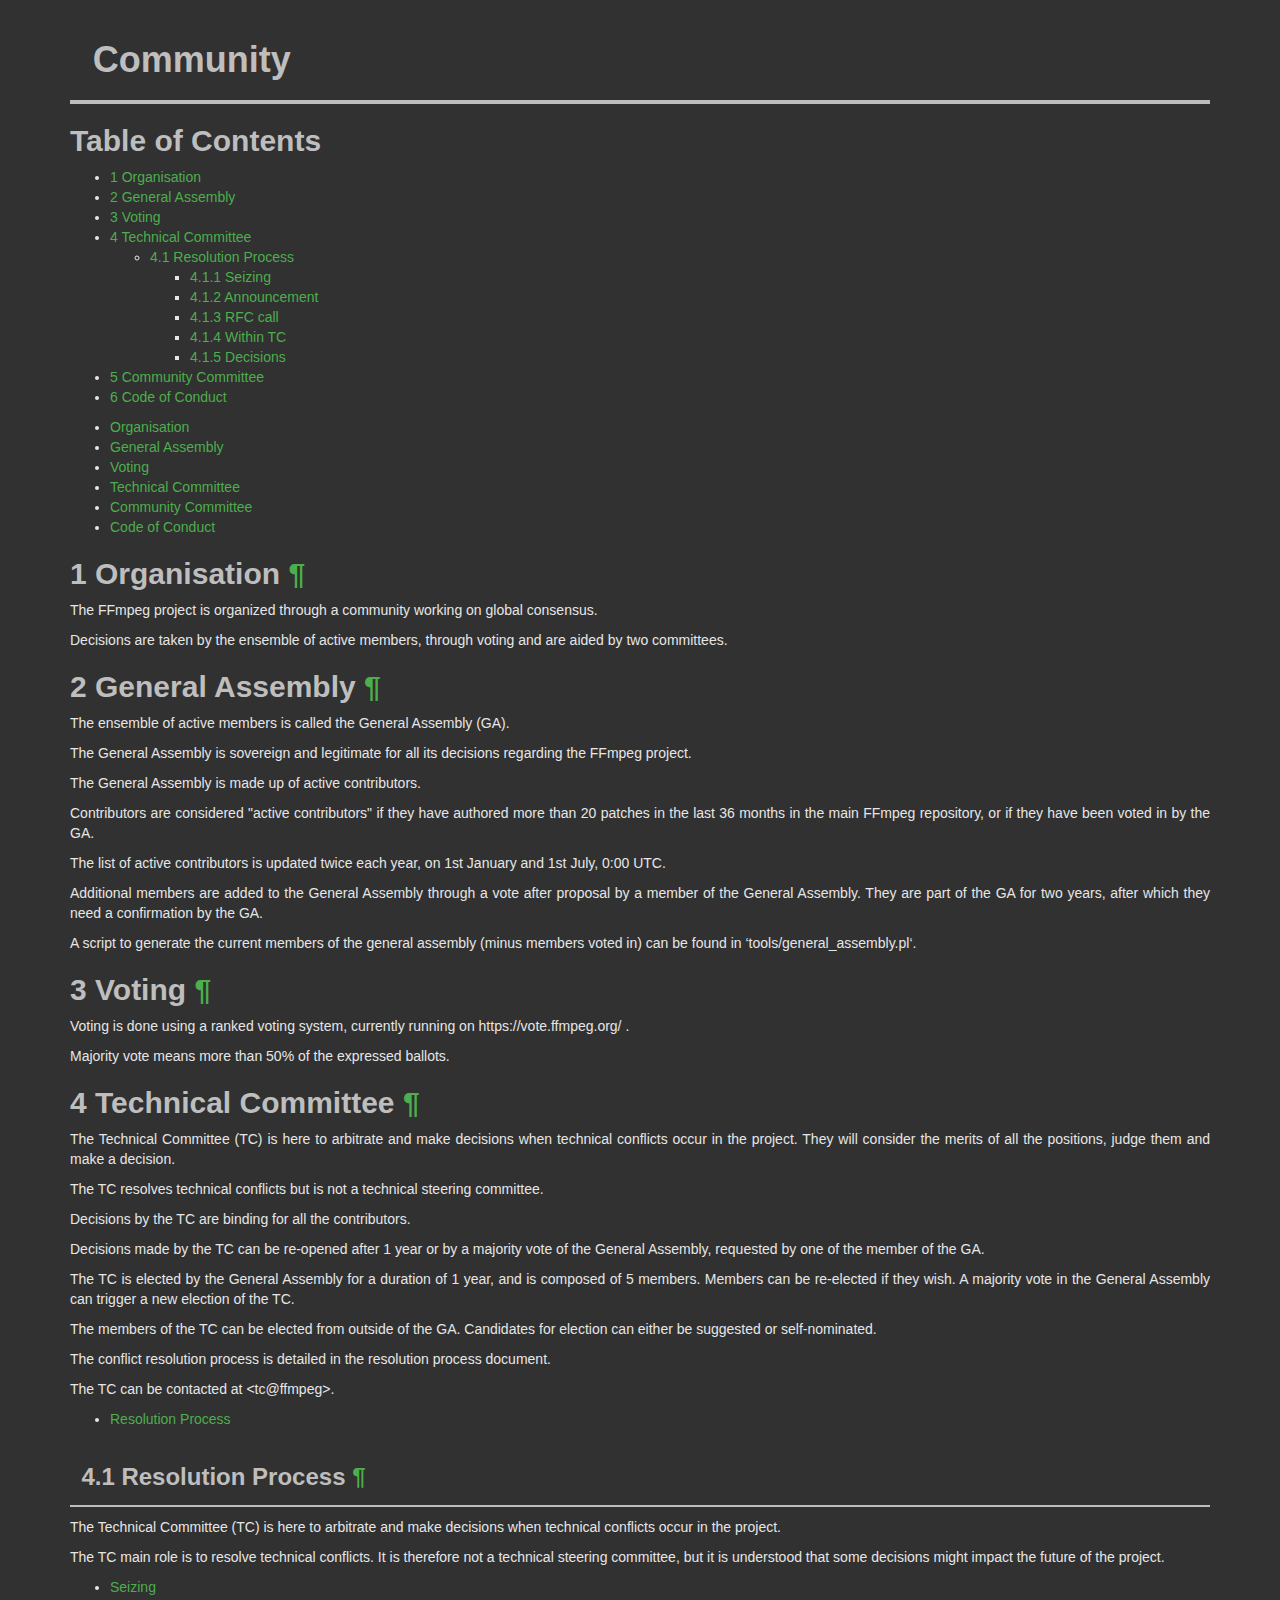
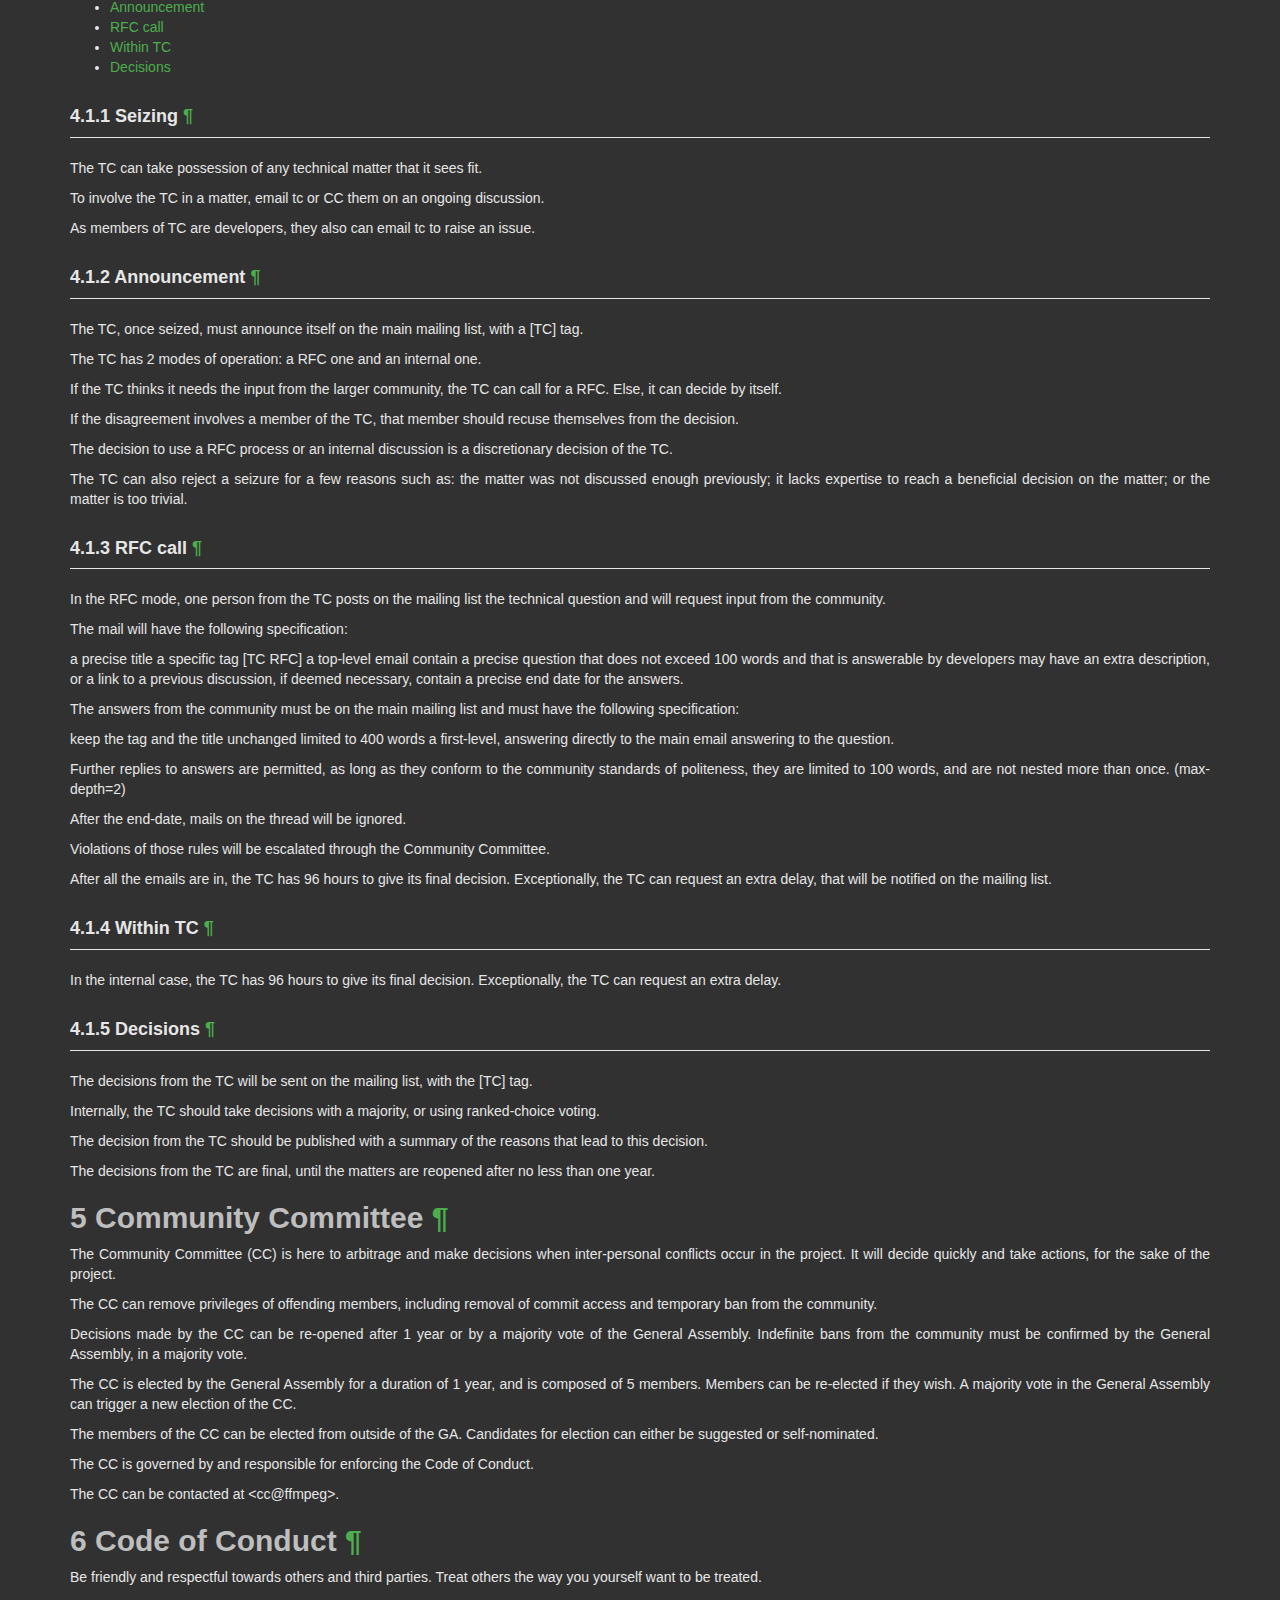
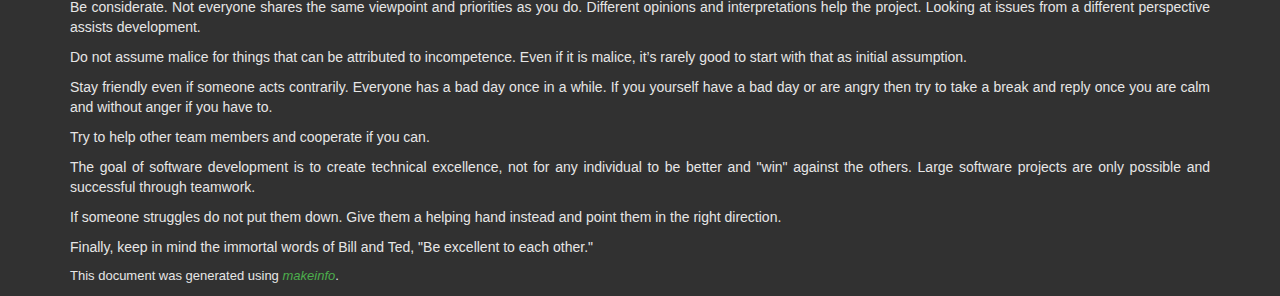
<file: ffmpeg/ffmpeg-7.0.2-essentials_build/doc/community.html>
<!DOCTYPE html PUBLIC "-//W3C//DTD HTML 4.01 Transitional//EN" "http://www.w3.org/TR/html4/loose.dtd">
<html>
<!-- Created by , GNU Texinfo 7.1 -->
  <head>
    <meta charset="utf-8">
    <title>
      Community
    </title>
    <meta name="viewport" content="width=device-width,initial-scale=1.0">
    <link rel="stylesheet" type="text/css" href="bootstrap.min.css">
    <link rel="stylesheet" type="text/css" href="style.min.css">
  </head>
  <body>
    <div class="container">
      <h1>
      Community
      </h1>


<div class="top-level-extent" id="SEC_Top">

<div class="element-contents" id="SEC_Contents">
<h2 class="contents-heading">Table of Contents</h2>

<div class="contents">

<ul class="toc-numbered-mark">
  <li><a id="toc-Organisation-1" href="#Organisation-1">1 Organisation</a></li>
  <li><a id="toc-General-Assembly-1" href="#General-Assembly-1">2 General Assembly</a></li>
  <li><a id="toc-Voting-1" href="#Voting-1">3 Voting</a></li>
  <li><a id="toc-Technical-Committee-1" href="#Technical-Committee-1">4 Technical Committee</a>
  <ul class="toc-numbered-mark">
    <li><a id="toc-Resolution-Process-1" href="#Resolution-Process-1">4.1 Resolution Process</a>
    <ul class="toc-numbered-mark">
      <li><a id="toc-Seizing" href="#Seizing">4.1.1 Seizing</a></li>
      <li><a id="toc-Announcement" href="#Announcement">4.1.2 Announcement</a></li>
      <li><a id="toc-RFC-call" href="#RFC-call">4.1.3 RFC call</a></li>
      <li><a id="toc-Within-TC" href="#Within-TC">4.1.4 Within TC</a></li>
      <li><a id="toc-Decisions" href="#Decisions">4.1.5 Decisions</a></li>
    </ul></li>
  </ul></li>
  <li><a id="toc-Community-Committee-1" href="#Community-Committee-1">5 Community Committee</a></li>
  <li><a id="toc-Code-of-Conduct-1" href="#Code-of-Conduct-1">6 Code of Conduct</a></li>
</ul>
</div>
</div>

<a class="anchor" id="Organisation"></a><ul class="mini-toc">
<li><a href="#Organisation-1" accesskey="1">Organisation</a></li>
<li><a href="#General-Assembly-1" accesskey="2">General Assembly</a></li>
<li><a href="#Voting-1" accesskey="3">Voting</a></li>
<li><a href="#Technical-Committee-1" accesskey="4">Technical Committee</a></li>
<li><a href="#Community-Committee-1" accesskey="5">Community Committee</a></li>
<li><a href="#Code-of-Conduct-1" accesskey="6">Code of Conduct</a></li>
</ul>
<div class="chapter-level-extent" id="Organisation-1">
<h2 class="chapter"><span>1 Organisation<a class="copiable-link" href="#Organisation-1"> &para;</a></span></h2>

<p>The FFmpeg project is organized through a community working on global consensus.
</p>
<p>Decisions are taken by the ensemble of active members, through voting and are aided by two committees.
</p>
<a class="anchor" id="General-Assembly"></a></div>
<div class="chapter-level-extent" id="General-Assembly-1">
<h2 class="chapter"><span>2 General Assembly<a class="copiable-link" href="#General-Assembly-1"> &para;</a></span></h2>

<p>The ensemble of active members is called the General Assembly (GA).
</p>
<p>The General Assembly is sovereign and legitimate for all its decisions regarding the FFmpeg project.
</p>
<p>The General Assembly is made up of active contributors.
</p>
<p>Contributors are considered &quot;active contributors&quot; if they have authored more than 20 patches in the last 36 months in the main FFmpeg repository, or if they have been voted in by the GA.
</p>
<p>The list of active contributors is updated twice each year, on 1st January and 1st July, 0:00 UTC.
</p>
<p>Additional members are added to the General Assembly through a vote after proposal by a member of the General Assembly. They are part of the GA for two years, after which they need a confirmation by the GA.
</p>
<p>A script to generate the current members of the general assembly (minus members voted in) can be found in &lsquo;tools/general_assembly.pl&lsquo;.
</p>
<a class="anchor" id="Voting"></a></div>
<div class="chapter-level-extent" id="Voting-1">
<h2 class="chapter"><span>3 Voting<a class="copiable-link" href="#Voting-1"> &para;</a></span></h2>

<p>Voting is done using a ranked voting system, currently running on https://vote.ffmpeg.org/ .
</p>
<p>Majority vote means more than 50% of the expressed ballots.
</p>
<a class="anchor" id="Technical-Committee"></a></div>
<div class="chapter-level-extent" id="Technical-Committee-1">
<h2 class="chapter"><span>4 Technical Committee<a class="copiable-link" href="#Technical-Committee-1"> &para;</a></span></h2>

<p>The Technical Committee (TC) is here to arbitrate and make decisions when technical conflicts occur in the project. They will consider the merits of all the positions, judge them and make a decision.
</p>
<p>The TC resolves technical conflicts but is not a technical steering committee.
</p>
<p>Decisions by the TC are binding for all the contributors.
</p>
<p>Decisions made by the TC can be re-opened after 1 year or by a majority vote of the General Assembly, requested by one of the member of the GA.
</p>
<p>The TC is elected by the General Assembly for a duration of 1 year, and is composed of 5 members. Members can be re-elected if they wish. A majority vote in the General Assembly can trigger a new election of the TC.
</p>
<p>The members of the TC can be elected from outside of the GA. Candidates for election can either be suggested or self-nominated.
</p>
<p>The conflict resolution process is detailed in the resolution process document.
</p>
<p>The TC can be contacted at &lt;tc@ffmpeg&gt;.
</p>
<a class="anchor" id="Resolution-Process"></a><ul class="mini-toc">
<li><a href="#Resolution-Process-1" accesskey="1">Resolution Process</a></li>
</ul>
<div class="section-level-extent" id="Resolution-Process-1">
<h3 class="section"><span>4.1 Resolution Process<a class="copiable-link" href="#Resolution-Process-1"> &para;</a></span></h3>

<p>The Technical Committee (TC) is here to arbitrate and make decisions when technical conflicts occur in the project.
</p>
<p>The TC main role is to resolve technical conflicts. It is therefore not a technical steering committee, but it is understood that some decisions might impact the future of the project.
</p>
<ul class="mini-toc">
<li><a href="#Seizing" accesskey="1">Seizing</a></li>
<li><a href="#Announcement" accesskey="2">Announcement</a></li>
<li><a href="#RFC-call" accesskey="3">RFC call</a></li>
<li><a href="#Within-TC" accesskey="4">Within TC</a></li>
<li><a href="#Decisions" accesskey="5">Decisions</a></li>
</ul>
<div class="subsection-level-extent" id="Seizing">
<h4 class="subsection"><span>4.1.1 Seizing<a class="copiable-link" href="#Seizing"> &para;</a></span></h4>

<p>The TC can take possession of any technical matter that it sees fit.
</p>
<p>To involve the TC in a matter, email tc&nbsp;or CC them on an ongoing discussion.
</p>
<p>As members of TC are developers, they also can email tc&nbsp;to raise an issue.
</p></div>
<div class="subsection-level-extent" id="Announcement">
<h4 class="subsection"><span>4.1.2 Announcement<a class="copiable-link" href="#Announcement"> &para;</a></span></h4>

<p>The TC, once seized, must announce itself on the main mailing list, with a [TC] tag.
</p>
<p>The TC has 2 modes of operation: a RFC one and an internal one.
</p>
<p>If the TC thinks it needs the input from the larger community, the TC can call for a RFC. Else, it can decide by itself.
</p>
<p>If the disagreement involves a member of the TC, that member should recuse themselves from the decision.
</p>
<p>The decision to use a RFC process or an internal discussion is a discretionary decision of the TC.
</p>
<p>The TC can also reject a seizure for a few reasons such as: the matter was not discussed enough previously; it lacks expertise to reach a beneficial decision on the matter; or the matter is too trivial.
</p></div>
<div class="subsection-level-extent" id="RFC-call">
<h4 class="subsection"><span>4.1.3 RFC call<a class="copiable-link" href="#RFC-call"> &para;</a></span></h4>

<p>In the RFC mode, one person from the TC posts on the mailing list the technical question and will request input from the community.
</p>
<p>The mail will have the following specification:
</p>
<p>a precise title
    a specific tag [TC RFC]
    a top-level email
    contain a precise question that does not exceed 100 words and that is answerable by developers
    may have an extra description, or a link to a previous discussion, if deemed necessary,
    contain a precise end date for the answers.
</p>
<p>The answers from the community must be on the main mailing list and must have the following specification:
</p>
<p>keep the tag and the title unchanged
    limited to 400 words
    a first-level, answering directly to the main email
    answering to the question.
</p>
<p>Further replies to answers are permitted, as long as they conform to the community standards of politeness, they are limited to 100 words, and are not nested more than once. (max-depth=2)
</p>
<p>After the end-date, mails on the thread will be ignored.
</p>
<p>Violations of those rules will be escalated through the Community Committee.
</p>
<p>After all the emails are in, the TC has 96 hours to give its final decision. Exceptionally, the TC can request an extra delay, that will be notified on the mailing list.
</p></div>
<div class="subsection-level-extent" id="Within-TC">
<h4 class="subsection"><span>4.1.4 Within TC<a class="copiable-link" href="#Within-TC"> &para;</a></span></h4>

<p>In the internal case, the TC has 96 hours to give its final decision. Exceptionally, the TC can request an extra delay.
</p></div>
<div class="subsection-level-extent" id="Decisions">
<h4 class="subsection"><span>4.1.5 Decisions<a class="copiable-link" href="#Decisions"> &para;</a></span></h4>

<p>The decisions from the TC will be sent on the mailing list, with the [TC] tag.
</p>
<p>Internally, the TC should take decisions with a majority, or using ranked-choice voting.
</p>
<p>The decision from the TC should be published with a summary of the reasons that lead to this decision.
</p>
<p>The decisions from the TC are final, until the matters are reopened after no less than one year.
</p>
<a class="anchor" id="Community-Committee"></a></div>
</div>
</div>
<div class="chapter-level-extent" id="Community-Committee-1">
<h2 class="chapter"><span>5 Community Committee<a class="copiable-link" href="#Community-Committee-1"> &para;</a></span></h2>

<p>The Community Committee (CC) is here to arbitrage and make decisions when inter-personal conflicts occur in the project. It will decide quickly and take actions, for the sake of the project.
</p>
<p>The CC can remove privileges of offending members, including removal of commit access and temporary ban from the community.
</p>
<p>Decisions made by the CC can be re-opened after 1 year or by a majority vote of the General Assembly. Indefinite bans from the community must be confirmed by the General Assembly, in a majority vote.
</p>
<p>The CC is elected by the General Assembly for a duration of 1 year, and is composed of 5 members. Members can be re-elected if they wish. A majority vote in the General Assembly can trigger a new election of the CC.
</p>
<p>The members of the CC can be elected from outside of the GA. Candidates for election can either be suggested or self-nominated.
</p>
<p>The CC is governed by and responsible for enforcing the Code of Conduct.
</p>
<p>The CC can be contacted at &lt;cc@ffmpeg&gt;.
</p>
<a class="anchor" id="Code-of-Conduct"></a></div>
<div class="chapter-level-extent" id="Code-of-Conduct-1">
<h2 class="chapter"><span>6 Code of Conduct<a class="copiable-link" href="#Code-of-Conduct-1"> &para;</a></span></h2>

<p>Be friendly and respectful towards others and third parties.
Treat others the way you yourself want to be treated.
</p>
<p>Be considerate. Not everyone shares the same viewpoint and priorities as you do.
Different opinions and interpretations help the project.
Looking at issues from a different perspective assists development.
</p>
<p>Do not assume malice for things that can be attributed to incompetence. Even if
it is malice, it&rsquo;s rarely good to start with that as initial assumption.
</p>
<p>Stay friendly even if someone acts contrarily. Everyone has a bad day
once in a while.
If you yourself have a bad day or are angry then try to take a break and reply
once you are calm and without anger if you have to.
</p>
<p>Try to help other team members and cooperate if you can.
</p>
<p>The goal of software development is to create technical excellence, not for any
individual to be better and &quot;win&quot; against the others. Large software projects
are only possible and successful through teamwork.
</p>
<p>If someone struggles do not put them down. Give them a helping hand
instead and point them in the right direction.
</p>
<p>Finally, keep in mind the immortal words of Bill and Ted,
&quot;Be excellent to each other.&quot;
</p>
</div>
</div>
      <p style="font-size: small;">
        This document was generated using <a class="uref" href="https://www.gnu.org/software/texinfo/"><em class="emph">makeinfo</em></a>.
      </p>
    </div>
  </body>
</html>
</file>
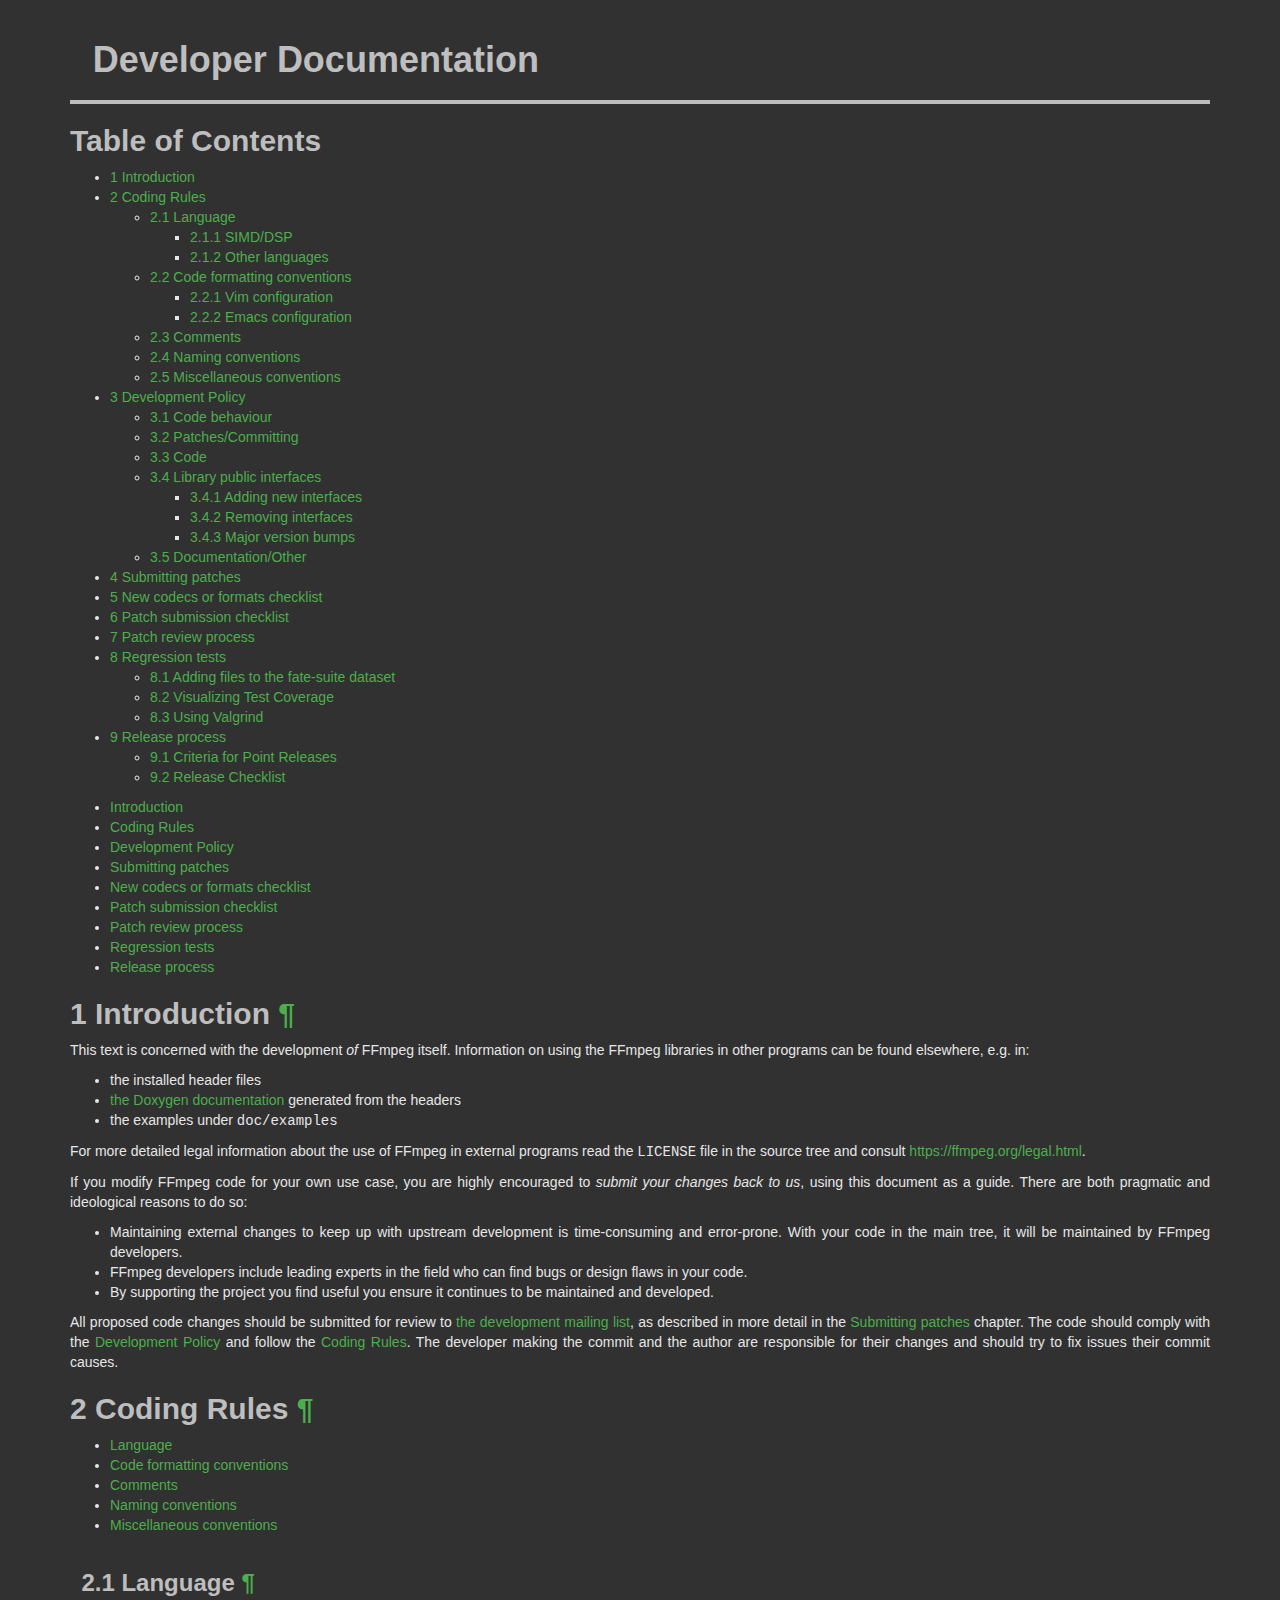
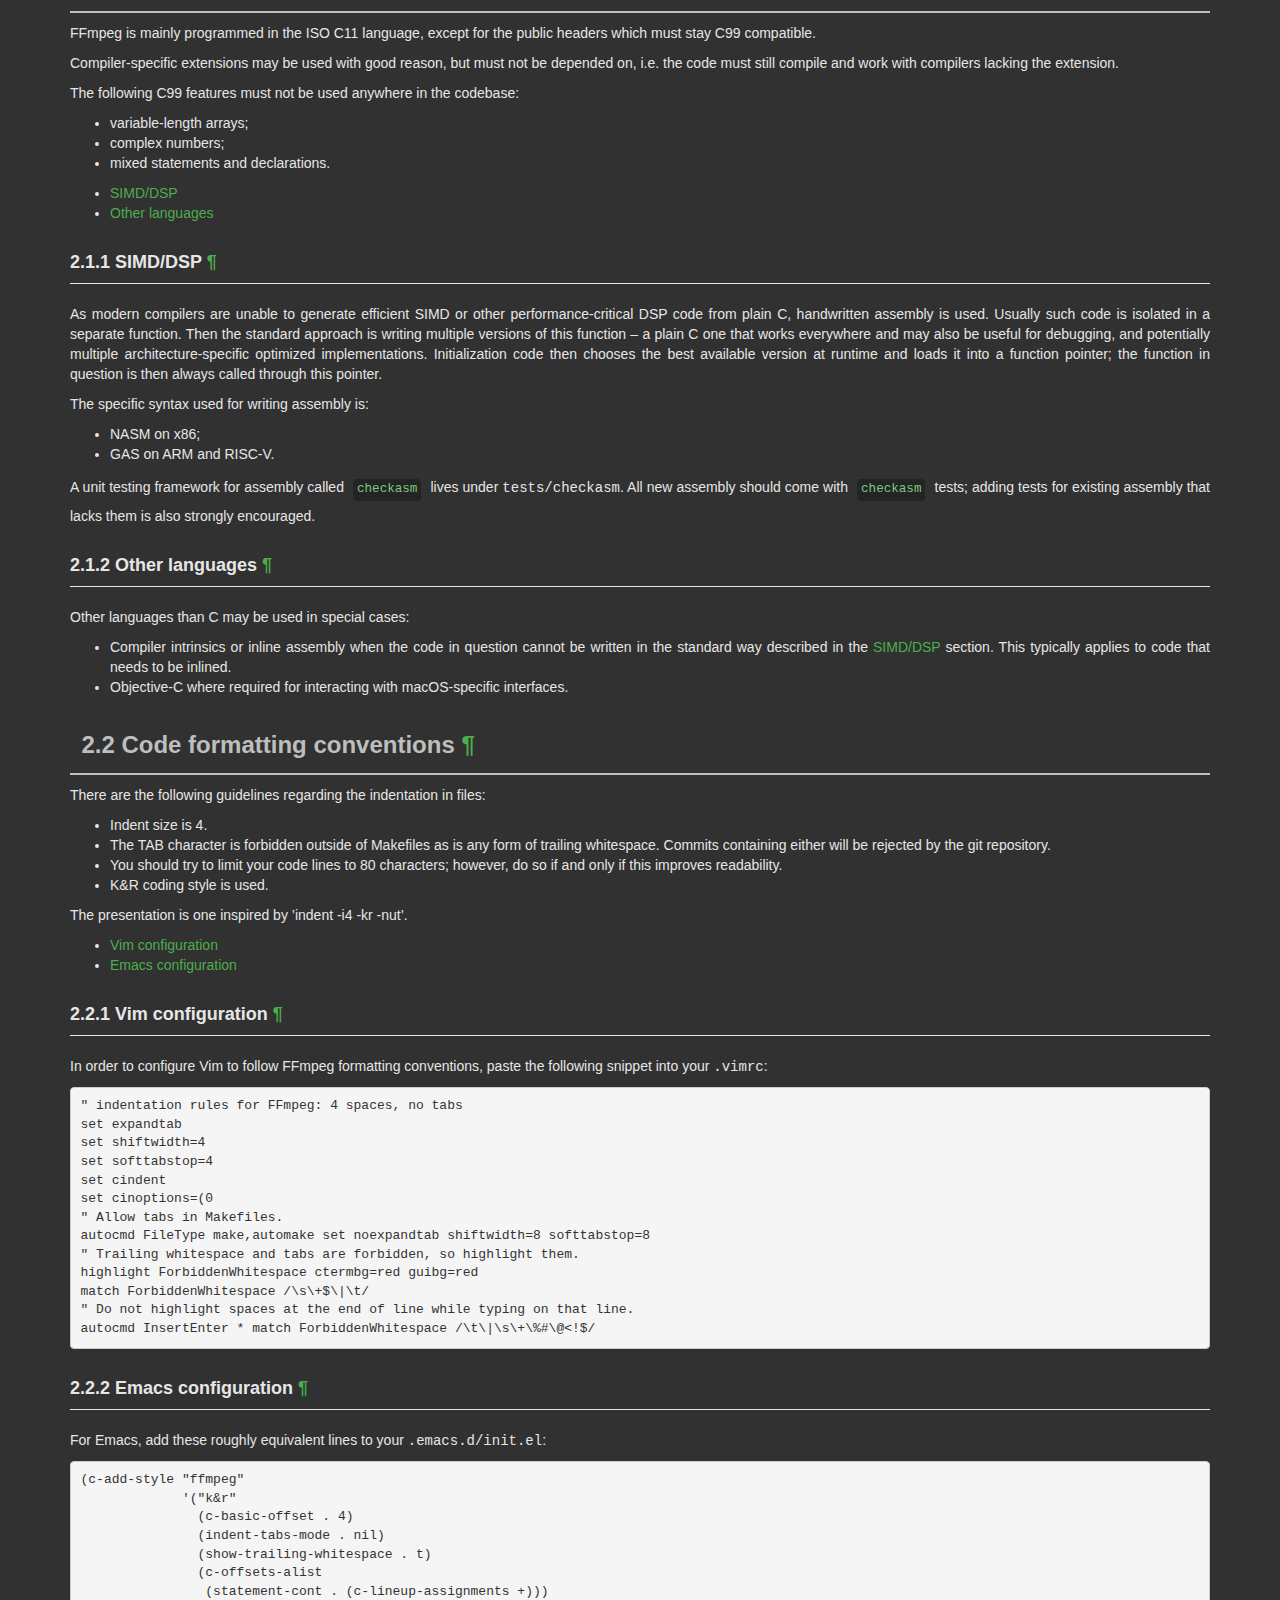
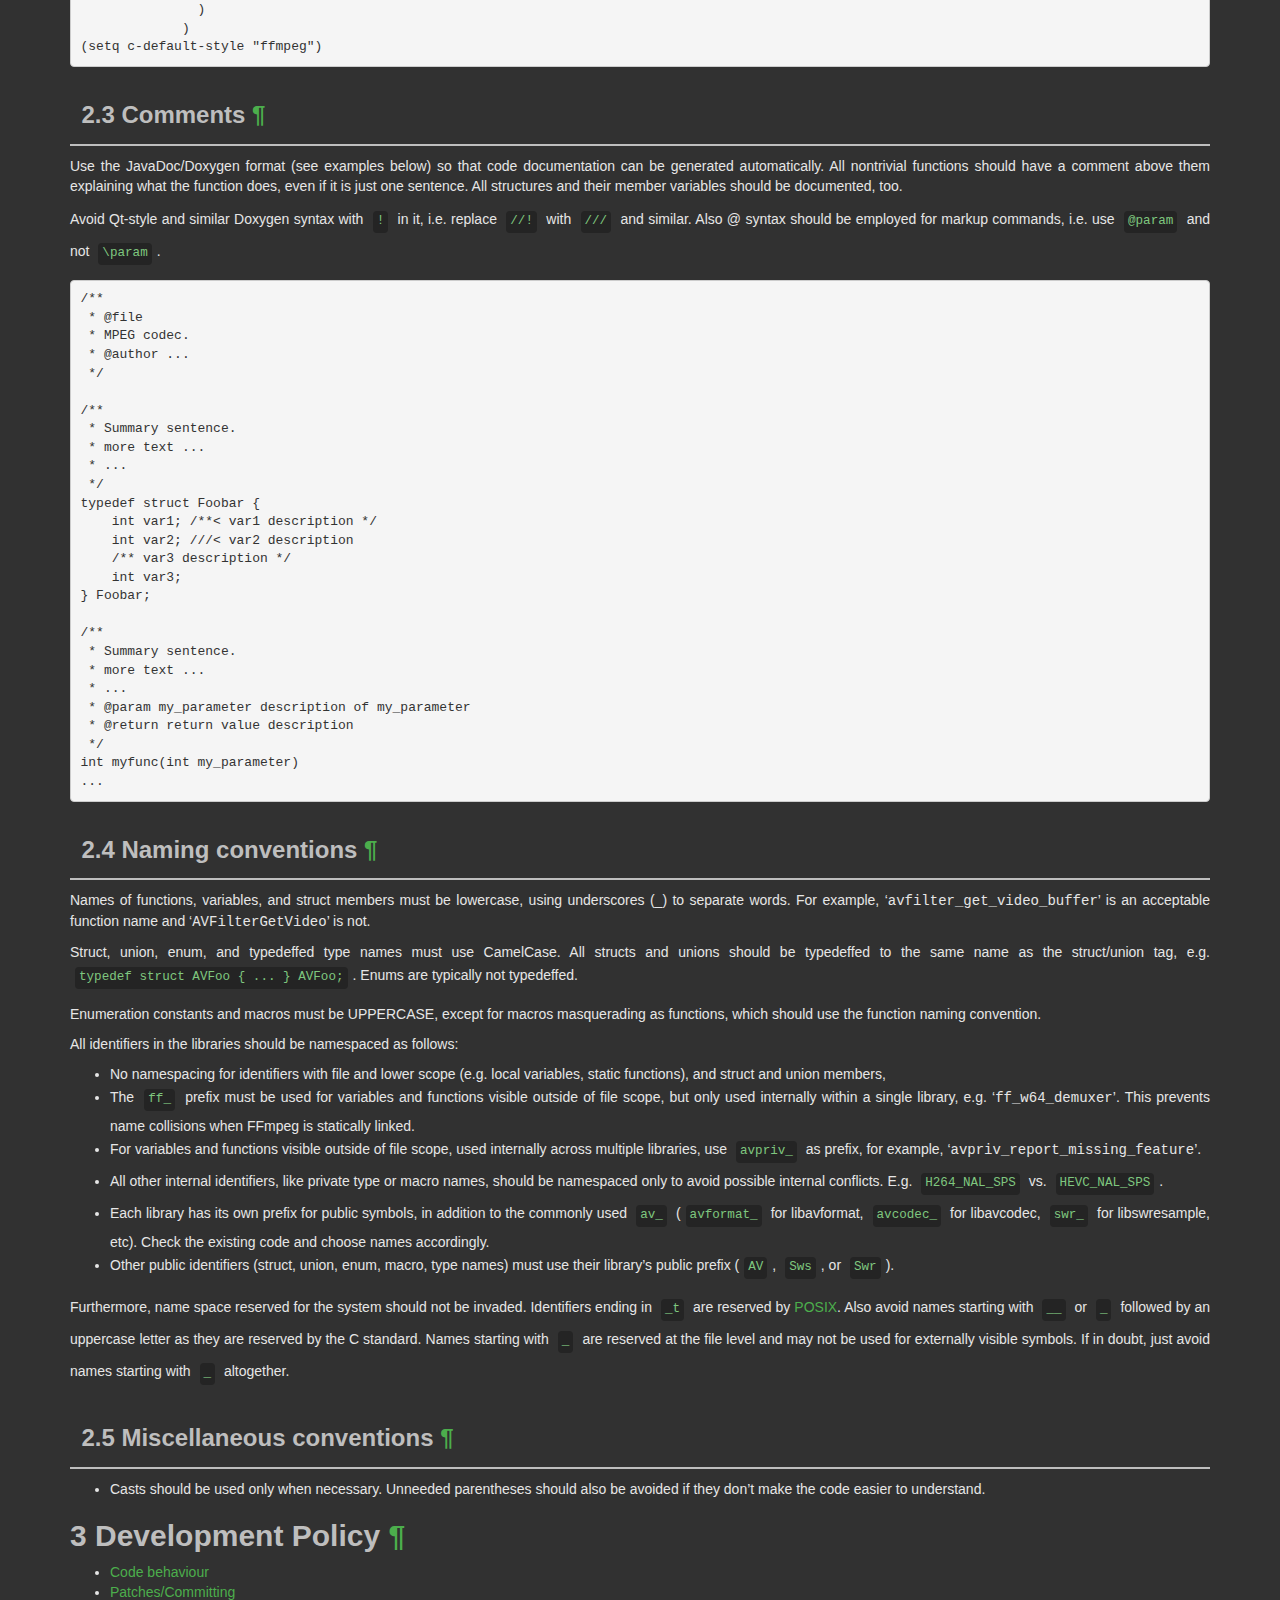
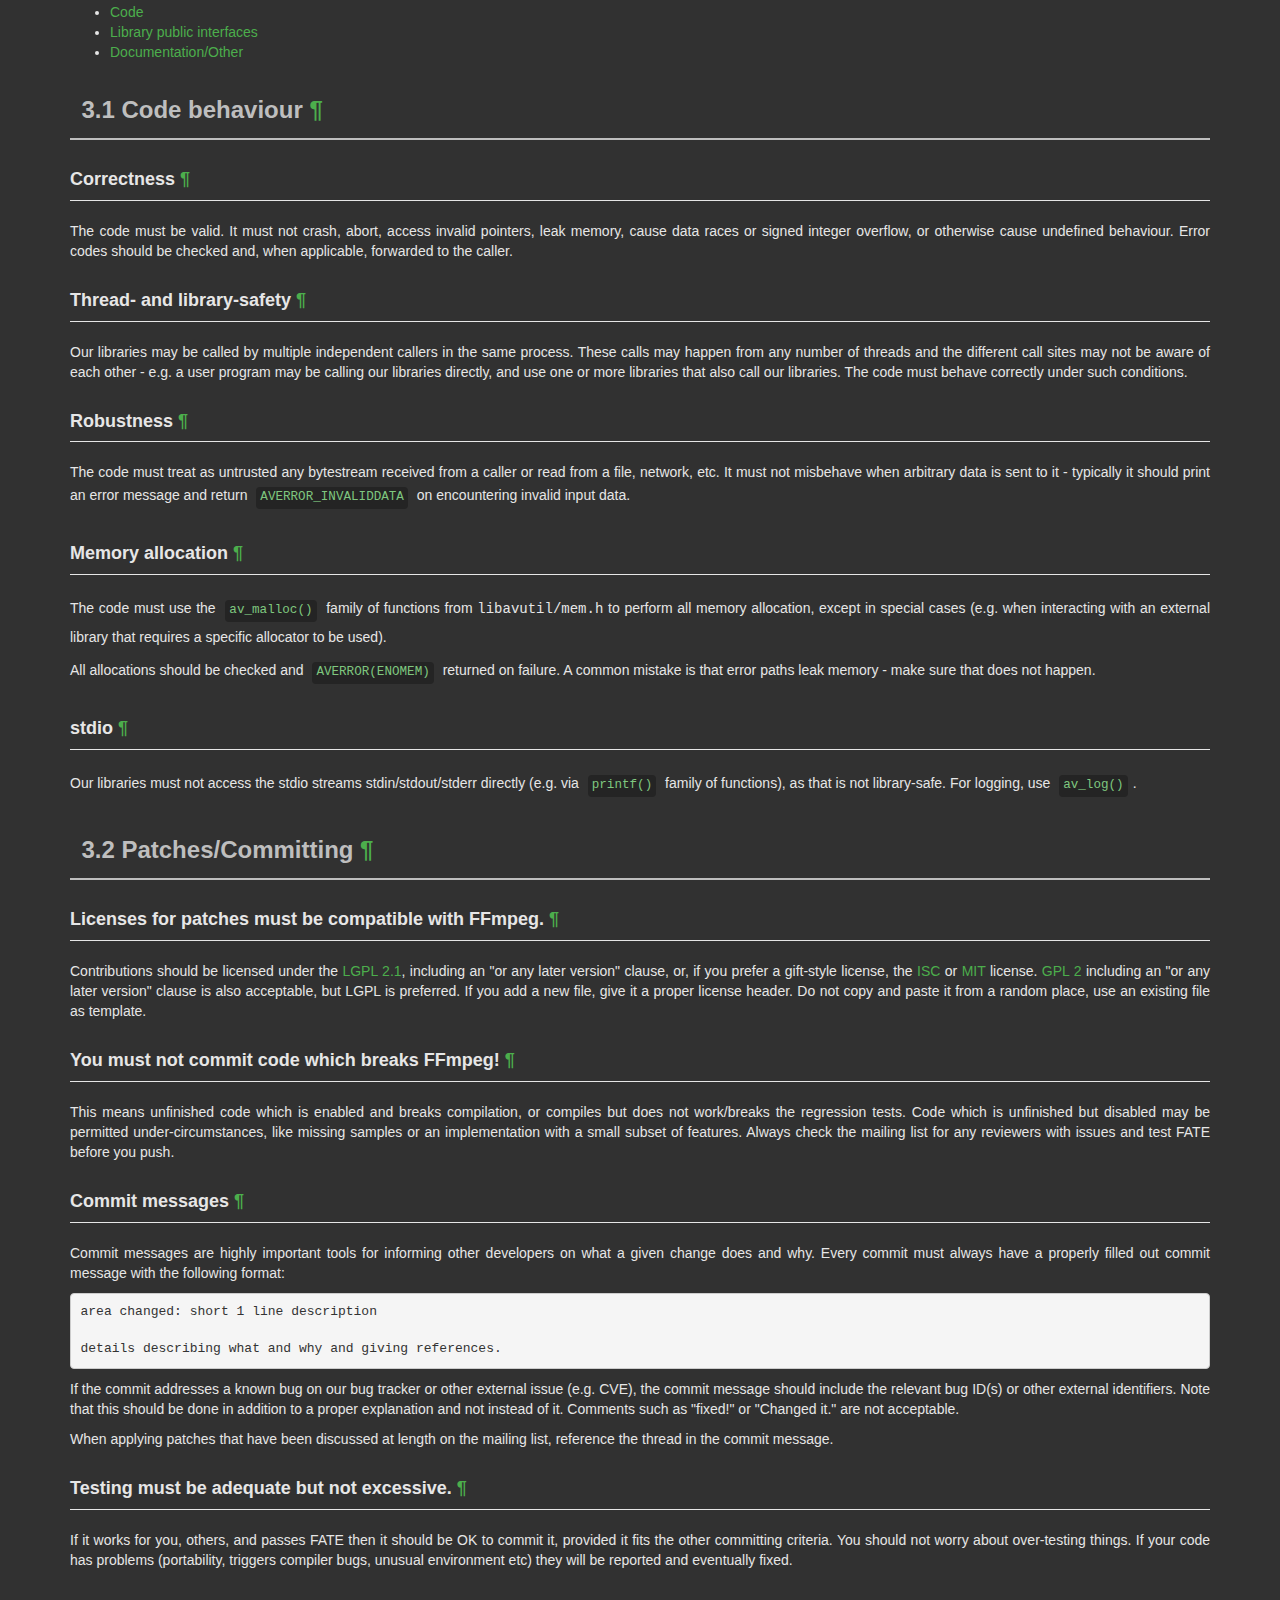
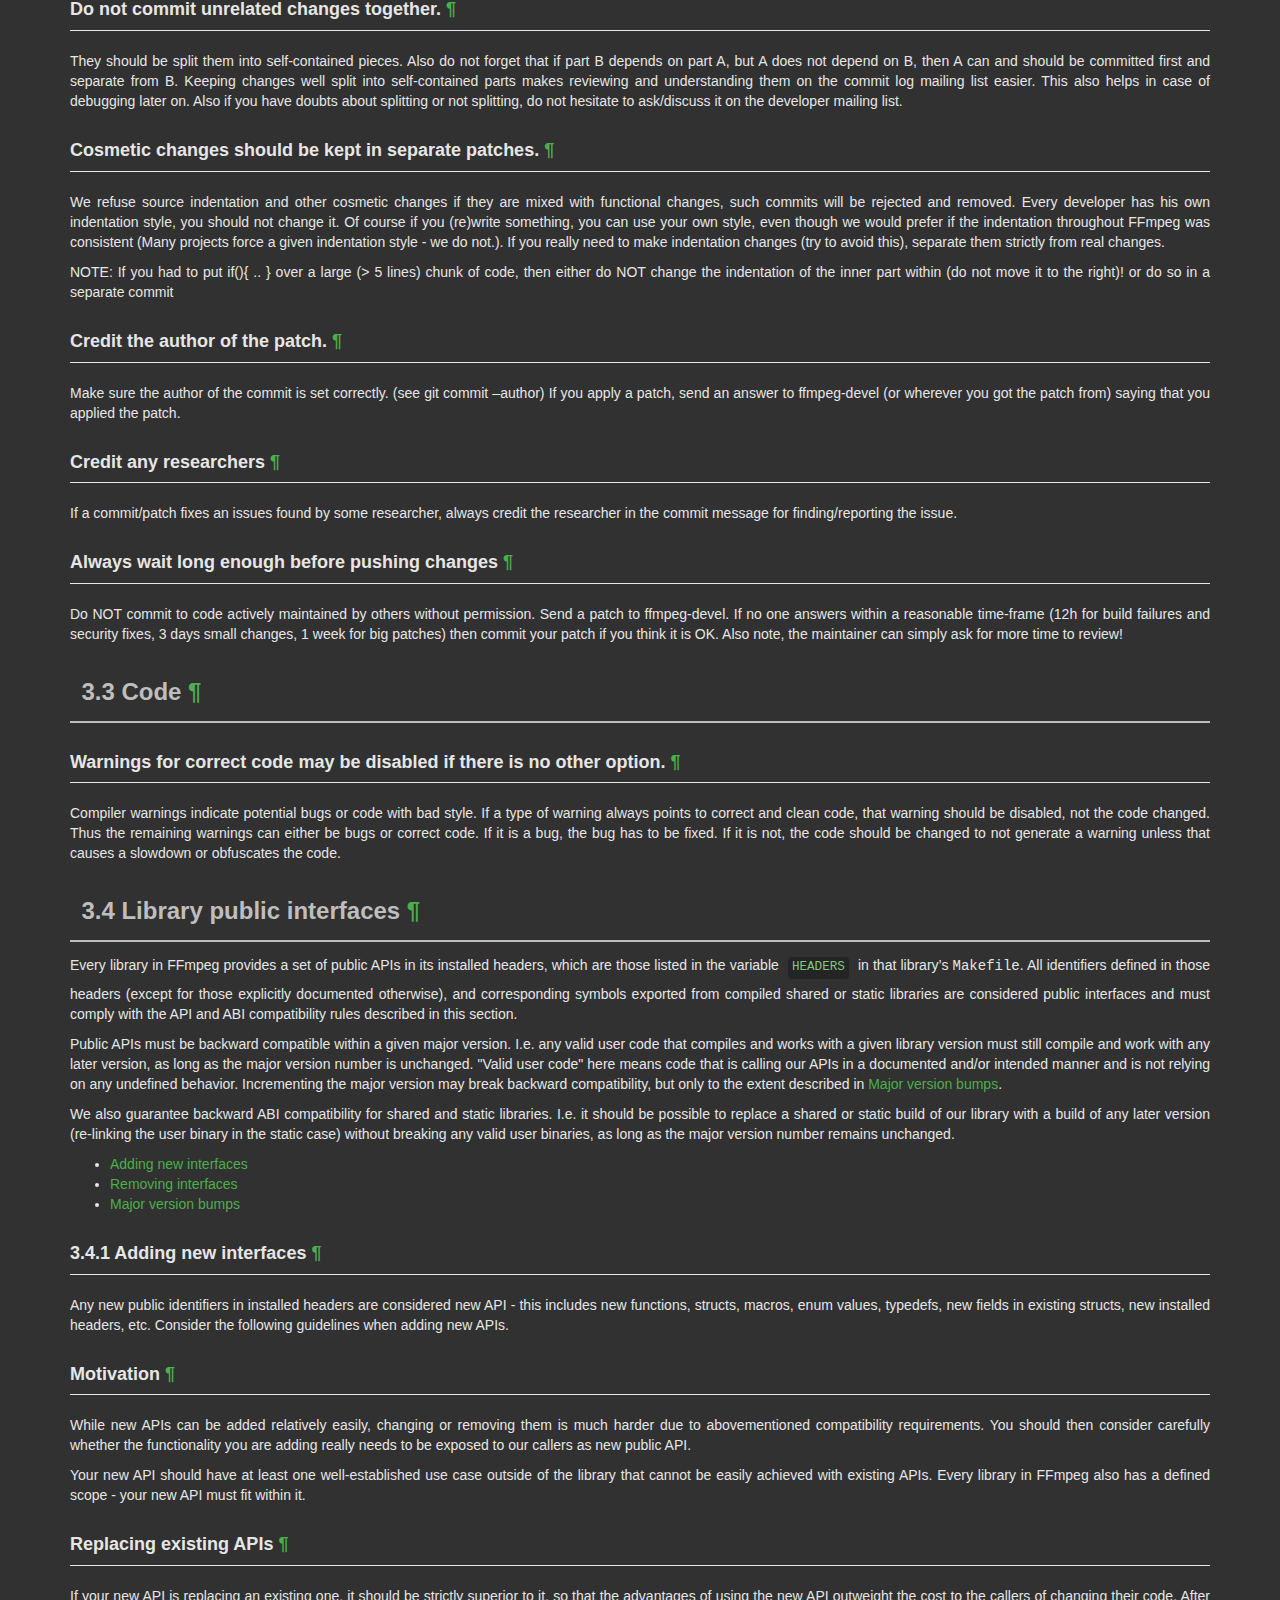
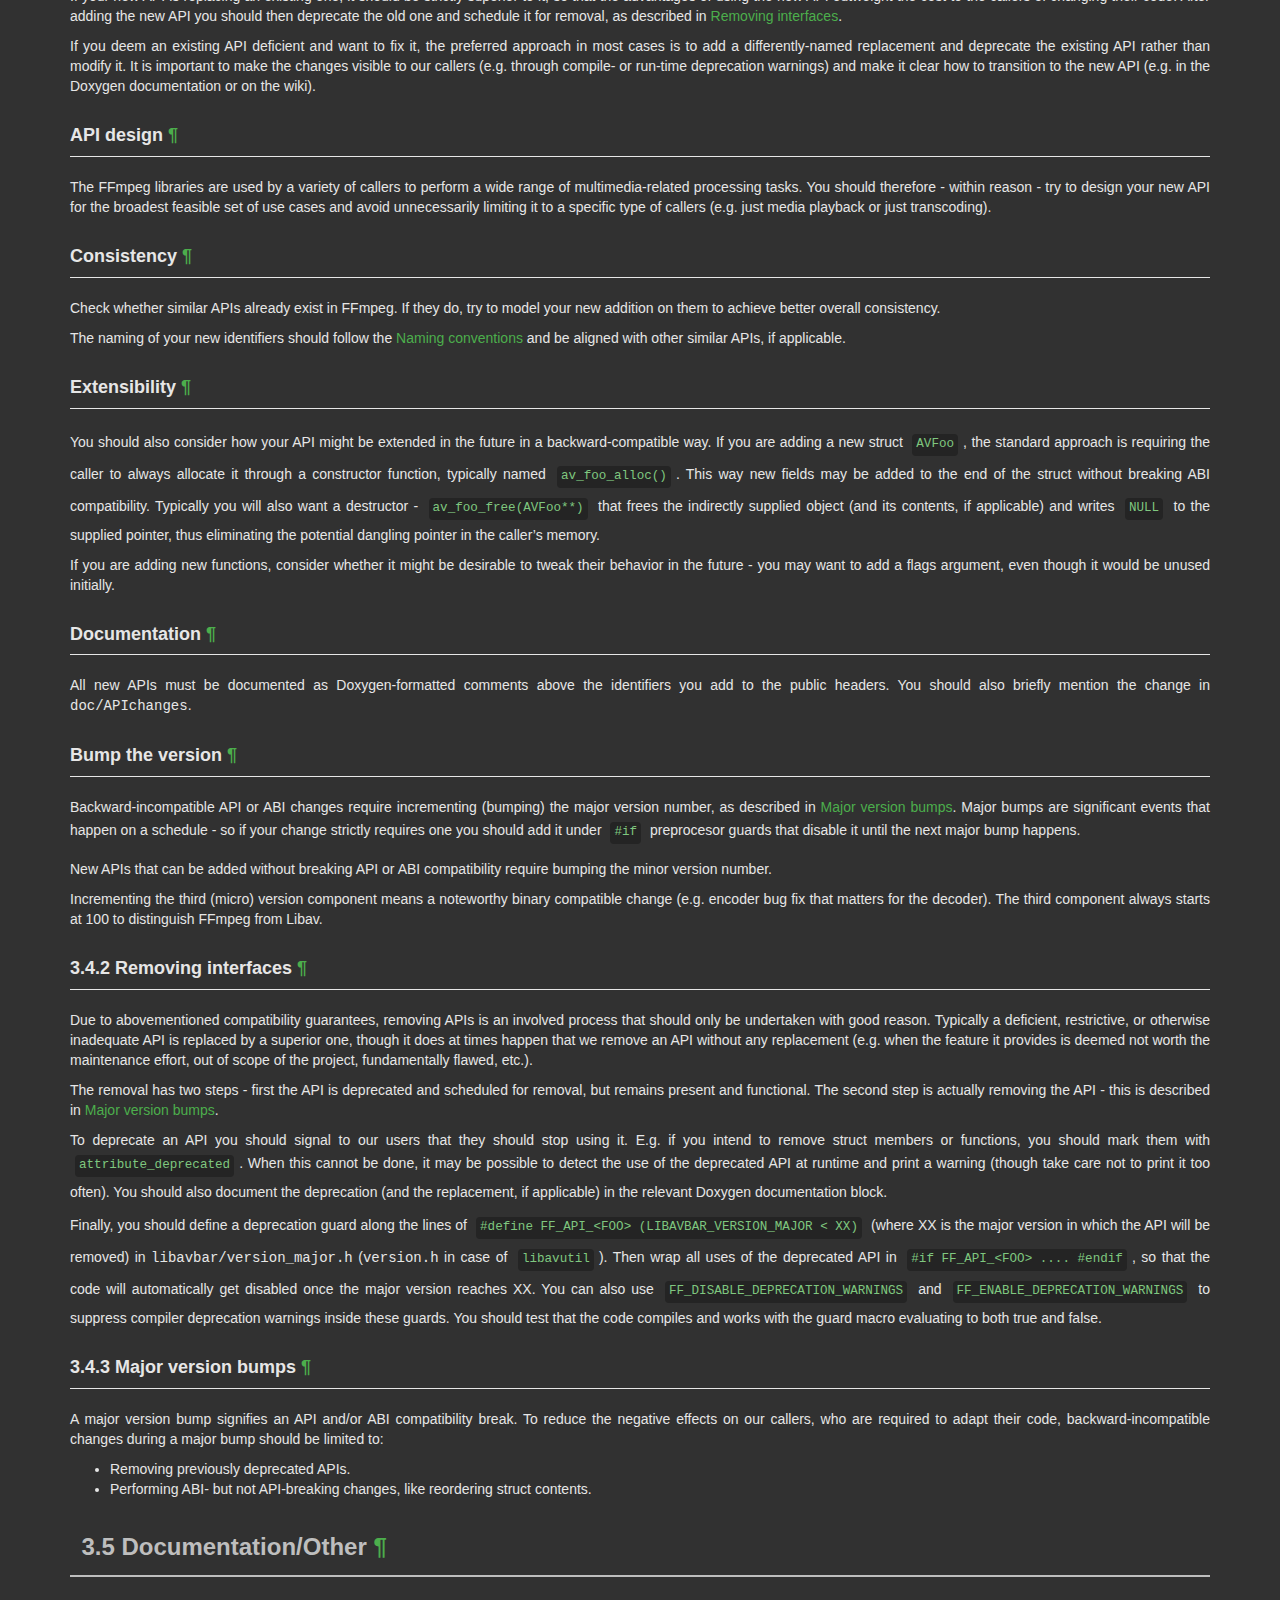
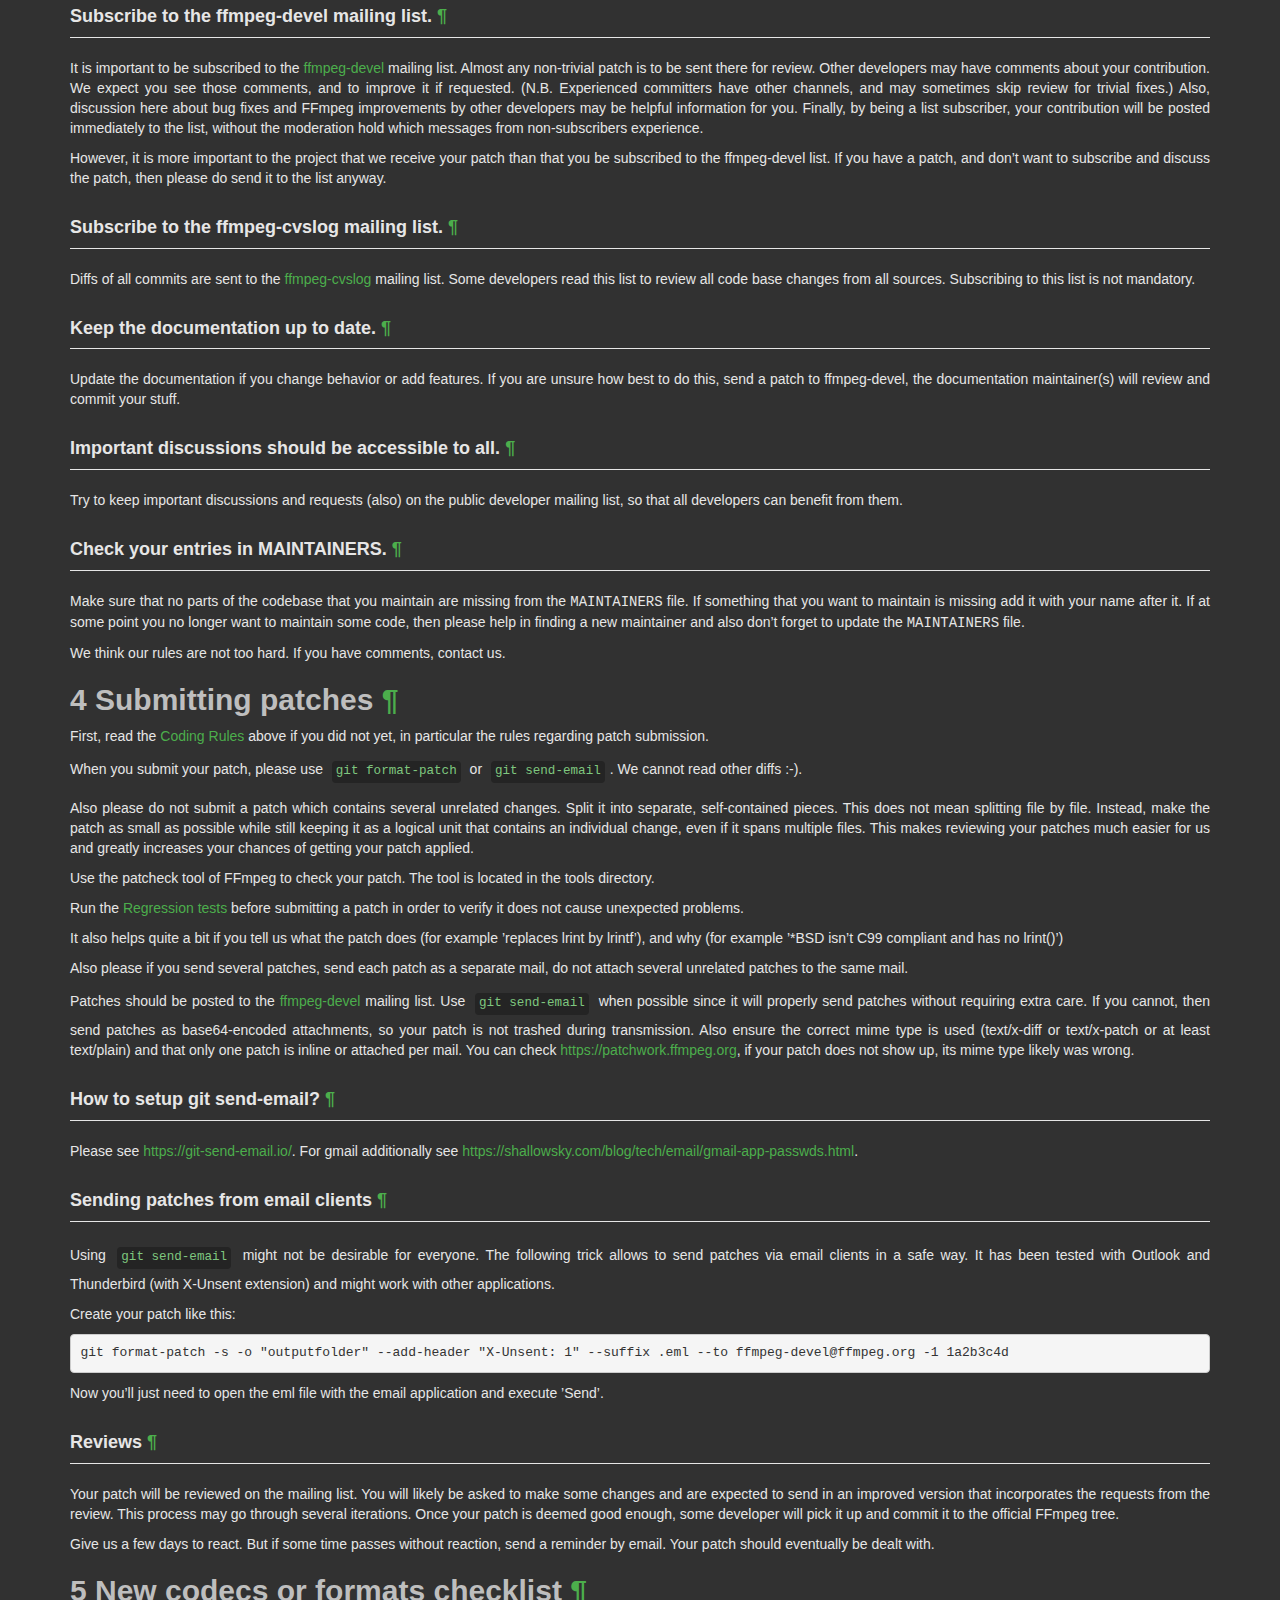
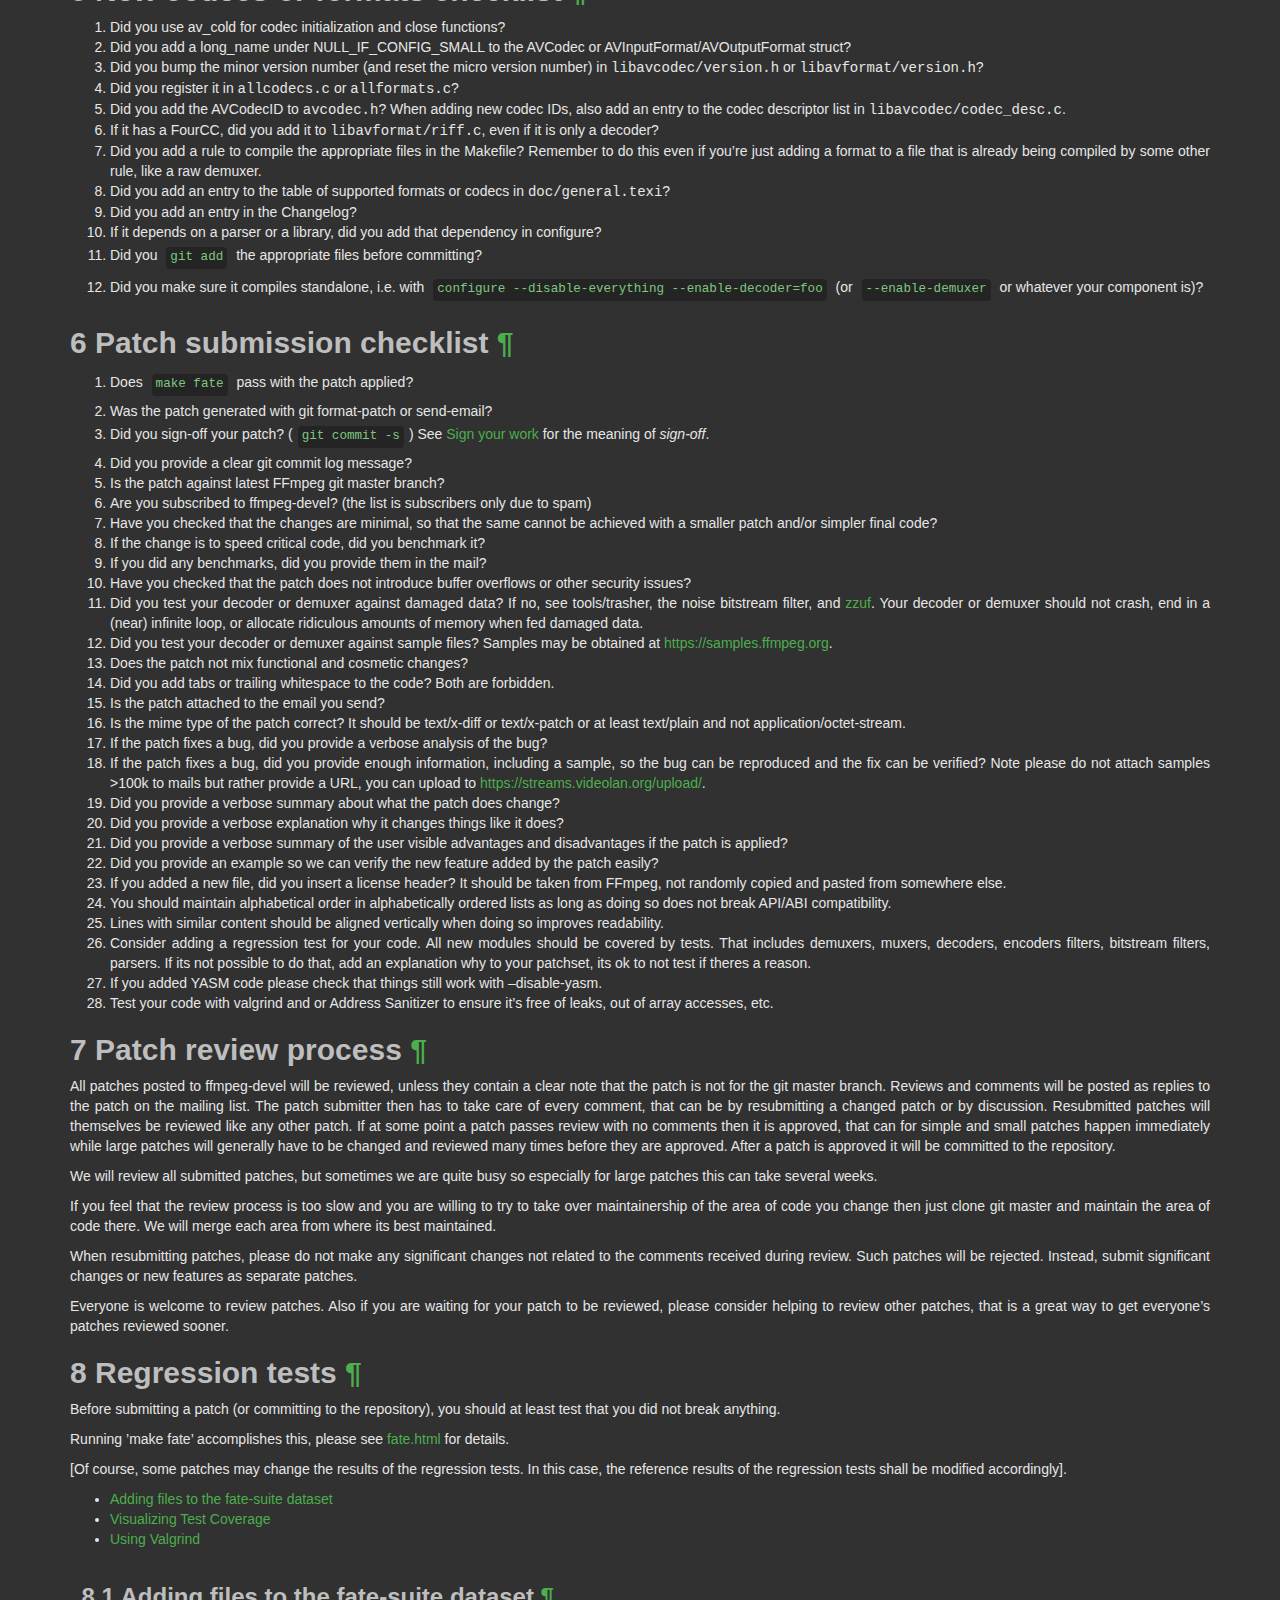
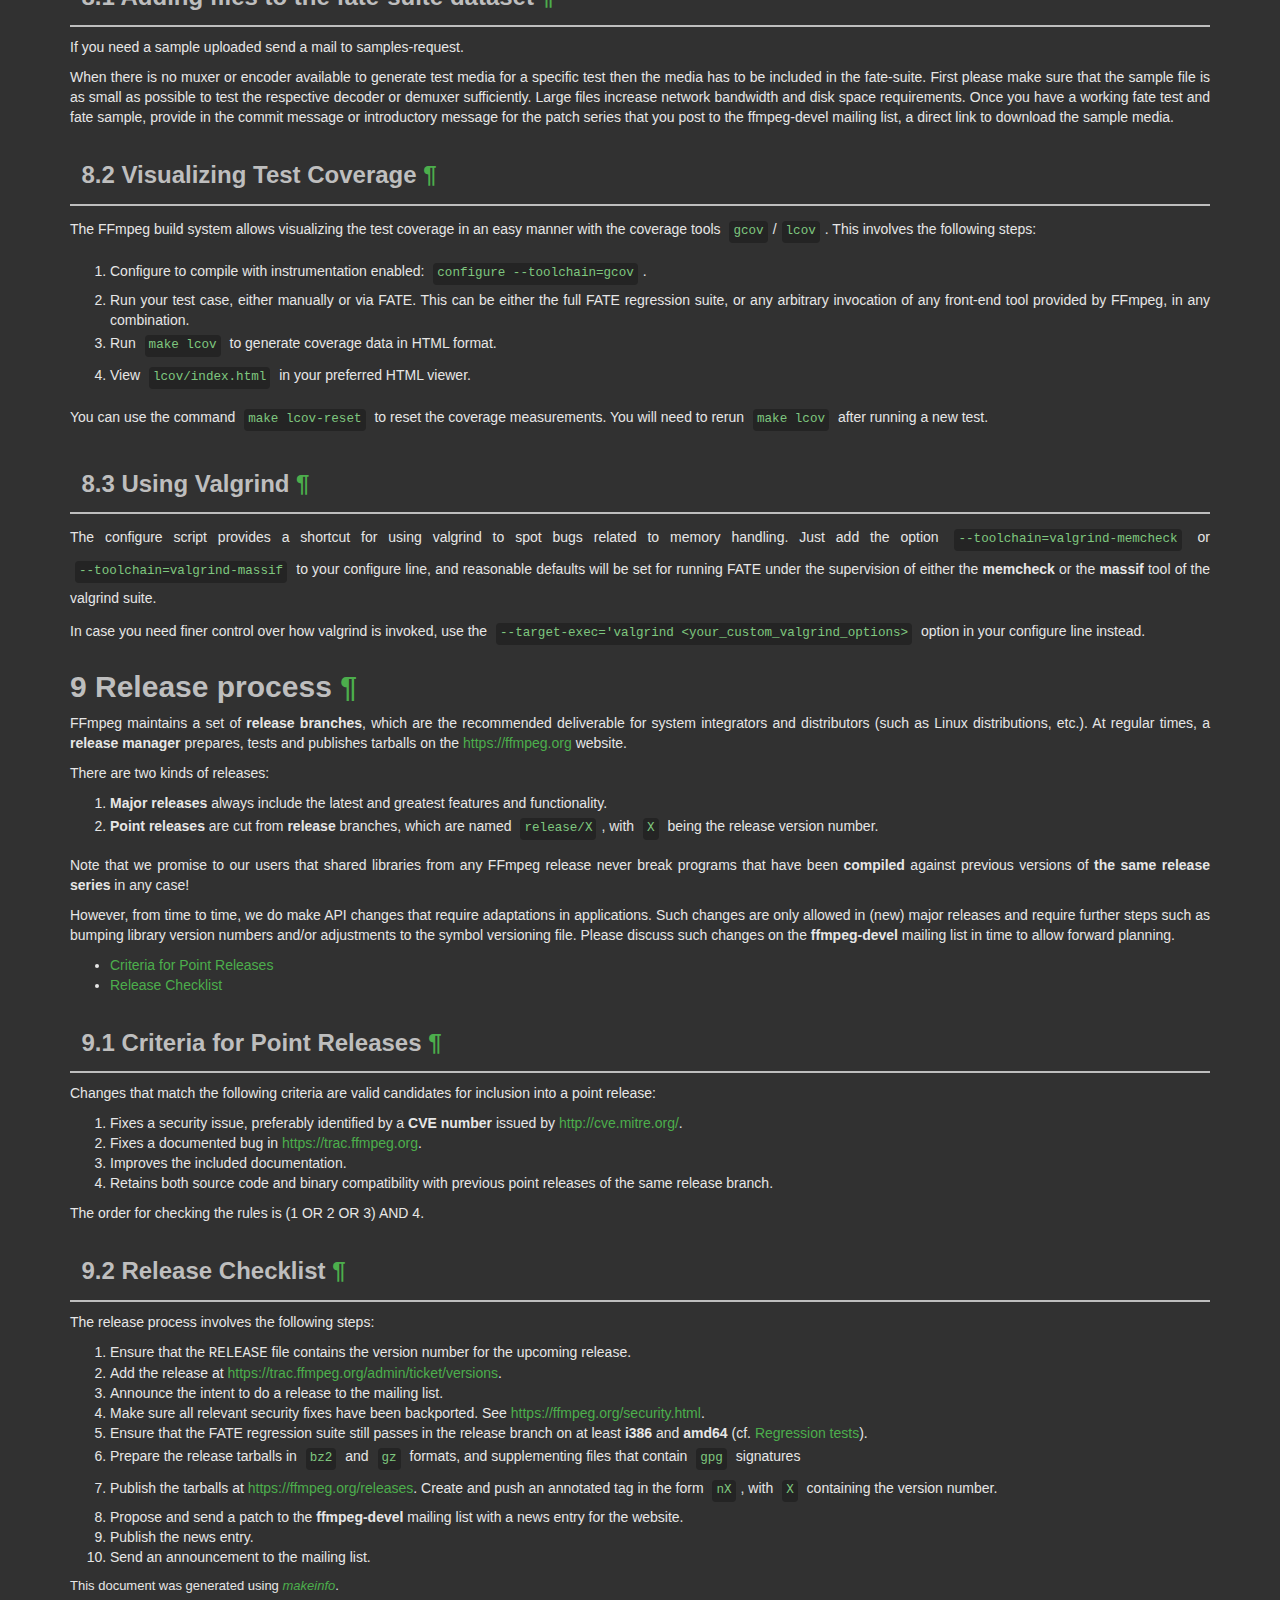
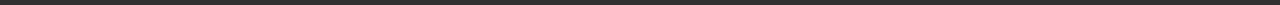
<file: ffmpeg/ffmpeg-7.0.2-essentials_build/doc/developer.html>
<!DOCTYPE html PUBLIC "-//W3C//DTD HTML 4.01 Transitional//EN" "http://www.w3.org/TR/html4/loose.dtd">
<html>
<!-- Created by , GNU Texinfo 7.1 -->
  <head>
    <meta charset="utf-8">
    <title>
      Developer Documentation
    </title>
    <meta name="viewport" content="width=device-width,initial-scale=1.0">
    <link rel="stylesheet" type="text/css" href="bootstrap.min.css">
    <link rel="stylesheet" type="text/css" href="style.min.css">
  </head>
  <body>
    <div class="container">
      <h1>
      Developer Documentation
      </h1>


<div class="top-level-extent" id="SEC_Top">

<div class="element-contents" id="SEC_Contents">
<h2 class="contents-heading">Table of Contents</h2>

<div class="contents">

<ul class="toc-numbered-mark">
  <li><a id="toc-Introduction" href="#Introduction">1 Introduction</a></li>
  <li><a id="toc-Coding-Rules-1" href="#Coding-Rules-1">2 Coding Rules</a>
  <ul class="toc-numbered-mark">
    <li><a id="toc-Language" href="#Language">2.1 Language</a>
    <ul class="toc-numbered-mark">
      <li><a id="toc-SIMD_002fDSP-1" href="#SIMD_002fDSP-1">2.1.1 SIMD/DSP</a></li>
      <li><a id="toc-Other-languages" href="#Other-languages">2.1.2 Other languages</a></li>
    </ul></li>
    <li><a id="toc-Code-formatting-conventions" href="#Code-formatting-conventions">2.2 Code formatting conventions</a>
    <ul class="toc-numbered-mark">
      <li><a id="toc-Vim-configuration" href="#Vim-configuration">2.2.1 Vim configuration</a></li>
      <li><a id="toc-Emacs-configuration" href="#Emacs-configuration">2.2.2 Emacs configuration</a></li>
    </ul></li>
    <li><a id="toc-Comments" href="#Comments">2.3 Comments</a></li>
    <li><a id="toc-Naming-conventions-1" href="#Naming-conventions-1">2.4 Naming conventions</a></li>
    <li><a id="toc-Miscellaneous-conventions" href="#Miscellaneous-conventions">2.5 Miscellaneous conventions</a></li>
  </ul></li>
  <li><a id="toc-Development-Policy-1" href="#Development-Policy-1">3 Development Policy</a>
  <ul class="toc-numbered-mark">
    <li><a id="toc-Code-behaviour" href="#Code-behaviour">3.1 Code behaviour</a></li>
    <li><a id="toc-Patches_002fCommitting" href="#Patches_002fCommitting">3.2 Patches/Committing</a></li>
    <li><a id="toc-Code" href="#Code">3.3 Code</a></li>
    <li><a id="toc-Library-public-interfaces" href="#Library-public-interfaces">3.4 Library public interfaces</a>
    <ul class="toc-numbered-mark">
      <li><a id="toc-Adding-new-interfaces" href="#Adding-new-interfaces">3.4.1 Adding new interfaces</a></li>
      <li><a id="toc-Removing-interfaces-1" href="#Removing-interfaces-1">3.4.2 Removing interfaces</a></li>
      <li><a id="toc-Major-version-bumps-1" href="#Major-version-bumps-1">3.4.3 Major version bumps</a></li>
    </ul></li>
    <li><a id="toc-Documentation_002fOther" href="#Documentation_002fOther">3.5 Documentation/Other</a></li>
  </ul></li>
  <li><a id="toc-Submitting-patches-1" href="#Submitting-patches-1">4 Submitting patches</a></li>
  <li><a id="toc-New-codecs-or-formats-checklist" href="#New-codecs-or-formats-checklist">5 New codecs or formats checklist</a></li>
  <li><a id="toc-Patch-submission-checklist" href="#Patch-submission-checklist">6 Patch submission checklist</a></li>
  <li><a id="toc-Patch-review-process" href="#Patch-review-process">7 Patch review process</a></li>
  <li><a id="toc-Regression-tests-1" href="#Regression-tests-1">8 Regression tests</a>
  <ul class="toc-numbered-mark">
    <li><a id="toc-Adding-files-to-the-fate_002dsuite-dataset" href="#Adding-files-to-the-fate_002dsuite-dataset">8.1 Adding files to the fate-suite dataset</a></li>
    <li><a id="toc-Visualizing-Test-Coverage" href="#Visualizing-Test-Coverage">8.2 Visualizing Test Coverage</a></li>
    <li><a id="toc-Using-Valgrind" href="#Using-Valgrind">8.3 Using Valgrind</a></li>
  </ul></li>
  <li><a id="toc-Release-process-1" href="#Release-process-1">9 Release process</a>
  <ul class="toc-numbered-mark">
    <li><a id="toc-Criteria-for-Point-Releases-1" href="#Criteria-for-Point-Releases-1">9.1 Criteria for Point Releases</a></li>
    <li><a id="toc-Release-Checklist" href="#Release-Checklist">9.2 Release Checklist</a></li>
  </ul></li>
</ul>
</div>
</div>

<ul class="mini-toc">
<li><a href="#Introduction" accesskey="1">Introduction</a></li>
<li><a href="#Coding-Rules-1" accesskey="2">Coding Rules</a></li>
<li><a href="#Development-Policy-1" accesskey="3">Development Policy</a></li>
<li><a href="#Submitting-patches-1" accesskey="4">Submitting patches</a></li>
<li><a href="#New-codecs-or-formats-checklist" accesskey="5">New codecs or formats checklist</a></li>
<li><a href="#Patch-submission-checklist" accesskey="6">Patch submission checklist</a></li>
<li><a href="#Patch-review-process" accesskey="7">Patch review process</a></li>
<li><a href="#Regression-tests-1" accesskey="8">Regression tests</a></li>
<li><a href="#Release-process-1" accesskey="9">Release process</a></li>
</ul>
<div class="chapter-level-extent" id="Introduction">
<h2 class="chapter"><span>1 Introduction<a class="copiable-link" href="#Introduction"> &para;</a></span></h2>

<p>This text is concerned with the development <em class="emph">of</em> FFmpeg itself. Information
on using the FFmpeg libraries in other programs can be found elsewhere, e.g. in:
</p><ul class="itemize mark-bullet">
<li>the installed header files
</li><li><a class="url" href="http://ffmpeg.org/doxygen/trunk/index.html">the Doxygen documentation</a>
generated from the headers
</li><li>the examples under <samp class="file">doc/examples</samp>
</li></ul>

<p>For more detailed legal information about the use of FFmpeg in
external programs read the <samp class="file">LICENSE</samp> file in the source tree and
consult <a class="url" href="https://ffmpeg.org/legal.html">https://ffmpeg.org/legal.html</a>.
</p>
<p>If you modify FFmpeg code for your own use case, you are highly encouraged to
<em class="emph">submit your changes back to us</em>, using this document as a guide. There are
both pragmatic and ideological reasons to do so:
</p><ul class="itemize mark-bullet">
<li>Maintaining external changes to keep up with upstream development is
time-consuming and error-prone. With your code in the main tree, it will be
maintained by FFmpeg developers.
</li><li>FFmpeg developers include leading experts in the field who can find bugs or
design flaws in your code.
</li><li>By supporting the project you find useful you ensure it continues to be
maintained and developed.
</li></ul>

<p>All proposed code changes should be submitted for review to
<a class="url" href="mailto:ffmpeg-devel@ffmpeg.org">the development mailing list</a>, as
described in more detail in the <a class="ref" href="#Submitting-patches">Submitting patches</a> chapter. The code
should comply with the <a class="ref" href="#Development-Policy">Development Policy</a> and follow the <a class="ref" href="#Coding-Rules">Coding Rules</a>.
The developer making the commit and the author are responsible for their changes
and should try to fix issues their commit causes.
</p>
<a class="anchor" id="Coding-Rules"></a></div>
<div class="chapter-level-extent" id="Coding-Rules-1">
<h2 class="chapter"><span>2 Coding Rules<a class="copiable-link" href="#Coding-Rules-1"> &para;</a></span></h2>

<ul class="mini-toc">
<li><a href="#Language" accesskey="1">Language</a></li>
<li><a href="#Code-formatting-conventions" accesskey="2">Code formatting conventions</a></li>
<li><a href="#Comments" accesskey="3">Comments</a></li>
<li><a href="#Naming-conventions-1" accesskey="4">Naming conventions</a></li>
<li><a href="#Miscellaneous-conventions" accesskey="5">Miscellaneous conventions</a></li>
</ul>
<div class="section-level-extent" id="Language">
<h3 class="section"><span>2.1 Language<a class="copiable-link" href="#Language"> &para;</a></span></h3>

<p>FFmpeg is mainly programmed in the ISO C11 language, except for the public
headers which must stay C99 compatible.
</p>
<p>Compiler-specific extensions may be used with good reason, but must not be
depended on, i.e. the code must still compile and work with compilers lacking
the extension.
</p>
<p>The following C99 features must not be used anywhere in the codebase:
</p><ul class="itemize mark-bullet">
<li>variable-length arrays;

</li><li>complex numbers;

</li><li>mixed statements and declarations.
</li></ul>

<ul class="mini-toc">
<li><a href="#SIMD_002fDSP-1" accesskey="1">SIMD/DSP</a></li>
<li><a href="#Other-languages" accesskey="2">Other languages</a></li>
</ul>
<div class="subsection-level-extent" id="SIMD_002fDSP-1">
<h4 class="subsection"><span>2.1.1 SIMD/DSP<a class="copiable-link" href="#SIMD_002fDSP-1"> &para;</a></span></h4>
<a class="anchor" id="SIMD_002fDSP"></a>
<p>As modern compilers are unable to generate efficient SIMD or other
performance-critical DSP code from plain C, handwritten assembly is used.
Usually such code is isolated in a separate function. Then the standard approach
is writing multiple versions of this function – a plain C one that works
everywhere and may also be useful for debugging, and potentially multiple
architecture-specific optimized implementations. Initialization code then
chooses the best available version at runtime and loads it into a function
pointer; the function in question is then always called through this pointer.
</p>
<p>The specific syntax used for writing assembly is:
</p><ul class="itemize mark-bullet">
<li>NASM on x86;

</li><li>GAS on ARM and RISC-V.
</li></ul>

<p>A unit testing framework for assembly called <code class="code">checkasm</code> lives under
<samp class="file">tests/checkasm</samp>. All new assembly should come with <code class="code">checkasm</code> tests;
adding tests for existing assembly that lacks them is also strongly encouraged.
</p>
</div>
<div class="subsection-level-extent" id="Other-languages">
<h4 class="subsection"><span>2.1.2 Other languages<a class="copiable-link" href="#Other-languages"> &para;</a></span></h4>

<p>Other languages than C may be used in special cases:
</p><ul class="itemize mark-bullet">
<li>Compiler intrinsics or inline assembly when the code in question cannot be
written in the standard way described in the <a class="ref" href="#SIMD_002fDSP">SIMD/DSP</a> section. This
typically applies to code that needs to be inlined.

</li><li>Objective-C where required for interacting with macOS-specific interfaces.
</li></ul>

</div>
</div>
<div class="section-level-extent" id="Code-formatting-conventions">
<h3 class="section"><span>2.2 Code formatting conventions<a class="copiable-link" href="#Code-formatting-conventions"> &para;</a></span></h3>

<p>There are the following guidelines regarding the indentation in files:
</p>
<ul class="itemize mark-bullet">
<li>Indent size is 4.

</li><li>The TAB character is forbidden outside of Makefiles as is any
form of trailing whitespace. Commits containing either will be
rejected by the git repository.

</li><li>You should try to limit your code lines to 80 characters; however, do so if
and only if this improves readability.

</li><li>K&amp;R coding style is used.
</li></ul>
<p>The presentation is one inspired by &rsquo;indent -i4 -kr -nut&rsquo;.
</p>
<ul class="mini-toc">
<li><a href="#Vim-configuration" accesskey="1">Vim configuration</a></li>
<li><a href="#Emacs-configuration" accesskey="2">Emacs configuration</a></li>
</ul>
<div class="subsection-level-extent" id="Vim-configuration">
<h4 class="subsection"><span>2.2.1 Vim configuration<a class="copiable-link" href="#Vim-configuration"> &para;</a></span></h4>
<p>In order to configure Vim to follow FFmpeg formatting conventions, paste
the following snippet into your <samp class="file">.vimrc</samp>:
</p><div class="example">
<pre class="example-preformatted">&quot; indentation rules for FFmpeg: 4 spaces, no tabs
set expandtab
set shiftwidth=4
set softtabstop=4
set cindent
set cinoptions=(0
&quot; Allow tabs in Makefiles.
autocmd FileType make,automake set noexpandtab shiftwidth=8 softtabstop=8
&quot; Trailing whitespace and tabs are forbidden, so highlight them.
highlight ForbiddenWhitespace ctermbg=red guibg=red
match ForbiddenWhitespace /\s\+$\|\t/
&quot; Do not highlight spaces at the end of line while typing on that line.
autocmd InsertEnter * match ForbiddenWhitespace /\t\|\s\+\%#\@&lt;!$/
</pre></div>

</div>
<div class="subsection-level-extent" id="Emacs-configuration">
<h4 class="subsection"><span>2.2.2 Emacs configuration<a class="copiable-link" href="#Emacs-configuration"> &para;</a></span></h4>
<p>For Emacs, add these roughly equivalent lines to your <samp class="file">.emacs.d/init.el</samp>:
</p><div class="example lisp">
<pre class="lisp-preformatted">(c-add-style &quot;ffmpeg&quot;
             '(&quot;k&amp;r&quot;
               (c-basic-offset . 4)
               (indent-tabs-mode . nil)
               (show-trailing-whitespace . t)
               (c-offsets-alist
                (statement-cont . (c-lineup-assignments +)))
               )
             )
(setq c-default-style &quot;ffmpeg&quot;)
</pre></div>

</div>
</div>
<div class="section-level-extent" id="Comments">
<h3 class="section"><span>2.3 Comments<a class="copiable-link" href="#Comments"> &para;</a></span></h3>
<p>Use the JavaDoc/Doxygen  format (see examples below) so that code documentation
can be generated automatically. All nontrivial functions should have a comment
above them explaining what the function does, even if it is just one sentence.
All structures and their member variables should be documented, too.
</p>
<p>Avoid Qt-style and similar Doxygen syntax with <code class="code">!</code> in it, i.e. replace
<code class="code">//!</code> with <code class="code">///</code> and similar.  Also @ syntax should be employed
for markup commands, i.e. use <code class="code">@param</code> and not <code class="code">\param</code>.
</p>
<div class="example">
<pre class="example-preformatted">/**
 * @file
 * MPEG codec.
 * @author ...
 */

/**
 * Summary sentence.
 * more text ...
 * ...
 */
typedef struct Foobar {
    int var1; /**&lt; var1 description */
    int var2; ///&lt; var2 description
    /** var3 description */
    int var3;
} Foobar;

/**
 * Summary sentence.
 * more text ...
 * ...
 * @param my_parameter description of my_parameter
 * @return return value description
 */
int myfunc(int my_parameter)
...
</pre></div>

<a class="anchor" id="Naming-conventions"></a></div>
<div class="section-level-extent" id="Naming-conventions-1">
<h3 class="section"><span>2.4 Naming conventions<a class="copiable-link" href="#Naming-conventions-1"> &para;</a></span></h3>

<p>Names of functions, variables, and struct members must be lowercase, using
underscores (_) to separate words. For example, &lsquo;<samp class="samp">avfilter_get_video_buffer</samp>&rsquo;
is an acceptable function name and &lsquo;<samp class="samp">AVFilterGetVideo</samp>&rsquo; is not.
</p>
<p>Struct, union, enum, and typedeffed type names must use CamelCase. All structs
and unions should be typedeffed to the same name as the struct/union tag, e.g.
<code class="code">typedef struct AVFoo { ... } AVFoo;</code>. Enums are typically not
typedeffed.
</p>
<p>Enumeration constants and macros must be UPPERCASE, except for macros
masquerading as functions, which should use the function naming convention.
</p>
<p>All identifiers in the libraries should be namespaced as follows:
</p><ul class="itemize mark-bullet">
<li>No namespacing for identifiers with file and lower scope (e.g. local variables,
static functions), and struct and union members,

</li><li>The <code class="code">ff_</code> prefix must be used for variables and functions visible outside
of file scope, but only used internally within a single library, e.g.
&lsquo;<samp class="samp">ff_w64_demuxer</samp>&rsquo;. This prevents name collisions when FFmpeg is statically
linked.

</li><li>For variables and functions visible outside of file scope, used internally
across multiple libraries, use <code class="code">avpriv_</code> as prefix, for example,
&lsquo;<samp class="samp">avpriv_report_missing_feature</samp>&rsquo;.

</li><li>All other internal identifiers, like private type or macro names, should be
namespaced only to avoid possible internal conflicts. E.g. <code class="code">H264_NAL_SPS</code>
vs. <code class="code">HEVC_NAL_SPS</code>.

</li><li>Each library has its own prefix for public symbols, in addition to the
commonly used <code class="code">av_</code> (<code class="code">avformat_</code> for libavformat,
<code class="code">avcodec_</code> for libavcodec, <code class="code">swr_</code> for libswresample, etc).
Check the existing code and choose names accordingly.

</li><li>Other public identifiers (struct, union, enum, macro, type names) must use their
library&rsquo;s public prefix (<code class="code">AV</code>, <code class="code">Sws</code>, or <code class="code">Swr</code>).
</li></ul>

<p>Furthermore, name space reserved for the system should not be invaded.
Identifiers ending in <code class="code">_t</code> are reserved by
<a class="url" href="http://pubs.opengroup.org/onlinepubs/007904975/functions/xsh_chap02_02.html#tag_02_02_02">POSIX</a>.
Also avoid names starting with <code class="code">__</code> or <code class="code">_</code> followed by an uppercase
letter as they are reserved by the C standard. Names starting with <code class="code">_</code>
are reserved at the file level and may not be used for externally visible
symbols. If in doubt, just avoid names starting with <code class="code">_</code> altogether.
</p>
</div>
<div class="section-level-extent" id="Miscellaneous-conventions">
<h3 class="section"><span>2.5 Miscellaneous conventions<a class="copiable-link" href="#Miscellaneous-conventions"> &para;</a></span></h3>

<ul class="itemize mark-bullet">
<li>Casts should be used only when necessary. Unneeded parentheses
should also be avoided if they don&rsquo;t make the code easier to understand.
</li></ul>

<a class="anchor" id="Development-Policy"></a></div>
</div>
<div class="chapter-level-extent" id="Development-Policy-1">
<h2 class="chapter"><span>3 Development Policy<a class="copiable-link" href="#Development-Policy-1"> &para;</a></span></h2>

<ul class="mini-toc">
<li><a href="#Code-behaviour" accesskey="1">Code behaviour</a></li>
<li><a href="#Patches_002fCommitting" accesskey="2">Patches/Committing</a></li>
<li><a href="#Code" accesskey="3">Code</a></li>
<li><a href="#Library-public-interfaces" accesskey="4">Library public interfaces</a></li>
<li><a href="#Documentation_002fOther" accesskey="5">Documentation/Other</a></li>
</ul>
<div class="section-level-extent" id="Code-behaviour">
<h3 class="section"><span>3.1 Code behaviour<a class="copiable-link" href="#Code-behaviour"> &para;</a></span></h3>

<h4 class="subheading" id="Correctness"><span>Correctness<a class="copiable-link" href="#Correctness"> &para;</a></span></h4>
<p>The code must be valid. It must not crash, abort, access invalid pointers, leak
memory, cause data races or signed integer overflow, or otherwise cause
undefined behaviour. Error codes should be checked and, when applicable,
forwarded to the caller.
</p>
<h4 class="subheading" id="Thread_002d-and-library_002dsafety"><span>Thread- and library-safety<a class="copiable-link" href="#Thread_002d-and-library_002dsafety"> &para;</a></span></h4>
<p>Our libraries may be called by multiple independent callers in the same process.
These calls may happen from any number of threads and the different call sites
may not be aware of each other - e.g. a user program may be calling our
libraries directly, and use one or more libraries that also call our libraries.
The code must behave correctly under such conditions.
</p>
<h4 class="subheading" id="Robustness"><span>Robustness<a class="copiable-link" href="#Robustness"> &para;</a></span></h4>
<p>The code must treat as untrusted any bytestream received from a caller or read
from a file, network, etc. It must not misbehave when arbitrary data is sent to
it - typically it should print an error message and return
<code class="code">AVERROR_INVALIDDATA</code> on encountering invalid input data.
</p>
<h4 class="subheading" id="Memory-allocation"><span>Memory allocation<a class="copiable-link" href="#Memory-allocation"> &para;</a></span></h4>
<p>The code must use the <code class="code">av_malloc()</code> family of functions from
<samp class="file">libavutil/mem.h</samp> to perform all memory allocation, except in special cases
(e.g. when interacting with an external library that requires a specific
allocator to be used).
</p>
<p>All allocations should be checked and <code class="code">AVERROR(ENOMEM)</code> returned on
failure. A common mistake is that error paths leak memory - make sure that does
not happen.
</p>
<h4 class="subheading" id="stdio"><span>stdio<a class="copiable-link" href="#stdio"> &para;</a></span></h4>
<p>Our libraries must not access the stdio streams stdin/stdout/stderr directly
(e.g. via <code class="code">printf()</code> family of functions), as that is not library-safe. For
logging, use <code class="code">av_log()</code>.
</p>
</div>
<div class="section-level-extent" id="Patches_002fCommitting">
<h3 class="section"><span>3.2 Patches/Committing<a class="copiable-link" href="#Patches_002fCommitting"> &para;</a></span></h3>
<h4 class="subheading" id="Licenses-for-patches-must-be-compatible-with-FFmpeg_002e"><span>Licenses for patches must be compatible with FFmpeg.<a class="copiable-link" href="#Licenses-for-patches-must-be-compatible-with-FFmpeg_002e"> &para;</a></span></h4>
<p>Contributions should be licensed under the
<a class="uref" href="http://www.gnu.org/licenses/lgpl-2.1.html">LGPL 2.1</a>,
including an &quot;or any later version&quot; clause, or, if you prefer
a gift-style license, the
<a class="uref" href="http://opensource.org/licenses/isc-license.txt">ISC</a> or
<a class="uref" href="http://mit-license.org/">MIT</a> license.
<a class="uref" href="http://www.gnu.org/licenses/gpl-2.0.html">GPL 2</a> including
an &quot;or any later version&quot; clause is also acceptable, but LGPL is
preferred.
If you add a new file, give it a proper license header. Do not copy and
paste it from a random place, use an existing file as template.
</p>
<h4 class="subheading" id="You-must-not-commit-code-which-breaks-FFmpeg_0021"><span>You must not commit code which breaks FFmpeg!<a class="copiable-link" href="#You-must-not-commit-code-which-breaks-FFmpeg_0021"> &para;</a></span></h4>
<p>This means unfinished code which is enabled and breaks compilation,
or compiles but does not work/breaks the regression tests. Code which
is unfinished but disabled may be permitted under-circumstances, like
missing samples or an implementation with a small subset of features.
Always check the mailing list for any reviewers with issues and test
FATE before you push.
</p>
<h4 class="subheading" id="Commit-messages"><span>Commit messages<a class="copiable-link" href="#Commit-messages"> &para;</a></span></h4>
<p>Commit messages are highly important tools for informing other developers on
what a given change does and why. Every commit must always have a properly
filled out commit message with the following format:
</p><div class="example">
<pre class="example-preformatted">area changed: short 1 line description

details describing what and why and giving references.
</pre></div>

<p>If the commit addresses a known bug on our bug tracker or other external issue
(e.g. CVE), the commit message should include the relevant bug ID(s) or other
external identifiers. Note that this should be done in addition to a proper
explanation and not instead of it. Comments such as &quot;fixed!&quot; or &quot;Changed it.&quot;
are not acceptable.
</p>
<p>When applying patches that have been discussed at length on the mailing list,
reference the thread in the commit message.
</p>
<h4 class="subheading" id="Testing-must-be-adequate-but-not-excessive_002e"><span>Testing must be adequate but not excessive.<a class="copiable-link" href="#Testing-must-be-adequate-but-not-excessive_002e"> &para;</a></span></h4>
<p>If it works for you, others, and passes FATE then it should be OK to commit
it, provided it fits the other committing criteria. You should not worry about
over-testing things. If your code has problems (portability, triggers
compiler bugs, unusual environment etc) they will be reported and eventually
fixed.
</p>
<h4 class="subheading" id="Do-not-commit-unrelated-changes-together_002e"><span>Do not commit unrelated changes together.<a class="copiable-link" href="#Do-not-commit-unrelated-changes-together_002e"> &para;</a></span></h4>
<p>They should be split them into self-contained pieces. Also do not forget
that if part B depends on part A, but A does not depend on B, then A can
and should be committed first and separate from B. Keeping changes well
split into self-contained parts makes reviewing and understanding them on
the commit log mailing list easier. This also helps in case of debugging
later on.
Also if you have doubts about splitting or not splitting, do not hesitate to
ask/discuss it on the developer mailing list.
</p>
<h4 class="subheading" id="Cosmetic-changes-should-be-kept-in-separate-patches_002e"><span>Cosmetic changes should be kept in separate patches.<a class="copiable-link" href="#Cosmetic-changes-should-be-kept-in-separate-patches_002e"> &para;</a></span></h4>
<p>We refuse source indentation and other cosmetic changes if they are mixed
with functional changes, such commits will be rejected and removed. Every
developer has his own indentation style, you should not change it. Of course
if you (re)write something, you can use your own style, even though we would
prefer if the indentation throughout FFmpeg was consistent (Many projects
force a given indentation style - we do not.). If you really need to make
indentation changes (try to avoid this), separate them strictly from real
changes.
</p>
<p>NOTE: If you had to put if(){ .. } over a large (&gt; 5 lines) chunk of code,
then either do NOT change the indentation of the inner part within (do not
move it to the right)! or do so in a separate commit
</p>
<h4 class="subheading" id="Credit-the-author-of-the-patch_002e"><span>Credit the author of the patch.<a class="copiable-link" href="#Credit-the-author-of-the-patch_002e"> &para;</a></span></h4>
<p>Make sure the author of the commit is set correctly. (see git commit &ndash;author)
If you apply a patch, send an
answer to ffmpeg-devel (or wherever you got the patch from) saying that
you applied the patch.
</p>
<h4 class="subheading" id="Credit-any-researchers"><span>Credit any researchers<a class="copiable-link" href="#Credit-any-researchers"> &para;</a></span></h4>
<p>If a commit/patch fixes an issues found by some researcher, always credit the
researcher in the commit message for finding/reporting the issue.
</p>
<h4 class="subheading" id="Always-wait-long-enough-before-pushing-changes"><span>Always wait long enough before pushing changes<a class="copiable-link" href="#Always-wait-long-enough-before-pushing-changes"> &para;</a></span></h4>
<p>Do NOT commit to code actively maintained by others without permission.
Send a patch to ffmpeg-devel. If no one answers within a reasonable
time-frame (12h for build failures and security fixes, 3 days small changes,
1 week for big patches) then commit your patch if you think it is OK.
Also note, the maintainer can simply ask for more time to review!
</p>
</div>
<div class="section-level-extent" id="Code">
<h3 class="section"><span>3.3 Code<a class="copiable-link" href="#Code"> &para;</a></span></h3>
<h4 class="subheading" id="Warnings-for-correct-code-may-be-disabled-if-there-is-no-other-option_002e"><span>Warnings for correct code may be disabled if there is no other option.<a class="copiable-link" href="#Warnings-for-correct-code-may-be-disabled-if-there-is-no-other-option_002e"> &para;</a></span></h4>
<p>Compiler warnings indicate potential bugs or code with bad style. If a type of
warning always points to correct and clean code, that warning should
be disabled, not the code changed.
Thus the remaining warnings can either be bugs or correct code.
If it is a bug, the bug has to be fixed. If it is not, the code should
be changed to not generate a warning unless that causes a slowdown
or obfuscates the code.
</p>
</div>
<div class="section-level-extent" id="Library-public-interfaces">
<h3 class="section"><span>3.4 Library public interfaces<a class="copiable-link" href="#Library-public-interfaces"> &para;</a></span></h3>
<p>Every library in FFmpeg provides a set of public APIs in its installed headers,
which are those listed in the variable <code class="code">HEADERS</code> in that library&rsquo;s
<samp class="file">Makefile</samp>. All identifiers defined in those headers (except for those
explicitly documented otherwise), and corresponding symbols exported from
compiled shared or static libraries are considered public interfaces and must
comply with the API and ABI compatibility rules described in this section.
</p>
<p>Public APIs must be backward compatible within a given major version. I.e. any
valid user code that compiles and works with a given library version must still
compile and work with any later version, as long as the major version number is
unchanged. &quot;Valid user code&quot; here means code that is calling our APIs in a
documented and/or intended manner and is not relying on any undefined behavior.
Incrementing the major version may break backward compatibility, but only to the
extent described in <a class="ref" href="#Major-version-bumps">Major version bumps</a>.
</p>
<p>We also guarantee backward ABI compatibility for shared and static libraries.
I.e. it should be possible to replace a shared or static build of our library
with a build of any later version (re-linking the user binary in the static
case) without breaking any valid user binaries, as long as the major version
number remains unchanged.
</p>
<ul class="mini-toc">
<li><a href="#Adding-new-interfaces" accesskey="1">Adding new interfaces</a></li>
<li><a href="#Removing-interfaces-1" accesskey="2">Removing interfaces</a></li>
<li><a href="#Major-version-bumps-1" accesskey="3">Major version bumps</a></li>
</ul>
<div class="subsection-level-extent" id="Adding-new-interfaces">
<h4 class="subsection"><span>3.4.1 Adding new interfaces<a class="copiable-link" href="#Adding-new-interfaces"> &para;</a></span></h4>
<p>Any new public identifiers in installed headers are considered new API - this
includes new functions, structs, macros, enum values, typedefs, new fields in
existing structs, new installed headers, etc. Consider the following
guidelines when adding new APIs.
</p>
<h4 class="subsubheading" id="Motivation"><span>Motivation<a class="copiable-link" href="#Motivation"> &para;</a></span></h4>
<p>While new APIs can be added relatively easily, changing or removing them is much
harder due to abovementioned compatibility requirements. You should then
consider carefully whether the functionality you are adding really needs to be
exposed to our callers as new public API.
</p>
<p>Your new API should have at least one well-established use case outside of the
library that cannot be easily achieved with existing APIs. Every library in
FFmpeg also has a defined scope - your new API must fit within it.
</p>
<h4 class="subsubheading" id="Replacing-existing-APIs"><span>Replacing existing APIs<a class="copiable-link" href="#Replacing-existing-APIs"> &para;</a></span></h4>
<p>If your new API is replacing an existing one, it should be strictly superior to
it, so that the advantages of using the new API outweight the cost to the
callers of changing their code. After adding the new API you should then
deprecate the old one and schedule it for removal, as described in
<a class="ref" href="#Removing-interfaces">Removing interfaces</a>.
</p>
<p>If you deem an existing API deficient and want to fix it, the preferred approach
in most cases is to add a differently-named replacement and deprecate the
existing API rather than modify it. It is important to make the changes visible
to our callers (e.g. through compile- or run-time deprecation warnings) and make
it clear how to transition to the new API (e.g. in the Doxygen documentation or
on the wiki).
</p>
<h4 class="subsubheading" id="API-design"><span>API design<a class="copiable-link" href="#API-design"> &para;</a></span></h4>
<p>The FFmpeg libraries are used by a variety of callers to perform a wide range of
multimedia-related processing tasks. You should therefore - within reason - try
to design your new API for the broadest feasible set of use cases and avoid
unnecessarily limiting it to a specific type of callers (e.g. just media
playback or just transcoding).
</p>
<h4 class="subsubheading" id="Consistency"><span>Consistency<a class="copiable-link" href="#Consistency"> &para;</a></span></h4>
<p>Check whether similar APIs already exist in FFmpeg. If they do, try to model
your new addition on them to achieve better overall consistency.
</p>
<p>The naming of your new identifiers should follow the <a class="ref" href="#Naming-conventions">Naming conventions</a>
and be aligned with other similar APIs, if applicable.
</p>
<h4 class="subsubheading" id="Extensibility"><span>Extensibility<a class="copiable-link" href="#Extensibility"> &para;</a></span></h4>
<p>You should also consider how your API might be extended in the future in a
backward-compatible way. If you are adding a new struct <code class="code">AVFoo</code>, the
standard approach is requiring the caller to always allocate it through a
constructor function, typically named <code class="code">av_foo_alloc()</code>. This way new fields
may be added to the end of the struct without breaking ABI compatibility.
Typically you will also want a destructor - <code class="code">av_foo_free(AVFoo**)</code> that
frees the indirectly supplied object (and its contents, if applicable) and
writes <code class="code">NULL</code> to the supplied pointer, thus eliminating the potential
dangling pointer in the caller&rsquo;s memory.
</p>
<p>If you are adding new functions, consider whether it might be desirable to tweak
their behavior in the future - you may want to add a flags argument, even though
it would be unused initially.
</p>
<h4 class="subsubheading" id="Documentation"><span>Documentation<a class="copiable-link" href="#Documentation"> &para;</a></span></h4>
<p>All new APIs must be documented as Doxygen-formatted comments above the
identifiers you add to the public headers. You should also briefly mention the
change in <samp class="file">doc/APIchanges</samp>.
</p>
<h4 class="subsubheading" id="Bump-the-version"><span>Bump the version<a class="copiable-link" href="#Bump-the-version"> &para;</a></span></h4>
<p>Backward-incompatible API or ABI changes require incrementing (bumping) the
major version number, as described in <a class="ref" href="#Major-version-bumps">Major version bumps</a>. Major
bumps are significant events that happen on a schedule - so if your change
strictly requires one you should add it under <code class="code">#if</code> preprocesor guards that
disable it until the next major bump happens.
</p>
<p>New APIs that can be added without breaking API or ABI compatibility require
bumping the minor version number.
</p>
<p>Incrementing the third (micro) version component means a noteworthy binary
compatible change (e.g. encoder bug fix that matters for the decoder). The third
component always starts at 100 to distinguish FFmpeg from Libav.
</p>
<a class="anchor" id="Removing-interfaces"></a></div>
<div class="subsection-level-extent" id="Removing-interfaces-1">
<h4 class="subsection"><span>3.4.2 Removing interfaces<a class="copiable-link" href="#Removing-interfaces-1"> &para;</a></span></h4>
<p>Due to abovementioned compatibility guarantees, removing APIs is an involved
process that should only be undertaken with good reason. Typically a deficient,
restrictive, or otherwise inadequate API is replaced by a superior one, though
it does at times happen that we remove an API without any replacement (e.g. when
the feature it provides is deemed not worth the maintenance effort, out of scope
of the project, fundamentally flawed, etc.).
</p>
<p>The removal has two steps - first the API is deprecated and scheduled for
removal, but remains present and functional. The second step is actually
removing the API - this is described in <a class="ref" href="#Major-version-bumps">Major version bumps</a>.
</p>
<p>To deprecate an API you should signal to our users that they should stop using
it. E.g. if you intend to remove struct members or functions, you should mark
them with <code class="code">attribute_deprecated</code>. When this cannot be done, it may be
possible to detect the use of the deprecated API at runtime and print a warning
(though take care not to print it too often). You should also document the
deprecation (and the replacement, if applicable) in the relevant Doxygen
documentation block.
</p>
<p>Finally, you should define a deprecation guard along the lines of
<code class="code">#define FF_API_&lt;FOO&gt; (LIBAVBAR_VERSION_MAJOR &lt; XX)</code> (where XX is the major
version in which the API will be removed) in <samp class="file">libavbar/version_major.h</samp>
(<samp class="file">version.h</samp> in case of <code class="code">libavutil</code>). Then wrap all uses of the
deprecated API in <code class="code">#if FF_API_&lt;FOO&gt; .... #endif</code>, so that the code will
automatically get disabled once the major version reaches XX. You can also use
<code class="code">FF_DISABLE_DEPRECATION_WARNINGS</code> and <code class="code">FF_ENABLE_DEPRECATION_WARNINGS</code>
to suppress compiler deprecation warnings inside these guards. You should test
that the code compiles and works with the guard macro evaluating to both true
and false.
</p>
<a class="anchor" id="Major-version-bumps"></a></div>
<div class="subsection-level-extent" id="Major-version-bumps-1">
<h4 class="subsection"><span>3.4.3 Major version bumps<a class="copiable-link" href="#Major-version-bumps-1"> &para;</a></span></h4>
<p>A major version bump signifies an API and/or ABI compatibility break. To reduce
the negative effects on our callers, who are required to adapt their code,
backward-incompatible changes during a major bump should be limited to:
</p><ul class="itemize mark-bullet">
<li>Removing previously deprecated APIs.

</li><li>Performing ABI- but not API-breaking changes, like reordering struct contents.
</li></ul>

</div>
</div>
<div class="section-level-extent" id="Documentation_002fOther">
<h3 class="section"><span>3.5 Documentation/Other<a class="copiable-link" href="#Documentation_002fOther"> &para;</a></span></h3>
<h4 class="subheading" id="Subscribe-to-the-ffmpeg_002ddevel-mailing-list_002e"><span>Subscribe to the ffmpeg-devel mailing list.<a class="copiable-link" href="#Subscribe-to-the-ffmpeg_002ddevel-mailing-list_002e"> &para;</a></span></h4>
<p>It is important to be subscribed to the
<a class="uref" href="https://lists.ffmpeg.org/mailman/listinfo/ffmpeg-devel">ffmpeg-devel</a>
mailing list. Almost any non-trivial patch is to be sent there for review.
Other developers may have comments about your contribution. We expect you see
those comments, and to improve it if requested. (N.B. Experienced committers
have other channels, and may sometimes skip review for trivial fixes.) Also,
discussion here about bug fixes and FFmpeg improvements by other developers may
be helpful information for you. Finally, by being a list subscriber, your
contribution will be posted immediately to the list, without the moderation
hold which messages from non-subscribers experience.
</p>
<p>However, it is more important to the project that we receive your patch than
that you be subscribed to the ffmpeg-devel list. If you have a patch, and don&rsquo;t
want to subscribe and discuss the patch, then please do send it to the list
anyway.
</p>
<h4 class="subheading" id="Subscribe-to-the-ffmpeg_002dcvslog-mailing-list_002e"><span>Subscribe to the ffmpeg-cvslog mailing list.<a class="copiable-link" href="#Subscribe-to-the-ffmpeg_002dcvslog-mailing-list_002e"> &para;</a></span></h4>
<p>Diffs of all commits are sent to the
<a class="uref" href="https://lists.ffmpeg.org/mailman/listinfo/ffmpeg-cvslog">ffmpeg-cvslog</a>
mailing list. Some developers read this list to review all code base changes
from all sources. Subscribing to this list is not mandatory.
</p>
<h4 class="subheading" id="Keep-the-documentation-up-to-date_002e"><span>Keep the documentation up to date.<a class="copiable-link" href="#Keep-the-documentation-up-to-date_002e"> &para;</a></span></h4>
<p>Update the documentation if you change behavior or add features. If you are
unsure how best to do this, send a patch to ffmpeg-devel, the documentation
maintainer(s) will review and commit your stuff.
</p>
<h4 class="subheading" id="Important-discussions-should-be-accessible-to-all_002e"><span>Important discussions should be accessible to all.<a class="copiable-link" href="#Important-discussions-should-be-accessible-to-all_002e"> &para;</a></span></h4>
<p>Try to keep important discussions and requests (also) on the public
developer mailing list, so that all developers can benefit from them.
</p>
<h4 class="subheading" id="Check-your-entries-in-MAINTAINERS_002e"><span>Check your entries in MAINTAINERS.<a class="copiable-link" href="#Check-your-entries-in-MAINTAINERS_002e"> &para;</a></span></h4>
<p>Make sure that no parts of the codebase that you maintain are missing from the
<samp class="file">MAINTAINERS</samp> file. If something that you want to maintain is missing add it with
your name after it.
If at some point you no longer want to maintain some code, then please help in
finding a new maintainer and also don&rsquo;t forget to update the <samp class="file">MAINTAINERS</samp> file.
</p>
<p>We think our rules are not too hard. If you have comments, contact us.
</p>
<a class="anchor" id="Submitting-patches"></a></div>
</div>
<div class="chapter-level-extent" id="Submitting-patches-1">
<h2 class="chapter"><span>4 Submitting patches<a class="copiable-link" href="#Submitting-patches-1"> &para;</a></span></h2>

<p>First, read the <a class="ref" href="#Coding-Rules">Coding Rules</a> above if you did not yet, in particular
the rules regarding patch submission.
</p>
<p>When you submit your patch, please use <code class="code">git format-patch</code> or
<code class="code">git send-email</code>. We cannot read other diffs :-).
</p>
<p>Also please do not submit a patch which contains several unrelated changes.
Split it into separate, self-contained pieces. This does not mean splitting
file by file. Instead, make the patch as small as possible while still
keeping it as a logical unit that contains an individual change, even
if it spans multiple files. This makes reviewing your patches much easier
for us and greatly increases your chances of getting your patch applied.
</p>
<p>Use the patcheck tool of FFmpeg to check your patch.
The tool is located in the tools directory.
</p>
<p>Run the <a class="ref" href="#Regression-tests">Regression tests</a> before submitting a patch in order to verify
it does not cause unexpected problems.
</p>
<p>It also helps quite a bit if you tell us what the patch does (for example
&rsquo;replaces lrint by lrintf&rsquo;), and why (for example &rsquo;*BSD isn&rsquo;t C99 compliant
and has no lrint()&rsquo;)
</p>
<p>Also please if you send several patches, send each patch as a separate mail,
do not attach several unrelated patches to the same mail.
</p>
<p>Patches should be posted to the
<a class="uref" href="https://lists.ffmpeg.org/mailman/listinfo/ffmpeg-devel">ffmpeg-devel</a>
mailing list. Use <code class="code">git send-email</code> when possible since it will properly
send patches without requiring extra care. If you cannot, then send patches
as base64-encoded attachments, so your patch is not trashed during
transmission. Also ensure the correct mime type is used
(text/x-diff or text/x-patch or at least text/plain) and that only one
patch is inline or attached per mail.
You can check <a class="url" href="https://patchwork.ffmpeg.org">https://patchwork.ffmpeg.org</a>, if your patch does not show up, its mime type
likely was wrong.
</p>
<h4 class="subheading" id="How-to-setup-git-send_002demail_003f"><span>How to setup git send-email?<a class="copiable-link" href="#How-to-setup-git-send_002demail_003f"> &para;</a></span></h4>

<p>Please see <a class="url" href="https://git-send-email.io/">https://git-send-email.io/</a>.
For gmail additionally see <a class="url" href="https://shallowsky.com/blog/tech/email/gmail-app-passwds.html">https://shallowsky.com/blog/tech/email/gmail-app-passwds.html</a>.
</p>
<h4 class="subheading" id="Sending-patches-from-email-clients"><span>Sending patches from email clients<a class="copiable-link" href="#Sending-patches-from-email-clients"> &para;</a></span></h4>
<p>Using <code class="code">git send-email</code> might not be desirable for everyone. The
following trick allows to send patches via email clients in a safe
way. It has been tested with Outlook and Thunderbird (with X-Unsent
extension) and might work with other applications.
</p>
<p>Create your patch like this:
</p>
<pre class="verbatim">git format-patch -s -o &quot;outputfolder&quot; --add-header &quot;X-Unsent: 1&quot; --suffix .eml --to ffmpeg-devel@ffmpeg.org -1 1a2b3c4d
</pre>
<p>Now you&rsquo;ll just need to open the eml file with the email application
and execute &rsquo;Send&rsquo;.
</p>
<h4 class="subheading" id="Reviews"><span>Reviews<a class="copiable-link" href="#Reviews"> &para;</a></span></h4>
<p>Your patch will be reviewed on the mailing list. You will likely be asked
to make some changes and are expected to send in an improved version that
incorporates the requests from the review. This process may go through
several iterations. Once your patch is deemed good enough, some developer
will pick it up and commit it to the official FFmpeg tree.
</p>
<p>Give us a few days to react. But if some time passes without reaction,
send a reminder by email. Your patch should eventually be dealt with.
</p>

</div>
<div class="chapter-level-extent" id="New-codecs-or-formats-checklist">
<h2 class="chapter"><span>5 New codecs or formats checklist<a class="copiable-link" href="#New-codecs-or-formats-checklist"> &para;</a></span></h2>

<ol class="enumerate">
<li> Did you use av_cold for codec initialization and close functions?

</li><li> Did you add a long_name under NULL_IF_CONFIG_SMALL to the AVCodec or
AVInputFormat/AVOutputFormat struct?

</li><li> Did you bump the minor version number (and reset the micro version
number) in <samp class="file">libavcodec/version.h</samp> or <samp class="file">libavformat/version.h</samp>?

</li><li> Did you register it in <samp class="file">allcodecs.c</samp> or <samp class="file">allformats.c</samp>?

</li><li> Did you add the AVCodecID to <samp class="file">avcodec.h</samp>?
When adding new codec IDs, also add an entry to the codec descriptor
list in <samp class="file">libavcodec/codec_desc.c</samp>.

</li><li> If it has a FourCC, did you add it to <samp class="file">libavformat/riff.c</samp>,
even if it is only a decoder?

</li><li> Did you add a rule to compile the appropriate files in the Makefile?
Remember to do this even if you&rsquo;re just adding a format to a file that is
already being compiled by some other rule, like a raw demuxer.

</li><li> Did you add an entry to the table of supported formats or codecs in
<samp class="file">doc/general.texi</samp>?

</li><li> Did you add an entry in the Changelog?

</li><li> If it depends on a parser or a library, did you add that dependency in
configure?

</li><li> Did you <code class="code">git add</code> the appropriate files before committing?

</li><li> Did you make sure it compiles standalone, i.e. with
<code class="code">configure --disable-everything --enable-decoder=foo</code>
(or <code class="code">--enable-demuxer</code> or whatever your component is)?
</li></ol>


</div>
<div class="chapter-level-extent" id="Patch-submission-checklist">
<h2 class="chapter"><span>6 Patch submission checklist<a class="copiable-link" href="#Patch-submission-checklist"> &para;</a></span></h2>

<ol class="enumerate">
<li> Does <code class="code">make fate</code> pass with the patch applied?

</li><li> Was the patch generated with git format-patch or send-email?

</li><li> Did you sign-off your patch? (<code class="code">git commit -s</code>)
See <a class="uref" href="https://git.kernel.org/pub/scm/linux/kernel/git/torvalds/linux.git/plain/Documentation/process/submitting-patches.rst">Sign your work</a> for the meaning
of <em class="dfn">sign-off</em>.

</li><li> Did you provide a clear git commit log message?

</li><li> Is the patch against latest FFmpeg git master branch?

</li><li> Are you subscribed to ffmpeg-devel?
(the list is subscribers only due to spam)

</li><li> Have you checked that the changes are minimal, so that the same cannot be
achieved with a smaller patch and/or simpler final code?

</li><li> If the change is to speed critical code, did you benchmark it?

</li><li> If you did any benchmarks, did you provide them in the mail?

</li><li> Have you checked that the patch does not introduce buffer overflows or
other security issues?

</li><li> Did you test your decoder or demuxer against damaged data? If no, see
tools/trasher, the noise bitstream filter, and
<a class="uref" href="http://caca.zoy.org/wiki/zzuf">zzuf</a>. Your decoder or demuxer
should not crash, end in a (near) infinite loop, or allocate ridiculous
amounts of memory when fed damaged data.

</li><li> Did you test your decoder or demuxer against sample files?
Samples may be obtained at <a class="url" href="https://samples.ffmpeg.org">https://samples.ffmpeg.org</a>.

</li><li> Does the patch not mix functional and cosmetic changes?

</li><li> Did you add tabs or trailing whitespace to the code? Both are forbidden.

</li><li> Is the patch attached to the email you send?

</li><li> Is the mime type of the patch correct? It should be text/x-diff or
text/x-patch or at least text/plain and not application/octet-stream.

</li><li> If the patch fixes a bug, did you provide a verbose analysis of the bug?

</li><li> If the patch fixes a bug, did you provide enough information, including
a sample, so the bug can be reproduced and the fix can be verified?
Note please do not attach samples &gt;100k to mails but rather provide a
URL, you can upload to <a class="url" href="https://streams.videolan.org/upload/">https://streams.videolan.org/upload/</a>.

</li><li> Did you provide a verbose summary about what the patch does change?

</li><li> Did you provide a verbose explanation why it changes things like it does?

</li><li> Did you provide a verbose summary of the user visible advantages and
disadvantages if the patch is applied?

</li><li> Did you provide an example so we can verify the new feature added by the
patch easily?

</li><li> If you added a new file, did you insert a license header? It should be
taken from FFmpeg, not randomly copied and pasted from somewhere else.

</li><li> You should maintain alphabetical order in alphabetically ordered lists as
long as doing so does not break API/ABI compatibility.

</li><li> Lines with similar content should be aligned vertically when doing so
improves readability.

</li><li> Consider adding a regression test for your code. All new modules
should be covered by tests. That includes demuxers, muxers, decoders, encoders
filters, bitstream filters, parsers. If its not possible to do that, add
an explanation why to your patchset, its ok to not test if theres a reason.

</li><li> If you added YASM code please check that things still work with &ndash;disable-yasm.

</li><li> Test your code with valgrind and or Address Sanitizer to ensure it&rsquo;s free
of leaks, out of array accesses, etc.
</li></ol>

</div>
<div class="chapter-level-extent" id="Patch-review-process">
<h2 class="chapter"><span>7 Patch review process<a class="copiable-link" href="#Patch-review-process"> &para;</a></span></h2>

<p>All patches posted to ffmpeg-devel will be reviewed, unless they contain a
clear note that the patch is not for the git master branch.
Reviews and comments will be posted as replies to the patch on the
mailing list. The patch submitter then has to take care of every comment,
that can be by resubmitting a changed patch or by discussion. Resubmitted
patches will themselves be reviewed like any other patch. If at some point
a patch passes review with no comments then it is approved, that can for
simple and small patches happen immediately while large patches will generally
have to be changed and reviewed many times before they are approved.
After a patch is approved it will be committed to the repository.
</p>
<p>We will review all submitted patches, but sometimes we are quite busy so
especially for large patches this can take several weeks.
</p>
<p>If you feel that the review process is too slow and you are willing to try to
take over maintainership of the area of code you change then just clone
git master and maintain the area of code there. We will merge each area from
where its best maintained.
</p>
<p>When resubmitting patches, please do not make any significant changes
not related to the comments received during review. Such patches will
be rejected. Instead, submit significant changes or new features as
separate patches.
</p>
<p>Everyone is welcome to review patches. Also if you are waiting for your patch
to be reviewed, please consider helping to review other patches, that is a great
way to get everyone&rsquo;s patches reviewed sooner.
</p>
<a class="anchor" id="Regression-tests"></a></div>
<div class="chapter-level-extent" id="Regression-tests-1">
<h2 class="chapter"><span>8 Regression tests<a class="copiable-link" href="#Regression-tests-1"> &para;</a></span></h2>

<p>Before submitting a patch (or committing to the repository), you should at least
test that you did not break anything.
</p>
<p>Running &rsquo;make fate&rsquo; accomplishes this, please see <a class="url" href="fate.html">fate.html</a> for details.
</p>
<p>[Of course, some patches may change the results of the regression tests. In
this case, the reference results of the regression tests shall be modified
accordingly].
</p>
<ul class="mini-toc">
<li><a href="#Adding-files-to-the-fate_002dsuite-dataset" accesskey="1">Adding files to the fate-suite dataset</a></li>
<li><a href="#Visualizing-Test-Coverage" accesskey="2">Visualizing Test Coverage</a></li>
<li><a href="#Using-Valgrind" accesskey="3">Using Valgrind</a></li>
</ul>
<div class="section-level-extent" id="Adding-files-to-the-fate_002dsuite-dataset">
<h3 class="section"><span>8.1 Adding files to the fate-suite dataset<a class="copiable-link" href="#Adding-files-to-the-fate_002dsuite-dataset"> &para;</a></span></h3>

<p>If you need a sample uploaded send a mail to samples-request.
</p>
<p>When there is no muxer or encoder available to generate test media for a
specific test then the media has to be included in the fate-suite.
First please make sure that the sample file is as small as possible to test the
respective decoder or demuxer sufficiently. Large files increase network
bandwidth and disk space requirements.
Once you have a working fate test and fate sample, provide in the commit
message or introductory message for the patch series that you post to
the ffmpeg-devel mailing list, a direct link to download the sample media.
</p>
</div>
<div class="section-level-extent" id="Visualizing-Test-Coverage">
<h3 class="section"><span>8.2 Visualizing Test Coverage<a class="copiable-link" href="#Visualizing-Test-Coverage"> &para;</a></span></h3>

<p>The FFmpeg build system allows visualizing the test coverage in an easy
manner with the coverage tools <code class="code">gcov</code>/<code class="code">lcov</code>.  This involves
the following steps:
</p>
<ol class="enumerate">
<li> Configure to compile with instrumentation enabled:
    <code class="code">configure --toolchain=gcov</code>.

</li><li> Run your test case, either manually or via FATE. This can be either
    the full FATE regression suite, or any arbitrary invocation of any
    front-end tool provided by FFmpeg, in any combination.

</li><li> Run <code class="code">make lcov</code> to generate coverage data in HTML format.

</li><li> View <code class="code">lcov/index.html</code> in your preferred HTML viewer.
</li></ol>

<p>You can use the command <code class="code">make lcov-reset</code> to reset the coverage
measurements. You will need to rerun <code class="code">make lcov</code> after running a
new test.
</p>
</div>
<div class="section-level-extent" id="Using-Valgrind">
<h3 class="section"><span>8.3 Using Valgrind<a class="copiable-link" href="#Using-Valgrind"> &para;</a></span></h3>

<p>The configure script provides a shortcut for using valgrind to spot bugs
related to memory handling. Just add the option
<code class="code">--toolchain=valgrind-memcheck</code> or <code class="code">--toolchain=valgrind-massif</code>
to your configure line, and reasonable defaults will be set for running
FATE under the supervision of either the <strong class="strong">memcheck</strong> or the
<strong class="strong">massif</strong> tool of the valgrind suite.
</p>
<p>In case you need finer control over how valgrind is invoked, use the
<code class="code">--target-exec='valgrind &lt;your_custom_valgrind_options&gt;</code> option in
your configure line instead.
</p>
<a class="anchor" id="Release-process"></a></div>
</div>
<div class="chapter-level-extent" id="Release-process-1">
<h2 class="chapter"><span>9 Release process<a class="copiable-link" href="#Release-process-1"> &para;</a></span></h2>

<p>FFmpeg maintains a set of <strong class="strong">release branches</strong>, which are the
recommended deliverable for system integrators and distributors (such as
Linux distributions, etc.). At regular times, a <strong class="strong">release
manager</strong> prepares, tests and publishes tarballs on the
<a class="url" href="https://ffmpeg.org">https://ffmpeg.org</a> website.
</p>
<p>There are two kinds of releases:
</p>
<ol class="enumerate">
<li> <strong class="strong">Major releases</strong> always include the latest and greatest
features and functionality.

</li><li> <strong class="strong">Point releases</strong> are cut from <strong class="strong">release</strong> branches,
which are named <code class="code">release/X</code>, with <code class="code">X</code> being the release
version number.
</li></ol>

<p>Note that we promise to our users that shared libraries from any FFmpeg
release never break programs that have been <strong class="strong">compiled</strong> against
previous versions of <strong class="strong">the same release series</strong> in any case!
</p>
<p>However, from time to time, we do make API changes that require adaptations
in applications. Such changes are only allowed in (new) major releases and
require further steps such as bumping library version numbers and/or
adjustments to the symbol versioning file. Please discuss such changes
on the <strong class="strong">ffmpeg-devel</strong> mailing list in time to allow forward planning.
</p>
<a class="anchor" id="Criteria-for-Point-Releases"></a><ul class="mini-toc">
<li><a href="#Criteria-for-Point-Releases-1" accesskey="1">Criteria for Point Releases</a></li>
<li><a href="#Release-Checklist" accesskey="2">Release Checklist</a></li>
</ul>
<div class="section-level-extent" id="Criteria-for-Point-Releases-1">
<h3 class="section"><span>9.1 Criteria for Point Releases<a class="copiable-link" href="#Criteria-for-Point-Releases-1"> &para;</a></span></h3>

<p>Changes that match the following criteria are valid candidates for
inclusion into a point release:
</p>
<ol class="enumerate">
<li> Fixes a security issue, preferably identified by a <strong class="strong">CVE
number</strong> issued by <a class="url" href="http://cve.mitre.org/">http://cve.mitre.org/</a>.

</li><li> Fixes a documented bug in <a class="url" href="https://trac.ffmpeg.org">https://trac.ffmpeg.org</a>.

</li><li> Improves the included documentation.

</li><li> Retains both source code and binary compatibility with previous
point releases of the same release branch.
</li></ol>

<p>The order for checking the rules is (1 OR 2 OR 3) AND 4.
</p>

</div>
<div class="section-level-extent" id="Release-Checklist">
<h3 class="section"><span>9.2 Release Checklist<a class="copiable-link" href="#Release-Checklist"> &para;</a></span></h3>

<p>The release process involves the following steps:
</p>
<ol class="enumerate">
<li> Ensure that the <samp class="file">RELEASE</samp> file contains the version number for
the upcoming release.

</li><li> Add the release at <a class="url" href="https://trac.ffmpeg.org/admin/ticket/versions">https://trac.ffmpeg.org/admin/ticket/versions</a>.

</li><li> Announce the intent to do a release to the mailing list.

</li><li> Make sure all relevant security fixes have been backported. See
<a class="url" href="https://ffmpeg.org/security.html">https://ffmpeg.org/security.html</a>.

</li><li> Ensure that the FATE regression suite still passes in the release
branch on at least <strong class="strong">i386</strong> and <strong class="strong">amd64</strong>
(cf. <a class="ref" href="#Regression-tests">Regression tests</a>).

</li><li> Prepare the release tarballs in <code class="code">bz2</code> and <code class="code">gz</code> formats, and
supplementing files that contain <code class="code">gpg</code> signatures

</li><li> Publish the tarballs at <a class="url" href="https://ffmpeg.org/releases">https://ffmpeg.org/releases</a>. Create and
push an annotated tag in the form <code class="code">nX</code>, with <code class="code">X</code>
containing the version number.

</li><li> Propose and send a patch to the <strong class="strong">ffmpeg-devel</strong> mailing list
with a news entry for the website.

</li><li> Publish the news entry.

</li><li> Send an announcement to the mailing list.
</li></ol>

</div>
</div>
</div>
      <p style="font-size: small;">
        This document was generated using <a class="uref" href="https://www.gnu.org/software/texinfo/"><em class="emph">makeinfo</em></a>.
      </p>
    </div>
  </body>
</html>
</file>
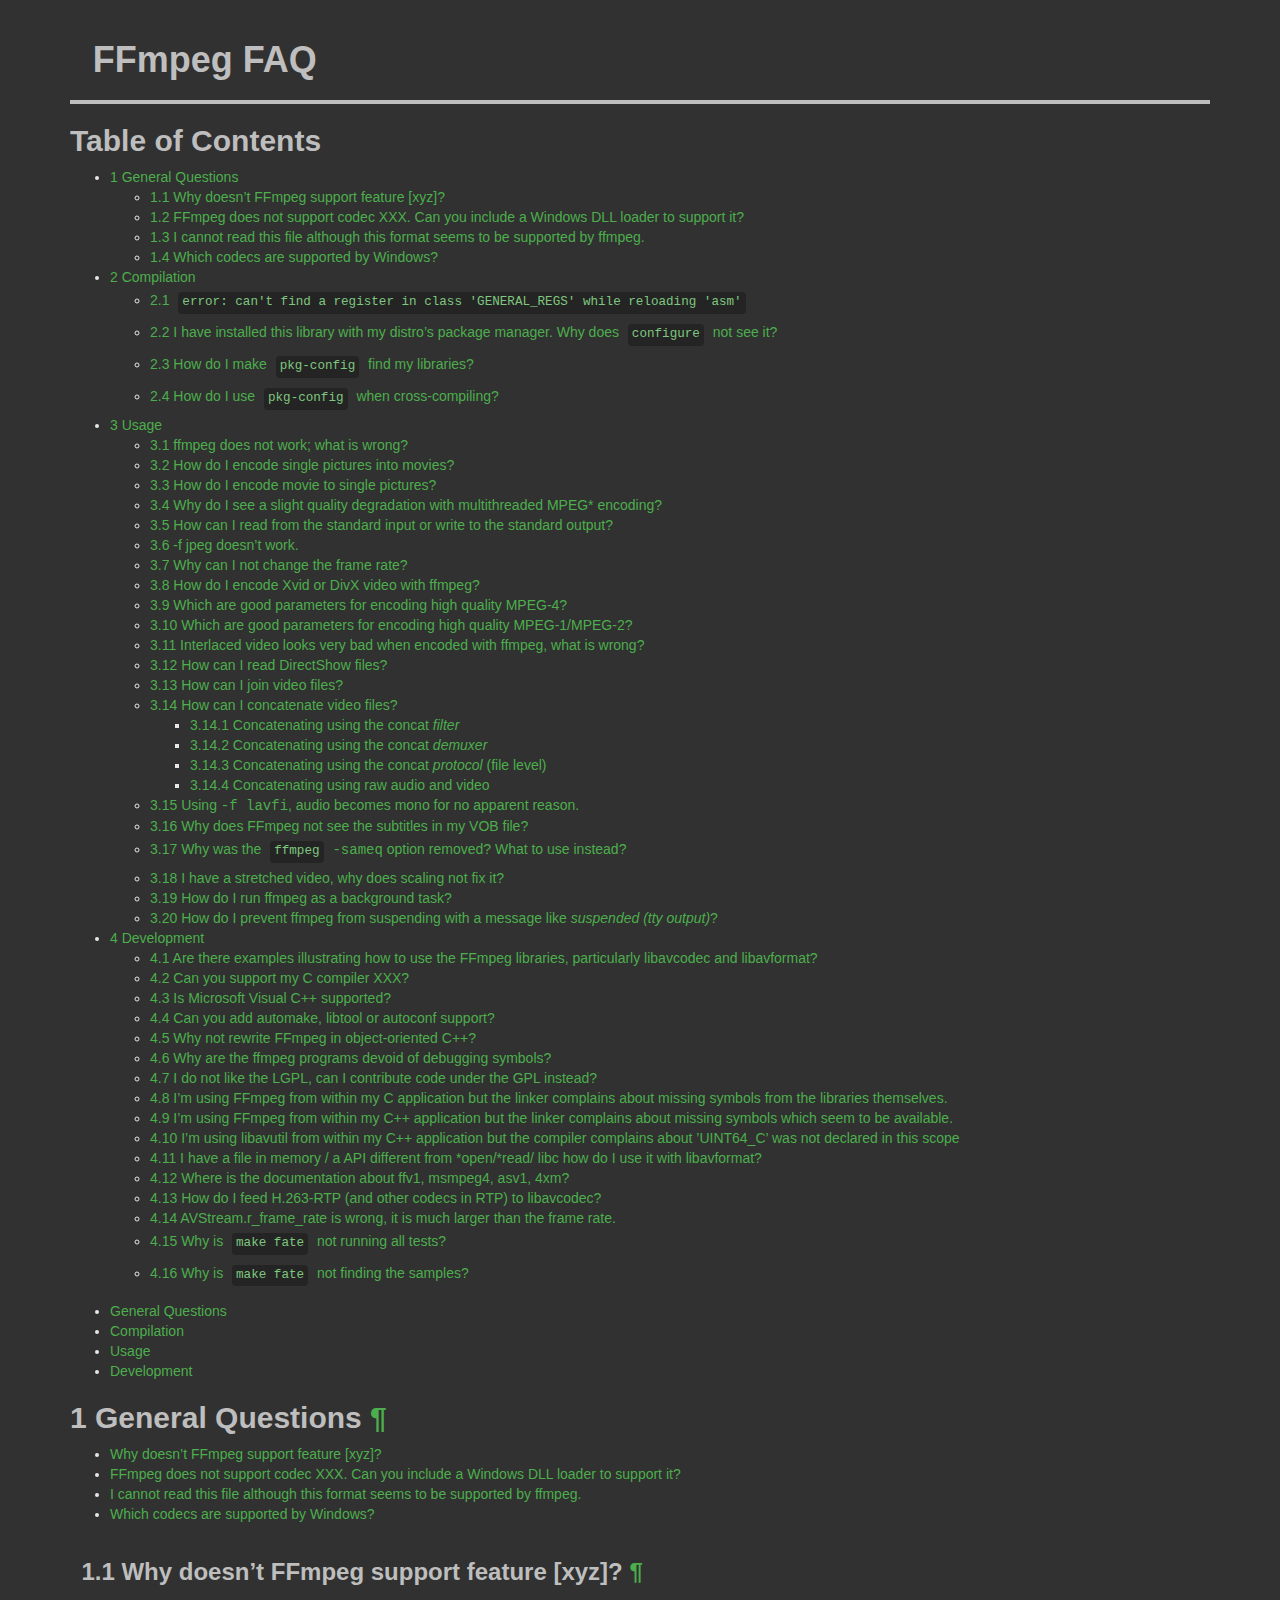
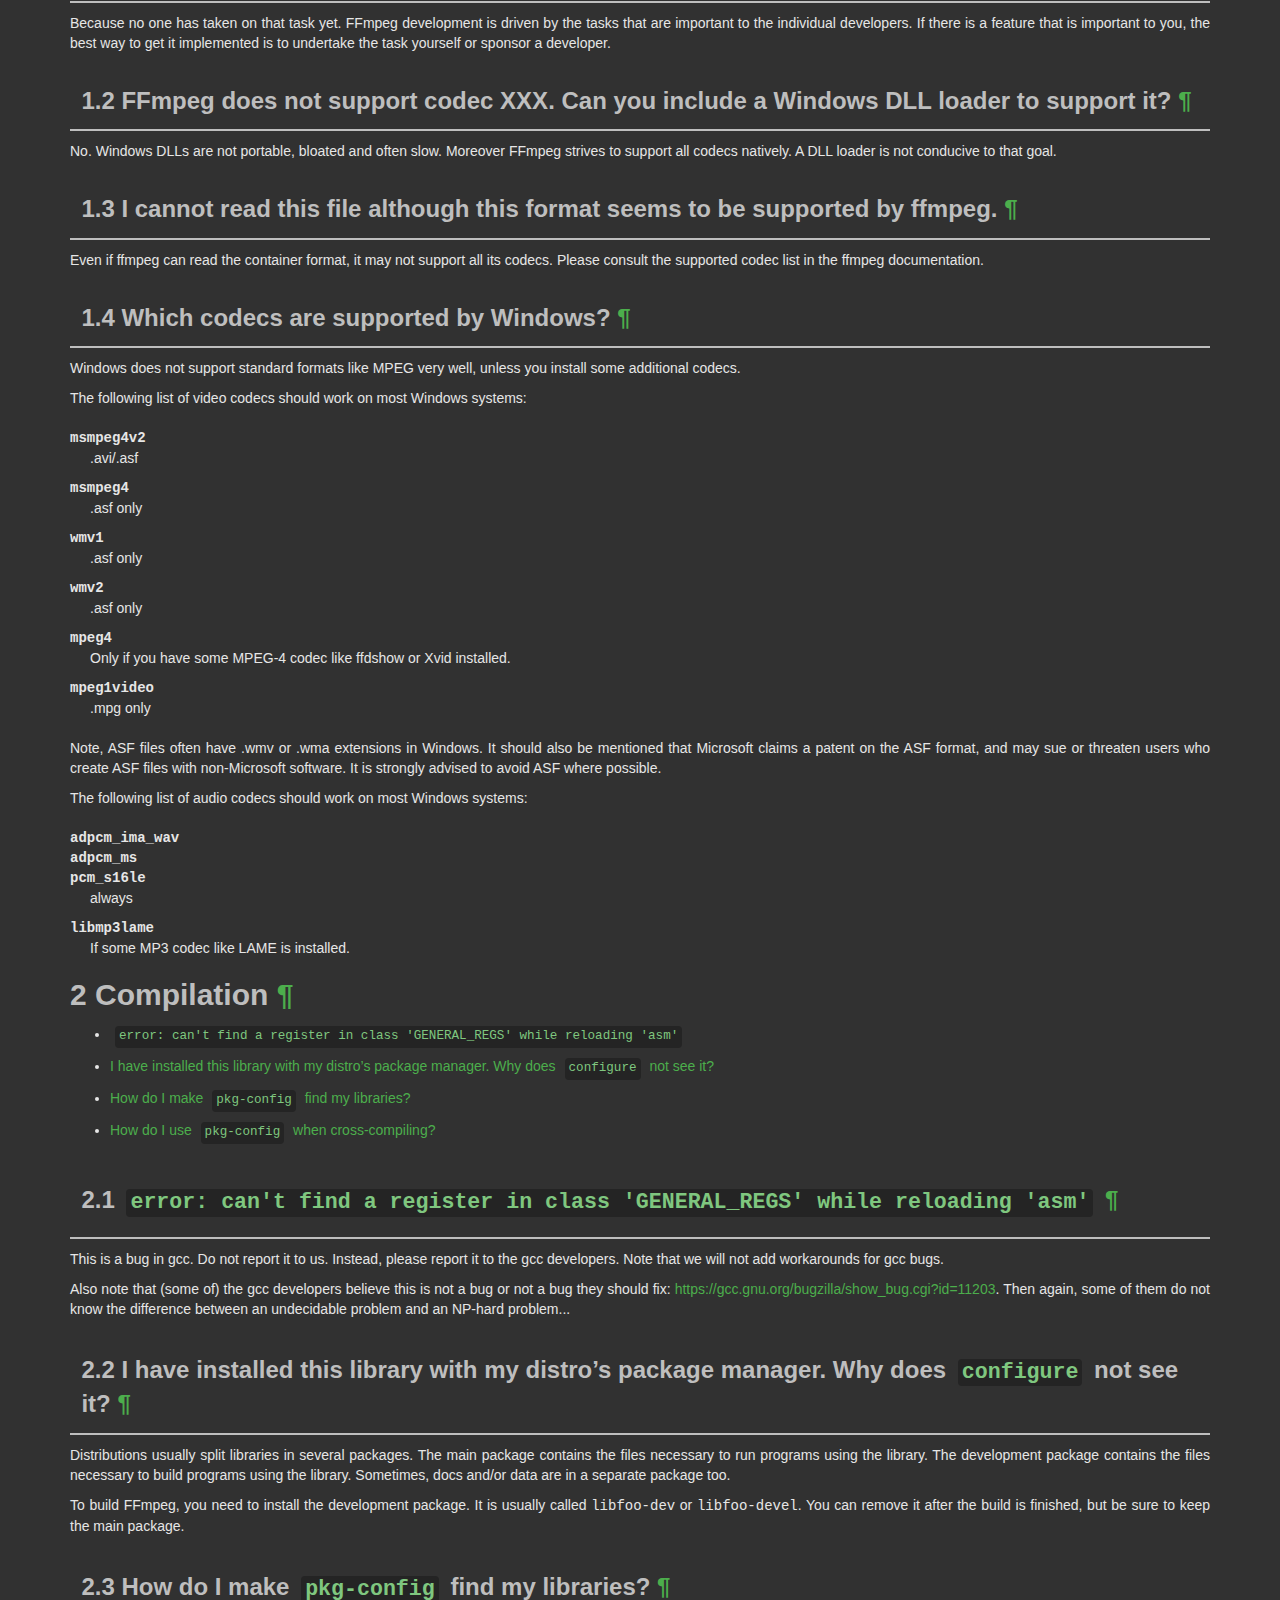
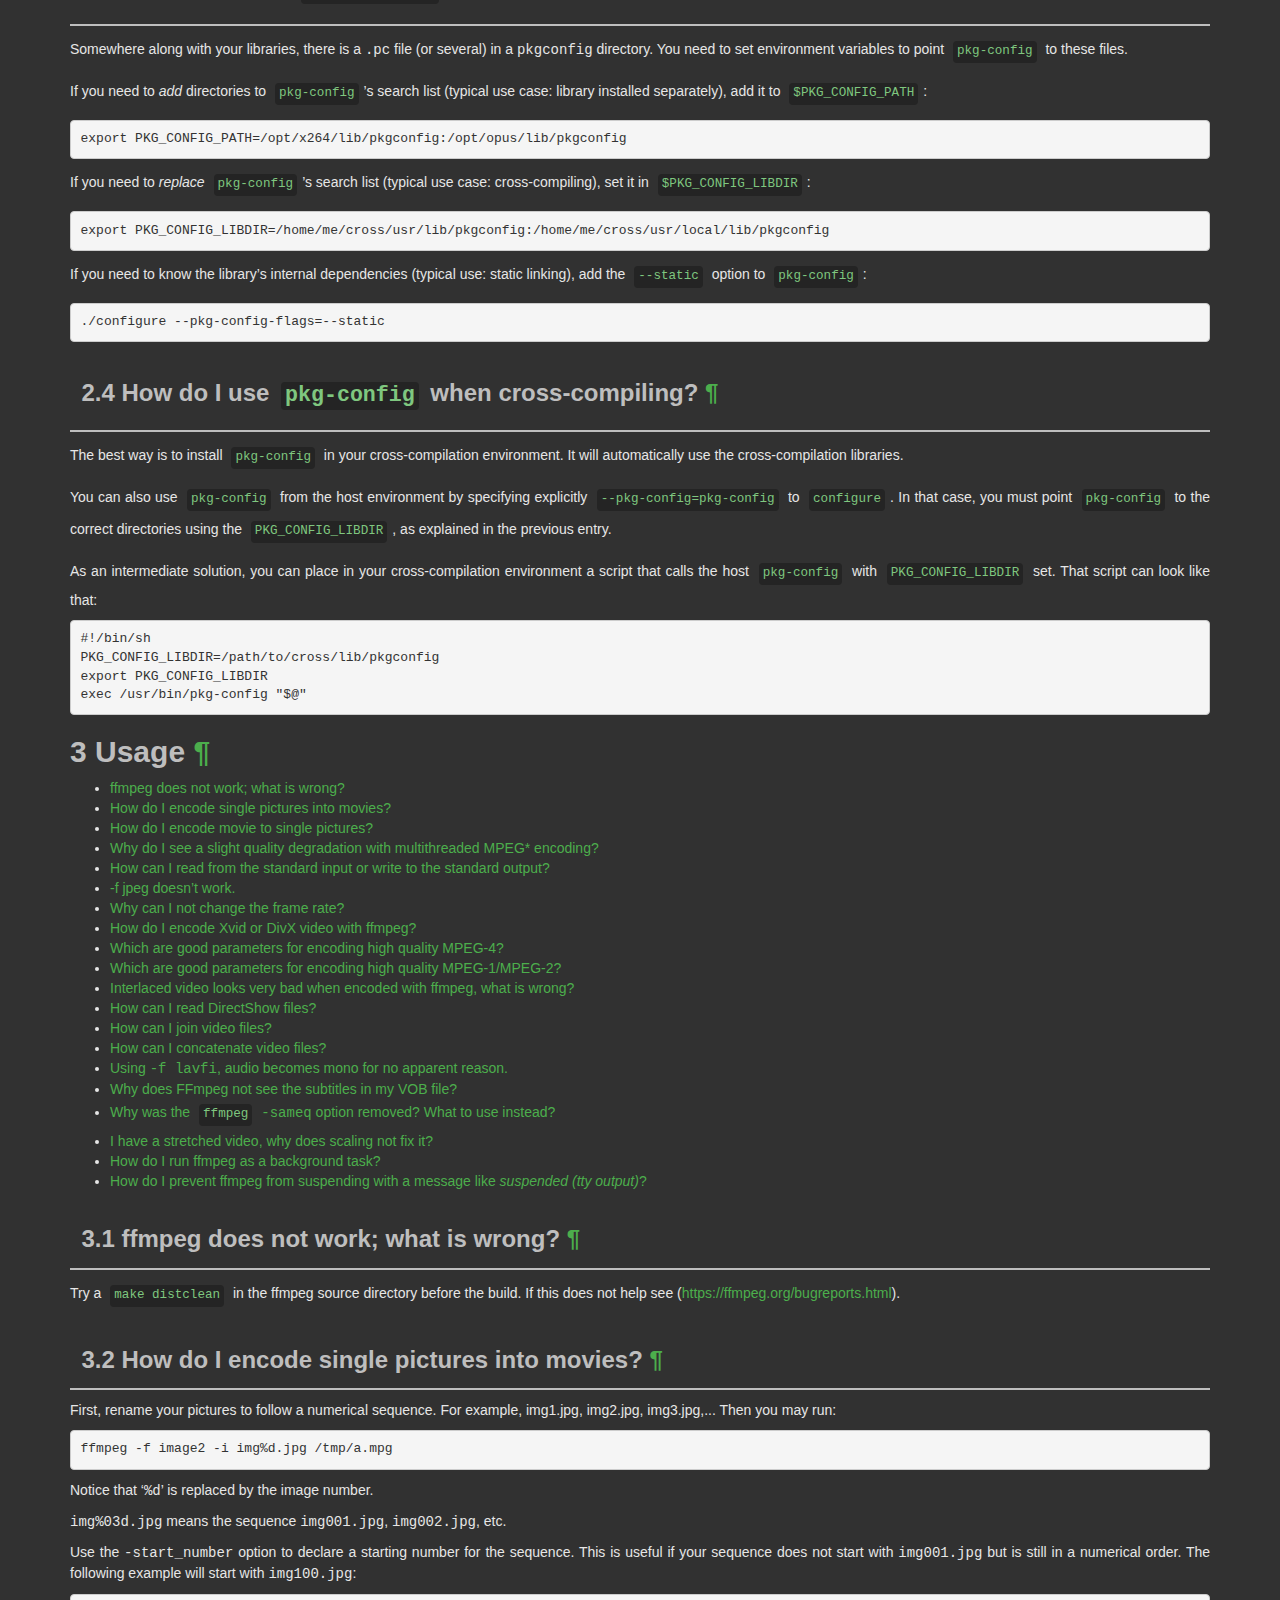
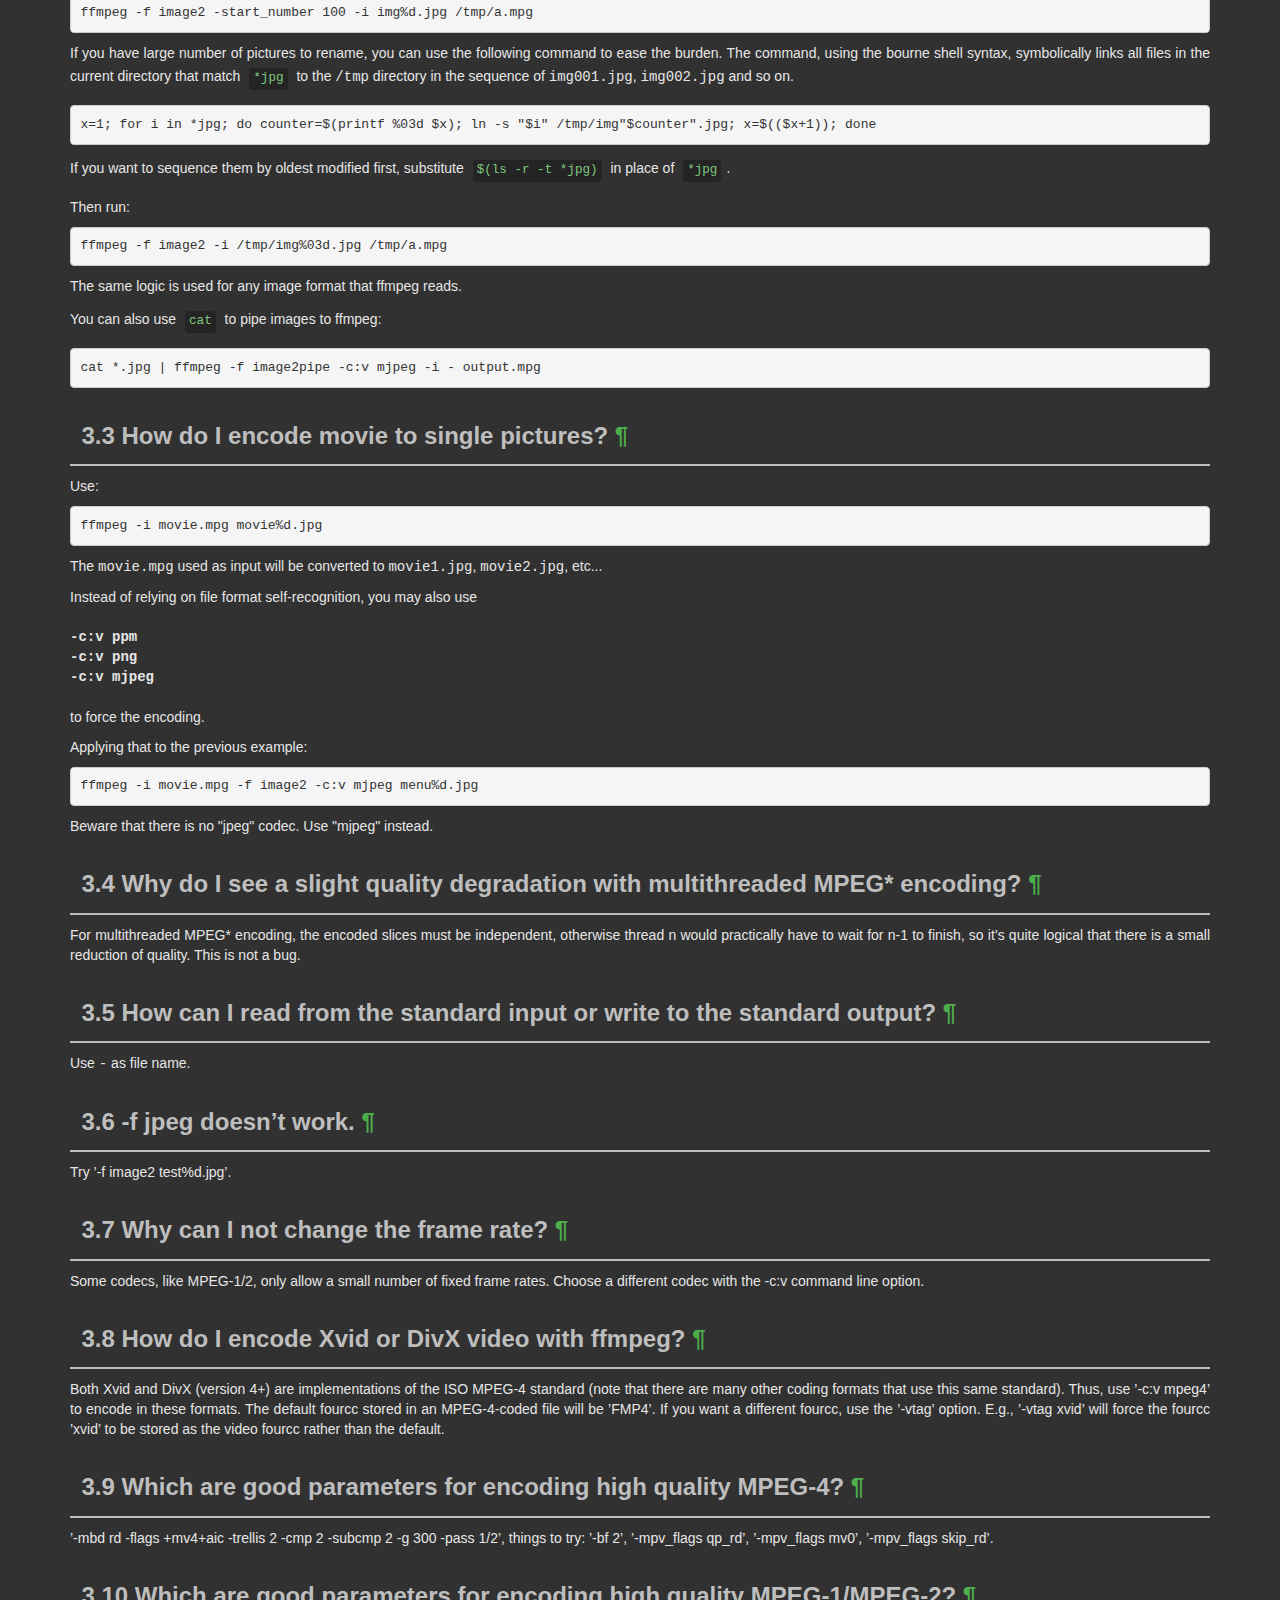
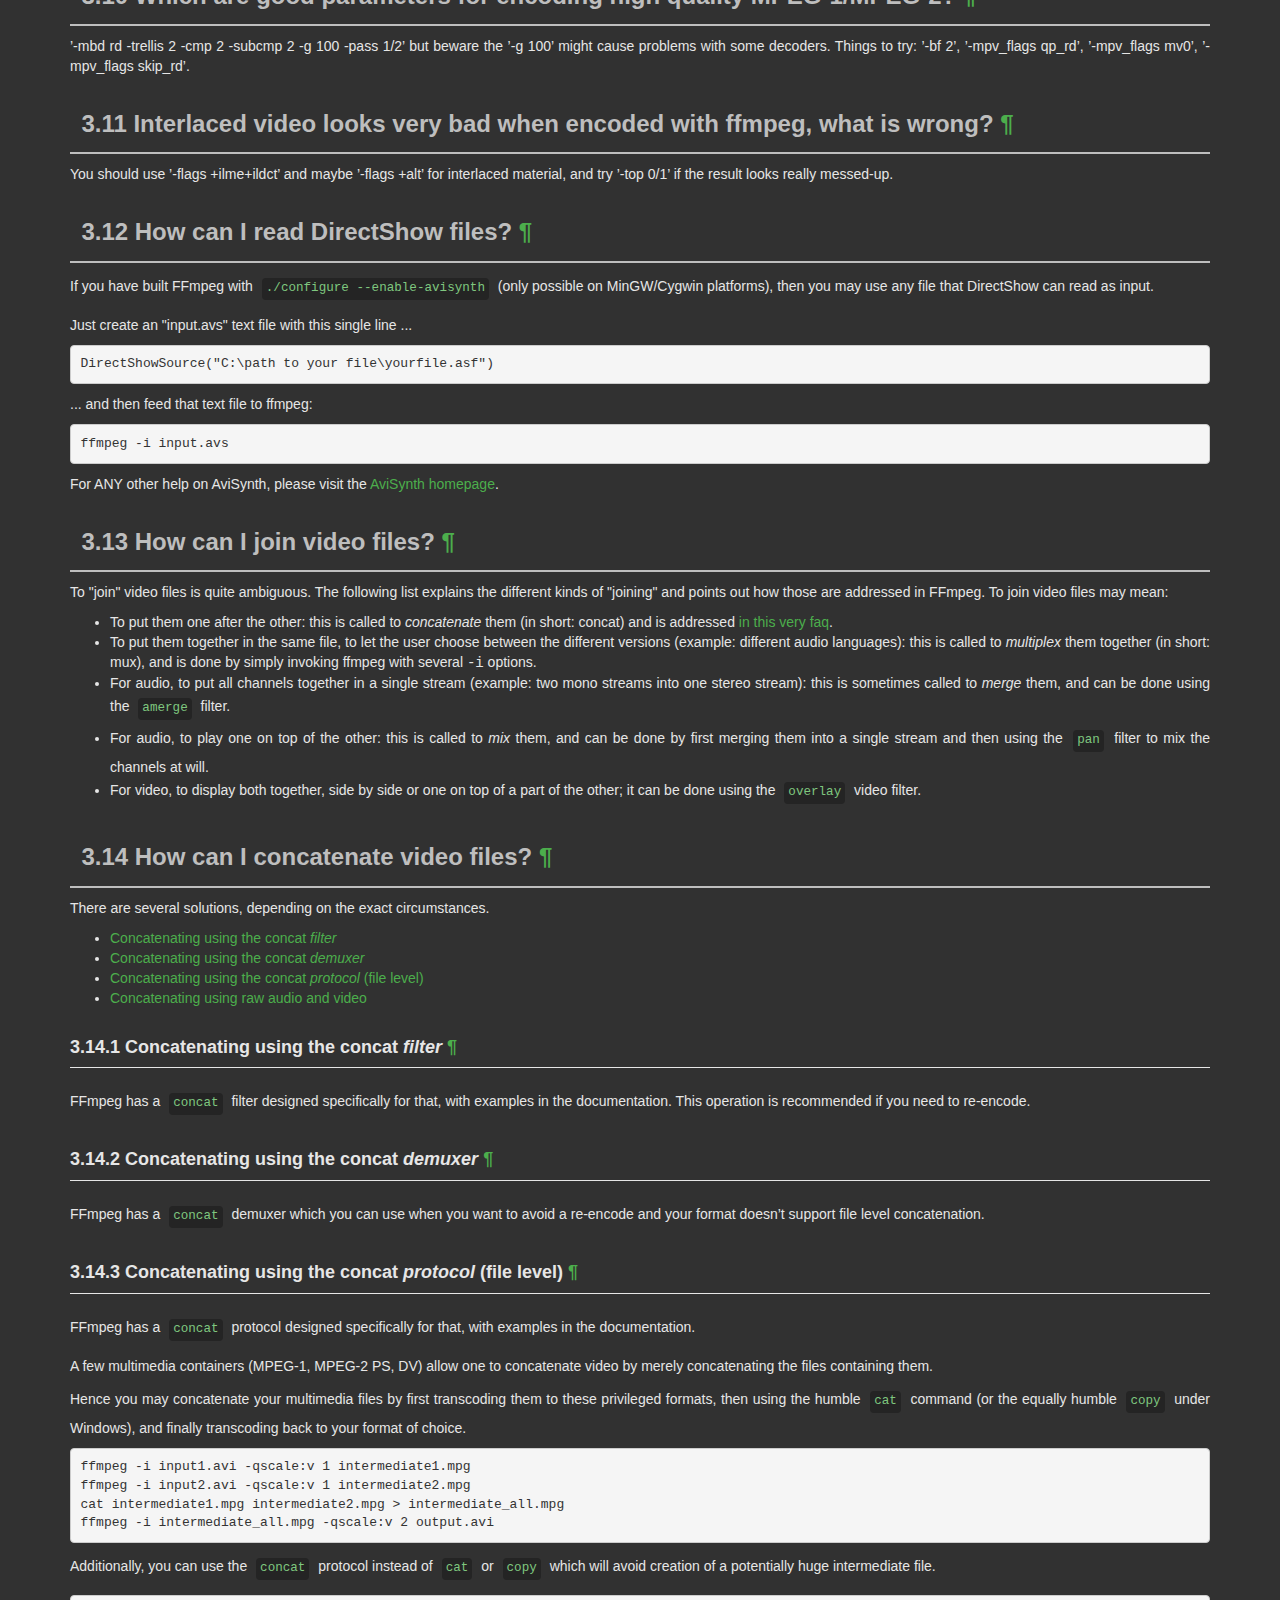
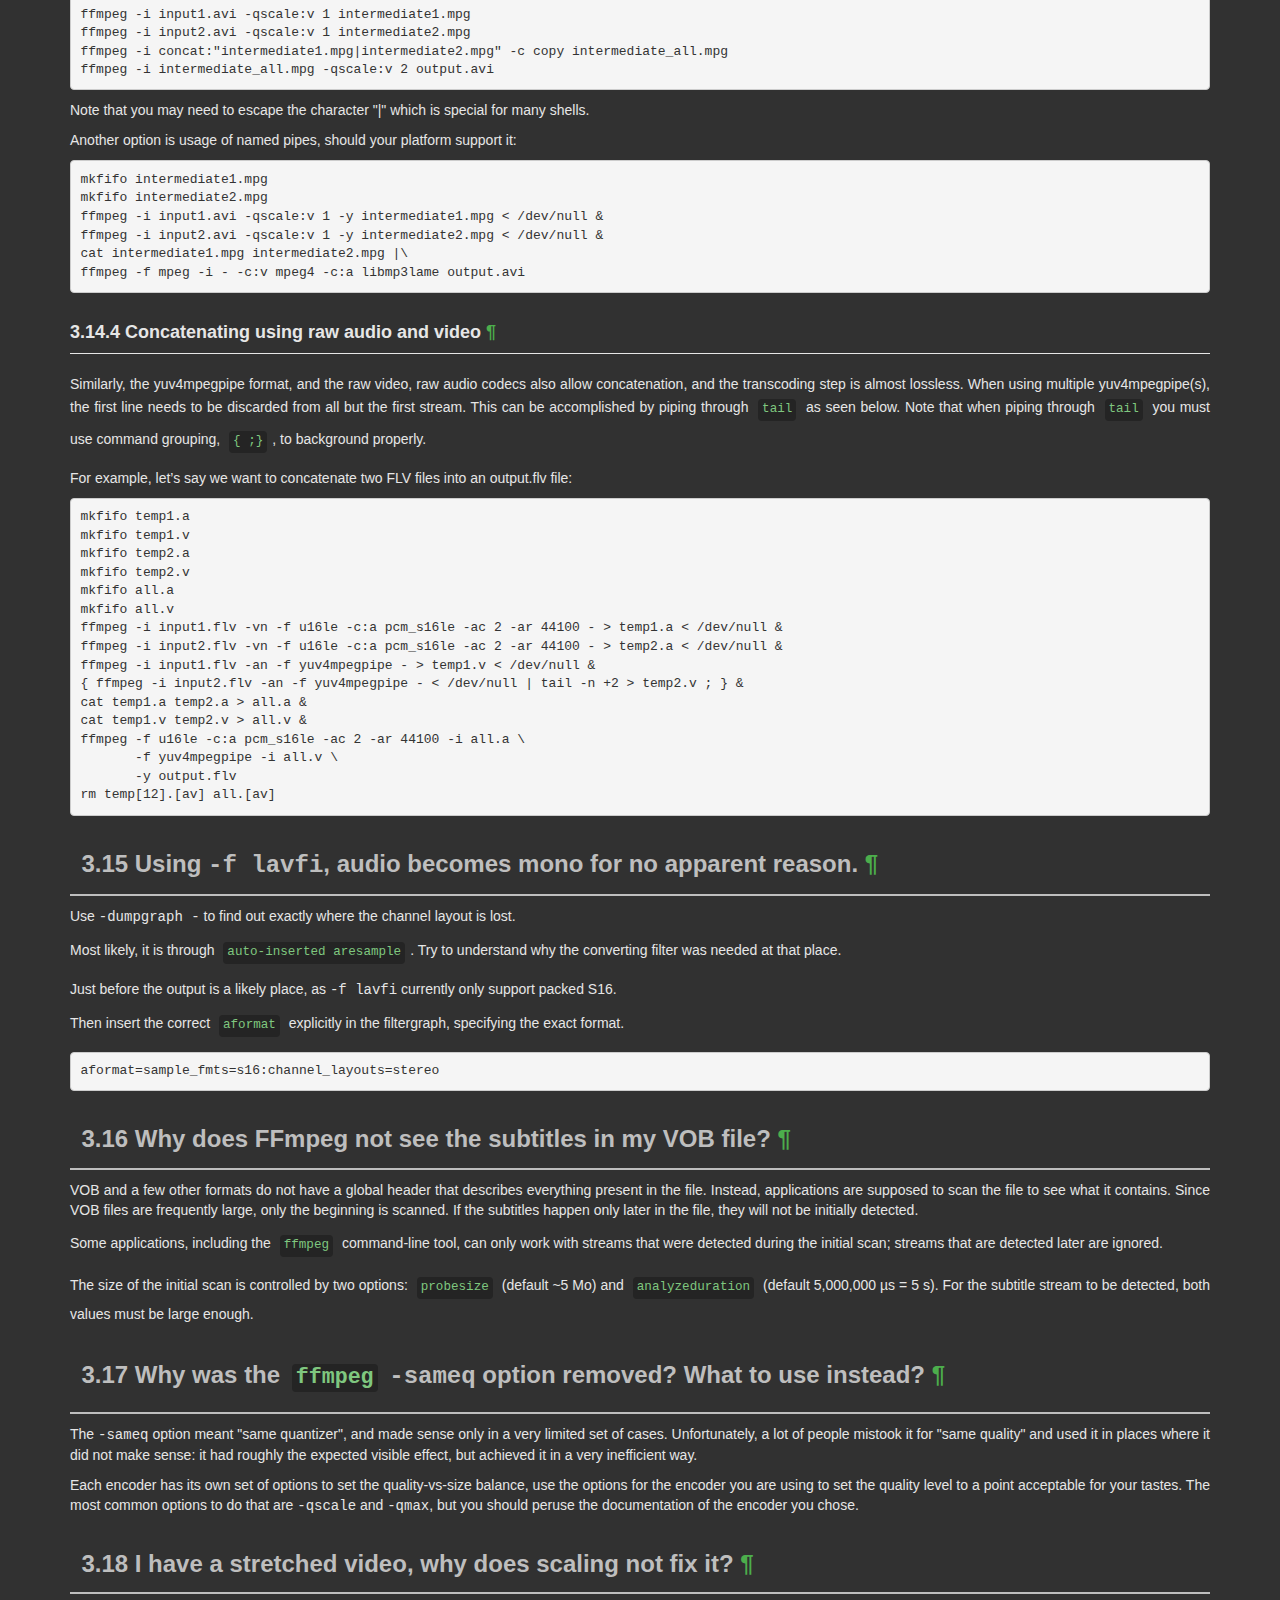
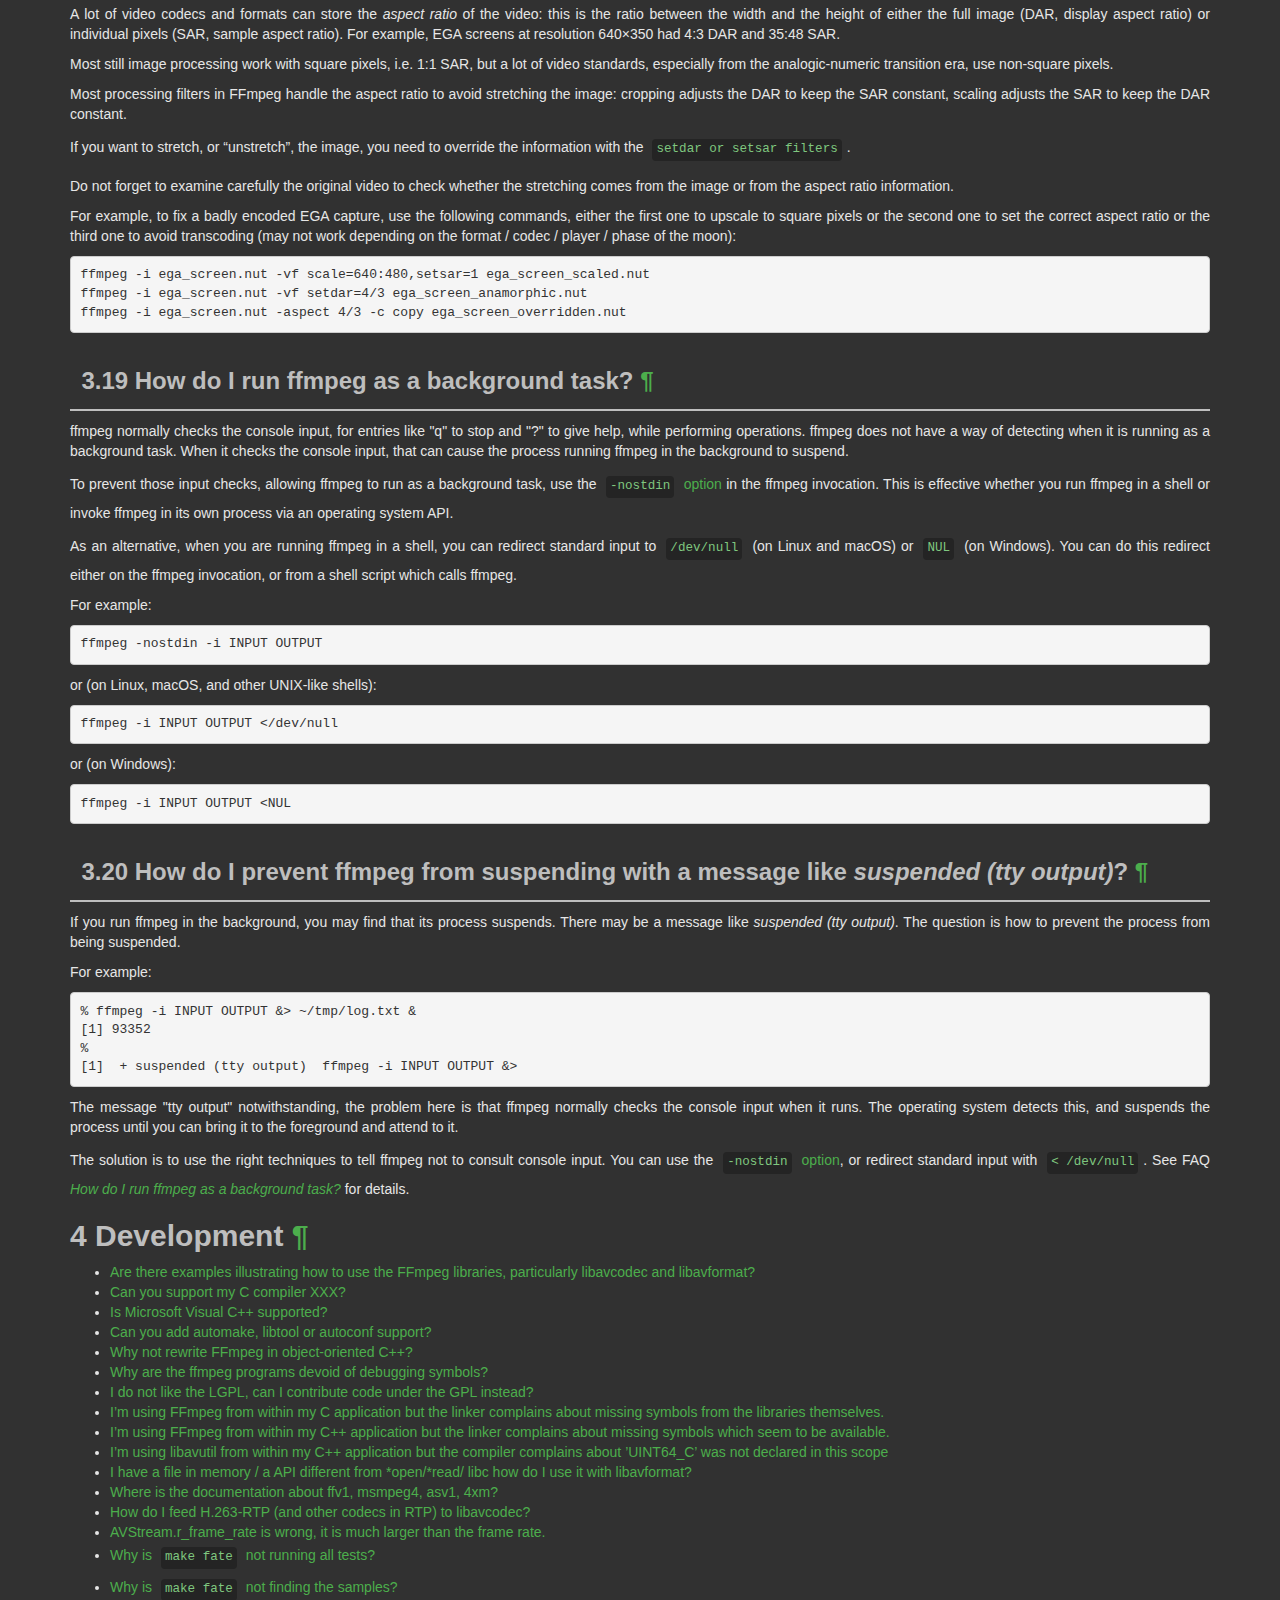
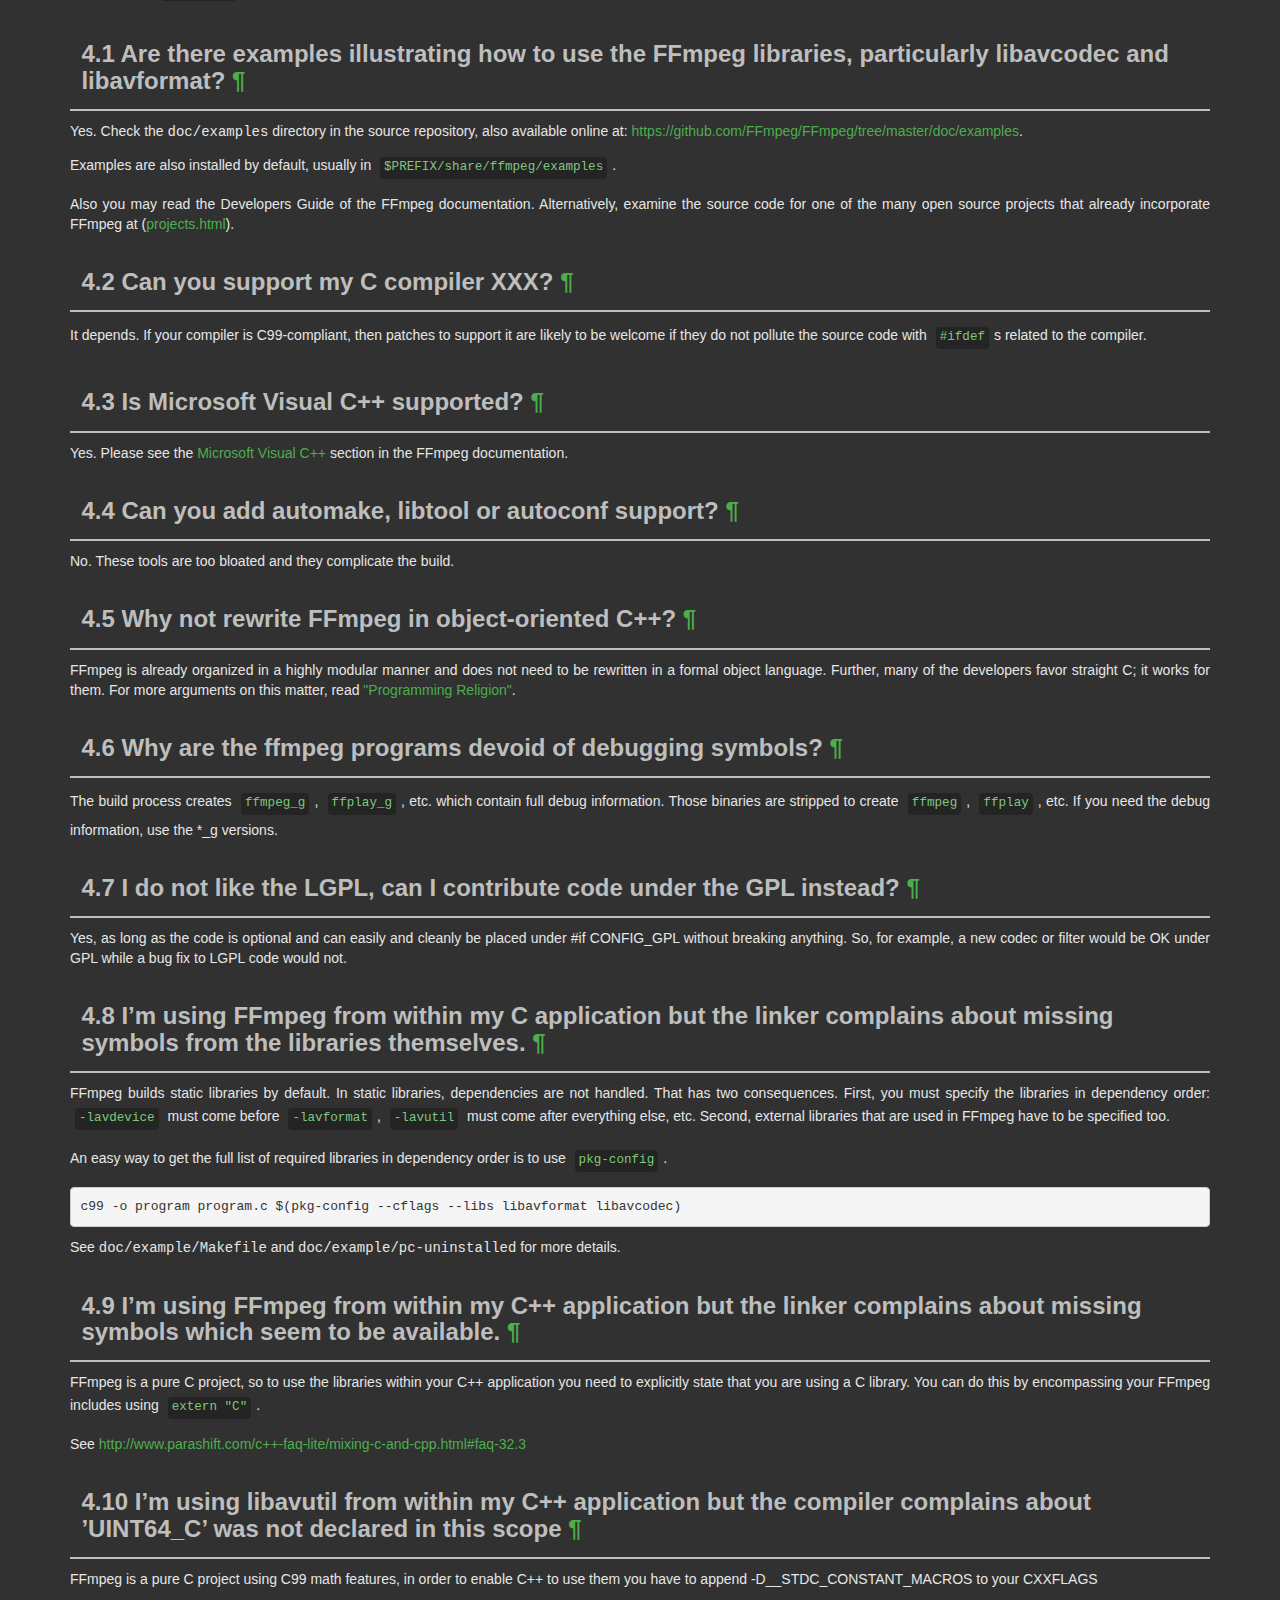
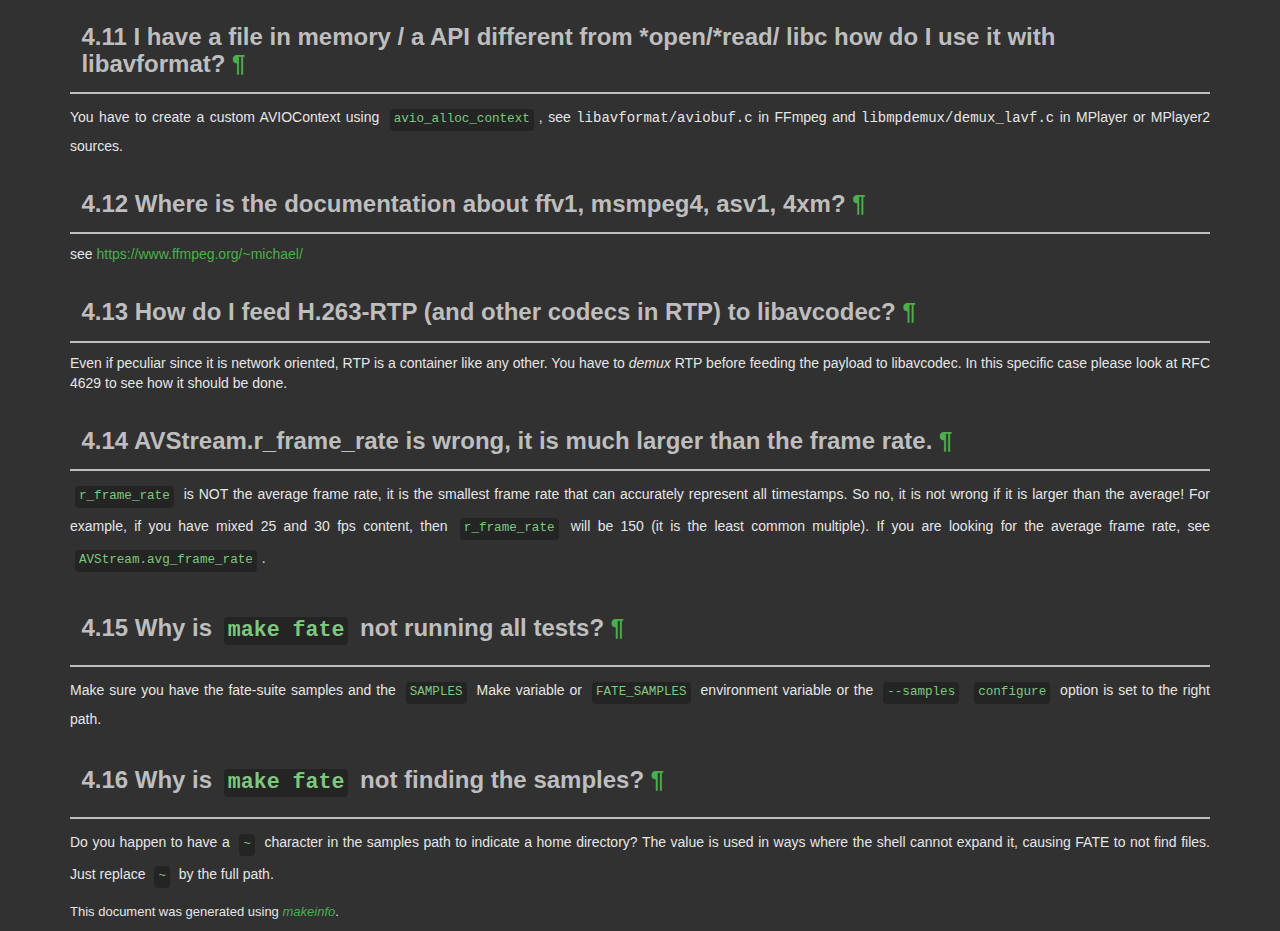
<file: ffmpeg/ffmpeg-7.0.2-essentials_build/doc/faq.html>
<!DOCTYPE html PUBLIC "-//W3C//DTD HTML 4.01 Transitional//EN" "http://www.w3.org/TR/html4/loose.dtd">
<html>
<!-- Created by , GNU Texinfo 7.1 -->
  <head>
    <meta charset="utf-8">
    <title>
      FFmpeg FAQ
    </title>
    <meta name="viewport" content="width=device-width,initial-scale=1.0">
    <link rel="stylesheet" type="text/css" href="bootstrap.min.css">
    <link rel="stylesheet" type="text/css" href="style.min.css">
  </head>
  <body>
    <div class="container">
      <h1>
      FFmpeg FAQ
      </h1>


<div class="top-level-extent" id="SEC_Top">

<div class="element-contents" id="SEC_Contents">
<h2 class="contents-heading">Table of Contents</h2>

<div class="contents">

<ul class="toc-numbered-mark">
  <li><a id="toc-General-Questions" href="#General-Questions">1 General Questions</a>
  <ul class="toc-numbered-mark">
    <li><a id="toc-Why-doesn_0027t-FFmpeg-support-feature-_005bxyz_005d_003f" href="#Why-doesn_0027t-FFmpeg-support-feature-_005bxyz_005d_003f">1.1 Why doesn&rsquo;t FFmpeg support feature [xyz]?</a></li>
    <li><a id="toc-FFmpeg-does-not-support-codec-XXX_002e-Can-you-include-a-Windows-DLL-loader-to-support-it_003f" href="#FFmpeg-does-not-support-codec-XXX_002e-Can-you-include-a-Windows-DLL-loader-to-support-it_003f">1.2 FFmpeg does not support codec XXX. Can you include a Windows DLL loader to support it?</a></li>
    <li><a id="toc-I-cannot-read-this-file-although-this-format-seems-to-be-supported-by-ffmpeg_002e" href="#I-cannot-read-this-file-although-this-format-seems-to-be-supported-by-ffmpeg_002e">1.3 I cannot read this file although this format seems to be supported by ffmpeg.</a></li>
    <li><a id="toc-Which-codecs-are-supported-by-Windows_003f" href="#Which-codecs-are-supported-by-Windows_003f">1.4 Which codecs are supported by Windows?</a></li>
  </ul></li>
  <li><a id="toc-Compilation" href="#Compilation">2 Compilation</a>
  <ul class="toc-numbered-mark">
    <li><a id="toc-error_003a-can_0027t-find-a-register-in-class-_0027GENERAL_005fREGS_0027-while-reloading-_0027asm_0027" href="#error_003a-can_0027t-find-a-register-in-class-_0027GENERAL_005fREGS_0027-while-reloading-_0027asm_0027">2.1 <code class="code">error: can't find a register in class 'GENERAL_REGS' while reloading 'asm'</code></a></li>
    <li><a id="toc-I-have-installed-this-library-with-my-distro_0027s-package-manager_002e-Why-does-configure-not-see-it_003f" href="#I-have-installed-this-library-with-my-distro_0027s-package-manager_002e-Why-does-configure-not-see-it_003f">2.2 I have installed this library with my distro&rsquo;s package manager. Why does <code class="command">configure</code> not see it?</a></li>
    <li><a id="toc-How-do-I-make-pkg_002dconfig-find-my-libraries_003f" href="#How-do-I-make-pkg_002dconfig-find-my-libraries_003f">2.3 How do I make <code class="command">pkg-config</code> find my libraries?</a></li>
    <li><a id="toc-How-do-I-use-pkg_002dconfig-when-cross_002dcompiling_003f" href="#How-do-I-use-pkg_002dconfig-when-cross_002dcompiling_003f">2.4 How do I use <code class="command">pkg-config</code> when cross-compiling?</a></li>
  </ul></li>
  <li><a id="toc-Usage" href="#Usage">3 Usage</a>
  <ul class="toc-numbered-mark">
    <li><a id="toc-ffmpeg-does-not-work_003b-what-is-wrong_003f" href="#ffmpeg-does-not-work_003b-what-is-wrong_003f">3.1 ffmpeg does not work; what is wrong?</a></li>
    <li><a id="toc-How-do-I-encode-single-pictures-into-movies_003f" href="#How-do-I-encode-single-pictures-into-movies_003f">3.2 How do I encode single pictures into movies?</a></li>
    <li><a id="toc-How-do-I-encode-movie-to-single-pictures_003f" href="#How-do-I-encode-movie-to-single-pictures_003f">3.3 How do I encode movie to single pictures?</a></li>
    <li><a id="toc-Why-do-I-see-a-slight-quality-degradation-with-multithreaded-MPEG_002a-encoding_003f" href="#Why-do-I-see-a-slight-quality-degradation-with-multithreaded-MPEG_002a-encoding_003f">3.4 Why do I see a slight quality degradation with multithreaded MPEG* encoding?</a></li>
    <li><a id="toc-How-can-I-read-from-the-standard-input-or-write-to-the-standard-output_003f" href="#How-can-I-read-from-the-standard-input-or-write-to-the-standard-output_003f">3.5 How can I read from the standard input or write to the standard output?</a></li>
    <li><a id="toc-_002df-jpeg-doesn_0027t-work_002e" href="#g_t_002df-jpeg-doesn_0027t-work_002e">3.6 -f jpeg doesn&rsquo;t work.</a></li>
    <li><a id="toc-Why-can-I-not-change-the-frame-rate_003f" href="#Why-can-I-not-change-the-frame-rate_003f">3.7 Why can I not change the frame rate?</a></li>
    <li><a id="toc-How-do-I-encode-Xvid-or-DivX-video-with-ffmpeg_003f" href="#How-do-I-encode-Xvid-or-DivX-video-with-ffmpeg_003f">3.8 How do I encode Xvid or DivX video with ffmpeg?</a></li>
    <li><a id="toc-Which-are-good-parameters-for-encoding-high-quality-MPEG_002d4_003f" href="#Which-are-good-parameters-for-encoding-high-quality-MPEG_002d4_003f">3.9 Which are good parameters for encoding high quality MPEG-4?</a></li>
    <li><a id="toc-Which-are-good-parameters-for-encoding-high-quality-MPEG_002d1_002fMPEG_002d2_003f" href="#Which-are-good-parameters-for-encoding-high-quality-MPEG_002d1_002fMPEG_002d2_003f">3.10 Which are good parameters for encoding high quality MPEG-1/MPEG-2?</a></li>
    <li><a id="toc-Interlaced-video-looks-very-bad-when-encoded-with-ffmpeg_002c-what-is-wrong_003f" href="#Interlaced-video-looks-very-bad-when-encoded-with-ffmpeg_002c-what-is-wrong_003f">3.11 Interlaced video looks very bad when encoded with ffmpeg, what is wrong?</a></li>
    <li><a id="toc-How-can-I-read-DirectShow-files_003f" href="#How-can-I-read-DirectShow-files_003f">3.12 How can I read DirectShow files?</a></li>
    <li><a id="toc-How-can-I-join-video-files_003f" href="#How-can-I-join-video-files_003f">3.13 How can I join video files?</a></li>
    <li><a id="toc-How-can-I-concatenate-video-files_003f" href="#How-can-I-concatenate-video-files_003f">3.14 How can I concatenate video files?</a>
    <ul class="toc-numbered-mark">
      <li><a id="toc-Concatenating-using-the-concat-filter" href="#Concatenating-using-the-concat-filter">3.14.1 Concatenating using the concat <em class="emph">filter</em></a></li>
      <li><a id="toc-Concatenating-using-the-concat-demuxer" href="#Concatenating-using-the-concat-demuxer">3.14.2 Concatenating using the concat <em class="emph">demuxer</em></a></li>
      <li><a id="toc-Concatenating-using-the-concat-protocol-_0028file-level_0029" href="#Concatenating-using-the-concat-protocol-_0028file-level_0029">3.14.3 Concatenating using the concat <em class="emph">protocol</em> (file level)</a></li>
      <li><a id="toc-Concatenating-using-raw-audio-and-video" href="#Concatenating-using-raw-audio-and-video">3.14.4 Concatenating using raw audio and video</a></li>
    </ul></li>
    <li><a id="toc-Using-_002df-lavfi_002c-audio-becomes-mono-for-no-apparent-reason_002e" href="#Using-_002df-lavfi_002c-audio-becomes-mono-for-no-apparent-reason_002e">3.15 Using <samp class="option">-f lavfi</samp>, audio becomes mono for no apparent reason.</a></li>
    <li><a id="toc-Why-does-FFmpeg-not-see-the-subtitles-in-my-VOB-file_003f" href="#Why-does-FFmpeg-not-see-the-subtitles-in-my-VOB-file_003f">3.16 Why does FFmpeg not see the subtitles in my VOB file?</a></li>
    <li><a id="toc-Why-was-the-ffmpeg-_002dsameq-option-removed_003f-What-to-use-instead_003f" href="#Why-was-the-ffmpeg-_002dsameq-option-removed_003f-What-to-use-instead_003f">3.17 Why was the <code class="command">ffmpeg</code> <samp class="option">-sameq</samp> option removed? What to use instead?</a></li>
    <li><a id="toc-I-have-a-stretched-video_002c-why-does-scaling-not-fix-it_003f" href="#I-have-a-stretched-video_002c-why-does-scaling-not-fix-it_003f">3.18 I have a stretched video, why does scaling not fix it?</a></li>
    <li><a id="toc-How-do-I-run-ffmpeg-as-a-background-task_003f" href="#How-do-I-run-ffmpeg-as-a-background-task_003f">3.19 How do I run ffmpeg as a background task?</a></li>
    <li><a id="toc-How-do-I-prevent-ffmpeg-from-suspending-with-a-message-like-suspended-_0028tty-output_0029_003f" href="#How-do-I-prevent-ffmpeg-from-suspending-with-a-message-like-suspended-_0028tty-output_0029_003f">3.20 How do I prevent ffmpeg from suspending with a message like <em class="emph">suspended (tty output)</em>?</a></li>
  </ul></li>
  <li><a id="toc-Development" href="#Development">4 Development</a>
  <ul class="toc-numbered-mark">
    <li><a id="toc-Are-there-examples-illustrating-how-to-use-the-FFmpeg-libraries_002c-particularly-libavcodec-and-libavformat_003f" href="#Are-there-examples-illustrating-how-to-use-the-FFmpeg-libraries_002c-particularly-libavcodec-and-libavformat_003f">4.1 Are there examples illustrating how to use the FFmpeg libraries, particularly libavcodec and libavformat?</a></li>
    <li><a id="toc-Can-you-support-my-C-compiler-XXX_003f" href="#Can-you-support-my-C-compiler-XXX_003f">4.2 Can you support my C compiler XXX?</a></li>
    <li><a id="toc-Is-Microsoft-Visual-C_002b_002b-supported_003f" href="#Is-Microsoft-Visual-C_002b_002b-supported_003f">4.3 Is Microsoft Visual C++ supported?</a></li>
    <li><a id="toc-Can-you-add-automake_002c-libtool-or-autoconf-support_003f" href="#Can-you-add-automake_002c-libtool-or-autoconf-support_003f">4.4 Can you add automake, libtool or autoconf support?</a></li>
    <li><a id="toc-Why-not-rewrite-FFmpeg-in-object_002doriented-C_002b_002b_003f" href="#Why-not-rewrite-FFmpeg-in-object_002doriented-C_002b_002b_003f">4.5 Why not rewrite FFmpeg in object-oriented C++?</a></li>
    <li><a id="toc-Why-are-the-ffmpeg-programs-devoid-of-debugging-symbols_003f" href="#Why-are-the-ffmpeg-programs-devoid-of-debugging-symbols_003f">4.6 Why are the ffmpeg programs devoid of debugging symbols?</a></li>
    <li><a id="toc-I-do-not-like-the-LGPL_002c-can-I-contribute-code-under-the-GPL-instead_003f" href="#I-do-not-like-the-LGPL_002c-can-I-contribute-code-under-the-GPL-instead_003f">4.7 I do not like the LGPL, can I contribute code under the GPL instead?</a></li>
    <li><a id="toc-I_0027m-using-FFmpeg-from-within-my-C-application-but-the-linker-complains-about-missing-symbols-from-the-libraries-themselves_002e" href="#I_0027m-using-FFmpeg-from-within-my-C-application-but-the-linker-complains-about-missing-symbols-from-the-libraries-themselves_002e">4.8 I&rsquo;m using FFmpeg from within my C application but the linker complains about missing symbols from the libraries themselves.</a></li>
    <li><a id="toc-I_0027m-using-FFmpeg-from-within-my-C_002b_002b-application-but-the-linker-complains-about-missing-symbols-which-seem-to-be-available_002e" href="#I_0027m-using-FFmpeg-from-within-my-C_002b_002b-application-but-the-linker-complains-about-missing-symbols-which-seem-to-be-available_002e">4.9 I&rsquo;m using FFmpeg from within my C++ application but the linker complains about missing symbols which seem to be available.</a></li>
    <li><a id="toc-I_0027m-using-libavutil-from-within-my-C_002b_002b-application-but-the-compiler-complains-about-_0027UINT64_005fC_0027-was-not-declared-in-this-scope" href="#I_0027m-using-libavutil-from-within-my-C_002b_002b-application-but-the-compiler-complains-about-_0027UINT64_005fC_0027-was-not-declared-in-this-scope">4.10 I&rsquo;m using libavutil from within my C++ application but the compiler complains about &rsquo;UINT64_C&rsquo; was not declared in this scope</a></li>
    <li><a id="toc-I-have-a-file-in-memory-_002f-a-API-different-from-_002aopen_002f_002aread_002f-libc-how-do-I-use-it-with-libavformat_003f" href="#I-have-a-file-in-memory-_002f-a-API-different-from-_002aopen_002f_002aread_002f-libc-how-do-I-use-it-with-libavformat_003f">4.11 I have a file in memory / a API different from *open/*read/ libc how do I use it with libavformat?</a></li>
    <li><a id="toc-Where-is-the-documentation-about-ffv1_002c-msmpeg4_002c-asv1_002c-4xm_003f" href="#Where-is-the-documentation-about-ffv1_002c-msmpeg4_002c-asv1_002c-4xm_003f">4.12 Where is the documentation about ffv1, msmpeg4, asv1, 4xm?</a></li>
    <li><a id="toc-How-do-I-feed-H_002e263_002dRTP-_0028and-other-codecs-in-RTP_0029-to-libavcodec_003f" href="#How-do-I-feed-H_002e263_002dRTP-_0028and-other-codecs-in-RTP_0029-to-libavcodec_003f">4.13 How do I feed H.263-RTP (and other codecs in RTP) to libavcodec?</a></li>
    <li><a id="toc-AVStream_002er_005fframe_005frate-is-wrong_002c-it-is-much-larger-than-the-frame-rate_002e" href="#AVStream_002er_005fframe_005frate-is-wrong_002c-it-is-much-larger-than-the-frame-rate_002e">4.14 AVStream.r_frame_rate is wrong, it is much larger than the frame rate.</a></li>
    <li><a id="toc-Why-is-make-fate-not-running-all-tests_003f" href="#Why-is-make-fate-not-running-all-tests_003f">4.15 Why is <code class="code">make fate</code> not running all tests?</a></li>
    <li><a id="toc-Why-is-make-fate-not-finding-the-samples_003f" href="#Why-is-make-fate-not-finding-the-samples_003f">4.16 Why is <code class="code">make fate</code> not finding the samples?</a></li>
  </ul></li>
</ul>
</div>
</div>

<ul class="mini-toc">
<li><a href="#General-Questions" accesskey="1">General Questions</a></li>
<li><a href="#Compilation" accesskey="2">Compilation</a></li>
<li><a href="#Usage" accesskey="3">Usage</a></li>
<li><a href="#Development" accesskey="4">Development</a></li>
</ul>
<div class="chapter-level-extent" id="General-Questions">
<h2 class="chapter"><span>1 General Questions<a class="copiable-link" href="#General-Questions"> &para;</a></span></h2>

<ul class="mini-toc">
<li><a href="#Why-doesn_0027t-FFmpeg-support-feature-_005bxyz_005d_003f" accesskey="1">Why doesn&rsquo;t FFmpeg support feature [xyz]?</a></li>
<li><a href="#FFmpeg-does-not-support-codec-XXX_002e-Can-you-include-a-Windows-DLL-loader-to-support-it_003f" accesskey="2">FFmpeg does not support codec XXX. Can you include a Windows DLL loader to support it?</a></li>
<li><a href="#I-cannot-read-this-file-although-this-format-seems-to-be-supported-by-ffmpeg_002e" accesskey="3">I cannot read this file although this format seems to be supported by ffmpeg.</a></li>
<li><a href="#Which-codecs-are-supported-by-Windows_003f" accesskey="4">Which codecs are supported by Windows?</a></li>
</ul>
<div class="section-level-extent" id="Why-doesn_0027t-FFmpeg-support-feature-_005bxyz_005d_003f">
<h3 class="section"><span>1.1 Why doesn&rsquo;t FFmpeg support feature [xyz]?<a class="copiable-link" href="#Why-doesn_0027t-FFmpeg-support-feature-_005bxyz_005d_003f"> &para;</a></span></h3>

<p>Because no one has taken on that task yet. FFmpeg development is
driven by the tasks that are important to the individual developers.
If there is a feature that is important to you, the best way to get
it implemented is to undertake the task yourself or sponsor a developer.
</p>
</div>
<div class="section-level-extent" id="FFmpeg-does-not-support-codec-XXX_002e-Can-you-include-a-Windows-DLL-loader-to-support-it_003f">
<h3 class="section"><span>1.2 FFmpeg does not support codec XXX. Can you include a Windows DLL loader to support it?<a class="copiable-link" href="#FFmpeg-does-not-support-codec-XXX_002e-Can-you-include-a-Windows-DLL-loader-to-support-it_003f"> &para;</a></span></h3>

<p>No. Windows DLLs are not portable, bloated and often slow.
Moreover FFmpeg strives to support all codecs natively.
A DLL loader is not conducive to that goal.
</p>
</div>
<div class="section-level-extent" id="I-cannot-read-this-file-although-this-format-seems-to-be-supported-by-ffmpeg_002e">
<h3 class="section"><span>1.3 I cannot read this file although this format seems to be supported by ffmpeg.<a class="copiable-link" href="#I-cannot-read-this-file-although-this-format-seems-to-be-supported-by-ffmpeg_002e"> &para;</a></span></h3>

<p>Even if ffmpeg can read the container format, it may not support all its
codecs. Please consult the supported codec list in the ffmpeg
documentation.
</p>
</div>
<div class="section-level-extent" id="Which-codecs-are-supported-by-Windows_003f">
<h3 class="section"><span>1.4 Which codecs are supported by Windows?<a class="copiable-link" href="#Which-codecs-are-supported-by-Windows_003f"> &para;</a></span></h3>

<p>Windows does not support standard formats like MPEG very well, unless you
install some additional codecs.
</p>
<p>The following list of video codecs should work on most Windows systems:
</p><dl class="table">
<dt><samp class="option">msmpeg4v2</samp></dt>
<dd><p>.avi/.asf
</p></dd>
<dt><samp class="option">msmpeg4</samp></dt>
<dd><p>.asf only
</p></dd>
<dt><samp class="option">wmv1</samp></dt>
<dd><p>.asf only
</p></dd>
<dt><samp class="option">wmv2</samp></dt>
<dd><p>.asf only
</p></dd>
<dt><samp class="option">mpeg4</samp></dt>
<dd><p>Only if you have some MPEG-4 codec like ffdshow or Xvid installed.
</p></dd>
<dt><samp class="option">mpeg1video</samp></dt>
<dd><p>.mpg only
</p></dd>
</dl>
<p>Note, ASF files often have .wmv or .wma extensions in Windows. It should also
be mentioned that Microsoft claims a patent on the ASF format, and may sue
or threaten users who create ASF files with non-Microsoft software. It is
strongly advised to avoid ASF where possible.
</p>
<p>The following list of audio codecs should work on most Windows systems:
</p><dl class="table">
<dt><samp class="option">adpcm_ima_wav</samp></dt>
<dt><samp class="option">adpcm_ms</samp></dt>
<dt><samp class="option">pcm_s16le</samp></dt>
<dd><p>always
</p></dd>
<dt><samp class="option">libmp3lame</samp></dt>
<dd><p>If some MP3 codec like LAME is installed.
</p></dd>
</dl>


</div>
</div>
<div class="chapter-level-extent" id="Compilation">
<h2 class="chapter"><span>2 Compilation<a class="copiable-link" href="#Compilation"> &para;</a></span></h2>

<ul class="mini-toc">
<li><a href="#error_003a-can_0027t-find-a-register-in-class-_0027GENERAL_005fREGS_0027-while-reloading-_0027asm_0027" accesskey="1"><code class="code">error: can't find a register in class 'GENERAL_REGS' while reloading 'asm'</code></a></li>
<li><a href="#I-have-installed-this-library-with-my-distro_0027s-package-manager_002e-Why-does-configure-not-see-it_003f" accesskey="2">I have installed this library with my distro&rsquo;s package manager. Why does <code class="command">configure</code> not see it?</a></li>
<li><a href="#How-do-I-make-pkg_002dconfig-find-my-libraries_003f" accesskey="3">How do I make <code class="command">pkg-config</code> find my libraries?</a></li>
<li><a href="#How-do-I-use-pkg_002dconfig-when-cross_002dcompiling_003f" accesskey="4">How do I use <code class="command">pkg-config</code> when cross-compiling?</a></li>
</ul>
<div class="section-level-extent" id="error_003a-can_0027t-find-a-register-in-class-_0027GENERAL_005fREGS_0027-while-reloading-_0027asm_0027">
<h3 class="section"><span>2.1 <code class="code">error: can't find a register in class 'GENERAL_REGS' while reloading 'asm'</code><a class="copiable-link" href="#error_003a-can_0027t-find-a-register-in-class-_0027GENERAL_005fREGS_0027-while-reloading-_0027asm_0027"> &para;</a></span></h3>

<p>This is a bug in gcc. Do not report it to us. Instead, please report it to
the gcc developers. Note that we will not add workarounds for gcc bugs.
</p>
<p>Also note that (some of) the gcc developers believe this is not a bug or
not a bug they should fix:
<a class="url" href="https://gcc.gnu.org/bugzilla/show_bug.cgi?id=11203">https://gcc.gnu.org/bugzilla/show_bug.cgi?id=11203</a>.
Then again, some of them do not know the difference between an undecidable
problem and an NP-hard problem...
</p>
</div>
<div class="section-level-extent" id="I-have-installed-this-library-with-my-distro_0027s-package-manager_002e-Why-does-configure-not-see-it_003f">
<h3 class="section"><span>2.2 I have installed this library with my distro&rsquo;s package manager. Why does <code class="command">configure</code> not see it?<a class="copiable-link" href="#I-have-installed-this-library-with-my-distro_0027s-package-manager_002e-Why-does-configure-not-see-it_003f"> &para;</a></span></h3>

<p>Distributions usually split libraries in several packages. The main package
contains the files necessary to run programs using the library. The
development package contains the files necessary to build programs using the
library. Sometimes, docs and/or data are in a separate package too.
</p>
<p>To build FFmpeg, you need to install the development package. It is usually
called <samp class="file">libfoo-dev</samp> or <samp class="file">libfoo-devel</samp>. You can remove it after the
build is finished, but be sure to keep the main package.
</p>
</div>
<div class="section-level-extent" id="How-do-I-make-pkg_002dconfig-find-my-libraries_003f">
<h3 class="section"><span>2.3 How do I make <code class="command">pkg-config</code> find my libraries?<a class="copiable-link" href="#How-do-I-make-pkg_002dconfig-find-my-libraries_003f"> &para;</a></span></h3>

<p>Somewhere along with your libraries, there is a <samp class="file">.pc</samp> file (or several)
in a <samp class="file">pkgconfig</samp> directory. You need to set environment variables to
point <code class="command">pkg-config</code> to these files.
</p>
<p>If you need to <em class="emph">add</em> directories to <code class="command">pkg-config</code>&rsquo;s search list
(typical use case: library installed separately), add it to
<code class="code">$PKG_CONFIG_PATH</code>:
</p>
<div class="example">
<pre class="example-preformatted">export PKG_CONFIG_PATH=/opt/x264/lib/pkgconfig:/opt/opus/lib/pkgconfig
</pre></div>

<p>If you need to <em class="emph">replace</em> <code class="command">pkg-config</code>&rsquo;s search list
(typical use case: cross-compiling), set it in
<code class="code">$PKG_CONFIG_LIBDIR</code>:
</p>
<div class="example">
<pre class="example-preformatted">export PKG_CONFIG_LIBDIR=/home/me/cross/usr/lib/pkgconfig:/home/me/cross/usr/local/lib/pkgconfig
</pre></div>

<p>If you need to know the library&rsquo;s internal dependencies (typical use: static
linking), add the <code class="code">--static</code> option to <code class="command">pkg-config</code>:
</p>
<div class="example">
<pre class="example-preformatted">./configure --pkg-config-flags=--static
</pre></div>

</div>
<div class="section-level-extent" id="How-do-I-use-pkg_002dconfig-when-cross_002dcompiling_003f">
<h3 class="section"><span>2.4 How do I use <code class="command">pkg-config</code> when cross-compiling?<a class="copiable-link" href="#How-do-I-use-pkg_002dconfig-when-cross_002dcompiling_003f"> &para;</a></span></h3>

<p>The best way is to install <code class="command">pkg-config</code> in your cross-compilation
environment. It will automatically use the cross-compilation libraries.
</p>
<p>You can also use <code class="command">pkg-config</code> from the host environment by
specifying explicitly <code class="code">--pkg-config=pkg-config</code> to <code class="command">configure</code>.
In that case, you must point <code class="command">pkg-config</code> to the correct directories
using the <code class="code">PKG_CONFIG_LIBDIR</code>, as explained in the previous entry.
</p>
<p>As an intermediate solution, you can place in your cross-compilation
environment a script that calls the host <code class="command">pkg-config</code> with
<code class="code">PKG_CONFIG_LIBDIR</code> set. That script can look like that:
</p>
<div class="example">
<pre class="example-preformatted">#!/bin/sh
PKG_CONFIG_LIBDIR=/path/to/cross/lib/pkgconfig
export PKG_CONFIG_LIBDIR
exec /usr/bin/pkg-config &quot;$@&quot;
</pre></div>

</div>
</div>
<div class="chapter-level-extent" id="Usage">
<h2 class="chapter"><span>3 Usage<a class="copiable-link" href="#Usage"> &para;</a></span></h2>

<ul class="mini-toc">
<li><a href="#ffmpeg-does-not-work_003b-what-is-wrong_003f" accesskey="1">ffmpeg does not work; what is wrong?</a></li>
<li><a href="#How-do-I-encode-single-pictures-into-movies_003f" accesskey="2">How do I encode single pictures into movies?</a></li>
<li><a href="#How-do-I-encode-movie-to-single-pictures_003f" accesskey="3">How do I encode movie to single pictures?</a></li>
<li><a href="#Why-do-I-see-a-slight-quality-degradation-with-multithreaded-MPEG_002a-encoding_003f" accesskey="4">Why do I see a slight quality degradation with multithreaded MPEG* encoding?</a></li>
<li><a href="#How-can-I-read-from-the-standard-input-or-write-to-the-standard-output_003f" accesskey="5">How can I read from the standard input or write to the standard output?</a></li>
<li><a href="#g_t_002df-jpeg-doesn_0027t-work_002e" accesskey="6">-f jpeg doesn&rsquo;t work.</a></li>
<li><a href="#Why-can-I-not-change-the-frame-rate_003f" accesskey="7">Why can I not change the frame rate?</a></li>
<li><a href="#How-do-I-encode-Xvid-or-DivX-video-with-ffmpeg_003f" accesskey="8">How do I encode Xvid or DivX video with ffmpeg?</a></li>
<li><a href="#Which-are-good-parameters-for-encoding-high-quality-MPEG_002d4_003f" accesskey="9">Which are good parameters for encoding high quality MPEG-4?</a></li>
<li><a href="#Which-are-good-parameters-for-encoding-high-quality-MPEG_002d1_002fMPEG_002d2_003f">Which are good parameters for encoding high quality MPEG-1/MPEG-2?</a></li>
<li><a href="#Interlaced-video-looks-very-bad-when-encoded-with-ffmpeg_002c-what-is-wrong_003f">Interlaced video looks very bad when encoded with ffmpeg, what is wrong?</a></li>
<li><a href="#How-can-I-read-DirectShow-files_003f">How can I read DirectShow files?</a></li>
<li><a href="#How-can-I-join-video-files_003f">How can I join video files?</a></li>
<li><a href="#How-can-I-concatenate-video-files_003f">How can I concatenate video files?</a></li>
<li><a href="#Using-_002df-lavfi_002c-audio-becomes-mono-for-no-apparent-reason_002e">Using <samp class="option">-f lavfi</samp>, audio becomes mono for no apparent reason.</a></li>
<li><a href="#Why-does-FFmpeg-not-see-the-subtitles-in-my-VOB-file_003f">Why does FFmpeg not see the subtitles in my VOB file?</a></li>
<li><a href="#Why-was-the-ffmpeg-_002dsameq-option-removed_003f-What-to-use-instead_003f">Why was the <code class="command">ffmpeg</code> <samp class="option">-sameq</samp> option removed? What to use instead?</a></li>
<li><a href="#I-have-a-stretched-video_002c-why-does-scaling-not-fix-it_003f">I have a stretched video, why does scaling not fix it?</a></li>
<li><a href="#How-do-I-run-ffmpeg-as-a-background-task_003f">How do I run ffmpeg as a background task?</a></li>
<li><a href="#How-do-I-prevent-ffmpeg-from-suspending-with-a-message-like-suspended-_0028tty-output_0029_003f">How do I prevent ffmpeg from suspending with a message like <em class="emph">suspended (tty output)</em>?</a></li>
</ul>
<div class="section-level-extent" id="ffmpeg-does-not-work_003b-what-is-wrong_003f">
<h3 class="section"><span>3.1 ffmpeg does not work; what is wrong?<a class="copiable-link" href="#ffmpeg-does-not-work_003b-what-is-wrong_003f"> &para;</a></span></h3>

<p>Try a <code class="code">make distclean</code> in the ffmpeg source directory before the build.
If this does not help see
(<a class="url" href="https://ffmpeg.org/bugreports.html">https://ffmpeg.org/bugreports.html</a>).
</p>
</div>
<div class="section-level-extent" id="How-do-I-encode-single-pictures-into-movies_003f">
<h3 class="section"><span>3.2 How do I encode single pictures into movies?<a class="copiable-link" href="#How-do-I-encode-single-pictures-into-movies_003f"> &para;</a></span></h3>

<p>First, rename your pictures to follow a numerical sequence.
For example, img1.jpg, img2.jpg, img3.jpg,...
Then you may run:
</p>
<div class="example">
<pre class="example-preformatted">ffmpeg -f image2 -i img%d.jpg /tmp/a.mpg
</pre></div>

<p>Notice that &lsquo;<samp class="samp">%d</samp>&rsquo; is replaced by the image number.
</p>
<p><samp class="file">img%03d.jpg</samp> means the sequence <samp class="file">img001.jpg</samp>, <samp class="file">img002.jpg</samp>, etc.
</p>
<p>Use the <samp class="option">-start_number</samp> option to declare a starting number for
the sequence. This is useful if your sequence does not start with
<samp class="file">img001.jpg</samp> but is still in a numerical order. The following
example will start with <samp class="file">img100.jpg</samp>:
</p>
<div class="example">
<pre class="example-preformatted">ffmpeg -f image2 -start_number 100 -i img%d.jpg /tmp/a.mpg
</pre></div>

<p>If you have large number of pictures to rename, you can use the
following command to ease the burden. The command, using the bourne
shell syntax, symbolically links all files in the current directory
that match <code class="code">*jpg</code> to the <samp class="file">/tmp</samp> directory in the sequence of
<samp class="file">img001.jpg</samp>, <samp class="file">img002.jpg</samp> and so on.
</p>
<div class="example">
<pre class="example-preformatted">x=1; for i in *jpg; do counter=$(printf %03d $x); ln -s &quot;$i&quot; /tmp/img&quot;$counter&quot;.jpg; x=$(($x+1)); done
</pre></div>

<p>If you want to sequence them by oldest modified first, substitute
<code class="code">$(ls -r -t *jpg)</code> in place of <code class="code">*jpg</code>.
</p>
<p>Then run:
</p>
<div class="example">
<pre class="example-preformatted">ffmpeg -f image2 -i /tmp/img%03d.jpg /tmp/a.mpg
</pre></div>

<p>The same logic is used for any image format that ffmpeg reads.
</p>
<p>You can also use <code class="command">cat</code> to pipe images to ffmpeg:
</p>
<div class="example">
<pre class="example-preformatted">cat *.jpg | ffmpeg -f image2pipe -c:v mjpeg -i - output.mpg
</pre></div>

</div>
<div class="section-level-extent" id="How-do-I-encode-movie-to-single-pictures_003f">
<h3 class="section"><span>3.3 How do I encode movie to single pictures?<a class="copiable-link" href="#How-do-I-encode-movie-to-single-pictures_003f"> &para;</a></span></h3>

<p>Use:
</p>
<div class="example">
<pre class="example-preformatted">ffmpeg -i movie.mpg movie%d.jpg
</pre></div>

<p>The <samp class="file">movie.mpg</samp> used as input will be converted to
<samp class="file">movie1.jpg</samp>, <samp class="file">movie2.jpg</samp>, etc...
</p>
<p>Instead of relying on file format self-recognition, you may also use
</p><dl class="table">
<dt><samp class="option">-c:v ppm</samp></dt>
<dt><samp class="option">-c:v png</samp></dt>
<dt><samp class="option">-c:v mjpeg</samp></dt>
</dl>
<p>to force the encoding.
</p>
<p>Applying that to the previous example:
</p><div class="example">
<pre class="example-preformatted">ffmpeg -i movie.mpg -f image2 -c:v mjpeg menu%d.jpg
</pre></div>

<p>Beware that there is no &quot;jpeg&quot; codec. Use &quot;mjpeg&quot; instead.
</p>
</div>
<div class="section-level-extent" id="Why-do-I-see-a-slight-quality-degradation-with-multithreaded-MPEG_002a-encoding_003f">
<h3 class="section"><span>3.4 Why do I see a slight quality degradation with multithreaded MPEG* encoding?<a class="copiable-link" href="#Why-do-I-see-a-slight-quality-degradation-with-multithreaded-MPEG_002a-encoding_003f"> &para;</a></span></h3>

<p>For multithreaded MPEG* encoding, the encoded slices must be independent,
otherwise thread n would practically have to wait for n-1 to finish, so it&rsquo;s
quite logical that there is a small reduction of quality. This is not a bug.
</p>
</div>
<div class="section-level-extent" id="How-can-I-read-from-the-standard-input-or-write-to-the-standard-output_003f">
<h3 class="section"><span>3.5 How can I read from the standard input or write to the standard output?<a class="copiable-link" href="#How-can-I-read-from-the-standard-input-or-write-to-the-standard-output_003f"> &para;</a></span></h3>

<p>Use <samp class="file">-</samp> as file name.
</p>
</div>
<div class="section-level-extent" id="g_t_002df-jpeg-doesn_0027t-work_002e">
<h3 class="section"><span>3.6 -f jpeg doesn&rsquo;t work.<a class="copiable-link" href="#g_t_002df-jpeg-doesn_0027t-work_002e"> &para;</a></span></h3>

<p>Try &rsquo;-f image2 test%d.jpg&rsquo;.
</p>
</div>
<div class="section-level-extent" id="Why-can-I-not-change-the-frame-rate_003f">
<h3 class="section"><span>3.7 Why can I not change the frame rate?<a class="copiable-link" href="#Why-can-I-not-change-the-frame-rate_003f"> &para;</a></span></h3>

<p>Some codecs, like MPEG-1/2, only allow a small number of fixed frame rates.
Choose a different codec with the -c:v command line option.
</p>
</div>
<div class="section-level-extent" id="How-do-I-encode-Xvid-or-DivX-video-with-ffmpeg_003f">
<h3 class="section"><span>3.8 How do I encode Xvid or DivX video with ffmpeg?<a class="copiable-link" href="#How-do-I-encode-Xvid-or-DivX-video-with-ffmpeg_003f"> &para;</a></span></h3>

<p>Both Xvid and DivX (version 4+) are implementations of the ISO MPEG-4
standard (note that there are many other coding formats that use this
same standard). Thus, use &rsquo;-c:v mpeg4&rsquo; to encode in these formats. The
default fourcc stored in an MPEG-4-coded file will be &rsquo;FMP4&rsquo;. If you want
a different fourcc, use the &rsquo;-vtag&rsquo; option. E.g., &rsquo;-vtag xvid&rsquo; will
force the fourcc &rsquo;xvid&rsquo; to be stored as the video fourcc rather than the
default.
</p>
</div>
<div class="section-level-extent" id="Which-are-good-parameters-for-encoding-high-quality-MPEG_002d4_003f">
<h3 class="section"><span>3.9 Which are good parameters for encoding high quality MPEG-4?<a class="copiable-link" href="#Which-are-good-parameters-for-encoding-high-quality-MPEG_002d4_003f"> &para;</a></span></h3>

<p>&rsquo;-mbd rd -flags +mv4+aic -trellis 2 -cmp 2 -subcmp 2 -g 300 -pass 1/2&rsquo;,
things to try: &rsquo;-bf 2&rsquo;, &rsquo;-mpv_flags qp_rd&rsquo;, &rsquo;-mpv_flags mv0&rsquo;, &rsquo;-mpv_flags skip_rd&rsquo;.
</p>
</div>
<div class="section-level-extent" id="Which-are-good-parameters-for-encoding-high-quality-MPEG_002d1_002fMPEG_002d2_003f">
<h3 class="section"><span>3.10 Which are good parameters for encoding high quality MPEG-1/MPEG-2?<a class="copiable-link" href="#Which-are-good-parameters-for-encoding-high-quality-MPEG_002d1_002fMPEG_002d2_003f"> &para;</a></span></h3>

<p>&rsquo;-mbd rd -trellis 2 -cmp 2 -subcmp 2 -g 100 -pass 1/2&rsquo;
but beware the &rsquo;-g 100&rsquo; might cause problems with some decoders.
Things to try: &rsquo;-bf 2&rsquo;, &rsquo;-mpv_flags qp_rd&rsquo;, &rsquo;-mpv_flags mv0&rsquo;, &rsquo;-mpv_flags skip_rd&rsquo;.
</p>
</div>
<div class="section-level-extent" id="Interlaced-video-looks-very-bad-when-encoded-with-ffmpeg_002c-what-is-wrong_003f">
<h3 class="section"><span>3.11 Interlaced video looks very bad when encoded with ffmpeg, what is wrong?<a class="copiable-link" href="#Interlaced-video-looks-very-bad-when-encoded-with-ffmpeg_002c-what-is-wrong_003f"> &para;</a></span></h3>

<p>You should use &rsquo;-flags +ilme+ildct&rsquo; and maybe &rsquo;-flags +alt&rsquo; for interlaced
material, and try &rsquo;-top 0/1&rsquo; if the result looks really messed-up.
</p>
</div>
<div class="section-level-extent" id="How-can-I-read-DirectShow-files_003f">
<h3 class="section"><span>3.12 How can I read DirectShow files?<a class="copiable-link" href="#How-can-I-read-DirectShow-files_003f"> &para;</a></span></h3>

<p>If you have built FFmpeg with <code class="code">./configure --enable-avisynth</code>
(only possible on MinGW/Cygwin platforms),
then you may use any file that DirectShow can read as input.
</p>
<p>Just create an &quot;input.avs&quot; text file with this single line ...
</p><div class="example">
<pre class="example-preformatted">DirectShowSource(&quot;C:\path to your file\yourfile.asf&quot;)
</pre></div>
<p>... and then feed that text file to ffmpeg:
</p><div class="example">
<pre class="example-preformatted">ffmpeg -i input.avs
</pre></div>

<p>For ANY other help on AviSynth, please visit the
<a class="uref" href="http://www.avisynth.org/">AviSynth homepage</a>.
</p>
</div>
<div class="section-level-extent" id="How-can-I-join-video-files_003f">
<h3 class="section"><span>3.13 How can I join video files?<a class="copiable-link" href="#How-can-I-join-video-files_003f"> &para;</a></span></h3>

<p>To &quot;join&quot; video files is quite ambiguous. The following list explains the
different kinds of &quot;joining&quot; and points out how those are addressed in
FFmpeg. To join video files may mean:
</p>
<ul class="itemize mark-bullet">
<li>To put them one after the other: this is called to <em class="emph">concatenate</em> them
(in short: concat) and is addressed
<a class="ref" href="#How-can-I-concatenate-video-files">in this very faq</a>.

</li><li>To put them together in the same file, to let the user choose between the
different versions (example: different audio languages): this is called to
<em class="emph">multiplex</em> them together (in short: mux), and is done by simply
invoking ffmpeg with several <samp class="option">-i</samp> options.

</li><li>For audio, to put all channels together in a single stream (example: two
mono streams into one stereo stream): this is sometimes called to
<em class="emph">merge</em> them, and can be done using the
<a class="url" href="ffmpeg-filters.html#amerge"><code class="code">amerge</code></a> filter.

</li><li>For audio, to play one on top of the other: this is called to <em class="emph">mix</em>
them, and can be done by first merging them into a single stream and then
using the <a class="url" href="ffmpeg-filters.html#pan"><code class="code">pan</code></a> filter to mix
the channels at will.

</li><li>For video, to display both together, side by side or one on top of a part of
the other; it can be done using the
<a class="url" href="ffmpeg-filters.html#overlay"><code class="code">overlay</code></a> video filter.

</li></ul>

<a class="anchor" id="How-can-I-concatenate-video-files"></a></div>
<div class="section-level-extent" id="How-can-I-concatenate-video-files_003f">
<h3 class="section"><span>3.14 How can I concatenate video files?<a class="copiable-link" href="#How-can-I-concatenate-video-files_003f"> &para;</a></span></h3>

<p>There are several solutions, depending on the exact circumstances.
</p>
<ul class="mini-toc">
<li><a href="#Concatenating-using-the-concat-filter" accesskey="1">Concatenating using the concat <em class="emph">filter</em></a></li>
<li><a href="#Concatenating-using-the-concat-demuxer" accesskey="2">Concatenating using the concat <em class="emph">demuxer</em></a></li>
<li><a href="#Concatenating-using-the-concat-protocol-_0028file-level_0029" accesskey="3">Concatenating using the concat <em class="emph">protocol</em> (file level)</a></li>
<li><a href="#Concatenating-using-raw-audio-and-video" accesskey="4">Concatenating using raw audio and video</a></li>
</ul>
<div class="subsection-level-extent" id="Concatenating-using-the-concat-filter">
<h4 class="subsection"><span>3.14.1 Concatenating using the concat <em class="emph">filter</em><a class="copiable-link" href="#Concatenating-using-the-concat-filter"> &para;</a></span></h4>

<p>FFmpeg has a <a class="url" href="ffmpeg-filters.html#concat"><code class="code">concat</code></a> filter designed specifically for that, with examples in the
documentation. This operation is recommended if you need to re-encode.
</p>
</div>
<div class="subsection-level-extent" id="Concatenating-using-the-concat-demuxer">
<h4 class="subsection"><span>3.14.2 Concatenating using the concat <em class="emph">demuxer</em><a class="copiable-link" href="#Concatenating-using-the-concat-demuxer"> &para;</a></span></h4>

<p>FFmpeg has a <a class="url" href="ffmpeg-formats.html#concat"><code class="code">concat</code></a> demuxer which you can use when you want to avoid a re-encode and
your format doesn&rsquo;t support file level concatenation.
</p>
</div>
<div class="subsection-level-extent" id="Concatenating-using-the-concat-protocol-_0028file-level_0029">
<h4 class="subsection"><span>3.14.3 Concatenating using the concat <em class="emph">protocol</em> (file level)<a class="copiable-link" href="#Concatenating-using-the-concat-protocol-_0028file-level_0029"> &para;</a></span></h4>

<p>FFmpeg has a <a class="url" href="ffmpeg-protocols.html#concat"><code class="code">concat</code></a> protocol designed specifically for that, with examples in the
documentation.
</p>
<p>A few multimedia containers (MPEG-1, MPEG-2 PS, DV) allow one to concatenate
video by merely concatenating the files containing them.
</p>
<p>Hence you may concatenate your multimedia files by first transcoding them to
these privileged formats, then using the humble <code class="code">cat</code> command (or the
equally humble <code class="code">copy</code> under Windows), and finally transcoding back to your
format of choice.
</p>
<div class="example">
<pre class="example-preformatted">ffmpeg -i input1.avi -qscale:v 1 intermediate1.mpg
ffmpeg -i input2.avi -qscale:v 1 intermediate2.mpg
cat intermediate1.mpg intermediate2.mpg &gt; intermediate_all.mpg
ffmpeg -i intermediate_all.mpg -qscale:v 2 output.avi
</pre></div>

<p>Additionally, you can use the <code class="code">concat</code> protocol instead of <code class="code">cat</code> or
<code class="code">copy</code> which will avoid creation of a potentially huge intermediate file.
</p>
<div class="example">
<pre class="example-preformatted">ffmpeg -i input1.avi -qscale:v 1 intermediate1.mpg
ffmpeg -i input2.avi -qscale:v 1 intermediate2.mpg
ffmpeg -i concat:&quot;intermediate1.mpg|intermediate2.mpg&quot; -c copy intermediate_all.mpg
ffmpeg -i intermediate_all.mpg -qscale:v 2 output.avi
</pre></div>

<p>Note that you may need to escape the character &quot;|&quot; which is special for many
shells.
</p>
<p>Another option is usage of named pipes, should your platform support it:
</p>
<div class="example">
<pre class="example-preformatted">mkfifo intermediate1.mpg
mkfifo intermediate2.mpg
ffmpeg -i input1.avi -qscale:v 1 -y intermediate1.mpg &lt; /dev/null &amp;
ffmpeg -i input2.avi -qscale:v 1 -y intermediate2.mpg &lt; /dev/null &amp;
cat intermediate1.mpg intermediate2.mpg |\
ffmpeg -f mpeg -i - -c:v mpeg4 -c:a libmp3lame output.avi
</pre></div>

</div>
<div class="subsection-level-extent" id="Concatenating-using-raw-audio-and-video">
<h4 class="subsection"><span>3.14.4 Concatenating using raw audio and video<a class="copiable-link" href="#Concatenating-using-raw-audio-and-video"> &para;</a></span></h4>

<p>Similarly, the yuv4mpegpipe format, and the raw video, raw audio codecs also
allow concatenation, and the transcoding step is almost lossless.
When using multiple yuv4mpegpipe(s), the first line needs to be discarded
from all but the first stream. This can be accomplished by piping through
<code class="code">tail</code> as seen below. Note that when piping through <code class="code">tail</code> you
must use command grouping, <code class="code">{  ;}</code>, to background properly.
</p>
<p>For example, let&rsquo;s say we want to concatenate two FLV files into an
output.flv file:
</p>
<div class="example">
<pre class="example-preformatted">mkfifo temp1.a
mkfifo temp1.v
mkfifo temp2.a
mkfifo temp2.v
mkfifo all.a
mkfifo all.v
ffmpeg -i input1.flv -vn -f u16le -c:a pcm_s16le -ac 2 -ar 44100 - &gt; temp1.a &lt; /dev/null &amp;
ffmpeg -i input2.flv -vn -f u16le -c:a pcm_s16le -ac 2 -ar 44100 - &gt; temp2.a &lt; /dev/null &amp;
ffmpeg -i input1.flv -an -f yuv4mpegpipe - &gt; temp1.v &lt; /dev/null &amp;
{ ffmpeg -i input2.flv -an -f yuv4mpegpipe - &lt; /dev/null | tail -n +2 &gt; temp2.v ; } &amp;
cat temp1.a temp2.a &gt; all.a &amp;
cat temp1.v temp2.v &gt; all.v &amp;
ffmpeg -f u16le -c:a pcm_s16le -ac 2 -ar 44100 -i all.a \
       -f yuv4mpegpipe -i all.v \
       -y output.flv
rm temp[12].[av] all.[av]
</pre></div>

</div>
</div>
<div class="section-level-extent" id="Using-_002df-lavfi_002c-audio-becomes-mono-for-no-apparent-reason_002e">
<h3 class="section"><span>3.15 Using <samp class="option">-f lavfi</samp>, audio becomes mono for no apparent reason.<a class="copiable-link" href="#Using-_002df-lavfi_002c-audio-becomes-mono-for-no-apparent-reason_002e"> &para;</a></span></h3>

<p>Use <samp class="option">-dumpgraph -</samp> to find out exactly where the channel layout is
lost.
</p>
<p>Most likely, it is through <code class="code">auto-inserted aresample</code>. Try to understand
why the converting filter was needed at that place.
</p>
<p>Just before the output is a likely place, as <samp class="option">-f lavfi</samp> currently
only support packed S16.
</p>
<p>Then insert the correct <code class="code">aformat</code> explicitly in the filtergraph,
specifying the exact format.
</p>
<div class="example">
<pre class="example-preformatted">aformat=sample_fmts=s16:channel_layouts=stereo
</pre></div>

</div>
<div class="section-level-extent" id="Why-does-FFmpeg-not-see-the-subtitles-in-my-VOB-file_003f">
<h3 class="section"><span>3.16 Why does FFmpeg not see the subtitles in my VOB file?<a class="copiable-link" href="#Why-does-FFmpeg-not-see-the-subtitles-in-my-VOB-file_003f"> &para;</a></span></h3>

<p>VOB and a few other formats do not have a global header that describes
everything present in the file. Instead, applications are supposed to scan
the file to see what it contains. Since VOB files are frequently large, only
the beginning is scanned. If the subtitles happen only later in the file,
they will not be initially detected.
</p>
<p>Some applications, including the <code class="code">ffmpeg</code> command-line tool, can only
work with streams that were detected during the initial scan; streams that
are detected later are ignored.
</p>
<p>The size of the initial scan is controlled by two options: <code class="code">probesize</code>
(default ~5&nbsp;Mo) and <code class="code">analyzeduration</code> (default 5,000,000&nbsp;µs = 5&nbsp;s). For
the subtitle stream to be detected, both values must be large enough.
</p>
</div>
<div class="section-level-extent" id="Why-was-the-ffmpeg-_002dsameq-option-removed_003f-What-to-use-instead_003f">
<h3 class="section"><span>3.17 Why was the <code class="command">ffmpeg</code> <samp class="option">-sameq</samp> option removed? What to use instead?<a class="copiable-link" href="#Why-was-the-ffmpeg-_002dsameq-option-removed_003f-What-to-use-instead_003f"> &para;</a></span></h3>

<p>The <samp class="option">-sameq</samp> option meant &quot;same quantizer&quot;, and made sense only in a
very limited set of cases. Unfortunately, a lot of people mistook it for
&quot;same quality&quot; and used it in places where it did not make sense: it had
roughly the expected visible effect, but achieved it in a very inefficient
way.
</p>
<p>Each encoder has its own set of options to set the quality-vs-size balance,
use the options for the encoder you are using to set the quality level to a
point acceptable for your tastes. The most common options to do that are
<samp class="option">-qscale</samp> and <samp class="option">-qmax</samp>, but you should peruse the documentation
of the encoder you chose.
</p>
</div>
<div class="section-level-extent" id="I-have-a-stretched-video_002c-why-does-scaling-not-fix-it_003f">
<h3 class="section"><span>3.18 I have a stretched video, why does scaling not fix it?<a class="copiable-link" href="#I-have-a-stretched-video_002c-why-does-scaling-not-fix-it_003f"> &para;</a></span></h3>

<p>A lot of video codecs and formats can store the <em class="emph">aspect ratio</em> of the
video: this is the ratio between the width and the height of either the full
image (DAR, display aspect ratio) or individual pixels (SAR, sample aspect
ratio). For example, EGA screens at resolution 640×350 had 4:3 DAR and 35:48
SAR.
</p>
<p>Most still image processing work with square pixels, i.e. 1:1 SAR, but a lot
of video standards, especially from the analogic-numeric transition era, use
non-square pixels.
</p>
<p>Most processing filters in FFmpeg handle the aspect ratio to avoid
stretching the image: cropping adjusts the DAR to keep the SAR constant,
scaling adjusts the SAR to keep the DAR constant.
</p>
<p>If you want to stretch, or “unstretch”, the image, you need to override the
information with the
<a class="url" href="ffmpeg-filters.html#setdar_002c-setsar"><code class="code">setdar or setsar filters</code></a>.
</p>
<p>Do not forget to examine carefully the original video to check whether the
stretching comes from the image or from the aspect ratio information.
</p>
<p>For example, to fix a badly encoded EGA capture, use the following commands,
either the first one to upscale to square pixels or the second one to set
the correct aspect ratio or the third one to avoid transcoding (may not work
depending on the format / codec / player / phase of the moon):
</p>
<div class="example">
<pre class="example-preformatted">ffmpeg -i ega_screen.nut -vf scale=640:480,setsar=1 ega_screen_scaled.nut
ffmpeg -i ega_screen.nut -vf setdar=4/3 ega_screen_anamorphic.nut
ffmpeg -i ega_screen.nut -aspect 4/3 -c copy ega_screen_overridden.nut
</pre></div>

<a class="anchor" id="background-task"></a></div>
<div class="section-level-extent" id="How-do-I-run-ffmpeg-as-a-background-task_003f">
<h3 class="section"><span>3.19 How do I run ffmpeg as a background task?<a class="copiable-link" href="#How-do-I-run-ffmpeg-as-a-background-task_003f"> &para;</a></span></h3>

<p>ffmpeg normally checks the console input, for entries like &quot;q&quot; to stop
and &quot;?&quot; to give help, while performing operations. ffmpeg does not have a way of
detecting when it is running as a background task.
When it checks the console input, that can cause the process running ffmpeg
in the background to suspend.
</p>
<p>To prevent those input checks, allowing ffmpeg to run as a background task,
use the <a class="url" href="ffmpeg.html#stdin-option"><code class="code">-nostdin</code> option</a>
in the ffmpeg invocation. This is effective whether you run ffmpeg in a shell
or invoke ffmpeg in its own process via an operating system API.
</p>
<p>As an alternative, when you are running ffmpeg in a shell, you can redirect
standard input to <code class="code">/dev/null</code> (on Linux and macOS)
or <code class="code">NUL</code> (on Windows). You can do this redirect either
on the ffmpeg invocation, or from a shell script which calls ffmpeg.
</p>
<p>For example:
</p>
<div class="example">
<pre class="example-preformatted">ffmpeg -nostdin -i INPUT OUTPUT
</pre></div>

<p>or (on Linux, macOS, and other UNIX-like shells):
</p>
<div class="example">
<pre class="example-preformatted">ffmpeg -i INPUT OUTPUT &lt;/dev/null
</pre></div>

<p>or (on Windows):
</p>
<div class="example">
<pre class="example-preformatted">ffmpeg -i INPUT OUTPUT &lt;NUL
</pre></div>

</div>
<div class="section-level-extent" id="How-do-I-prevent-ffmpeg-from-suspending-with-a-message-like-suspended-_0028tty-output_0029_003f">
<h3 class="section"><span>3.20 How do I prevent ffmpeg from suspending with a message like <em class="emph">suspended (tty output)</em>?<a class="copiable-link" href="#How-do-I-prevent-ffmpeg-from-suspending-with-a-message-like-suspended-_0028tty-output_0029_003f"> &para;</a></span></h3>

<p>If you run ffmpeg in the background, you may find that its process suspends.
There may be a message like <em class="emph">suspended (tty output)</em>. The question is how
to prevent the process from being suspended.
</p>
<p>For example:
</p>
<div class="example">
<pre class="example-preformatted">% ffmpeg -i INPUT OUTPUT &amp;&gt; ~/tmp/log.txt &amp;
[1] 93352
%
[1]  + suspended (tty output)  ffmpeg -i INPUT OUTPUT &amp;&gt;
</pre></div>

<p>The message &quot;tty output&quot; notwithstanding, the problem here is that
ffmpeg normally checks the console input when it runs. The operating system
detects this, and suspends the process until you can bring it to the
foreground and attend to it.
</p>
<p>The solution is to use the right techniques to tell ffmpeg not to consult
console input. You can use the
<a class="url" href="ffmpeg.html#stdin-option"><code class="code">-nostdin</code> option</a>,
or redirect standard input with <code class="code">&lt; /dev/null</code>.
See FAQ
<a class="ref" href="#background-task"><em class="emph">How do I run ffmpeg as a background task?</em></a>
for details.
</p>
</div>
</div>
<div class="chapter-level-extent" id="Development">
<h2 class="chapter"><span>4 Development<a class="copiable-link" href="#Development"> &para;</a></span></h2>

<ul class="mini-toc">
<li><a href="#Are-there-examples-illustrating-how-to-use-the-FFmpeg-libraries_002c-particularly-libavcodec-and-libavformat_003f" accesskey="1">Are there examples illustrating how to use the FFmpeg libraries, particularly libavcodec and libavformat?</a></li>
<li><a href="#Can-you-support-my-C-compiler-XXX_003f" accesskey="2">Can you support my C compiler XXX?</a></li>
<li><a href="#Is-Microsoft-Visual-C_002b_002b-supported_003f" accesskey="3">Is Microsoft Visual C++ supported?</a></li>
<li><a href="#Can-you-add-automake_002c-libtool-or-autoconf-support_003f" accesskey="4">Can you add automake, libtool or autoconf support?</a></li>
<li><a href="#Why-not-rewrite-FFmpeg-in-object_002doriented-C_002b_002b_003f" accesskey="5">Why not rewrite FFmpeg in object-oriented C++?</a></li>
<li><a href="#Why-are-the-ffmpeg-programs-devoid-of-debugging-symbols_003f" accesskey="6">Why are the ffmpeg programs devoid of debugging symbols?</a></li>
<li><a href="#I-do-not-like-the-LGPL_002c-can-I-contribute-code-under-the-GPL-instead_003f" accesskey="7">I do not like the LGPL, can I contribute code under the GPL instead?</a></li>
<li><a href="#I_0027m-using-FFmpeg-from-within-my-C-application-but-the-linker-complains-about-missing-symbols-from-the-libraries-themselves_002e" accesskey="8">I&rsquo;m using FFmpeg from within my C application but the linker complains about missing symbols from the libraries themselves.</a></li>
<li><a href="#I_0027m-using-FFmpeg-from-within-my-C_002b_002b-application-but-the-linker-complains-about-missing-symbols-which-seem-to-be-available_002e" accesskey="9">I&rsquo;m using FFmpeg from within my C++ application but the linker complains about missing symbols which seem to be available.</a></li>
<li><a href="#I_0027m-using-libavutil-from-within-my-C_002b_002b-application-but-the-compiler-complains-about-_0027UINT64_005fC_0027-was-not-declared-in-this-scope">I&rsquo;m using libavutil from within my C++ application but the compiler complains about &rsquo;UINT64_C&rsquo; was not declared in this scope</a></li>
<li><a href="#I-have-a-file-in-memory-_002f-a-API-different-from-_002aopen_002f_002aread_002f-libc-how-do-I-use-it-with-libavformat_003f">I have a file in memory / a API different from *open/*read/ libc how do I use it with libavformat?</a></li>
<li><a href="#Where-is-the-documentation-about-ffv1_002c-msmpeg4_002c-asv1_002c-4xm_003f">Where is the documentation about ffv1, msmpeg4, asv1, 4xm?</a></li>
<li><a href="#How-do-I-feed-H_002e263_002dRTP-_0028and-other-codecs-in-RTP_0029-to-libavcodec_003f">How do I feed H.263-RTP (and other codecs in RTP) to libavcodec?</a></li>
<li><a href="#AVStream_002er_005fframe_005frate-is-wrong_002c-it-is-much-larger-than-the-frame-rate_002e">AVStream.r_frame_rate is wrong, it is much larger than the frame rate.</a></li>
<li><a href="#Why-is-make-fate-not-running-all-tests_003f">Why is <code class="code">make fate</code> not running all tests?</a></li>
<li><a href="#Why-is-make-fate-not-finding-the-samples_003f">Why is <code class="code">make fate</code> not finding the samples?</a></li>
</ul>
<div class="section-level-extent" id="Are-there-examples-illustrating-how-to-use-the-FFmpeg-libraries_002c-particularly-libavcodec-and-libavformat_003f">
<h3 class="section"><span>4.1 Are there examples illustrating how to use the FFmpeg libraries, particularly libavcodec and libavformat?<a class="copiable-link" href="#Are-there-examples-illustrating-how-to-use-the-FFmpeg-libraries_002c-particularly-libavcodec-and-libavformat_003f"> &para;</a></span></h3>

<p>Yes. Check the <samp class="file">doc/examples</samp> directory in the source
repository, also available online at:
<a class="url" href="https://github.com/FFmpeg/FFmpeg/tree/master/doc/examples">https://github.com/FFmpeg/FFmpeg/tree/master/doc/examples</a>.
</p>
<p>Examples are also installed by default, usually in
<code class="code">$PREFIX/share/ffmpeg/examples</code>.
</p>
<p>Also you may read the Developers Guide of the FFmpeg documentation. Alternatively,
examine the source code for one of the many open source projects that
already incorporate FFmpeg at (<a class="url" href="projects.html">projects.html</a>).
</p>
</div>
<div class="section-level-extent" id="Can-you-support-my-C-compiler-XXX_003f">
<h3 class="section"><span>4.2 Can you support my C compiler XXX?<a class="copiable-link" href="#Can-you-support-my-C-compiler-XXX_003f"> &para;</a></span></h3>

<p>It depends. If your compiler is C99-compliant, then patches to support
it are likely to be welcome if they do not pollute the source code
with <code class="code">#ifdef</code>s related to the compiler.
</p>
</div>
<div class="section-level-extent" id="Is-Microsoft-Visual-C_002b_002b-supported_003f">
<h3 class="section"><span>4.3 Is Microsoft Visual C++ supported?<a class="copiable-link" href="#Is-Microsoft-Visual-C_002b_002b-supported_003f"> &para;</a></span></h3>

<p>Yes. Please see the <a class="uref" href="platform.html">Microsoft Visual C++</a>
section in the FFmpeg documentation.
</p>
</div>
<div class="section-level-extent" id="Can-you-add-automake_002c-libtool-or-autoconf-support_003f">
<h3 class="section"><span>4.4 Can you add automake, libtool or autoconf support?<a class="copiable-link" href="#Can-you-add-automake_002c-libtool-or-autoconf-support_003f"> &para;</a></span></h3>

<p>No. These tools are too bloated and they complicate the build.
</p>
</div>
<div class="section-level-extent" id="Why-not-rewrite-FFmpeg-in-object_002doriented-C_002b_002b_003f">
<h3 class="section"><span>4.5 Why not rewrite FFmpeg in object-oriented C++?<a class="copiable-link" href="#Why-not-rewrite-FFmpeg-in-object_002doriented-C_002b_002b_003f"> &para;</a></span></h3>

<p>FFmpeg is already organized in a highly modular manner and does not need to
be rewritten in a formal object language. Further, many of the developers
favor straight C; it works for them. For more arguments on this matter,
read <a class="uref" href="https://web.archive.org/web/20111004021423/http://kernel.org/pub/linux/docs/lkml/#s15">&quot;Programming Religion&quot;</a>.
</p>
</div>
<div class="section-level-extent" id="Why-are-the-ffmpeg-programs-devoid-of-debugging-symbols_003f">
<h3 class="section"><span>4.6 Why are the ffmpeg programs devoid of debugging symbols?<a class="copiable-link" href="#Why-are-the-ffmpeg-programs-devoid-of-debugging-symbols_003f"> &para;</a></span></h3>

<p>The build process creates <code class="command">ffmpeg_g</code>, <code class="command">ffplay_g</code>, etc. which
contain full debug information. Those binaries are stripped to create
<code class="command">ffmpeg</code>, <code class="command">ffplay</code>, etc. If you need the debug information, use
the *_g versions.
</p>
</div>
<div class="section-level-extent" id="I-do-not-like-the-LGPL_002c-can-I-contribute-code-under-the-GPL-instead_003f">
<h3 class="section"><span>4.7 I do not like the LGPL, can I contribute code under the GPL instead?<a class="copiable-link" href="#I-do-not-like-the-LGPL_002c-can-I-contribute-code-under-the-GPL-instead_003f"> &para;</a></span></h3>

<p>Yes, as long as the code is optional and can easily and cleanly be placed
under #if CONFIG_GPL without breaking anything. So, for example, a new codec
or filter would be OK under GPL while a bug fix to LGPL code would not.
</p>
</div>
<div class="section-level-extent" id="I_0027m-using-FFmpeg-from-within-my-C-application-but-the-linker-complains-about-missing-symbols-from-the-libraries-themselves_002e">
<h3 class="section"><span>4.8 I&rsquo;m using FFmpeg from within my C application but the linker complains about missing symbols from the libraries themselves.<a class="copiable-link" href="#I_0027m-using-FFmpeg-from-within-my-C-application-but-the-linker-complains-about-missing-symbols-from-the-libraries-themselves_002e"> &para;</a></span></h3>

<p>FFmpeg builds static libraries by default. In static libraries, dependencies
are not handled. That has two consequences. First, you must specify the
libraries in dependency order: <code class="code">-lavdevice</code> must come before
<code class="code">-lavformat</code>, <code class="code">-lavutil</code> must come after everything else, etc.
Second, external libraries that are used in FFmpeg have to be specified too.
</p>
<p>An easy way to get the full list of required libraries in dependency order
is to use <code class="code">pkg-config</code>.
</p>
<div class="example">
<pre class="example-preformatted">c99 -o program program.c $(pkg-config --cflags --libs libavformat libavcodec)
</pre></div>

<p>See <samp class="file">doc/example/Makefile</samp> and <samp class="file">doc/example/pc-uninstalled</samp> for
more details.
</p>
</div>
<div class="section-level-extent" id="I_0027m-using-FFmpeg-from-within-my-C_002b_002b-application-but-the-linker-complains-about-missing-symbols-which-seem-to-be-available_002e">
<h3 class="section"><span>4.9 I&rsquo;m using FFmpeg from within my C++ application but the linker complains about missing symbols which seem to be available.<a class="copiable-link" href="#I_0027m-using-FFmpeg-from-within-my-C_002b_002b-application-but-the-linker-complains-about-missing-symbols-which-seem-to-be-available_002e"> &para;</a></span></h3>

<p>FFmpeg is a pure C project, so to use the libraries within your C++ application
you need to explicitly state that you are using a C library. You can do this by
encompassing your FFmpeg includes using <code class="code">extern &quot;C&quot;</code>.
</p>
<p>See <a class="url" href="http://www.parashift.com/c++-faq-lite/mixing-c-and-cpp.html#faq-32.3">http://www.parashift.com/c++-faq-lite/mixing-c-and-cpp.html#faq-32.3</a>
</p>
</div>
<div class="section-level-extent" id="I_0027m-using-libavutil-from-within-my-C_002b_002b-application-but-the-compiler-complains-about-_0027UINT64_005fC_0027-was-not-declared-in-this-scope">
<h3 class="section"><span>4.10 I&rsquo;m using libavutil from within my C++ application but the compiler complains about &rsquo;UINT64_C&rsquo; was not declared in this scope<a class="copiable-link" href="#I_0027m-using-libavutil-from-within-my-C_002b_002b-application-but-the-compiler-complains-about-_0027UINT64_005fC_0027-was-not-declared-in-this-scope"> &para;</a></span></h3>

<p>FFmpeg is a pure C project using C99 math features, in order to enable C++
to use them you have to append -D__STDC_CONSTANT_MACROS to your CXXFLAGS
</p>
</div>
<div class="section-level-extent" id="I-have-a-file-in-memory-_002f-a-API-different-from-_002aopen_002f_002aread_002f-libc-how-do-I-use-it-with-libavformat_003f">
<h3 class="section"><span>4.11 I have a file in memory / a API different from *open/*read/ libc how do I use it with libavformat?<a class="copiable-link" href="#I-have-a-file-in-memory-_002f-a-API-different-from-_002aopen_002f_002aread_002f-libc-how-do-I-use-it-with-libavformat_003f"> &para;</a></span></h3>

<p>You have to create a custom AVIOContext using <code class="code">avio_alloc_context</code>,
see <samp class="file">libavformat/aviobuf.c</samp> in FFmpeg and <samp class="file">libmpdemux/demux_lavf.c</samp> in MPlayer or MPlayer2 sources.
</p>
</div>
<div class="section-level-extent" id="Where-is-the-documentation-about-ffv1_002c-msmpeg4_002c-asv1_002c-4xm_003f">
<h3 class="section"><span>4.12 Where is the documentation about ffv1, msmpeg4, asv1, 4xm?<a class="copiable-link" href="#Where-is-the-documentation-about-ffv1_002c-msmpeg4_002c-asv1_002c-4xm_003f"> &para;</a></span></h3>

<p>see <a class="url" href="https://www.ffmpeg.org/~michael/">https://www.ffmpeg.org/~michael/</a>
</p>
</div>
<div class="section-level-extent" id="How-do-I-feed-H_002e263_002dRTP-_0028and-other-codecs-in-RTP_0029-to-libavcodec_003f">
<h3 class="section"><span>4.13 How do I feed H.263-RTP (and other codecs in RTP) to libavcodec?<a class="copiable-link" href="#How-do-I-feed-H_002e263_002dRTP-_0028and-other-codecs-in-RTP_0029-to-libavcodec_003f"> &para;</a></span></h3>

<p>Even if peculiar since it is network oriented, RTP is a container like any
other. You have to <em class="emph">demux</em> RTP before feeding the payload to libavcodec.
In this specific case please look at RFC 4629 to see how it should be done.
</p>
</div>
<div class="section-level-extent" id="AVStream_002er_005fframe_005frate-is-wrong_002c-it-is-much-larger-than-the-frame-rate_002e">
<h3 class="section"><span>4.14 AVStream.r_frame_rate is wrong, it is much larger than the frame rate.<a class="copiable-link" href="#AVStream_002er_005fframe_005frate-is-wrong_002c-it-is-much-larger-than-the-frame-rate_002e"> &para;</a></span></h3>

<p><code class="code">r_frame_rate</code> is NOT the average frame rate, it is the smallest frame rate
that can accurately represent all timestamps. So no, it is not
wrong if it is larger than the average!
For example, if you have mixed 25 and 30 fps content, then <code class="code">r_frame_rate</code>
will be 150 (it is the least common multiple).
If you are looking for the average frame rate, see <code class="code">AVStream.avg_frame_rate</code>.
</p>
</div>
<div class="section-level-extent" id="Why-is-make-fate-not-running-all-tests_003f">
<h3 class="section"><span>4.15 Why is <code class="code">make fate</code> not running all tests?<a class="copiable-link" href="#Why-is-make-fate-not-running-all-tests_003f"> &para;</a></span></h3>

<p>Make sure you have the fate-suite samples and the <code class="code">SAMPLES</code> Make variable
or <code class="code">FATE_SAMPLES</code> environment variable or the <code class="code">--samples</code>
<code class="command">configure</code> option is set to the right path.
</p>
</div>
<div class="section-level-extent" id="Why-is-make-fate-not-finding-the-samples_003f">
<h3 class="section"><span>4.16 Why is <code class="code">make fate</code> not finding the samples?<a class="copiable-link" href="#Why-is-make-fate-not-finding-the-samples_003f"> &para;</a></span></h3>

<p>Do you happen to have a <code class="code">~</code> character in the samples path to indicate a
home directory? The value is used in ways where the shell cannot expand it,
causing FATE to not find files. Just replace <code class="code">~</code> by the full path.
</p>
</div>
</div>
</div>
      <p style="font-size: small;">
        This document was generated using <a class="uref" href="https://www.gnu.org/software/texinfo/"><em class="emph">makeinfo</em></a>.
      </p>
    </div>
  </body>
</html>
</file>
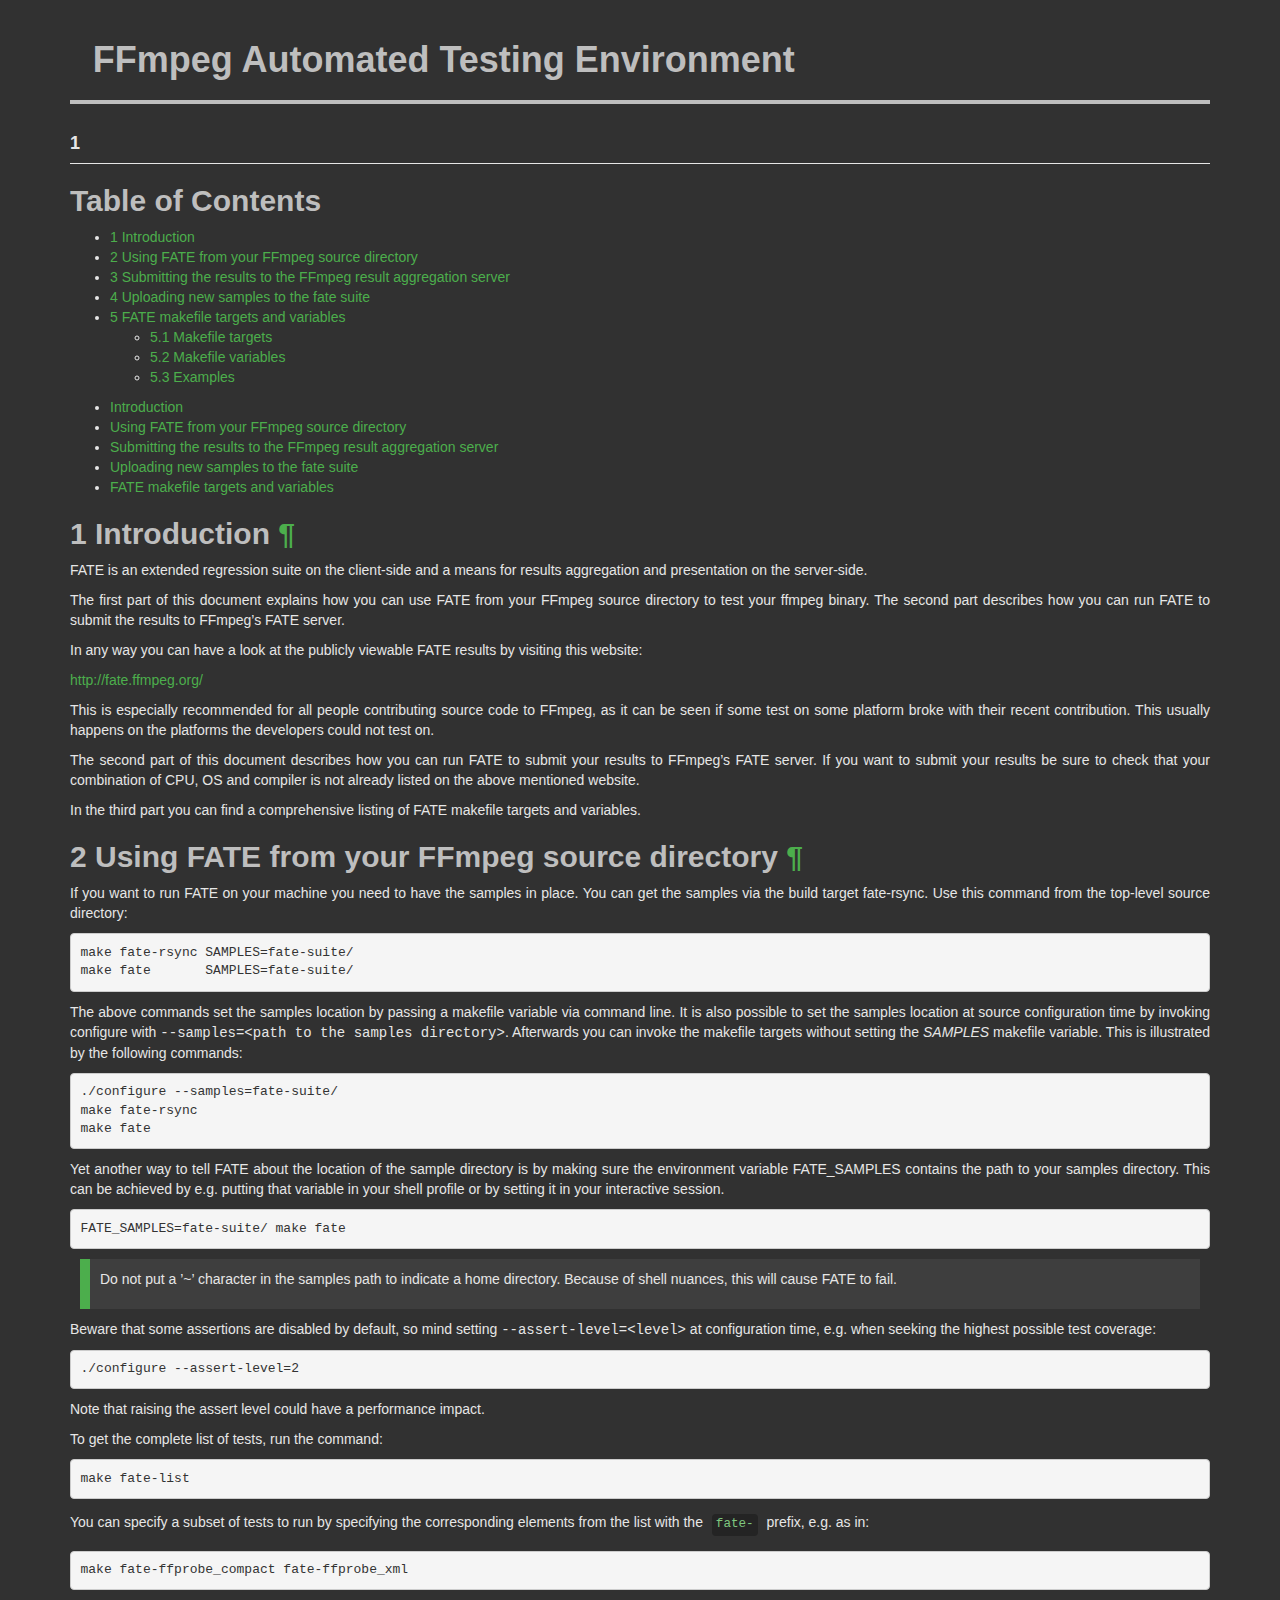
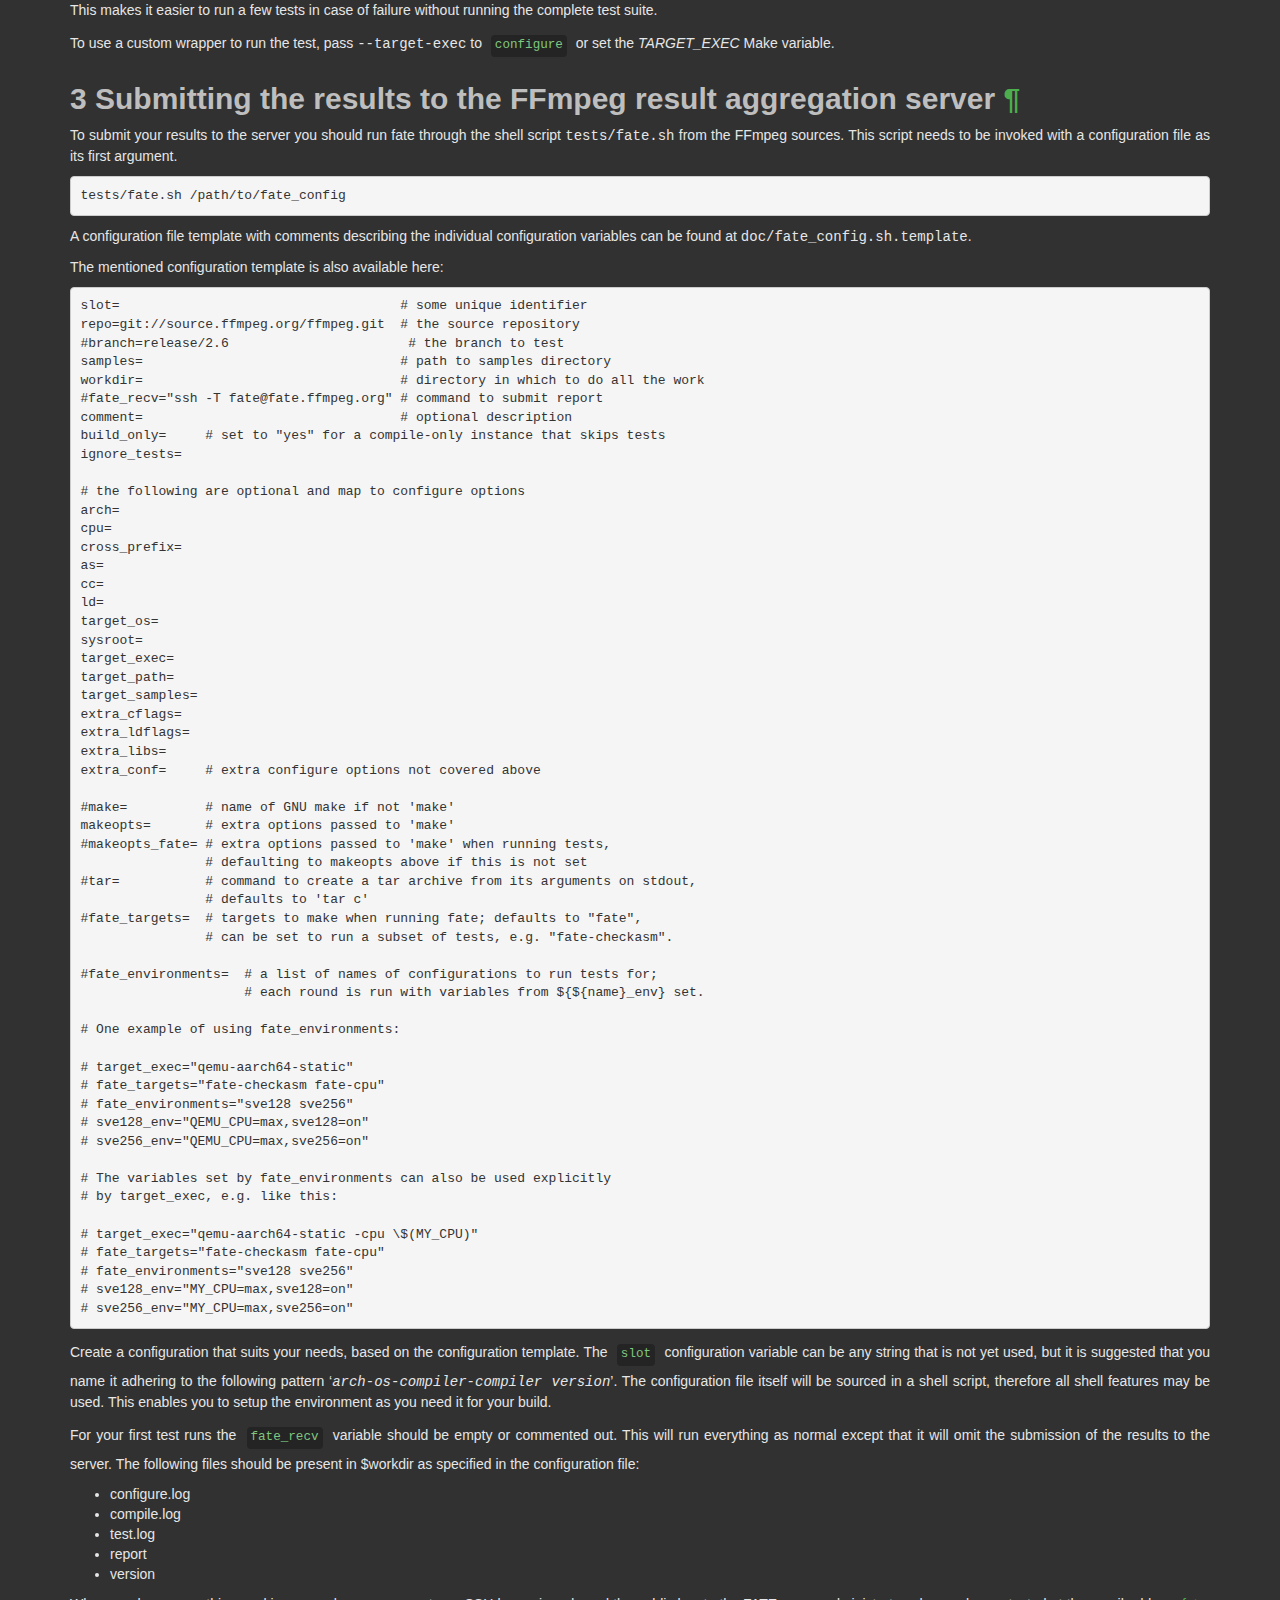
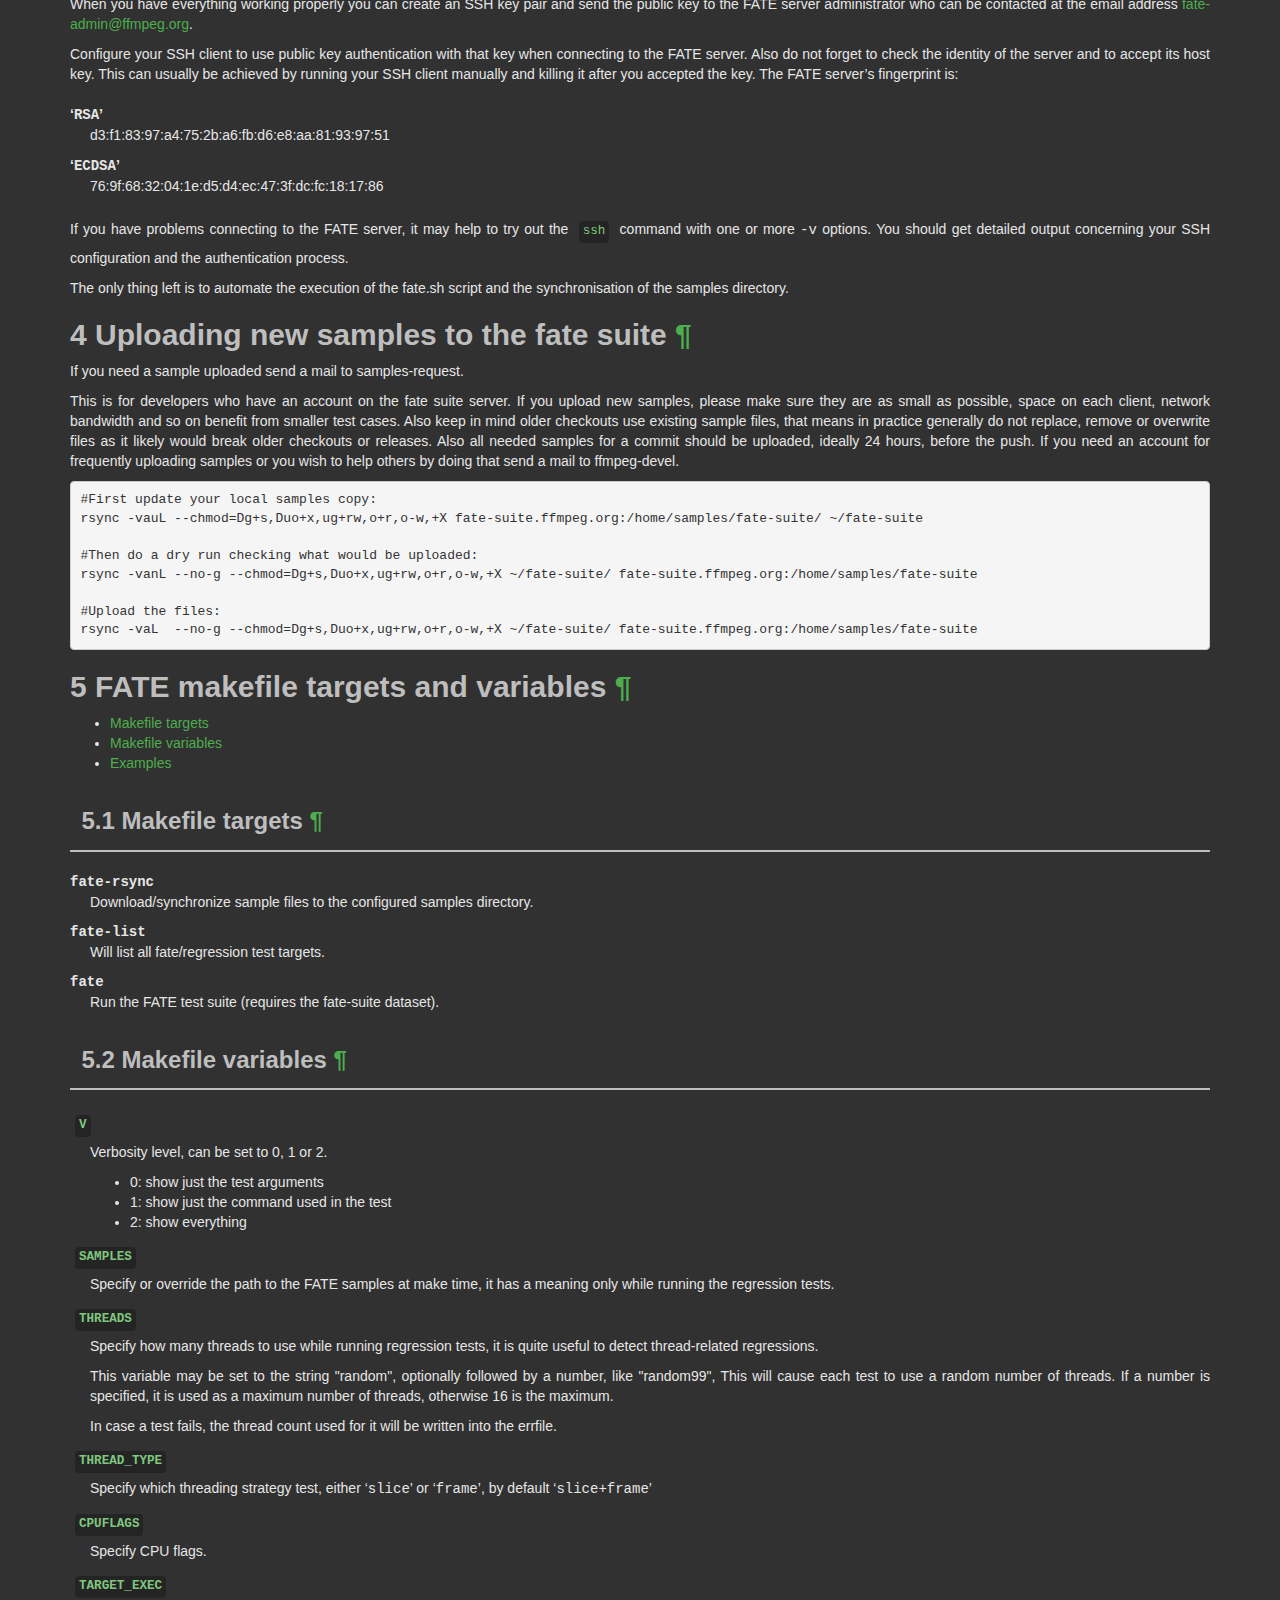
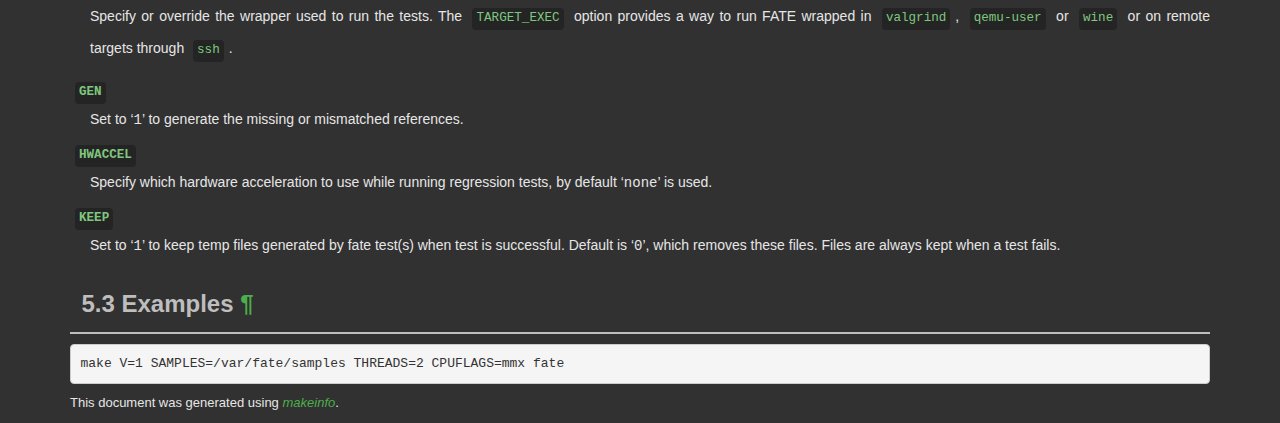
<file: ffmpeg/ffmpeg-7.0.2-essentials_build/doc/fate.html>
<!DOCTYPE html PUBLIC "-//W3C//DTD HTML 4.01 Transitional//EN" "http://www.w3.org/TR/html4/loose.dtd">
<html>
<!-- Created by , GNU Texinfo 7.1 -->
  <head>
    <meta charset="utf-8">
    <title>
      FFmpeg Automated Testing Environment
    </title>
    <meta name="viewport" content="width=device-width,initial-scale=1.0">
    <link rel="stylesheet" type="text/css" href="bootstrap.min.css">
    <link rel="stylesheet" type="text/css" href="style.min.css">
  </head>
  <body>
    <div class="container">
      <h1>
      FFmpeg Automated Testing Environment
      </h1>


<a name="Top"></a>
<h4 class="Top">1</h4>
<a class="top" id="SEC_Top"></a>
<div class="element-contents" id="SEC_Contents">
<h2 class="contents-heading">Table of Contents</h2>

<div class="contents">

<ul class="toc-numbered-mark">
  <li><a id="toc-Introduction" href="#Introduction">1 Introduction</a></li>
  <li><a id="toc-Using-FATE-from-your-FFmpeg-source-directory" href="#Using-FATE-from-your-FFmpeg-source-directory">2 Using FATE from your FFmpeg source directory</a></li>
  <li><a id="toc-Submitting-the-results-to-the-FFmpeg-result-aggregation-server" href="#Submitting-the-results-to-the-FFmpeg-result-aggregation-server">3 Submitting the results to the FFmpeg result aggregation server</a></li>
  <li><a id="toc-Uploading-new-samples-to-the-fate-suite" href="#Uploading-new-samples-to-the-fate-suite">4 Uploading new samples to the fate suite</a></li>
  <li><a id="toc-FATE-makefile-targets-and-variables" href="#FATE-makefile-targets-and-variables">5 FATE makefile targets and variables</a>
  <ul class="toc-numbered-mark">
    <li><a id="toc-Makefile-targets" href="#Makefile-targets">5.1 Makefile targets</a></li>
    <li><a id="toc-Makefile-variables" href="#Makefile-variables">5.2 Makefile variables</a></li>
    <li><a id="toc-Examples" href="#Examples">5.3 Examples</a></li>
  </ul></li>
</ul>
</div>
</div>

<ul class="mini-toc">
<li><a href="#Introduction" accesskey="1">Introduction</a></li>
<li><a href="#Using-FATE-from-your-FFmpeg-source-directory" accesskey="2">Using FATE from your FFmpeg source directory</a></li>
<li><a href="#Submitting-the-results-to-the-FFmpeg-result-aggregation-server" accesskey="3">Submitting the results to the FFmpeg result aggregation server</a></li>
<li><a href="#Uploading-new-samples-to-the-fate-suite" accesskey="4">Uploading new samples to the fate suite</a></li>
<li><a href="#FATE-makefile-targets-and-variables" accesskey="5">FATE makefile targets and variables</a></li>
</ul>
<div class="chapter-level-extent" id="Introduction">
<h2 class="chapter"><span>1 Introduction<a class="copiable-link" href="#Introduction"> &para;</a></span></h2>

<p>FATE is an extended regression suite on the client-side and a means
for results aggregation and presentation on the server-side.
</p>
<p>The first part of this document explains how you can use FATE from
your FFmpeg source directory to test your ffmpeg binary. The second
part describes how you can run FATE to submit the results to FFmpeg&rsquo;s
FATE server.
</p>
<p>In any way you can have a look at the publicly viewable FATE results
by visiting this website:
</p>
<p><a class="url" href="http://fate.ffmpeg.org/">http://fate.ffmpeg.org/</a>
</p>
<p>This is especially recommended for all people contributing source
code to FFmpeg, as it can be seen if some test on some platform broke
with their recent contribution. This usually happens on the platforms
the developers could not test on.
</p>
<p>The second part of this document describes how you can run FATE to
submit your results to FFmpeg&rsquo;s FATE server. If you want to submit your
results be sure to check that your combination of CPU, OS and compiler
is not already listed on the above mentioned website.
</p>
<p>In the third part you can find a comprehensive listing of FATE makefile
targets and variables.
</p>

</div>
<div class="chapter-level-extent" id="Using-FATE-from-your-FFmpeg-source-directory">
<h2 class="chapter"><span>2 Using FATE from your FFmpeg source directory<a class="copiable-link" href="#Using-FATE-from-your-FFmpeg-source-directory"> &para;</a></span></h2>

<p>If you want to run FATE on your machine you need to have the samples
in place. You can get the samples via the build target fate-rsync.
Use this command from the top-level source directory:
</p>
<div class="example">
<pre class="example-preformatted">make fate-rsync SAMPLES=fate-suite/
make fate       SAMPLES=fate-suite/
</pre></div>

<p>The above commands set the samples location by passing a makefile
variable via command line. It is also possible to set the samples
location at source configuration time by invoking configure with
<samp class="option">--samples=&lt;path to the samples directory&gt;</samp>. Afterwards you can
invoke the makefile targets without setting the <var class="var">SAMPLES</var> makefile
variable. This is illustrated by the following commands:
</p>
<div class="example">
<pre class="example-preformatted">./configure --samples=fate-suite/
make fate-rsync
make fate
</pre></div>

<p>Yet another way to tell FATE about the location of the sample
directory is by making sure the environment variable FATE_SAMPLES
contains the path to your samples directory. This can be achieved
by e.g. putting that variable in your shell profile or by setting
it in your interactive session.
</p>
<div class="example">
<pre class="example-preformatted">FATE_SAMPLES=fate-suite/ make fate
</pre></div>

<div class="info">
<p>Do not put a &rsquo;~&rsquo; character in the samples path to indicate a home
directory. Because of shell nuances, this will cause FATE to fail.
</p></div>
<p>Beware that some assertions are disabled by default, so mind setting
<samp class="option">--assert-level=&lt;level&gt;</samp> at configuration time, e.g. when seeking
the highest possible test coverage:
</p><div class="example">
<pre class="example-preformatted">./configure --assert-level=2
</pre></div>
<p>Note that raising the assert level could have a performance impact.
</p>
<p>To get the complete list of tests, run the command:
</p><div class="example">
<pre class="example-preformatted">make fate-list
</pre></div>

<p>You can specify a subset of tests to run by specifying the
corresponding elements from the list with the <code class="code">fate-</code> prefix,
e.g. as in:
</p><div class="example">
<pre class="example-preformatted">make fate-ffprobe_compact fate-ffprobe_xml
</pre></div>

<p>This makes it easier to run a few tests in case of failure without
running the complete test suite.
</p>
<p>To use a custom wrapper to run the test, pass <samp class="option">--target-exec</samp> to
<code class="command">configure</code> or set the <var class="var">TARGET_EXEC</var> Make variable.
</p>

</div>
<div class="chapter-level-extent" id="Submitting-the-results-to-the-FFmpeg-result-aggregation-server">
<h2 class="chapter"><span>3 Submitting the results to the FFmpeg result aggregation server<a class="copiable-link" href="#Submitting-the-results-to-the-FFmpeg-result-aggregation-server"> &para;</a></span></h2>

<p>To submit your results to the server you should run fate through the
shell script <samp class="file">tests/fate.sh</samp> from the FFmpeg sources. This script needs
to be invoked with a configuration file as its first argument.
</p>
<div class="example">
<pre class="example-preformatted">tests/fate.sh /path/to/fate_config
</pre></div>

<p>A configuration file template with comments describing the individual
configuration variables can be found at <samp class="file">doc/fate_config.sh.template</samp>.
</p>
<p>The mentioned configuration template is also available here:
</p><pre class="verbatim">slot=                                    # some unique identifier
repo=git://source.ffmpeg.org/ffmpeg.git  # the source repository
#branch=release/2.6                       # the branch to test
samples=                                 # path to samples directory
workdir=                                 # directory in which to do all the work
#fate_recv=&quot;ssh -T fate@fate.ffmpeg.org&quot; # command to submit report
comment=                                 # optional description
build_only=     # set to &quot;yes&quot; for a compile-only instance that skips tests
ignore_tests=

# the following are optional and map to configure options
arch=
cpu=
cross_prefix=
as=
cc=
ld=
target_os=
sysroot=
target_exec=
target_path=
target_samples=
extra_cflags=
extra_ldflags=
extra_libs=
extra_conf=     # extra configure options not covered above

#make=          # name of GNU make if not 'make'
makeopts=       # extra options passed to 'make'
#makeopts_fate= # extra options passed to 'make' when running tests,
                # defaulting to makeopts above if this is not set
#tar=           # command to create a tar archive from its arguments on stdout,
                # defaults to 'tar c'
#fate_targets=  # targets to make when running fate; defaults to &quot;fate&quot;,
                # can be set to run a subset of tests, e.g. &quot;fate-checkasm&quot;.

#fate_environments=  # a list of names of configurations to run tests for;
                     # each round is run with variables from ${${name}_env} set.

# One example of using fate_environments:

# target_exec=&quot;qemu-aarch64-static&quot;
# fate_targets=&quot;fate-checkasm fate-cpu&quot;
# fate_environments=&quot;sve128 sve256&quot;
# sve128_env=&quot;QEMU_CPU=max,sve128=on&quot;
# sve256_env=&quot;QEMU_CPU=max,sve256=on&quot;

# The variables set by fate_environments can also be used explicitly
# by target_exec, e.g. like this:

# target_exec=&quot;qemu-aarch64-static -cpu \$(MY_CPU)&quot;
# fate_targets=&quot;fate-checkasm fate-cpu&quot;
# fate_environments=&quot;sve128 sve256&quot;
# sve128_env=&quot;MY_CPU=max,sve128=on&quot;
# sve256_env=&quot;MY_CPU=max,sve256=on&quot;
</pre>
<p>Create a configuration that suits your needs, based on the configuration
template. The <code class="env">slot</code> configuration variable can be any string that is not
yet used, but it is suggested that you name it adhering to the following
pattern &lsquo;<samp class="samp"><var class="var">arch</var>-<var class="var">os</var>-<var class="var">compiler</var>-<var class="var">compiler version</var></samp>&rsquo;. The
configuration file itself will be sourced in a shell script, therefore all
shell features may be used. This enables you to setup the environment as you
need it for your build.
</p>
<p>For your first test runs the <code class="env">fate_recv</code> variable should be empty or
commented out. This will run everything as normal except that it will omit
the submission of the results to the server. The following files should be
present in $workdir as specified in the configuration file:
</p>
<ul class="itemize mark-bullet">
<li>configure.log
    </li><li>compile.log
    </li><li>test.log
    </li><li>report
    </li><li>version
</li></ul>

<p>When you have everything working properly you can create an SSH key pair
and send the public key to the FATE server administrator who can be contacted
at the email address <a class="email" href="mailto:fate-admin@ffmpeg.org">fate-admin@ffmpeg.org</a>.
</p>
<p>Configure your SSH client to use public key authentication with that key
when connecting to the FATE server. Also do not forget to check the identity
of the server and to accept its host key. This can usually be achieved by
running your SSH client manually and killing it after you accepted the key.
The FATE server&rsquo;s fingerprint is:
</p>
<dl class="table">
<dt>&lsquo;<samp class="samp">RSA</samp>&rsquo;</dt>
<dd><p>d3:f1:83:97:a4:75:2b:a6:fb:d6:e8:aa:81:93:97:51
</p></dd>
<dt>&lsquo;<samp class="samp">ECDSA</samp>&rsquo;</dt>
<dd><p>76:9f:68:32:04:1e:d5:d4:ec:47:3f:dc:fc:18:17:86
</p></dd>
</dl>

<p>If you have problems connecting to the FATE server, it may help to try out
the <code class="command">ssh</code> command with one or more <samp class="option">-v</samp> options. You should
get detailed output concerning your SSH configuration and the authentication
process.
</p>
<p>The only thing left is to automate the execution of the fate.sh script and
the synchronisation of the samples directory.
</p>
</div>
<div class="chapter-level-extent" id="Uploading-new-samples-to-the-fate-suite">
<h2 class="chapter"><span>4 Uploading new samples to the fate suite<a class="copiable-link" href="#Uploading-new-samples-to-the-fate-suite"> &para;</a></span></h2>

<p>If you need a sample uploaded send a mail to samples-request.
</p>
<p>This is for developers who have an account on the fate suite server.
If you upload new samples, please make sure they are as small as possible,
space on each client, network bandwidth and so on benefit from smaller test cases.
Also keep in mind older checkouts use existing sample files, that means in
practice generally do not replace, remove or overwrite files as it likely would
break older checkouts or releases.
Also all needed samples for a commit should be uploaded, ideally 24
hours, before the push.
If you need an account for frequently uploading samples or you wish to help
others by doing that send a mail to ffmpeg-devel.
</p>
<div class="example">
<pre class="example-preformatted">#First update your local samples copy:
rsync -vauL --chmod=Dg+s,Duo+x,ug+rw,o+r,o-w,+X fate-suite.ffmpeg.org:/home/samples/fate-suite/ ~/fate-suite

#Then do a dry run checking what would be uploaded:
rsync -vanL --no-g --chmod=Dg+s,Duo+x,ug+rw,o+r,o-w,+X ~/fate-suite/ fate-suite.ffmpeg.org:/home/samples/fate-suite

#Upload the files:
rsync -vaL  --no-g --chmod=Dg+s,Duo+x,ug+rw,o+r,o-w,+X ~/fate-suite/ fate-suite.ffmpeg.org:/home/samples/fate-suite
</pre></div>


</div>
<div class="chapter-level-extent" id="FATE-makefile-targets-and-variables">
<h2 class="chapter"><span>5 FATE makefile targets and variables<a class="copiable-link" href="#FATE-makefile-targets-and-variables"> &para;</a></span></h2>

<ul class="mini-toc">
<li><a href="#Makefile-targets" accesskey="1">Makefile targets</a></li>
<li><a href="#Makefile-variables" accesskey="2">Makefile variables</a></li>
<li><a href="#Examples" accesskey="3">Examples</a></li>
</ul>
<div class="section-level-extent" id="Makefile-targets">
<h3 class="section"><span>5.1 Makefile targets<a class="copiable-link" href="#Makefile-targets"> &para;</a></span></h3>

<dl class="table">
<dt><samp class="option">fate-rsync</samp></dt>
<dd><p>Download/synchronize sample files to the configured samples directory.
</p>
</dd>
<dt><samp class="option">fate-list</samp></dt>
<dd><p>Will list all fate/regression test targets.
</p>
</dd>
<dt><samp class="option">fate</samp></dt>
<dd><p>Run the FATE test suite (requires the fate-suite dataset).
</p></dd>
</dl>

</div>
<div class="section-level-extent" id="Makefile-variables">
<h3 class="section"><span>5.2 Makefile variables<a class="copiable-link" href="#Makefile-variables"> &para;</a></span></h3>

<dl class="table">
<dt><code class="env">V</code></dt>
<dd><p>Verbosity level, can be set to 0, 1 or 2.
    </p><ul class="itemize mark-bullet">
<li>0: show just the test arguments
        </li><li>1: show just the command used in the test
        </li><li>2: show everything
    </li></ul>

</dd>
<dt><code class="env">SAMPLES</code></dt>
<dd><p>Specify or override the path to the FATE samples at make time, it has a
meaning only while running the regression tests.
</p>
</dd>
<dt><code class="env">THREADS</code></dt>
<dd><p>Specify how many threads to use while running regression tests, it is
quite useful to detect thread-related regressions.
</p>
<p>This variable may be set to the string &quot;random&quot;, optionally followed by a
number, like &quot;random99&quot;, This will cause each test to use a random number of
threads. If a number is specified, it is used as a maximum number of threads,
otherwise 16 is the maximum.
</p>
<p>In case a test fails, the thread count used for it will be written into the
errfile.
</p>
</dd>
<dt><code class="env">THREAD_TYPE</code></dt>
<dd><p>Specify which threading strategy test, either &lsquo;<samp class="samp">slice</samp>&rsquo; or &lsquo;<samp class="samp">frame</samp>&rsquo;,
by default &lsquo;<samp class="samp">slice+frame</samp>&rsquo;
</p>
</dd>
<dt><code class="env">CPUFLAGS</code></dt>
<dd><p>Specify CPU flags.
</p>
</dd>
<dt><code class="env">TARGET_EXEC</code></dt>
<dd><p>Specify or override the wrapper used to run the tests.
The <code class="env">TARGET_EXEC</code> option provides a way to run FATE wrapped in
<code class="command">valgrind</code>, <code class="command">qemu-user</code> or <code class="command">wine</code> or on remote targets
through <code class="command">ssh</code>.
</p>
</dd>
<dt><code class="env">GEN</code></dt>
<dd><p>Set to &lsquo;<samp class="samp">1</samp>&rsquo; to generate the missing or mismatched references.
</p>
</dd>
<dt><code class="env">HWACCEL</code></dt>
<dd><p>Specify which hardware acceleration to use while running regression tests,
by default &lsquo;<samp class="samp">none</samp>&rsquo; is used.
</p>
</dd>
<dt><code class="env">KEEP</code></dt>
<dd><p>Set to &lsquo;<samp class="samp">1</samp>&rsquo; to keep temp files generated by fate test(s) when test is successful.
Default is &lsquo;<samp class="samp">0</samp>&rsquo;, which removes these files. Files are always kept when a test
fails.
</p>
</dd>
</dl>

</div>
<div class="section-level-extent" id="Examples">
<h3 class="section"><span>5.3 Examples<a class="copiable-link" href="#Examples"> &para;</a></span></h3>

<div class="example">
<pre class="example-preformatted">make V=1 SAMPLES=/var/fate/samples THREADS=2 CPUFLAGS=mmx fate
</pre></div>
</div>
</div>
      <p style="font-size: small;">
        This document was generated using <a class="uref" href="https://www.gnu.org/software/texinfo/"><em class="emph">makeinfo</em></a>.
      </p>
    </div>
  </body>
</html>
</file>
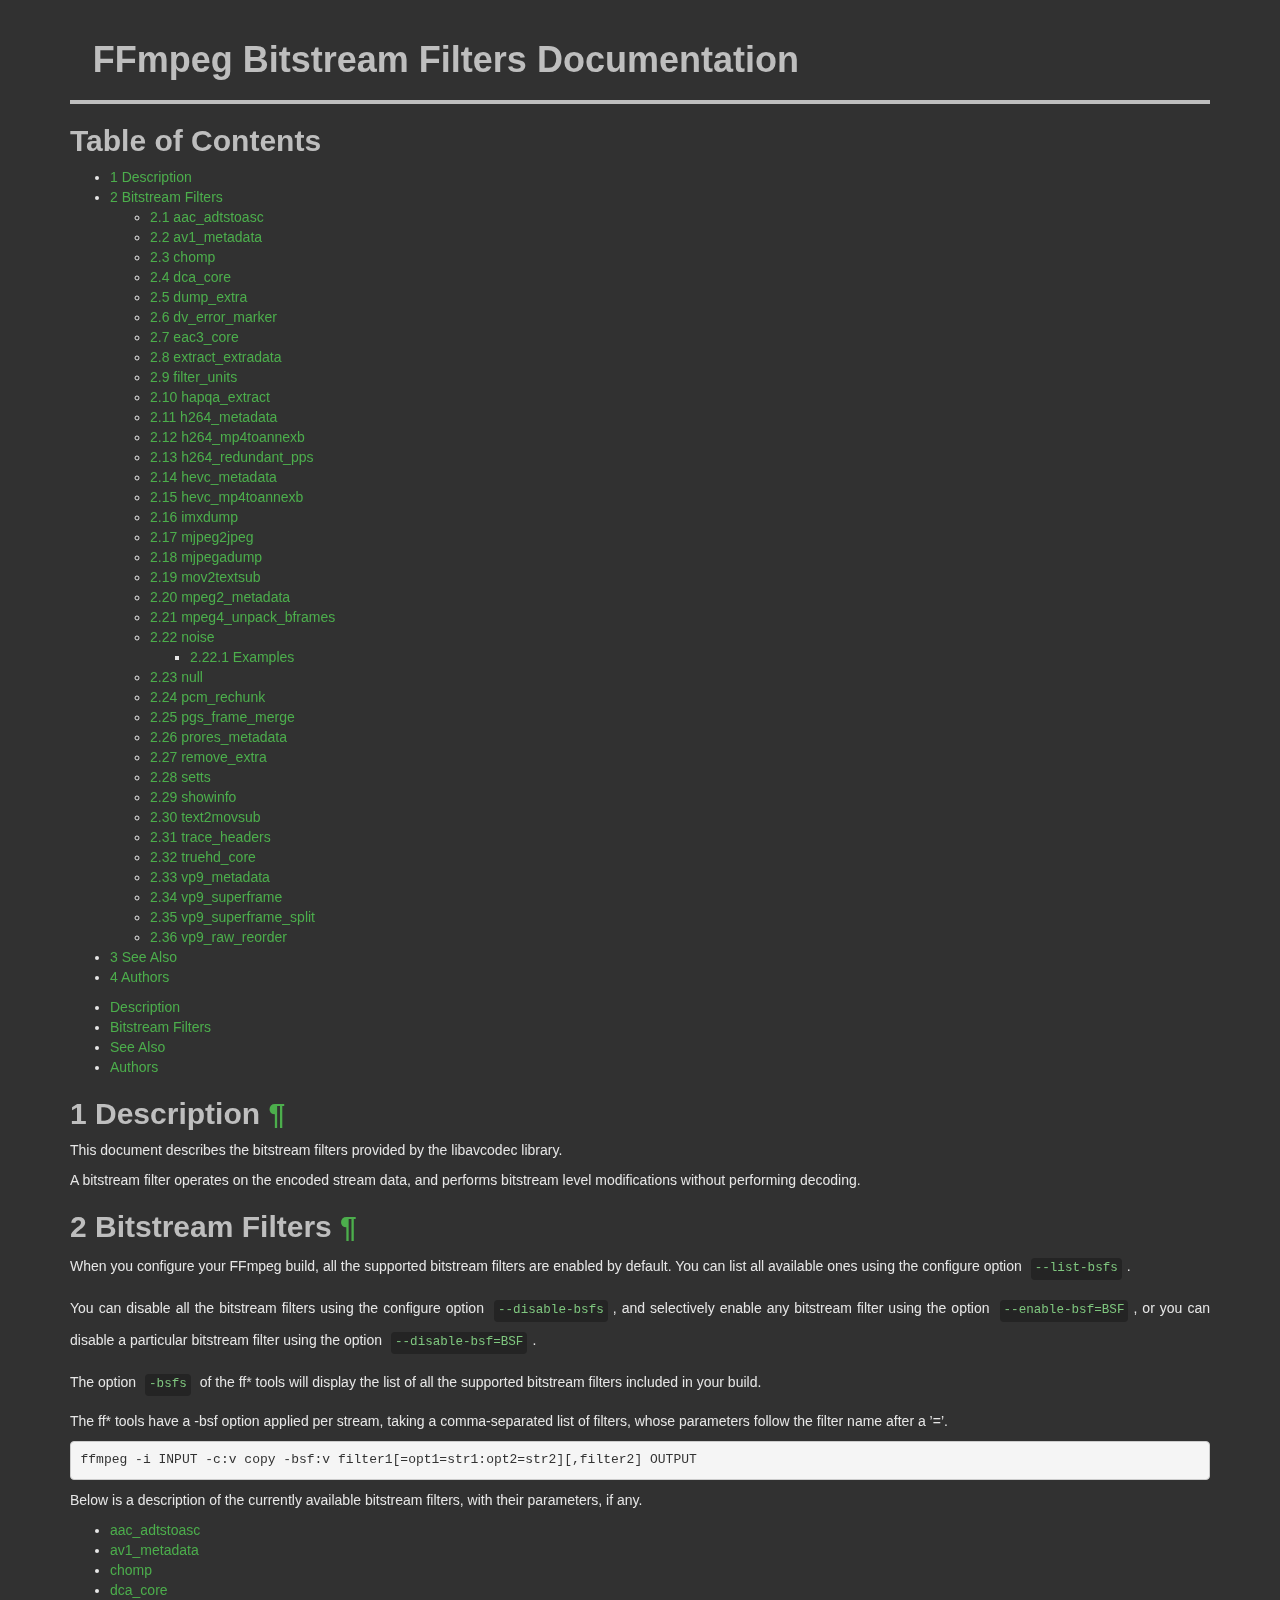
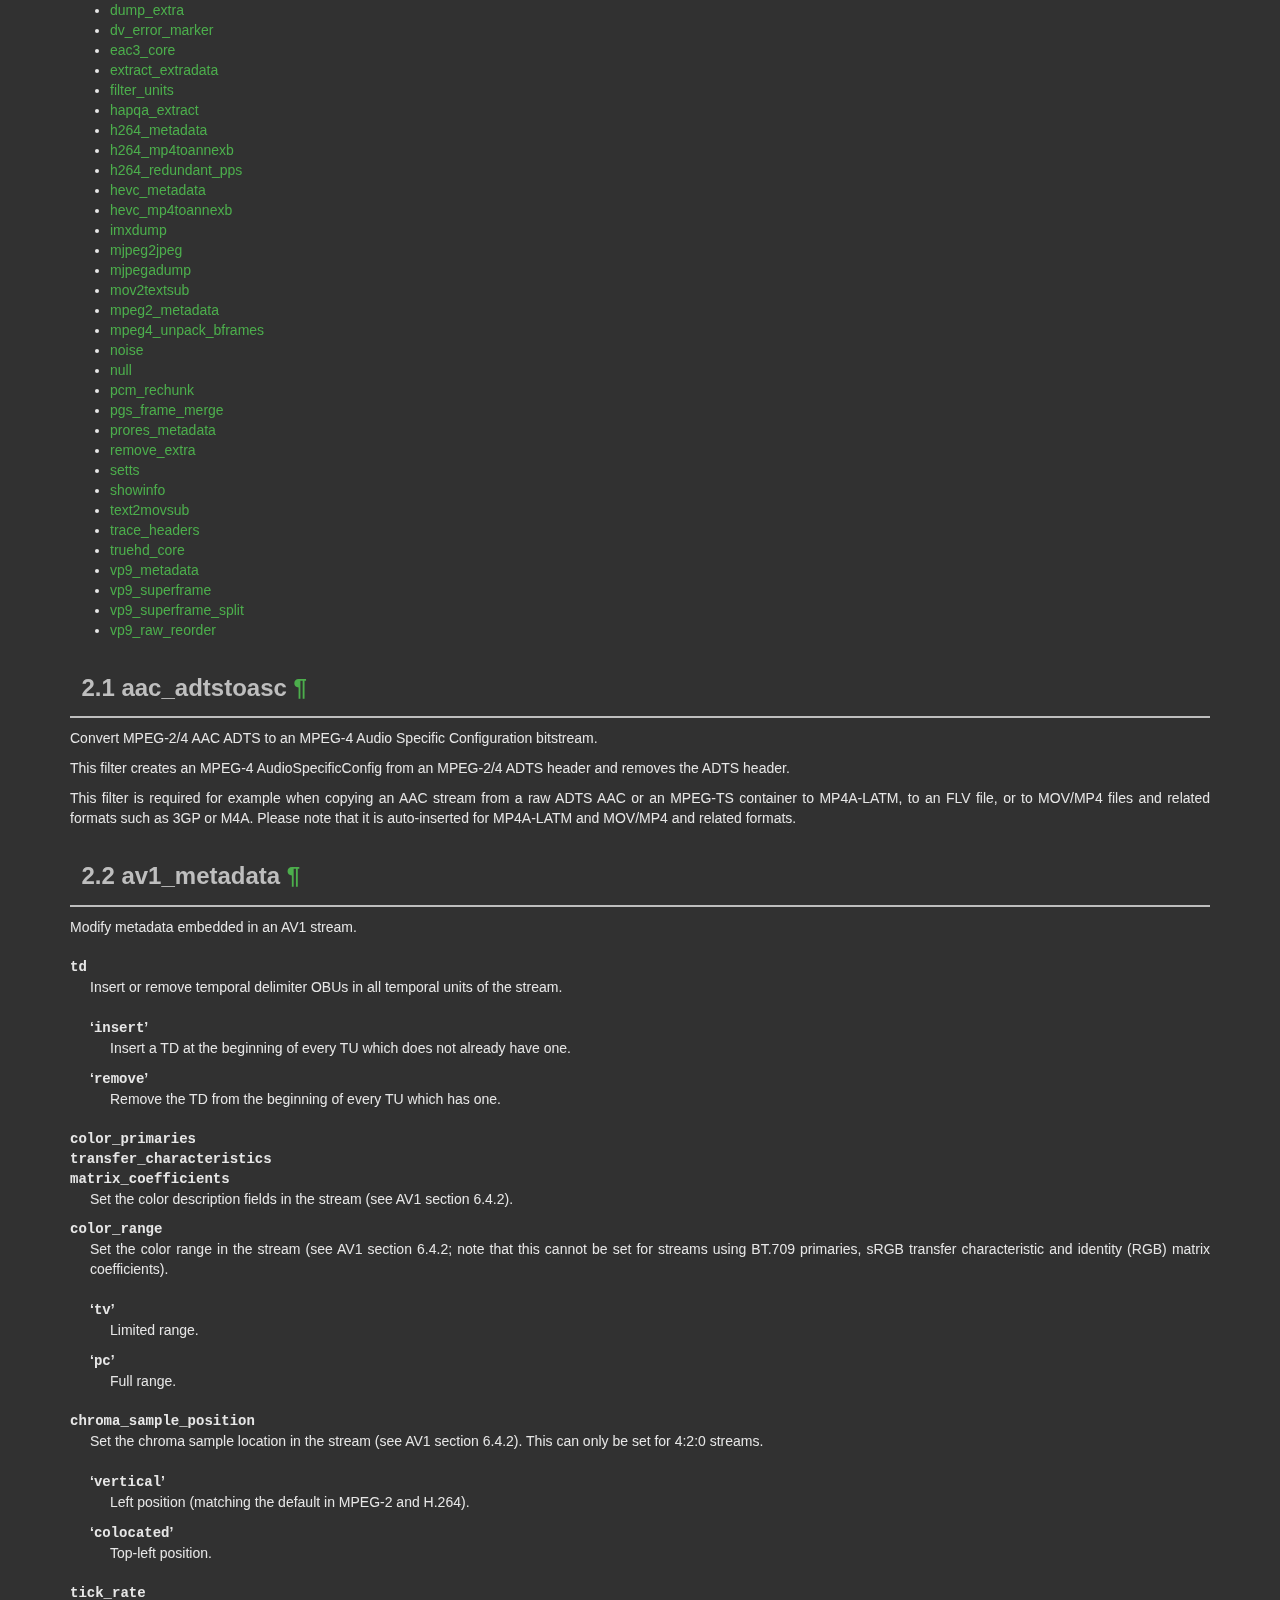
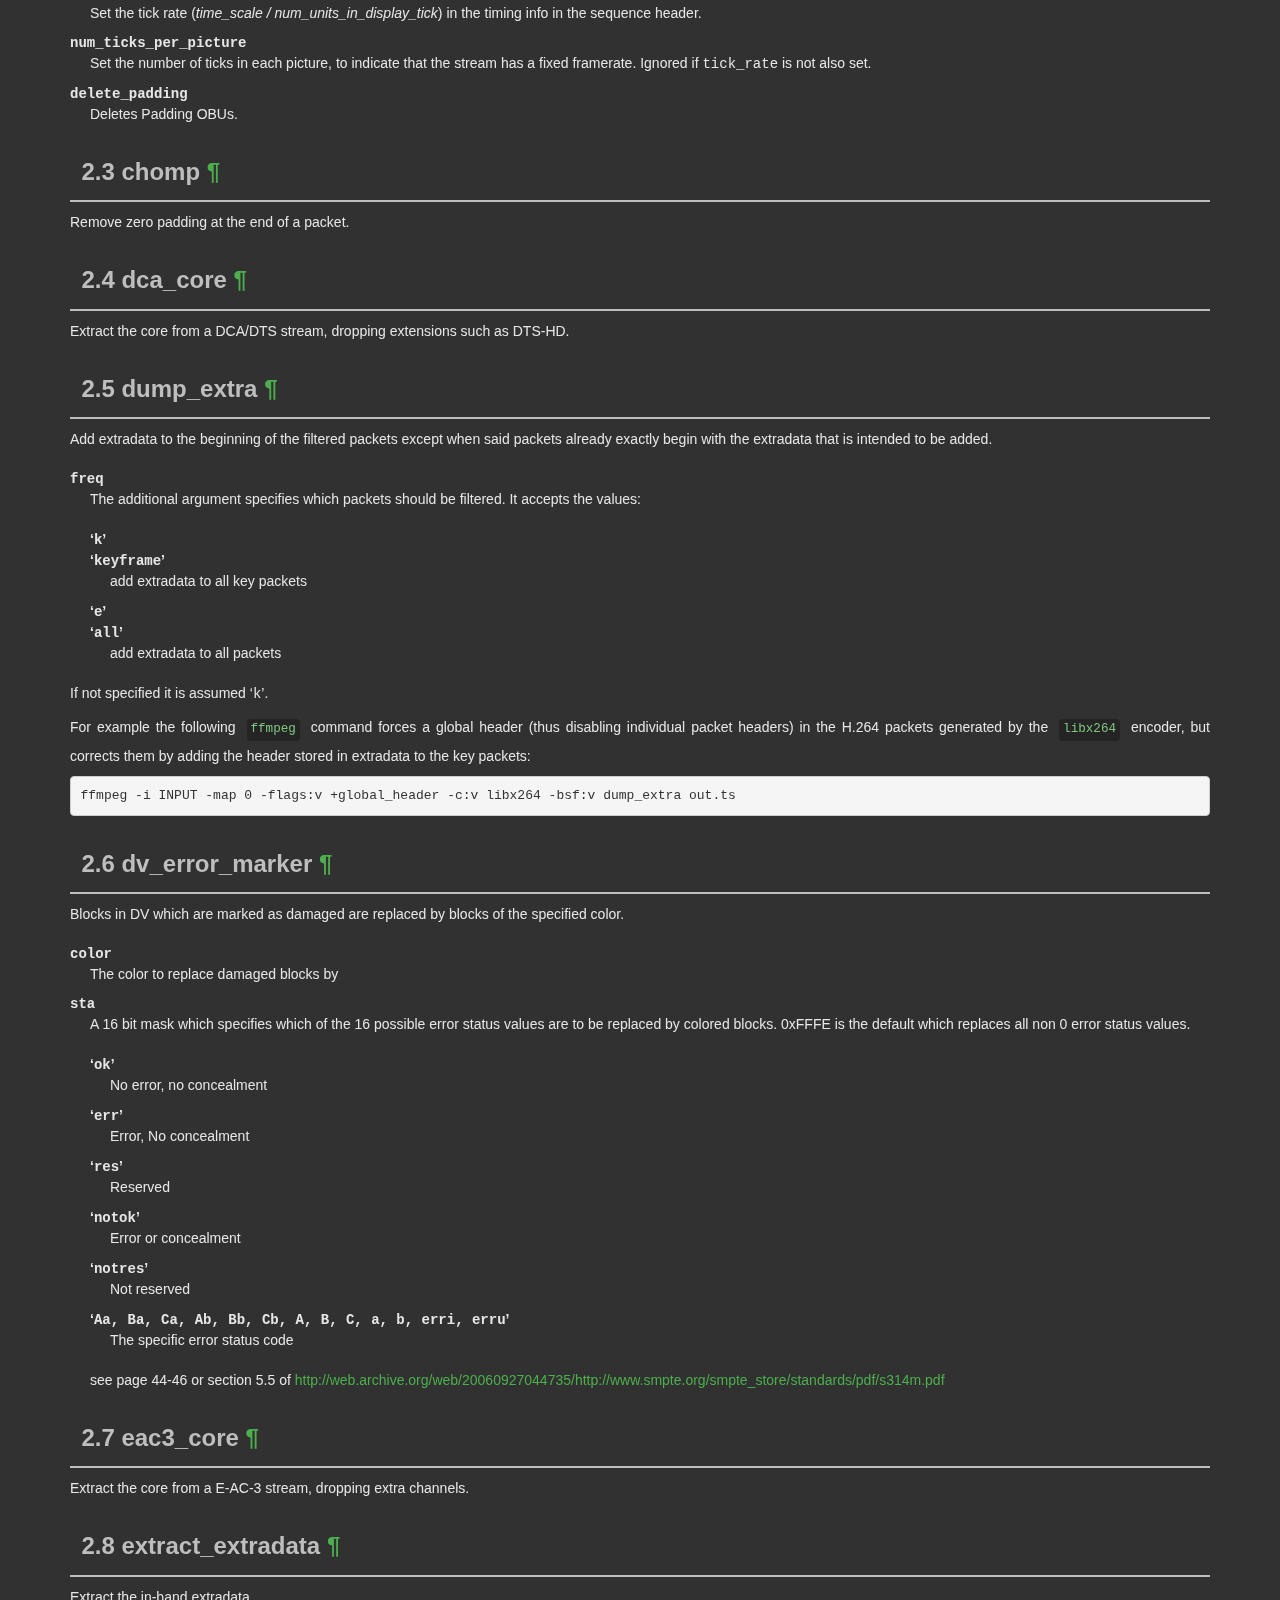
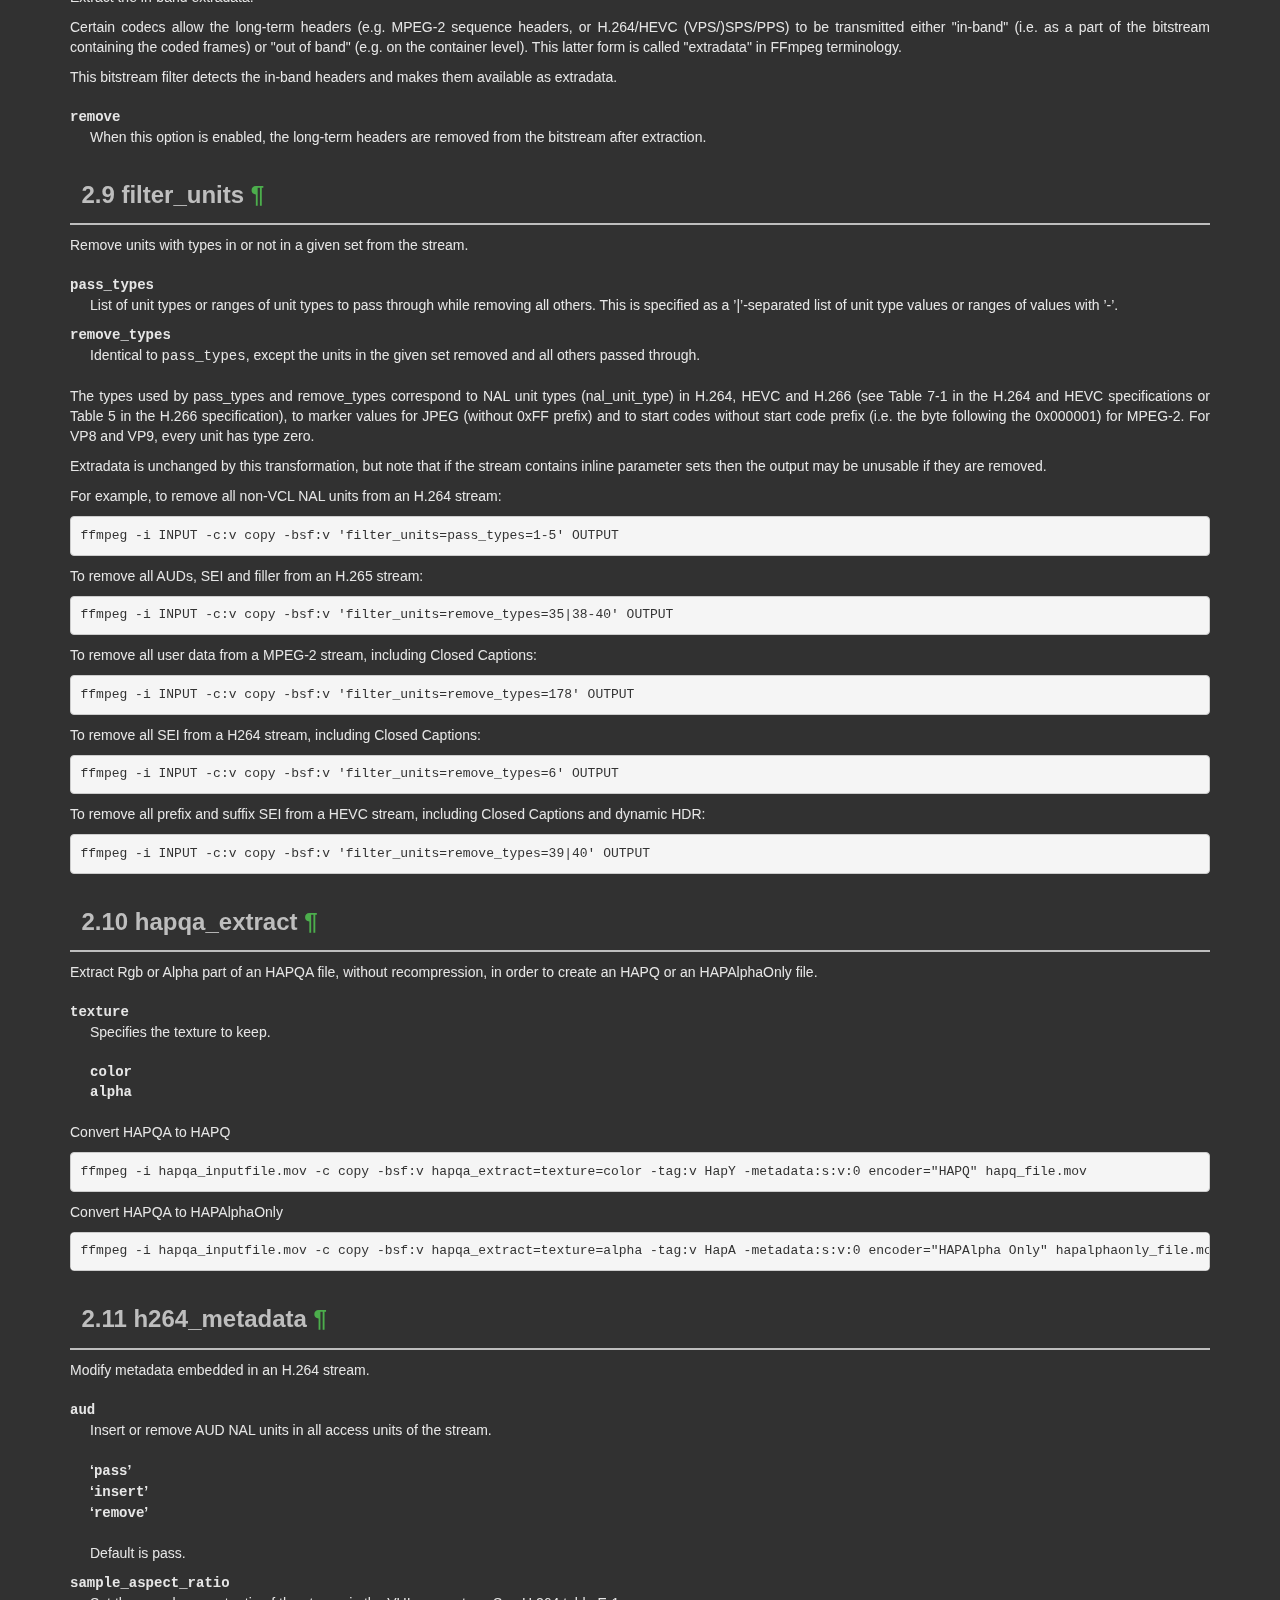
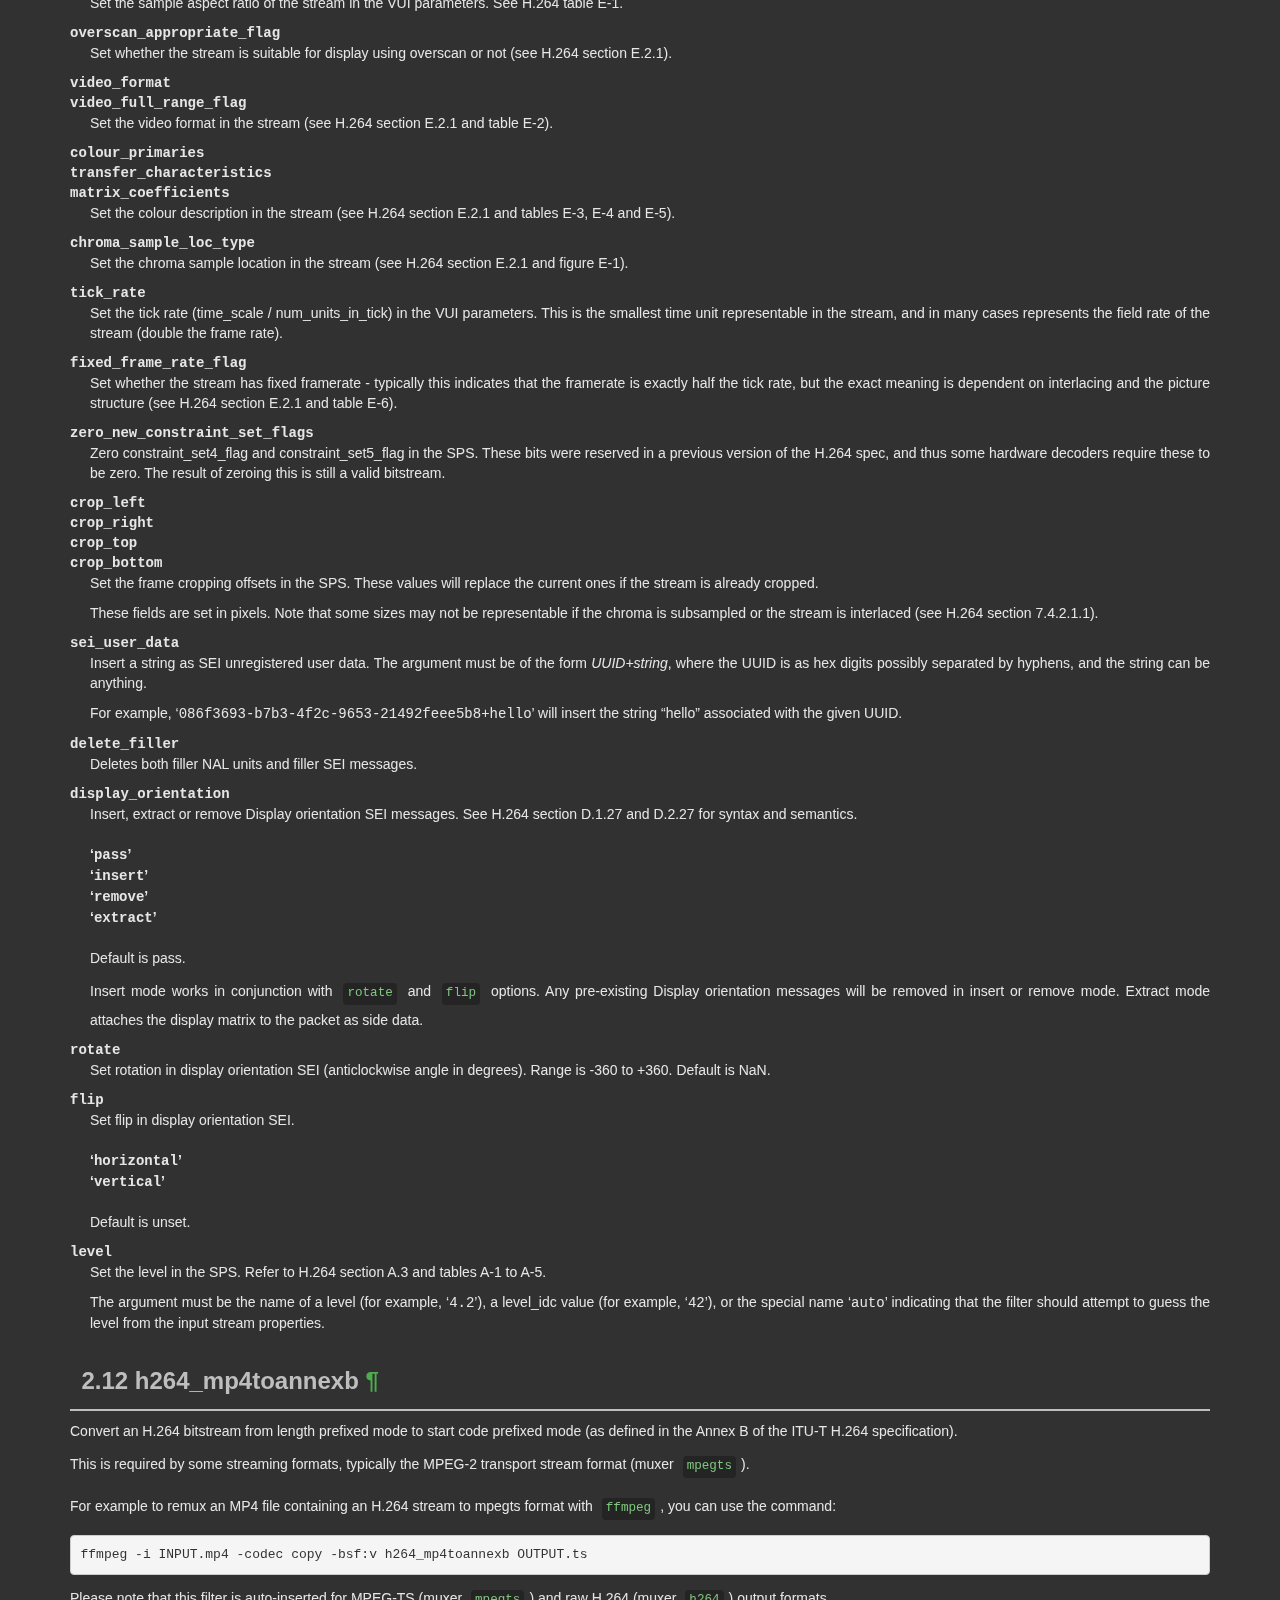
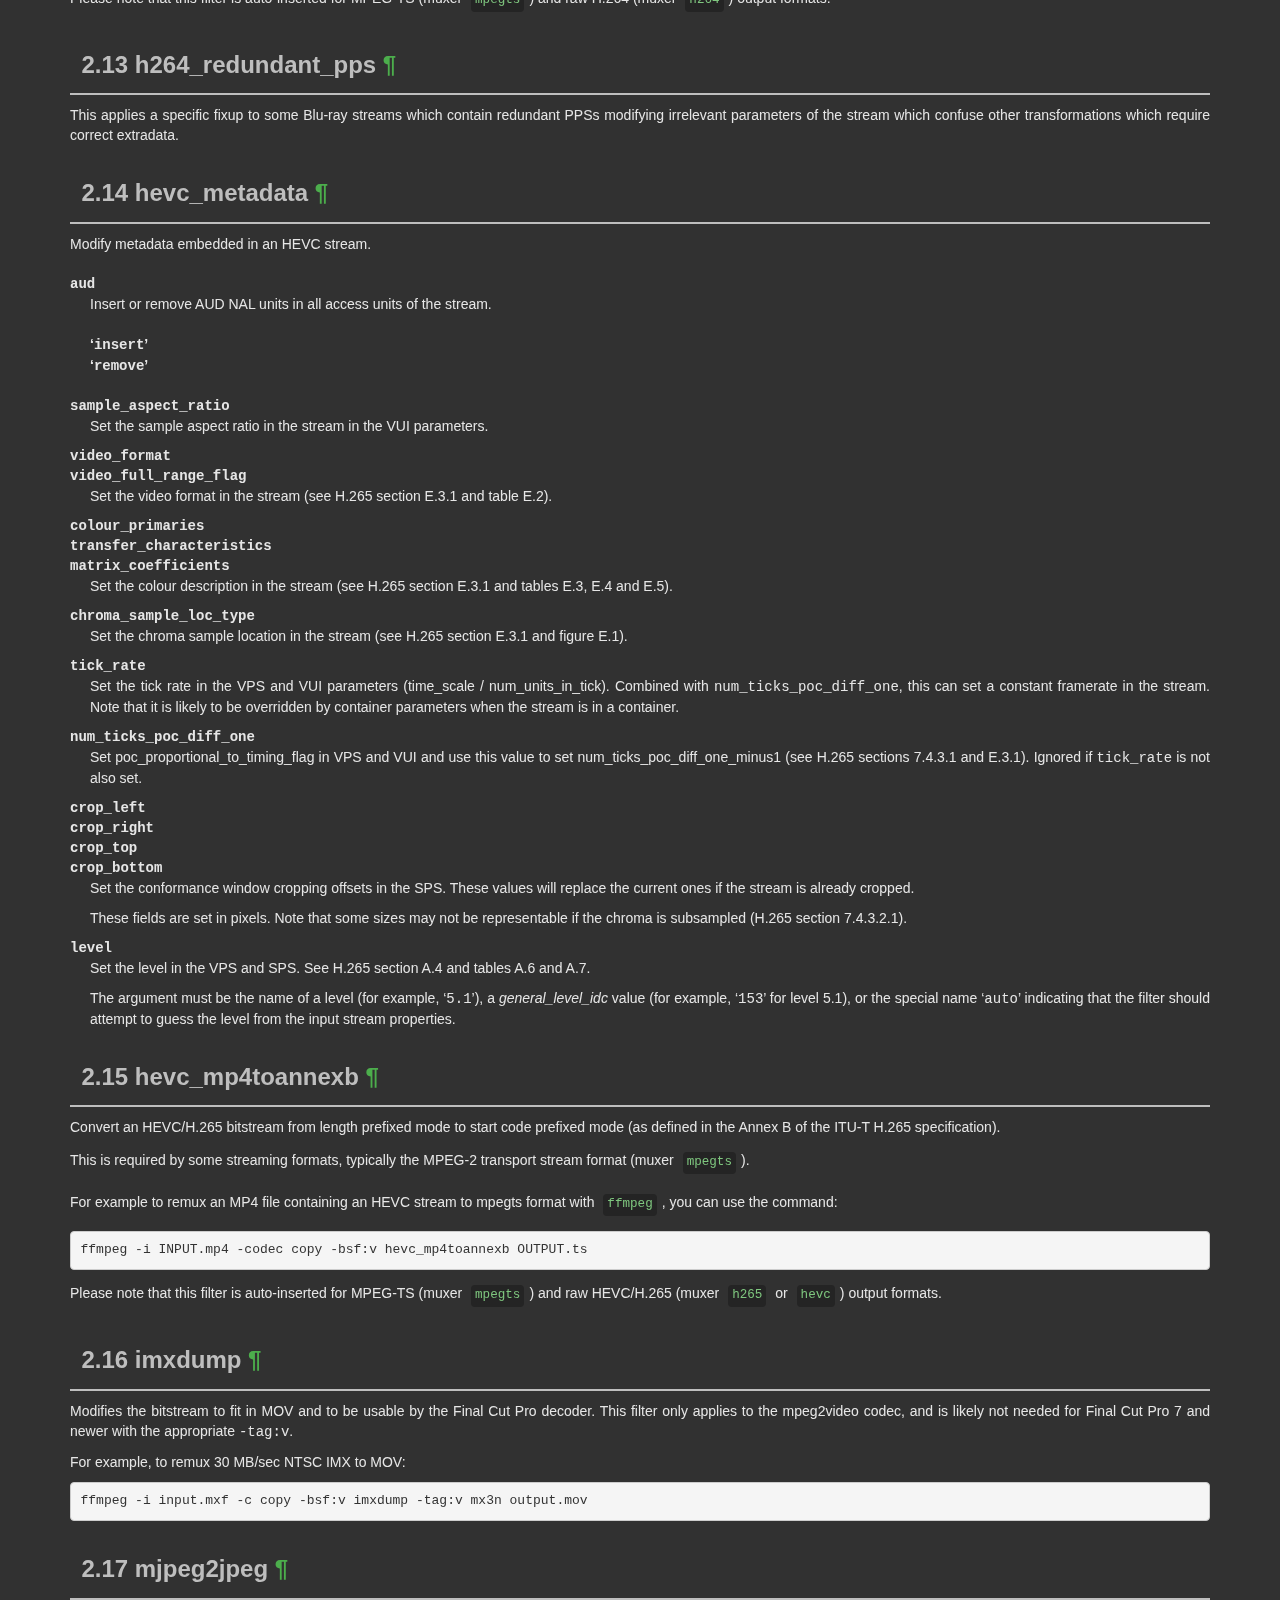
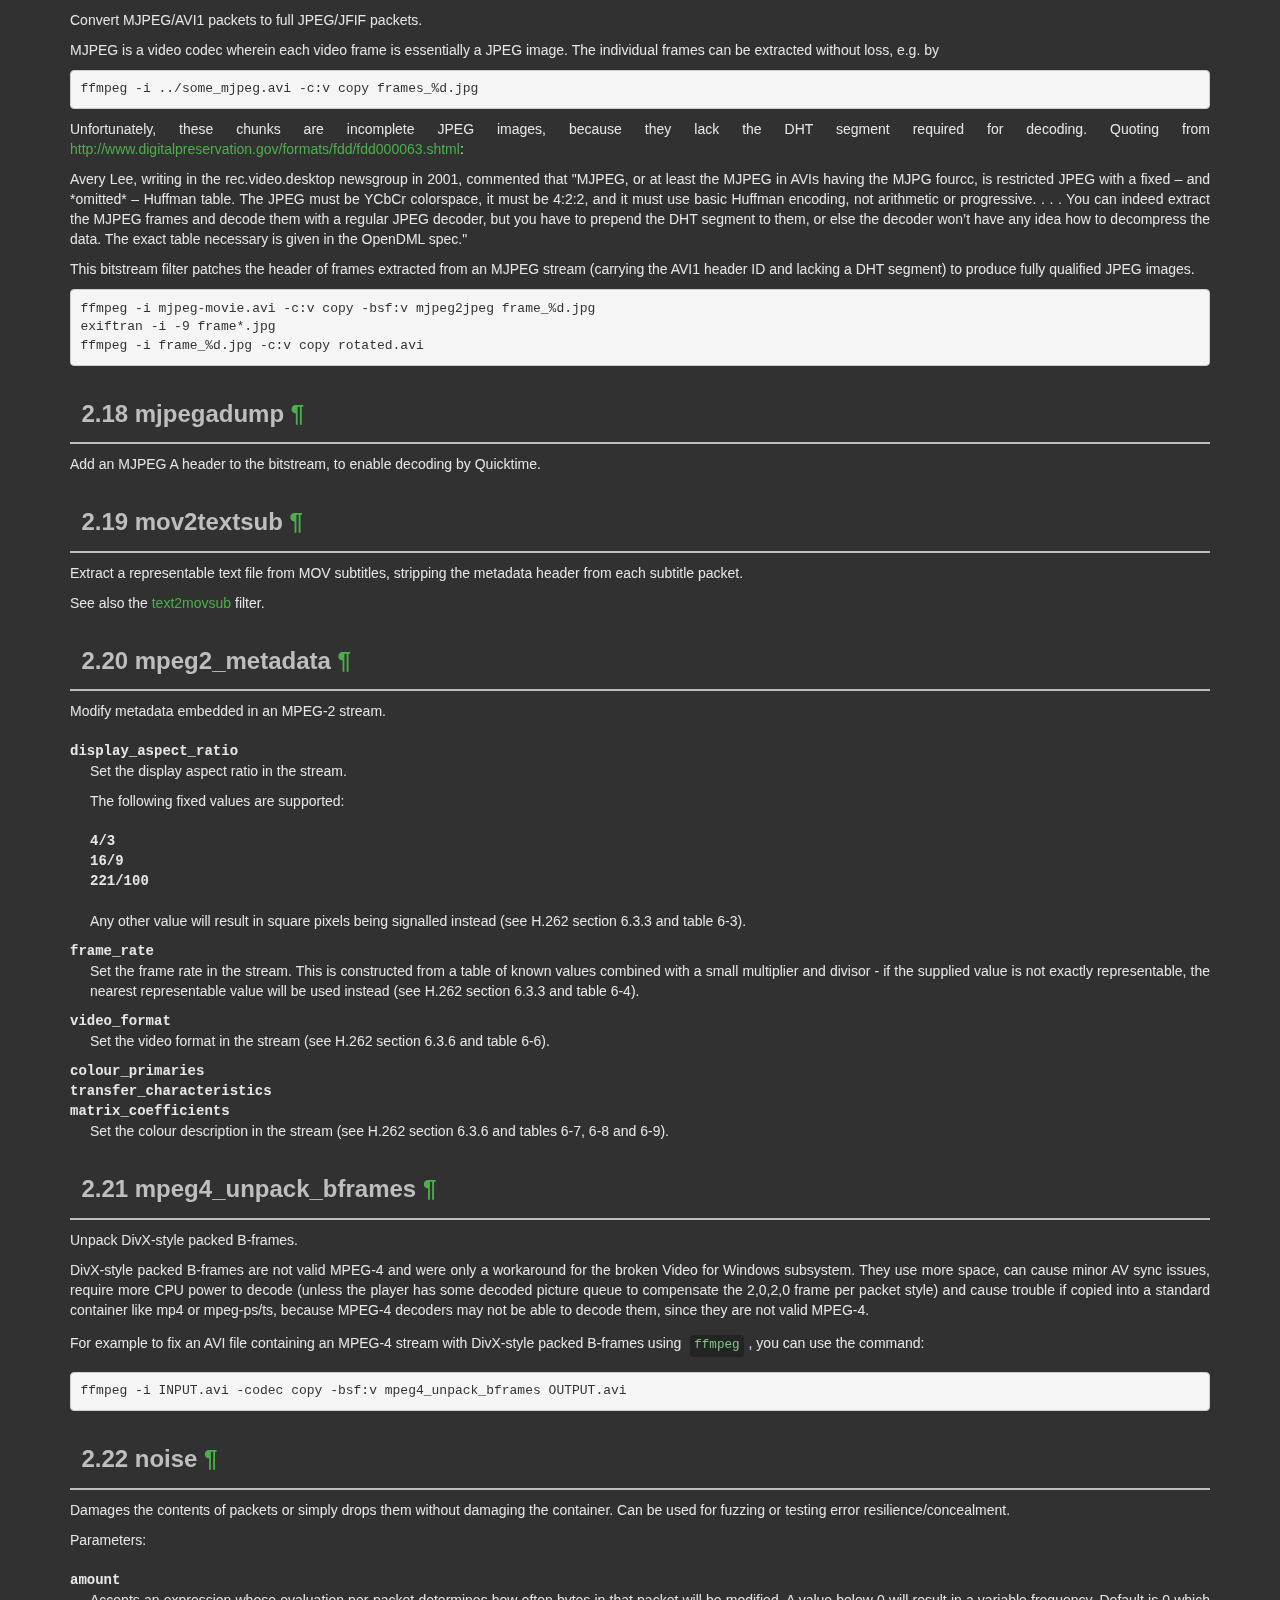
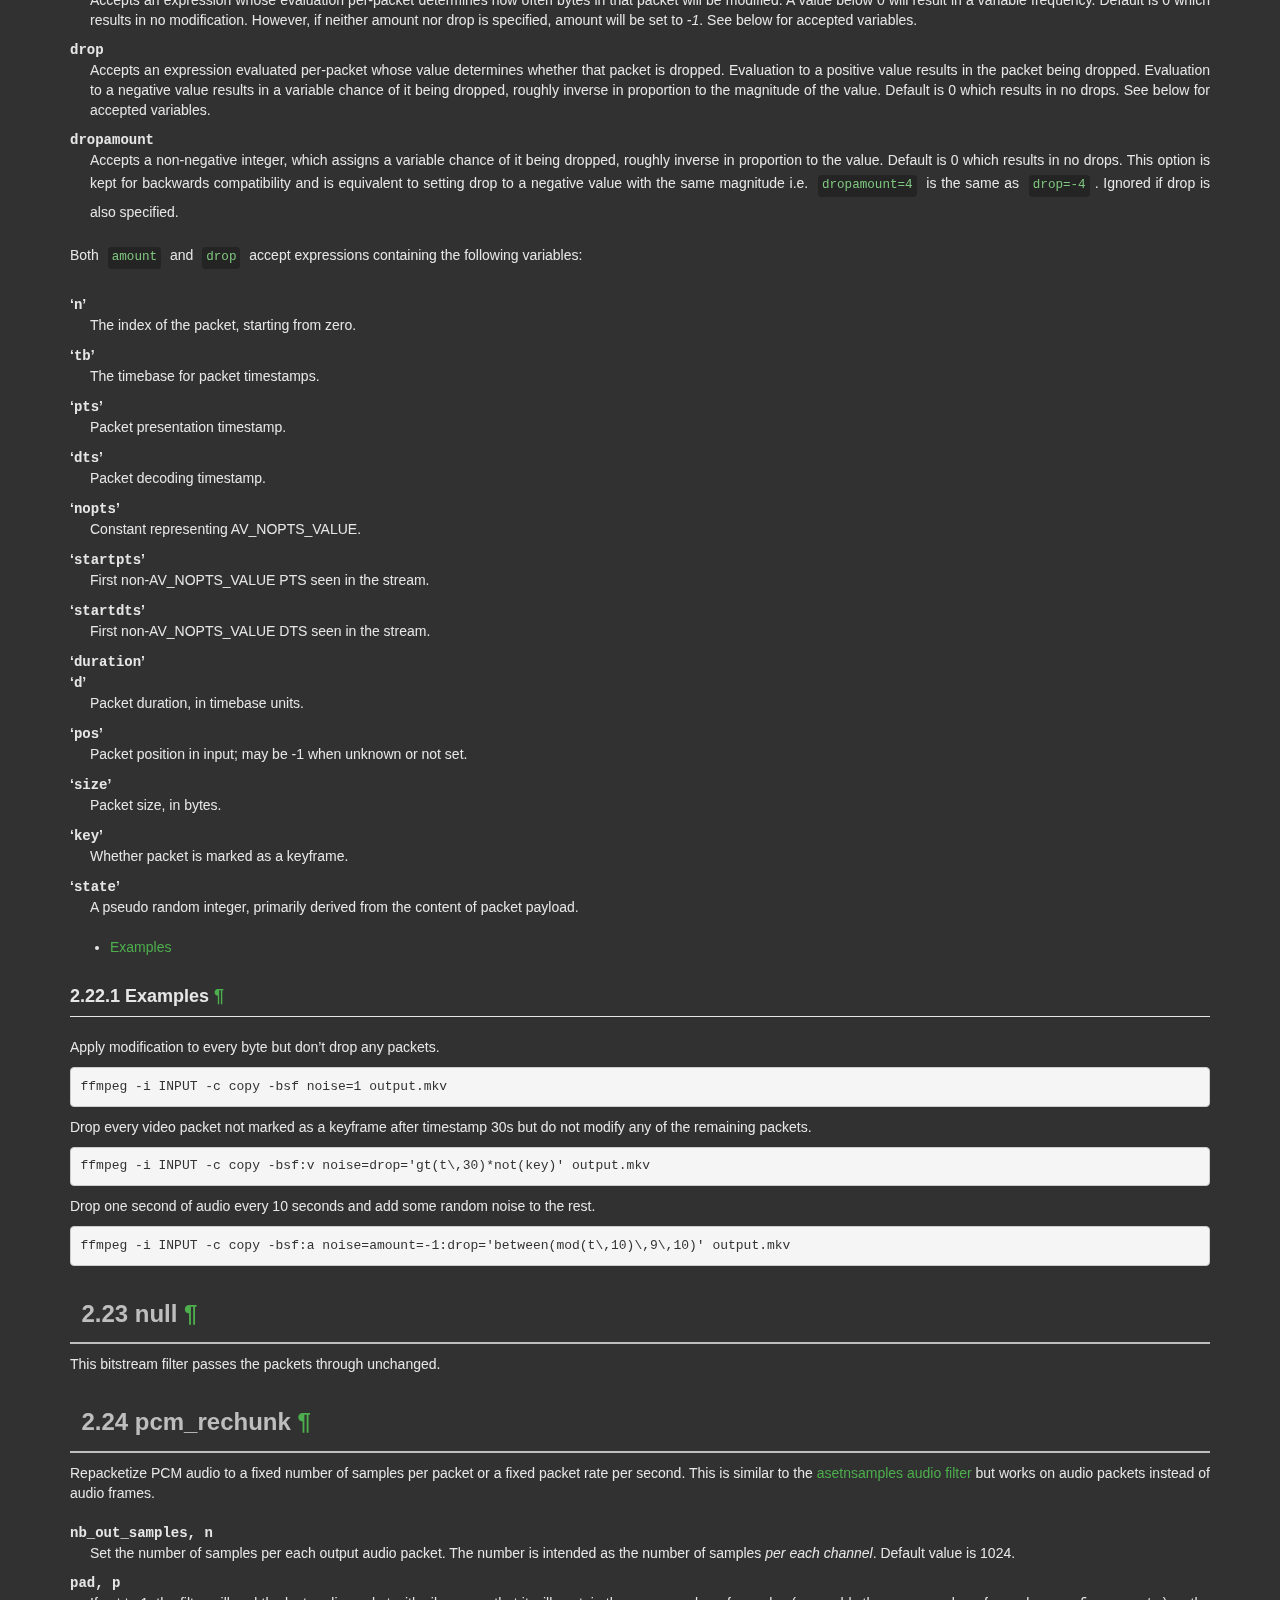
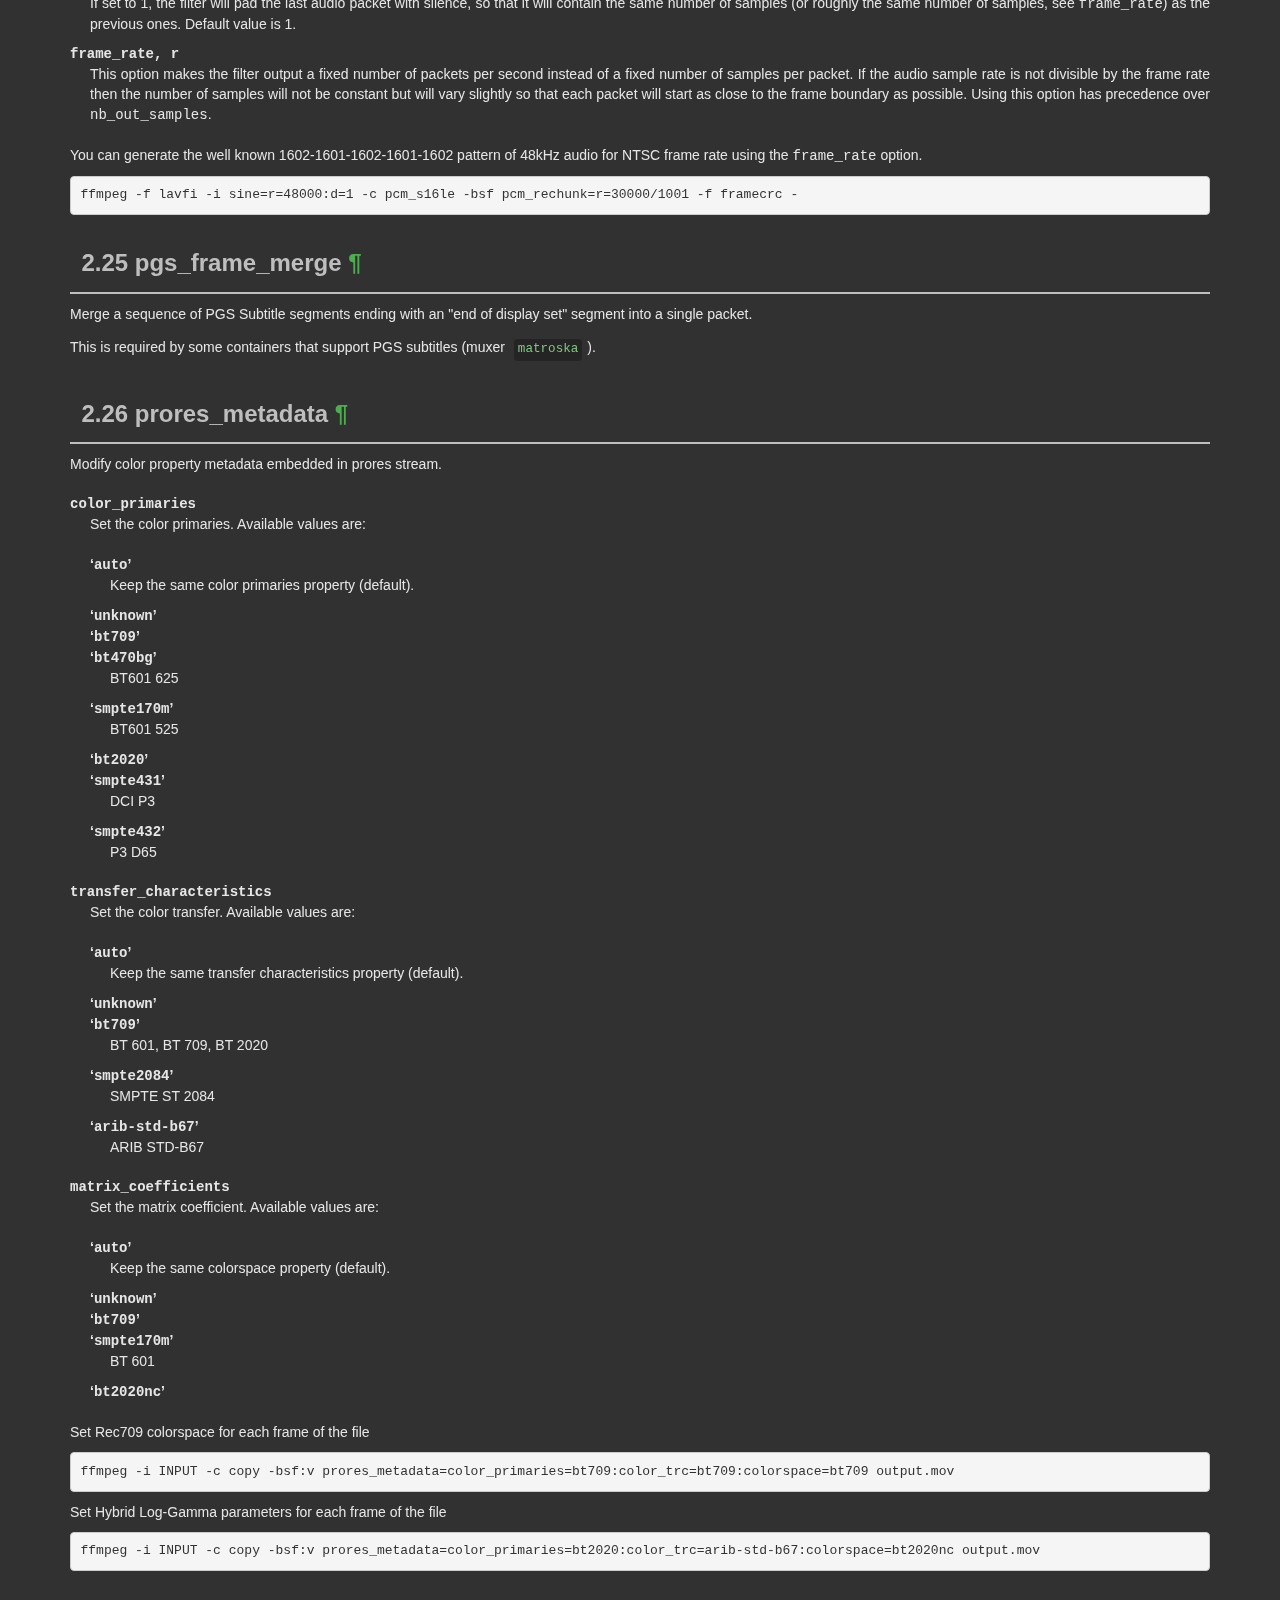
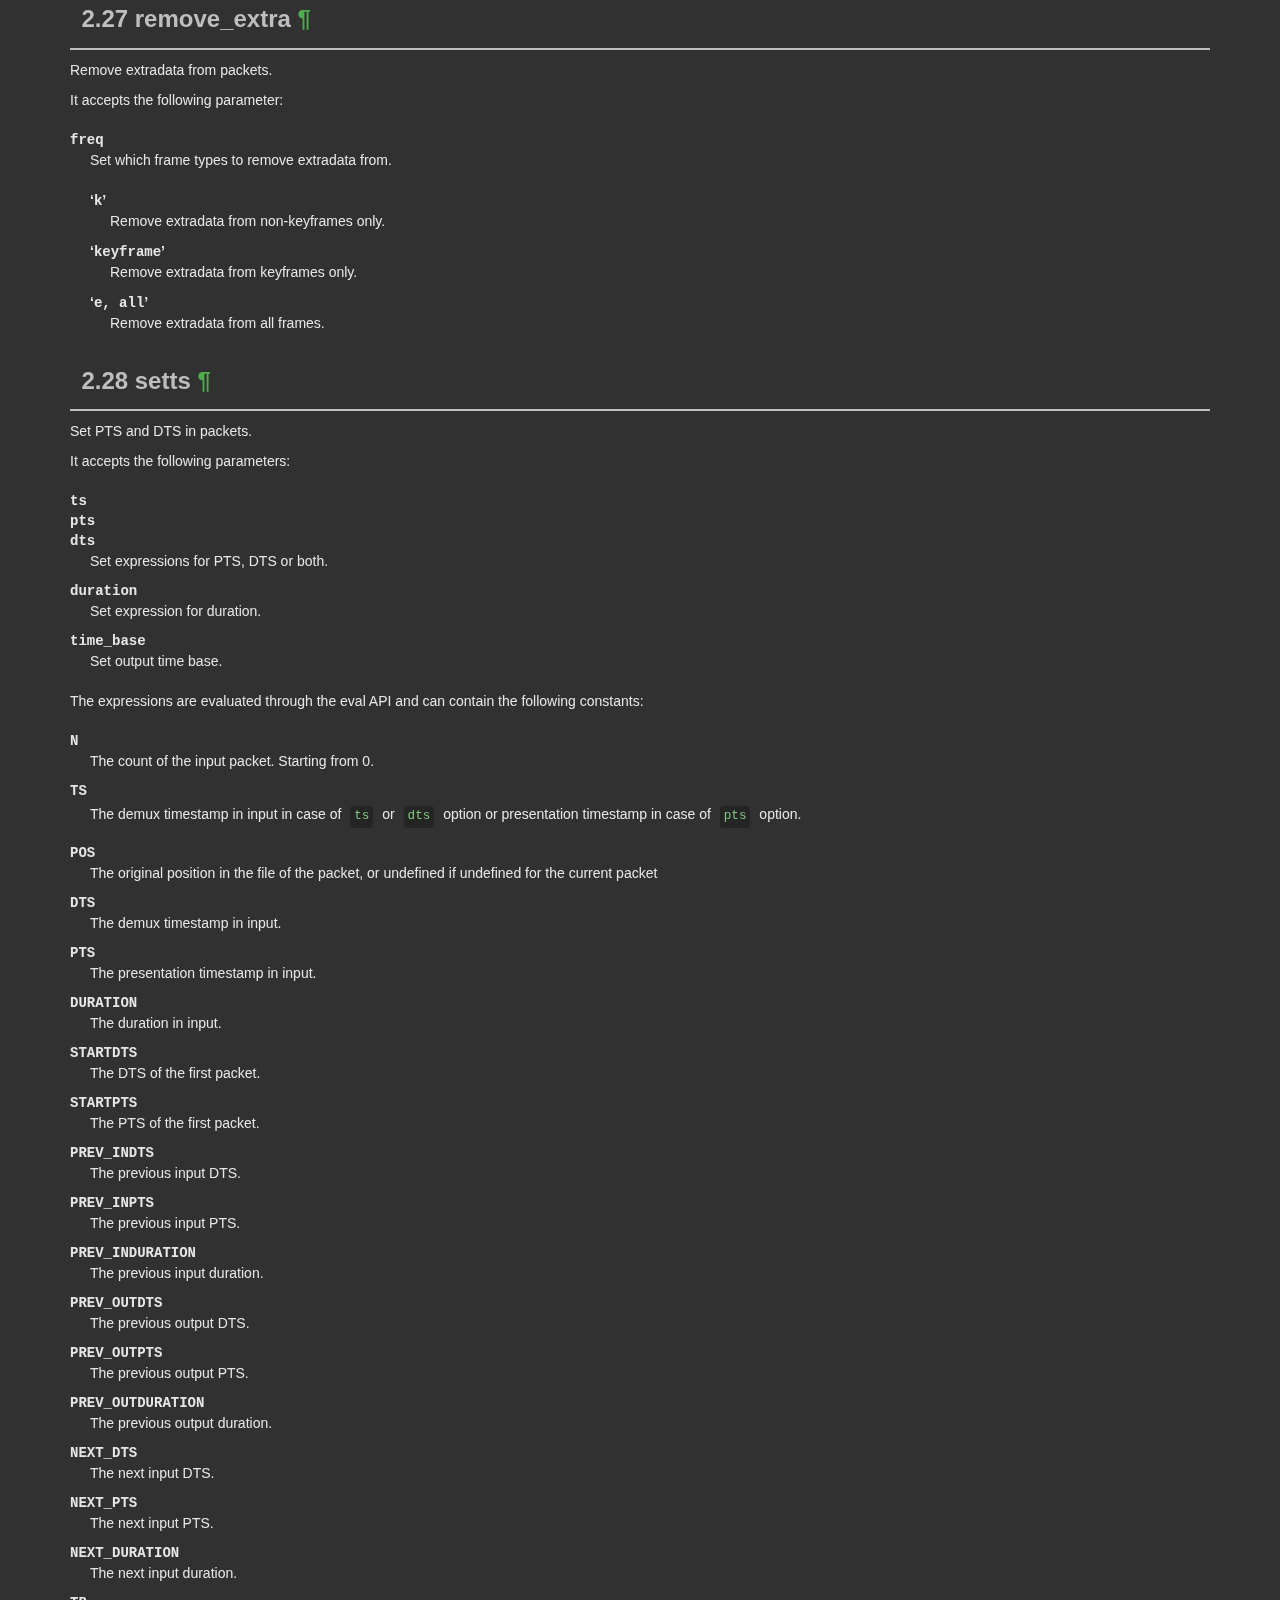
<file: ffmpeg/ffmpeg-7.0.2-essentials_build/doc/ffmpeg-bitstream-filters.html>
<!DOCTYPE html PUBLIC "-//W3C//DTD HTML 4.01 Transitional//EN" "http://www.w3.org/TR/html4/loose.dtd">
<html>
<!-- Created by , GNU Texinfo 7.1 -->
  <head>
    <meta charset="utf-8">
    <title>
      FFmpeg Bitstream Filters Documentation
    </title>
    <meta name="viewport" content="width=device-width,initial-scale=1.0">
    <link rel="stylesheet" type="text/css" href="bootstrap.min.css">
    <link rel="stylesheet" type="text/css" href="style.min.css">
  </head>
  <body>
    <div class="container">
      <h1>
      FFmpeg Bitstream Filters Documentation
      </h1>


<div class="top-level-extent" id="SEC_Top">

<div class="element-contents" id="SEC_Contents">
<h2 class="contents-heading">Table of Contents</h2>

<div class="contents">

<ul class="toc-numbered-mark">
  <li><a id="toc-Description" href="#Description">1 Description</a></li>
  <li><a id="toc-Bitstream-Filters" href="#Bitstream-Filters">2 Bitstream Filters</a>
  <ul class="toc-numbered-mark">
    <li><a id="toc-aac_005fadtstoasc" href="#aac_005fadtstoasc">2.1 aac_adtstoasc</a></li>
    <li><a id="toc-av1_005fmetadata" href="#av1_005fmetadata">2.2 av1_metadata</a></li>
    <li><a id="toc-chomp" href="#chomp">2.3 chomp</a></li>
    <li><a id="toc-dca_005fcore" href="#dca_005fcore">2.4 dca_core</a></li>
    <li><a id="toc-dump_005fextra" href="#dump_005fextra">2.5 dump_extra</a></li>
    <li><a id="toc-dv_005ferror_005fmarker" href="#dv_005ferror_005fmarker">2.6 dv_error_marker</a></li>
    <li><a id="toc-eac3_005fcore" href="#eac3_005fcore">2.7 eac3_core</a></li>
    <li><a id="toc-extract_005fextradata" href="#extract_005fextradata">2.8 extract_extradata</a></li>
    <li><a id="toc-filter_005funits" href="#filter_005funits">2.9 filter_units</a></li>
    <li><a id="toc-hapqa_005fextract" href="#hapqa_005fextract">2.10 hapqa_extract</a></li>
    <li><a id="toc-h264_005fmetadata" href="#h264_005fmetadata">2.11 h264_metadata</a></li>
    <li><a id="toc-h264_005fmp4toannexb" href="#h264_005fmp4toannexb">2.12 h264_mp4toannexb</a></li>
    <li><a id="toc-h264_005fredundant_005fpps" href="#h264_005fredundant_005fpps">2.13 h264_redundant_pps</a></li>
    <li><a id="toc-hevc_005fmetadata" href="#hevc_005fmetadata">2.14 hevc_metadata</a></li>
    <li><a id="toc-hevc_005fmp4toannexb" href="#hevc_005fmp4toannexb">2.15 hevc_mp4toannexb</a></li>
    <li><a id="toc-imxdump" href="#imxdump">2.16 imxdump</a></li>
    <li><a id="toc-mjpeg2jpeg" href="#mjpeg2jpeg">2.17 mjpeg2jpeg</a></li>
    <li><a id="toc-mjpegadump" href="#mjpegadump">2.18 mjpegadump</a></li>
    <li><a id="toc-mov2textsub-1" href="#mov2textsub-1">2.19 mov2textsub</a></li>
    <li><a id="toc-mpeg2_005fmetadata" href="#mpeg2_005fmetadata">2.20 mpeg2_metadata</a></li>
    <li><a id="toc-mpeg4_005funpack_005fbframes" href="#mpeg4_005funpack_005fbframes">2.21 mpeg4_unpack_bframes</a></li>
    <li><a id="toc-noise" href="#noise">2.22 noise</a>
    <ul class="toc-numbered-mark">
      <li><a id="toc-Examples" href="#Examples">2.22.1 Examples</a></li>
    </ul></li>
    <li><a id="toc-null" href="#null">2.23 null</a></li>
    <li><a id="toc-pcm_005frechunk" href="#pcm_005frechunk">2.24 pcm_rechunk</a></li>
    <li><a id="toc-pgs_005fframe_005fmerge" href="#pgs_005fframe_005fmerge">2.25 pgs_frame_merge</a></li>
    <li><a id="toc-prores_005fmetadata" href="#prores_005fmetadata">2.26 prores_metadata</a></li>
    <li><a id="toc-remove_005fextra" href="#remove_005fextra">2.27 remove_extra</a></li>
    <li><a id="toc-setts" href="#setts">2.28 setts</a></li>
    <li><a id="toc-showinfo" href="#showinfo">2.29 showinfo</a></li>
    <li><a id="toc-text2movsub-1" href="#text2movsub-1">2.30 text2movsub</a></li>
    <li><a id="toc-trace_005fheaders" href="#trace_005fheaders">2.31 trace_headers</a></li>
    <li><a id="toc-truehd_005fcore" href="#truehd_005fcore">2.32 truehd_core</a></li>
    <li><a id="toc-vp9_005fmetadata" href="#vp9_005fmetadata">2.33 vp9_metadata</a></li>
    <li><a id="toc-vp9_005fsuperframe" href="#vp9_005fsuperframe">2.34 vp9_superframe</a></li>
    <li><a id="toc-vp9_005fsuperframe_005fsplit" href="#vp9_005fsuperframe_005fsplit">2.35 vp9_superframe_split</a></li>
    <li><a id="toc-vp9_005fraw_005freorder" href="#vp9_005fraw_005freorder">2.36 vp9_raw_reorder</a></li>
  </ul></li>
  <li><a id="toc-See-Also" href="#See-Also">3 See Also</a></li>
  <li><a id="toc-Authors" href="#Authors">4 Authors</a></li>
</ul>
</div>
</div>

<ul class="mini-toc">
<li><a href="#Description" accesskey="1">Description</a></li>
<li><a href="#Bitstream-Filters" accesskey="2">Bitstream Filters</a></li>
<li><a href="#See-Also" accesskey="3">See Also</a></li>
<li><a href="#Authors" accesskey="4">Authors</a></li>
</ul>
<div class="chapter-level-extent" id="Description">
<h2 class="chapter"><span>1 Description<a class="copiable-link" href="#Description"> &para;</a></span></h2>

<p>This document describes the bitstream filters provided by the
libavcodec library.
</p>
<p>A bitstream filter operates on the encoded stream data, and performs
bitstream level modifications without performing decoding.
</p>

</div>
<div class="chapter-level-extent" id="Bitstream-Filters">
<h2 class="chapter"><span>2 Bitstream Filters<a class="copiable-link" href="#Bitstream-Filters"> &para;</a></span></h2>

<p>When you configure your FFmpeg build, all the supported bitstream
filters are enabled by default. You can list all available ones using
the configure option <code class="code">--list-bsfs</code>.
</p>
<p>You can disable all the bitstream filters using the configure option
<code class="code">--disable-bsfs</code>, and selectively enable any bitstream filter using
the option <code class="code">--enable-bsf=BSF</code>, or you can disable a particular
bitstream filter using the option <code class="code">--disable-bsf=BSF</code>.
</p>
<p>The option <code class="code">-bsfs</code> of the ff* tools will display the list of
all the supported bitstream filters included in your build.
</p>
<p>The ff* tools have a -bsf option applied per stream, taking a
comma-separated list of filters, whose parameters follow the filter
name after a &rsquo;=&rsquo;.
</p>
<div class="example">
<pre class="example-preformatted">ffmpeg -i INPUT -c:v copy -bsf:v filter1[=opt1=str1:opt2=str2][,filter2] OUTPUT
</pre></div>

<p>Below is a description of the currently available bitstream filters,
with their parameters, if any.
</p>
<ul class="mini-toc">
<li><a href="#aac_005fadtstoasc" accesskey="1">aac_adtstoasc</a></li>
<li><a href="#av1_005fmetadata" accesskey="2">av1_metadata</a></li>
<li><a href="#chomp" accesskey="3">chomp</a></li>
<li><a href="#dca_005fcore" accesskey="4">dca_core</a></li>
<li><a href="#dump_005fextra" accesskey="5">dump_extra</a></li>
<li><a href="#dv_005ferror_005fmarker" accesskey="6">dv_error_marker</a></li>
<li><a href="#eac3_005fcore" accesskey="7">eac3_core</a></li>
<li><a href="#extract_005fextradata" accesskey="8">extract_extradata</a></li>
<li><a href="#filter_005funits" accesskey="9">filter_units</a></li>
<li><a href="#hapqa_005fextract">hapqa_extract</a></li>
<li><a href="#h264_005fmetadata">h264_metadata</a></li>
<li><a href="#h264_005fmp4toannexb">h264_mp4toannexb</a></li>
<li><a href="#h264_005fredundant_005fpps">h264_redundant_pps</a></li>
<li><a href="#hevc_005fmetadata">hevc_metadata</a></li>
<li><a href="#hevc_005fmp4toannexb">hevc_mp4toannexb</a></li>
<li><a href="#imxdump">imxdump</a></li>
<li><a href="#mjpeg2jpeg">mjpeg2jpeg</a></li>
<li><a href="#mjpegadump">mjpegadump</a></li>
<li><a href="#mov2textsub-1">mov2textsub</a></li>
<li><a href="#mpeg2_005fmetadata">mpeg2_metadata</a></li>
<li><a href="#mpeg4_005funpack_005fbframes">mpeg4_unpack_bframes</a></li>
<li><a href="#noise">noise</a></li>
<li><a href="#null">null</a></li>
<li><a href="#pcm_005frechunk">pcm_rechunk</a></li>
<li><a href="#pgs_005fframe_005fmerge">pgs_frame_merge</a></li>
<li><a href="#prores_005fmetadata">prores_metadata</a></li>
<li><a href="#remove_005fextra">remove_extra</a></li>
<li><a href="#setts">setts</a></li>
<li><a href="#showinfo">showinfo</a></li>
<li><a href="#text2movsub-1">text2movsub</a></li>
<li><a href="#trace_005fheaders">trace_headers</a></li>
<li><a href="#truehd_005fcore">truehd_core</a></li>
<li><a href="#vp9_005fmetadata">vp9_metadata</a></li>
<li><a href="#vp9_005fsuperframe">vp9_superframe</a></li>
<li><a href="#vp9_005fsuperframe_005fsplit">vp9_superframe_split</a></li>
<li><a href="#vp9_005fraw_005freorder">vp9_raw_reorder</a></li>
</ul>
<div class="section-level-extent" id="aac_005fadtstoasc">
<h3 class="section"><span>2.1 aac_adtstoasc<a class="copiable-link" href="#aac_005fadtstoasc"> &para;</a></span></h3>

<p>Convert MPEG-2/4 AAC ADTS to an MPEG-4 Audio Specific Configuration
bitstream.
</p>
<p>This filter creates an MPEG-4 AudioSpecificConfig from an MPEG-2/4
ADTS header and removes the ADTS header.
</p>
<p>This filter is required for example when copying an AAC stream from a
raw ADTS AAC or an MPEG-TS container to MP4A-LATM, to an FLV file, or
to MOV/MP4 files and related formats such as 3GP or M4A. Please note
that it is auto-inserted for MP4A-LATM and MOV/MP4 and related formats.
</p>
</div>
<div class="section-level-extent" id="av1_005fmetadata">
<h3 class="section"><span>2.2 av1_metadata<a class="copiable-link" href="#av1_005fmetadata"> &para;</a></span></h3>

<p>Modify metadata embedded in an AV1 stream.
</p>
<dl class="table">
<dt><samp class="option">td</samp></dt>
<dd><p>Insert or remove temporal delimiter OBUs in all temporal units of the
stream.
</p>
<dl class="table">
<dt>&lsquo;<samp class="samp">insert</samp>&rsquo;</dt>
<dd><p>Insert a TD at the beginning of every TU which does not already have one.
</p></dd>
<dt>&lsquo;<samp class="samp">remove</samp>&rsquo;</dt>
<dd><p>Remove the TD from the beginning of every TU which has one.
</p></dd>
</dl>

</dd>
<dt><samp class="option">color_primaries</samp></dt>
<dt><samp class="option">transfer_characteristics</samp></dt>
<dt><samp class="option">matrix_coefficients</samp></dt>
<dd><p>Set the color description fields in the stream (see AV1 section 6.4.2).
</p>
</dd>
<dt><samp class="option">color_range</samp></dt>
<dd><p>Set the color range in the stream (see AV1 section 6.4.2; note that
this cannot be set for streams using BT.709 primaries, sRGB transfer
characteristic and identity (RGB) matrix coefficients).
</p><dl class="table">
<dt>&lsquo;<samp class="samp">tv</samp>&rsquo;</dt>
<dd><p>Limited range.
</p></dd>
<dt>&lsquo;<samp class="samp">pc</samp>&rsquo;</dt>
<dd><p>Full range.
</p></dd>
</dl>

</dd>
<dt><samp class="option">chroma_sample_position</samp></dt>
<dd><p>Set the chroma sample location in the stream (see AV1 section 6.4.2).
This can only be set for 4:2:0 streams.
</p>
<dl class="table">
<dt>&lsquo;<samp class="samp">vertical</samp>&rsquo;</dt>
<dd><p>Left position (matching the default in MPEG-2 and H.264).
</p></dd>
<dt>&lsquo;<samp class="samp">colocated</samp>&rsquo;</dt>
<dd><p>Top-left position.
</p></dd>
</dl>

</dd>
<dt><samp class="option">tick_rate</samp></dt>
<dd><p>Set the tick rate (<em class="emph">time_scale / num_units_in_display_tick</em>) in
the timing info in the sequence header.
</p></dd>
<dt><samp class="option">num_ticks_per_picture</samp></dt>
<dd><p>Set the number of ticks in each picture, to indicate that the stream
has a fixed framerate.  Ignored if <samp class="option">tick_rate</samp> is not also set.
</p>
</dd>
<dt><samp class="option">delete_padding</samp></dt>
<dd><p>Deletes Padding OBUs.
</p>
</dd>
</dl>

</div>
<div class="section-level-extent" id="chomp">
<h3 class="section"><span>2.3 chomp<a class="copiable-link" href="#chomp"> &para;</a></span></h3>

<p>Remove zero padding at the end of a packet.
</p>
</div>
<div class="section-level-extent" id="dca_005fcore">
<h3 class="section"><span>2.4 dca_core<a class="copiable-link" href="#dca_005fcore"> &para;</a></span></h3>

<p>Extract the core from a DCA/DTS stream, dropping extensions such as
DTS-HD.
</p>
</div>
<div class="section-level-extent" id="dump_005fextra">
<h3 class="section"><span>2.5 dump_extra<a class="copiable-link" href="#dump_005fextra"> &para;</a></span></h3>

<p>Add extradata to the beginning of the filtered packets except when
said packets already exactly begin with the extradata that is intended
to be added.
</p>
<dl class="table">
<dt><samp class="option">freq</samp></dt>
<dd><p>The additional argument specifies which packets should be filtered.
It accepts the values:
</p><dl class="table">
<dt>&lsquo;<samp class="samp">k</samp>&rsquo;</dt>
<dt>&lsquo;<samp class="samp">keyframe</samp>&rsquo;</dt>
<dd><p>add extradata to all key packets
</p>
</dd>
<dt>&lsquo;<samp class="samp">e</samp>&rsquo;</dt>
<dt>&lsquo;<samp class="samp">all</samp>&rsquo;</dt>
<dd><p>add extradata to all packets
</p></dd>
</dl>
</dd>
</dl>

<p>If not specified it is assumed &lsquo;<samp class="samp">k</samp>&rsquo;.
</p>
<p>For example the following <code class="command">ffmpeg</code> command forces a global
header (thus disabling individual packet headers) in the H.264 packets
generated by the <code class="code">libx264</code> encoder, but corrects them by adding
the header stored in extradata to the key packets:
</p><div class="example">
<pre class="example-preformatted">ffmpeg -i INPUT -map 0 -flags:v +global_header -c:v libx264 -bsf:v dump_extra out.ts
</pre></div>

</div>
<div class="section-level-extent" id="dv_005ferror_005fmarker">
<h3 class="section"><span>2.6 dv_error_marker<a class="copiable-link" href="#dv_005ferror_005fmarker"> &para;</a></span></h3>

<p>Blocks in DV which are marked as damaged are replaced by blocks of the specified color.
</p>
<dl class="table">
<dt><samp class="option">color</samp></dt>
<dd><p>The color to replace damaged blocks by
</p></dd>
<dt><samp class="option">sta</samp></dt>
<dd><p>A 16 bit mask which specifies which of the 16 possible error status values are
to be replaced by colored blocks. 0xFFFE is the default which replaces all non 0
error status values.
</p><dl class="table">
<dt>&lsquo;<samp class="samp">ok</samp>&rsquo;</dt>
<dd><p>No error, no concealment
</p></dd>
<dt>&lsquo;<samp class="samp">err</samp>&rsquo;</dt>
<dd><p>Error, No concealment
</p></dd>
<dt>&lsquo;<samp class="samp">res</samp>&rsquo;</dt>
<dd><p>Reserved
</p></dd>
<dt>&lsquo;<samp class="samp">notok</samp>&rsquo;</dt>
<dd><p>Error or concealment
</p></dd>
<dt>&lsquo;<samp class="samp">notres</samp>&rsquo;</dt>
<dd><p>Not reserved
</p></dd>
<dt>&lsquo;<samp class="samp">Aa, Ba, Ca, Ab, Bb, Cb, A, B, C, a, b, erri, erru</samp>&rsquo;</dt>
<dd><p>The specific error status code
</p></dd>
</dl>
<p>see page 44-46 or section 5.5 of
<a class="url" href="http://web.archive.org/web/20060927044735/http://www.smpte.org/smpte_store/standards/pdf/s314m.pdf">http://web.archive.org/web/20060927044735/http://www.smpte.org/smpte_store/standards/pdf/s314m.pdf</a>
</p>
</dd>
</dl>

</div>
<div class="section-level-extent" id="eac3_005fcore">
<h3 class="section"><span>2.7 eac3_core<a class="copiable-link" href="#eac3_005fcore"> &para;</a></span></h3>

<p>Extract the core from a E-AC-3 stream, dropping extra channels.
</p>
</div>
<div class="section-level-extent" id="extract_005fextradata">
<h3 class="section"><span>2.8 extract_extradata<a class="copiable-link" href="#extract_005fextradata"> &para;</a></span></h3>

<p>Extract the in-band extradata.
</p>
<p>Certain codecs allow the long-term headers (e.g. MPEG-2 sequence headers,
or H.264/HEVC (VPS/)SPS/PPS) to be transmitted either &quot;in-band&quot; (i.e. as a part
of the bitstream containing the coded frames) or &quot;out of band&quot; (e.g. on the
container level). This latter form is called &quot;extradata&quot; in FFmpeg terminology.
</p>
<p>This bitstream filter detects the in-band headers and makes them available as
extradata.
</p>
<dl class="table">
<dt><samp class="option">remove</samp></dt>
<dd><p>When this option is enabled, the long-term headers are removed from the
bitstream after extraction.
</p></dd>
</dl>

</div>
<div class="section-level-extent" id="filter_005funits">
<h3 class="section"><span>2.9 filter_units<a class="copiable-link" href="#filter_005funits"> &para;</a></span></h3>

<p>Remove units with types in or not in a given set from the stream.
</p>
<dl class="table">
<dt><samp class="option">pass_types</samp></dt>
<dd><p>List of unit types or ranges of unit types to pass through while removing
all others.  This is specified as a &rsquo;|&rsquo;-separated list of unit type values
or ranges of values with &rsquo;-&rsquo;.
</p>
</dd>
<dt><samp class="option">remove_types</samp></dt>
<dd><p>Identical to <samp class="option">pass_types</samp>, except the units in the given set
removed and all others passed through.
</p></dd>
</dl>

<p>The types used by pass_types and remove_types correspond to NAL unit types
(nal_unit_type) in H.264, HEVC and H.266 (see Table 7-1 in the H.264
and HEVC specifications or Table 5 in the H.266 specification), to
marker values for JPEG (without 0xFF prefix) and to start codes without
start code prefix (i.e. the byte following the 0x000001) for MPEG-2.
For VP8 and VP9, every unit has type zero.
</p>
<p>Extradata is unchanged by this transformation, but note that if the stream
contains inline parameter sets then the output may be unusable if they are
removed.
</p>
<p>For example, to remove all non-VCL NAL units from an H.264 stream:
</p><div class="example">
<pre class="example-preformatted">ffmpeg -i INPUT -c:v copy -bsf:v 'filter_units=pass_types=1-5' OUTPUT
</pre></div>

<p>To remove all AUDs, SEI and filler from an H.265 stream:
</p><div class="example">
<pre class="example-preformatted">ffmpeg -i INPUT -c:v copy -bsf:v 'filter_units=remove_types=35|38-40' OUTPUT
</pre></div>

<p>To remove all user data from a MPEG-2 stream, including Closed Captions:
</p><div class="example">
<pre class="example-preformatted">ffmpeg -i INPUT -c:v copy -bsf:v 'filter_units=remove_types=178' OUTPUT
</pre></div>

<p>To remove all SEI from a H264 stream, including Closed Captions:
</p><div class="example">
<pre class="example-preformatted">ffmpeg -i INPUT -c:v copy -bsf:v 'filter_units=remove_types=6' OUTPUT
</pre></div>

<p>To remove all prefix and suffix SEI from a HEVC stream, including Closed Captions and dynamic HDR:
</p><div class="example">
<pre class="example-preformatted">ffmpeg -i INPUT -c:v copy -bsf:v 'filter_units=remove_types=39|40' OUTPUT
</pre></div>

</div>
<div class="section-level-extent" id="hapqa_005fextract">
<h3 class="section"><span>2.10 hapqa_extract<a class="copiable-link" href="#hapqa_005fextract"> &para;</a></span></h3>

<p>Extract Rgb or Alpha part of an HAPQA file, without recompression, in order to create an HAPQ or an HAPAlphaOnly file.
</p>
<dl class="table">
<dt><samp class="option">texture</samp></dt>
<dd><p>Specifies the texture to keep.
</p>
<dl class="table">
<dt><samp class="option">color</samp></dt>
<dt><samp class="option">alpha</samp></dt>
</dl>

</dd>
</dl>

<p>Convert HAPQA to HAPQ
</p><div class="example">
<pre class="example-preformatted">ffmpeg -i hapqa_inputfile.mov -c copy -bsf:v hapqa_extract=texture=color -tag:v HapY -metadata:s:v:0 encoder=&quot;HAPQ&quot; hapq_file.mov
</pre></div>

<p>Convert HAPQA to HAPAlphaOnly
</p><div class="example">
<pre class="example-preformatted">ffmpeg -i hapqa_inputfile.mov -c copy -bsf:v hapqa_extract=texture=alpha -tag:v HapA -metadata:s:v:0 encoder=&quot;HAPAlpha Only&quot; hapalphaonly_file.mov
</pre></div>

</div>
<div class="section-level-extent" id="h264_005fmetadata">
<h3 class="section"><span>2.11 h264_metadata<a class="copiable-link" href="#h264_005fmetadata"> &para;</a></span></h3>

<p>Modify metadata embedded in an H.264 stream.
</p>
<dl class="table">
<dt><samp class="option">aud</samp></dt>
<dd><p>Insert or remove AUD NAL units in all access units of the stream.
</p>
<dl class="table">
<dt>&lsquo;<samp class="samp">pass</samp>&rsquo;</dt>
<dt>&lsquo;<samp class="samp">insert</samp>&rsquo;</dt>
<dt>&lsquo;<samp class="samp">remove</samp>&rsquo;</dt>
</dl>

<p>Default is pass.
</p>
</dd>
<dt><samp class="option">sample_aspect_ratio</samp></dt>
<dd><p>Set the sample aspect ratio of the stream in the VUI parameters.
See H.264 table E-1.
</p>
</dd>
<dt><samp class="option">overscan_appropriate_flag</samp></dt>
<dd><p>Set whether the stream is suitable for display using overscan
or not (see H.264 section E.2.1).
</p>
</dd>
<dt><samp class="option">video_format</samp></dt>
<dt><samp class="option">video_full_range_flag</samp></dt>
<dd><p>Set the video format in the stream (see H.264 section E.2.1 and
table E-2).
</p>
</dd>
<dt><samp class="option">colour_primaries</samp></dt>
<dt><samp class="option">transfer_characteristics</samp></dt>
<dt><samp class="option">matrix_coefficients</samp></dt>
<dd><p>Set the colour description in the stream (see H.264 section E.2.1
and tables E-3, E-4 and E-5).
</p>
</dd>
<dt><samp class="option">chroma_sample_loc_type</samp></dt>
<dd><p>Set the chroma sample location in the stream (see H.264 section
E.2.1 and figure E-1).
</p>
</dd>
<dt><samp class="option">tick_rate</samp></dt>
<dd><p>Set the tick rate (time_scale / num_units_in_tick) in the VUI
parameters.  This is the smallest time unit representable in the
stream, and in many cases represents the field rate of the stream
(double the frame rate).
</p></dd>
<dt><samp class="option">fixed_frame_rate_flag</samp></dt>
<dd><p>Set whether the stream has fixed framerate - typically this indicates
that the framerate is exactly half the tick rate, but the exact
meaning is dependent on interlacing and the picture structure (see
H.264 section E.2.1 and table E-6).
</p></dd>
<dt><samp class="option">zero_new_constraint_set_flags</samp></dt>
<dd><p>Zero constraint_set4_flag and constraint_set5_flag in the SPS. These
bits were reserved in a previous version of the H.264 spec, and thus
some hardware decoders require these to be zero. The result of zeroing
this is still a valid bitstream.
</p>
</dd>
<dt><samp class="option">crop_left</samp></dt>
<dt><samp class="option">crop_right</samp></dt>
<dt><samp class="option">crop_top</samp></dt>
<dt><samp class="option">crop_bottom</samp></dt>
<dd><p>Set the frame cropping offsets in the SPS.  These values will replace
the current ones if the stream is already cropped.
</p>
<p>These fields are set in pixels.  Note that some sizes may not be
representable if the chroma is subsampled or the stream is interlaced
(see H.264 section 7.4.2.1.1).
</p>
</dd>
<dt><samp class="option">sei_user_data</samp></dt>
<dd><p>Insert a string as SEI unregistered user data.  The argument must
be of the form <em class="emph">UUID+string</em>, where the UUID is as hex digits
possibly separated by hyphens, and the string can be anything.
</p>
<p>For example, &lsquo;<samp class="samp">086f3693-b7b3-4f2c-9653-21492feee5b8+hello</samp>&rsquo; will
insert the string &ldquo;hello&rdquo; associated with the given UUID.
</p>
</dd>
<dt><samp class="option">delete_filler</samp></dt>
<dd><p>Deletes both filler NAL units and filler SEI messages.
</p>
</dd>
<dt><samp class="option">display_orientation</samp></dt>
<dd><p>Insert, extract or remove Display orientation SEI messages.
See H.264 section D.1.27 and D.2.27 for syntax and semantics.
</p>
<dl class="table">
<dt>&lsquo;<samp class="samp">pass</samp>&rsquo;</dt>
<dt>&lsquo;<samp class="samp">insert</samp>&rsquo;</dt>
<dt>&lsquo;<samp class="samp">remove</samp>&rsquo;</dt>
<dt>&lsquo;<samp class="samp">extract</samp>&rsquo;</dt>
</dl>

<p>Default is pass.
</p>
<p>Insert mode works in conjunction with <code class="code">rotate</code> and <code class="code">flip</code> options.
Any pre-existing Display orientation messages will be removed in insert or remove mode.
Extract mode attaches the display matrix to the packet as side data.
</p>
</dd>
<dt><samp class="option">rotate</samp></dt>
<dd><p>Set rotation in display orientation SEI (anticlockwise angle in degrees).
Range is -360 to +360. Default is NaN.
</p>
</dd>
<dt><samp class="option">flip</samp></dt>
<dd><p>Set flip in display orientation SEI.
</p>
<dl class="table">
<dt>&lsquo;<samp class="samp">horizontal</samp>&rsquo;</dt>
<dt>&lsquo;<samp class="samp">vertical</samp>&rsquo;</dt>
</dl>

<p>Default is unset.
</p>
</dd>
<dt><samp class="option">level</samp></dt>
<dd><p>Set the level in the SPS.  Refer to H.264 section A.3 and tables A-1
to A-5.
</p>
<p>The argument must be the name of a level (for example, &lsquo;<samp class="samp">4.2</samp>&rsquo;), a
level_idc value (for example, &lsquo;<samp class="samp">42</samp>&rsquo;), or the special name &lsquo;<samp class="samp">auto</samp>&rsquo;
indicating that the filter should attempt to guess the level from the
input stream properties.
</p>
</dd>
</dl>

</div>
<div class="section-level-extent" id="h264_005fmp4toannexb">
<h3 class="section"><span>2.12 h264_mp4toannexb<a class="copiable-link" href="#h264_005fmp4toannexb"> &para;</a></span></h3>

<p>Convert an H.264 bitstream from length prefixed mode to start code
prefixed mode (as defined in the Annex B of the ITU-T H.264
specification).
</p>
<p>This is required by some streaming formats, typically the MPEG-2
transport stream format (muxer <code class="code">mpegts</code>).
</p>
<p>For example to remux an MP4 file containing an H.264 stream to mpegts
format with <code class="command">ffmpeg</code>, you can use the command:
</p>
<div class="example">
<pre class="example-preformatted">ffmpeg -i INPUT.mp4 -codec copy -bsf:v h264_mp4toannexb OUTPUT.ts
</pre></div>

<p>Please note that this filter is auto-inserted for MPEG-TS (muxer
<code class="code">mpegts</code>) and raw H.264 (muxer <code class="code">h264</code>) output formats.
</p>
</div>
<div class="section-level-extent" id="h264_005fredundant_005fpps">
<h3 class="section"><span>2.13 h264_redundant_pps<a class="copiable-link" href="#h264_005fredundant_005fpps"> &para;</a></span></h3>

<p>This applies a specific fixup to some Blu-ray streams which contain
redundant PPSs modifying irrelevant parameters of the stream which
confuse other transformations which require correct extradata.
</p>
</div>
<div class="section-level-extent" id="hevc_005fmetadata">
<h3 class="section"><span>2.14 hevc_metadata<a class="copiable-link" href="#hevc_005fmetadata"> &para;</a></span></h3>

<p>Modify metadata embedded in an HEVC stream.
</p>
<dl class="table">
<dt><samp class="option">aud</samp></dt>
<dd><p>Insert or remove AUD NAL units in all access units of the stream.
</p>
<dl class="table">
<dt>&lsquo;<samp class="samp">insert</samp>&rsquo;</dt>
<dt>&lsquo;<samp class="samp">remove</samp>&rsquo;</dt>
</dl>

</dd>
<dt><samp class="option">sample_aspect_ratio</samp></dt>
<dd><p>Set the sample aspect ratio in the stream in the VUI parameters.
</p>
</dd>
<dt><samp class="option">video_format</samp></dt>
<dt><samp class="option">video_full_range_flag</samp></dt>
<dd><p>Set the video format in the stream (see H.265 section E.3.1 and
table E.2).
</p>
</dd>
<dt><samp class="option">colour_primaries</samp></dt>
<dt><samp class="option">transfer_characteristics</samp></dt>
<dt><samp class="option">matrix_coefficients</samp></dt>
<dd><p>Set the colour description in the stream (see H.265 section E.3.1
and tables E.3, E.4 and E.5).
</p>
</dd>
<dt><samp class="option">chroma_sample_loc_type</samp></dt>
<dd><p>Set the chroma sample location in the stream (see H.265 section
E.3.1 and figure E.1).
</p>
</dd>
<dt><samp class="option">tick_rate</samp></dt>
<dd><p>Set the tick rate in the VPS and VUI parameters (time_scale /
num_units_in_tick). Combined with <samp class="option">num_ticks_poc_diff_one</samp>, this can
set a constant framerate in the stream.  Note that it is likely to be
overridden by container parameters when the stream is in a container.
</p>
</dd>
<dt><samp class="option">num_ticks_poc_diff_one</samp></dt>
<dd><p>Set poc_proportional_to_timing_flag in VPS and VUI and use this value
to set num_ticks_poc_diff_one_minus1 (see H.265 sections 7.4.3.1 and
E.3.1).  Ignored if <samp class="option">tick_rate</samp> is not also set.
</p>
</dd>
<dt><samp class="option">crop_left</samp></dt>
<dt><samp class="option">crop_right</samp></dt>
<dt><samp class="option">crop_top</samp></dt>
<dt><samp class="option">crop_bottom</samp></dt>
<dd><p>Set the conformance window cropping offsets in the SPS.  These values
will replace the current ones if the stream is already cropped.
</p>
<p>These fields are set in pixels.  Note that some sizes may not be
representable if the chroma is subsampled (H.265 section 7.4.3.2.1).
</p>
</dd>
<dt><samp class="option">level</samp></dt>
<dd><p>Set the level in the VPS and SPS.  See H.265 section A.4 and tables
A.6 and A.7.
</p>
<p>The argument must be the name of a level (for example, &lsquo;<samp class="samp">5.1</samp>&rsquo;), a
<em class="emph">general_level_idc</em> value (for example, &lsquo;<samp class="samp">153</samp>&rsquo; for level 5.1),
or the special name &lsquo;<samp class="samp">auto</samp>&rsquo; indicating that the filter should
attempt to guess the level from the input stream properties.
</p>
</dd>
</dl>

</div>
<div class="section-level-extent" id="hevc_005fmp4toannexb">
<h3 class="section"><span>2.15 hevc_mp4toannexb<a class="copiable-link" href="#hevc_005fmp4toannexb"> &para;</a></span></h3>

<p>Convert an HEVC/H.265 bitstream from length prefixed mode to start code
prefixed mode (as defined in the Annex B of the ITU-T H.265
specification).
</p>
<p>This is required by some streaming formats, typically the MPEG-2
transport stream format (muxer <code class="code">mpegts</code>).
</p>
<p>For example to remux an MP4 file containing an HEVC stream to mpegts
format with <code class="command">ffmpeg</code>, you can use the command:
</p>
<div class="example">
<pre class="example-preformatted">ffmpeg -i INPUT.mp4 -codec copy -bsf:v hevc_mp4toannexb OUTPUT.ts
</pre></div>

<p>Please note that this filter is auto-inserted for MPEG-TS (muxer
<code class="code">mpegts</code>) and raw HEVC/H.265 (muxer <code class="code">h265</code> or
<code class="code">hevc</code>) output formats.
</p>
</div>
<div class="section-level-extent" id="imxdump">
<h3 class="section"><span>2.16 imxdump<a class="copiable-link" href="#imxdump"> &para;</a></span></h3>

<p>Modifies the bitstream to fit in MOV and to be usable by the Final Cut
Pro decoder. This filter only applies to the mpeg2video codec, and is
likely not needed for Final Cut Pro 7 and newer with the appropriate
<samp class="option">-tag:v</samp>.
</p>
<p>For example, to remux 30 MB/sec NTSC IMX to MOV:
</p>
<div class="example">
<pre class="example-preformatted">ffmpeg -i input.mxf -c copy -bsf:v imxdump -tag:v mx3n output.mov
</pre></div>

</div>
<div class="section-level-extent" id="mjpeg2jpeg">
<h3 class="section"><span>2.17 mjpeg2jpeg<a class="copiable-link" href="#mjpeg2jpeg"> &para;</a></span></h3>

<p>Convert MJPEG/AVI1 packets to full JPEG/JFIF packets.
</p>
<p>MJPEG is a video codec wherein each video frame is essentially a
JPEG image. The individual frames can be extracted without loss,
e.g. by
</p>
<div class="example">
<pre class="example-preformatted">ffmpeg -i ../some_mjpeg.avi -c:v copy frames_%d.jpg
</pre></div>

<p>Unfortunately, these chunks are incomplete JPEG images, because
they lack the DHT segment required for decoding. Quoting from
<a class="url" href="http://www.digitalpreservation.gov/formats/fdd/fdd000063.shtml">http://www.digitalpreservation.gov/formats/fdd/fdd000063.shtml</a>:
</p>
<p>Avery Lee, writing in the rec.video.desktop newsgroup in 2001,
commented that &quot;MJPEG, or at least the MJPEG in AVIs having the
MJPG fourcc, is restricted JPEG with a fixed &ndash; and *omitted* &ndash;
Huffman table. The JPEG must be YCbCr colorspace, it must be 4:2:2,
and it must use basic Huffman encoding, not arithmetic or
progressive. . . . You can indeed extract the MJPEG frames and
decode them with a regular JPEG decoder, but you have to prepend
the DHT segment to them, or else the decoder won&rsquo;t have any idea
how to decompress the data. The exact table necessary is given in
the OpenDML spec.&quot;
</p>
<p>This bitstream filter patches the header of frames extracted from an MJPEG
stream (carrying the AVI1 header ID and lacking a DHT segment) to
produce fully qualified JPEG images.
</p>
<div class="example">
<pre class="example-preformatted">ffmpeg -i mjpeg-movie.avi -c:v copy -bsf:v mjpeg2jpeg frame_%d.jpg
exiftran -i -9 frame*.jpg
ffmpeg -i frame_%d.jpg -c:v copy rotated.avi
</pre></div>

</div>
<div class="section-level-extent" id="mjpegadump">
<h3 class="section"><span>2.18 mjpegadump<a class="copiable-link" href="#mjpegadump"> &para;</a></span></h3>

<p>Add an MJPEG A header to the bitstream, to enable decoding by
Quicktime.
</p>
<a class="anchor" id="mov2textsub"></a></div>
<div class="section-level-extent" id="mov2textsub-1">
<h3 class="section"><span>2.19 mov2textsub<a class="copiable-link" href="#mov2textsub-1"> &para;</a></span></h3>

<p>Extract a representable text file from MOV subtitles, stripping the
metadata header from each subtitle packet.
</p>
<p>See also the <a class="ref" href="#text2movsub">text2movsub</a> filter.
</p>
</div>
<div class="section-level-extent" id="mpeg2_005fmetadata">
<h3 class="section"><span>2.20 mpeg2_metadata<a class="copiable-link" href="#mpeg2_005fmetadata"> &para;</a></span></h3>

<p>Modify metadata embedded in an MPEG-2 stream.
</p>
<dl class="table">
<dt><samp class="option">display_aspect_ratio</samp></dt>
<dd><p>Set the display aspect ratio in the stream.
</p>
<p>The following fixed values are supported:
</p><dl class="table">
<dt><samp class="option">4/3</samp></dt>
<dt><samp class="option">16/9</samp></dt>
<dt><samp class="option">221/100</samp></dt>
</dl>
<p>Any other value will result in square pixels being signalled instead
(see H.262 section 6.3.3 and table 6-3).
</p>
</dd>
<dt><samp class="option">frame_rate</samp></dt>
<dd><p>Set the frame rate in the stream.  This is constructed from a table
of known values combined with a small multiplier and divisor - if
the supplied value is not exactly representable, the nearest
representable value will be used instead (see H.262 section 6.3.3
and table 6-4).
</p>
</dd>
<dt><samp class="option">video_format</samp></dt>
<dd><p>Set the video format in the stream (see H.262 section 6.3.6 and
table 6-6).
</p>
</dd>
<dt><samp class="option">colour_primaries</samp></dt>
<dt><samp class="option">transfer_characteristics</samp></dt>
<dt><samp class="option">matrix_coefficients</samp></dt>
<dd><p>Set the colour description in the stream (see H.262 section 6.3.6
and tables 6-7, 6-8 and 6-9).
</p>
</dd>
</dl>

</div>
<div class="section-level-extent" id="mpeg4_005funpack_005fbframes">
<h3 class="section"><span>2.21 mpeg4_unpack_bframes<a class="copiable-link" href="#mpeg4_005funpack_005fbframes"> &para;</a></span></h3>

<p>Unpack DivX-style packed B-frames.
</p>
<p>DivX-style packed B-frames are not valid MPEG-4 and were only a
workaround for the broken Video for Windows subsystem.
They use more space, can cause minor AV sync issues, require more
CPU power to decode (unless the player has some decoded picture queue
to compensate the 2,0,2,0 frame per packet style) and cause
trouble if copied into a standard container like mp4 or mpeg-ps/ts,
because MPEG-4 decoders may not be able to decode them, since they are
not valid MPEG-4.
</p>
<p>For example to fix an AVI file containing an MPEG-4 stream with
DivX-style packed B-frames using <code class="command">ffmpeg</code>, you can use the command:
</p>
<div class="example">
<pre class="example-preformatted">ffmpeg -i INPUT.avi -codec copy -bsf:v mpeg4_unpack_bframes OUTPUT.avi
</pre></div>

</div>
<div class="section-level-extent" id="noise">
<h3 class="section"><span>2.22 noise<a class="copiable-link" href="#noise"> &para;</a></span></h3>

<p>Damages the contents of packets or simply drops them without damaging the
container. Can be used for fuzzing or testing error resilience/concealment.
</p>
<p>Parameters:
</p><dl class="table">
<dt><samp class="option">amount</samp></dt>
<dd><p>Accepts an expression whose evaluation per-packet determines how often bytes in that
packet will be modified. A value below 0 will result in a variable frequency.
Default is 0 which results in no modification. However, if neither amount nor drop is specified,
amount will be set to <var class="var">-1</var>. See below for accepted variables.
</p></dd>
<dt><samp class="option">drop</samp></dt>
<dd><p>Accepts an expression evaluated per-packet whose value determines whether that packet is dropped.
Evaluation to a positive value results in the packet being dropped. Evaluation to a negative
value results in a variable chance of it being dropped, roughly inverse in proportion to the magnitude
of the value. Default is 0 which results in no drops. See below for accepted variables.
</p></dd>
<dt><samp class="option">dropamount</samp></dt>
<dd><p>Accepts a non-negative integer, which assigns a variable chance of it being dropped, roughly inverse
in proportion to the value. Default is 0 which results in no drops. This option is kept for backwards
compatibility and is equivalent to setting drop to a negative value with the same magnitude
i.e. <code class="code">dropamount=4</code> is the same as <code class="code">drop=-4</code>. Ignored if drop is also specified.
</p></dd>
</dl>

<p>Both <code class="code">amount</code> and <code class="code">drop</code> accept expressions containing the following variables:
</p>
<dl class="table">
<dt>&lsquo;<samp class="samp">n</samp>&rsquo;</dt>
<dd><p>The index of the packet, starting from zero.
</p></dd>
<dt>&lsquo;<samp class="samp">tb</samp>&rsquo;</dt>
<dd><p>The timebase for packet timestamps.
</p></dd>
<dt>&lsquo;<samp class="samp">pts</samp>&rsquo;</dt>
<dd><p>Packet presentation timestamp.
</p></dd>
<dt>&lsquo;<samp class="samp">dts</samp>&rsquo;</dt>
<dd><p>Packet decoding timestamp.
</p></dd>
<dt>&lsquo;<samp class="samp">nopts</samp>&rsquo;</dt>
<dd><p>Constant representing AV_NOPTS_VALUE.
</p></dd>
<dt>&lsquo;<samp class="samp">startpts</samp>&rsquo;</dt>
<dd><p>First non-AV_NOPTS_VALUE PTS seen in the stream.
</p></dd>
<dt>&lsquo;<samp class="samp">startdts</samp>&rsquo;</dt>
<dd><p>First non-AV_NOPTS_VALUE DTS seen in the stream.
</p></dd>
<dt>&lsquo;<samp class="samp">duration</samp>&rsquo;</dt>
<dt>&lsquo;<samp class="samp">d</samp>&rsquo;</dt>
<dd><p>Packet duration, in timebase units.
</p></dd>
<dt>&lsquo;<samp class="samp">pos</samp>&rsquo;</dt>
<dd><p>Packet position in input; may be -1 when unknown or not set.
</p></dd>
<dt>&lsquo;<samp class="samp">size</samp>&rsquo;</dt>
<dd><p>Packet size, in bytes.
</p></dd>
<dt>&lsquo;<samp class="samp">key</samp>&rsquo;</dt>
<dd><p>Whether packet is marked as a keyframe.
</p></dd>
<dt>&lsquo;<samp class="samp">state</samp>&rsquo;</dt>
<dd><p>A pseudo random integer, primarily derived from the content of packet payload.
</p></dd>
</dl>

<ul class="mini-toc">
<li><a href="#Examples" accesskey="1">Examples</a></li>
</ul>
<div class="subsection-level-extent" id="Examples">
<h4 class="subsection"><span>2.22.1 Examples<a class="copiable-link" href="#Examples"> &para;</a></span></h4>
<p>Apply modification to every byte but don&rsquo;t drop any packets.
</p><div class="example">
<pre class="example-preformatted">ffmpeg -i INPUT -c copy -bsf noise=1 output.mkv
</pre></div>

<p>Drop every video packet not marked as a keyframe after timestamp 30s but do not
modify any of the remaining packets.
</p><div class="example">
<pre class="example-preformatted">ffmpeg -i INPUT -c copy -bsf:v noise=drop='gt(t\,30)*not(key)' output.mkv
</pre></div>

<p>Drop one second of audio every 10 seconds and add some random noise to the rest.
</p><div class="example">
<pre class="example-preformatted">ffmpeg -i INPUT -c copy -bsf:a noise=amount=-1:drop='between(mod(t\,10)\,9\,10)' output.mkv
</pre></div>

</div>
</div>
<div class="section-level-extent" id="null">
<h3 class="section"><span>2.23 null<a class="copiable-link" href="#null"> &para;</a></span></h3>
<p>This bitstream filter passes the packets through unchanged.
</p>
</div>
<div class="section-level-extent" id="pcm_005frechunk">
<h3 class="section"><span>2.24 pcm_rechunk<a class="copiable-link" href="#pcm_005frechunk"> &para;</a></span></h3>

<p>Repacketize PCM audio to a fixed number of samples per packet or a fixed packet
rate per second. This is similar to the <a data-manual="ffmpeg-filters" href="ffmpeg-filters.html#asetnsamples">asetnsamples audio
filter</a> but works on audio packets instead of audio frames.
</p>
<dl class="table">
<dt><samp class="option">nb_out_samples, n</samp></dt>
<dd><p>Set the number of samples per each output audio packet. The number is intended
as the number of samples <em class="emph">per each channel</em>. Default value is 1024.
</p>
</dd>
<dt><samp class="option">pad, p</samp></dt>
<dd><p>If set to 1, the filter will pad the last audio packet with silence, so that it
will contain the same number of samples (or roughly the same number of samples,
see <samp class="option">frame_rate</samp>) as the previous ones. Default value is 1.
</p>
</dd>
<dt><samp class="option">frame_rate, r</samp></dt>
<dd><p>This option makes the filter output a fixed number of packets per second instead
of a fixed number of samples per packet. If the audio sample rate is not
divisible by the frame rate then the number of samples will not be constant but
will vary slightly so that each packet will start as close to the frame
boundary as possible. Using this option has precedence over <samp class="option">nb_out_samples</samp>.
</p></dd>
</dl>

<p>You can generate the well known 1602-1601-1602-1601-1602 pattern of 48kHz audio
for NTSC frame rate using the <samp class="option">frame_rate</samp> option.
</p><div class="example">
<pre class="example-preformatted">ffmpeg -f lavfi -i sine=r=48000:d=1 -c pcm_s16le -bsf pcm_rechunk=r=30000/1001 -f framecrc -
</pre></div>

</div>
<div class="section-level-extent" id="pgs_005fframe_005fmerge">
<h3 class="section"><span>2.25 pgs_frame_merge<a class="copiable-link" href="#pgs_005fframe_005fmerge"> &para;</a></span></h3>

<p>Merge a sequence of PGS Subtitle segments ending with an &quot;end of display set&quot;
segment into a single packet.
</p>
<p>This is required by some containers that support PGS subtitles
(muxer <code class="code">matroska</code>).
</p>
</div>
<div class="section-level-extent" id="prores_005fmetadata">
<h3 class="section"><span>2.26 prores_metadata<a class="copiable-link" href="#prores_005fmetadata"> &para;</a></span></h3>

<p>Modify color property metadata embedded in prores stream.
</p>
<dl class="table">
<dt><samp class="option">color_primaries</samp></dt>
<dd><p>Set the color primaries.
Available values are:
</p>
<dl class="table">
<dt>&lsquo;<samp class="samp">auto</samp>&rsquo;</dt>
<dd><p>Keep the same color primaries property (default).
</p>
</dd>
<dt>&lsquo;<samp class="samp">unknown</samp>&rsquo;</dt>
<dt>&lsquo;<samp class="samp">bt709</samp>&rsquo;</dt>
<dt>&lsquo;<samp class="samp">bt470bg</samp>&rsquo;</dt>
<dd><p>BT601 625
</p>
</dd>
<dt>&lsquo;<samp class="samp">smpte170m</samp>&rsquo;</dt>
<dd><p>BT601 525
</p>
</dd>
<dt>&lsquo;<samp class="samp">bt2020</samp>&rsquo;</dt>
<dt>&lsquo;<samp class="samp">smpte431</samp>&rsquo;</dt>
<dd><p>DCI P3
</p>
</dd>
<dt>&lsquo;<samp class="samp">smpte432</samp>&rsquo;</dt>
<dd><p>P3 D65
</p>
</dd>
</dl>

</dd>
<dt><samp class="option">transfer_characteristics</samp></dt>
<dd><p>Set the color transfer.
Available values are:
</p>
<dl class="table">
<dt>&lsquo;<samp class="samp">auto</samp>&rsquo;</dt>
<dd><p>Keep the same transfer characteristics property (default).
</p>
</dd>
<dt>&lsquo;<samp class="samp">unknown</samp>&rsquo;</dt>
<dt>&lsquo;<samp class="samp">bt709</samp>&rsquo;</dt>
<dd><p>BT 601, BT 709, BT 2020
</p></dd>
<dt>&lsquo;<samp class="samp">smpte2084</samp>&rsquo;</dt>
<dd><p>SMPTE ST 2084
</p></dd>
<dt>&lsquo;<samp class="samp">arib-std-b67</samp>&rsquo;</dt>
<dd><p>ARIB STD-B67
</p></dd>
</dl>


</dd>
<dt><samp class="option">matrix_coefficients</samp></dt>
<dd><p>Set the matrix coefficient.
Available values are:
</p>
<dl class="table">
<dt>&lsquo;<samp class="samp">auto</samp>&rsquo;</dt>
<dd><p>Keep the same colorspace property (default).
</p>
</dd>
<dt>&lsquo;<samp class="samp">unknown</samp>&rsquo;</dt>
<dt>&lsquo;<samp class="samp">bt709</samp>&rsquo;</dt>
<dt>&lsquo;<samp class="samp">smpte170m</samp>&rsquo;</dt>
<dd><p>BT 601
</p>
</dd>
<dt>&lsquo;<samp class="samp">bt2020nc</samp>&rsquo;</dt>
</dl>
</dd>
</dl>

<p>Set Rec709 colorspace for each frame of the file
</p><div class="example">
<pre class="example-preformatted">ffmpeg -i INPUT -c copy -bsf:v prores_metadata=color_primaries=bt709:color_trc=bt709:colorspace=bt709 output.mov
</pre></div>

<p>Set Hybrid Log-Gamma parameters for each frame of the file
</p><div class="example">
<pre class="example-preformatted">ffmpeg -i INPUT -c copy -bsf:v prores_metadata=color_primaries=bt2020:color_trc=arib-std-b67:colorspace=bt2020nc output.mov
</pre></div>

</div>
<div class="section-level-extent" id="remove_005fextra">
<h3 class="section"><span>2.27 remove_extra<a class="copiable-link" href="#remove_005fextra"> &para;</a></span></h3>

<p>Remove extradata from packets.
</p>
<p>It accepts the following parameter:
</p><dl class="table">
<dt><samp class="option">freq</samp></dt>
<dd><p>Set which frame types to remove extradata from.
</p>
<dl class="table">
<dt>&lsquo;<samp class="samp">k</samp>&rsquo;</dt>
<dd><p>Remove extradata from non-keyframes only.
</p>
</dd>
<dt>&lsquo;<samp class="samp">keyframe</samp>&rsquo;</dt>
<dd><p>Remove extradata from keyframes only.
</p>
</dd>
<dt>&lsquo;<samp class="samp">e, all</samp>&rsquo;</dt>
<dd><p>Remove extradata from all frames.
</p>
</dd>
</dl>
</dd>
</dl>

</div>
<div class="section-level-extent" id="setts">
<h3 class="section"><span>2.28 setts<a class="copiable-link" href="#setts"> &para;</a></span></h3>
<p>Set PTS and DTS in packets.
</p>
<p>It accepts the following parameters:
</p><dl class="table">
<dt><samp class="option">ts</samp></dt>
<dt><samp class="option">pts</samp></dt>
<dt><samp class="option">dts</samp></dt>
<dd><p>Set expressions for PTS, DTS or both.
</p></dd>
<dt><samp class="option">duration</samp></dt>
<dd><p>Set expression for duration.
</p></dd>
<dt><samp class="option">time_base</samp></dt>
<dd><p>Set output time base.
</p></dd>
</dl>

<p>The expressions are evaluated through the eval API and can contain the following
constants:
</p>
<dl class="table">
<dt><samp class="option">N</samp></dt>
<dd><p>The count of the input packet. Starting from 0.
</p>
</dd>
<dt><samp class="option">TS</samp></dt>
<dd><p>The demux timestamp in input in case of <code class="code">ts</code> or <code class="code">dts</code> option or presentation
timestamp in case of <code class="code">pts</code> option.
</p>
</dd>
<dt><samp class="option">POS</samp></dt>
<dd><p>The original position in the file of the packet, or undefined if undefined
for the current packet
</p>
</dd>
<dt><samp class="option">DTS</samp></dt>
<dd><p>The demux timestamp in input.
</p>
</dd>
<dt><samp class="option">PTS</samp></dt>
<dd><p>The presentation timestamp in input.
</p>
</dd>
<dt><samp class="option">DURATION</samp></dt>
<dd><p>The duration in input.
</p>
</dd>
<dt><samp class="option">STARTDTS</samp></dt>
<dd><p>The DTS of the first packet.
</p>
</dd>
<dt><samp class="option">STARTPTS</samp></dt>
<dd><p>The PTS of the first packet.
</p>
</dd>
<dt><samp class="option">PREV_INDTS</samp></dt>
<dd><p>The previous input DTS.
</p>
</dd>
<dt><samp class="option">PREV_INPTS</samp></dt>
<dd><p>The previous input PTS.
</p>
</dd>
<dt><samp class="option">PREV_INDURATION</samp></dt>
<dd><p>The previous input duration.
</p>
</dd>
<dt><samp class="option">PREV_OUTDTS</samp></dt>
<dd><p>The previous output DTS.
</p>
</dd>
<dt><samp class="option">PREV_OUTPTS</samp></dt>
<dd><p>The previous output PTS.
</p>
</dd>
<dt><samp class="option">PREV_OUTDURATION</samp></dt>
<dd><p>The previous output duration.
</p>
</dd>
<dt><samp class="option">NEXT_DTS</samp></dt>
<dd><p>The next input DTS.
</p>
</dd>
<dt><samp class="option">NEXT_PTS</samp></dt>
<dd><p>The next input PTS.
</p>
</dd>
<dt><samp class="option">NEXT_DURATION</samp></dt>
<dd><p>The next input duration.
</p>
</dd>
<dt><samp class="option">TB</samp></dt>
<dd><p>The timebase of stream packet belongs.
</p>
</dd>
<dt><samp class="option">TB_OUT</samp></dt>
<dd><p>The output timebase.
</p>
</dd>
<dt><samp class="option">SR</samp></dt>
<dd><p>The sample rate of stream packet belongs.
</p>
</dd>
<dt><samp class="option">NOPTS</samp></dt>
<dd><p>The AV_NOPTS_VALUE constant.
</p></dd>
</dl>

<p>For example, to set PTS equal to DTS (not recommended if B-frames are involved):
</p><div class="example">
<pre class="example-preformatted">ffmpeg -i INPUT -c:a copy -bsf:a setts=pts=DTS out.mkv
</pre></div>

</div>
<div class="section-level-extent" id="showinfo">
<h3 class="section"><span>2.29 showinfo<a class="copiable-link" href="#showinfo"> &para;</a></span></h3>
<p>Log basic packet information. Mainly useful for testing, debugging,
and development.
</p>
<a class="anchor" id="text2movsub"></a></div>
<div class="section-level-extent" id="text2movsub-1">
<h3 class="section"><span>2.30 text2movsub<a class="copiable-link" href="#text2movsub-1"> &para;</a></span></h3>

<p>Convert text subtitles to MOV subtitles (as used by the <code class="code">mov_text</code>
codec) with metadata headers.
</p>
<p>See also the <a class="ref" href="#mov2textsub">mov2textsub</a> filter.
</p>
</div>
<div class="section-level-extent" id="trace_005fheaders">
<h3 class="section"><span>2.31 trace_headers<a class="copiable-link" href="#trace_005fheaders"> &para;</a></span></h3>

<p>Log trace output containing all syntax elements in the coded stream
headers (everything above the level of individual coded blocks).
This can be useful for debugging low-level stream issues.
</p>
<p>Supports AV1, H.264, H.265, (M)JPEG, MPEG-2 and VP9, but depending
on the build only a subset of these may be available.
</p>
</div>
<div class="section-level-extent" id="truehd_005fcore">
<h3 class="section"><span>2.32 truehd_core<a class="copiable-link" href="#truehd_005fcore"> &para;</a></span></h3>

<p>Extract the core from a TrueHD stream, dropping ATMOS data.
</p>
</div>
<div class="section-level-extent" id="vp9_005fmetadata">
<h3 class="section"><span>2.33 vp9_metadata<a class="copiable-link" href="#vp9_005fmetadata"> &para;</a></span></h3>

<p>Modify metadata embedded in a VP9 stream.
</p>
<dl class="table">
<dt><samp class="option">color_space</samp></dt>
<dd><p>Set the color space value in the frame header.  Note that any frame
set to RGB will be implicitly set to PC range and that RGB is
incompatible with profiles 0 and 2.
</p><dl class="table">
<dt>&lsquo;<samp class="samp">unknown</samp>&rsquo;</dt>
<dt>&lsquo;<samp class="samp">bt601</samp>&rsquo;</dt>
<dt>&lsquo;<samp class="samp">bt709</samp>&rsquo;</dt>
<dt>&lsquo;<samp class="samp">smpte170</samp>&rsquo;</dt>
<dt>&lsquo;<samp class="samp">smpte240</samp>&rsquo;</dt>
<dt>&lsquo;<samp class="samp">bt2020</samp>&rsquo;</dt>
<dt>&lsquo;<samp class="samp">rgb</samp>&rsquo;</dt>
</dl>

</dd>
<dt><samp class="option">color_range</samp></dt>
<dd><p>Set the color range value in the frame header.  Note that any value
imposed by the color space will take precedence over this value.
</p><dl class="table">
<dt>&lsquo;<samp class="samp">tv</samp>&rsquo;</dt>
<dt>&lsquo;<samp class="samp">pc</samp>&rsquo;</dt>
</dl>
</dd>
</dl>

</div>
<div class="section-level-extent" id="vp9_005fsuperframe">
<h3 class="section"><span>2.34 vp9_superframe<a class="copiable-link" href="#vp9_005fsuperframe"> &para;</a></span></h3>

<p>Merge VP9 invisible (alt-ref) frames back into VP9 superframes. This
fixes merging of split/segmented VP9 streams where the alt-ref frame
was split from its visible counterpart.
</p>
</div>
<div class="section-level-extent" id="vp9_005fsuperframe_005fsplit">
<h3 class="section"><span>2.35 vp9_superframe_split<a class="copiable-link" href="#vp9_005fsuperframe_005fsplit"> &para;</a></span></h3>

<p>Split VP9 superframes into single frames.
</p>
</div>
<div class="section-level-extent" id="vp9_005fraw_005freorder">
<h3 class="section"><span>2.36 vp9_raw_reorder<a class="copiable-link" href="#vp9_005fraw_005freorder"> &para;</a></span></h3>

<p>Given a VP9 stream with correct timestamps but possibly out of order,
insert additional show-existing-frame packets to correct the ordering.
</p>

</div>
</div>
<div class="chapter-level-extent" id="See-Also">
<h2 class="chapter"><span>3 See Also<a class="copiable-link" href="#See-Also"> &para;</a></span></h2>

<p><a class="url" href="ffmpeg.html">ffmpeg</a>, <a class="url" href="ffplay.html">ffplay</a>, <a class="url" href="ffprobe.html">ffprobe</a>,
<a class="url" href="libavcodec.html">libavcodec</a>
</p>

</div>
<div class="chapter-level-extent" id="Authors">
<h2 class="chapter"><span>4 Authors<a class="copiable-link" href="#Authors"> &para;</a></span></h2>

<p>The FFmpeg developers.
</p>
<p>For details about the authorship, see the Git history of the project
(https://git.ffmpeg.org/ffmpeg), e.g. by typing the command
<code class="command">git log</code> in the FFmpeg source directory, or browsing the
online repository at <a class="url" href="https://git.ffmpeg.org/ffmpeg">https://git.ffmpeg.org/ffmpeg</a>.
</p>
<p>Maintainers for the specific components are listed in the file
<samp class="file">MAINTAINERS</samp> in the source code tree.
</p>

</div>
</div>
      <p style="font-size: small;">
        This document was generated using <a class="uref" href="https://www.gnu.org/software/texinfo/"><em class="emph">makeinfo</em></a>.
      </p>
    </div>
  </body>
</html>
</file>
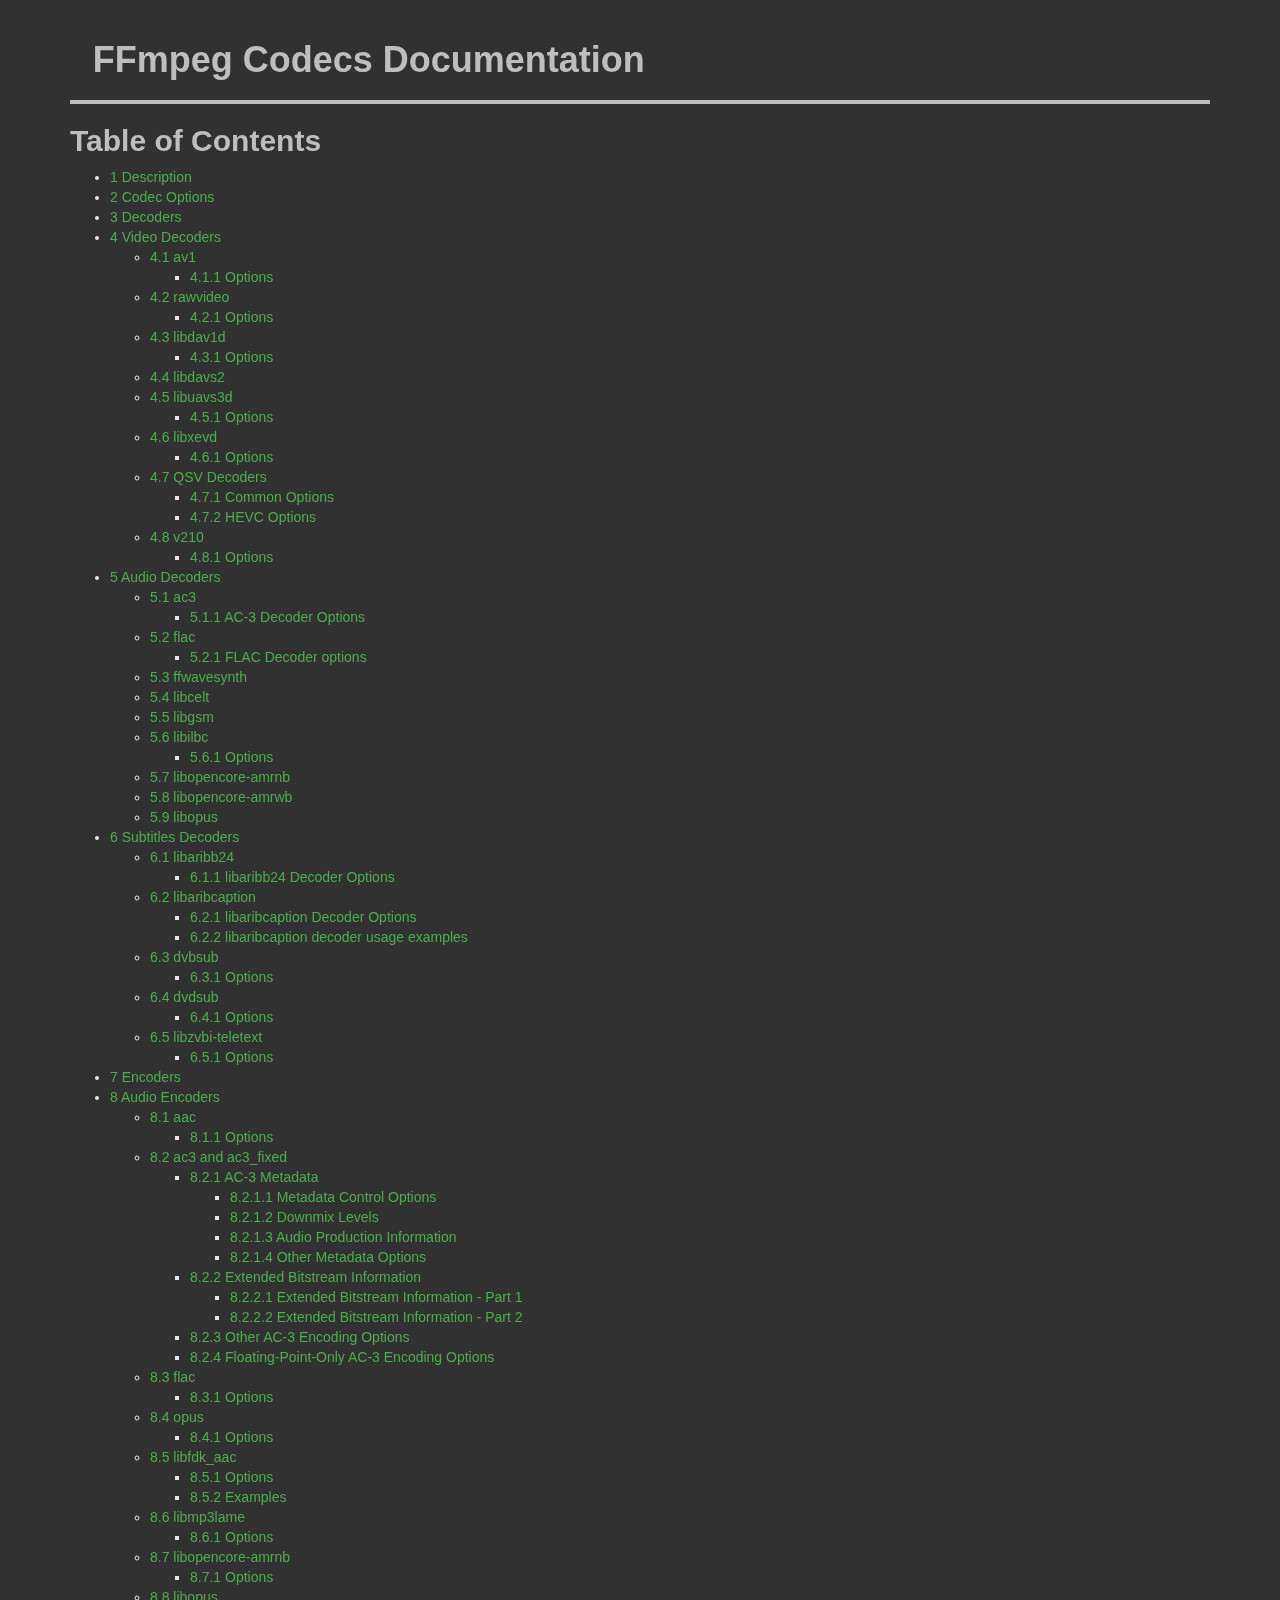
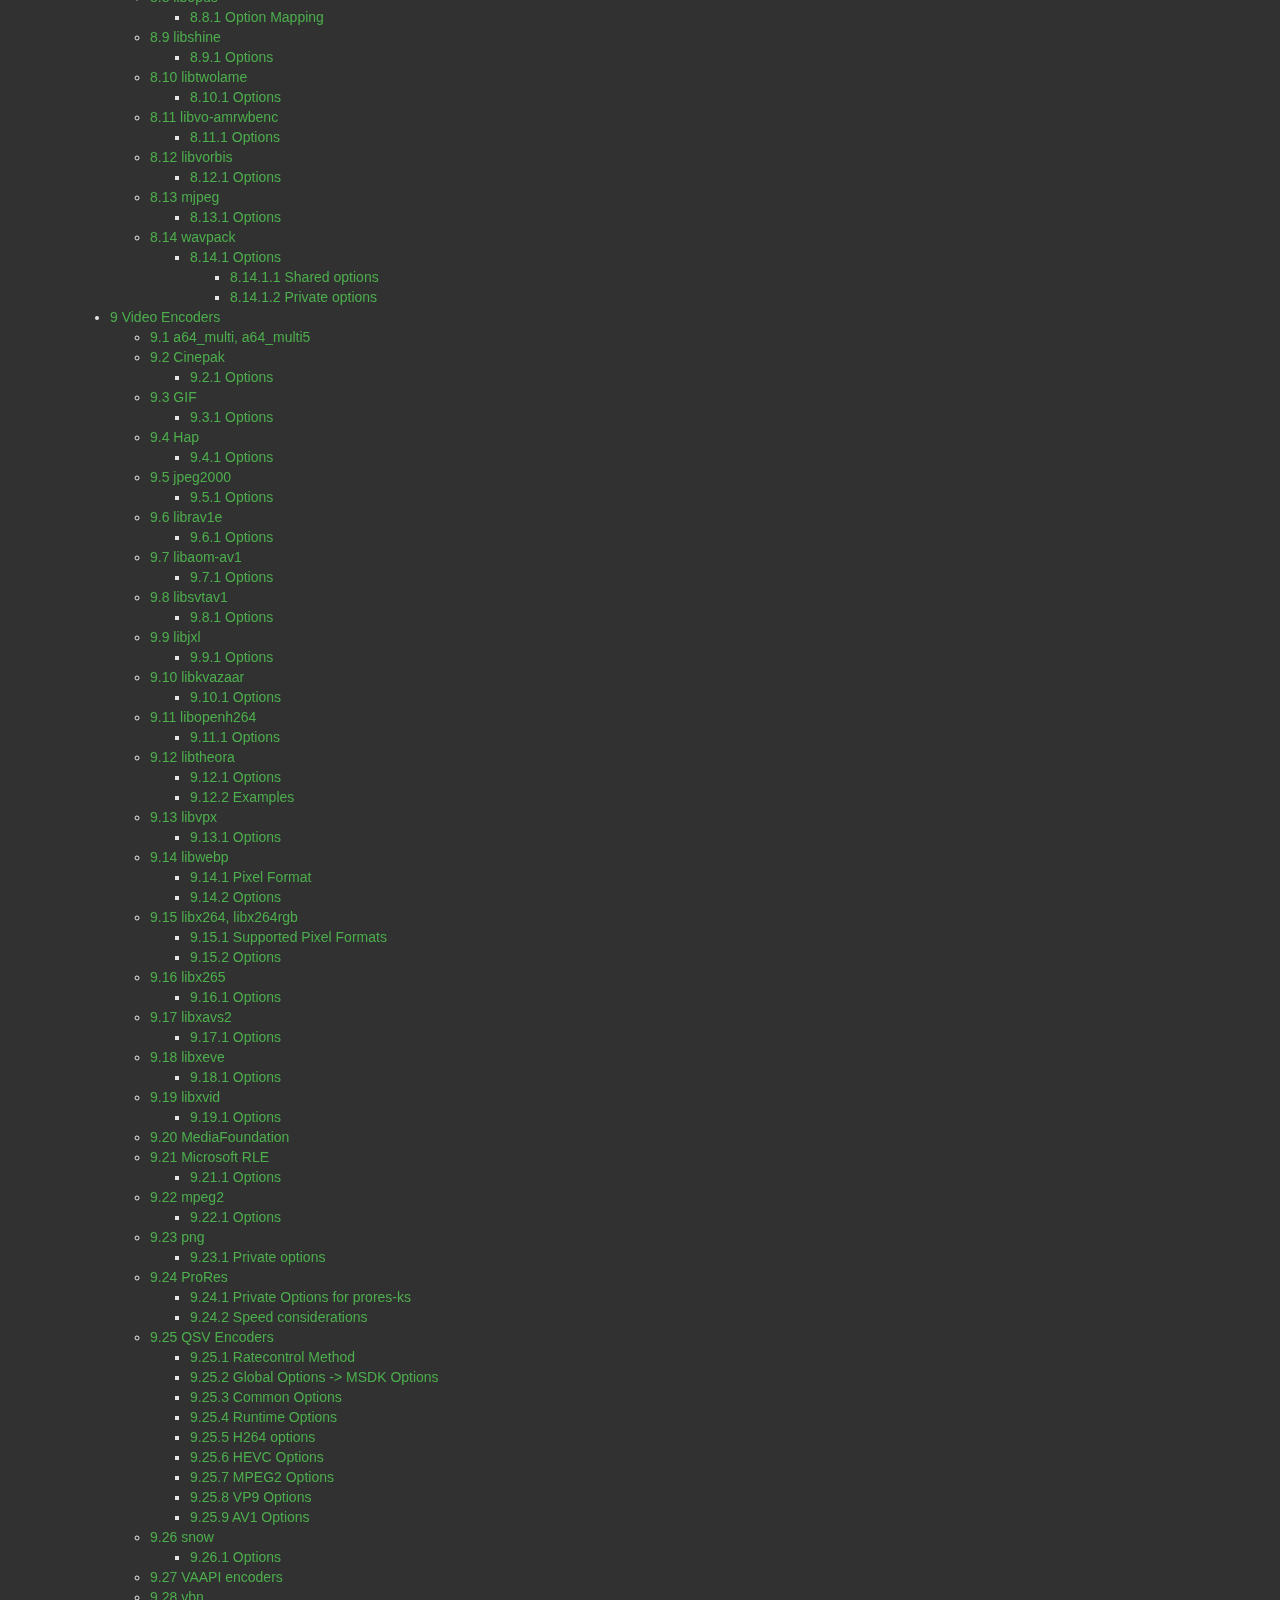
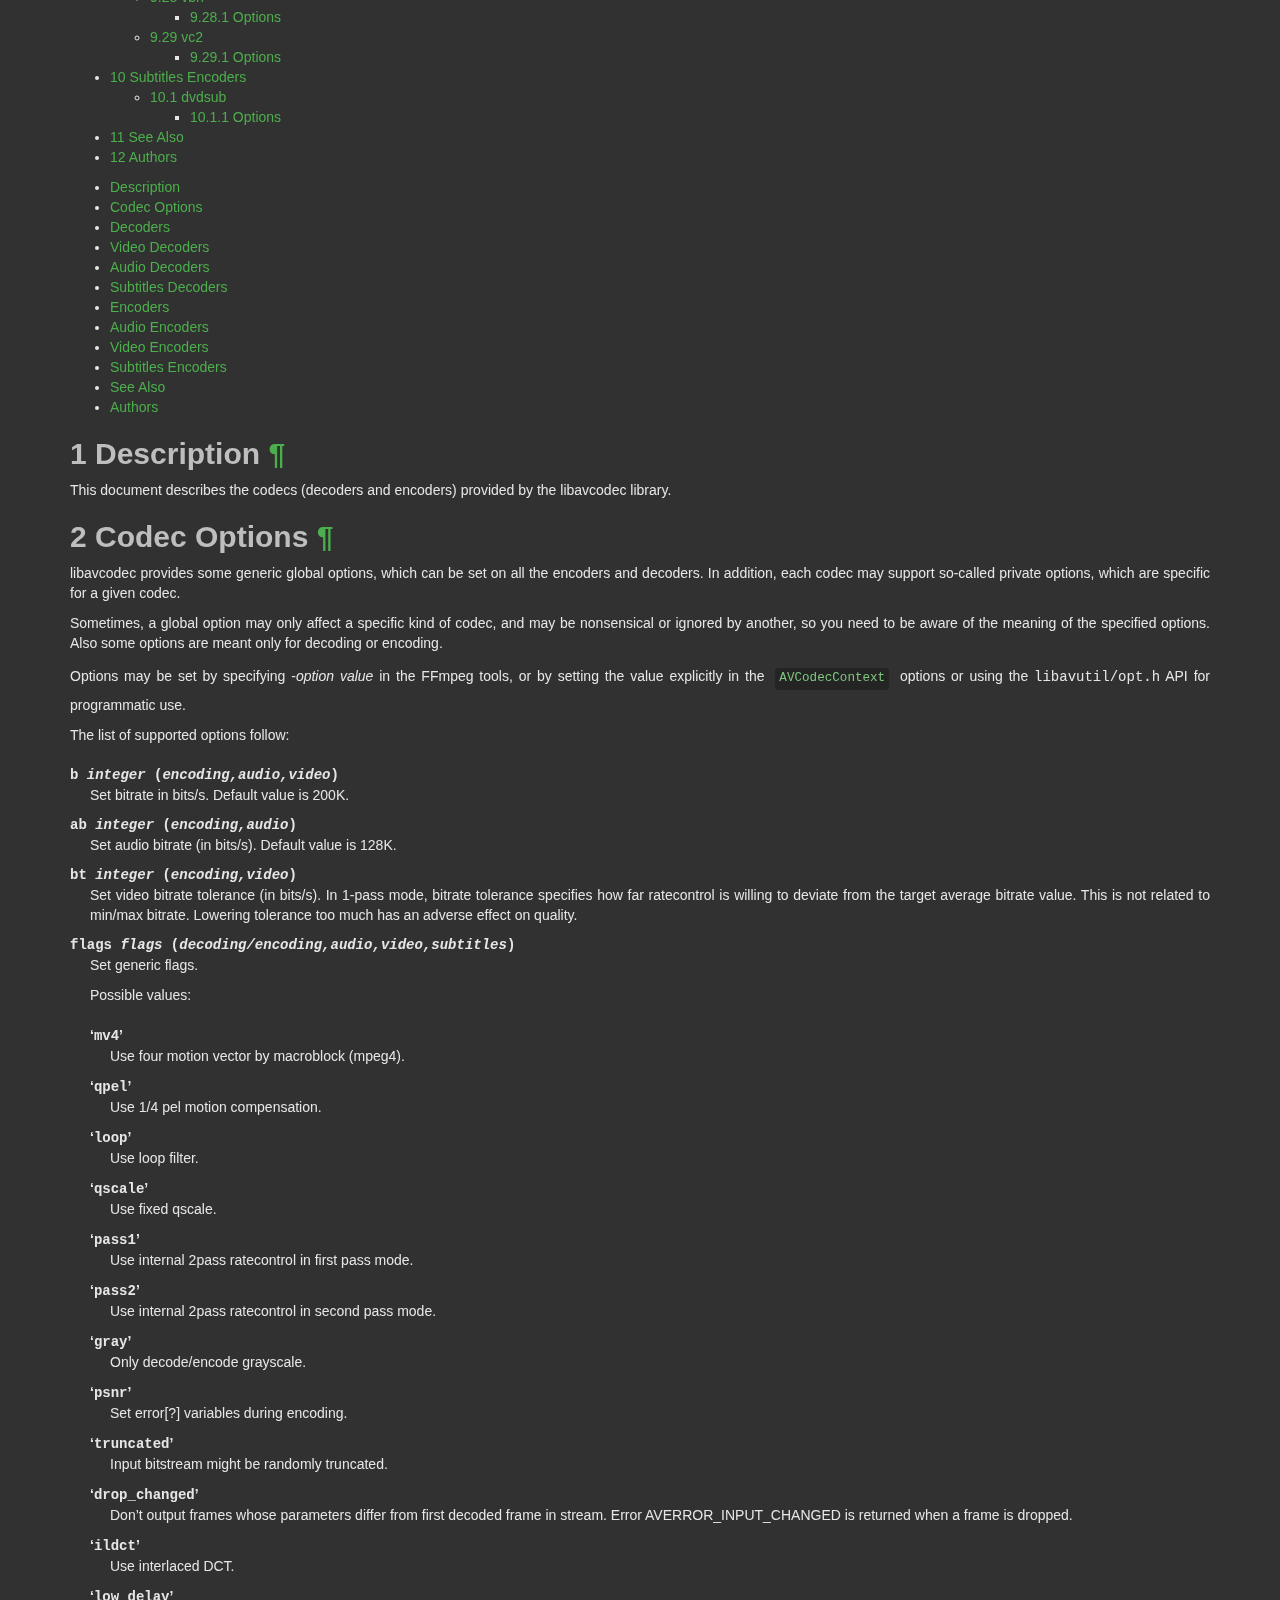
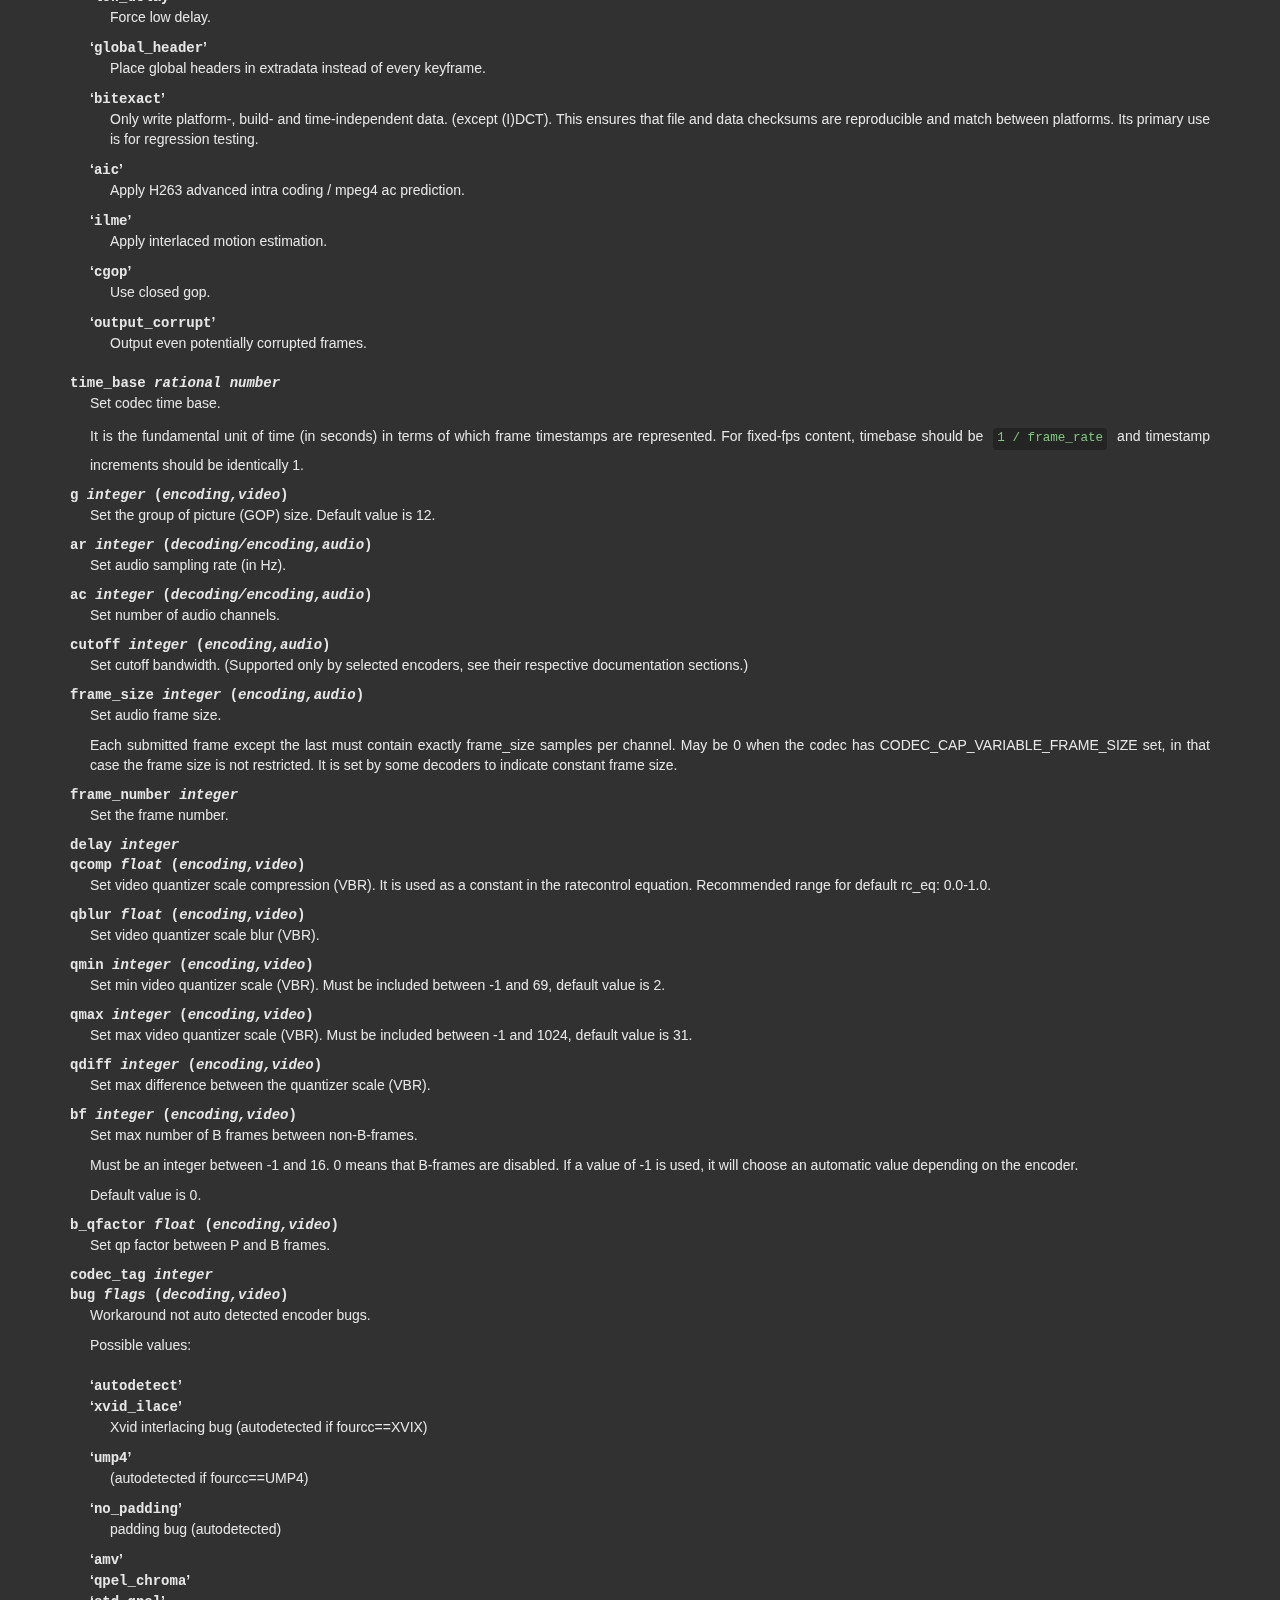
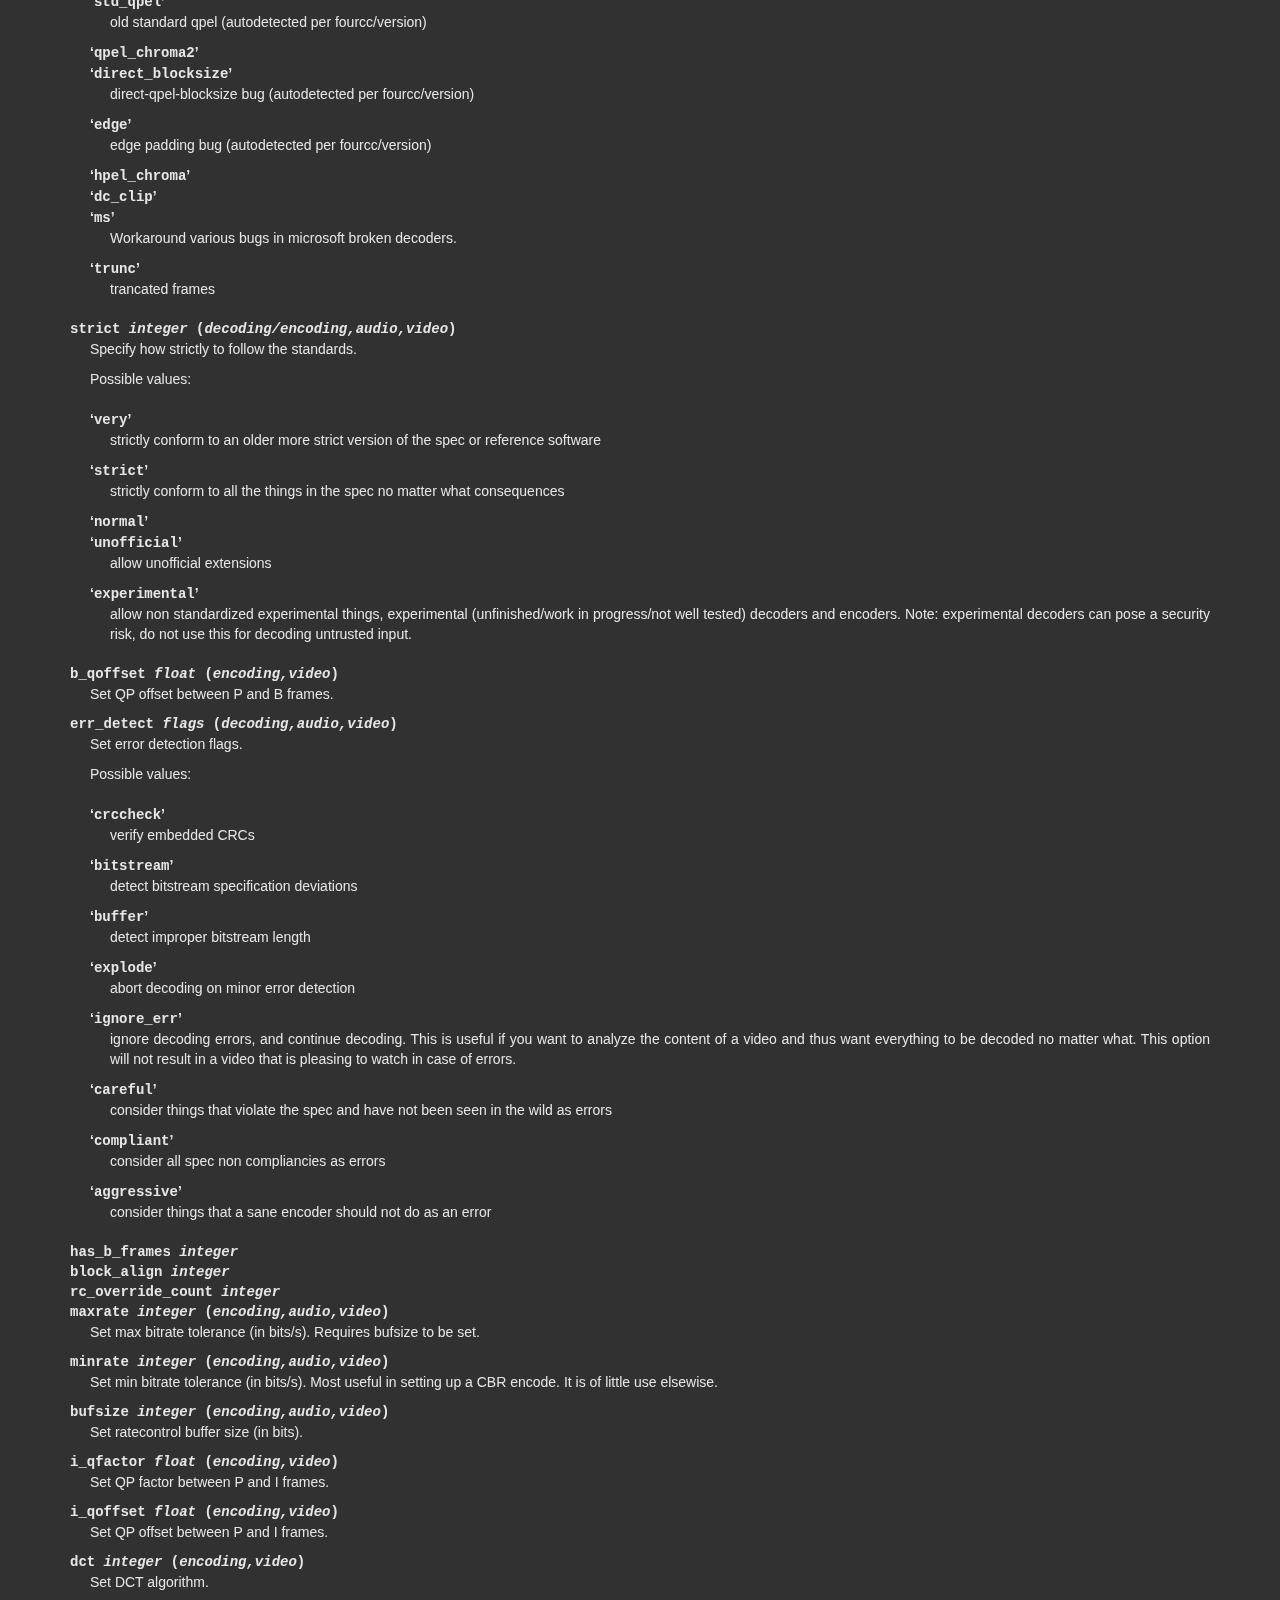
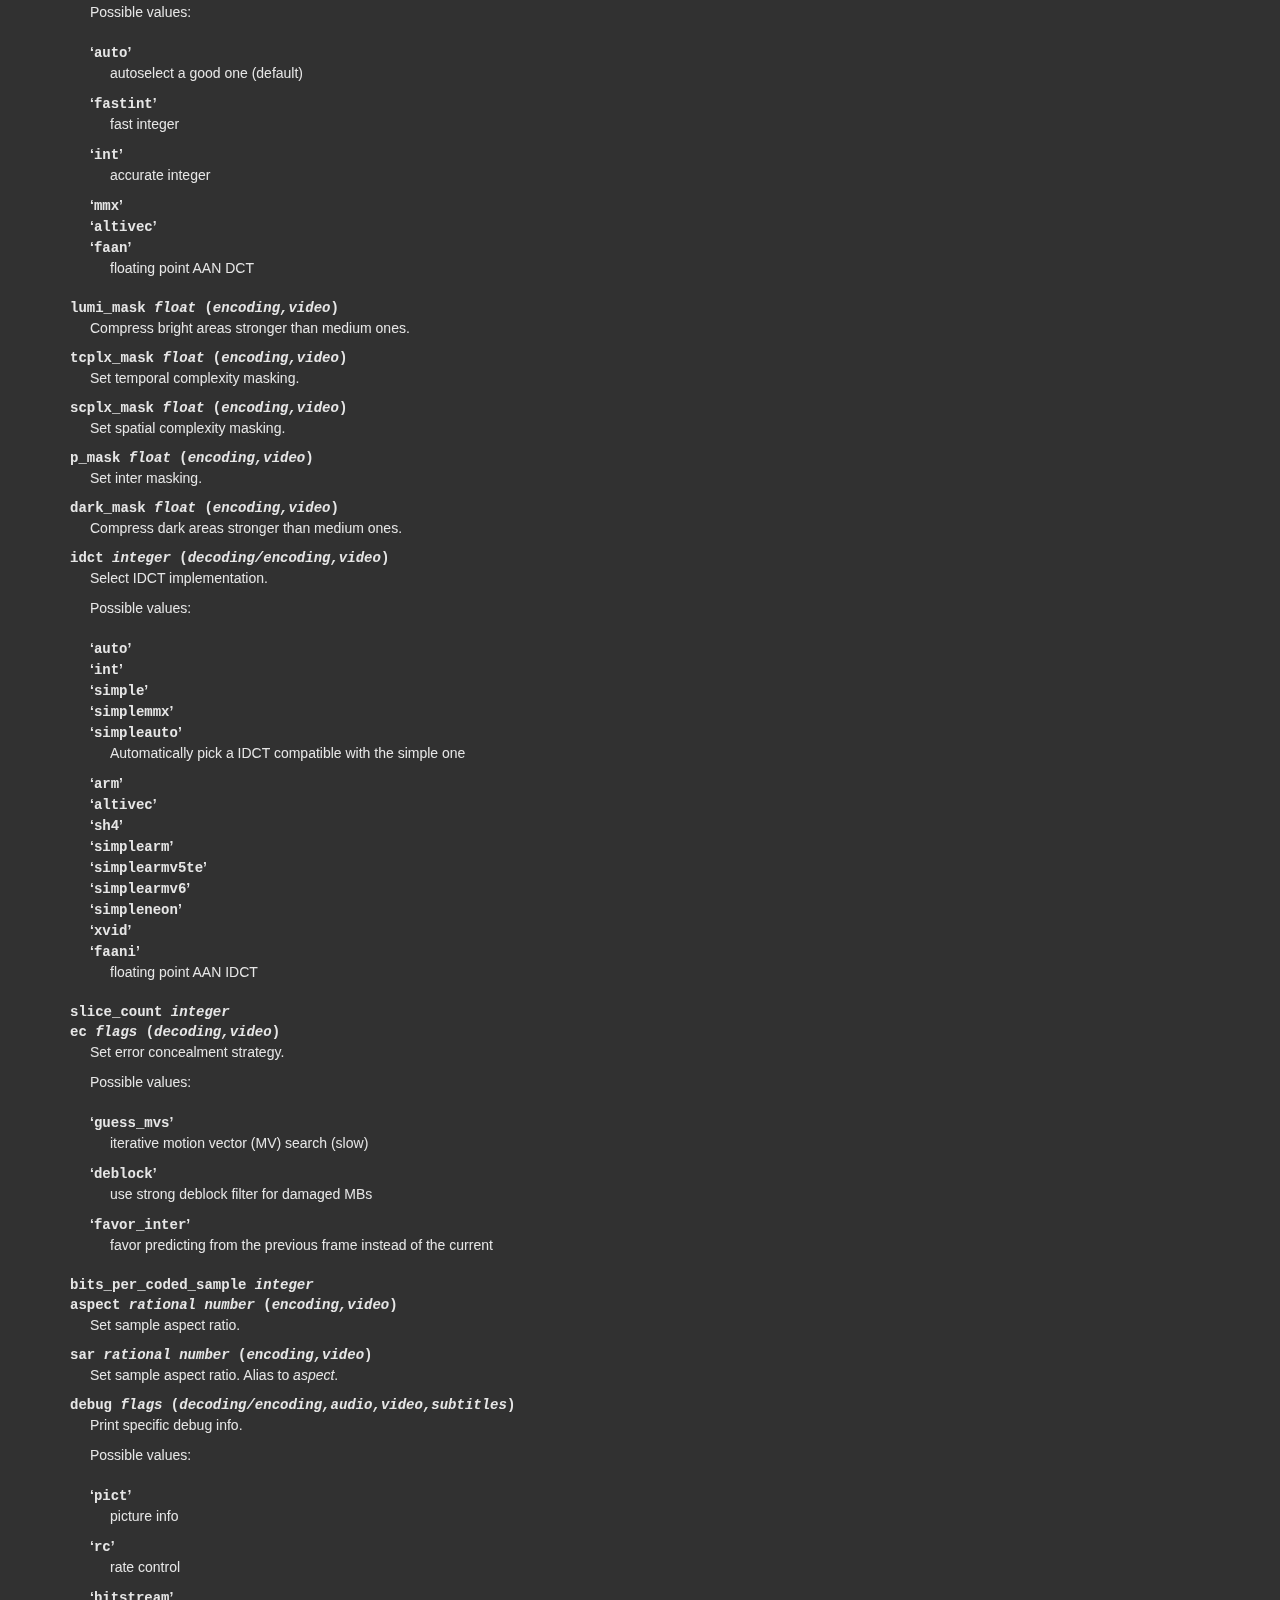
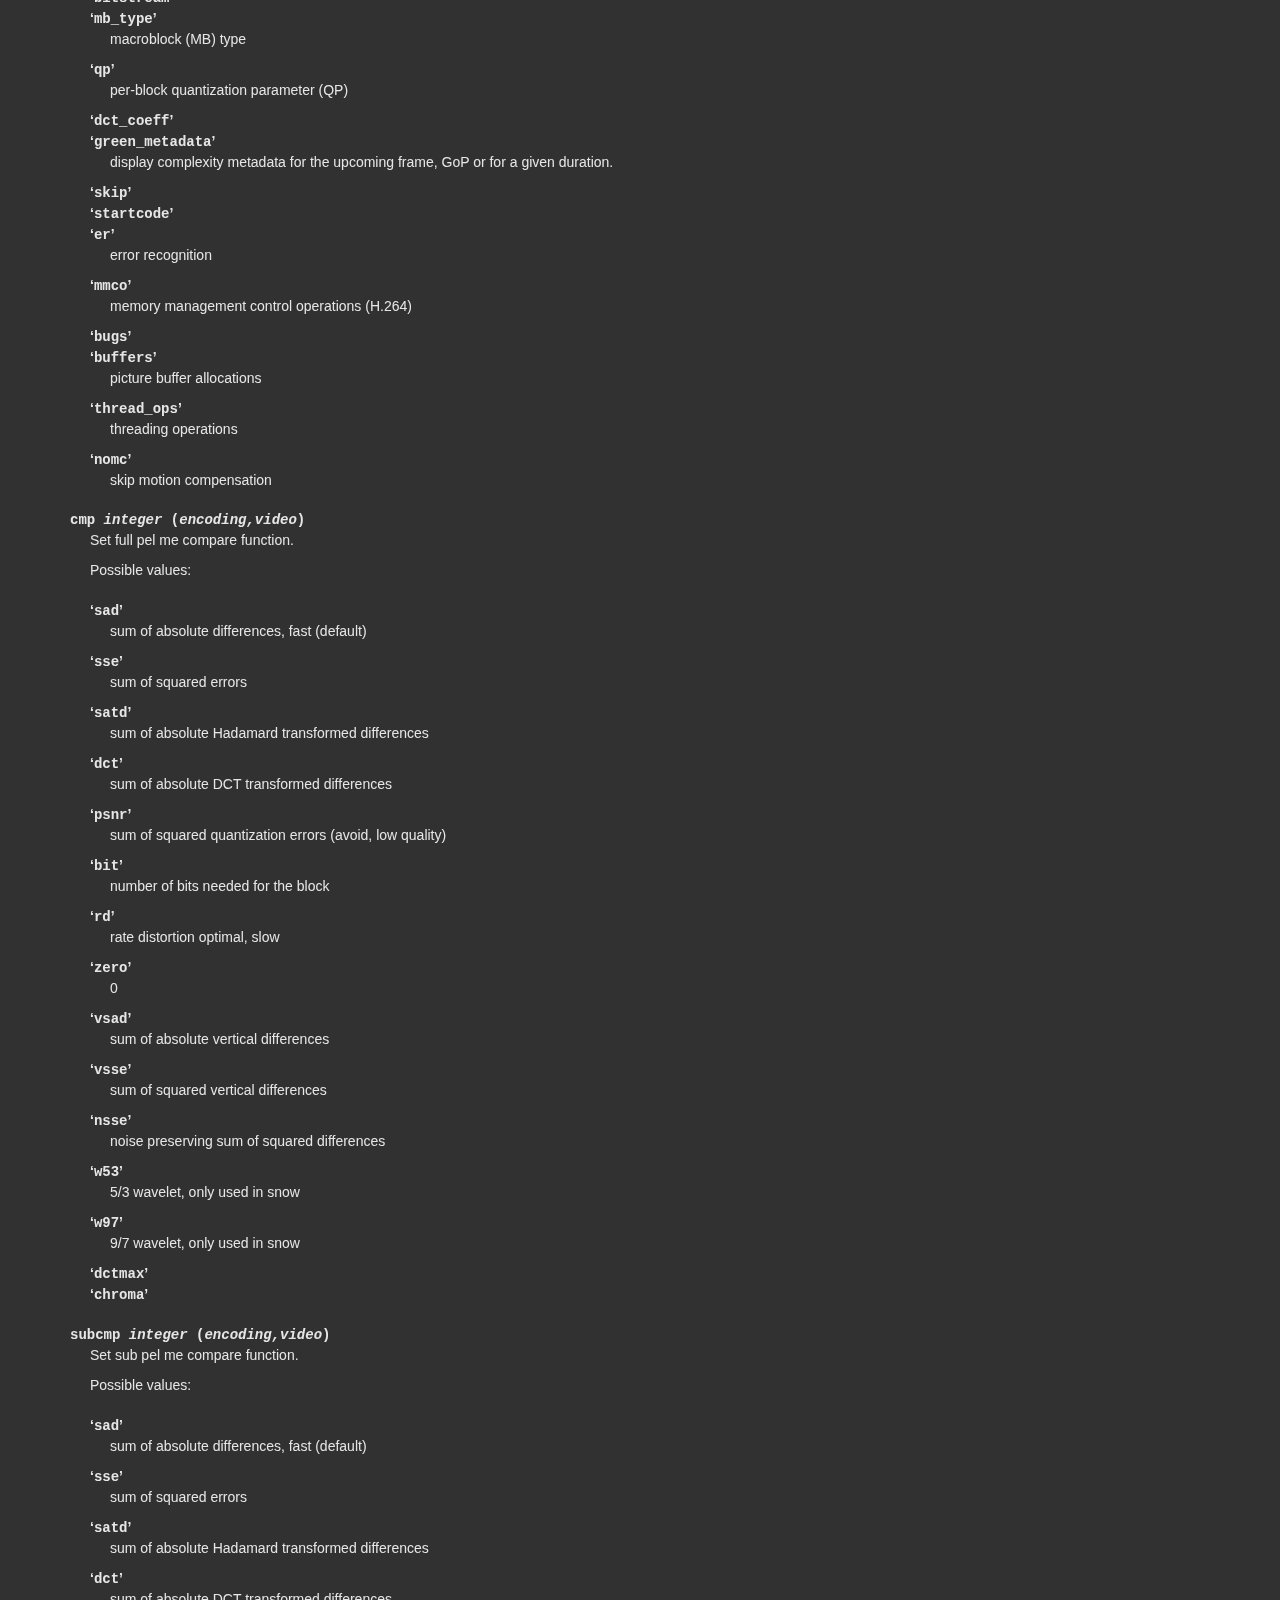
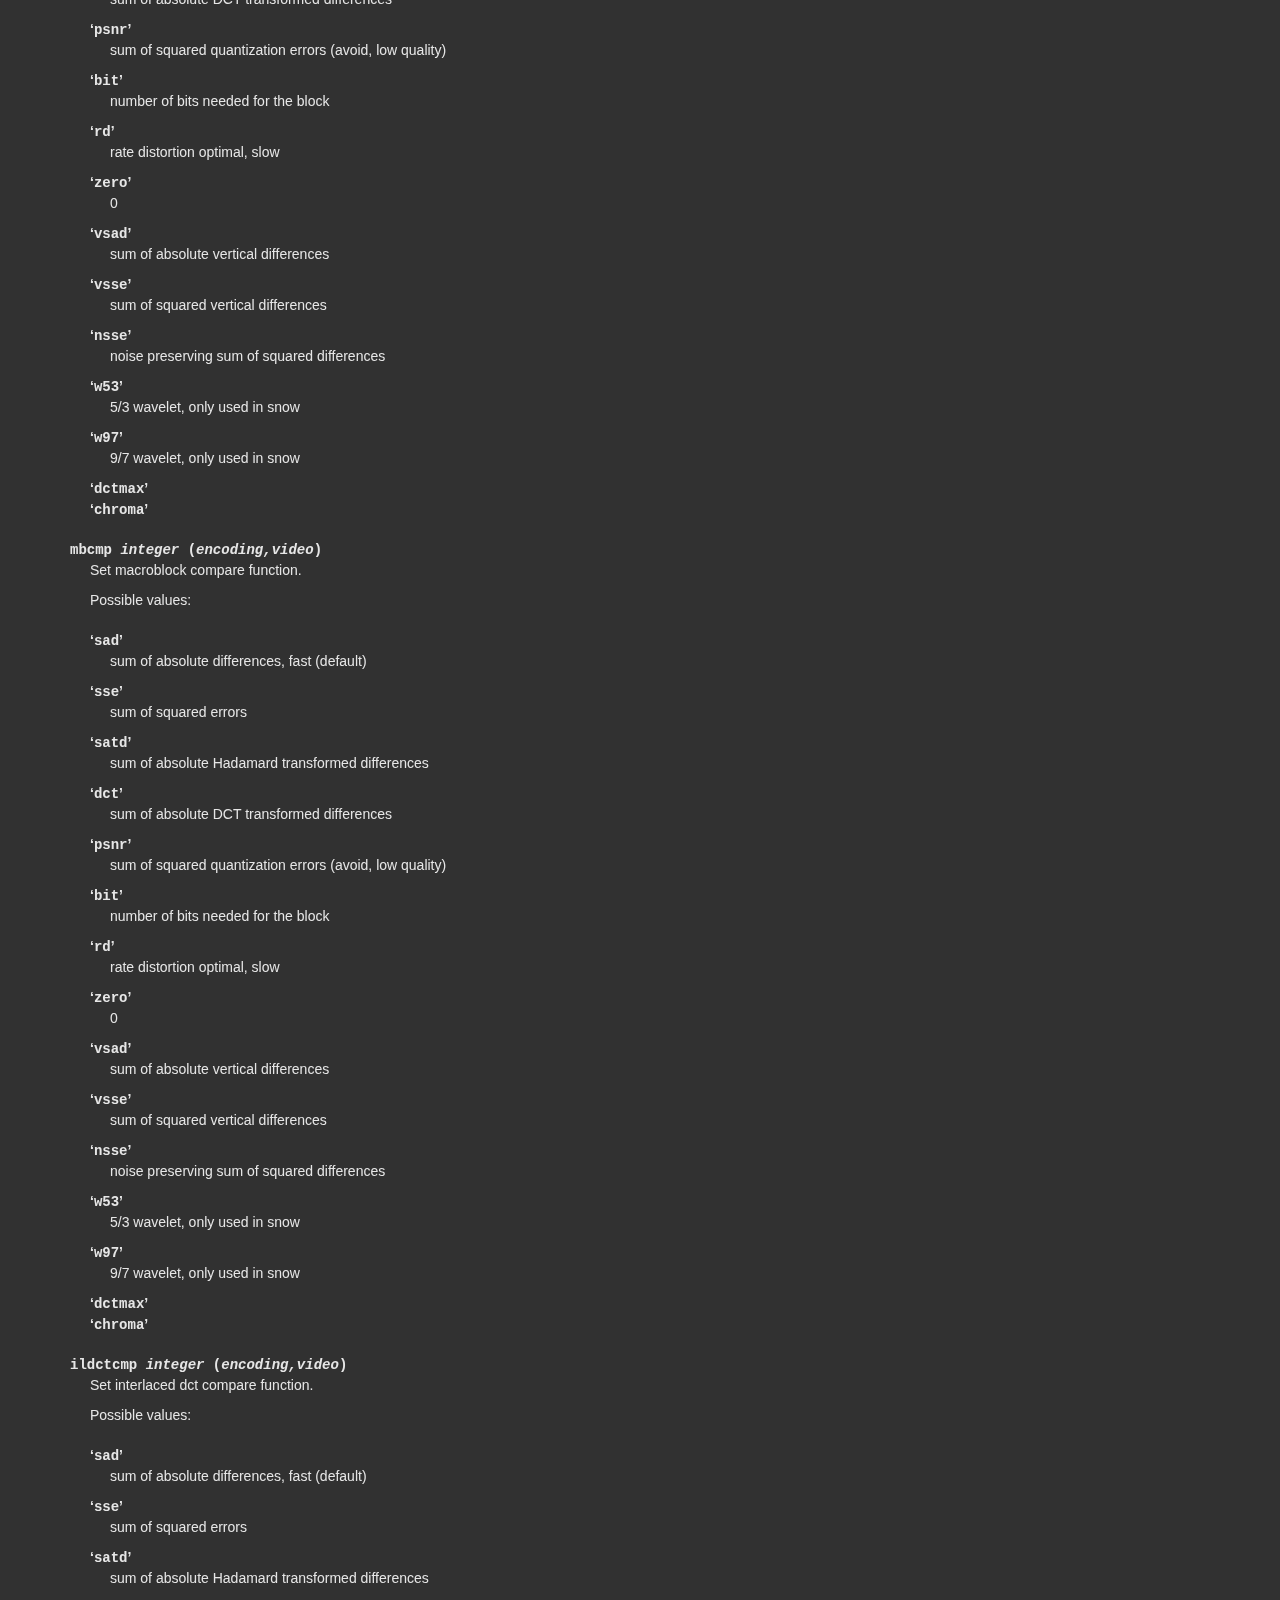
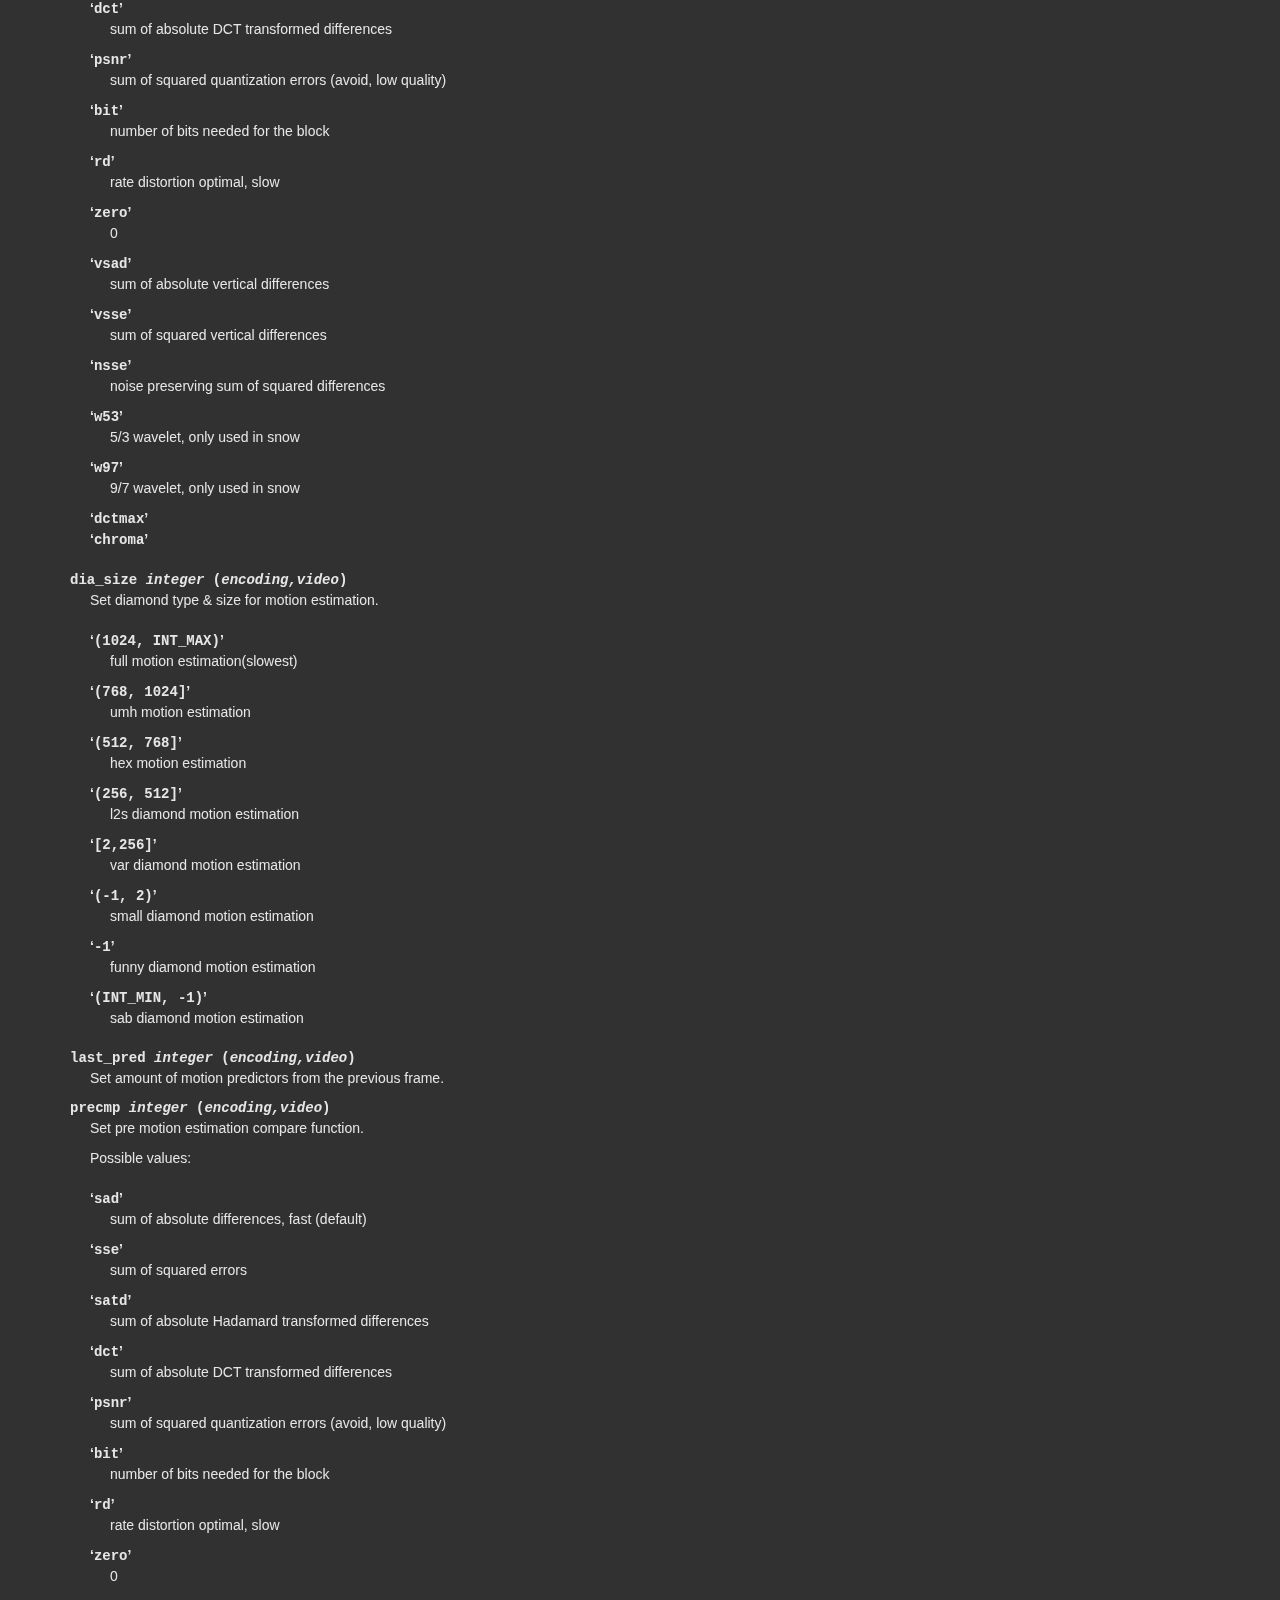
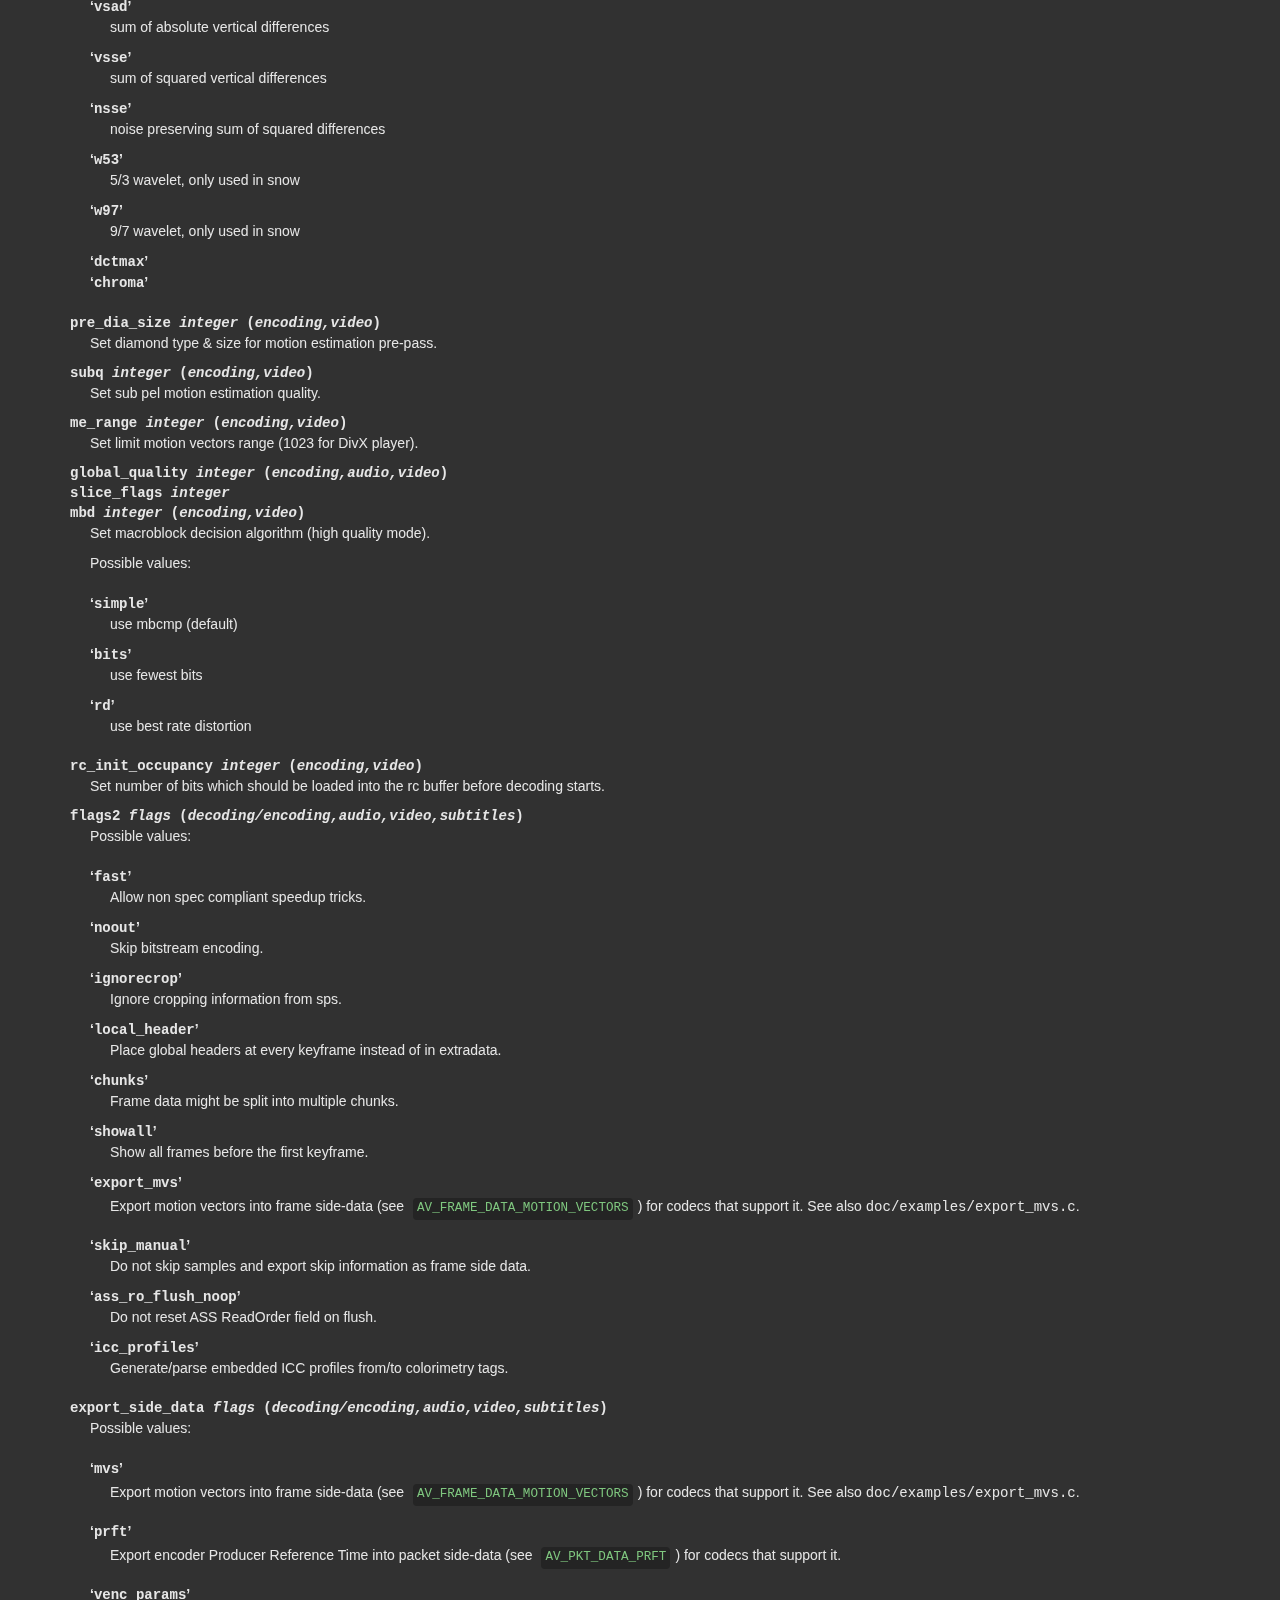
<file: ffmpeg/ffmpeg-7.0.2-essentials_build/doc/ffmpeg-codecs.html>
<!DOCTYPE html PUBLIC "-//W3C//DTD HTML 4.01 Transitional//EN" "http://www.w3.org/TR/html4/loose.dtd">
<html>
<!-- Created by , GNU Texinfo 7.1 -->
  <head>
    <meta charset="utf-8">
    <title>
      FFmpeg Codecs Documentation
    </title>
    <meta name="viewport" content="width=device-width,initial-scale=1.0">
    <link rel="stylesheet" type="text/css" href="bootstrap.min.css">
    <link rel="stylesheet" type="text/css" href="style.min.css">
  </head>
  <body>
    <div class="container">
      <h1>
      FFmpeg Codecs Documentation
      </h1>


<div class="top-level-extent" id="SEC_Top">

<div class="element-contents" id="SEC_Contents">
<h2 class="contents-heading">Table of Contents</h2>

<div class="contents">

<ul class="toc-numbered-mark">
  <li><a id="toc-Description" href="#Description">1 Description</a></li>
  <li><a id="toc-Codec-Options" href="#Codec-Options">2 Codec Options</a></li>
  <li><a id="toc-Decoders" href="#Decoders">3 Decoders</a></li>
  <li><a id="toc-Video-Decoders" href="#Video-Decoders">4 Video Decoders</a>
  <ul class="toc-numbered-mark">
    <li><a id="toc-av1" href="#av1">4.1 av1</a>
    <ul class="toc-numbered-mark">
      <li><a id="toc-Options" href="#Options">4.1.1 Options</a></li>
    </ul></li>
    <li><a id="toc-rawvideo" href="#rawvideo">4.2 rawvideo</a>
    <ul class="toc-numbered-mark">
      <li><a id="toc-Options-1" href="#Options-1">4.2.1 Options</a></li>
    </ul></li>
    <li><a id="toc-libdav1d" href="#libdav1d">4.3 libdav1d</a>
    <ul class="toc-numbered-mark">
      <li><a id="toc-Options-2" href="#Options-2">4.3.1 Options</a></li>
    </ul></li>
    <li><a id="toc-libdavs2" href="#libdavs2">4.4 libdavs2</a></li>
    <li><a id="toc-libuavs3d" href="#libuavs3d">4.5 libuavs3d</a>
    <ul class="toc-numbered-mark">
      <li><a id="toc-Options-3" href="#Options-3">4.5.1 Options</a></li>
    </ul></li>
    <li><a id="toc-libxevd" href="#libxevd">4.6 libxevd</a>
    <ul class="toc-numbered-mark">
      <li><a id="toc-Options-4" href="#Options-4">4.6.1 Options</a></li>
    </ul></li>
    <li><a id="toc-QSV-Decoders" href="#QSV-Decoders">4.7 QSV Decoders</a>
    <ul class="toc-numbered-mark">
      <li><a id="toc-Common-Options" href="#Common-Options">4.7.1 Common Options</a></li>
      <li><a id="toc-HEVC-Options" href="#HEVC-Options">4.7.2 HEVC Options</a></li>
    </ul></li>
    <li><a id="toc-v210" href="#v210">4.8 v210</a>
    <ul class="toc-numbered-mark">
      <li><a id="toc-Options-5" href="#Options-5">4.8.1 Options</a></li>
    </ul></li>
  </ul></li>
  <li><a id="toc-Audio-Decoders" href="#Audio-Decoders">5 Audio Decoders</a>
  <ul class="toc-numbered-mark">
    <li><a id="toc-ac3" href="#ac3">5.1 ac3</a>
    <ul class="toc-numbered-mark">
      <li><a id="toc-AC_002d3-Decoder-Options" href="#AC_002d3-Decoder-Options">5.1.1 AC-3 Decoder Options</a></li>
    </ul></li>
    <li><a id="toc-flac-1" href="#flac-1">5.2 flac</a>
    <ul class="toc-numbered-mark">
      <li><a id="toc-FLAC-Decoder-options" href="#FLAC-Decoder-options">5.2.1 FLAC Decoder options</a></li>
    </ul></li>
    <li><a id="toc-ffwavesynth" href="#ffwavesynth">5.3 ffwavesynth</a></li>
    <li><a id="toc-libcelt" href="#libcelt">5.4 libcelt</a></li>
    <li><a id="toc-libgsm" href="#libgsm">5.5 libgsm</a></li>
    <li><a id="toc-libilbc" href="#libilbc">5.6 libilbc</a>
    <ul class="toc-numbered-mark">
      <li><a id="toc-Options-6" href="#Options-6">5.6.1 Options</a></li>
    </ul></li>
    <li><a id="toc-libopencore_002damrnb" href="#libopencore_002damrnb">5.7 libopencore-amrnb</a></li>
    <li><a id="toc-libopencore_002damrwb" href="#libopencore_002damrwb">5.8 libopencore-amrwb</a></li>
    <li><a id="toc-libopus" href="#libopus">5.9 libopus</a></li>
  </ul></li>
  <li><a id="toc-Subtitles-Decoders" href="#Subtitles-Decoders">6 Subtitles Decoders</a>
  <ul class="toc-numbered-mark">
    <li><a id="toc-libaribb24" href="#libaribb24">6.1 libaribb24</a>
    <ul class="toc-numbered-mark">
      <li><a id="toc-libaribb24-Decoder-Options" href="#libaribb24-Decoder-Options">6.1.1 libaribb24 Decoder Options</a></li>
    </ul></li>
    <li><a id="toc-libaribcaption" href="#libaribcaption">6.2 libaribcaption</a>
    <ul class="toc-numbered-mark">
      <li><a id="toc-libaribcaption-Decoder-Options" href="#libaribcaption-Decoder-Options">6.2.1 libaribcaption Decoder Options</a></li>
      <li><a id="toc-libaribcaption-decoder-usage-examples" href="#libaribcaption-decoder-usage-examples">6.2.2 libaribcaption decoder usage examples</a></li>
    </ul></li>
    <li><a id="toc-dvbsub" href="#dvbsub">6.3 dvbsub</a>
    <ul class="toc-numbered-mark">
      <li><a id="toc-Options-7" href="#Options-7">6.3.1 Options</a></li>
    </ul></li>
    <li><a id="toc-dvdsub" href="#dvdsub">6.4 dvdsub</a>
    <ul class="toc-numbered-mark">
      <li><a id="toc-Options-8" href="#Options-8">6.4.1 Options</a></li>
    </ul></li>
    <li><a id="toc-libzvbi_002dteletext" href="#libzvbi_002dteletext">6.5 libzvbi-teletext</a>
    <ul class="toc-numbered-mark">
      <li><a id="toc-Options-9" href="#Options-9">6.5.1 Options</a></li>
    </ul></li>
  </ul></li>
  <li><a id="toc-Encoders" href="#Encoders">7 Encoders</a></li>
  <li><a id="toc-Audio-Encoders" href="#Audio-Encoders">8 Audio Encoders</a>
  <ul class="toc-numbered-mark">
    <li><a id="toc-aac" href="#aac">8.1 aac</a>
    <ul class="toc-numbered-mark">
      <li><a id="toc-Options-10" href="#Options-10">8.1.1 Options</a></li>
    </ul></li>
    <li><a id="toc-ac3-and-ac3_005ffixed" href="#ac3-and-ac3_005ffixed">8.2 ac3 and ac3_fixed</a>
    <ul class="toc-numbered-mark">
      <li><a id="toc-AC_002d3-Metadata" href="#AC_002d3-Metadata">8.2.1 AC-3 Metadata</a>
      <ul class="toc-numbered-mark">
        <li><a id="toc-Metadata-Control-Options" href="#Metadata-Control-Options">8.2.1.1 Metadata Control Options</a></li>
        <li><a id="toc-Downmix-Levels" href="#Downmix-Levels">8.2.1.2 Downmix Levels</a></li>
        <li><a id="toc-Audio-Production-Information" href="#Audio-Production-Information">8.2.1.3 Audio Production Information</a></li>
        <li><a id="toc-Other-Metadata-Options" href="#Other-Metadata-Options">8.2.1.4 Other Metadata Options</a></li>
      </ul></li>
      <li><a id="toc-Extended-Bitstream-Information" href="#Extended-Bitstream-Information">8.2.2 Extended Bitstream Information</a>
      <ul class="toc-numbered-mark">
        <li><a id="toc-Extended-Bitstream-Information-_002d-Part-1" href="#Extended-Bitstream-Information-_002d-Part-1">8.2.2.1 Extended Bitstream Information - Part 1</a></li>
        <li><a id="toc-Extended-Bitstream-Information-_002d-Part-2" href="#Extended-Bitstream-Information-_002d-Part-2">8.2.2.2 Extended Bitstream Information - Part 2</a></li>
      </ul></li>
      <li><a id="toc-Other-AC_002d3-Encoding-Options" href="#Other-AC_002d3-Encoding-Options">8.2.3 Other AC-3 Encoding Options</a></li>
      <li><a id="toc-Floating_002dPoint_002dOnly-AC_002d3-Encoding-Options" href="#Floating_002dPoint_002dOnly-AC_002d3-Encoding-Options">8.2.4 Floating-Point-Only AC-3 Encoding Options</a></li>
    </ul></li>
    <li><a id="toc-flac-2" href="#flac-2">8.3 flac</a>
    <ul class="toc-numbered-mark">
      <li><a id="toc-Options-11" href="#Options-11">8.3.1 Options</a></li>
    </ul></li>
    <li><a id="toc-opus" href="#opus">8.4 opus</a>
    <ul class="toc-numbered-mark">
      <li><a id="toc-Options-12" href="#Options-12">8.4.1 Options</a></li>
    </ul></li>
    <li><a id="toc-libfdk_005faac" href="#libfdk_005faac">8.5 libfdk_aac</a>
    <ul class="toc-numbered-mark">
      <li><a id="toc-Options-13" href="#Options-13">8.5.1 Options</a></li>
      <li><a id="toc-Examples" href="#Examples">8.5.2 Examples</a></li>
    </ul></li>
    <li><a id="toc-libmp3lame-1" href="#libmp3lame-1">8.6 libmp3lame</a>
    <ul class="toc-numbered-mark">
      <li><a id="toc-Options-14" href="#Options-14">8.6.1 Options</a></li>
    </ul></li>
    <li><a id="toc-libopencore_002damrnb-1" href="#libopencore_002damrnb-1">8.7 libopencore-amrnb</a>
    <ul class="toc-numbered-mark">
      <li><a id="toc-Options-15" href="#Options-15">8.7.1 Options</a></li>
    </ul></li>
    <li><a id="toc-libopus-1" href="#libopus-1">8.8 libopus</a>
    <ul class="toc-numbered-mark">
      <li><a id="toc-Option-Mapping" href="#Option-Mapping">8.8.1 Option Mapping</a></li>
    </ul></li>
    <li><a id="toc-libshine-1" href="#libshine-1">8.9 libshine</a>
    <ul class="toc-numbered-mark">
      <li><a id="toc-Options-16" href="#Options-16">8.9.1 Options</a></li>
    </ul></li>
    <li><a id="toc-libtwolame" href="#libtwolame">8.10 libtwolame</a>
    <ul class="toc-numbered-mark">
      <li><a id="toc-Options-17" href="#Options-17">8.10.1 Options</a></li>
    </ul></li>
    <li><a id="toc-libvo_002damrwbenc" href="#libvo_002damrwbenc">8.11 libvo-amrwbenc</a>
    <ul class="toc-numbered-mark">
      <li><a id="toc-Options-18" href="#Options-18">8.11.1 Options</a></li>
    </ul></li>
    <li><a id="toc-libvorbis" href="#libvorbis">8.12 libvorbis</a>
    <ul class="toc-numbered-mark">
      <li><a id="toc-Options-19" href="#Options-19">8.12.1 Options</a></li>
    </ul></li>
    <li><a id="toc-mjpeg" href="#mjpeg">8.13 mjpeg</a>
    <ul class="toc-numbered-mark">
      <li><a id="toc-Options-20" href="#Options-20">8.13.1 Options</a></li>
    </ul></li>
    <li><a id="toc-wavpack" href="#wavpack">8.14 wavpack</a>
    <ul class="toc-numbered-mark">
      <li><a id="toc-Options-21" href="#Options-21">8.14.1 Options</a>
      <ul class="toc-numbered-mark">
        <li><a id="toc-Shared-options" href="#Shared-options">8.14.1.1 Shared options</a></li>
        <li><a id="toc-Private-options" href="#Private-options">8.14.1.2 Private options</a></li>
      </ul></li>
    </ul></li>
  </ul></li>
  <li><a id="toc-Video-Encoders" href="#Video-Encoders">9 Video Encoders</a>
  <ul class="toc-numbered-mark">
    <li><a id="toc-a64_005fmulti_002c-a64_005fmulti5" href="#a64_005fmulti_002c-a64_005fmulti5">9.1 a64_multi, a64_multi5</a></li>
    <li><a id="toc-Cinepak" href="#Cinepak">9.2 Cinepak</a>
    <ul class="toc-numbered-mark">
      <li><a id="toc-Options-22" href="#Options-22">9.2.1 Options</a></li>
    </ul></li>
    <li><a id="toc-GIF" href="#GIF">9.3 GIF</a>
    <ul class="toc-numbered-mark">
      <li><a id="toc-Options-23" href="#Options-23">9.3.1 Options</a></li>
    </ul></li>
    <li><a id="toc-Hap" href="#Hap">9.4 Hap</a>
    <ul class="toc-numbered-mark">
      <li><a id="toc-Options-24" href="#Options-24">9.4.1 Options</a></li>
    </ul></li>
    <li><a id="toc-jpeg2000" href="#jpeg2000">9.5 jpeg2000</a>
    <ul class="toc-numbered-mark">
      <li><a id="toc-Options-25" href="#Options-25">9.5.1 Options</a></li>
    </ul></li>
    <li><a id="toc-librav1e" href="#librav1e">9.6 librav1e</a>
    <ul class="toc-numbered-mark">
      <li><a id="toc-Options-26" href="#Options-26">9.6.1 Options</a></li>
    </ul></li>
    <li><a id="toc-libaom_002dav1" href="#libaom_002dav1">9.7 libaom-av1</a>
    <ul class="toc-numbered-mark">
      <li><a id="toc-Options-27" href="#Options-27">9.7.1 Options</a></li>
    </ul></li>
    <li><a id="toc-libsvtav1" href="#libsvtav1">9.8 libsvtav1</a>
    <ul class="toc-numbered-mark">
      <li><a id="toc-Options-28" href="#Options-28">9.8.1 Options</a></li>
    </ul></li>
    <li><a id="toc-libjxl" href="#libjxl">9.9 libjxl</a>
    <ul class="toc-numbered-mark">
      <li><a id="toc-Options-29" href="#Options-29">9.9.1 Options</a></li>
    </ul></li>
    <li><a id="toc-libkvazaar" href="#libkvazaar">9.10 libkvazaar</a>
    <ul class="toc-numbered-mark">
      <li><a id="toc-Options-30" href="#Options-30">9.10.1 Options</a></li>
    </ul></li>
    <li><a id="toc-libopenh264" href="#libopenh264">9.11 libopenh264</a>
    <ul class="toc-numbered-mark">
      <li><a id="toc-Options-31" href="#Options-31">9.11.1 Options</a></li>
    </ul></li>
    <li><a id="toc-libtheora" href="#libtheora">9.12 libtheora</a>
    <ul class="toc-numbered-mark">
      <li><a id="toc-Options-32" href="#Options-32">9.12.1 Options</a></li>
      <li><a id="toc-Examples-1" href="#Examples-1">9.12.2 Examples</a></li>
    </ul></li>
    <li><a id="toc-libvpx" href="#libvpx">9.13 libvpx</a>
    <ul class="toc-numbered-mark">
      <li><a id="toc-Options-33" href="#Options-33">9.13.1 Options</a></li>
    </ul></li>
    <li><a id="toc-libwebp" href="#libwebp">9.14 libwebp</a>
    <ul class="toc-numbered-mark">
      <li><a id="toc-Pixel-Format" href="#Pixel-Format">9.14.1 Pixel Format</a></li>
      <li><a id="toc-Options-34" href="#Options-34">9.14.2 Options</a></li>
    </ul></li>
    <li><a id="toc-libx264_002c-libx264rgb" href="#libx264_002c-libx264rgb">9.15 libx264, libx264rgb</a>
    <ul class="toc-numbered-mark">
      <li><a id="toc-Supported-Pixel-Formats" href="#Supported-Pixel-Formats">9.15.1 Supported Pixel Formats</a></li>
      <li><a id="toc-Options-35" href="#Options-35">9.15.2 Options</a></li>
    </ul></li>
    <li><a id="toc-libx265" href="#libx265">9.16 libx265</a>
    <ul class="toc-numbered-mark">
      <li><a id="toc-Options-36" href="#Options-36">9.16.1 Options</a></li>
    </ul></li>
    <li><a id="toc-libxavs2" href="#libxavs2">9.17 libxavs2</a>
    <ul class="toc-numbered-mark">
      <li><a id="toc-Options-37" href="#Options-37">9.17.1 Options</a></li>
    </ul></li>
    <li><a id="toc-libxeve" href="#libxeve">9.18 libxeve</a>
    <ul class="toc-numbered-mark">
      <li><a id="toc-Options-38" href="#Options-38">9.18.1 Options</a></li>
    </ul></li>
    <li><a id="toc-libxvid" href="#libxvid">9.19 libxvid</a>
    <ul class="toc-numbered-mark">
      <li><a id="toc-Options-39" href="#Options-39">9.19.1 Options</a></li>
    </ul></li>
    <li><a id="toc-MediaFoundation" href="#MediaFoundation">9.20 MediaFoundation</a></li>
    <li><a id="toc-Microsoft-RLE" href="#Microsoft-RLE">9.21 Microsoft RLE</a>
    <ul class="toc-numbered-mark">
      <li><a id="toc-Options-40" href="#Options-40">9.21.1 Options</a></li>
    </ul></li>
    <li><a id="toc-mpeg2" href="#mpeg2">9.22 mpeg2</a>
    <ul class="toc-numbered-mark">
      <li><a id="toc-Options-41" href="#Options-41">9.22.1 Options</a></li>
    </ul></li>
    <li><a id="toc-png" href="#png">9.23 png</a>
    <ul class="toc-numbered-mark">
      <li><a id="toc-Private-options-1" href="#Private-options-1">9.23.1 Private options</a></li>
    </ul></li>
    <li><a id="toc-ProRes" href="#ProRes">9.24 ProRes</a>
    <ul class="toc-numbered-mark">
      <li><a id="toc-Private-Options-for-prores_002dks" href="#Private-Options-for-prores_002dks">9.24.1 Private Options for prores-ks</a></li>
      <li><a id="toc-Speed-considerations" href="#Speed-considerations">9.24.2 Speed considerations</a></li>
    </ul></li>
    <li><a id="toc-QSV-Encoders" href="#QSV-Encoders">9.25 QSV Encoders</a>
    <ul class="toc-numbered-mark">
      <li><a id="toc-Ratecontrol-Method" href="#Ratecontrol-Method">9.25.1 Ratecontrol Method</a></li>
      <li><a id="toc-Global-Options-_002d_003e-MSDK-Options" href="#Global-Options-_002d_003e-MSDK-Options">9.25.2 Global Options -&gt; MSDK Options</a></li>
      <li><a id="toc-Common-Options-1" href="#Common-Options-1">9.25.3 Common Options</a></li>
      <li><a id="toc-Runtime-Options" href="#Runtime-Options">9.25.4 Runtime Options</a></li>
      <li><a id="toc-H264-options" href="#H264-options">9.25.5 H264 options</a></li>
      <li><a id="toc-HEVC-Options-1" href="#HEVC-Options-1">9.25.6 HEVC Options</a></li>
      <li><a id="toc-MPEG2-Options" href="#MPEG2-Options">9.25.7 MPEG2 Options</a></li>
      <li><a id="toc-VP9-Options" href="#VP9-Options">9.25.8 VP9 Options</a></li>
      <li><a id="toc-AV1-Options" href="#AV1-Options">9.25.9 AV1 Options</a></li>
    </ul></li>
    <li><a id="toc-snow" href="#snow">9.26 snow</a>
    <ul class="toc-numbered-mark">
      <li><a id="toc-Options-42" href="#Options-42">9.26.1 Options</a></li>
    </ul></li>
    <li><a id="toc-VAAPI-encoders" href="#VAAPI-encoders">9.27 VAAPI encoders</a></li>
    <li><a id="toc-vbn" href="#vbn">9.28 vbn</a>
    <ul class="toc-numbered-mark">
      <li><a id="toc-Options-43" href="#Options-43">9.28.1 Options</a></li>
    </ul></li>
    <li><a id="toc-vc2" href="#vc2">9.29 vc2</a>
    <ul class="toc-numbered-mark">
      <li><a id="toc-Options-44" href="#Options-44">9.29.1 Options</a></li>
    </ul></li>
  </ul></li>
  <li><a id="toc-Subtitles-Encoders" href="#Subtitles-Encoders">10 Subtitles Encoders</a>
  <ul class="toc-numbered-mark">
    <li><a id="toc-dvdsub-1" href="#dvdsub-1">10.1 dvdsub</a>
    <ul class="toc-numbered-mark">
      <li><a id="toc-Options-45" href="#Options-45">10.1.1 Options</a></li>
    </ul></li>
  </ul></li>
  <li><a id="toc-See-Also" href="#See-Also">11 See Also</a></li>
  <li><a id="toc-Authors" href="#Authors">12 Authors</a></li>
</ul>
</div>
</div>

<ul class="mini-toc">
<li><a href="#Description" accesskey="1">Description</a></li>
<li><a href="#Codec-Options" accesskey="2">Codec Options</a></li>
<li><a href="#Decoders" accesskey="3">Decoders</a></li>
<li><a href="#Video-Decoders" accesskey="4">Video Decoders</a></li>
<li><a href="#Audio-Decoders" accesskey="5">Audio Decoders</a></li>
<li><a href="#Subtitles-Decoders" accesskey="6">Subtitles Decoders</a></li>
<li><a href="#Encoders" accesskey="7">Encoders</a></li>
<li><a href="#Audio-Encoders" accesskey="8">Audio Encoders</a></li>
<li><a href="#Video-Encoders" accesskey="9">Video Encoders</a></li>
<li><a href="#Subtitles-Encoders">Subtitles Encoders</a></li>
<li><a href="#See-Also">See Also</a></li>
<li><a href="#Authors">Authors</a></li>
</ul>
<div class="chapter-level-extent" id="Description">
<h2 class="chapter"><span>1 Description<a class="copiable-link" href="#Description"> &para;</a></span></h2>

<p>This document describes the codecs (decoders and encoders) provided by
the libavcodec library.
</p>

<a class="anchor" id="codec_002doptions"></a></div>
<div class="chapter-level-extent" id="Codec-Options">
<h2 class="chapter"><span>2 Codec Options<a class="copiable-link" href="#Codec-Options"> &para;</a></span></h2>

<p>libavcodec provides some generic global options, which can be set on
all the encoders and decoders. In addition, each codec may support
so-called private options, which are specific for a given codec.
</p>
<p>Sometimes, a global option may only affect a specific kind of codec,
and may be nonsensical or ignored by another, so you need to be aware
of the meaning of the specified options. Also some options are
meant only for decoding or encoding.
</p>
<p>Options may be set by specifying -<var class="var">option</var> <var class="var">value</var> in the
FFmpeg tools, or by setting the value explicitly in the
<code class="code">AVCodecContext</code> options or using the <samp class="file">libavutil/opt.h</samp> API
for programmatic use.
</p>
<p>The list of supported options follow:
</p>
<dl class="table">
<dt><samp class="option">b <var class="var">integer</var> (<em class="emph">encoding,audio,video</em>)</samp></dt>
<dd><p>Set bitrate in bits/s. Default value is 200K.
</p>
</dd>
<dt><samp class="option">ab <var class="var">integer</var> (<em class="emph">encoding,audio</em>)</samp></dt>
<dd><p>Set audio bitrate (in bits/s). Default value is 128K.
</p>
</dd>
<dt><samp class="option">bt <var class="var">integer</var> (<em class="emph">encoding,video</em>)</samp></dt>
<dd><p>Set video bitrate tolerance (in bits/s). In 1-pass mode, bitrate
tolerance specifies how far ratecontrol is willing to deviate from the
target average bitrate value. This is not related to min/max
bitrate. Lowering tolerance too much has an adverse effect on quality.
</p>
</dd>
<dt><samp class="option">flags <var class="var">flags</var> (<em class="emph">decoding/encoding,audio,video,subtitles</em>)</samp></dt>
<dd><p>Set generic flags.
</p>
<p>Possible values:
</p><dl class="table">
<dt>&lsquo;<samp class="samp">mv4</samp>&rsquo;</dt>
<dd><p>Use four motion vector by macroblock (mpeg4).
</p></dd>
<dt>&lsquo;<samp class="samp">qpel</samp>&rsquo;</dt>
<dd><p>Use 1/4 pel motion compensation.
</p></dd>
<dt>&lsquo;<samp class="samp">loop</samp>&rsquo;</dt>
<dd><p>Use loop filter.
</p></dd>
<dt>&lsquo;<samp class="samp">qscale</samp>&rsquo;</dt>
<dd><p>Use fixed qscale.
</p></dd>
<dt>&lsquo;<samp class="samp">pass1</samp>&rsquo;</dt>
<dd><p>Use internal 2pass ratecontrol in first pass mode.
</p></dd>
<dt>&lsquo;<samp class="samp">pass2</samp>&rsquo;</dt>
<dd><p>Use internal 2pass ratecontrol in second pass mode.
</p></dd>
<dt>&lsquo;<samp class="samp">gray</samp>&rsquo;</dt>
<dd><p>Only decode/encode grayscale.
</p></dd>
<dt>&lsquo;<samp class="samp">psnr</samp>&rsquo;</dt>
<dd><p>Set error[?] variables during encoding.
</p></dd>
<dt>&lsquo;<samp class="samp">truncated</samp>&rsquo;</dt>
<dd><p>Input bitstream might be randomly truncated.
</p></dd>
<dt>&lsquo;<samp class="samp">drop_changed</samp>&rsquo;</dt>
<dd><p>Don&rsquo;t output frames whose parameters differ from first decoded frame in stream.
Error AVERROR_INPUT_CHANGED is returned when a frame is dropped.
</p>
</dd>
<dt>&lsquo;<samp class="samp">ildct</samp>&rsquo;</dt>
<dd><p>Use interlaced DCT.
</p></dd>
<dt>&lsquo;<samp class="samp">low_delay</samp>&rsquo;</dt>
<dd><p>Force low delay.
</p></dd>
<dt>&lsquo;<samp class="samp">global_header</samp>&rsquo;</dt>
<dd><p>Place global headers in extradata instead of every keyframe.
</p></dd>
<dt>&lsquo;<samp class="samp">bitexact</samp>&rsquo;</dt>
<dd><p>Only write platform-, build- and time-independent data. (except (I)DCT).
This ensures that file and data checksums are reproducible and match between
platforms. Its primary use is for regression testing.
</p></dd>
<dt>&lsquo;<samp class="samp">aic</samp>&rsquo;</dt>
<dd><p>Apply H263 advanced intra coding / mpeg4 ac prediction.
</p></dd>
<dt>&lsquo;<samp class="samp">ilme</samp>&rsquo;</dt>
<dd><p>Apply interlaced motion estimation.
</p></dd>
<dt>&lsquo;<samp class="samp">cgop</samp>&rsquo;</dt>
<dd><p>Use closed gop.
</p></dd>
<dt>&lsquo;<samp class="samp">output_corrupt</samp>&rsquo;</dt>
<dd><p>Output even potentially corrupted frames.
</p></dd>
</dl>

</dd>
<dt><samp class="option">time_base <var class="var">rational number</var></samp></dt>
<dd><p>Set codec time base.
</p>
<p>It is the fundamental unit of time (in seconds) in terms of which
frame timestamps are represented. For fixed-fps content, timebase
should be <code class="code">1 / frame_rate</code> and timestamp increments should be
identically 1.
</p>
</dd>
<dt><samp class="option">g <var class="var">integer</var> (<em class="emph">encoding,video</em>)</samp></dt>
<dd><p>Set the group of picture (GOP) size. Default value is 12.
</p>
</dd>
<dt><samp class="option">ar <var class="var">integer</var> (<em class="emph">decoding/encoding,audio</em>)</samp></dt>
<dd><p>Set audio sampling rate (in Hz).
</p>
</dd>
<dt><samp class="option">ac <var class="var">integer</var> (<em class="emph">decoding/encoding,audio</em>)</samp></dt>
<dd><p>Set number of audio channels.
</p>
</dd>
<dt><samp class="option">cutoff <var class="var">integer</var> (<em class="emph">encoding,audio</em>)</samp></dt>
<dd><p>Set cutoff bandwidth. (Supported only by selected encoders, see
their respective documentation sections.)
</p>
</dd>
<dt><samp class="option">frame_size <var class="var">integer</var> (<em class="emph">encoding,audio</em>)</samp></dt>
<dd><p>Set audio frame size.
</p>
<p>Each submitted frame except the last must contain exactly frame_size
samples per channel. May be 0 when the codec has
CODEC_CAP_VARIABLE_FRAME_SIZE set, in that case the frame size is not
restricted. It is set by some decoders to indicate constant frame
size.
</p>
</dd>
<dt><samp class="option">frame_number <var class="var">integer</var></samp></dt>
<dd><p>Set the frame number.
</p>
</dd>
<dt><samp class="option">delay <var class="var">integer</var></samp></dt>
<dt><samp class="option">qcomp <var class="var">float</var> (<em class="emph">encoding,video</em>)</samp></dt>
<dd><p>Set video quantizer scale compression (VBR). It is used as a constant
in the ratecontrol equation. Recommended range for default rc_eq:
0.0-1.0.
</p>
</dd>
<dt><samp class="option">qblur <var class="var">float</var> (<em class="emph">encoding,video</em>)</samp></dt>
<dd><p>Set video quantizer scale blur (VBR).
</p>
</dd>
<dt><samp class="option">qmin <var class="var">integer</var> (<em class="emph">encoding,video</em>)</samp></dt>
<dd><p>Set min video quantizer scale (VBR). Must be included between -1 and
69, default value is 2.
</p>
</dd>
<dt><samp class="option">qmax <var class="var">integer</var> (<em class="emph">encoding,video</em>)</samp></dt>
<dd><p>Set max video quantizer scale (VBR). Must be included between -1 and
1024, default value is 31.
</p>
</dd>
<dt><samp class="option">qdiff <var class="var">integer</var> (<em class="emph">encoding,video</em>)</samp></dt>
<dd><p>Set max difference between the quantizer scale (VBR).
</p>
</dd>
<dt><samp class="option">bf <var class="var">integer</var> (<em class="emph">encoding,video</em>)</samp></dt>
<dd><p>Set max number of B frames between non-B-frames.
</p>
<p>Must be an integer between -1 and 16. 0 means that B-frames are
disabled. If a value of -1 is used, it will choose an automatic value
depending on the encoder.
</p>
<p>Default value is 0.
</p>
</dd>
<dt><samp class="option">b_qfactor <var class="var">float</var> (<em class="emph">encoding,video</em>)</samp></dt>
<dd><p>Set qp factor between P and B frames.
</p>
</dd>
<dt><samp class="option">codec_tag <var class="var">integer</var></samp></dt>
<dt><samp class="option">bug <var class="var">flags</var> (<em class="emph">decoding,video</em>)</samp></dt>
<dd><p>Workaround not auto detected encoder bugs.
</p>
<p>Possible values:
</p><dl class="table">
<dt>&lsquo;<samp class="samp">autodetect</samp>&rsquo;</dt>
<dt>&lsquo;<samp class="samp">xvid_ilace</samp>&rsquo;</dt>
<dd><p>Xvid interlacing bug (autodetected if fourcc==XVIX)
</p></dd>
<dt>&lsquo;<samp class="samp">ump4</samp>&rsquo;</dt>
<dd><p>(autodetected if fourcc==UMP4)
</p></dd>
<dt>&lsquo;<samp class="samp">no_padding</samp>&rsquo;</dt>
<dd><p>padding bug (autodetected)
</p></dd>
<dt>&lsquo;<samp class="samp">amv</samp>&rsquo;</dt>
<dt>&lsquo;<samp class="samp">qpel_chroma</samp>&rsquo;</dt>
<dt>&lsquo;<samp class="samp">std_qpel</samp>&rsquo;</dt>
<dd><p>old standard qpel (autodetected per fourcc/version)
</p></dd>
<dt>&lsquo;<samp class="samp">qpel_chroma2</samp>&rsquo;</dt>
<dt>&lsquo;<samp class="samp">direct_blocksize</samp>&rsquo;</dt>
<dd><p>direct-qpel-blocksize bug (autodetected per fourcc/version)
</p></dd>
<dt>&lsquo;<samp class="samp">edge</samp>&rsquo;</dt>
<dd><p>edge padding bug (autodetected per fourcc/version)
</p></dd>
<dt>&lsquo;<samp class="samp">hpel_chroma</samp>&rsquo;</dt>
<dt>&lsquo;<samp class="samp">dc_clip</samp>&rsquo;</dt>
<dt>&lsquo;<samp class="samp">ms</samp>&rsquo;</dt>
<dd><p>Workaround various bugs in microsoft broken decoders.
</p></dd>
<dt>&lsquo;<samp class="samp">trunc</samp>&rsquo;</dt>
<dd><p>trancated frames
</p></dd>
</dl>

</dd>
<dt><samp class="option">strict <var class="var">integer</var> (<em class="emph">decoding/encoding,audio,video</em>)</samp></dt>
<dd><p>Specify how strictly to follow the standards.
</p>
<p>Possible values:
</p><dl class="table">
<dt>&lsquo;<samp class="samp">very</samp>&rsquo;</dt>
<dd><p>strictly conform to an older more strict version of the spec or reference software
</p></dd>
<dt>&lsquo;<samp class="samp">strict</samp>&rsquo;</dt>
<dd><p>strictly conform to all the things in the spec no matter what consequences
</p></dd>
<dt>&lsquo;<samp class="samp">normal</samp>&rsquo;</dt>
<dt>&lsquo;<samp class="samp">unofficial</samp>&rsquo;</dt>
<dd><p>allow unofficial extensions
</p></dd>
<dt>&lsquo;<samp class="samp">experimental</samp>&rsquo;</dt>
<dd><p>allow non standardized experimental things, experimental
(unfinished/work in progress/not well tested) decoders and encoders.
Note: experimental decoders can pose a security risk, do not use this for
decoding untrusted input.
</p></dd>
</dl>

</dd>
<dt><samp class="option">b_qoffset <var class="var">float</var> (<em class="emph">encoding,video</em>)</samp></dt>
<dd><p>Set QP offset between P and B frames.
</p>
</dd>
<dt><samp class="option">err_detect <var class="var">flags</var> (<em class="emph">decoding,audio,video</em>)</samp></dt>
<dd><p>Set error detection flags.
</p>
<p>Possible values:
</p><dl class="table">
<dt>&lsquo;<samp class="samp">crccheck</samp>&rsquo;</dt>
<dd><p>verify embedded CRCs
</p></dd>
<dt>&lsquo;<samp class="samp">bitstream</samp>&rsquo;</dt>
<dd><p>detect bitstream specification deviations
</p></dd>
<dt>&lsquo;<samp class="samp">buffer</samp>&rsquo;</dt>
<dd><p>detect improper bitstream length
</p></dd>
<dt>&lsquo;<samp class="samp">explode</samp>&rsquo;</dt>
<dd><p>abort decoding on minor error detection
</p></dd>
<dt>&lsquo;<samp class="samp">ignore_err</samp>&rsquo;</dt>
<dd><p>ignore decoding errors, and continue decoding.
This is useful if you want to analyze the content of a video and thus want
everything to be decoded no matter what. This option will not result in a video
that is pleasing to watch in case of errors.
</p></dd>
<dt>&lsquo;<samp class="samp">careful</samp>&rsquo;</dt>
<dd><p>consider things that violate the spec and have not been seen in the wild as errors
</p></dd>
<dt>&lsquo;<samp class="samp">compliant</samp>&rsquo;</dt>
<dd><p>consider all spec non compliancies as errors
</p></dd>
<dt>&lsquo;<samp class="samp">aggressive</samp>&rsquo;</dt>
<dd><p>consider things that a sane encoder should not do as an error
</p></dd>
</dl>

</dd>
<dt><samp class="option">has_b_frames <var class="var">integer</var></samp></dt>
<dt><samp class="option">block_align <var class="var">integer</var></samp></dt>
<dt><samp class="option">rc_override_count <var class="var">integer</var></samp></dt>
<dt><samp class="option">maxrate <var class="var">integer</var> (<em class="emph">encoding,audio,video</em>)</samp></dt>
<dd><p>Set max bitrate tolerance (in bits/s). Requires bufsize to be set.
</p>
</dd>
<dt><samp class="option">minrate <var class="var">integer</var> (<em class="emph">encoding,audio,video</em>)</samp></dt>
<dd><p>Set min bitrate tolerance (in bits/s). Most useful in setting up a CBR
encode. It is of little use elsewise.
</p>
</dd>
<dt><samp class="option">bufsize <var class="var">integer</var> (<em class="emph">encoding,audio,video</em>)</samp></dt>
<dd><p>Set ratecontrol buffer size (in bits).
</p>
</dd>
<dt><samp class="option">i_qfactor <var class="var">float</var> (<em class="emph">encoding,video</em>)</samp></dt>
<dd><p>Set QP factor between P and I frames.
</p>
</dd>
<dt><samp class="option">i_qoffset <var class="var">float</var> (<em class="emph">encoding,video</em>)</samp></dt>
<dd><p>Set QP offset between P and I frames.
</p>
</dd>
<dt><samp class="option">dct <var class="var">integer</var> (<em class="emph">encoding,video</em>)</samp></dt>
<dd><p>Set DCT algorithm.
</p>
<p>Possible values:
</p><dl class="table">
<dt>&lsquo;<samp class="samp">auto</samp>&rsquo;</dt>
<dd><p>autoselect a good one (default)
</p></dd>
<dt>&lsquo;<samp class="samp">fastint</samp>&rsquo;</dt>
<dd><p>fast integer
</p></dd>
<dt>&lsquo;<samp class="samp">int</samp>&rsquo;</dt>
<dd><p>accurate integer
</p></dd>
<dt>&lsquo;<samp class="samp">mmx</samp>&rsquo;</dt>
<dt>&lsquo;<samp class="samp">altivec</samp>&rsquo;</dt>
<dt>&lsquo;<samp class="samp">faan</samp>&rsquo;</dt>
<dd><p>floating point AAN DCT
</p></dd>
</dl>

</dd>
<dt><samp class="option">lumi_mask <var class="var">float</var> (<em class="emph">encoding,video</em>)</samp></dt>
<dd><p>Compress bright areas stronger than medium ones.
</p>
</dd>
<dt><samp class="option">tcplx_mask <var class="var">float</var> (<em class="emph">encoding,video</em>)</samp></dt>
<dd><p>Set temporal complexity masking.
</p>
</dd>
<dt><samp class="option">scplx_mask <var class="var">float</var> (<em class="emph">encoding,video</em>)</samp></dt>
<dd><p>Set spatial complexity masking.
</p>
</dd>
<dt><samp class="option">p_mask <var class="var">float</var> (<em class="emph">encoding,video</em>)</samp></dt>
<dd><p>Set inter masking.
</p>
</dd>
<dt><samp class="option">dark_mask <var class="var">float</var> (<em class="emph">encoding,video</em>)</samp></dt>
<dd><p>Compress dark areas stronger than medium ones.
</p>
</dd>
<dt><samp class="option">idct <var class="var">integer</var> (<em class="emph">decoding/encoding,video</em>)</samp></dt>
<dd><p>Select IDCT implementation.
</p>
<p>Possible values:
</p><dl class="table">
<dt>&lsquo;<samp class="samp">auto</samp>&rsquo;</dt>
<dt>&lsquo;<samp class="samp">int</samp>&rsquo;</dt>
<dt>&lsquo;<samp class="samp">simple</samp>&rsquo;</dt>
<dt>&lsquo;<samp class="samp">simplemmx</samp>&rsquo;</dt>
<dt>&lsquo;<samp class="samp">simpleauto</samp>&rsquo;</dt>
<dd><p>Automatically pick a IDCT compatible with the simple one
</p>
</dd>
<dt>&lsquo;<samp class="samp">arm</samp>&rsquo;</dt>
<dt>&lsquo;<samp class="samp">altivec</samp>&rsquo;</dt>
<dt>&lsquo;<samp class="samp">sh4</samp>&rsquo;</dt>
<dt>&lsquo;<samp class="samp">simplearm</samp>&rsquo;</dt>
<dt>&lsquo;<samp class="samp">simplearmv5te</samp>&rsquo;</dt>
<dt>&lsquo;<samp class="samp">simplearmv6</samp>&rsquo;</dt>
<dt>&lsquo;<samp class="samp">simpleneon</samp>&rsquo;</dt>
<dt>&lsquo;<samp class="samp">xvid</samp>&rsquo;</dt>
<dt>&lsquo;<samp class="samp">faani</samp>&rsquo;</dt>
<dd><p>floating point AAN IDCT
</p></dd>
</dl>

</dd>
<dt><samp class="option">slice_count <var class="var">integer</var></samp></dt>
<dt><samp class="option">ec <var class="var">flags</var> (<em class="emph">decoding,video</em>)</samp></dt>
<dd><p>Set error concealment strategy.
</p>
<p>Possible values:
</p><dl class="table">
<dt>&lsquo;<samp class="samp">guess_mvs</samp>&rsquo;</dt>
<dd><p>iterative motion vector (MV) search (slow)
</p></dd>
<dt>&lsquo;<samp class="samp">deblock</samp>&rsquo;</dt>
<dd><p>use strong deblock filter for damaged MBs
</p></dd>
<dt>&lsquo;<samp class="samp">favor_inter</samp>&rsquo;</dt>
<dd><p>favor predicting from the previous frame instead of the current
</p></dd>
</dl>

</dd>
<dt><samp class="option">bits_per_coded_sample <var class="var">integer</var></samp></dt>
<dt><samp class="option">aspect <var class="var">rational number</var> (<em class="emph">encoding,video</em>)</samp></dt>
<dd><p>Set sample aspect ratio.
</p>
</dd>
<dt><samp class="option">sar <var class="var">rational number</var> (<em class="emph">encoding,video</em>)</samp></dt>
<dd><p>Set sample aspect ratio. Alias to <var class="var">aspect</var>.
</p>
</dd>
<dt><samp class="option">debug <var class="var">flags</var> (<em class="emph">decoding/encoding,audio,video,subtitles</em>)</samp></dt>
<dd><p>Print specific debug info.
</p>
<p>Possible values:
</p><dl class="table">
<dt>&lsquo;<samp class="samp">pict</samp>&rsquo;</dt>
<dd><p>picture info
</p></dd>
<dt>&lsquo;<samp class="samp">rc</samp>&rsquo;</dt>
<dd><p>rate control
</p></dd>
<dt>&lsquo;<samp class="samp">bitstream</samp>&rsquo;</dt>
<dt>&lsquo;<samp class="samp">mb_type</samp>&rsquo;</dt>
<dd><p>macroblock (MB) type
</p></dd>
<dt>&lsquo;<samp class="samp">qp</samp>&rsquo;</dt>
<dd><p>per-block quantization parameter (QP)
</p></dd>
<dt>&lsquo;<samp class="samp">dct_coeff</samp>&rsquo;</dt>
<dt>&lsquo;<samp class="samp">green_metadata</samp>&rsquo;</dt>
<dd><p>display complexity metadata for the upcoming frame, GoP or for a given duration.
</p>
</dd>
<dt>&lsquo;<samp class="samp">skip</samp>&rsquo;</dt>
<dt>&lsquo;<samp class="samp">startcode</samp>&rsquo;</dt>
<dt>&lsquo;<samp class="samp">er</samp>&rsquo;</dt>
<dd><p>error recognition
</p></dd>
<dt>&lsquo;<samp class="samp">mmco</samp>&rsquo;</dt>
<dd><p>memory management control operations (H.264)
</p></dd>
<dt>&lsquo;<samp class="samp">bugs</samp>&rsquo;</dt>
<dt>&lsquo;<samp class="samp">buffers</samp>&rsquo;</dt>
<dd><p>picture buffer allocations
</p></dd>
<dt>&lsquo;<samp class="samp">thread_ops</samp>&rsquo;</dt>
<dd><p>threading operations
</p></dd>
<dt>&lsquo;<samp class="samp">nomc</samp>&rsquo;</dt>
<dd><p>skip motion compensation
</p></dd>
</dl>

</dd>
<dt><samp class="option">cmp <var class="var">integer</var> (<em class="emph">encoding,video</em>)</samp></dt>
<dd><p>Set full pel me compare function.
</p>
<p>Possible values:
</p><dl class="table">
<dt>&lsquo;<samp class="samp">sad</samp>&rsquo;</dt>
<dd><p>sum of absolute differences, fast (default)
</p></dd>
<dt>&lsquo;<samp class="samp">sse</samp>&rsquo;</dt>
<dd><p>sum of squared errors
</p></dd>
<dt>&lsquo;<samp class="samp">satd</samp>&rsquo;</dt>
<dd><p>sum of absolute Hadamard transformed differences
</p></dd>
<dt>&lsquo;<samp class="samp">dct</samp>&rsquo;</dt>
<dd><p>sum of absolute DCT transformed differences
</p></dd>
<dt>&lsquo;<samp class="samp">psnr</samp>&rsquo;</dt>
<dd><p>sum of squared quantization errors (avoid, low quality)
</p></dd>
<dt>&lsquo;<samp class="samp">bit</samp>&rsquo;</dt>
<dd><p>number of bits needed for the block
</p></dd>
<dt>&lsquo;<samp class="samp">rd</samp>&rsquo;</dt>
<dd><p>rate distortion optimal, slow
</p></dd>
<dt>&lsquo;<samp class="samp">zero</samp>&rsquo;</dt>
<dd><p>0
</p></dd>
<dt>&lsquo;<samp class="samp">vsad</samp>&rsquo;</dt>
<dd><p>sum of absolute vertical differences
</p></dd>
<dt>&lsquo;<samp class="samp">vsse</samp>&rsquo;</dt>
<dd><p>sum of squared vertical differences
</p></dd>
<dt>&lsquo;<samp class="samp">nsse</samp>&rsquo;</dt>
<dd><p>noise preserving sum of squared differences
</p></dd>
<dt>&lsquo;<samp class="samp">w53</samp>&rsquo;</dt>
<dd><p>5/3 wavelet, only used in snow
</p></dd>
<dt>&lsquo;<samp class="samp">w97</samp>&rsquo;</dt>
<dd><p>9/7 wavelet, only used in snow
</p></dd>
<dt>&lsquo;<samp class="samp">dctmax</samp>&rsquo;</dt>
<dt>&lsquo;<samp class="samp">chroma</samp>&rsquo;</dt>
</dl>

</dd>
<dt><samp class="option">subcmp <var class="var">integer</var> (<em class="emph">encoding,video</em>)</samp></dt>
<dd><p>Set sub pel me compare function.
</p>
<p>Possible values:
</p><dl class="table">
<dt>&lsquo;<samp class="samp">sad</samp>&rsquo;</dt>
<dd><p>sum of absolute differences, fast (default)
</p></dd>
<dt>&lsquo;<samp class="samp">sse</samp>&rsquo;</dt>
<dd><p>sum of squared errors
</p></dd>
<dt>&lsquo;<samp class="samp">satd</samp>&rsquo;</dt>
<dd><p>sum of absolute Hadamard transformed differences
</p></dd>
<dt>&lsquo;<samp class="samp">dct</samp>&rsquo;</dt>
<dd><p>sum of absolute DCT transformed differences
</p></dd>
<dt>&lsquo;<samp class="samp">psnr</samp>&rsquo;</dt>
<dd><p>sum of squared quantization errors (avoid, low quality)
</p></dd>
<dt>&lsquo;<samp class="samp">bit</samp>&rsquo;</dt>
<dd><p>number of bits needed for the block
</p></dd>
<dt>&lsquo;<samp class="samp">rd</samp>&rsquo;</dt>
<dd><p>rate distortion optimal, slow
</p></dd>
<dt>&lsquo;<samp class="samp">zero</samp>&rsquo;</dt>
<dd><p>0
</p></dd>
<dt>&lsquo;<samp class="samp">vsad</samp>&rsquo;</dt>
<dd><p>sum of absolute vertical differences
</p></dd>
<dt>&lsquo;<samp class="samp">vsse</samp>&rsquo;</dt>
<dd><p>sum of squared vertical differences
</p></dd>
<dt>&lsquo;<samp class="samp">nsse</samp>&rsquo;</dt>
<dd><p>noise preserving sum of squared differences
</p></dd>
<dt>&lsquo;<samp class="samp">w53</samp>&rsquo;</dt>
<dd><p>5/3 wavelet, only used in snow
</p></dd>
<dt>&lsquo;<samp class="samp">w97</samp>&rsquo;</dt>
<dd><p>9/7 wavelet, only used in snow
</p></dd>
<dt>&lsquo;<samp class="samp">dctmax</samp>&rsquo;</dt>
<dt>&lsquo;<samp class="samp">chroma</samp>&rsquo;</dt>
</dl>

</dd>
<dt><samp class="option">mbcmp <var class="var">integer</var> (<em class="emph">encoding,video</em>)</samp></dt>
<dd><p>Set macroblock compare function.
</p>
<p>Possible values:
</p><dl class="table">
<dt>&lsquo;<samp class="samp">sad</samp>&rsquo;</dt>
<dd><p>sum of absolute differences, fast (default)
</p></dd>
<dt>&lsquo;<samp class="samp">sse</samp>&rsquo;</dt>
<dd><p>sum of squared errors
</p></dd>
<dt>&lsquo;<samp class="samp">satd</samp>&rsquo;</dt>
<dd><p>sum of absolute Hadamard transformed differences
</p></dd>
<dt>&lsquo;<samp class="samp">dct</samp>&rsquo;</dt>
<dd><p>sum of absolute DCT transformed differences
</p></dd>
<dt>&lsquo;<samp class="samp">psnr</samp>&rsquo;</dt>
<dd><p>sum of squared quantization errors (avoid, low quality)
</p></dd>
<dt>&lsquo;<samp class="samp">bit</samp>&rsquo;</dt>
<dd><p>number of bits needed for the block
</p></dd>
<dt>&lsquo;<samp class="samp">rd</samp>&rsquo;</dt>
<dd><p>rate distortion optimal, slow
</p></dd>
<dt>&lsquo;<samp class="samp">zero</samp>&rsquo;</dt>
<dd><p>0
</p></dd>
<dt>&lsquo;<samp class="samp">vsad</samp>&rsquo;</dt>
<dd><p>sum of absolute vertical differences
</p></dd>
<dt>&lsquo;<samp class="samp">vsse</samp>&rsquo;</dt>
<dd><p>sum of squared vertical differences
</p></dd>
<dt>&lsquo;<samp class="samp">nsse</samp>&rsquo;</dt>
<dd><p>noise preserving sum of squared differences
</p></dd>
<dt>&lsquo;<samp class="samp">w53</samp>&rsquo;</dt>
<dd><p>5/3 wavelet, only used in snow
</p></dd>
<dt>&lsquo;<samp class="samp">w97</samp>&rsquo;</dt>
<dd><p>9/7 wavelet, only used in snow
</p></dd>
<dt>&lsquo;<samp class="samp">dctmax</samp>&rsquo;</dt>
<dt>&lsquo;<samp class="samp">chroma</samp>&rsquo;</dt>
</dl>

</dd>
<dt><samp class="option">ildctcmp <var class="var">integer</var> (<em class="emph">encoding,video</em>)</samp></dt>
<dd><p>Set interlaced dct compare function.
</p>
<p>Possible values:
</p><dl class="table">
<dt>&lsquo;<samp class="samp">sad</samp>&rsquo;</dt>
<dd><p>sum of absolute differences, fast (default)
</p></dd>
<dt>&lsquo;<samp class="samp">sse</samp>&rsquo;</dt>
<dd><p>sum of squared errors
</p></dd>
<dt>&lsquo;<samp class="samp">satd</samp>&rsquo;</dt>
<dd><p>sum of absolute Hadamard transformed differences
</p></dd>
<dt>&lsquo;<samp class="samp">dct</samp>&rsquo;</dt>
<dd><p>sum of absolute DCT transformed differences
</p></dd>
<dt>&lsquo;<samp class="samp">psnr</samp>&rsquo;</dt>
<dd><p>sum of squared quantization errors (avoid, low quality)
</p></dd>
<dt>&lsquo;<samp class="samp">bit</samp>&rsquo;</dt>
<dd><p>number of bits needed for the block
</p></dd>
<dt>&lsquo;<samp class="samp">rd</samp>&rsquo;</dt>
<dd><p>rate distortion optimal, slow
</p></dd>
<dt>&lsquo;<samp class="samp">zero</samp>&rsquo;</dt>
<dd><p>0
</p></dd>
<dt>&lsquo;<samp class="samp">vsad</samp>&rsquo;</dt>
<dd><p>sum of absolute vertical differences
</p></dd>
<dt>&lsquo;<samp class="samp">vsse</samp>&rsquo;</dt>
<dd><p>sum of squared vertical differences
</p></dd>
<dt>&lsquo;<samp class="samp">nsse</samp>&rsquo;</dt>
<dd><p>noise preserving sum of squared differences
</p></dd>
<dt>&lsquo;<samp class="samp">w53</samp>&rsquo;</dt>
<dd><p>5/3 wavelet, only used in snow
</p></dd>
<dt>&lsquo;<samp class="samp">w97</samp>&rsquo;</dt>
<dd><p>9/7 wavelet, only used in snow
</p></dd>
<dt>&lsquo;<samp class="samp">dctmax</samp>&rsquo;</dt>
<dt>&lsquo;<samp class="samp">chroma</samp>&rsquo;</dt>
</dl>

</dd>
<dt><samp class="option">dia_size <var class="var">integer</var> (<em class="emph">encoding,video</em>)</samp></dt>
<dd><p>Set diamond type &amp; size for motion estimation.
</p><dl class="table">
<dt>&lsquo;<samp class="samp">(1024, INT_MAX)</samp>&rsquo;</dt>
<dd><p>full motion estimation(slowest)
</p></dd>
<dt>&lsquo;<samp class="samp">(768, 1024]</samp>&rsquo;</dt>
<dd><p>umh motion estimation
</p></dd>
<dt>&lsquo;<samp class="samp">(512, 768]</samp>&rsquo;</dt>
<dd><p>hex motion estimation
</p></dd>
<dt>&lsquo;<samp class="samp">(256, 512]</samp>&rsquo;</dt>
<dd><p>l2s diamond motion estimation
</p></dd>
<dt>&lsquo;<samp class="samp">[2,256]</samp>&rsquo;</dt>
<dd><p>var diamond motion estimation
</p></dd>
<dt>&lsquo;<samp class="samp">(-1,  2)</samp>&rsquo;</dt>
<dd><p>small diamond motion estimation
</p></dd>
<dt>&lsquo;<samp class="samp">-1</samp>&rsquo;</dt>
<dd><p>funny diamond motion estimation
</p></dd>
<dt>&lsquo;<samp class="samp">(INT_MIN, -1)</samp>&rsquo;</dt>
<dd><p>sab diamond motion estimation
</p></dd>
</dl>

</dd>
<dt><samp class="option">last_pred <var class="var">integer</var> (<em class="emph">encoding,video</em>)</samp></dt>
<dd><p>Set amount of motion predictors from the previous frame.
</p>
</dd>
<dt><samp class="option">precmp <var class="var">integer</var> (<em class="emph">encoding,video</em>)</samp></dt>
<dd><p>Set pre motion estimation compare function.
</p>
<p>Possible values:
</p><dl class="table">
<dt>&lsquo;<samp class="samp">sad</samp>&rsquo;</dt>
<dd><p>sum of absolute differences, fast (default)
</p></dd>
<dt>&lsquo;<samp class="samp">sse</samp>&rsquo;</dt>
<dd><p>sum of squared errors
</p></dd>
<dt>&lsquo;<samp class="samp">satd</samp>&rsquo;</dt>
<dd><p>sum of absolute Hadamard transformed differences
</p></dd>
<dt>&lsquo;<samp class="samp">dct</samp>&rsquo;</dt>
<dd><p>sum of absolute DCT transformed differences
</p></dd>
<dt>&lsquo;<samp class="samp">psnr</samp>&rsquo;</dt>
<dd><p>sum of squared quantization errors (avoid, low quality)
</p></dd>
<dt>&lsquo;<samp class="samp">bit</samp>&rsquo;</dt>
<dd><p>number of bits needed for the block
</p></dd>
<dt>&lsquo;<samp class="samp">rd</samp>&rsquo;</dt>
<dd><p>rate distortion optimal, slow
</p></dd>
<dt>&lsquo;<samp class="samp">zero</samp>&rsquo;</dt>
<dd><p>0
</p></dd>
<dt>&lsquo;<samp class="samp">vsad</samp>&rsquo;</dt>
<dd><p>sum of absolute vertical differences
</p></dd>
<dt>&lsquo;<samp class="samp">vsse</samp>&rsquo;</dt>
<dd><p>sum of squared vertical differences
</p></dd>
<dt>&lsquo;<samp class="samp">nsse</samp>&rsquo;</dt>
<dd><p>noise preserving sum of squared differences
</p></dd>
<dt>&lsquo;<samp class="samp">w53</samp>&rsquo;</dt>
<dd><p>5/3 wavelet, only used in snow
</p></dd>
<dt>&lsquo;<samp class="samp">w97</samp>&rsquo;</dt>
<dd><p>9/7 wavelet, only used in snow
</p></dd>
<dt>&lsquo;<samp class="samp">dctmax</samp>&rsquo;</dt>
<dt>&lsquo;<samp class="samp">chroma</samp>&rsquo;</dt>
</dl>

</dd>
<dt><samp class="option">pre_dia_size <var class="var">integer</var> (<em class="emph">encoding,video</em>)</samp></dt>
<dd><p>Set diamond type &amp; size for motion estimation pre-pass.
</p>
</dd>
<dt><samp class="option">subq <var class="var">integer</var> (<em class="emph">encoding,video</em>)</samp></dt>
<dd><p>Set sub pel motion estimation quality.
</p>
</dd>
<dt><samp class="option">me_range <var class="var">integer</var> (<em class="emph">encoding,video</em>)</samp></dt>
<dd><p>Set limit motion vectors range (1023 for DivX player).
</p>
</dd>
<dt><samp class="option">global_quality <var class="var">integer</var> (<em class="emph">encoding,audio,video</em>)</samp></dt>
<dt><samp class="option">slice_flags <var class="var">integer</var></samp></dt>
<dt><samp class="option">mbd <var class="var">integer</var> (<em class="emph">encoding,video</em>)</samp></dt>
<dd><p>Set macroblock decision algorithm (high quality mode).
</p>
<p>Possible values:
</p><dl class="table">
<dt>&lsquo;<samp class="samp">simple</samp>&rsquo;</dt>
<dd><p>use mbcmp (default)
</p></dd>
<dt>&lsquo;<samp class="samp">bits</samp>&rsquo;</dt>
<dd><p>use fewest bits
</p></dd>
<dt>&lsquo;<samp class="samp">rd</samp>&rsquo;</dt>
<dd><p>use best rate distortion
</p></dd>
</dl>

</dd>
<dt><samp class="option">rc_init_occupancy <var class="var">integer</var> (<em class="emph">encoding,video</em>)</samp></dt>
<dd><p>Set number of bits which should be loaded into the rc buffer before
decoding starts.
</p>
</dd>
<dt><samp class="option">flags2 <var class="var">flags</var> (<em class="emph">decoding/encoding,audio,video,subtitles</em>)</samp></dt>
<dd>
<p>Possible values:
</p><dl class="table">
<dt>&lsquo;<samp class="samp">fast</samp>&rsquo;</dt>
<dd><p>Allow non spec compliant speedup tricks.
</p></dd>
<dt>&lsquo;<samp class="samp">noout</samp>&rsquo;</dt>
<dd><p>Skip bitstream encoding.
</p></dd>
<dt>&lsquo;<samp class="samp">ignorecrop</samp>&rsquo;</dt>
<dd><p>Ignore cropping information from sps.
</p></dd>
<dt>&lsquo;<samp class="samp">local_header</samp>&rsquo;</dt>
<dd><p>Place global headers at every keyframe instead of in extradata.
</p></dd>
<dt>&lsquo;<samp class="samp">chunks</samp>&rsquo;</dt>
<dd><p>Frame data might be split into multiple chunks.
</p></dd>
<dt>&lsquo;<samp class="samp">showall</samp>&rsquo;</dt>
<dd><p>Show all frames before the first keyframe.
</p></dd>
<dt>&lsquo;<samp class="samp">export_mvs</samp>&rsquo;</dt>
<dd><p>Export motion vectors into frame side-data (see <code class="code">AV_FRAME_DATA_MOTION_VECTORS</code>)
for codecs that support it. See also <samp class="file">doc/examples/export_mvs.c</samp>.
</p></dd>
<dt>&lsquo;<samp class="samp">skip_manual</samp>&rsquo;</dt>
<dd><p>Do not skip samples and export skip information as frame side data.
</p></dd>
<dt>&lsquo;<samp class="samp">ass_ro_flush_noop</samp>&rsquo;</dt>
<dd><p>Do not reset ASS ReadOrder field on flush.
</p></dd>
<dt>&lsquo;<samp class="samp">icc_profiles</samp>&rsquo;</dt>
<dd><p>Generate/parse embedded ICC profiles from/to colorimetry tags.
</p></dd>
</dl>

</dd>
<dt><samp class="option">export_side_data <var class="var">flags</var> (<em class="emph">decoding/encoding,audio,video,subtitles</em>)</samp></dt>
<dd>
<p>Possible values:
</p><dl class="table">
<dt>&lsquo;<samp class="samp">mvs</samp>&rsquo;</dt>
<dd><p>Export motion vectors into frame side-data (see <code class="code">AV_FRAME_DATA_MOTION_VECTORS</code>)
for codecs that support it. See also <samp class="file">doc/examples/export_mvs.c</samp>.
</p></dd>
<dt>&lsquo;<samp class="samp">prft</samp>&rsquo;</dt>
<dd><p>Export encoder Producer Reference Time into packet side-data (see <code class="code">AV_PKT_DATA_PRFT</code>)
for codecs that support it.
</p></dd>
<dt>&lsquo;<samp class="samp">venc_params</samp>&rsquo;</dt>
<dd><p>Export video encoding parameters through frame side data (see <code class="code">AV_FRAME_DATA_VIDEO_ENC_PARAMS</code>)
for codecs that support it. At present, those are H.264 and VP9.
</p></dd>
<dt>&lsquo;<samp class="samp">film_grain</samp>&rsquo;</dt>
<dd><p>Export film grain parameters through frame side data (see <code class="code">AV_FRAME_DATA_FILM_GRAIN_PARAMS</code>).
Supported at present by AV1 decoders.
</p></dd>
</dl>

</dd>
<dt><samp class="option">threads <var class="var">integer</var> (<em class="emph">decoding/encoding,video</em>)</samp></dt>
<dd><p>Set the number of threads to be used, in case the selected codec
implementation supports multi-threading.
</p>
<p>Possible values:
</p><dl class="table">
<dt>&lsquo;<samp class="samp">auto, 0</samp>&rsquo;</dt>
<dd><p>automatically select the number of threads to set
</p></dd>
</dl>

<p>Default value is &lsquo;<samp class="samp">auto</samp>&rsquo;.
</p>
</dd>
<dt><samp class="option">dc <var class="var">integer</var> (<em class="emph">encoding,video</em>)</samp></dt>
<dd><p>Set intra_dc_precision.
</p>
</dd>
<dt><samp class="option">nssew <var class="var">integer</var> (<em class="emph">encoding,video</em>)</samp></dt>
<dd><p>Set nsse weight.
</p>
</dd>
<dt><samp class="option">skip_top <var class="var">integer</var> (<em class="emph">decoding,video</em>)</samp></dt>
<dd><p>Set number of macroblock rows at the top which are skipped.
</p>
</dd>
<dt><samp class="option">skip_bottom <var class="var">integer</var> (<em class="emph">decoding,video</em>)</samp></dt>
<dd><p>Set number of macroblock rows at the bottom which are skipped.
</p>
</dd>
<dt><samp class="option">profile <var class="var">integer</var> (<em class="emph">encoding,audio,video</em>)</samp></dt>
<dd>
<p>Set encoder codec profile. Default value is &lsquo;<samp class="samp">unknown</samp>&rsquo;. Encoder specific
profiles are documented in the relevant encoder documentation.
</p>
</dd>
<dt><samp class="option">level <var class="var">integer</var> (<em class="emph">encoding,audio,video</em>)</samp></dt>
<dd>
<p>Set the encoder level. This level depends on the specific codec, and
might correspond to the profile level. It is set by default to
&lsquo;<samp class="samp">unknown</samp>&rsquo;.
</p>
<p>Possible values:
</p><dl class="table">
<dt>&lsquo;<samp class="samp">unknown</samp>&rsquo;</dt>
</dl>

</dd>
<dt><samp class="option">lowres <var class="var">integer</var> (<em class="emph">decoding,audio,video</em>)</samp></dt>
<dd><p>Decode at 1= 1/2, 2=1/4, 3=1/8 resolutions.
</p>
</dd>
<dt><samp class="option">mblmin <var class="var">integer</var> (<em class="emph">encoding,video</em>)</samp></dt>
<dd><p>Set min macroblock lagrange factor (VBR).
</p>
</dd>
<dt><samp class="option">mblmax <var class="var">integer</var> (<em class="emph">encoding,video</em>)</samp></dt>
<dd><p>Set max macroblock lagrange factor (VBR).
</p>
</dd>
<dt><samp class="option">skip_loop_filter <var class="var">integer</var> (<em class="emph">decoding,video</em>)</samp></dt>
<dt><samp class="option">skip_idct        <var class="var">integer</var> (<em class="emph">decoding,video</em>)</samp></dt>
<dt><samp class="option">skip_frame       <var class="var">integer</var> (<em class="emph">decoding,video</em>)</samp></dt>
<dd>
<p>Make decoder discard processing depending on the frame type selected
by the option value.
</p>
<p><samp class="option">skip_loop_filter</samp> skips frame loop filtering, <samp class="option">skip_idct</samp>
skips frame IDCT/dequantization, <samp class="option">skip_frame</samp> skips decoding.
</p>
<p>Possible values:
</p><dl class="table">
<dt>&lsquo;<samp class="samp">none</samp>&rsquo;</dt>
<dd><p>Discard no frame.
</p>
</dd>
<dt>&lsquo;<samp class="samp">default</samp>&rsquo;</dt>
<dd><p>Discard useless frames like 0-sized frames.
</p>
</dd>
<dt>&lsquo;<samp class="samp">noref</samp>&rsquo;</dt>
<dd><p>Discard all non-reference frames.
</p>
</dd>
<dt>&lsquo;<samp class="samp">bidir</samp>&rsquo;</dt>
<dd><p>Discard all bidirectional frames.
</p>
</dd>
<dt>&lsquo;<samp class="samp">nokey</samp>&rsquo;</dt>
<dd><p>Discard all frames excepts keyframes.
</p>
</dd>
<dt>&lsquo;<samp class="samp">nointra</samp>&rsquo;</dt>
<dd><p>Discard all frames except I frames.
</p>
</dd>
<dt>&lsquo;<samp class="samp">all</samp>&rsquo;</dt>
<dd><p>Discard all frames.
</p></dd>
</dl>

<p>Default value is &lsquo;<samp class="samp">default</samp>&rsquo;.
</p>
</dd>
<dt><samp class="option">bidir_refine <var class="var">integer</var> (<em class="emph">encoding,video</em>)</samp></dt>
<dd><p>Refine the two motion vectors used in bidirectional macroblocks.
</p>
</dd>
<dt><samp class="option">keyint_min <var class="var">integer</var> (<em class="emph">encoding,video</em>)</samp></dt>
<dd><p>Set minimum interval between IDR-frames.
</p>
</dd>
<dt><samp class="option">refs <var class="var">integer</var> (<em class="emph">encoding,video</em>)</samp></dt>
<dd><p>Set reference frames to consider for motion compensation.
</p>
</dd>
<dt><samp class="option">trellis <var class="var">integer</var> (<em class="emph">encoding,audio,video</em>)</samp></dt>
<dd><p>Set rate-distortion optimal quantization.
</p>
</dd>
<dt><samp class="option">mv0_threshold <var class="var">integer</var> (<em class="emph">encoding,video</em>)</samp></dt>
<dt><samp class="option">compression_level <var class="var">integer</var> (<em class="emph">encoding,audio,video</em>)</samp></dt>
<dt><samp class="option">bits_per_raw_sample <var class="var">integer</var></samp></dt>
<dt><samp class="option">channel_layout <var class="var">integer</var> (<em class="emph">decoding/encoding,audio</em>)</samp></dt>
<dd><p>See <a data-manual="ffmpeg-utils" href="ffmpeg-utils.html#channel-layout-syntax">the Channel Layout section in the ffmpeg-utils(1) manual</a>
for the required syntax.
</p>
</dd>
<dt><samp class="option">rc_max_vbv_use <var class="var">float</var> (<em class="emph">encoding,video</em>)</samp></dt>
<dt><samp class="option">rc_min_vbv_use <var class="var">float</var> (<em class="emph">encoding,video</em>)</samp></dt>
<dt><samp class="option">color_primaries <var class="var">integer</var> (<em class="emph">decoding/encoding,video</em>)</samp></dt>
<dd><p>Possible values:
</p><dl class="table">
<dt>&lsquo;<samp class="samp">bt709</samp>&rsquo;</dt>
<dd><p>BT.709
</p></dd>
<dt>&lsquo;<samp class="samp">bt470m</samp>&rsquo;</dt>
<dd><p>BT.470 M
</p></dd>
<dt>&lsquo;<samp class="samp">bt470bg</samp>&rsquo;</dt>
<dd><p>BT.470 BG
</p></dd>
<dt>&lsquo;<samp class="samp">smpte170m</samp>&rsquo;</dt>
<dd><p>SMPTE 170 M
</p></dd>
<dt>&lsquo;<samp class="samp">smpte240m</samp>&rsquo;</dt>
<dd><p>SMPTE 240 M
</p></dd>
<dt>&lsquo;<samp class="samp">film</samp>&rsquo;</dt>
<dd><p>Film
</p></dd>
<dt>&lsquo;<samp class="samp">bt2020</samp>&rsquo;</dt>
<dd><p>BT.2020
</p></dd>
<dt>&lsquo;<samp class="samp">smpte428</samp>&rsquo;</dt>
<dt>&lsquo;<samp class="samp">smpte428_1</samp>&rsquo;</dt>
<dd><p>SMPTE ST 428-1
</p></dd>
<dt>&lsquo;<samp class="samp">smpte431</samp>&rsquo;</dt>
<dd><p>SMPTE 431-2
</p></dd>
<dt>&lsquo;<samp class="samp">smpte432</samp>&rsquo;</dt>
<dd><p>SMPTE 432-1
</p></dd>
<dt>&lsquo;<samp class="samp">jedec-p22</samp>&rsquo;</dt>
<dd><p>JEDEC P22
</p></dd>
</dl>

</dd>
<dt><samp class="option">color_trc <var class="var">integer</var> (<em class="emph">decoding/encoding,video</em>)</samp></dt>
<dd><p>Possible values:
</p><dl class="table">
<dt>&lsquo;<samp class="samp">bt709</samp>&rsquo;</dt>
<dd><p>BT.709
</p></dd>
<dt>&lsquo;<samp class="samp">gamma22</samp>&rsquo;</dt>
<dd><p>BT.470 M
</p></dd>
<dt>&lsquo;<samp class="samp">gamma28</samp>&rsquo;</dt>
<dd><p>BT.470 BG
</p></dd>
<dt>&lsquo;<samp class="samp">smpte170m</samp>&rsquo;</dt>
<dd><p>SMPTE 170 M
</p></dd>
<dt>&lsquo;<samp class="samp">smpte240m</samp>&rsquo;</dt>
<dd><p>SMPTE 240 M
</p></dd>
<dt>&lsquo;<samp class="samp">linear</samp>&rsquo;</dt>
<dd><p>Linear
</p></dd>
<dt>&lsquo;<samp class="samp">log</samp>&rsquo;</dt>
<dt>&lsquo;<samp class="samp">log100</samp>&rsquo;</dt>
<dd><p>Log
</p></dd>
<dt>&lsquo;<samp class="samp">log_sqrt</samp>&rsquo;</dt>
<dt>&lsquo;<samp class="samp">log316</samp>&rsquo;</dt>
<dd><p>Log square root
</p></dd>
<dt>&lsquo;<samp class="samp">iec61966_2_4</samp>&rsquo;</dt>
<dt>&lsquo;<samp class="samp">iec61966-2-4</samp>&rsquo;</dt>
<dd><p>IEC 61966-2-4
</p></dd>
<dt>&lsquo;<samp class="samp">bt1361</samp>&rsquo;</dt>
<dt>&lsquo;<samp class="samp">bt1361e</samp>&rsquo;</dt>
<dd><p>BT.1361
</p></dd>
<dt>&lsquo;<samp class="samp">iec61966_2_1</samp>&rsquo;</dt>
<dt>&lsquo;<samp class="samp">iec61966-2-1</samp>&rsquo;</dt>
<dd><p>IEC 61966-2-1
</p></dd>
<dt>&lsquo;<samp class="samp">bt2020_10</samp>&rsquo;</dt>
<dt>&lsquo;<samp class="samp">bt2020_10bit</samp>&rsquo;</dt>
<dd><p>BT.2020 - 10 bit
</p></dd>
<dt>&lsquo;<samp class="samp">bt2020_12</samp>&rsquo;</dt>
<dt>&lsquo;<samp class="samp">bt2020_12bit</samp>&rsquo;</dt>
<dd><p>BT.2020 - 12 bit
</p></dd>
<dt>&lsquo;<samp class="samp">smpte2084</samp>&rsquo;</dt>
<dd><p>SMPTE ST 2084
</p></dd>
<dt>&lsquo;<samp class="samp">smpte428</samp>&rsquo;</dt>
<dt>&lsquo;<samp class="samp">smpte428_1</samp>&rsquo;</dt>
<dd><p>SMPTE ST 428-1
</p></dd>
<dt>&lsquo;<samp class="samp">arib-std-b67</samp>&rsquo;</dt>
<dd><p>ARIB STD-B67
</p></dd>
</dl>

</dd>
<dt><samp class="option">colorspace <var class="var">integer</var> (<em class="emph">decoding/encoding,video</em>)</samp></dt>
<dd><p>Possible values:
</p><dl class="table">
<dt>&lsquo;<samp class="samp">rgb</samp>&rsquo;</dt>
<dd><p>RGB
</p></dd>
<dt>&lsquo;<samp class="samp">bt709</samp>&rsquo;</dt>
<dd><p>BT.709
</p></dd>
<dt>&lsquo;<samp class="samp">fcc</samp>&rsquo;</dt>
<dd><p>FCC
</p></dd>
<dt>&lsquo;<samp class="samp">bt470bg</samp>&rsquo;</dt>
<dd><p>BT.470 BG
</p></dd>
<dt>&lsquo;<samp class="samp">smpte170m</samp>&rsquo;</dt>
<dd><p>SMPTE 170 M
</p></dd>
<dt>&lsquo;<samp class="samp">smpte240m</samp>&rsquo;</dt>
<dd><p>SMPTE 240 M
</p></dd>
<dt>&lsquo;<samp class="samp">ycocg</samp>&rsquo;</dt>
<dd><p>YCOCG
</p></dd>
<dt>&lsquo;<samp class="samp">bt2020nc</samp>&rsquo;</dt>
<dt>&lsquo;<samp class="samp">bt2020_ncl</samp>&rsquo;</dt>
<dd><p>BT.2020 NCL
</p></dd>
<dt>&lsquo;<samp class="samp">bt2020c</samp>&rsquo;</dt>
<dt>&lsquo;<samp class="samp">bt2020_cl</samp>&rsquo;</dt>
<dd><p>BT.2020 CL
</p></dd>
<dt>&lsquo;<samp class="samp">smpte2085</samp>&rsquo;</dt>
<dd><p>SMPTE 2085
</p></dd>
<dt>&lsquo;<samp class="samp">chroma-derived-nc</samp>&rsquo;</dt>
<dd><p>Chroma-derived NCL
</p></dd>
<dt>&lsquo;<samp class="samp">chroma-derived-c</samp>&rsquo;</dt>
<dd><p>Chroma-derived CL
</p></dd>
<dt>&lsquo;<samp class="samp">ictcp</samp>&rsquo;</dt>
<dd><p>ICtCp
</p></dd>
</dl>

</dd>
<dt><samp class="option">color_range <var class="var">integer</var> (<em class="emph">decoding/encoding,video</em>)</samp></dt>
<dd><p>If used as input parameter, it serves as a hint to the decoder, which
color_range the input has.
Possible values:
</p><dl class="table">
<dt>&lsquo;<samp class="samp">tv</samp>&rsquo;</dt>
<dt>&lsquo;<samp class="samp">mpeg</samp>&rsquo;</dt>
<dt>&lsquo;<samp class="samp">limited</samp>&rsquo;</dt>
<dd><p>MPEG (219*2^(n-8))
</p></dd>
<dt>&lsquo;<samp class="samp">pc</samp>&rsquo;</dt>
<dt>&lsquo;<samp class="samp">jpeg</samp>&rsquo;</dt>
<dt>&lsquo;<samp class="samp">full</samp>&rsquo;</dt>
<dd><p>JPEG (2^n-1)
</p></dd>
</dl>

</dd>
<dt><samp class="option">chroma_sample_location <var class="var">integer</var> (<em class="emph">decoding/encoding,video</em>)</samp></dt>
<dd><p>Possible values:
</p><dl class="table">
<dt>&lsquo;<samp class="samp">left</samp>&rsquo;</dt>
<dt>&lsquo;<samp class="samp">center</samp>&rsquo;</dt>
<dt>&lsquo;<samp class="samp">topleft</samp>&rsquo;</dt>
<dt>&lsquo;<samp class="samp">top</samp>&rsquo;</dt>
<dt>&lsquo;<samp class="samp">bottomleft</samp>&rsquo;</dt>
<dt>&lsquo;<samp class="samp">bottom</samp>&rsquo;</dt>
</dl>

</dd>
<dt><samp class="option">log_level_offset <var class="var">integer</var></samp></dt>
<dd><p>Set the log level offset.
</p>
</dd>
<dt><samp class="option">slices <var class="var">integer</var> (<em class="emph">encoding,video</em>)</samp></dt>
<dd><p>Number of slices, used in parallelized encoding.
</p>
</dd>
<dt><samp class="option">thread_type <var class="var">flags</var> (<em class="emph">decoding/encoding,video</em>)</samp></dt>
<dd><p>Select which multithreading methods to use.
</p>
<p>Use of &lsquo;<samp class="samp">frame</samp>&rsquo; will increase decoding delay by one frame per
thread, so clients which cannot provide future frames should not use
it.
</p>
<p>Possible values:
</p><dl class="table">
<dt>&lsquo;<samp class="samp">slice</samp>&rsquo;</dt>
<dd><p>Decode more than one part of a single frame at once.
</p>
<p>Multithreading using slices works only when the video was encoded with
slices.
</p>
</dd>
<dt>&lsquo;<samp class="samp">frame</samp>&rsquo;</dt>
<dd><p>Decode more than one frame at once.
</p></dd>
</dl>

<p>Default value is &lsquo;<samp class="samp">slice+frame</samp>&rsquo;.
</p>
</dd>
<dt><samp class="option">audio_service_type <var class="var">integer</var> (<em class="emph">encoding,audio</em>)</samp></dt>
<dd><p>Set audio service type.
</p>
<p>Possible values:
</p><dl class="table">
<dt>&lsquo;<samp class="samp">ma</samp>&rsquo;</dt>
<dd><p>Main Audio Service
</p></dd>
<dt>&lsquo;<samp class="samp">ef</samp>&rsquo;</dt>
<dd><p>Effects
</p></dd>
<dt>&lsquo;<samp class="samp">vi</samp>&rsquo;</dt>
<dd><p>Visually Impaired
</p></dd>
<dt>&lsquo;<samp class="samp">hi</samp>&rsquo;</dt>
<dd><p>Hearing Impaired
</p></dd>
<dt>&lsquo;<samp class="samp">di</samp>&rsquo;</dt>
<dd><p>Dialogue
</p></dd>
<dt>&lsquo;<samp class="samp">co</samp>&rsquo;</dt>
<dd><p>Commentary
</p></dd>
<dt>&lsquo;<samp class="samp">em</samp>&rsquo;</dt>
<dd><p>Emergency
</p></dd>
<dt>&lsquo;<samp class="samp">vo</samp>&rsquo;</dt>
<dd><p>Voice Over
</p></dd>
<dt>&lsquo;<samp class="samp">ka</samp>&rsquo;</dt>
<dd><p>Karaoke
</p></dd>
</dl>

</dd>
<dt><samp class="option">request_sample_fmt <var class="var">sample_fmt</var> (<em class="emph">decoding,audio</em>)</samp></dt>
<dd><p>Set sample format audio decoders should prefer. Default value is
<code class="code">none</code>.
</p>
</dd>
<dt><samp class="option">pkt_timebase <var class="var">rational number</var></samp></dt>
<dt><samp class="option">sub_charenc <var class="var">encoding</var> (<em class="emph">decoding,subtitles</em>)</samp></dt>
<dd><p>Set the input subtitles character encoding.
</p>
</dd>
<dt><samp class="option">field_order  <var class="var">field_order</var> (<em class="emph">video</em>)</samp></dt>
<dd><p>Set/override the field order of the video.
Possible values:
</p><dl class="table">
<dt>&lsquo;<samp class="samp">progressive</samp>&rsquo;</dt>
<dd><p>Progressive video
</p></dd>
<dt>&lsquo;<samp class="samp">tt</samp>&rsquo;</dt>
<dd><p>Interlaced video, top field coded and displayed first
</p></dd>
<dt>&lsquo;<samp class="samp">bb</samp>&rsquo;</dt>
<dd><p>Interlaced video, bottom field coded and displayed first
</p></dd>
<dt>&lsquo;<samp class="samp">tb</samp>&rsquo;</dt>
<dd><p>Interlaced video, top coded first, bottom displayed first
</p></dd>
<dt>&lsquo;<samp class="samp">bt</samp>&rsquo;</dt>
<dd><p>Interlaced video, bottom coded first, top displayed first
</p></dd>
</dl>

</dd>
<dt><samp class="option">skip_alpha <var class="var">bool</var> (<em class="emph">decoding,video</em>)</samp></dt>
<dd><p>Set to 1 to disable processing alpha (transparency). This works like the
&lsquo;<samp class="samp">gray</samp>&rsquo; flag in the <samp class="option">flags</samp> option which skips chroma information
instead of alpha. Default is 0.
</p>
</dd>
<dt><samp class="option">codec_whitelist <var class="var">list</var> (<em class="emph">input</em>)</samp></dt>
<dd><p>&quot;,&quot; separated list of allowed decoders. By default all are allowed.
</p>
</dd>
<dt><samp class="option">dump_separator <var class="var">string</var> (<em class="emph">input</em>)</samp></dt>
<dd><p>Separator used to separate the fields printed on the command line about the
Stream parameters.
For example, to separate the fields with newlines and indentation:
</p><div class="example">
<pre class="example-preformatted">ffprobe -dump_separator &quot;
                          &quot;  -i ~/videos/matrixbench_mpeg2.mpg
</pre></div>

</dd>
<dt><samp class="option">max_pixels <var class="var">integer</var> (<em class="emph">decoding/encoding,video</em>)</samp></dt>
<dd><p>Maximum number of pixels per image. This value can be used to avoid out of
memory failures due to large images.
</p>
</dd>
<dt><samp class="option">apply_cropping <var class="var">bool</var> (<em class="emph">decoding,video</em>)</samp></dt>
<dd><p>Enable cropping if cropping parameters are multiples of the required
alignment for the left and top parameters. If the alignment is not met the
cropping will be partially applied to maintain alignment.
Default is 1 (enabled).
Note: The required alignment depends on if <code class="code">AV_CODEC_FLAG_UNALIGNED</code> is set and the
CPU. <code class="code">AV_CODEC_FLAG_UNALIGNED</code> cannot be changed from the command line. Also hardware
decoders will not apply left/top Cropping.
</p>

</dd>
</dl>


</div>
<div class="chapter-level-extent" id="Decoders">
<h2 class="chapter"><span>3 Decoders<a class="copiable-link" href="#Decoders"> &para;</a></span></h2>

<p>Decoders are configured elements in FFmpeg which allow the decoding of
multimedia streams.
</p>
<p>When you configure your FFmpeg build, all the supported native decoders
are enabled by default. Decoders requiring an external library must be enabled
manually via the corresponding <code class="code">--enable-lib</code> option. You can list all
available decoders using the configure option <code class="code">--list-decoders</code>.
</p>
<p>You can disable all the decoders with the configure option
<code class="code">--disable-decoders</code> and selectively enable / disable single decoders
with the options <code class="code">--enable-decoder=<var class="var">DECODER</var></code> /
<code class="code">--disable-decoder=<var class="var">DECODER</var></code>.
</p>
<p>The option <code class="code">-decoders</code> of the ff* tools will display the list of
enabled decoders.
</p>

</div>
<div class="chapter-level-extent" id="Video-Decoders">
<h2 class="chapter"><span>4 Video Decoders<a class="copiable-link" href="#Video-Decoders"> &para;</a></span></h2>

<p>A description of some of the currently available video decoders
follows.
</p>
<ul class="mini-toc">
<li><a href="#av1" accesskey="1">av1</a></li>
<li><a href="#rawvideo" accesskey="2">rawvideo</a></li>
<li><a href="#libdav1d" accesskey="3">libdav1d</a></li>
<li><a href="#libdavs2" accesskey="4">libdavs2</a></li>
<li><a href="#libuavs3d" accesskey="5">libuavs3d</a></li>
<li><a href="#libxevd" accesskey="6">libxevd</a></li>
<li><a href="#QSV-Decoders" accesskey="7">QSV Decoders</a></li>
<li><a href="#v210" accesskey="8">v210</a></li>
</ul>
<div class="section-level-extent" id="av1">
<h3 class="section"><span>4.1 av1<a class="copiable-link" href="#av1"> &para;</a></span></h3>

<p>AOMedia Video 1 (AV1) decoder.
</p>
<ul class="mini-toc">
<li><a href="#Options" accesskey="1">Options</a></li>
</ul>
<div class="subsection-level-extent" id="Options">
<h4 class="subsection"><span>4.1.1 Options<a class="copiable-link" href="#Options"> &para;</a></span></h4>

<dl class="table">
<dt><samp class="option">operating_point</samp></dt>
<dd><p>Select an operating point of a scalable AV1 bitstream (0 - 31). Default is 0.
</p>
</dd>
</dl>

</div>
</div>
<div class="section-level-extent" id="rawvideo">
<h3 class="section"><span>4.2 rawvideo<a class="copiable-link" href="#rawvideo"> &para;</a></span></h3>

<p>Raw video decoder.
</p>
<p>This decoder decodes rawvideo streams.
</p>
<ul class="mini-toc">
<li><a href="#Options-1" accesskey="1">Options</a></li>
</ul>
<div class="subsection-level-extent" id="Options-1">
<h4 class="subsection"><span>4.2.1 Options<a class="copiable-link" href="#Options-1"> &para;</a></span></h4>

<dl class="table">
<dt><samp class="option">top <var class="var">top_field_first</var></samp></dt>
<dd><p>Specify the assumed field type of the input video.
</p><dl class="table">
<dt><samp class="option">-1</samp></dt>
<dd><p>the video is assumed to be progressive (default)
</p></dd>
<dt><samp class="option">0</samp></dt>
<dd><p>bottom-field-first is assumed
</p></dd>
<dt><samp class="option">1</samp></dt>
<dd><p>top-field-first is assumed
</p></dd>
</dl>

</dd>
</dl>

</div>
</div>
<div class="section-level-extent" id="libdav1d">
<h3 class="section"><span>4.3 libdav1d<a class="copiable-link" href="#libdav1d"> &para;</a></span></h3>

<p>dav1d AV1 decoder.
</p>
<p>libdav1d allows libavcodec to decode the AOMedia Video 1 (AV1) codec.
Requires the presence of the libdav1d headers and library during configuration.
You need to explicitly configure the build with <code class="code">--enable-libdav1d</code>.
</p>
<ul class="mini-toc">
<li><a href="#Options-2" accesskey="1">Options</a></li>
</ul>
<div class="subsection-level-extent" id="Options-2">
<h4 class="subsection"><span>4.3.1 Options<a class="copiable-link" href="#Options-2"> &para;</a></span></h4>

<p>The following options are supported by the libdav1d wrapper.
</p>
<dl class="table">
<dt><samp class="option">framethreads</samp></dt>
<dd><p>Set amount of frame threads to use during decoding. The default value is 0 (autodetect).
This option is deprecated for libdav1d &gt;= 1.0 and will be removed in the future. Use the
option <code class="code">max_frame_delay</code> and the global option <code class="code">threads</code> instead.
</p>
</dd>
<dt><samp class="option">tilethreads</samp></dt>
<dd><p>Set amount of tile threads to use during decoding. The default value is 0 (autodetect).
This option is deprecated for libdav1d &gt;= 1.0 and will be removed in the future. Use the
global option <code class="code">threads</code> instead.
</p>
</dd>
<dt><samp class="option">max_frame_delay</samp></dt>
<dd><p>Set max amount of frames the decoder may buffer internally. The default value is 0
(autodetect).
</p>
</dd>
<dt><samp class="option">filmgrain</samp></dt>
<dd><p>Apply film grain to the decoded video if present in the bitstream. Defaults to the
internal default of the library.
This option is deprecated and will be removed in the future. See the global option
<code class="code">export_side_data</code> to export Film Grain parameters instead of applying it.
</p>
</dd>
<dt><samp class="option">oppoint</samp></dt>
<dd><p>Select an operating point of a scalable AV1 bitstream (0 - 31). Defaults to the
internal default of the library.
</p>
</dd>
<dt><samp class="option">alllayers</samp></dt>
<dd><p>Output all spatial layers of a scalable AV1 bitstream. The default value is false.
</p>
</dd>
</dl>

</div>
</div>
<div class="section-level-extent" id="libdavs2">
<h3 class="section"><span>4.4 libdavs2<a class="copiable-link" href="#libdavs2"> &para;</a></span></h3>

<p>AVS2-P2/IEEE1857.4 video decoder wrapper.
</p>
<p>This decoder allows libavcodec to decode AVS2 streams with davs2 library.
</p>

</div>
<div class="section-level-extent" id="libuavs3d">
<h3 class="section"><span>4.5 libuavs3d<a class="copiable-link" href="#libuavs3d"> &para;</a></span></h3>

<p>AVS3-P2/IEEE1857.10 video decoder.
</p>
<p>libuavs3d allows libavcodec to decode AVS3 streams.
Requires the presence of the libuavs3d headers and library during configuration.
You need to explicitly configure the build with <code class="code">--enable-libuavs3d</code>.
</p>
<ul class="mini-toc">
<li><a href="#Options-3" accesskey="1">Options</a></li>
</ul>
<div class="subsection-level-extent" id="Options-3">
<h4 class="subsection"><span>4.5.1 Options<a class="copiable-link" href="#Options-3"> &para;</a></span></h4>

<p>The following option is supported by the libuavs3d wrapper.
</p>
<dl class="table">
<dt><samp class="option">frame_threads</samp></dt>
<dd><p>Set amount of frame threads to use during decoding. The default value is 0 (autodetect).
</p>
</dd>
</dl>

</div>
</div>
<div class="section-level-extent" id="libxevd">
<h3 class="section"><span>4.6 libxevd<a class="copiable-link" href="#libxevd"> &para;</a></span></h3>

<p>eXtra-fast Essential Video Decoder (XEVD) MPEG-5 EVC decoder wrapper.
</p>
<p>This decoder requires the presence of the libxevd headers and library
during configuration. You need to explicitly configure the build with
<samp class="option">--enable-libxevd</samp>.
</p>
<p>The xevd project website is at <a class="url" href="https://github.com/mpeg5/xevd">https://github.com/mpeg5/xevd</a>.
</p>
<ul class="mini-toc">
<li><a href="#Options-4" accesskey="1">Options</a></li>
</ul>
<div class="subsection-level-extent" id="Options-4">
<h4 class="subsection"><span>4.6.1 Options<a class="copiable-link" href="#Options-4"> &para;</a></span></h4>

<p>The following options are supported by the libxevd wrapper.
The xevd-equivalent options or values are listed in parentheses for easy migration.
</p>
<p>To get a more accurate and extensive documentation of the libxevd options,
invoke the command  <code class="code">xevd_app --help</code> or consult the libxevd documentation.
</p>
<dl class="table">
<dt><samp class="option">threads (<em class="emph">threads</em>)</samp></dt>
<dd><p>Force to use a specific number of threads
</p>
</dd>
</dl>

</div>
</div>
<div class="section-level-extent" id="QSV-Decoders">
<h3 class="section"><span>4.7 QSV Decoders<a class="copiable-link" href="#QSV-Decoders"> &para;</a></span></h3>

<p>The family of Intel QuickSync Video decoders (VC1, MPEG-2, H.264, HEVC,
JPEG/MJPEG, VP8, VP9, AV1).
</p>
<ul class="mini-toc">
<li><a href="#Common-Options" accesskey="1">Common Options</a></li>
<li><a href="#HEVC-Options" accesskey="2">HEVC Options</a></li>
</ul>
<div class="subsection-level-extent" id="Common-Options">
<h4 class="subsection"><span>4.7.1 Common Options<a class="copiable-link" href="#Common-Options"> &para;</a></span></h4>

<p>The following options are supported by all qsv decoders.
</p>
<dl class="table">
<dt><samp class="option"><var class="var">async_depth</var></samp></dt>
<dd><p>Internal parallelization depth, the higher the value the higher the latency.
</p>
</dd>
<dt><samp class="option"><var class="var">gpu_copy</var></samp></dt>
<dd><p>A GPU-accelerated copy between video and system memory
</p><dl class="table">
<dt>&lsquo;<samp class="samp">default</samp>&rsquo;</dt>
<dt>&lsquo;<samp class="samp">on</samp>&rsquo;</dt>
<dt>&lsquo;<samp class="samp">off</samp>&rsquo;</dt>
</dl>

</dd>
</dl>

</div>
<div class="subsection-level-extent" id="HEVC-Options">
<h4 class="subsection"><span>4.7.2 HEVC Options<a class="copiable-link" href="#HEVC-Options"> &para;</a></span></h4>
<p>Extra options for hevc_qsv.
</p>
<dl class="table">
<dt><samp class="option"><var class="var">load_plugin</var></samp></dt>
<dd><p>A user plugin to load in an internal session
</p><dl class="table">
<dt>&lsquo;<samp class="samp">none</samp>&rsquo;</dt>
<dt>&lsquo;<samp class="samp">hevc_sw</samp>&rsquo;</dt>
<dt>&lsquo;<samp class="samp">hevc_hw</samp>&rsquo;</dt>
</dl>

</dd>
<dt><samp class="option"><var class="var">load_plugins</var></samp></dt>
<dd><p>A :-separate list of hexadecimal plugin UIDs to load in an internal session
</p>
</dd>
</dl>

</div>
</div>
<div class="section-level-extent" id="v210">
<h3 class="section"><span>4.8 v210<a class="copiable-link" href="#v210"> &para;</a></span></h3>

<p>Uncompressed 4:2:2 10-bit decoder.
</p>
<ul class="mini-toc">
<li><a href="#Options-5" accesskey="1">Options</a></li>
</ul>
<div class="subsection-level-extent" id="Options-5">
<h4 class="subsection"><span>4.8.1 Options<a class="copiable-link" href="#Options-5"> &para;</a></span></h4>

<dl class="table">
<dt><samp class="option">custom_stride</samp></dt>
<dd><p>Set the line size of the v210 data in bytes. The default value is 0
(autodetect). You can use the special -1 value for a strideless v210 as seen in
BOXX files.
</p>
</dd>
</dl>


</div>
</div>
</div>
<div class="chapter-level-extent" id="Audio-Decoders">
<h2 class="chapter"><span>5 Audio Decoders<a class="copiable-link" href="#Audio-Decoders"> &para;</a></span></h2>

<p>A description of some of the currently available audio decoders
follows.
</p>
<ul class="mini-toc">
<li><a href="#ac3" accesskey="1">ac3</a></li>
<li><a href="#flac-1" accesskey="2">flac</a></li>
<li><a href="#ffwavesynth" accesskey="3">ffwavesynth</a></li>
<li><a href="#libcelt" accesskey="4">libcelt</a></li>
<li><a href="#libgsm" accesskey="5">libgsm</a></li>
<li><a href="#libilbc" accesskey="6">libilbc</a></li>
<li><a href="#libopencore_002damrnb" accesskey="7">libopencore-amrnb</a></li>
<li><a href="#libopencore_002damrwb" accesskey="8">libopencore-amrwb</a></li>
<li><a href="#libopus" accesskey="9">libopus</a></li>
</ul>
<div class="section-level-extent" id="ac3">
<h3 class="section"><span>5.1 ac3<a class="copiable-link" href="#ac3"> &para;</a></span></h3>

<p>AC-3 audio decoder.
</p>
<p>This decoder implements part of ATSC A/52:2010 and ETSI TS 102 366, as well as
the undocumented RealAudio 3 (a.k.a. dnet).
</p>
<ul class="mini-toc">
<li><a href="#AC_002d3-Decoder-Options" accesskey="1">AC-3 Decoder Options</a></li>
</ul>
<div class="subsection-level-extent" id="AC_002d3-Decoder-Options">
<h4 class="subsection"><span>5.1.1 AC-3 Decoder Options<a class="copiable-link" href="#AC_002d3-Decoder-Options"> &para;</a></span></h4>

<dl class="table">
<dt><samp class="option">-drc_scale <var class="var">value</var></samp></dt>
<dd><p>Dynamic Range Scale Factor. The factor to apply to dynamic range values
from the AC-3 stream. This factor is applied exponentially. The default value is 1.
There are 3 notable scale factor ranges:
</p><dl class="table">
<dt><samp class="option">drc_scale == 0</samp></dt>
<dd><p>DRC disabled. Produces full range audio.
</p></dd>
<dt><samp class="option">0 &lt; drc_scale &lt;= 1</samp></dt>
<dd><p>DRC enabled.  Applies a fraction of the stream DRC value.
Audio reproduction is between full range and full compression.
</p></dd>
<dt><samp class="option">drc_scale &gt; 1</samp></dt>
<dd><p>DRC enabled. Applies drc_scale asymmetrically.
Loud sounds are fully compressed.  Soft sounds are enhanced.
</p></dd>
</dl>

</dd>
</dl>

</div>
</div>
<div class="section-level-extent" id="flac-1">
<h3 class="section"><span>5.2 flac<a class="copiable-link" href="#flac-1"> &para;</a></span></h3>

<p>FLAC audio decoder.
</p>
<p>This decoder aims to implement the complete FLAC specification from Xiph.
</p>
<ul class="mini-toc">
<li><a href="#FLAC-Decoder-options" accesskey="1">FLAC Decoder options</a></li>
</ul>
<div class="subsection-level-extent" id="FLAC-Decoder-options">
<h4 class="subsection"><span>5.2.1 FLAC Decoder options<a class="copiable-link" href="#FLAC-Decoder-options"> &para;</a></span></h4>

<dl class="table">
<dt><samp class="option">-use_buggy_lpc</samp></dt>
<dd><p>The lavc FLAC encoder used to produce buggy streams with high lpc values
(like the default value). This option makes it possible to decode such streams
correctly by using lavc&rsquo;s old buggy lpc logic for decoding.
</p>
</dd>
</dl>

</div>
</div>
<div class="section-level-extent" id="ffwavesynth">
<h3 class="section"><span>5.3 ffwavesynth<a class="copiable-link" href="#ffwavesynth"> &para;</a></span></h3>

<p>Internal wave synthesizer.
</p>
<p>This decoder generates wave patterns according to predefined sequences. Its
use is purely internal and the format of the data it accepts is not publicly
documented.
</p>
</div>
<div class="section-level-extent" id="libcelt">
<h3 class="section"><span>5.4 libcelt<a class="copiable-link" href="#libcelt"> &para;</a></span></h3>

<p>libcelt decoder wrapper.
</p>
<p>libcelt allows libavcodec to decode the Xiph CELT ultra-low delay audio codec.
Requires the presence of the libcelt headers and library during configuration.
You need to explicitly configure the build with <code class="code">--enable-libcelt</code>.
</p>
</div>
<div class="section-level-extent" id="libgsm">
<h3 class="section"><span>5.5 libgsm<a class="copiable-link" href="#libgsm"> &para;</a></span></h3>

<p>libgsm decoder wrapper.
</p>
<p>libgsm allows libavcodec to decode the GSM full rate audio codec. Requires
the presence of the libgsm headers and library during configuration. You need
to explicitly configure the build with <code class="code">--enable-libgsm</code>.
</p>
<p>This decoder supports both the ordinary GSM and the Microsoft variant.
</p>
</div>
<div class="section-level-extent" id="libilbc">
<h3 class="section"><span>5.6 libilbc<a class="copiable-link" href="#libilbc"> &para;</a></span></h3>

<p>libilbc decoder wrapper.
</p>
<p>libilbc allows libavcodec to decode the Internet Low Bitrate Codec (iLBC)
audio codec. Requires the presence of the libilbc headers and library during
configuration. You need to explicitly configure the build with
<code class="code">--enable-libilbc</code>.
</p>
<ul class="mini-toc">
<li><a href="#Options-6" accesskey="1">Options</a></li>
</ul>
<div class="subsection-level-extent" id="Options-6">
<h4 class="subsection"><span>5.6.1 Options<a class="copiable-link" href="#Options-6"> &para;</a></span></h4>

<p>The following option is supported by the libilbc wrapper.
</p>
<dl class="table">
<dt><samp class="option">enhance</samp></dt>
<dd>
<p>Enable the enhancement of the decoded audio when set to 1. The default
value is 0 (disabled).
</p>
</dd>
</dl>

</div>
</div>
<div class="section-level-extent" id="libopencore_002damrnb">
<h3 class="section"><span>5.7 libopencore-amrnb<a class="copiable-link" href="#libopencore_002damrnb"> &para;</a></span></h3>

<p>libopencore-amrnb decoder wrapper.
</p>
<p>libopencore-amrnb allows libavcodec to decode the Adaptive Multi-Rate
Narrowband audio codec. Using it requires the presence of the
libopencore-amrnb headers and library during configuration. You need to
explicitly configure the build with <code class="code">--enable-libopencore-amrnb</code>.
</p>
<p>An FFmpeg native decoder for AMR-NB exists, so users can decode AMR-NB
without this library.
</p>
</div>
<div class="section-level-extent" id="libopencore_002damrwb">
<h3 class="section"><span>5.8 libopencore-amrwb<a class="copiable-link" href="#libopencore_002damrwb"> &para;</a></span></h3>

<p>libopencore-amrwb decoder wrapper.
</p>
<p>libopencore-amrwb allows libavcodec to decode the Adaptive Multi-Rate
Wideband audio codec. Using it requires the presence of the
libopencore-amrwb headers and library during configuration. You need to
explicitly configure the build with <code class="code">--enable-libopencore-amrwb</code>.
</p>
<p>An FFmpeg native decoder for AMR-WB exists, so users can decode AMR-WB
without this library.
</p>
</div>
<div class="section-level-extent" id="libopus">
<h3 class="section"><span>5.9 libopus<a class="copiable-link" href="#libopus"> &para;</a></span></h3>

<p>libopus decoder wrapper.
</p>
<p>libopus allows libavcodec to decode the Opus Interactive Audio Codec.
Requires the presence of the libopus headers and library during
configuration. You need to explicitly configure the build with
<code class="code">--enable-libopus</code>.
</p>
<p>An FFmpeg native decoder for Opus exists, so users can decode Opus
without this library.
</p>

</div>
</div>
<div class="chapter-level-extent" id="Subtitles-Decoders">
<h2 class="chapter"><span>6 Subtitles Decoders<a class="copiable-link" href="#Subtitles-Decoders"> &para;</a></span></h2>

<ul class="mini-toc">
<li><a href="#libaribb24" accesskey="1">libaribb24</a></li>
<li><a href="#libaribcaption" accesskey="2">libaribcaption</a></li>
<li><a href="#dvbsub" accesskey="3">dvbsub</a></li>
<li><a href="#dvdsub" accesskey="4">dvdsub</a></li>
<li><a href="#libzvbi_002dteletext" accesskey="5">libzvbi-teletext</a></li>
</ul>
<div class="section-level-extent" id="libaribb24">
<h3 class="section"><span>6.1 libaribb24<a class="copiable-link" href="#libaribb24"> &para;</a></span></h3>

<p>ARIB STD-B24 caption decoder.
</p>
<p>Implements profiles A and C of the ARIB STD-B24 standard.
</p>
<ul class="mini-toc">
<li><a href="#libaribb24-Decoder-Options" accesskey="1">libaribb24 Decoder Options</a></li>
</ul>
<div class="subsection-level-extent" id="libaribb24-Decoder-Options">
<h4 class="subsection"><span>6.1.1 libaribb24 Decoder Options<a class="copiable-link" href="#libaribb24-Decoder-Options"> &para;</a></span></h4>

<dl class="table">
<dt><samp class="option">-aribb24-base-path <var class="var">path</var></samp></dt>
<dd><p>Sets the base path for the libaribb24 library. This is utilized for reading of
configuration files (for custom unicode conversions), and for dumping of
non-text symbols as images under that location.
</p>
<p>Unset by default.
</p>
</dd>
<dt><samp class="option">-aribb24-skip-ruby-text <var class="var">boolean</var></samp></dt>
<dd><p>Tells the decoder wrapper to skip text blocks that contain half-height ruby
text.
</p>
<p>Enabled by default.
</p>
</dd>
</dl>

</div>
</div>
<div class="section-level-extent" id="libaribcaption">
<h3 class="section"><span>6.2 libaribcaption<a class="copiable-link" href="#libaribcaption"> &para;</a></span></h3>

<p>Yet another ARIB STD-B24 caption decoder using external <em class="dfn">libaribcaption</em>
library.
</p>
<p>Implements profiles A and C of the Japanse ARIB STD-B24 standard,
Brazilian ABNT NBR 15606-1, and Philippines version of ISDB-T.
</p>
<p>Requires the presence of the libaribcaption headers and library
(<a class="url" href="https://github.com/xqq/libaribcaption">https://github.com/xqq/libaribcaption</a>) during configuration.
You need to explicitly configure the build with <code class="code">--enable-libaribcaption</code>.
If both <em class="dfn">libaribb24</em> and <em class="dfn">libaribcaption</em> are enabled, <em class="dfn">libaribcaption</em>
decoder precedes.
</p>
<ul class="mini-toc">
<li><a href="#libaribcaption-Decoder-Options" accesskey="1">libaribcaption Decoder Options</a></li>
<li><a href="#libaribcaption-decoder-usage-examples" accesskey="2">libaribcaption decoder usage examples</a></li>
</ul>
<div class="subsection-level-extent" id="libaribcaption-Decoder-Options">
<h4 class="subsection"><span>6.2.1 libaribcaption Decoder Options<a class="copiable-link" href="#libaribcaption-Decoder-Options"> &para;</a></span></h4>

<dl class="table">
<dt><samp class="option">-sub_type <var class="var">subtitle_type</var></samp></dt>
<dd><p>Specifies the format of the decoded subtitles.
</p>
<dl class="table">
<dt>&lsquo;<samp class="samp">bitmap</samp>&rsquo;</dt>
<dd><p>Graphical image.
</p></dd>
<dt>&lsquo;<samp class="samp">ass</samp>&rsquo;</dt>
<dd><p>ASS formatted text.
</p></dd>
<dt>&lsquo;<samp class="samp">text</samp>&rsquo;</dt>
<dd><p>Simple text based output without formatting.
</p></dd>
</dl>

<p>The default is <em class="dfn">ass</em> as same as <em class="dfn">libaribb24</em> decoder.
Some present players (e.g., <em class="dfn">mpv</em>) expect ASS format for ARIB caption.
</p>
</dd>
<dt><samp class="option">-caption_encoding <var class="var">encoding_scheme</var></samp></dt>
<dd><p>Specifies the encoding scheme of input subtitle text.
</p>
<dl class="table">
<dt>&lsquo;<samp class="samp">auto</samp>&rsquo;</dt>
<dd><p>Automatically detect text encoding (default).
</p></dd>
<dt>&lsquo;<samp class="samp">jis</samp>&rsquo;</dt>
<dd><p>8bit-char JIS encoding defined in ARIB STD B24.
This encoding used in Japan for ISDB captions.
</p></dd>
<dt>&lsquo;<samp class="samp">utf8</samp>&rsquo;</dt>
<dd><p>UTF-8 encoding defined in ARIB STD B24.
This encoding is used in Philippines for ISDB-T captions.
</p></dd>
<dt>&lsquo;<samp class="samp">latin</samp>&rsquo;</dt>
<dd><p>Latin character encoding defined in ABNT NBR 15606-1.
This encoding is used in South America for SBTVD / ISDB-Tb captions.
</p></dd>
</dl>

</dd>
<dt><samp class="option">-font <var class="var">font_name[,font_name2,...]</var></samp></dt>
<dd><p>Specify comma-separated list of font family names to be used for <em class="dfn">bitmap</em>
or <em class="dfn">ass</em> type subtitle rendering.
Only first font name is used for <em class="dfn">ass</em> type subtitle.
</p>
<p>If not specified, use internaly defined default font family.
</p>
</dd>
<dt><samp class="option">-ass_single_rect <var class="var">boolean</var></samp></dt>
<dd><p>ARIB STD-B24 specifies that some captions may be displayed at different
positions at a time (multi-rectangle subtitle).
Since some players (e.g., old <em class="dfn">mpv</em>) can&rsquo;t handle multiple ASS rectangles
in a single AVSubtitle, or multiple ASS rectangles of indeterminate duration
with the same start timestamp, this option can change the behavior so that
all the texts are displayed in a single ASS rectangle.
</p>
<p>The default is <var class="var">false</var>.
</p>
<p>If your player cannot handle AVSubtitles with multiple ASS rectangles properly,
set this option to <var class="var">true</var> or define <code class="env">ASS_SINGLE_RECT=1</code> to change
default behavior at compilation.
</p>
</dd>
<dt><samp class="option">-force_outline_text <var class="var">boolean</var></samp></dt>
<dd><p>Specify whether always render outline text for all characters regardless of
the indication by charactor style.
</p>
<p>The default is <var class="var">false</var>.
</p>
</dd>
<dt><samp class="option">-outline_width <var class="var">number</var> (0.0 - 3.0)</samp></dt>
<dd><p>Specify width for outline text, in dots (relative).
</p>
<p>The default is <var class="var">1.5</var>.
</p>
</dd>
<dt><samp class="option">-ignore_background <var class="var">boolean</var></samp></dt>
<dd><p>Specify whether to ignore background color rendering.
</p>
<p>The default is <var class="var">false</var>.
</p>
</dd>
<dt><samp class="option">-ignore_ruby <var class="var">boolean</var></samp></dt>
<dd><p>Specify whether to ignore rendering for ruby-like (furigana) characters.
</p>
<p>The default is <var class="var">false</var>.
</p>
</dd>
<dt><samp class="option">-replace_drcs <var class="var">boolean</var></samp></dt>
<dd><p>Specify whether to render replaced DRCS characters as Unicode characters.
</p>
<p>The default is <var class="var">true</var>.
</p>
</dd>
<dt><samp class="option">-replace_msz_ascii <var class="var">boolean</var></samp></dt>
<dd><p>Specify whether to replace MSZ (Middle Size; half width) fullwidth
alphanumerics with halfwidth alphanumerics.
</p>
<p>The default is <var class="var">true</var>.
</p>
</dd>
<dt><samp class="option">-replace_msz_japanese <var class="var">boolean</var></samp></dt>
<dd><p>Specify whether to replace some MSZ (Middle Size; half width) fullwidth
japanese special characters with halfwidth ones.
</p>
<p>The default is <var class="var">true</var>.
</p>
</dd>
<dt><samp class="option">-replace_msz_glyph <var class="var">boolean</var></samp></dt>
<dd><p>Specify whether to replace MSZ (Middle Size; half width) characters
with halfwidth glyphs if the fonts supports it.
This option works under FreeType or DirectWrite renderer
with Adobe-Japan1 compliant fonts.
e.g., IBM Plex Sans JP, Morisawa BIZ UDGothic, Morisawa BIZ UDMincho,
Yu Gothic, Yu Mincho, and Meiryo.
</p>
<p>The default is <var class="var">true</var>.
</p>
</dd>
<dt><samp class="option">-canvas_size <var class="var">image_size</var></samp></dt>
<dd><p>Specify the resolution of the canvas to render subtitles to; usually, this
should be frame size of input video.
This only applies when <code class="code">-subtitle_type</code> is set to <var class="var">bitmap</var>.
</p>
<p>The libaribcaption decoder assumes input frame size for bitmap rendering as below:
</p><ol class="enumerate">
<li> PROFILE_A : 1440 x 1080 with SAR (PAR) 4:3
</li><li> PROFILE_C : 320 x 180 with SAR (PAR) 1:1
</li></ol>

<p>If actual frame size of input video does not match above assumption,
the rendered captions may be distorted.
To make the captions undistorted, add <code class="code">-canvas_size</code> option to specify
actual input video size.
</p>
<p>Note that the <code class="code">-canvas_size</code> option is not required for video with
different size but same aspect ratio.
In such cases, the caption will be stretched or shrunk to actual video size
if <code class="code">-canvas_size</code> option is not specified.
If <code class="code">-canvas_size</code> option is specified with different size,
the caption will be stretched or shrunk as specified size with calculated SAR.
</p>
</dd>
</dl>

</div>
<div class="subsection-level-extent" id="libaribcaption-decoder-usage-examples">
<h4 class="subsection"><span>6.2.2 libaribcaption decoder usage examples<a class="copiable-link" href="#libaribcaption-decoder-usage-examples"> &para;</a></span></h4>

<p>Display MPEG-TS file with ARIB subtitle by <code class="code">ffplay</code> tool:
</p><div class="example">
<pre class="example-preformatted">ffplay -sub_type bitmap MPEG.TS
</pre></div>

<p>Display MPEG-TS file with input frame size 1920x1080 by <code class="code">ffplay</code> tool:
</p><div class="example">
<pre class="example-preformatted">ffplay -sub_type bitmap -canvas_size 1920x1080 MPEG.TS
</pre></div>

<p>Embed ARIB subtitle in transcoded video:
</p><div class="example">
<pre class="example-preformatted">ffmpeg -sub_type bitmap -i src.m2t -filter_complex &quot;[0:v][0:s]overlay&quot; -vcodec h264 dest.mp4
</pre></div>

</div>
</div>
<div class="section-level-extent" id="dvbsub">
<h3 class="section"><span>6.3 dvbsub<a class="copiable-link" href="#dvbsub"> &para;</a></span></h3>

<ul class="mini-toc">
<li><a href="#Options-7" accesskey="1">Options</a></li>
</ul>
<div class="subsection-level-extent" id="Options-7">
<h4 class="subsection"><span>6.3.1 Options<a class="copiable-link" href="#Options-7"> &para;</a></span></h4>

<dl class="table">
<dt><samp class="option">compute_clut</samp></dt>
<dd><dl class="table">
<dt><samp class="option">-2</samp></dt>
<dd><p>Compute clut once if no matching CLUT is in the stream.
</p></dd>
<dt><samp class="option">-1</samp></dt>
<dd><p>Compute clut if no matching CLUT is in the stream.
</p></dd>
<dt><samp class="option">0</samp></dt>
<dd><p>Never compute CLUT
</p></dd>
<dt><samp class="option">1</samp></dt>
<dd><p>Always compute CLUT and override the one provided in the stream.
</p></dd>
</dl>
</dd>
<dt><samp class="option">dvb_substream</samp></dt>
<dd><p>Selects the dvb substream, or all substreams if -1 which is default.
</p>
</dd>
</dl>

</div>
</div>
<div class="section-level-extent" id="dvdsub">
<h3 class="section"><span>6.4 dvdsub<a class="copiable-link" href="#dvdsub"> &para;</a></span></h3>

<p>This codec decodes the bitmap subtitles used in DVDs; the same subtitles can
also be found in VobSub file pairs and in some Matroska files.
</p>
<ul class="mini-toc">
<li><a href="#Options-8" accesskey="1">Options</a></li>
</ul>
<div class="subsection-level-extent" id="Options-8">
<h4 class="subsection"><span>6.4.1 Options<a class="copiable-link" href="#Options-8"> &para;</a></span></h4>

<dl class="table">
<dt><samp class="option">palette</samp></dt>
<dd><p>Specify the global palette used by the bitmaps. When stored in VobSub, the
palette is normally specified in the index file; in Matroska, the palette is
stored in the codec extra-data in the same format as in VobSub. In DVDs, the
palette is stored in the IFO file, and therefore not available when reading
from dumped VOB files.
</p>
<p>The format for this option is a string containing 16 24-bits hexadecimal
numbers (without 0x prefix) separated by commas, for example <code class="code">0d00ee,
ee450d, 101010, eaeaea, 0ce60b, ec14ed, ebff0b, 0d617a, 7b7b7b, d1d1d1,
7b2a0e, 0d950c, 0f007b, cf0dec, cfa80c, 7c127b</code>.
</p>
</dd>
<dt><samp class="option">ifo_palette</samp></dt>
<dd><p>Specify the IFO file from which the global palette is obtained.
(experimental)
</p>
</dd>
<dt><samp class="option">forced_subs_only</samp></dt>
<dd><p>Only decode subtitle entries marked as forced. Some titles have forced
and non-forced subtitles in the same track. Setting this flag to <code class="code">1</code>
will only keep the forced subtitles. Default value is <code class="code">0</code>.
</p></dd>
</dl>

</div>
</div>
<div class="section-level-extent" id="libzvbi_002dteletext">
<h3 class="section"><span>6.5 libzvbi-teletext<a class="copiable-link" href="#libzvbi_002dteletext"> &para;</a></span></h3>

<p>Libzvbi allows libavcodec to decode DVB teletext pages and DVB teletext
subtitles. Requires the presence of the libzvbi headers and library during
configuration. You need to explicitly configure the build with
<code class="code">--enable-libzvbi</code>.
</p>
<ul class="mini-toc">
<li><a href="#Options-9" accesskey="1">Options</a></li>
</ul>
<div class="subsection-level-extent" id="Options-9">
<h4 class="subsection"><span>6.5.1 Options<a class="copiable-link" href="#Options-9"> &para;</a></span></h4>

<dl class="table">
<dt><samp class="option">txt_page</samp></dt>
<dd><p>List of teletext page numbers to decode. Pages that do not match the specified
list are dropped. You may use the special <code class="code">*</code> string to match all pages,
or <code class="code">subtitle</code> to match all subtitle pages.
Default value is *.
</p></dd>
<dt><samp class="option">txt_default_region</samp></dt>
<dd><p>Set default character set used for decoding, a value between 0 and 87 (see
ETS 300 706, Section 15, Table 32). Default value is -1, which does not
override the libzvbi default. This option is needed for some legacy level 1.0
transmissions which cannot signal the proper charset.
</p></dd>
<dt><samp class="option">txt_chop_top</samp></dt>
<dd><p>Discards the top teletext line. Default value is 1.
</p></dd>
<dt><samp class="option">txt_format</samp></dt>
<dd><p>Specifies the format of the decoded subtitles.
</p><dl class="table">
<dt><samp class="option">bitmap</samp></dt>
<dd><p>The default format, you should use this for teletext pages, because certain
graphics and colors cannot be expressed in simple text or even ASS.
</p></dd>
<dt><samp class="option">text</samp></dt>
<dd><p>Simple text based output without formatting.
</p></dd>
<dt><samp class="option">ass</samp></dt>
<dd><p>Formatted ASS output, subtitle pages and teletext pages are returned in
different styles, subtitle pages are stripped down to text, but an effort is
made to keep the text alignment and the formatting.
</p></dd>
</dl>
</dd>
<dt><samp class="option">txt_left</samp></dt>
<dd><p>X offset of generated bitmaps, default is 0.
</p></dd>
<dt><samp class="option">txt_top</samp></dt>
<dd><p>Y offset of generated bitmaps, default is 0.
</p></dd>
<dt><samp class="option">txt_chop_spaces</samp></dt>
<dd><p>Chops leading and trailing spaces and removes empty lines from the generated
text. This option is useful for teletext based subtitles where empty spaces may
be present at the start or at the end of the lines or empty lines may be
present between the subtitle lines because of double-sized teletext characters.
Default value is 1.
</p></dd>
<dt><samp class="option">txt_duration</samp></dt>
<dd><p>Sets the display duration of the decoded teletext pages or subtitles in
milliseconds. Default value is -1 which means infinity or until the next
subtitle event comes.
</p></dd>
<dt><samp class="option">txt_transparent</samp></dt>
<dd><p>Force transparent background of the generated teletext bitmaps. Default value
is 0 which means an opaque background.
</p></dd>
<dt><samp class="option">txt_opacity</samp></dt>
<dd><p>Sets the opacity (0-255) of the teletext background. If
<samp class="option">txt_transparent</samp> is not set, it only affects characters between a start
box and an end box, typically subtitles. Default value is 0 if
<samp class="option">txt_transparent</samp> is set, 255 otherwise.
</p>
</dd>
</dl>

</div>
</div>
</div>
<div class="chapter-level-extent" id="Encoders">
<h2 class="chapter"><span>7 Encoders<a class="copiable-link" href="#Encoders"> &para;</a></span></h2>

<p>Encoders are configured elements in FFmpeg which allow the encoding of
multimedia streams.
</p>
<p>When you configure your FFmpeg build, all the supported native encoders
are enabled by default. Encoders requiring an external library must be enabled
manually via the corresponding <code class="code">--enable-lib</code> option. You can list all
available encoders using the configure option <code class="code">--list-encoders</code>.
</p>
<p>You can disable all the encoders with the configure option
<code class="code">--disable-encoders</code> and selectively enable / disable single encoders
with the options <code class="code">--enable-encoder=<var class="var">ENCODER</var></code> /
<code class="code">--disable-encoder=<var class="var">ENCODER</var></code>.
</p>
<p>The option <code class="code">-encoders</code> of the ff* tools will display the list of
enabled encoders.
</p>

</div>
<div class="chapter-level-extent" id="Audio-Encoders">
<h2 class="chapter"><span>8 Audio Encoders<a class="copiable-link" href="#Audio-Encoders"> &para;</a></span></h2>

<p>A description of some of the currently available audio encoders
follows.
</p>
<a class="anchor" id="aacenc"></a><ul class="mini-toc">
<li><a href="#aac" accesskey="1">aac</a></li>
<li><a href="#ac3-and-ac3_005ffixed" accesskey="2">ac3 and ac3_fixed</a></li>
<li><a href="#flac-2" accesskey="3">flac</a></li>
<li><a href="#opus" accesskey="4">opus</a></li>
<li><a href="#libfdk_005faac" accesskey="5">libfdk_aac</a></li>
<li><a href="#libmp3lame-1" accesskey="6">libmp3lame</a></li>
<li><a href="#libopencore_002damrnb-1" accesskey="7">libopencore-amrnb</a></li>
<li><a href="#libopus-1" accesskey="8">libopus</a></li>
<li><a href="#libshine-1" accesskey="9">libshine</a></li>
<li><a href="#libtwolame">libtwolame</a></li>
<li><a href="#libvo_002damrwbenc">libvo-amrwbenc</a></li>
<li><a href="#libvorbis">libvorbis</a></li>
<li><a href="#mjpeg">mjpeg</a></li>
<li><a href="#wavpack">wavpack</a></li>
</ul>
<div class="section-level-extent" id="aac">
<h3 class="section"><span>8.1 aac<a class="copiable-link" href="#aac"> &para;</a></span></h3>

<p>Advanced Audio Coding (AAC) encoder.
</p>
<p>This encoder is the default AAC encoder, natively implemented into FFmpeg.
</p>
<ul class="mini-toc">
<li><a href="#Options-10" accesskey="1">Options</a></li>
</ul>
<div class="subsection-level-extent" id="Options-10">
<h4 class="subsection"><span>8.1.1 Options<a class="copiable-link" href="#Options-10"> &para;</a></span></h4>

<dl class="table">
<dt><samp class="option">b</samp></dt>
<dd><p>Set bit rate in bits/s. Setting this automatically activates constant bit rate
(CBR) mode. If this option is unspecified it is set to 128kbps.
</p>
</dd>
<dt><samp class="option">q</samp></dt>
<dd><p>Set quality for variable bit rate (VBR) mode. This option is valid only using
the <code class="command">ffmpeg</code> command-line tool. For library interface users, use
<samp class="option">global_quality</samp>.
</p>
</dd>
<dt><samp class="option">cutoff</samp></dt>
<dd><p>Set cutoff frequency. If unspecified will allow the encoder to dynamically
adjust the cutoff to improve clarity on low bitrates.
</p>
</dd>
<dt><samp class="option">aac_coder</samp></dt>
<dd><p>Set AAC encoder coding method. Possible values:
</p>
<dl class="table">
<dt>&lsquo;<samp class="samp">twoloop</samp>&rsquo;</dt>
<dd><p>Two loop searching (TLS) method. This is the default method.
</p>
<p>This method first sets quantizers depending on band thresholds and then tries
to find an optimal combination by adding or subtracting a specific value from
all quantizers and adjusting some individual quantizer a little.  Will tune
itself based on whether <samp class="option">aac_is</samp>, <samp class="option">aac_ms</samp> and <samp class="option">aac_pns</samp>
are enabled.
</p>
</dd>
<dt>&lsquo;<samp class="samp">anmr</samp>&rsquo;</dt>
<dd><p>Average noise to mask ratio (ANMR) trellis-based solution.
</p>
<p>This is an experimental coder which currently produces a lower quality, is more
unstable and is slower than the default twoloop coder but has potential.
Currently has no support for the <samp class="option">aac_is</samp> or <samp class="option">aac_pns</samp> options.
Not currently recommended.
</p>
</dd>
<dt>&lsquo;<samp class="samp">fast</samp>&rsquo;</dt>
<dd><p>Constant quantizer method.
</p>
<p>Uses a cheaper version of twoloop algorithm that doesn&rsquo;t try to do as many
clever adjustments. Worse with low bitrates (less than 64kbps), but is better
and much faster at higher bitrates.
</p>
</dd>
</dl>

</dd>
<dt><samp class="option">aac_ms</samp></dt>
<dd><p>Sets mid/side coding mode. The default value of &quot;auto&quot; will automatically use
M/S with bands which will benefit from such coding. Can be forced for all bands
using the value &quot;enable&quot;, which is mainly useful for debugging or disabled using
&quot;disable&quot;.
</p>
</dd>
<dt><samp class="option">aac_is</samp></dt>
<dd><p>Sets intensity stereo coding tool usage. By default, it&rsquo;s enabled and will
automatically toggle IS for similar pairs of stereo bands if it&rsquo;s beneficial.
Can be disabled for debugging by setting the value to &quot;disable&quot;.
</p>
</dd>
<dt><samp class="option">aac_pns</samp></dt>
<dd><p>Uses perceptual noise substitution to replace low entropy high frequency bands
with imperceptible white noise during the decoding process. By default, it&rsquo;s
enabled, but can be disabled for debugging purposes by using &quot;disable&quot;.
</p>
</dd>
<dt><samp class="option">aac_tns</samp></dt>
<dd><p>Enables the use of a multitap FIR filter which spans through the high frequency
bands to hide quantization noise during the encoding process and is reverted
by the decoder. As well as decreasing unpleasant artifacts in the high range
this also reduces the entropy in the high bands and allows for more bits to
be used by the mid-low bands. By default it&rsquo;s enabled but can be disabled for
debugging by setting the option to &quot;disable&quot;.
</p>
</dd>
<dt><samp class="option">aac_ltp</samp></dt>
<dd><p>Enables the use of the long term prediction extension which increases coding
efficiency in very low bandwidth situations such as encoding of voice or
solo piano music by extending constant harmonic peaks in bands throughout
frames. This option is implied by profile:a aac_low and is incompatible with
aac_pred. Use in conjunction with <samp class="option">-ar</samp> to decrease the samplerate.
</p>
</dd>
<dt><samp class="option">aac_pred</samp></dt>
<dd><p>Enables the use of a more traditional style of prediction where the spectral
coefficients transmitted are replaced by the difference of the current
coefficients minus the previous &quot;predicted&quot; coefficients. In theory and sometimes
in practice this can improve quality for low to mid bitrate audio.
This option implies the aac_main profile and is incompatible with aac_ltp.
</p>
</dd>
<dt><samp class="option">profile</samp></dt>
<dd><p>Sets the encoding profile, possible values:
</p>
<dl class="table">
<dt>&lsquo;<samp class="samp">aac_low</samp>&rsquo;</dt>
<dd><p>The default, AAC &quot;Low-complexity&quot; profile. Is the most compatible and produces
decent quality.
</p>
</dd>
<dt>&lsquo;<samp class="samp">mpeg2_aac_low</samp>&rsquo;</dt>
<dd><p>Equivalent to <code class="code">-profile:a aac_low -aac_pns 0</code>. PNS was introduced with the
MPEG4 specifications.
</p>
</dd>
<dt>&lsquo;<samp class="samp">aac_ltp</samp>&rsquo;</dt>
<dd><p>Long term prediction profile, is enabled by and will enable the <samp class="option">aac_ltp</samp>
option. Introduced in MPEG4.
</p>
</dd>
<dt>&lsquo;<samp class="samp">aac_main</samp>&rsquo;</dt>
<dd><p>Main-type prediction profile, is enabled by and will enable the <samp class="option">aac_pred</samp>
option. Introduced in MPEG2.
</p>
</dd>
</dl>
<p>If this option is unspecified it is set to &lsquo;<samp class="samp">aac_low</samp>&rsquo;.
</p></dd>
</dl>

</div>
</div>
<div class="section-level-extent" id="ac3-and-ac3_005ffixed">
<h3 class="section"><span>8.2 ac3 and ac3_fixed<a class="copiable-link" href="#ac3-and-ac3_005ffixed"> &para;</a></span></h3>

<p>AC-3 audio encoders.
</p>
<p>These encoders implement part of ATSC A/52:2010 and ETSI TS 102 366, as well as
the undocumented RealAudio 3 (a.k.a. dnet).
</p>
<p>The <var class="var">ac3</var> encoder uses floating-point math, while the <var class="var">ac3_fixed</var>
encoder only uses fixed-point integer math. This does not mean that one is
always faster, just that one or the other may be better suited to a
particular system. The <var class="var">ac3_fixed</var> encoder is not the default codec for
any of the output formats, so it must be specified explicitly using the option
<code class="code">-acodec ac3_fixed</code> in order to use it.
</p>
<ul class="mini-toc">
<li><a href="#AC_002d3-Metadata" accesskey="1">AC-3 Metadata</a></li>
<li><a href="#Extended-Bitstream-Information" accesskey="2">Extended Bitstream Information</a></li>
<li><a href="#Other-AC_002d3-Encoding-Options" accesskey="3">Other AC-3 Encoding Options</a></li>
<li><a href="#Floating_002dPoint_002dOnly-AC_002d3-Encoding-Options" accesskey="4">Floating-Point-Only AC-3 Encoding Options</a></li>
</ul>
<div class="subsection-level-extent" id="AC_002d3-Metadata">
<h4 class="subsection"><span>8.2.1 AC-3 Metadata<a class="copiable-link" href="#AC_002d3-Metadata"> &para;</a></span></h4>

<p>The AC-3 metadata options are used to set parameters that describe the audio,
but in most cases do not affect the audio encoding itself. Some of the options
do directly affect or influence the decoding and playback of the resulting
bitstream, while others are just for informational purposes. A few of the
options will add bits to the output stream that could otherwise be used for
audio data, and will thus affect the quality of the output. Those will be
indicated accordingly with a note in the option list below.
</p>
<p>These parameters are described in detail in several publicly-available
documents.
</p><ul class="itemize mark-bullet">
<li><a class="uref" href="http://www.atsc.org/cms/standards/a_52-2010.pdf">A/52:2010 - Digital Audio Compression (AC-3) (E-AC-3) Standard</a>
</li><li><a class="uref" href="http://www.atsc.org/cms/standards/a_54a_with_corr_1.pdf">A/54 - Guide to the Use of the ATSC Digital Television Standard</a>
</li><li><a class="uref" href="http://www.dolby.com/uploadedFiles/zz-_Shared_Assets/English_PDFs/Professional/18_Metadata.Guide.pdf">Dolby Metadata Guide</a>
</li><li><a class="uref" href="http://www.dolby.com/uploadedFiles/zz-_Shared_Assets/English_PDFs/Professional/46_DDEncodingGuidelines.pdf">Dolby Digital Professional Encoding Guidelines</a>
</li></ul>

<ul class="mini-toc">
<li><a href="#Metadata-Control-Options" accesskey="1">Metadata Control Options</a></li>
<li><a href="#Downmix-Levels" accesskey="2">Downmix Levels</a></li>
<li><a href="#Audio-Production-Information" accesskey="3">Audio Production Information</a></li>
<li><a href="#Other-Metadata-Options" accesskey="4">Other Metadata Options</a></li>
</ul>
<div class="subsubsection-level-extent" id="Metadata-Control-Options">
<h4 class="subsubsection"><span>8.2.1.1 Metadata Control Options<a class="copiable-link" href="#Metadata-Control-Options"> &para;</a></span></h4>

<dl class="table">
<dt><samp class="option">-per_frame_metadata <var class="var">boolean</var></samp></dt>
<dd><p>Allow Per-Frame Metadata. Specifies if the encoder should check for changing
metadata for each frame.
</p><dl class="table">
<dt><samp class="option">0</samp></dt>
<dd><p>The metadata values set at initialization will be used for every frame in the
stream. (default)
</p></dd>
<dt><samp class="option">1</samp></dt>
<dd><p>Metadata values can be changed before encoding each frame.
</p></dd>
</dl>

</dd>
</dl>

</div>
<div class="subsubsection-level-extent" id="Downmix-Levels">
<h4 class="subsubsection"><span>8.2.1.2 Downmix Levels<a class="copiable-link" href="#Downmix-Levels"> &para;</a></span></h4>

<dl class="table">
<dt><samp class="option">-center_mixlev <var class="var">level</var></samp></dt>
<dd><p>Center Mix Level. The amount of gain the decoder should apply to the center
channel when downmixing to stereo. This field will only be written to the
bitstream if a center channel is present. The value is specified as a scale
factor. There are 3 valid values:
</p><dl class="table">
<dt><samp class="option">0.707</samp></dt>
<dd><p>Apply -3dB gain
</p></dd>
<dt><samp class="option">0.595</samp></dt>
<dd><p>Apply -4.5dB gain (default)
</p></dd>
<dt><samp class="option">0.500</samp></dt>
<dd><p>Apply -6dB gain
</p></dd>
</dl>

</dd>
<dt><samp class="option">-surround_mixlev <var class="var">level</var></samp></dt>
<dd><p>Surround Mix Level. The amount of gain the decoder should apply to the surround
channel(s) when downmixing to stereo. This field will only be written to the
bitstream if one or more surround channels are present. The value is specified
as a scale factor.  There are 3 valid values:
</p><dl class="table">
<dt><samp class="option">0.707</samp></dt>
<dd><p>Apply -3dB gain
</p></dd>
<dt><samp class="option">0.500</samp></dt>
<dd><p>Apply -6dB gain (default)
</p></dd>
<dt><samp class="option">0.000</samp></dt>
<dd><p>Silence Surround Channel(s)
</p></dd>
</dl>

</dd>
</dl>

</div>
<div class="subsubsection-level-extent" id="Audio-Production-Information">
<h4 class="subsubsection"><span>8.2.1.3 Audio Production Information<a class="copiable-link" href="#Audio-Production-Information"> &para;</a></span></h4>
<p>Audio Production Information is optional information describing the mixing
environment.  Either none or both of the fields are written to the bitstream.
</p>
<dl class="table">
<dt><samp class="option">-mixing_level <var class="var">number</var></samp></dt>
<dd><p>Mixing Level. Specifies peak sound pressure level (SPL) in the production
environment when the mix was mastered. Valid values are 80 to 111, or -1 for
unknown or not indicated. The default value is -1, but that value cannot be
used if the Audio Production Information is written to the bitstream. Therefore,
if the <code class="code">room_type</code> option is not the default value, the <code class="code">mixing_level</code>
option must not be -1.
</p>
</dd>
<dt><samp class="option">-room_type <var class="var">type</var></samp></dt>
<dd><p>Room Type. Describes the equalization used during the final mixing session at
the studio or on the dubbing stage. A large room is a dubbing stage with the
industry standard X-curve equalization; a small room has flat equalization.
This field will not be written to the bitstream if both the <code class="code">mixing_level</code>
option and the <code class="code">room_type</code> option have the default values.
</p><dl class="table">
<dt><samp class="option">0</samp></dt>
<dt><samp class="option">notindicated</samp></dt>
<dd><p>Not Indicated (default)
</p></dd>
<dt><samp class="option">1</samp></dt>
<dt><samp class="option">large</samp></dt>
<dd><p>Large Room
</p></dd>
<dt><samp class="option">2</samp></dt>
<dt><samp class="option">small</samp></dt>
<dd><p>Small Room
</p></dd>
</dl>

</dd>
</dl>

</div>
<div class="subsubsection-level-extent" id="Other-Metadata-Options">
<h4 class="subsubsection"><span>8.2.1.4 Other Metadata Options<a class="copiable-link" href="#Other-Metadata-Options"> &para;</a></span></h4>

<dl class="table">
<dt><samp class="option">-copyright <var class="var">boolean</var></samp></dt>
<dd><p>Copyright Indicator. Specifies whether a copyright exists for this audio.
</p><dl class="table">
<dt><samp class="option">0</samp></dt>
<dt><samp class="option">off</samp></dt>
<dd><p>No Copyright Exists (default)
</p></dd>
<dt><samp class="option">1</samp></dt>
<dt><samp class="option">on</samp></dt>
<dd><p>Copyright Exists
</p></dd>
</dl>

</dd>
<dt><samp class="option">-dialnorm <var class="var">value</var></samp></dt>
<dd><p>Dialogue Normalization. Indicates how far the average dialogue level of the
program is below digital 100% full scale (0 dBFS). This parameter determines a
level shift during audio reproduction that sets the average volume of the
dialogue to a preset level. The goal is to match volume level between program
sources. A value of -31dB will result in no volume level change, relative to
the source volume, during audio reproduction. Valid values are whole numbers in
the range -31 to -1, with -31 being the default.
</p>
</dd>
<dt><samp class="option">-dsur_mode <var class="var">mode</var></samp></dt>
<dd><p>Dolby Surround Mode. Specifies whether the stereo signal uses Dolby Surround
(Pro Logic). This field will only be written to the bitstream if the audio
stream is stereo. Using this option does <b class="b">NOT</b> mean the encoder will actually
apply Dolby Surround processing.
</p><dl class="table">
<dt><samp class="option">0</samp></dt>
<dt><samp class="option">notindicated</samp></dt>
<dd><p>Not Indicated (default)
</p></dd>
<dt><samp class="option">1</samp></dt>
<dt><samp class="option">off</samp></dt>
<dd><p>Not Dolby Surround Encoded
</p></dd>
<dt><samp class="option">2</samp></dt>
<dt><samp class="option">on</samp></dt>
<dd><p>Dolby Surround Encoded
</p></dd>
</dl>

</dd>
<dt><samp class="option">-original <var class="var">boolean</var></samp></dt>
<dd><p>Original Bit Stream Indicator. Specifies whether this audio is from the
original source and not a copy.
</p><dl class="table">
<dt><samp class="option">0</samp></dt>
<dt><samp class="option">off</samp></dt>
<dd><p>Not Original Source
</p></dd>
<dt><samp class="option">1</samp></dt>
<dt><samp class="option">on</samp></dt>
<dd><p>Original Source (default)
</p></dd>
</dl>

</dd>
</dl>

</div>
</div>
<div class="subsection-level-extent" id="Extended-Bitstream-Information">
<h4 class="subsection"><span>8.2.2 Extended Bitstream Information<a class="copiable-link" href="#Extended-Bitstream-Information"> &para;</a></span></h4>
<p>The extended bitstream options are part of the Alternate Bit Stream Syntax as
specified in Annex D of the A/52:2010 standard. It is grouped into 2 parts.
If any one parameter in a group is specified, all values in that group will be
written to the bitstream.  Default values are used for those that are written
but have not been specified.  If the mixing levels are written, the decoder
will use these values instead of the ones specified in the <code class="code">center_mixlev</code>
and <code class="code">surround_mixlev</code> options if it supports the Alternate Bit Stream
Syntax.
</p>
<ul class="mini-toc">
<li><a href="#Extended-Bitstream-Information-_002d-Part-1" accesskey="1">Extended Bitstream Information - Part 1</a></li>
<li><a href="#Extended-Bitstream-Information-_002d-Part-2" accesskey="2">Extended Bitstream Information - Part 2</a></li>
</ul>
<div class="subsubsection-level-extent" id="Extended-Bitstream-Information-_002d-Part-1">
<h4 class="subsubsection"><span>8.2.2.1 Extended Bitstream Information - Part 1<a class="copiable-link" href="#Extended-Bitstream-Information-_002d-Part-1"> &para;</a></span></h4>

<dl class="table">
<dt><samp class="option">-dmix_mode <var class="var">mode</var></samp></dt>
<dd><p>Preferred Stereo Downmix Mode. Allows the user to select either Lt/Rt
(Dolby Surround) or Lo/Ro (normal stereo) as the preferred stereo downmix mode.
</p><dl class="table">
<dt><samp class="option">0</samp></dt>
<dt><samp class="option">notindicated</samp></dt>
<dd><p>Not Indicated (default)
</p></dd>
<dt><samp class="option">1</samp></dt>
<dt><samp class="option">ltrt</samp></dt>
<dd><p>Lt/Rt Downmix Preferred
</p></dd>
<dt><samp class="option">2</samp></dt>
<dt><samp class="option">loro</samp></dt>
<dd><p>Lo/Ro Downmix Preferred
</p></dd>
</dl>

</dd>
<dt><samp class="option">-ltrt_cmixlev <var class="var">level</var></samp></dt>
<dd><p>Lt/Rt Center Mix Level. The amount of gain the decoder should apply to the
center channel when downmixing to stereo in Lt/Rt mode.
</p><dl class="table">
<dt><samp class="option">1.414</samp></dt>
<dd><p>Apply +3dB gain
</p></dd>
<dt><samp class="option">1.189</samp></dt>
<dd><p>Apply +1.5dB gain
</p></dd>
<dt><samp class="option">1.000</samp></dt>
<dd><p>Apply 0dB gain
</p></dd>
<dt><samp class="option">0.841</samp></dt>
<dd><p>Apply -1.5dB gain
</p></dd>
<dt><samp class="option">0.707</samp></dt>
<dd><p>Apply -3.0dB gain
</p></dd>
<dt><samp class="option">0.595</samp></dt>
<dd><p>Apply -4.5dB gain (default)
</p></dd>
<dt><samp class="option">0.500</samp></dt>
<dd><p>Apply -6.0dB gain
</p></dd>
<dt><samp class="option">0.000</samp></dt>
<dd><p>Silence Center Channel
</p></dd>
</dl>

</dd>
<dt><samp class="option">-ltrt_surmixlev <var class="var">level</var></samp></dt>
<dd><p>Lt/Rt Surround Mix Level. The amount of gain the decoder should apply to the
surround channel(s) when downmixing to stereo in Lt/Rt mode.
</p><dl class="table">
<dt><samp class="option">0.841</samp></dt>
<dd><p>Apply -1.5dB gain
</p></dd>
<dt><samp class="option">0.707</samp></dt>
<dd><p>Apply -3.0dB gain
</p></dd>
<dt><samp class="option">0.595</samp></dt>
<dd><p>Apply -4.5dB gain
</p></dd>
<dt><samp class="option">0.500</samp></dt>
<dd><p>Apply -6.0dB gain (default)
</p></dd>
<dt><samp class="option">0.000</samp></dt>
<dd><p>Silence Surround Channel(s)
</p></dd>
</dl>

</dd>
<dt><samp class="option">-loro_cmixlev <var class="var">level</var></samp></dt>
<dd><p>Lo/Ro Center Mix Level. The amount of gain the decoder should apply to the
center channel when downmixing to stereo in Lo/Ro mode.
</p><dl class="table">
<dt><samp class="option">1.414</samp></dt>
<dd><p>Apply +3dB gain
</p></dd>
<dt><samp class="option">1.189</samp></dt>
<dd><p>Apply +1.5dB gain
</p></dd>
<dt><samp class="option">1.000</samp></dt>
<dd><p>Apply 0dB gain
</p></dd>
<dt><samp class="option">0.841</samp></dt>
<dd><p>Apply -1.5dB gain
</p></dd>
<dt><samp class="option">0.707</samp></dt>
<dd><p>Apply -3.0dB gain
</p></dd>
<dt><samp class="option">0.595</samp></dt>
<dd><p>Apply -4.5dB gain (default)
</p></dd>
<dt><samp class="option">0.500</samp></dt>
<dd><p>Apply -6.0dB gain
</p></dd>
<dt><samp class="option">0.000</samp></dt>
<dd><p>Silence Center Channel
</p></dd>
</dl>

</dd>
<dt><samp class="option">-loro_surmixlev <var class="var">level</var></samp></dt>
<dd><p>Lo/Ro Surround Mix Level. The amount of gain the decoder should apply to the
surround channel(s) when downmixing to stereo in Lo/Ro mode.
</p><dl class="table">
<dt><samp class="option">0.841</samp></dt>
<dd><p>Apply -1.5dB gain
</p></dd>
<dt><samp class="option">0.707</samp></dt>
<dd><p>Apply -3.0dB gain
</p></dd>
<dt><samp class="option">0.595</samp></dt>
<dd><p>Apply -4.5dB gain
</p></dd>
<dt><samp class="option">0.500</samp></dt>
<dd><p>Apply -6.0dB gain (default)
</p></dd>
<dt><samp class="option">0.000</samp></dt>
<dd><p>Silence Surround Channel(s)
</p></dd>
</dl>

</dd>
</dl>

</div>
<div class="subsubsection-level-extent" id="Extended-Bitstream-Information-_002d-Part-2">
<h4 class="subsubsection"><span>8.2.2.2 Extended Bitstream Information - Part 2<a class="copiable-link" href="#Extended-Bitstream-Information-_002d-Part-2"> &para;</a></span></h4>

<dl class="table">
<dt><samp class="option">-dsurex_mode <var class="var">mode</var></samp></dt>
<dd><p>Dolby Surround EX Mode. Indicates whether the stream uses Dolby Surround EX
(7.1 matrixed to 5.1). Using this option does <b class="b">NOT</b> mean the encoder will actually
apply Dolby Surround EX processing.
</p><dl class="table">
<dt><samp class="option">0</samp></dt>
<dt><samp class="option">notindicated</samp></dt>
<dd><p>Not Indicated (default)
</p></dd>
<dt><samp class="option">1</samp></dt>
<dt><samp class="option">on</samp></dt>
<dd><p>Dolby Surround EX Off
</p></dd>
<dt><samp class="option">2</samp></dt>
<dt><samp class="option">off</samp></dt>
<dd><p>Dolby Surround EX On
</p></dd>
</dl>

</dd>
<dt><samp class="option">-dheadphone_mode <var class="var">mode</var></samp></dt>
<dd><p>Dolby Headphone Mode. Indicates whether the stream uses Dolby Headphone
encoding (multi-channel matrixed to 2.0 for use with headphones). Using this
option does <b class="b">NOT</b> mean the encoder will actually apply Dolby Headphone
processing.
</p><dl class="table">
<dt><samp class="option">0</samp></dt>
<dt><samp class="option">notindicated</samp></dt>
<dd><p>Not Indicated (default)
</p></dd>
<dt><samp class="option">1</samp></dt>
<dt><samp class="option">on</samp></dt>
<dd><p>Dolby Headphone Off
</p></dd>
<dt><samp class="option">2</samp></dt>
<dt><samp class="option">off</samp></dt>
<dd><p>Dolby Headphone On
</p></dd>
</dl>

</dd>
<dt><samp class="option">-ad_conv_type <var class="var">type</var></samp></dt>
<dd><p>A/D Converter Type. Indicates whether the audio has passed through HDCD A/D
conversion.
</p><dl class="table">
<dt><samp class="option">0</samp></dt>
<dt><samp class="option">standard</samp></dt>
<dd><p>Standard A/D Converter (default)
</p></dd>
<dt><samp class="option">1</samp></dt>
<dt><samp class="option">hdcd</samp></dt>
<dd><p>HDCD A/D Converter
</p></dd>
</dl>

</dd>
</dl>

</div>
</div>
<div class="subsection-level-extent" id="Other-AC_002d3-Encoding-Options">
<h4 class="subsection"><span>8.2.3 Other AC-3 Encoding Options<a class="copiable-link" href="#Other-AC_002d3-Encoding-Options"> &para;</a></span></h4>

<dl class="table">
<dt><samp class="option">-stereo_rematrixing <var class="var">boolean</var></samp></dt>
<dd><p>Stereo Rematrixing. Enables/Disables use of rematrixing for stereo input. This
is an optional AC-3 feature that increases quality by selectively encoding
the left/right channels as mid/side. This option is enabled by default, and it
is highly recommended that it be left as enabled except for testing purposes.
</p>
</dd>
<dt><samp class="option">cutoff <var class="var">frequency</var></samp></dt>
<dd><p>Set lowpass cutoff frequency. If unspecified, the encoder selects a default
determined by various other encoding parameters.
</p>
</dd>
</dl>

</div>
<div class="subsection-level-extent" id="Floating_002dPoint_002dOnly-AC_002d3-Encoding-Options">
<h4 class="subsection"><span>8.2.4 Floating-Point-Only AC-3 Encoding Options<a class="copiable-link" href="#Floating_002dPoint_002dOnly-AC_002d3-Encoding-Options"> &para;</a></span></h4>

<p>These options are only valid for the floating-point encoder and do not exist
for the fixed-point encoder due to the corresponding features not being
implemented in fixed-point.
</p>
<dl class="table">
<dt><samp class="option">-channel_coupling <var class="var">boolean</var></samp></dt>
<dd><p>Enables/Disables use of channel coupling, which is an optional AC-3 feature
that increases quality by combining high frequency information from multiple
channels into a single channel. The per-channel high frequency information is
sent with less accuracy in both the frequency and time domains. This allows
more bits to be used for lower frequencies while preserving enough information
to reconstruct the high frequencies. This option is enabled by default for the
floating-point encoder and should generally be left as enabled except for
testing purposes or to increase encoding speed.
</p><dl class="table">
<dt><samp class="option">-1</samp></dt>
<dt><samp class="option">auto</samp></dt>
<dd><p>Selected by Encoder (default)
</p></dd>
<dt><samp class="option">0</samp></dt>
<dt><samp class="option">off</samp></dt>
<dd><p>Disable Channel Coupling
</p></dd>
<dt><samp class="option">1</samp></dt>
<dt><samp class="option">on</samp></dt>
<dd><p>Enable Channel Coupling
</p></dd>
</dl>

</dd>
<dt><samp class="option">-cpl_start_band <var class="var">number</var></samp></dt>
<dd><p>Coupling Start Band. Sets the channel coupling start band, from 1 to 15. If a
value higher than the bandwidth is used, it will be reduced to 1 less than the
coupling end band. If <var class="var">auto</var> is used, the start band will be determined by
the encoder based on the bit rate, sample rate, and channel layout. This option
has no effect if channel coupling is disabled.
</p><dl class="table">
<dt><samp class="option">-1</samp></dt>
<dt><samp class="option">auto</samp></dt>
<dd><p>Selected by Encoder (default)
</p></dd>
</dl>

</dd>
</dl>

<a class="anchor" id="flac"></a></div>
</div>
<div class="section-level-extent" id="flac-2">
<h3 class="section"><span>8.3 flac<a class="copiable-link" href="#flac-2"> &para;</a></span></h3>

<p>FLAC (Free Lossless Audio Codec) Encoder
</p>
<ul class="mini-toc">
<li><a href="#Options-11" accesskey="1">Options</a></li>
</ul>
<div class="subsection-level-extent" id="Options-11">
<h4 class="subsection"><span>8.3.1 Options<a class="copiable-link" href="#Options-11"> &para;</a></span></h4>

<p>The following options are supported by FFmpeg&rsquo;s flac encoder.
</p>
<dl class="table">
<dt><samp class="option">compression_level</samp></dt>
<dd><p>Sets the compression level, which chooses defaults for many other options
if they are not set explicitly. Valid values are from 0 to 12, 5 is the
default.
</p>
</dd>
<dt><samp class="option">frame_size</samp></dt>
<dd><p>Sets the size of the frames in samples per channel.
</p>
</dd>
<dt><samp class="option">lpc_coeff_precision</samp></dt>
<dd><p>Sets the LPC coefficient precision, valid values are from 1 to 15, 15 is the
default.
</p>
</dd>
<dt><samp class="option">lpc_type</samp></dt>
<dd><p>Sets the first stage LPC algorithm
</p><dl class="table">
<dt>&lsquo;<samp class="samp">none</samp>&rsquo;</dt>
<dd><p>LPC is not used
</p>
</dd>
<dt>&lsquo;<samp class="samp">fixed</samp>&rsquo;</dt>
<dd><p>fixed LPC coefficients
</p>
</dd>
<dt>&lsquo;<samp class="samp">levinson</samp>&rsquo;</dt>
<dt>&lsquo;<samp class="samp">cholesky</samp>&rsquo;</dt>
</dl>

</dd>
<dt><samp class="option">lpc_passes</samp></dt>
<dd><p>Number of passes to use for Cholesky factorization during LPC analysis
</p>
</dd>
<dt><samp class="option">min_partition_order</samp></dt>
<dd><p>The minimum partition order
</p>
</dd>
<dt><samp class="option">max_partition_order</samp></dt>
<dd><p>The maximum partition order
</p>
</dd>
<dt><samp class="option">prediction_order_method</samp></dt>
<dd><dl class="table">
<dt>&lsquo;<samp class="samp">estimation</samp>&rsquo;</dt>
<dt>&lsquo;<samp class="samp">2level</samp>&rsquo;</dt>
<dt>&lsquo;<samp class="samp">4level</samp>&rsquo;</dt>
<dt>&lsquo;<samp class="samp">8level</samp>&rsquo;</dt>
<dt>&lsquo;<samp class="samp">search</samp>&rsquo;</dt>
<dd><p>Bruteforce search
</p></dd>
<dt>&lsquo;<samp class="samp">log</samp>&rsquo;</dt>
</dl>

</dd>
<dt><samp class="option">ch_mode</samp></dt>
<dd><p>Channel mode
</p><dl class="table">
<dt>&lsquo;<samp class="samp">auto</samp>&rsquo;</dt>
<dd><p>The mode is chosen automatically for each frame
</p></dd>
<dt>&lsquo;<samp class="samp">indep</samp>&rsquo;</dt>
<dd><p>Channels are independently coded
</p></dd>
<dt>&lsquo;<samp class="samp">left_side</samp>&rsquo;</dt>
<dt>&lsquo;<samp class="samp">right_side</samp>&rsquo;</dt>
<dt>&lsquo;<samp class="samp">mid_side</samp>&rsquo;</dt>
</dl>

</dd>
<dt><samp class="option">exact_rice_parameters</samp></dt>
<dd><p>Chooses if rice parameters are calculated exactly or approximately.
if set to 1 then they are chosen exactly, which slows the code down slightly and
improves compression slightly.
</p>
</dd>
<dt><samp class="option">multi_dim_quant</samp></dt>
<dd><p>Multi Dimensional Quantization. If set to 1 then a 2nd stage LPC algorithm is
applied after the first stage to finetune the coefficients. This is quite slow
and slightly improves compression.
</p>
</dd>
</dl>

<a class="anchor" id="opusenc"></a></div>
</div>
<div class="section-level-extent" id="opus">
<h3 class="section"><span>8.4 opus<a class="copiable-link" href="#opus"> &para;</a></span></h3>

<p>Opus encoder.
</p>
<p>This is a native FFmpeg encoder for the Opus format. Currently, it&rsquo;s in development and
only implements the CELT part of the codec. Its quality is usually worse and at best
is equal to the libopus encoder.
</p>
<ul class="mini-toc">
<li><a href="#Options-12" accesskey="1">Options</a></li>
</ul>
<div class="subsection-level-extent" id="Options-12">
<h4 class="subsection"><span>8.4.1 Options<a class="copiable-link" href="#Options-12"> &para;</a></span></h4>

<dl class="table">
<dt><samp class="option">b</samp></dt>
<dd><p>Set bit rate in bits/s. If unspecified it uses the number of channels and the layout
to make a good guess.
</p>
</dd>
<dt><samp class="option">opus_delay</samp></dt>
<dd><p>Sets the maximum delay in milliseconds. Lower delays than 20ms will very quickly
decrease quality.
</p></dd>
</dl>

<a class="anchor" id="libfdk_002daac_002denc"></a></div>
</div>
<div class="section-level-extent" id="libfdk_005faac">
<h3 class="section"><span>8.5 libfdk_aac<a class="copiable-link" href="#libfdk_005faac"> &para;</a></span></h3>

<p>libfdk-aac AAC (Advanced Audio Coding) encoder wrapper.
</p>
<p>The libfdk-aac library is based on the Fraunhofer FDK AAC code from
the Android project.
</p>
<p>Requires the presence of the libfdk-aac headers and library during
configuration. You need to explicitly configure the build with
<code class="code">--enable-libfdk-aac</code>. The library is also incompatible with GPL,
so if you allow the use of GPL, you should configure with
<code class="code">--enable-gpl --enable-nonfree --enable-libfdk-aac</code>.
</p>
<p>This encoder has support for the AAC-HE profiles.
</p>
<p>VBR encoding, enabled through the <samp class="option">vbr</samp> or <samp class="option">flags
+qscale</samp> options, is experimental and only works with some
combinations of parameters.
</p>
<p>Support for encoding 7.1 audio is only available with libfdk-aac 0.1.3 or
higher.
</p>
<p>For more information see the fdk-aac project at
<a class="url" href="http://sourceforge.net/p/opencore-amr/fdk-aac/">http://sourceforge.net/p/opencore-amr/fdk-aac/</a>.
</p>
<ul class="mini-toc">
<li><a href="#Options-13" accesskey="1">Options</a></li>
<li><a href="#Examples" accesskey="2">Examples</a></li>
</ul>
<div class="subsection-level-extent" id="Options-13">
<h4 class="subsection"><span>8.5.1 Options<a class="copiable-link" href="#Options-13"> &para;</a></span></h4>

<p>The following options are mapped on the shared FFmpeg codec options.
</p>
<dl class="table">
<dt><samp class="option">b</samp></dt>
<dd><p>Set bit rate in bits/s. If the bitrate is not explicitly specified, it
is automatically set to a suitable value depending on the selected
profile.
</p>
<p>In case VBR mode is enabled the option is ignored.
</p>
</dd>
<dt><samp class="option">ar</samp></dt>
<dd><p>Set audio sampling rate (in Hz).
</p>
</dd>
<dt><samp class="option">channels</samp></dt>
<dd><p>Set the number of audio channels.
</p>
</dd>
<dt><samp class="option">flags +qscale</samp></dt>
<dd><p>Enable fixed quality, VBR (Variable Bit Rate) mode.
Note that VBR is implicitly enabled when the <samp class="option">vbr</samp> value is
positive.
</p>
</dd>
<dt><samp class="option">cutoff</samp></dt>
<dd><p>Set cutoff frequency. If not specified (or explicitly set to 0) it
will use a value automatically computed by the library. Default value
is 0.
</p>
</dd>
<dt><samp class="option">profile</samp></dt>
<dd><p>Set audio profile.
</p>
<p>The following profiles are recognized:
</p><dl class="table">
<dt>&lsquo;<samp class="samp">aac_low</samp>&rsquo;</dt>
<dd><p>Low Complexity AAC (LC)
</p>
</dd>
<dt>&lsquo;<samp class="samp">aac_he</samp>&rsquo;</dt>
<dd><p>High Efficiency AAC (HE-AAC)
</p>
</dd>
<dt>&lsquo;<samp class="samp">aac_he_v2</samp>&rsquo;</dt>
<dd><p>High Efficiency AAC version 2 (HE-AACv2)
</p>
</dd>
<dt>&lsquo;<samp class="samp">aac_ld</samp>&rsquo;</dt>
<dd><p>Low Delay AAC (LD)
</p>
</dd>
<dt>&lsquo;<samp class="samp">aac_eld</samp>&rsquo;</dt>
<dd><p>Enhanced Low Delay AAC (ELD)
</p></dd>
</dl>

<p>If not specified it is set to &lsquo;<samp class="samp">aac_low</samp>&rsquo;.
</p></dd>
</dl>

<p>The following are private options of the libfdk_aac encoder.
</p>
<dl class="table">
<dt><samp class="option">afterburner</samp></dt>
<dd><p>Enable afterburner feature if set to 1, disabled if set to 0. This
improves the quality but also the required processing power.
</p>
<p>Default value is 1.
</p>
</dd>
<dt><samp class="option">eld_sbr</samp></dt>
<dd><p>Enable SBR (Spectral Band Replication) for ELD if set to 1, disabled
if set to 0.
</p>
<p>Default value is 0.
</p>
</dd>
<dt><samp class="option">eld_v2</samp></dt>
<dd><p>Enable ELDv2 (LD-MPS extension for ELD stereo signals) for ELDv2 if set to 1,
disabled if set to 0.
</p>
<p>Note that option is available when fdk-aac version (AACENCODER_LIB_VL0.AACENCODER_LIB_VL1.AACENCODER_LIB_VL2) &gt; (4.0.0).
</p>
<p>Default value is 0.
</p>
</dd>
<dt><samp class="option">signaling</samp></dt>
<dd><p>Set SBR/PS signaling style.
</p>
<p>It can assume one of the following values:
</p><dl class="table">
<dt>&lsquo;<samp class="samp">default</samp>&rsquo;</dt>
<dd><p>choose signaling implicitly (explicit hierarchical by default,
implicit if global header is disabled)
</p>
</dd>
<dt>&lsquo;<samp class="samp">implicit</samp>&rsquo;</dt>
<dd><p>implicit backwards compatible signaling
</p>
</dd>
<dt>&lsquo;<samp class="samp">explicit_sbr</samp>&rsquo;</dt>
<dd><p>explicit SBR, implicit PS signaling
</p>
</dd>
<dt>&lsquo;<samp class="samp">explicit_hierarchical</samp>&rsquo;</dt>
<dd><p>explicit hierarchical signaling
</p></dd>
</dl>

<p>Default value is &lsquo;<samp class="samp">default</samp>&rsquo;.
</p>
</dd>
<dt><samp class="option">latm</samp></dt>
<dd><p>Output LATM/LOAS encapsulated data if set to 1, disabled if set to 0.
</p>
<p>Default value is 0.
</p>
</dd>
<dt><samp class="option">header_period</samp></dt>
<dd><p>Set StreamMuxConfig and PCE repetition period (in frames) for sending
in-band configuration buffers within LATM/LOAS transport layer.
</p>
<p>Must be a 16-bits non-negative integer.
</p>
<p>Default value is 0.
</p>
</dd>
<dt><samp class="option">vbr</samp></dt>
<dd><p>Set VBR mode, from 1 to 5. 1 is lowest quality (though still pretty
good) and 5 is highest quality. A value of 0 will disable VBR, and CBR
(Constant Bit Rate) is enabled.
</p>
<p>Currently only the &lsquo;<samp class="samp">aac_low</samp>&rsquo; profile supports VBR encoding.
</p>
<p>VBR modes 1-5 correspond to roughly the following average bit rates:
</p>
<dl class="table">
<dt>&lsquo;<samp class="samp">1</samp>&rsquo;</dt>
<dd><p>32 kbps/channel
</p></dd>
<dt>&lsquo;<samp class="samp">2</samp>&rsquo;</dt>
<dd><p>40 kbps/channel
</p></dd>
<dt>&lsquo;<samp class="samp">3</samp>&rsquo;</dt>
<dd><p>48-56 kbps/channel
</p></dd>
<dt>&lsquo;<samp class="samp">4</samp>&rsquo;</dt>
<dd><p>64 kbps/channel
</p></dd>
<dt>&lsquo;<samp class="samp">5</samp>&rsquo;</dt>
<dd><p>about 80-96 kbps/channel
</p></dd>
</dl>

<p>Default value is 0.
</p>
</dd>
<dt><samp class="option">frame_length</samp></dt>
<dd><p>Set the audio frame length in samples. Default value is the internal
default of the library. Refer to the library&rsquo;s documentation for information
about supported values.
</p></dd>
</dl>

</div>
<div class="subsection-level-extent" id="Examples">
<h4 class="subsection"><span>8.5.2 Examples<a class="copiable-link" href="#Examples"> &para;</a></span></h4>

<ul class="itemize mark-bullet">
<li>Use <code class="command">ffmpeg</code> to convert an audio file to VBR AAC in an M4A (MP4)
container:
<div class="example">
<pre class="example-preformatted">ffmpeg -i input.wav -codec:a libfdk_aac -vbr 3 output.m4a
</pre></div>

</li><li>Use <code class="command">ffmpeg</code> to convert an audio file to CBR 64k kbps AAC, using the
High-Efficiency AAC profile:
<div class="example">
<pre class="example-preformatted">ffmpeg -i input.wav -c:a libfdk_aac -profile:a aac_he -b:a 64k output.m4a
</pre></div>
</li></ul>

<a class="anchor" id="libmp3lame"></a></div>
</div>
<div class="section-level-extent" id="libmp3lame-1">
<h3 class="section"><span>8.6 libmp3lame<a class="copiable-link" href="#libmp3lame-1"> &para;</a></span></h3>

<p>LAME (Lame Ain&rsquo;t an MP3 Encoder) MP3 encoder wrapper.
</p>
<p>Requires the presence of the libmp3lame headers and library during
configuration. You need to explicitly configure the build with
<code class="code">--enable-libmp3lame</code>.
</p>
<p>See <a class="ref" href="#libshine">libshine</a> for a fixed-point MP3 encoder, although with a
lower quality.
</p>
<ul class="mini-toc">
<li><a href="#Options-14" accesskey="1">Options</a></li>
</ul>
<div class="subsection-level-extent" id="Options-14">
<h4 class="subsection"><span>8.6.1 Options<a class="copiable-link" href="#Options-14"> &para;</a></span></h4>

<p>The following options are supported by the libmp3lame wrapper. The
<code class="command">lame</code>-equivalent of the options are listed in parentheses.
</p>
<dl class="table">
<dt><samp class="option">b (<em class="emph">-b</em>)</samp></dt>
<dd><p>Set bitrate expressed in bits/s for CBR or ABR. LAME <code class="code">bitrate</code> is
expressed in kilobits/s.
</p>
</dd>
<dt><samp class="option">q (<em class="emph">-V</em>)</samp></dt>
<dd><p>Set constant quality setting for VBR. This option is valid only
using the <code class="command">ffmpeg</code> command-line tool. For library interface
users, use <samp class="option">global_quality</samp>.
</p>
</dd>
<dt><samp class="option">compression_level (<em class="emph">-q</em>)</samp></dt>
<dd><p>Set algorithm quality. Valid arguments are integers in the 0-9 range,
with 0 meaning highest quality but slowest, and 9 meaning fastest
while producing the worst quality.
</p>
</dd>
<dt><samp class="option">cutoff (<em class="emph">--lowpass</em>)</samp></dt>
<dd><p>Set lowpass cutoff frequency. If unspecified, the encoder dynamically
adjusts the cutoff.
</p>
</dd>
<dt><samp class="option">reservoir</samp></dt>
<dd><p>Enable use of bit reservoir when set to 1. Default value is 1. LAME
has this enabled by default, but can be overridden by use
<samp class="option">--nores</samp> option.
</p>
</dd>
<dt><samp class="option">joint_stereo (<em class="emph">-m j</em>)</samp></dt>
<dd><p>Enable the encoder to use (on a frame by frame basis) either L/R
stereo or mid/side stereo. Default value is 1.
</p>
</dd>
<dt><samp class="option">abr (<em class="emph">--abr</em>)</samp></dt>
<dd><p>Enable the encoder to use ABR when set to 1. The <code class="command">lame</code>
<samp class="option">--abr</samp> sets the target bitrate, while this options only
tells FFmpeg to use ABR still relies on <samp class="option">b</samp> to set bitrate.
</p>
</dd>
<dt><samp class="option">copyright (<em class="emph">-c</em>)</samp></dt>
<dd><p>Set MPEG audio copyright flag when set to 1. The default value is 0
(disabled).
</p>
</dd>
<dt><samp class="option">original (<em class="emph">-o</em>)</samp></dt>
<dd><p>Set MPEG audio original flag when set to 1. The default value is 1
(enabled).
</p></dd>
</dl>

</div>
</div>
<div class="section-level-extent" id="libopencore_002damrnb-1">
<h3 class="section"><span>8.7 libopencore-amrnb<a class="copiable-link" href="#libopencore_002damrnb-1"> &para;</a></span></h3>

<p>OpenCORE Adaptive Multi-Rate Narrowband encoder.
</p>
<p>Requires the presence of the libopencore-amrnb headers and library during
configuration. You need to explicitly configure the build with
<code class="code">--enable-libopencore-amrnb --enable-version3</code>.
</p>
<p>This is a mono-only encoder. Officially it only supports 8000Hz sample rate,
but you can override it by setting <samp class="option">strict</samp> to &lsquo;<samp class="samp">unofficial</samp>&rsquo; or
lower.
</p>
<ul class="mini-toc">
<li><a href="#Options-15" accesskey="1">Options</a></li>
</ul>
<div class="subsection-level-extent" id="Options-15">
<h4 class="subsection"><span>8.7.1 Options<a class="copiable-link" href="#Options-15"> &para;</a></span></h4>

<dl class="table">
<dt><samp class="option">b</samp></dt>
<dd><p>Set bitrate in bits per second. Only the following bitrates are supported,
otherwise libavcodec will round to the nearest valid bitrate.
</p>
<dl class="table">
<dt><samp class="option">4750</samp></dt>
<dt><samp class="option">5150</samp></dt>
<dt><samp class="option">5900</samp></dt>
<dt><samp class="option">6700</samp></dt>
<dt><samp class="option">7400</samp></dt>
<dt><samp class="option">7950</samp></dt>
<dt><samp class="option">10200</samp></dt>
<dt><samp class="option">12200</samp></dt>
</dl>

</dd>
<dt><samp class="option">dtx</samp></dt>
<dd><p>Allow discontinuous transmission (generate comfort noise) when set to 1. The
default value is 0 (disabled).
</p>
</dd>
</dl>

</div>
</div>
<div class="section-level-extent" id="libopus-1">
<h3 class="section"><span>8.8 libopus<a class="copiable-link" href="#libopus-1"> &para;</a></span></h3>

<p>libopus Opus Interactive Audio Codec encoder wrapper.
</p>
<p>Requires the presence of the libopus headers and library during
configuration. You need to explicitly configure the build with
<code class="code">--enable-libopus</code>.
</p>
<ul class="mini-toc">
<li><a href="#Option-Mapping" accesskey="1">Option Mapping</a></li>
</ul>
<div class="subsection-level-extent" id="Option-Mapping">
<h4 class="subsection"><span>8.8.1 Option Mapping<a class="copiable-link" href="#Option-Mapping"> &para;</a></span></h4>

<p>Most libopus options are modelled after the <code class="command">opusenc</code> utility from
opus-tools. The following is an option mapping chart describing options
supported by the libopus wrapper, and their <code class="command">opusenc</code>-equivalent
in parentheses.
</p>
<dl class="table">
<dt><samp class="option">b (<em class="emph">bitrate</em>)</samp></dt>
<dd><p>Set the bit rate in bits/s.  FFmpeg&rsquo;s <samp class="option">b</samp> option is
expressed in bits/s, while <code class="command">opusenc</code>&rsquo;s <samp class="option">bitrate</samp> in
kilobits/s.
</p>
</dd>
<dt><samp class="option">vbr (<em class="emph">vbr</em>, <em class="emph">hard-cbr</em>, and <em class="emph">cvbr</em>)</samp></dt>
<dd><p>Set VBR mode. The FFmpeg <samp class="option">vbr</samp> option has the following
valid arguments, with the <code class="command">opusenc</code> equivalent options
in parentheses:
</p>
<dl class="table">
<dt>&lsquo;<samp class="samp">off (<em class="emph">hard-cbr</em>)</samp>&rsquo;</dt>
<dd><p>Use constant bit rate encoding.
</p>
</dd>
<dt>&lsquo;<samp class="samp">on (<em class="emph">vbr</em>)</samp>&rsquo;</dt>
<dd><p>Use variable bit rate encoding (the default).
</p>
</dd>
<dt>&lsquo;<samp class="samp">constrained (<em class="emph">cvbr</em>)</samp>&rsquo;</dt>
<dd><p>Use constrained variable bit rate encoding.
</p></dd>
</dl>

</dd>
<dt><samp class="option">compression_level (<em class="emph">comp</em>)</samp></dt>
<dd><p>Set encoding algorithm complexity. Valid options are integers in
the 0-10 range. 0 gives the fastest encodes but lower quality, while 10
gives the highest quality but slowest encoding. The default is 10.
</p>
</dd>
<dt><samp class="option">frame_duration (<em class="emph">framesize</em>)</samp></dt>
<dd><p>Set maximum frame size, or duration of a frame in milliseconds. The
argument must be exactly the following: 2.5, 5, 10, 20, 40, 60. Smaller
frame sizes achieve lower latency but less quality at a given bitrate.
Sizes greater than 20ms are only interesting at fairly low bitrates.
The default is 20ms.
</p>
</dd>
<dt><samp class="option">packet_loss (<em class="emph">expect-loss</em>)</samp></dt>
<dd><p>Set expected packet loss percentage. The default is 0.
</p>
</dd>
<dt><samp class="option">fec (<em class="emph">n/a</em>)</samp></dt>
<dd><p>Enable inband forward error correction. <samp class="option">packet_loss</samp> must be non-zero
to take advantage - frequency of FEC &rsquo;side-data&rsquo; is proportional to expected packet loss.
Default is disabled.
</p>
</dd>
<dt><samp class="option">application (N.A.)</samp></dt>
<dd><p>Set intended application type. Valid options are listed below:
</p>
<dl class="table">
<dt>&lsquo;<samp class="samp">voip</samp>&rsquo;</dt>
<dd><p>Favor improved speech intelligibility.
</p></dd>
<dt>&lsquo;<samp class="samp">audio</samp>&rsquo;</dt>
<dd><p>Favor faithfulness to the input (the default).
</p></dd>
<dt>&lsquo;<samp class="samp">lowdelay</samp>&rsquo;</dt>
<dd><p>Restrict to only the lowest delay modes by disabling voice-optimized
modes.
</p></dd>
</dl>

</dd>
<dt><samp class="option">cutoff (N.A.)</samp></dt>
<dd><p>Set cutoff bandwidth in Hz. The argument must be exactly one of the
following: 4000, 6000, 8000, 12000, or 20000, corresponding to
narrowband, mediumband, wideband, super wideband, and fullband
respectively. The default is 0 (cutoff disabled). Note that libopus
forces a wideband cutoff for bitrates &lt; 15 kbps, unless CELT-only
(<samp class="option">application</samp> set to &lsquo;<samp class="samp">lowdelay</samp>&rsquo;) mode is used.
</p>
</dd>
<dt><samp class="option">mapping_family (<em class="emph">mapping_family</em>)</samp></dt>
<dd><p>Set channel mapping family to be used by the encoder. The default value of -1
uses mapping family 0 for mono and stereo inputs, and mapping family 1
otherwise. The default also disables the surround masking and LFE bandwidth
optimzations in libopus, and requires that the input contains 8 channels or
fewer.
</p>
<p>Other values include 0 for mono and stereo, 1 for surround sound with masking
and LFE bandwidth optimizations, and 255 for independent streams with an
unspecified channel layout.
</p>
</dd>
<dt><samp class="option">apply_phase_inv (N.A.) (requires libopus &gt;= 1.2)</samp></dt>
<dd><p>If set to 0, disables the use of phase inversion for intensity stereo,
improving the quality of mono downmixes, but slightly reducing normal stereo
quality. The default is 1 (phase inversion enabled).
</p>
</dd>
</dl>

<a class="anchor" id="libshine"></a></div>
</div>
<div class="section-level-extent" id="libshine-1">
<h3 class="section"><span>8.9 libshine<a class="copiable-link" href="#libshine-1"> &para;</a></span></h3>

<p>Shine Fixed-Point MP3 encoder wrapper.
</p>
<p>Shine is a fixed-point MP3 encoder. It has a far better performance on
platforms without an FPU, e.g. armel CPUs, and some phones and tablets.
However, as it is more targeted on performance than quality, it is not on par
with LAME and other production-grade encoders quality-wise. Also, according to
the project&rsquo;s homepage, this encoder may not be free of bugs as the code was
written a long time ago and the project was dead for at least 5 years.
</p>
<p>This encoder only supports stereo and mono input. This is also CBR-only.
</p>
<p>The original project (last updated in early 2007) is at
<a class="url" href="http://sourceforge.net/projects/libshine-fxp/">http://sourceforge.net/projects/libshine-fxp/</a>. We only support the
updated fork by the Savonet/Liquidsoap project at <a class="url" href="https://github.com/savonet/shine">https://github.com/savonet/shine</a>.
</p>
<p>Requires the presence of the libshine headers and library during
configuration. You need to explicitly configure the build with
<code class="code">--enable-libshine</code>.
</p>
<p>See also <a class="ref" href="#libmp3lame">libmp3lame</a>.
</p>
<ul class="mini-toc">
<li><a href="#Options-16" accesskey="1">Options</a></li>
</ul>
<div class="subsection-level-extent" id="Options-16">
<h4 class="subsection"><span>8.9.1 Options<a class="copiable-link" href="#Options-16"> &para;</a></span></h4>

<p>The following options are supported by the libshine wrapper. The
<code class="command">shineenc</code>-equivalent of the options are listed in parentheses.
</p>
<dl class="table">
<dt><samp class="option">b (<em class="emph">-b</em>)</samp></dt>
<dd><p>Set bitrate expressed in bits/s for CBR. <code class="command">shineenc</code> <samp class="option">-b</samp> option
is expressed in kilobits/s.
</p>
</dd>
</dl>

</div>
</div>
<div class="section-level-extent" id="libtwolame">
<h3 class="section"><span>8.10 libtwolame<a class="copiable-link" href="#libtwolame"> &para;</a></span></h3>

<p>TwoLAME MP2 encoder wrapper.
</p>
<p>Requires the presence of the libtwolame headers and library during
configuration. You need to explicitly configure the build with
<code class="code">--enable-libtwolame</code>.
</p>
<ul class="mini-toc">
<li><a href="#Options-17" accesskey="1">Options</a></li>
</ul>
<div class="subsection-level-extent" id="Options-17">
<h4 class="subsection"><span>8.10.1 Options<a class="copiable-link" href="#Options-17"> &para;</a></span></h4>

<p>The following options are supported by the libtwolame wrapper. The
<code class="command">twolame</code>-equivalent options follow the FFmpeg ones and are in
parentheses.
</p>
<dl class="table">
<dt><samp class="option">b (<em class="emph">-b</em>)</samp></dt>
<dd><p>Set bitrate expressed in bits/s for CBR. <code class="command">twolame</code> <samp class="option">b</samp>
option is expressed in kilobits/s. Default value is 128k.
</p>
</dd>
<dt><samp class="option">q (<em class="emph">-V</em>)</samp></dt>
<dd><p>Set quality for experimental VBR support. Maximum value range is
from -50 to 50, useful range is from -10 to 10. The higher the
value, the better the quality. This option is valid only using the
<code class="command">ffmpeg</code> command-line tool. For library interface users,
use <samp class="option">global_quality</samp>.
</p>
</dd>
<dt><samp class="option">mode (<em class="emph">--mode</em>)</samp></dt>
<dd><p>Set the mode of the resulting audio. Possible values:
</p>
<dl class="table">
<dt>&lsquo;<samp class="samp">auto</samp>&rsquo;</dt>
<dd><p>Choose mode automatically based on the input. This is the default.
</p></dd>
<dt>&lsquo;<samp class="samp">stereo</samp>&rsquo;</dt>
<dd><p>Stereo
</p></dd>
<dt>&lsquo;<samp class="samp">joint_stereo</samp>&rsquo;</dt>
<dd><p>Joint stereo
</p></dd>
<dt>&lsquo;<samp class="samp">dual_channel</samp>&rsquo;</dt>
<dd><p>Dual channel
</p></dd>
<dt>&lsquo;<samp class="samp">mono</samp>&rsquo;</dt>
<dd><p>Mono
</p></dd>
</dl>

</dd>
<dt><samp class="option">psymodel (<em class="emph">--psyc-mode</em>)</samp></dt>
<dd><p>Set psychoacoustic model to use in encoding. The argument must be
an integer between -1 and 4, inclusive. The higher the value, the
better the quality. The default value is 3.
</p>
</dd>
<dt><samp class="option">energy_levels (<em class="emph">--energy</em>)</samp></dt>
<dd><p>Enable energy levels extensions when set to 1. The default value is
0 (disabled).
</p>
</dd>
<dt><samp class="option">error_protection (<em class="emph">--protect</em>)</samp></dt>
<dd><p>Enable CRC error protection when set to 1. The default value is 0
(disabled).
</p>
</dd>
<dt><samp class="option">copyright (<em class="emph">--copyright</em>)</samp></dt>
<dd><p>Set MPEG audio copyright flag when set to 1. The default value is 0
(disabled).
</p>
</dd>
<dt><samp class="option">original (<em class="emph">--original</em>)</samp></dt>
<dd><p>Set MPEG audio original flag when set to 1. The default value is 0
(disabled).
</p>
</dd>
</dl>

</div>
</div>
<div class="section-level-extent" id="libvo_002damrwbenc">
<h3 class="section"><span>8.11 libvo-amrwbenc<a class="copiable-link" href="#libvo_002damrwbenc"> &para;</a></span></h3>

<p>VisualOn Adaptive Multi-Rate Wideband encoder.
</p>
<p>Requires the presence of the libvo-amrwbenc headers and library during
configuration. You need to explicitly configure the build with
<code class="code">--enable-libvo-amrwbenc --enable-version3</code>.
</p>
<p>This is a mono-only encoder. Officially it only supports 16000Hz sample
rate, but you can override it by setting <samp class="option">strict</samp> to
&lsquo;<samp class="samp">unofficial</samp>&rsquo; or lower.
</p>
<ul class="mini-toc">
<li><a href="#Options-18" accesskey="1">Options</a></li>
</ul>
<div class="subsection-level-extent" id="Options-18">
<h4 class="subsection"><span>8.11.1 Options<a class="copiable-link" href="#Options-18"> &para;</a></span></h4>

<dl class="table">
<dt><samp class="option">b</samp></dt>
<dd><p>Set bitrate in bits/s. Only the following bitrates are supported, otherwise
libavcodec will round to the nearest valid bitrate.
</p>
<dl class="table">
<dt>&lsquo;<samp class="samp">6600</samp>&rsquo;</dt>
<dt>&lsquo;<samp class="samp">8850</samp>&rsquo;</dt>
<dt>&lsquo;<samp class="samp">12650</samp>&rsquo;</dt>
<dt>&lsquo;<samp class="samp">14250</samp>&rsquo;</dt>
<dt>&lsquo;<samp class="samp">15850</samp>&rsquo;</dt>
<dt>&lsquo;<samp class="samp">18250</samp>&rsquo;</dt>
<dt>&lsquo;<samp class="samp">19850</samp>&rsquo;</dt>
<dt>&lsquo;<samp class="samp">23050</samp>&rsquo;</dt>
<dt>&lsquo;<samp class="samp">23850</samp>&rsquo;</dt>
</dl>

</dd>
<dt><samp class="option">dtx</samp></dt>
<dd><p>Allow discontinuous transmission (generate comfort noise) when set to 1. The
default value is 0 (disabled).
</p>
</dd>
</dl>

</div>
</div>
<div class="section-level-extent" id="libvorbis">
<h3 class="section"><span>8.12 libvorbis<a class="copiable-link" href="#libvorbis"> &para;</a></span></h3>

<p>libvorbis encoder wrapper.
</p>
<p>Requires the presence of the libvorbisenc headers and library during
configuration. You need to explicitly configure the build with
<code class="code">--enable-libvorbis</code>.
</p>
<ul class="mini-toc">
<li><a href="#Options-19" accesskey="1">Options</a></li>
</ul>
<div class="subsection-level-extent" id="Options-19">
<h4 class="subsection"><span>8.12.1 Options<a class="copiable-link" href="#Options-19"> &para;</a></span></h4>

<p>The following options are supported by the libvorbis wrapper. The
<code class="command">oggenc</code>-equivalent of the options are listed in parentheses.
</p>
<p>To get a more accurate and extensive documentation of the libvorbis
options, consult the libvorbisenc&rsquo;s and <code class="command">oggenc</code>&rsquo;s documentations.
See <a class="url" href="http://xiph.org/vorbis/">http://xiph.org/vorbis/</a>,
<a class="url" href="http://wiki.xiph.org/Vorbis-tools">http://wiki.xiph.org/Vorbis-tools</a>, and oggenc(1).
</p>
<dl class="table">
<dt><samp class="option">b (<em class="emph">-b</em>)</samp></dt>
<dd><p>Set bitrate expressed in bits/s for ABR. <code class="command">oggenc</code> <samp class="option">-b</samp> is
expressed in kilobits/s.
</p>
</dd>
<dt><samp class="option">q (<em class="emph">-q</em>)</samp></dt>
<dd><p>Set constant quality setting for VBR. The value should be a float
number in the range of -1.0 to 10.0. The higher the value, the better
the quality. The default value is &lsquo;<samp class="samp">3.0</samp>&rsquo;.
</p>
<p>This option is valid only using the <code class="command">ffmpeg</code> command-line tool.
For library interface users, use <samp class="option">global_quality</samp>.
</p>
</dd>
<dt><samp class="option">cutoff (<em class="emph">--advanced-encode-option lowpass_frequency=N</em>)</samp></dt>
<dd><p>Set cutoff bandwidth in Hz, a value of 0 disables cutoff. <code class="command">oggenc</code>&rsquo;s
related option is expressed in kHz. The default value is &lsquo;<samp class="samp">0</samp>&rsquo; (cutoff
disabled).
</p>
</dd>
<dt><samp class="option">minrate (<em class="emph">-m</em>)</samp></dt>
<dd><p>Set minimum bitrate expressed in bits/s. <code class="command">oggenc</code> <samp class="option">-m</samp> is
expressed in kilobits/s.
</p>
</dd>
<dt><samp class="option">maxrate (<em class="emph">-M</em>)</samp></dt>
<dd><p>Set maximum bitrate expressed in bits/s. <code class="command">oggenc</code> <samp class="option">-M</samp> is
expressed in kilobits/s. This only has effect on ABR mode.
</p>
</dd>
<dt><samp class="option">iblock (<em class="emph">--advanced-encode-option impulse_noisetune=N</em>)</samp></dt>
<dd><p>Set noise floor bias for impulse blocks. The value is a float number from
-15.0 to 0.0. A negative bias instructs the encoder to pay special attention
to the crispness of transients in the encoded audio. The tradeoff for better
transient response is a higher bitrate.
</p>
</dd>
</dl>

<a class="anchor" id="mjpegenc"></a></div>
</div>
<div class="section-level-extent" id="mjpeg">
<h3 class="section"><span>8.13 mjpeg<a class="copiable-link" href="#mjpeg"> &para;</a></span></h3>

<p>Motion JPEG encoder.
</p>
<ul class="mini-toc">
<li><a href="#Options-20" accesskey="1">Options</a></li>
</ul>
<div class="subsection-level-extent" id="Options-20">
<h4 class="subsection"><span>8.13.1 Options<a class="copiable-link" href="#Options-20"> &para;</a></span></h4>

<dl class="table">
<dt><samp class="option">huffman</samp></dt>
<dd><p>Set the huffman encoding strategy. Possible values:
</p>
<dl class="table">
<dt>&lsquo;<samp class="samp">default</samp>&rsquo;</dt>
<dd><p>Use the default huffman tables. This is the default strategy.
</p>
</dd>
<dt>&lsquo;<samp class="samp">optimal</samp>&rsquo;</dt>
<dd><p>Compute and use optimal huffman tables.
</p>
</dd>
</dl>
</dd>
</dl>

<a class="anchor" id="wavpackenc"></a></div>
</div>
<div class="section-level-extent" id="wavpack">
<h3 class="section"><span>8.14 wavpack<a class="copiable-link" href="#wavpack"> &para;</a></span></h3>

<p>WavPack lossless audio encoder.
</p>
<ul class="mini-toc">
<li><a href="#Options-21" accesskey="1">Options</a></li>
</ul>
<div class="subsection-level-extent" id="Options-21">
<h4 class="subsection"><span>8.14.1 Options<a class="copiable-link" href="#Options-21"> &para;</a></span></h4>

<p>The equivalent options for <code class="command">wavpack</code> command line utility are listed in
parentheses.
</p>
<ul class="mini-toc">
<li><a href="#Shared-options" accesskey="1">Shared options</a></li>
<li><a href="#Private-options" accesskey="2">Private options</a></li>
</ul>
<div class="subsubsection-level-extent" id="Shared-options">
<h4 class="subsubsection"><span>8.14.1.1 Shared options<a class="copiable-link" href="#Shared-options"> &para;</a></span></h4>

<p>The following shared options are effective for this encoder. Only special notes
about this particular encoder will be documented here. For the general meaning
of the options, see <a class="ref" href="#codec_002doptions">the Codec Options chapter</a>.
</p>
<dl class="table">
<dt><samp class="option">frame_size (<em class="emph">--blocksize</em>)</samp></dt>
<dd><p>For this encoder, the range for this option is between 128 and 131072. Default
is automatically decided based on sample rate and number of channel.
</p>
<p>For the complete formula of calculating default, see
<samp class="file">libavcodec/wavpackenc.c</samp>.
</p>
</dd>
<dt><samp class="option">compression_level (<em class="emph">-f</em>, <em class="emph">-h</em>, <em class="emph">-hh</em>, and <em class="emph">-x</em>)</samp></dt>
</dl>

</div>
<div class="subsubsection-level-extent" id="Private-options">
<h4 class="subsubsection"><span>8.14.1.2 Private options<a class="copiable-link" href="#Private-options"> &para;</a></span></h4>

<dl class="table">
<dt><samp class="option">joint_stereo (<em class="emph">-j</em>)</samp></dt>
<dd><p>Set whether to enable joint stereo. Valid values are:
</p>
<dl class="table">
<dt>&lsquo;<samp class="samp">on (<em class="emph">1</em>)</samp>&rsquo;</dt>
<dd><p>Force mid/side audio encoding.
</p></dd>
<dt>&lsquo;<samp class="samp">off (<em class="emph">0</em>)</samp>&rsquo;</dt>
<dd><p>Force left/right audio encoding.
</p></dd>
<dt>&lsquo;<samp class="samp">auto</samp>&rsquo;</dt>
<dd><p>Let the encoder decide automatically.
</p></dd>
</dl>

</dd>
<dt><samp class="option">optimize_mono</samp></dt>
<dd><p>Set whether to enable optimization for mono. This option is only effective for
non-mono streams. Available values:
</p>
<dl class="table">
<dt>&lsquo;<samp class="samp">on</samp>&rsquo;</dt>
<dd><p>enabled
</p></dd>
<dt>&lsquo;<samp class="samp">off</samp>&rsquo;</dt>
<dd><p>disabled
</p></dd>
</dl>

</dd>
</dl>


</div>
</div>
</div>
</div>
<div class="chapter-level-extent" id="Video-Encoders">
<h2 class="chapter"><span>9 Video Encoders<a class="copiable-link" href="#Video-Encoders"> &para;</a></span></h2>

<p>A description of some of the currently available video encoders
follows.
</p>
<ul class="mini-toc">
<li><a href="#a64_005fmulti_002c-a64_005fmulti5" accesskey="1">a64_multi, a64_multi5</a></li>
<li><a href="#Cinepak" accesskey="2">Cinepak</a></li>
<li><a href="#GIF" accesskey="3">GIF</a></li>
<li><a href="#Hap" accesskey="4">Hap</a></li>
<li><a href="#jpeg2000" accesskey="5">jpeg2000</a></li>
<li><a href="#librav1e" accesskey="6">librav1e</a></li>
<li><a href="#libaom_002dav1" accesskey="7">libaom-av1</a></li>
<li><a href="#libsvtav1" accesskey="8">libsvtav1</a></li>
<li><a href="#libjxl" accesskey="9">libjxl</a></li>
<li><a href="#libkvazaar">libkvazaar</a></li>
<li><a href="#libopenh264">libopenh264</a></li>
<li><a href="#libtheora">libtheora</a></li>
<li><a href="#libvpx">libvpx</a></li>
<li><a href="#libwebp">libwebp</a></li>
<li><a href="#libx264_002c-libx264rgb">libx264, libx264rgb</a></li>
<li><a href="#libx265">libx265</a></li>
<li><a href="#libxavs2">libxavs2</a></li>
<li><a href="#libxeve">libxeve</a></li>
<li><a href="#libxvid">libxvid</a></li>
<li><a href="#MediaFoundation">MediaFoundation</a></li>
<li><a href="#Microsoft-RLE">Microsoft RLE</a></li>
<li><a href="#mpeg2">mpeg2</a></li>
<li><a href="#png">png</a></li>
<li><a href="#ProRes">ProRes</a></li>
<li><a href="#QSV-Encoders">QSV Encoders</a></li>
<li><a href="#snow">snow</a></li>
<li><a href="#VAAPI-encoders">VAAPI encoders</a></li>
<li><a href="#vbn">vbn</a></li>
<li><a href="#vc2">vc2</a></li>
</ul>
<div class="section-level-extent" id="a64_005fmulti_002c-a64_005fmulti5">
<h3 class="section"><span>9.1 a64_multi, a64_multi5<a class="copiable-link" href="#a64_005fmulti_002c-a64_005fmulti5"> &para;</a></span></h3>

<p>A64 / Commodore 64 multicolor charset encoder. <code class="code">a64_multi5</code> is extended with 5th color (colram).
</p>
</div>
<div class="section-level-extent" id="Cinepak">
<h3 class="section"><span>9.2 Cinepak<a class="copiable-link" href="#Cinepak"> &para;</a></span></h3>

<p>Cinepak aka CVID encoder.
Compatible with Windows 3.1 and vintage MacOS.
</p>
<ul class="mini-toc">
<li><a href="#Options-22" accesskey="1">Options</a></li>
</ul>
<div class="subsection-level-extent" id="Options-22">
<h4 class="subsection"><span>9.2.1 Options<a class="copiable-link" href="#Options-22"> &para;</a></span></h4>

<dl class="table">
<dt><samp class="option">g <var class="var">integer</var></samp></dt>
<dd><p>Keyframe interval.
A keyframe is inserted at least every <code class="code">-g</code> frames, sometimes sooner.
</p>
</dd>
<dt><samp class="option">q:v <var class="var">integer</var></samp></dt>
<dd><p>Quality factor. Lower is better. Higher gives lower bitrate.
The following table lists bitrates when encoding akiyo_cif.y4m for various values of <code class="code">-q:v</code> with <code class="code">-g 100</code>:
</p>
<dl class="table">
<dt><samp class="option"><code class="code">-q:v 1</code> 1918 kb/s</samp></dt>
<dt><samp class="option"><code class="code">-q:v 2</code> 1735 kb/s</samp></dt>
<dt><samp class="option"><code class="code">-q:v 4</code> 1500 kb/s</samp></dt>
<dt><samp class="option"><code class="code">-q:v 10</code> 1041 kb/s</samp></dt>
<dt><samp class="option"><code class="code">-q:v 20</code> 826 kb/s</samp></dt>
<dt><samp class="option"><code class="code">-q:v 40</code> 553 kb/s</samp></dt>
<dt><samp class="option"><code class="code">-q:v 100</code> 394 kb/s</samp></dt>
<dt><samp class="option"><code class="code">-q:v 200</code> 312 kb/s</samp></dt>
<dt><samp class="option"><code class="code">-q:v 400</code> 266 kb/s</samp></dt>
<dt><samp class="option"><code class="code">-q:v 1000</code> 237 kb/s</samp></dt>
</dl>

</dd>
<dt><samp class="option">max_extra_cb_iterations <var class="var">integer</var></samp></dt>
<dd><p>Max extra codebook recalculation passes, more is better and slower.
</p>
</dd>
<dt><samp class="option">skip_empty_cb <var class="var">boolean</var></samp></dt>
<dd><p>Avoid wasting bytes, ignore vintage MacOS decoder.
</p>
</dd>
<dt><samp class="option">max_strips <var class="var">integer</var></samp></dt>
<dt><samp class="option">min_strips <var class="var">integer</var></samp></dt>
<dd><p>The minimum and maximum number of strips to use.
Wider range sometimes improves quality.
More strips is generally better quality but costs more bits.
Fewer strips tend to yield more keyframes.
Vintage compatible is 1..3.
</p>
</dd>
<dt><samp class="option">strip_number_adaptivity <var class="var">integer</var></samp></dt>
<dd><p>How much number of strips is allowed to change between frames.
Higher is better but slower.
</p>
</dd>
</dl>

</div>
</div>
<div class="section-level-extent" id="GIF">
<h3 class="section"><span>9.3 GIF<a class="copiable-link" href="#GIF"> &para;</a></span></h3>

<p>GIF image/animation encoder.
</p>
<ul class="mini-toc">
<li><a href="#Options-23" accesskey="1">Options</a></li>
</ul>
<div class="subsection-level-extent" id="Options-23">
<h4 class="subsection"><span>9.3.1 Options<a class="copiable-link" href="#Options-23"> &para;</a></span></h4>

<dl class="table">
<dt><samp class="option">gifflags <var class="var">integer</var></samp></dt>
<dd><p>Sets the flags used for GIF encoding.
</p>
<dl class="table">
<dt><samp class="option">offsetting</samp></dt>
<dd><p>Enables picture offsetting.
</p>
<p>Default is enabled.
</p>
</dd>
<dt><samp class="option">transdiff</samp></dt>
<dd><p>Enables transparency detection between frames.
</p>
<p>Default is enabled.
</p>
</dd>
</dl>

</dd>
<dt><samp class="option">gifimage <var class="var">integer</var></samp></dt>
<dd><p>Enables encoding one full GIF image per frame, rather than an animated GIF.
</p>
<p>Default value is <samp class="option">0</samp>.
</p>
</dd>
<dt><samp class="option">global_palette <var class="var">integer</var></samp></dt>
<dd><p>Writes a palette to the global GIF header where feasible.
</p>
<p>If disabled, every frame will always have a palette written, even if there
is a global palette supplied.
</p>
<p>Default value is <samp class="option">1</samp>.
</p>
</dd>
</dl>

</div>
</div>
<div class="section-level-extent" id="Hap">
<h3 class="section"><span>9.4 Hap<a class="copiable-link" href="#Hap"> &para;</a></span></h3>

<p>Vidvox Hap video encoder.
</p>
<ul class="mini-toc">
<li><a href="#Options-24" accesskey="1">Options</a></li>
</ul>
<div class="subsection-level-extent" id="Options-24">
<h4 class="subsection"><span>9.4.1 Options<a class="copiable-link" href="#Options-24"> &para;</a></span></h4>

<dl class="table">
<dt><samp class="option">format <var class="var">integer</var></samp></dt>
<dd><p>Specifies the Hap format to encode.
</p>
<dl class="table">
<dt><samp class="option">hap</samp></dt>
<dt><samp class="option">hap_alpha</samp></dt>
<dt><samp class="option">hap_q</samp></dt>
</dl>

<p>Default value is <samp class="option">hap</samp>.
</p>
</dd>
<dt><samp class="option">chunks <var class="var">integer</var></samp></dt>
<dd><p>Specifies the number of chunks to split frames into, between 1 and 64. This
permits multithreaded decoding of large frames, potentially at the cost of
data-rate. The encoder may modify this value to divide frames evenly.
</p>
<p>Default value is <var class="var">1</var>.
</p>
</dd>
<dt><samp class="option">compressor <var class="var">integer</var></samp></dt>
<dd><p>Specifies the second-stage compressor to use. If set to <samp class="option">none</samp>,
<samp class="option">chunks</samp> will be limited to 1, as chunked uncompressed frames offer no
benefit.
</p>
<dl class="table">
<dt><samp class="option">none</samp></dt>
<dt><samp class="option">snappy</samp></dt>
</dl>

<p>Default value is <samp class="option">snappy</samp>.
</p>
</dd>
</dl>

</div>
</div>
<div class="section-level-extent" id="jpeg2000">
<h3 class="section"><span>9.5 jpeg2000<a class="copiable-link" href="#jpeg2000"> &para;</a></span></h3>

<p>The native jpeg 2000 encoder is lossy by default, the <code class="code">-q:v</code>
option can be used to set the encoding quality. Lossless encoding
can be selected with <code class="code">-pred 1</code>.
</p>
<ul class="mini-toc">
<li><a href="#Options-25" accesskey="1">Options</a></li>
</ul>
<div class="subsection-level-extent" id="Options-25">
<h4 class="subsection"><span>9.5.1 Options<a class="copiable-link" href="#Options-25"> &para;</a></span></h4>

<dl class="table">
<dt><samp class="option">format <var class="var">integer</var></samp></dt>
<dd><p>Can be set to either <code class="code">j2k</code> or <code class="code">jp2</code> (the default) that
makes it possible to store non-rgb pix_fmts.
</p>
</dd>
<dt><samp class="option">tile_width <var class="var">integer</var></samp></dt>
<dd><p>Sets tile width. Range is 1 to 1073741824. Default is 256.
</p>
</dd>
<dt><samp class="option">tile_height <var class="var">integer</var></samp></dt>
<dd><p>Sets tile height. Range is 1 to 1073741824. Default is 256.
</p>
</dd>
<dt><samp class="option">pred <var class="var">integer</var></samp></dt>
<dd><p>Allows setting the discrete wavelet transform (DWT) type
</p><dl class="table">
<dt><samp class="option">dwt97int (Lossy)</samp></dt>
<dt><samp class="option">dwt53 (Lossless)</samp></dt>
</dl>
<p>Default is <code class="code">dwt97int</code>
</p>
</dd>
<dt><samp class="option">sop <var class="var">boolean</var></samp></dt>
<dd><p>Enable this to add SOP marker at the start of each packet. Disabled by default.
</p>
</dd>
<dt><samp class="option">eph <var class="var">boolean</var></samp></dt>
<dd><p>Enable this to add EPH marker at the end of each packet header. Disabled by default.
</p>
</dd>
<dt><samp class="option">prog <var class="var">integer</var></samp></dt>
<dd><p>Sets the progression order to be used by the encoder.
Possible values are:
</p><dl class="table">
<dt><samp class="option">lrcp</samp></dt>
<dt><samp class="option">rlcp</samp></dt>
<dt><samp class="option">rpcl</samp></dt>
<dt><samp class="option">pcrl</samp></dt>
<dt><samp class="option">cprl</samp></dt>
</dl>
<p>Set to <code class="code">lrcp</code> by default.
</p>
</dd>
<dt><samp class="option">layer_rates <var class="var">string</var></samp></dt>
<dd><p>By default, when this option is not used, compression is done using the quality metric.
This option allows for compression using compression ratio. The compression ratio for each
level could be specified. The compression ratio of a layer <code class="code">l</code> species the what ratio of
total file size is contained in the first <code class="code">l</code> layers.
</p>
<p>Example usage:
</p>
<div class="example">
<pre class="example-preformatted">ffmpeg -i input.bmp -c:v jpeg2000 -layer_rates &quot;100,10,1&quot; output.j2k
</pre></div>

<p>This would compress the image to contain 3 layers, where the data contained in the
first layer would be compressed by 1000 times, compressed by 100 in the first two layers,
and shall contain all data while using all 3 layers.
</p>
</dd>
</dl>

</div>
</div>
<div class="section-level-extent" id="librav1e">
<h3 class="section"><span>9.6 librav1e<a class="copiable-link" href="#librav1e"> &para;</a></span></h3>

<p>rav1e AV1 encoder wrapper.
</p>
<p>Requires the presence of the rav1e headers and library during configuration.
You need to explicitly configure the build with <code class="code">--enable-librav1e</code>.
</p>
<ul class="mini-toc">
<li><a href="#Options-26" accesskey="1">Options</a></li>
</ul>
<div class="subsection-level-extent" id="Options-26">
<h4 class="subsection"><span>9.6.1 Options<a class="copiable-link" href="#Options-26"> &para;</a></span></h4>

<dl class="table">
<dt><samp class="option">qmax</samp></dt>
<dd><p>Sets the maximum quantizer to use when using bitrate mode.
</p>
</dd>
<dt><samp class="option">qmin</samp></dt>
<dd><p>Sets the minimum quantizer to use when using bitrate mode.
</p>
</dd>
<dt><samp class="option">qp</samp></dt>
<dd><p>Uses quantizer mode to encode at the given quantizer (0-255).
</p>
</dd>
<dt><samp class="option">speed</samp></dt>
<dd><p>Selects the speed preset (0-10) to encode with.
</p>
</dd>
<dt><samp class="option">tiles</samp></dt>
<dd><p>Selects how many tiles to encode with.
</p>
</dd>
<dt><samp class="option">tile-rows</samp></dt>
<dd><p>Selects how many rows of tiles to encode with.
</p>
</dd>
<dt><samp class="option">tile-columns</samp></dt>
<dd><p>Selects how many columns of tiles to encode with.
</p>
</dd>
<dt><samp class="option">rav1e-params</samp></dt>
<dd><p>Set rav1e options using a list of <var class="var">key</var>=<var class="var">value</var> pairs separated
by &quot;:&quot;. See <code class="command">rav1e --help</code> for a list of options.
</p>
<p>For example to specify librav1e encoding options with <samp class="option">-rav1e-params</samp>:
</p>
<div class="example">
<pre class="example-preformatted">ffmpeg -i input -c:v librav1e -b:v 500K -rav1e-params speed=5:low_latency=true output.mp4
</pre></div>

</dd>
</dl>

</div>
</div>
<div class="section-level-extent" id="libaom_002dav1">
<h3 class="section"><span>9.7 libaom-av1<a class="copiable-link" href="#libaom_002dav1"> &para;</a></span></h3>

<p>libaom AV1 encoder wrapper.
</p>
<p>Requires the presence of the libaom headers and library during
configuration.  You need to explicitly configure the build with
<code class="code">--enable-libaom</code>.
</p>
<ul class="mini-toc">
<li><a href="#Options-27" accesskey="1">Options</a></li>
</ul>
<div class="subsection-level-extent" id="Options-27">
<h4 class="subsection"><span>9.7.1 Options<a class="copiable-link" href="#Options-27"> &para;</a></span></h4>

<p>The wrapper supports the following standard libavcodec options:
</p>
<dl class="table">
<dt><samp class="option">b</samp></dt>
<dd><p>Set bitrate target in bits/second.  By default this will use
variable-bitrate mode.  If <samp class="option">maxrate</samp> and <samp class="option">minrate</samp> are
also set to the same value then it will use constant-bitrate mode,
otherwise if <samp class="option">crf</samp> is set as well then it will use
constrained-quality mode.
</p>
</dd>
<dt><samp class="option">g keyint_min</samp></dt>
<dd><p>Set key frame placement.  The GOP size sets the maximum distance between
key frames; if zero the output stream will be intra-only.  The minimum
distance is ignored unless it is the same as the GOP size, in which case
key frames will always appear at a fixed interval.  Not set by default,
so without this option the library has completely free choice about
where to place key frames.
</p>
</dd>
<dt><samp class="option">qmin qmax</samp></dt>
<dd><p>Set minimum/maximum quantisation values.  Valid range is from 0 to 63
(warning: this does not match the quantiser values actually used by AV1
- divide by four to map real quantiser values to this range).  Defaults
to min/max (no constraint).
</p>
</dd>
<dt><samp class="option">minrate maxrate bufsize rc_init_occupancy</samp></dt>
<dd><p>Set rate control buffering parameters.  Not used if not set - defaults
to unconstrained variable bitrate.
</p>
</dd>
<dt><samp class="option">threads</samp></dt>
<dd><p>Set the number of threads to use while encoding.  This may require the
<samp class="option">tiles</samp> or <samp class="option">row-mt</samp> options to also be set to actually
use the specified number of threads fully. Defaults to the number of
hardware threads supported by the host machine.
</p>
</dd>
<dt><samp class="option">profile</samp></dt>
<dd><p>Set the encoding profile.  Defaults to using the profile which matches
the bit depth and chroma subsampling of the input.
</p>
</dd>
</dl>

<p>The wrapper also has some specific options:
</p>
<dl class="table">
<dt><samp class="option">cpu-used</samp></dt>
<dd><p>Set the quality/encoding speed tradeoff.  Valid range is from 0 to 8,
higher numbers indicating greater speed and lower quality.  The default
value is 1, which will be slow and high quality.
</p>
</dd>
<dt><samp class="option">auto-alt-ref</samp></dt>
<dd><p>Enable use of alternate reference frames.  Defaults to the internal
default of the library.
</p>
</dd>
<dt><samp class="option">arnr-max-frames (<em class="emph">frames</em>)</samp></dt>
<dd><p>Set altref noise reduction max frame count. Default is -1.
</p>
</dd>
<dt><samp class="option">arnr-strength (<em class="emph">strength</em>)</samp></dt>
<dd><p>Set altref noise reduction filter strength. Range is -1 to 6. Default is -1.
</p>
</dd>
<dt><samp class="option">aq-mode (<em class="emph">aq-mode</em>)</samp></dt>
<dd><p>Set adaptive quantization mode. Possible values:
</p>
<dl class="table">
<dt>&lsquo;<samp class="samp">none (<em class="emph">0</em>)</samp>&rsquo;</dt>
<dd><p>Disabled.
</p>
</dd>
<dt>&lsquo;<samp class="samp">variance (<em class="emph">1</em>)</samp>&rsquo;</dt>
<dd><p>Variance-based.
</p>
</dd>
<dt>&lsquo;<samp class="samp">complexity (<em class="emph">2</em>)</samp>&rsquo;</dt>
<dd><p>Complexity-based.
</p>
</dd>
<dt>&lsquo;<samp class="samp">cyclic (<em class="emph">3</em>)</samp>&rsquo;</dt>
<dd><p>Cyclic refresh.
</p></dd>
</dl>

</dd>
<dt><samp class="option">tune (<em class="emph">tune</em>)</samp></dt>
<dd><p>Set the distortion metric the encoder is tuned with. Default is <code class="code">psnr</code>.
</p>
<dl class="table">
<dt>&lsquo;<samp class="samp">psnr (<em class="emph">0</em>)</samp>&rsquo;</dt>
<dt>&lsquo;<samp class="samp">ssim (<em class="emph">1</em>)</samp>&rsquo;</dt>
</dl>

</dd>
<dt><samp class="option">lag-in-frames</samp></dt>
<dd><p>Set the maximum number of frames which the encoder may keep in flight
at any one time for lookahead purposes.  Defaults to the internal
default of the library.
</p>
</dd>
<dt><samp class="option">error-resilience</samp></dt>
<dd><p>Enable error resilience features:
</p><dl class="table">
<dt><samp class="option">default</samp></dt>
<dd><p>Improve resilience against losses of whole frames.
</p></dd>
</dl>
<p>Not enabled by default.
</p>
</dd>
<dt><samp class="option">crf</samp></dt>
<dd><p>Set the quality/size tradeoff for constant-quality (no bitrate target)
and constrained-quality (with maximum bitrate target) modes. Valid
range is 0 to 63, higher numbers indicating lower quality and smaller
output size.  Only used if set; by default only the bitrate target is
used.
</p>
</dd>
<dt><samp class="option">static-thresh</samp></dt>
<dd><p>Set a change threshold on blocks below which they will be skipped by
the encoder.  Defined in arbitrary units as a nonnegative integer,
defaulting to zero (no blocks are skipped).
</p>
</dd>
<dt><samp class="option">drop-threshold</samp></dt>
<dd><p>Set a threshold for dropping frames when close to rate control bounds.
Defined as a percentage of the target buffer - when the rate control
buffer falls below this percentage, frames will be dropped until it
has refilled above the threshold.  Defaults to zero (no frames are
dropped).
</p>
</dd>
<dt><samp class="option">denoise-noise-level (<em class="emph">level</em>)</samp></dt>
<dd><p>Amount of noise to be removed for grain synthesis. Grain synthesis is disabled if
this option is not set or set to 0.
</p>
</dd>
<dt><samp class="option">denoise-block-size (<em class="emph">pixels</em>)</samp></dt>
<dd><p>Block size used for denoising for grain synthesis. If not set, AV1 codec
uses the default value of 32.
</p>
</dd>
<dt><samp class="option">undershoot-pct (<em class="emph">pct</em>)</samp></dt>
<dd><p>Set datarate undershoot (min) percentage of the target bitrate. Range is -1 to 100.
Default is -1.
</p>
</dd>
<dt><samp class="option">overshoot-pct (<em class="emph">pct</em>)</samp></dt>
<dd><p>Set datarate overshoot (max) percentage of the target bitrate. Range is -1 to 1000.
Default is -1.
</p>
</dd>
<dt><samp class="option">minsection-pct (<em class="emph">pct</em>)</samp></dt>
<dd><p>Minimum percentage variation of the GOP bitrate from the target bitrate. If minsection-pct
is not set, the libaomenc wrapper computes it as follows: <code class="code">(minrate * 100 / bitrate)</code>.
Range is -1 to 100. Default is -1 (unset).
</p>
</dd>
<dt><samp class="option">maxsection-pct (<em class="emph">pct</em>)</samp></dt>
<dd><p>Maximum percentage variation of the GOP bitrate from the target bitrate. If maxsection-pct
is not set, the libaomenc wrapper computes it as follows: <code class="code">(maxrate * 100 / bitrate)</code>.
Range is -1 to 5000. Default is -1 (unset).
</p>
</dd>
<dt><samp class="option">frame-parallel (<em class="emph">boolean</em>)</samp></dt>
<dd><p>Enable frame parallel decodability features. Default is true.
</p>
</dd>
<dt><samp class="option">tiles</samp></dt>
<dd><p>Set the number of tiles to encode the input video with, as columns x
rows.  Larger numbers allow greater parallelism in both encoding and
decoding, but may decrease coding efficiency.  Defaults to the minimum
number of tiles required by the size of the input video (this is 1x1
(that is, a single tile) for sizes up to and including 4K).
</p>
</dd>
<dt><samp class="option">tile-columns tile-rows</samp></dt>
<dd><p>Set the number of tiles as log2 of the number of tile rows and columns.
Provided for compatibility with libvpx/VP9.
</p>
</dd>
<dt><samp class="option">row-mt (Requires libaom &gt;= 1.0.0-759-g90a15f4f2)</samp></dt>
<dd><p>Enable row based multi-threading. Disabled by default.
</p>
</dd>
<dt><samp class="option">enable-cdef (<em class="emph">boolean</em>)</samp></dt>
<dd><p>Enable Constrained Directional Enhancement Filter. The libaom-av1
encoder enables CDEF by default.
</p>
</dd>
<dt><samp class="option">enable-restoration (<em class="emph">boolean</em>)</samp></dt>
<dd><p>Enable Loop Restoration Filter. Default is true for libaom-av1.
</p>
</dd>
<dt><samp class="option">enable-global-motion (<em class="emph">boolean</em>)</samp></dt>
<dd><p>Enable the use of global motion for block prediction. Default is true.
</p>
</dd>
<dt><samp class="option">enable-intrabc (<em class="emph">boolean</em>)</samp></dt>
<dd><p>Enable block copy mode for intra block prediction. This mode is
useful for screen content. Default is true.
</p>
</dd>
<dt><samp class="option">enable-rect-partitions (<em class="emph">boolean</em>) (Requires libaom &gt;= v2.0.0)</samp></dt>
<dd><p>Enable rectangular partitions. Default is true.
</p>
</dd>
<dt><samp class="option">enable-1to4-partitions (<em class="emph">boolean</em>) (Requires libaom &gt;= v2.0.0)</samp></dt>
<dd><p>Enable 1:4/4:1 partitions. Default is true.
</p>
</dd>
<dt><samp class="option">enable-ab-partitions (<em class="emph">boolean</em>) (Requires libaom &gt;= v2.0.0)</samp></dt>
<dd><p>Enable AB shape partitions. Default is true.
</p>
</dd>
<dt><samp class="option">enable-angle-delta (<em class="emph">boolean</em>) (Requires libaom &gt;= v2.0.0)</samp></dt>
<dd><p>Enable angle delta intra prediction. Default is true.
</p>
</dd>
<dt><samp class="option">enable-cfl-intra (<em class="emph">boolean</em>) (Requires libaom &gt;= v2.0.0)</samp></dt>
<dd><p>Enable chroma predicted from luma intra prediction. Default is true.
</p>
</dd>
<dt><samp class="option">enable-filter-intra (<em class="emph">boolean</em>) (Requires libaom &gt;= v2.0.0)</samp></dt>
<dd><p>Enable filter intra predictor. Default is true.
</p>
</dd>
<dt><samp class="option">enable-intra-edge-filter (<em class="emph">boolean</em>) (Requires libaom &gt;= v2.0.0)</samp></dt>
<dd><p>Enable intra edge filter. Default is true.
</p>
</dd>
<dt><samp class="option">enable-smooth-intra (<em class="emph">boolean</em>) (Requires libaom &gt;= v2.0.0)</samp></dt>
<dd><p>Enable smooth intra prediction mode. Default is true.
</p>
</dd>
<dt><samp class="option">enable-paeth-intra (<em class="emph">boolean</em>) (Requires libaom &gt;= v2.0.0)</samp></dt>
<dd><p>Enable paeth predictor in intra prediction. Default is true.
</p>
</dd>
<dt><samp class="option">enable-palette (<em class="emph">boolean</em>) (Requires libaom &gt;= v2.0.0)</samp></dt>
<dd><p>Enable palette prediction mode. Default is true.
</p>
</dd>
<dt><samp class="option">enable-flip-idtx (<em class="emph">boolean</em>) (Requires libaom &gt;= v2.0.0)</samp></dt>
<dd><p>Enable extended transform type, including FLIPADST_DCT, DCT_FLIPADST,
FLIPADST_FLIPADST, ADST_FLIPADST, FLIPADST_ADST, IDTX, V_DCT, H_DCT,
V_ADST, H_ADST, V_FLIPADST, H_FLIPADST. Default is true.
</p>
</dd>
<dt><samp class="option">enable-tx64 (<em class="emph">boolean</em>) (Requires libaom &gt;= v2.0.0)</samp></dt>
<dd><p>Enable 64-pt transform. Default is true.
</p>
</dd>
<dt><samp class="option">reduced-tx-type-set (<em class="emph">boolean</em>) (Requires libaom &gt;= v2.0.0)</samp></dt>
<dd><p>Use reduced set of transform types. Default is false.
</p>
</dd>
<dt><samp class="option">use-intra-dct-only (<em class="emph">boolean</em>) (Requires libaom &gt;= v2.0.0)</samp></dt>
<dd><p>Use DCT only for INTRA modes. Default is false.
</p>
</dd>
<dt><samp class="option">use-inter-dct-only (<em class="emph">boolean</em>) (Requires libaom &gt;= v2.0.0)</samp></dt>
<dd><p>Use DCT only for INTER modes. Default is false.
</p>
</dd>
<dt><samp class="option">use-intra-default-tx-only (<em class="emph">boolean</em>) (Requires libaom &gt;= v2.0.0)</samp></dt>
<dd><p>Use Default-transform only for INTRA modes. Default is false.
</p>
</dd>
<dt><samp class="option">enable-ref-frame-mvs (<em class="emph">boolean</em>) (Requires libaom &gt;= v2.0.0)</samp></dt>
<dd><p>Enable temporal mv prediction. Default is true.
</p>
</dd>
<dt><samp class="option">enable-reduced-reference-set (<em class="emph">boolean</em>) (Requires libaom &gt;= v2.0.0)</samp></dt>
<dd><p>Use reduced set of single and compound references. Default is false.
</p>
</dd>
<dt><samp class="option">enable-obmc (<em class="emph">boolean</em>) (Requires libaom &gt;= v2.0.0)</samp></dt>
<dd><p>Enable obmc. Default is true.
</p>
</dd>
<dt><samp class="option">enable-dual-filter (<em class="emph">boolean</em>) (Requires libaom &gt;= v2.0.0)</samp></dt>
<dd><p>Enable dual filter. Default is true.
</p>
</dd>
<dt><samp class="option">enable-diff-wtd-comp (<em class="emph">boolean</em>) (Requires libaom &gt;= v2.0.0)</samp></dt>
<dd><p>Enable difference-weighted compound. Default is true.
</p>
</dd>
<dt><samp class="option">enable-dist-wtd-comp (<em class="emph">boolean</em>) (Requires libaom &gt;= v2.0.0)</samp></dt>
<dd><p>Enable distance-weighted compound. Default is true.
</p>
</dd>
<dt><samp class="option">enable-onesided-comp (<em class="emph">boolean</em>) (Requires libaom &gt;= v2.0.0)</samp></dt>
<dd><p>Enable one sided compound. Default is true.
</p>
</dd>
<dt><samp class="option">enable-interinter-wedge (<em class="emph">boolean</em>) (Requires libaom &gt;= v2.0.0)</samp></dt>
<dd><p>Enable interinter wedge compound. Default is true.
</p>
</dd>
<dt><samp class="option">enable-interintra-wedge (<em class="emph">boolean</em>) (Requires libaom &gt;= v2.0.0)</samp></dt>
<dd><p>Enable interintra wedge compound. Default is true.
</p>
</dd>
<dt><samp class="option">enable-masked-comp (<em class="emph">boolean</em>) (Requires libaom &gt;= v2.0.0)</samp></dt>
<dd><p>Enable masked compound. Default is true.
</p>
</dd>
<dt><samp class="option">enable-interintra-comp (<em class="emph">boolean</em>) (Requires libaom &gt;= v2.0.0)</samp></dt>
<dd><p>Enable interintra compound. Default is true.
</p>
</dd>
<dt><samp class="option">enable-smooth-interintra (<em class="emph">boolean</em>) (Requires libaom &gt;= v2.0.0)</samp></dt>
<dd><p>Enable smooth interintra mode. Default is true.
</p>
</dd>
<dt><samp class="option">aom-params</samp></dt>
<dd><p>Set libaom options using a list of <var class="var">key</var>=<var class="var">value</var> pairs separated
by &quot;:&quot;. For a list of supported options, see <code class="command">aomenc --help</code> under the
section &quot;AV1 Specific Options&quot;.
</p>
<p>For example to specify libaom encoding options with <samp class="option">-aom-params</samp>:
</p>
<div class="example">
<pre class="example-preformatted">ffmpeg -i input -c:v libaom-av1 -b:v 500K -aom-params tune=psnr:enable-tpl-model=1 output.mp4
</pre></div>

</dd>
</dl>

</div>
</div>
<div class="section-level-extent" id="libsvtav1">
<h3 class="section"><span>9.8 libsvtav1<a class="copiable-link" href="#libsvtav1"> &para;</a></span></h3>

<p>SVT-AV1 encoder wrapper.
</p>
<p>Requires the presence of the SVT-AV1 headers and library during configuration.
You need to explicitly configure the build with <code class="code">--enable-libsvtav1</code>.
</p>
<ul class="mini-toc">
<li><a href="#Options-28" accesskey="1">Options</a></li>
</ul>
<div class="subsection-level-extent" id="Options-28">
<h4 class="subsection"><span>9.8.1 Options<a class="copiable-link" href="#Options-28"> &para;</a></span></h4>

<dl class="table">
<dt><samp class="option">profile</samp></dt>
<dd><p>Set the encoding profile.
</p><dl class="table">
<dt>&lsquo;<samp class="samp">main</samp>&rsquo;</dt>
<dt>&lsquo;<samp class="samp">high</samp>&rsquo;</dt>
<dt>&lsquo;<samp class="samp">professional</samp>&rsquo;</dt>
</dl>

</dd>
<dt><samp class="option">level</samp></dt>
<dd><p>Set the operating point level. For example: &rsquo;4.0&rsquo;
</p>
</dd>
<dt><samp class="option">hielevel</samp></dt>
<dd><p>Set the Hierarchical prediction levels.
</p><dl class="table">
<dt>&lsquo;<samp class="samp">3level</samp>&rsquo;</dt>
<dt>&lsquo;<samp class="samp">4level</samp>&rsquo;</dt>
<dd><p>This is the default.
</p></dd>
</dl>

</dd>
<dt><samp class="option">tier</samp></dt>
<dd><p>Set the operating point tier.
</p><dl class="table">
<dt>&lsquo;<samp class="samp">main</samp>&rsquo;</dt>
<dd><p>This is the default.
</p></dd>
<dt>&lsquo;<samp class="samp">high</samp>&rsquo;</dt>
</dl>

</dd>
<dt><samp class="option">qmax</samp></dt>
<dd><p>Set the maximum quantizer to use when using a bitrate mode.
</p>
</dd>
<dt><samp class="option">qmin</samp></dt>
<dd><p>Set the minimum quantizer to use when using a bitrate mode.
</p>
</dd>
<dt><samp class="option">crf</samp></dt>
<dd><p>Constant rate factor value used in crf rate control mode (0-63).
</p>
</dd>
<dt><samp class="option">qp</samp></dt>
<dd><p>Set the quantizer used in cqp rate control mode (0-63).
</p>
</dd>
<dt><samp class="option">sc_detection</samp></dt>
<dd><p>Enable scene change detection.
</p>
</dd>
<dt><samp class="option">la_depth</samp></dt>
<dd><p>Set number of frames to look ahead (0-120).
</p>
</dd>
<dt><samp class="option">preset</samp></dt>
<dd><p>Set the quality-speed tradeoff, in the range 0 to 13.  Higher values are
faster but lower quality.
</p>
</dd>
<dt><samp class="option">tile_rows</samp></dt>
<dd><p>Set log2 of the number of rows of tiles to use (0-6).
</p>
</dd>
<dt><samp class="option">tile_columns</samp></dt>
<dd><p>Set log2 of the number of columns of tiles to use (0-4).
</p>
</dd>
<dt><samp class="option">svtav1-params</samp></dt>
<dd><p>Set SVT-AV1 options using a list of <var class="var">key</var>=<var class="var">value</var> pairs separated
by &quot;:&quot;. See the SVT-AV1 encoder user guide for a list of accepted parameters.
</p>
</dd>
</dl>

</div>
</div>
<div class="section-level-extent" id="libjxl">
<h3 class="section"><span>9.9 libjxl<a class="copiable-link" href="#libjxl"> &para;</a></span></h3>

<p>libjxl JPEG XL encoder wrapper.
</p>
<p>Requires the presence of the libjxl headers and library during
configuration. You need to explicitly configure the build with
<code class="code">--enable-libjxl</code>.
</p>
<ul class="mini-toc">
<li><a href="#Options-29" accesskey="1">Options</a></li>
</ul>
<div class="subsection-level-extent" id="Options-29">
<h4 class="subsection"><span>9.9.1 Options<a class="copiable-link" href="#Options-29"> &para;</a></span></h4>

<p>The libjxl wrapper supports the following options:
</p>
<dl class="table">
<dt><samp class="option">distance</samp></dt>
<dd><p>Set the target Butteraugli distance. This is a quality setting: lower
distance yields higher quality, with distance=1.0 roughly comparable to
libjpeg Quality 90 for photographic content. Setting distance=0.0 yields
true lossless encoding. Valid values range between 0.0 and 15.0, and sane
values rarely exceed 5.0. Setting distance=0.1 usually attains
transparency for most input. The default is 1.0.
</p>
</dd>
<dt><samp class="option">effort</samp></dt>
<dd><p>Set the encoding effort used. Higher effort values produce more consistent
quality and usually produces a better quality/bpp curve, at the cost of
more CPU time required. Valid values range from 1 to 9, and the default is 7.
</p>
</dd>
<dt><samp class="option">modular</samp></dt>
<dd><p>Force the encoder to use Modular mode instead of choosing automatically. The
default is to use VarDCT for lossy encoding and Modular for lossless. VarDCT
is generally superior to Modular for lossy encoding but does not support
lossless encoding.
</p>
</dd>
</dl>

</div>
</div>
<div class="section-level-extent" id="libkvazaar">
<h3 class="section"><span>9.10 libkvazaar<a class="copiable-link" href="#libkvazaar"> &para;</a></span></h3>

<p>Kvazaar H.265/HEVC encoder.
</p>
<p>Requires the presence of the libkvazaar headers and library during
configuration. You need to explicitly configure the build with
<samp class="option">--enable-libkvazaar</samp>.
</p>
<ul class="mini-toc">
<li><a href="#Options-30" accesskey="1">Options</a></li>
</ul>
<div class="subsection-level-extent" id="Options-30">
<h4 class="subsection"><span>9.10.1 Options<a class="copiable-link" href="#Options-30"> &para;</a></span></h4>

<dl class="table">
<dt><samp class="option">b</samp></dt>
<dd><p>Set target video bitrate in bit/s and enable rate control.
</p>
</dd>
<dt><samp class="option">kvazaar-params</samp></dt>
<dd><p>Set kvazaar parameters as a list of <var class="var">name</var>=<var class="var">value</var> pairs separated
by commas (,). See kvazaar documentation for a list of options.
</p>
</dd>
</dl>

</div>
</div>
<div class="section-level-extent" id="libopenh264">
<h3 class="section"><span>9.11 libopenh264<a class="copiable-link" href="#libopenh264"> &para;</a></span></h3>

<p>Cisco libopenh264 H.264/MPEG-4 AVC encoder wrapper.
</p>
<p>This encoder requires the presence of the libopenh264 headers and
library during configuration. You need to explicitly configure the
build with <code class="code">--enable-libopenh264</code>. The library is detected using
<code class="command">pkg-config</code>.
</p>
<p>For more information about the library see
<a class="url" href="http://www.openh264.org">http://www.openh264.org</a>.
</p>
<ul class="mini-toc">
<li><a href="#Options-31" accesskey="1">Options</a></li>
</ul>
<div class="subsection-level-extent" id="Options-31">
<h4 class="subsection"><span>9.11.1 Options<a class="copiable-link" href="#Options-31"> &para;</a></span></h4>

<p>The following FFmpeg global options affect the configurations of the
libopenh264 encoder.
</p>
<dl class="table">
<dt><samp class="option">b</samp></dt>
<dd><p>Set the bitrate (as a number of bits per second).
</p>
</dd>
<dt><samp class="option">g</samp></dt>
<dd><p>Set the GOP size.
</p>
</dd>
<dt><samp class="option">maxrate</samp></dt>
<dd><p>Set the max bitrate (as a number of bits per second).
</p>
</dd>
<dt><samp class="option">flags +global_header</samp></dt>
<dd><p>Set global header in the bitstream.
</p>
</dd>
<dt><samp class="option">slices</samp></dt>
<dd><p>Set the number of slices, used in parallelized encoding. Default value
is 0. This is only used when <samp class="option">slice_mode</samp> is set to
&lsquo;<samp class="samp">fixed</samp>&rsquo;.
</p>
</dd>
<dt><samp class="option">loopfilter</samp></dt>
<dd><p>Enable loop filter, if set to 1 (automatically enabled). To disable
set a value of 0.
</p>
</dd>
<dt><samp class="option">profile</samp></dt>
<dd><p>Set profile restrictions. If set to the value of &lsquo;<samp class="samp">main</samp>&rsquo; enable
CABAC (set the <code class="code">SEncParamExt.iEntropyCodingModeFlag</code> flag to 1).
</p>
</dd>
<dt><samp class="option">max_nal_size</samp></dt>
<dd><p>Set maximum NAL size in bytes.
</p>
</dd>
<dt><samp class="option">allow_skip_frames</samp></dt>
<dd><p>Allow skipping frames to hit the target bitrate if set to 1.
</p></dd>
</dl>

</div>
</div>
<div class="section-level-extent" id="libtheora">
<h3 class="section"><span>9.12 libtheora<a class="copiable-link" href="#libtheora"> &para;</a></span></h3>

<p>libtheora Theora encoder wrapper.
</p>
<p>Requires the presence of the libtheora headers and library during
configuration. You need to explicitly configure the build with
<code class="code">--enable-libtheora</code>.
</p>
<p>For more information about the libtheora project see
<a class="url" href="http://www.theora.org/">http://www.theora.org/</a>.
</p>
<ul class="mini-toc">
<li><a href="#Options-32" accesskey="1">Options</a></li>
<li><a href="#Examples-1" accesskey="2">Examples</a></li>
</ul>
<div class="subsection-level-extent" id="Options-32">
<h4 class="subsection"><span>9.12.1 Options<a class="copiable-link" href="#Options-32"> &para;</a></span></h4>

<p>The following global options are mapped to internal libtheora options
which affect the quality and the bitrate of the encoded stream.
</p>
<dl class="table">
<dt><samp class="option">b</samp></dt>
<dd><p>Set the video bitrate in bit/s for CBR (Constant Bit Rate) mode.  In
case VBR (Variable Bit Rate) mode is enabled this option is ignored.
</p>
</dd>
<dt><samp class="option">flags</samp></dt>
<dd><p>Used to enable constant quality mode (VBR) encoding through the
<samp class="option">qscale</samp> flag, and to enable the <code class="code">pass1</code> and <code class="code">pass2</code>
modes.
</p>
</dd>
<dt><samp class="option">g</samp></dt>
<dd><p>Set the GOP size.
</p>
</dd>
<dt><samp class="option">global_quality</samp></dt>
<dd><p>Set the global quality as an integer in lambda units.
</p>
<p>Only relevant when VBR mode is enabled with <code class="code">flags +qscale</code>. The
value is converted to QP units by dividing it by <code class="code">FF_QP2LAMBDA</code>,
clipped in the [0 - 10] range, and then multiplied by 6.3 to get a
value in the native libtheora range [0-63]. A higher value corresponds
to a higher quality.
</p>
</dd>
<dt><samp class="option">q</samp></dt>
<dd><p>Enable VBR mode when set to a non-negative value, and set constant
quality value as a double floating point value in QP units.
</p>
<p>The value is clipped in the [0-10] range, and then multiplied by 6.3
to get a value in the native libtheora range [0-63].
</p>
<p>This option is valid only using the <code class="command">ffmpeg</code> command-line
tool. For library interface users, use <samp class="option">global_quality</samp>.
</p></dd>
</dl>

</div>
<div class="subsection-level-extent" id="Examples-1">
<h4 class="subsection"><span>9.12.2 Examples<a class="copiable-link" href="#Examples-1"> &para;</a></span></h4>

<ul class="itemize mark-bullet">
<li>Set maximum constant quality (VBR) encoding with <code class="command">ffmpeg</code>:
<div class="example">
<pre class="example-preformatted">ffmpeg -i INPUT -codec:v libtheora -q:v 10 OUTPUT.ogg
</pre></div>

</li><li>Use <code class="command">ffmpeg</code> to convert a CBR 1000 kbps Theora video stream:
<div class="example">
<pre class="example-preformatted">ffmpeg -i INPUT -codec:v libtheora -b:v 1000k OUTPUT.ogg
</pre></div>
</li></ul>

</div>
</div>
<div class="section-level-extent" id="libvpx">
<h3 class="section"><span>9.13 libvpx<a class="copiable-link" href="#libvpx"> &para;</a></span></h3>

<p>VP8/VP9 format supported through libvpx.
</p>
<p>Requires the presence of the libvpx headers and library during configuration.
You need to explicitly configure the build with <code class="code">--enable-libvpx</code>.
</p>
<ul class="mini-toc">
<li><a href="#Options-33" accesskey="1">Options</a></li>
</ul>
<div class="subsection-level-extent" id="Options-33">
<h4 class="subsection"><span>9.13.1 Options<a class="copiable-link" href="#Options-33"> &para;</a></span></h4>

<p>The following options are supported by the libvpx wrapper. The
<code class="command">vpxenc</code>-equivalent options or values are listed in parentheses
for easy migration.
</p>
<p>To reduce the duplication of documentation, only the private options
and some others requiring special attention are documented here. For
the documentation of the undocumented generic options, see
<a class="ref" href="#codec_002doptions">the Codec Options chapter</a>.
</p>
<p>To get more documentation of the libvpx options, invoke the command
<code class="command">ffmpeg -h encoder=libvpx</code>, <code class="command">ffmpeg -h encoder=libvpx-vp9</code> or
<code class="command">vpxenc --help</code>. Further information is available in the libvpx API
documentation.
</p>
<dl class="table">
<dt><samp class="option">b (<em class="emph">target-bitrate</em>)</samp></dt>
<dd><p>Set bitrate in bits/s. Note that FFmpeg&rsquo;s <samp class="option">b</samp> option is
expressed in bits/s, while <code class="command">vpxenc</code>&rsquo;s <samp class="option">target-bitrate</samp> is in
kilobits/s.
</p>
</dd>
<dt><samp class="option">g (<em class="emph">kf-max-dist</em>)</samp></dt>
<dt><samp class="option">keyint_min (<em class="emph">kf-min-dist</em>)</samp></dt>
<dt><samp class="option">qmin (<em class="emph">min-q</em>)</samp></dt>
<dd><p>Minimum (Best Quality) Quantizer.
</p>
</dd>
<dt><samp class="option">qmax (<em class="emph">max-q</em>)</samp></dt>
<dd><p>Maximum (Worst Quality) Quantizer.
Can be changed per-frame.
</p>
</dd>
<dt><samp class="option">bufsize (<em class="emph">buf-sz</em>, <em class="emph">buf-optimal-sz</em>)</samp></dt>
<dd><p>Set ratecontrol buffer size (in bits). Note <code class="command">vpxenc</code>&rsquo;s options are
specified in milliseconds, the libvpx wrapper converts this value as follows:
<code class="code">buf-sz = bufsize * 1000 / bitrate</code>,
<code class="code">buf-optimal-sz = bufsize * 1000 / bitrate * 5 / 6</code>.
</p>
</dd>
<dt><samp class="option">rc_init_occupancy (<em class="emph">buf-initial-sz</em>)</samp></dt>
<dd><p>Set number of bits which should be loaded into the rc buffer before decoding
starts. Note <code class="command">vpxenc</code>&rsquo;s option is specified in milliseconds, the libvpx
wrapper converts this value as follows:
<code class="code">rc_init_occupancy * 1000 / bitrate</code>.
</p>
</dd>
<dt><samp class="option">undershoot-pct</samp></dt>
<dd><p>Set datarate undershoot (min) percentage of the target bitrate.
</p>
</dd>
<dt><samp class="option">overshoot-pct</samp></dt>
<dd><p>Set datarate overshoot (max) percentage of the target bitrate.
</p>
</dd>
<dt><samp class="option">skip_threshold (<em class="emph">drop-frame</em>)</samp></dt>
<dt><samp class="option">qcomp (<em class="emph">bias-pct</em>)</samp></dt>
<dt><samp class="option">maxrate (<em class="emph">maxsection-pct</em>)</samp></dt>
<dd><p>Set GOP max bitrate in bits/s. Note <code class="command">vpxenc</code>&rsquo;s option is specified as a
percentage of the target bitrate, the libvpx wrapper converts this value as
follows: <code class="code">(maxrate * 100 / bitrate)</code>.
</p>
</dd>
<dt><samp class="option">minrate (<em class="emph">minsection-pct</em>)</samp></dt>
<dd><p>Set GOP min bitrate in bits/s. Note <code class="command">vpxenc</code>&rsquo;s option is specified as a
percentage of the target bitrate, the libvpx wrapper converts this value as
follows: <code class="code">(minrate * 100 / bitrate)</code>.
</p>
</dd>
<dt><samp class="option">minrate, maxrate, b <em class="emph">end-usage=cbr</em></samp></dt>
<dd><p><code class="code">(minrate == maxrate == bitrate)</code>.
</p>
</dd>
<dt><samp class="option">crf (<em class="emph">end-usage=cq</em>, <em class="emph">cq-level</em>)</samp></dt>
<dt><samp class="option">tune (<em class="emph">tune</em>)</samp></dt>
<dd><dl class="table">
<dt>&lsquo;<samp class="samp">psnr (<em class="emph">psnr</em>)</samp>&rsquo;</dt>
<dt>&lsquo;<samp class="samp">ssim (<em class="emph">ssim</em>)</samp>&rsquo;</dt>
</dl>

</dd>
<dt><samp class="option">quality, deadline (<em class="emph">deadline</em>)</samp></dt>
<dd><dl class="table">
<dt>&lsquo;<samp class="samp">best</samp>&rsquo;</dt>
<dd><p>Use best quality deadline. Poorly named and quite slow, this option should be
avoided as it may give worse quality output than good.
</p></dd>
<dt>&lsquo;<samp class="samp">good</samp>&rsquo;</dt>
<dd><p>Use good quality deadline. This is a good trade-off between speed and quality
when used with the <samp class="option">cpu-used</samp> option.
</p></dd>
<dt>&lsquo;<samp class="samp">realtime</samp>&rsquo;</dt>
<dd><p>Use realtime quality deadline.
</p></dd>
</dl>

</dd>
<dt><samp class="option">speed, cpu-used (<em class="emph">cpu-used</em>)</samp></dt>
<dd><p>Set quality/speed ratio modifier. Higher values speed up the encode at the cost
of quality.
</p>
</dd>
<dt><samp class="option">nr (<em class="emph">noise-sensitivity</em>)</samp></dt>
<dt><samp class="option">static-thresh</samp></dt>
<dd><p>Set a change threshold on blocks below which they will be skipped by the
encoder.
</p>
</dd>
<dt><samp class="option">slices (<em class="emph">token-parts</em>)</samp></dt>
<dd><p>Note that FFmpeg&rsquo;s <samp class="option">slices</samp> option gives the total number of partitions,
while <code class="command">vpxenc</code>&rsquo;s <samp class="option">token-parts</samp> is given as
<code class="code">log2(partitions)</code>.
</p>
</dd>
<dt><samp class="option">max-intra-rate</samp></dt>
<dd><p>Set maximum I-frame bitrate as a percentage of the target bitrate. A value of 0
means unlimited.
</p>
</dd>
<dt><samp class="option">force_key_frames</samp></dt>
<dd><p><code class="code">VPX_EFLAG_FORCE_KF</code>
</p>
</dd>
<dt><samp class="option">Alternate reference frame related</samp></dt>
<dd><dl class="table">
<dt><samp class="option">auto-alt-ref</samp></dt>
<dd><p>Enable use of alternate reference frames (2-pass only).
Values greater than 1 enable multi-layer alternate reference frames (VP9 only).
</p></dd>
<dt><samp class="option">arnr-maxframes</samp></dt>
<dd><p>Set altref noise reduction max frame count.
</p></dd>
<dt><samp class="option">arnr-type</samp></dt>
<dd><p>Set altref noise reduction filter type: backward, forward, centered.
</p></dd>
<dt><samp class="option">arnr-strength</samp></dt>
<dd><p>Set altref noise reduction filter strength.
</p></dd>
<dt><samp class="option">rc-lookahead, lag-in-frames (<em class="emph">lag-in-frames</em>)</samp></dt>
<dd><p>Set number of frames to look ahead for frametype and ratecontrol.
</p></dd>
<dt><samp class="option">min-gf-interval</samp></dt>
<dd><p>Set minimum golden/alternate reference frame interval (VP9 only).
</p></dd>
</dl>

</dd>
<dt><samp class="option">error-resilient</samp></dt>
<dd><p>Enable error resiliency features.
</p>
</dd>
<dt><samp class="option">sharpness <var class="var">integer</var></samp></dt>
<dd><p>Increase sharpness at the expense of lower PSNR.
The valid range is [0, 7].
</p>
</dd>
<dt><samp class="option">ts-parameters</samp></dt>
<dd><p>Sets the temporal scalability configuration using a :-separated list of
key=value pairs. For example, to specify temporal scalability parameters
with <code class="code">ffmpeg</code>:
</p><div class="example">
<pre class="example-preformatted">ffmpeg -i INPUT -c:v libvpx -ts-parameters ts_number_layers=3:\
ts_target_bitrate=250,500,1000:ts_rate_decimator=4,2,1:\
ts_periodicity=4:ts_layer_id=0,2,1,2:ts_layering_mode=3 OUTPUT
</pre></div>
<p>Below is a brief explanation of each of the parameters, please
refer to <code class="code">struct vpx_codec_enc_cfg</code> in <code class="code">vpx/vpx_encoder.h</code> for more
details.
</p><dl class="table">
<dt><samp class="option">ts_number_layers</samp></dt>
<dd><p>Number of temporal coding layers.
</p></dd>
<dt><samp class="option">ts_target_bitrate</samp></dt>
<dd><p>Target bitrate for each temporal layer (in kbps).
(bitrate should be inclusive of the lower temporal layer).
</p></dd>
<dt><samp class="option">ts_rate_decimator</samp></dt>
<dd><p>Frame rate decimation factor for each temporal layer.
</p></dd>
<dt><samp class="option">ts_periodicity</samp></dt>
<dd><p>Length of the sequence defining frame temporal layer membership.
</p></dd>
<dt><samp class="option">ts_layer_id</samp></dt>
<dd><p>Template defining the membership of frames to temporal layers.
</p></dd>
<dt><samp class="option">ts_layering_mode</samp></dt>
<dd><p>(optional) Selecting the temporal structure from a set of pre-defined temporal layering modes.
Currently supports the following options.
</p><dl class="table">
<dt><samp class="option">0</samp></dt>
<dd><p>No temporal layering flags are provided internally,
relies on flags being passed in using <code class="code">metadata</code> field in <code class="code">AVFrame</code>
with following keys.
</p><dl class="table">
<dt><samp class="option">vp8-flags</samp></dt>
<dd><p>Sets the flags passed into the encoder to indicate the referencing scheme for
the current frame.
Refer to function <code class="code">vpx_codec_encode</code> in <code class="code">vpx/vpx_encoder.h</code> for more
details.
</p></dd>
<dt><samp class="option">temporal_id</samp></dt>
<dd><p>Explicitly sets the temporal id of the current frame to encode.
</p></dd>
</dl>
</dd>
<dt><samp class="option">2</samp></dt>
<dd><p>Two temporal layers. 0-1...
</p></dd>
<dt><samp class="option">3</samp></dt>
<dd><p>Three temporal layers. 0-2-1-2...; with single reference frame.
</p></dd>
<dt><samp class="option">4</samp></dt>
<dd><p>Same as option &quot;3&quot;, except there is a dependency between
the two temporal layer 2 frames within the temporal period.
</p></dd>
</dl>
</dd>
</dl>

</dd>
<dt><samp class="option">VP8-specific options</samp></dt>
<dd><dl class="table">
<dt><samp class="option">screen-content-mode</samp></dt>
<dd><p>Screen content mode, one of: 0 (off), 1 (screen), 2 (screen with more aggressive rate control).
</p></dd>
</dl>

</dd>
<dt><samp class="option">VP9-specific options</samp></dt>
<dd><dl class="table">
<dt><samp class="option">lossless</samp></dt>
<dd><p>Enable lossless mode.
</p></dd>
<dt><samp class="option">tile-columns</samp></dt>
<dd><p>Set number of tile columns to use. Note this is given as
<code class="code">log2(tile_columns)</code>. For example, 8 tile columns would be requested by
setting the <samp class="option">tile-columns</samp> option to 3.
</p></dd>
<dt><samp class="option">tile-rows</samp></dt>
<dd><p>Set number of tile rows to use. Note this is given as <code class="code">log2(tile_rows)</code>.
For example, 4 tile rows would be requested by setting the <samp class="option">tile-rows</samp>
option to 2.
</p></dd>
<dt><samp class="option">frame-parallel</samp></dt>
<dd><p>Enable frame parallel decodability features.
</p></dd>
<dt><samp class="option">aq-mode</samp></dt>
<dd><p>Set adaptive quantization mode (0: off (default), 1: variance 2: complexity, 3:
cyclic refresh, 4: equator360).
</p></dd>
<dt><samp class="option">colorspace <em class="emph">color-space</em></samp></dt>
<dd><p>Set input color space. The VP9 bitstream supports signaling the following
colorspaces:
</p><dl class="table">
<dt><samp class="option">&lsquo;<samp class="samp">rgb</samp>&rsquo; <em class="emph">sRGB</em></samp></dt>
<dt><samp class="option">&lsquo;<samp class="samp">bt709</samp>&rsquo; <em class="emph">bt709</em></samp></dt>
<dt><samp class="option">&lsquo;<samp class="samp">unspecified</samp>&rsquo; <em class="emph">unknown</em></samp></dt>
<dt><samp class="option">&lsquo;<samp class="samp">bt470bg</samp>&rsquo; <em class="emph">bt601</em></samp></dt>
<dt><samp class="option">&lsquo;<samp class="samp">smpte170m</samp>&rsquo; <em class="emph">smpte170</em></samp></dt>
<dt><samp class="option">&lsquo;<samp class="samp">smpte240m</samp>&rsquo; <em class="emph">smpte240</em></samp></dt>
<dt><samp class="option">&lsquo;<samp class="samp">bt2020_ncl</samp>&rsquo; <em class="emph">bt2020</em></samp></dt>
</dl>
</dd>
<dt><samp class="option">row-mt <var class="var">boolean</var></samp></dt>
<dd><p>Enable row based multi-threading.
</p></dd>
<dt><samp class="option">tune-content</samp></dt>
<dd><p>Set content type: default (0), screen (1), film (2).
</p></dd>
<dt><samp class="option">corpus-complexity</samp></dt>
<dd><p>Corpus VBR mode is a variant of standard VBR where the complexity distribution
midpoint is passed in rather than calculated for a specific clip or chunk.
</p>
<p>The valid range is [0, 10000]. 0 (default) uses standard VBR.
</p></dd>
<dt><samp class="option">enable-tpl <var class="var">boolean</var></samp></dt>
<dd><p>Enable temporal dependency model.
</p></dd>
<dt><samp class="option">ref-frame-config</samp></dt>
<dd><p>Using per-frame metadata, set members of the structure <code class="code">vpx_svc_ref_frame_config_t</code> in <code class="code">vpx/vp8cx.h</code> to fine-control referencing schemes and frame buffer management.
<br>Use a :-separated list of key=value pairs.
For example,
</p><div class="example">
<pre class="example-preformatted">av_dict_set(&amp;av_frame-&gt;metadata, &quot;ref-frame-config&quot;, \
&quot;rfc_update_buffer_slot=7:rfc_lst_fb_idx=0:rfc_gld_fb_idx=1:rfc_alt_fb_idx=2:rfc_reference_last=0:rfc_reference_golden=0:rfc_reference_alt_ref=0&quot;);
</pre></div>
<dl class="table">
<dt><samp class="option">rfc_update_buffer_slot</samp></dt>
<dd><p>Indicates the buffer slot number to update
</p></dd>
<dt><samp class="option">rfc_update_last</samp></dt>
<dd><p>Indicates whether to update the LAST frame
</p></dd>
<dt><samp class="option">rfc_update_golden</samp></dt>
<dd><p>Indicates whether to update GOLDEN frame
</p></dd>
<dt><samp class="option">rfc_update_alt_ref</samp></dt>
<dd><p>Indicates whether to update ALT_REF frame
</p></dd>
<dt><samp class="option">rfc_lst_fb_idx</samp></dt>
<dd><p>LAST frame buffer index
</p></dd>
<dt><samp class="option">rfc_gld_fb_idx</samp></dt>
<dd><p>GOLDEN frame buffer index
</p></dd>
<dt><samp class="option">rfc_alt_fb_idx</samp></dt>
<dd><p>ALT_REF frame buffer index
</p></dd>
<dt><samp class="option">rfc_reference_last</samp></dt>
<dd><p>Indicates whether to reference LAST frame
</p></dd>
<dt><samp class="option">rfc_reference_golden</samp></dt>
<dd><p>Indicates whether to reference GOLDEN frame
</p></dd>
<dt><samp class="option">rfc_reference_alt_ref</samp></dt>
<dd><p>Indicates whether to reference ALT_REF frame
</p></dd>
<dt><samp class="option">rfc_reference_duration</samp></dt>
<dd><p>Indicates frame duration
</p></dd>
</dl>
</dd>
</dl>

</dd>
</dl>

<p>For more information about libvpx see:
<a class="url" href="http://www.webmproject.org/">http://www.webmproject.org/</a>
</p>
</div>
</div>
<div class="section-level-extent" id="libwebp">
<h3 class="section"><span>9.14 libwebp<a class="copiable-link" href="#libwebp"> &para;</a></span></h3>

<p>libwebp WebP Image encoder wrapper
</p>
<p>libwebp is Google&rsquo;s official encoder for WebP images. It can encode in either
lossy or lossless mode. Lossy images are essentially a wrapper around a VP8
frame. Lossless images are a separate codec developed by Google.
</p>
<ul class="mini-toc">
<li><a href="#Pixel-Format" accesskey="1">Pixel Format</a></li>
<li><a href="#Options-34" accesskey="2">Options</a></li>
</ul>
<div class="subsection-level-extent" id="Pixel-Format">
<h4 class="subsection"><span>9.14.1 Pixel Format<a class="copiable-link" href="#Pixel-Format"> &para;</a></span></h4>

<p>Currently, libwebp only supports YUV420 for lossy and RGB for lossless due
to limitations of the format and libwebp. Alpha is supported for either mode.
Because of API limitations, if RGB is passed in when encoding lossy or YUV is
passed in for encoding lossless, the pixel format will automatically be
converted using functions from libwebp. This is not ideal and is done only for
convenience.
</p>
</div>
<div class="subsection-level-extent" id="Options-34">
<h4 class="subsection"><span>9.14.2 Options<a class="copiable-link" href="#Options-34"> &para;</a></span></h4>

<dl class="table">
<dt><samp class="option">-lossless <var class="var">boolean</var></samp></dt>
<dd><p>Enables/Disables use of lossless mode. Default is 0.
</p>
</dd>
<dt><samp class="option">-compression_level <var class="var">integer</var></samp></dt>
<dd><p>For lossy, this is a quality/speed tradeoff. Higher values give better quality
for a given size at the cost of increased encoding time. For lossless, this is
a size/speed tradeoff. Higher values give smaller size at the cost of increased
encoding time. More specifically, it controls the number of extra algorithms
and compression tools used, and varies the combination of these tools. This
maps to the <var class="var">method</var> option in libwebp. The valid range is 0 to 6.
Default is 4.
</p>
</dd>
<dt><samp class="option">-quality <var class="var">float</var></samp></dt>
<dd><p>For lossy encoding, this controls image quality. For lossless encoding, this
controls the effort and time spent in compression.
Range is 0 to 100. Default is 75.
</p>
</dd>
<dt><samp class="option">-preset <var class="var">type</var></samp></dt>
<dd><p>Configuration preset. This does some automatic settings based on the general
type of the image.
</p><dl class="table">
<dt><samp class="option">none</samp></dt>
<dd><p>Do not use a preset.
</p></dd>
<dt><samp class="option">default</samp></dt>
<dd><p>Use the encoder default.
</p></dd>
<dt><samp class="option">picture</samp></dt>
<dd><p>Digital picture, like portrait, inner shot
</p></dd>
<dt><samp class="option">photo</samp></dt>
<dd><p>Outdoor photograph, with natural lighting
</p></dd>
<dt><samp class="option">drawing</samp></dt>
<dd><p>Hand or line drawing, with high-contrast details
</p></dd>
<dt><samp class="option">icon</samp></dt>
<dd><p>Small-sized colorful images
</p></dd>
<dt><samp class="option">text</samp></dt>
<dd><p>Text-like
</p></dd>
</dl>

</dd>
</dl>

</div>
</div>
<div class="section-level-extent" id="libx264_002c-libx264rgb">
<h3 class="section"><span>9.15 libx264, libx264rgb<a class="copiable-link" href="#libx264_002c-libx264rgb"> &para;</a></span></h3>

<p>x264 H.264/MPEG-4 AVC encoder wrapper.
</p>
<p>This encoder requires the presence of the libx264 headers and library
during configuration. You need to explicitly configure the build with
<code class="code">--enable-libx264</code>.
</p>
<p>libx264 supports an impressive number of features, including 8x8 and
4x4 adaptive spatial transform, adaptive B-frame placement, CAVLC/CABAC
entropy coding, interlacing (MBAFF), lossless mode, psy optimizations
for detail retention (adaptive quantization, psy-RD, psy-trellis).
</p>
<p>Many libx264 encoder options are mapped to FFmpeg global codec
options, while unique encoder options are provided through private
options. Additionally the <samp class="option">x264opts</samp> and <samp class="option">x264-params</samp>
private options allows one to pass a list of key=value tuples as accepted
by the libx264 <code class="code">x264_param_parse</code> function.
</p>
<p>The x264 project website is at
<a class="url" href="http://www.videolan.org/developers/x264.html">http://www.videolan.org/developers/x264.html</a>.
</p>
<p>The libx264rgb encoder is the same as libx264, except it accepts packed RGB
pixel formats as input instead of YUV.
</p>
<ul class="mini-toc">
<li><a href="#Supported-Pixel-Formats" accesskey="1">Supported Pixel Formats</a></li>
<li><a href="#Options-35" accesskey="2">Options</a></li>
</ul>
<div class="subsection-level-extent" id="Supported-Pixel-Formats">
<h4 class="subsection"><span>9.15.1 Supported Pixel Formats<a class="copiable-link" href="#Supported-Pixel-Formats"> &para;</a></span></h4>

<p>x264 supports 8- to 10-bit color spaces. The exact bit depth is controlled at
x264&rsquo;s configure time.
</p>
</div>
<div class="subsection-level-extent" id="Options-35">
<h4 class="subsection"><span>9.15.2 Options<a class="copiable-link" href="#Options-35"> &para;</a></span></h4>

<p>The following options are supported by the libx264 wrapper. The
<code class="command">x264</code>-equivalent options or values are listed in parentheses
for easy migration.
</p>
<p>To reduce the duplication of documentation, only the private options
and some others requiring special attention are documented here. For
the documentation of the undocumented generic options, see
<a class="ref" href="#codec_002doptions">the Codec Options chapter</a>.
</p>
<p>To get a more accurate and extensive documentation of the libx264
options, invoke the command <code class="command">x264 --fullhelp</code> or consult
the libx264 documentation.
</p>
<p>In the list below, note that the <code class="command">x264</code> option name is shown
in parentheses after the libavcodec corresponding name, in case there
is a direct mapping.
</p>
<dl class="table">
<dt><samp class="option">b (<em class="emph">bitrate</em>)</samp></dt>
<dd><p>Set bitrate in bits/s. Note that FFmpeg&rsquo;s <samp class="option">b</samp> option is
expressed in bits/s, while <code class="command">x264</code>&rsquo;s <samp class="option">bitrate</samp> is in
kilobits/s.
</p>
</dd>
<dt><samp class="option">bf (<em class="emph">bframes</em>)</samp></dt>
<dd><p>Number of B-frames between I and P-frames
</p>
</dd>
<dt><samp class="option">g (<em class="emph">keyint</em>)</samp></dt>
<dd><p>Maximum GOP size
</p>
</dd>
<dt><samp class="option">qmin (<em class="emph">qpmin</em>)</samp></dt>
<dd><p>Minimum quantizer scale
</p>
</dd>
<dt><samp class="option">qmax (<em class="emph">qpmax</em>)</samp></dt>
<dd><p>Maximum quantizer scale
</p>
</dd>
<dt><samp class="option">qdiff (<em class="emph">qpstep</em>)</samp></dt>
<dd><p>Maximum difference between quantizer scales
</p>
</dd>
<dt><samp class="option">qblur (<em class="emph">qblur</em>)</samp></dt>
<dd><p>Quantizer curve blur
</p>
</dd>
<dt><samp class="option">qcomp (<em class="emph">qcomp</em>)</samp></dt>
<dd><p>Quantizer curve compression factor
</p>
</dd>
<dt><samp class="option">refs (<em class="emph">ref</em>)</samp></dt>
<dd><p>Number of reference frames each P-frame can use. The range is <var class="var">0-16</var>.
</p>
</dd>
<dt><samp class="option">level (<em class="emph">level</em>)</samp></dt>
<dd><p>Set the <code class="code">x264_param_t.i_level_idc</code> value in case the value is
positive, it is ignored otherwise.
</p>
<p>This value can be set using the <code class="code">AVCodecContext</code> API (e.g. by
setting the <code class="code">AVCodecContext</code> value directly), and is specified as
an integer mapped on a corresponding level (e.g. the value 31 maps
to H.264 level IDC &quot;3.1&quot;, as defined in the <code class="code">x264_levels</code>
table). It is ignored when set to a non positive value.
</p>
<p>Alternatively it can be set as a private option, overriding the value
set in <code class="code">AVCodecContext</code>, and in this case must be specified as
the level IDC identifier (e.g. &quot;3.1&quot;), as defined by H.264 Annex A.
</p>
</dd>
<dt><samp class="option">sc_threshold (<em class="emph">scenecut</em>)</samp></dt>
<dd><p>Sets the threshold for the scene change detection.
</p>
</dd>
<dt><samp class="option">trellis (<em class="emph">trellis</em>)</samp></dt>
<dd><p>Performs Trellis quantization to increase efficiency. Enabled by default.
</p>
</dd>
<dt><samp class="option">nr (<em class="emph">nr</em>)</samp></dt>
<dd><p>Noise reduction
</p>
</dd>
<dt><samp class="option">me_range (<em class="emph">merange</em>)</samp></dt>
<dd><p>Maximum range of the motion search in pixels.
</p>
</dd>
<dt><samp class="option">me_method (<em class="emph">me</em>)</samp></dt>
<dd><p>Set motion estimation method. Possible values in the decreasing order
of speed:
</p>
<dl class="table">
<dt>&lsquo;<samp class="samp">dia (<em class="emph">dia</em>)</samp>&rsquo;</dt>
<dt>&lsquo;<samp class="samp">epzs (<em class="emph">dia</em>)</samp>&rsquo;</dt>
<dd><p>Diamond search with radius 1 (fastest). &lsquo;<samp class="samp">epzs</samp>&rsquo; is an alias for
&lsquo;<samp class="samp">dia</samp>&rsquo;.
</p></dd>
<dt>&lsquo;<samp class="samp">hex (<em class="emph">hex</em>)</samp>&rsquo;</dt>
<dd><p>Hexagonal search with radius 2.
</p></dd>
<dt>&lsquo;<samp class="samp">umh (<em class="emph">umh</em>)</samp>&rsquo;</dt>
<dd><p>Uneven multi-hexagon search.
</p></dd>
<dt>&lsquo;<samp class="samp">esa (<em class="emph">esa</em>)</samp>&rsquo;</dt>
<dd><p>Exhaustive search.
</p></dd>
<dt>&lsquo;<samp class="samp">tesa (<em class="emph">tesa</em>)</samp>&rsquo;</dt>
<dd><p>Hadamard exhaustive search (slowest).
</p></dd>
</dl>

</dd>
<dt><samp class="option">forced-idr</samp></dt>
<dd><p>Normally, when forcing a I-frame type, the encoder can select any type
of I-frame. This option forces it to choose an IDR-frame.
</p>
</dd>
<dt><samp class="option">subq (<em class="emph">subme</em>)</samp></dt>
<dd><p>Sub-pixel motion estimation method.
</p>
</dd>
<dt><samp class="option">b_strategy (<em class="emph">b-adapt</em>)</samp></dt>
<dd><p>Adaptive B-frame placement decision algorithm. Use only on first-pass.
</p>
</dd>
<dt><samp class="option">keyint_min (<em class="emph">min-keyint</em>)</samp></dt>
<dd><p>Minimum GOP size.
</p>
</dd>
<dt><samp class="option">coder</samp></dt>
<dd><p>Set entropy encoder. Possible values:
</p>
<dl class="table">
<dt>&lsquo;<samp class="samp">ac</samp>&rsquo;</dt>
<dd><p>Enable CABAC.
</p>
</dd>
<dt>&lsquo;<samp class="samp">vlc</samp>&rsquo;</dt>
<dd><p>Enable CAVLC and disable CABAC. It generates the same effect as
<code class="command">x264</code>&rsquo;s <samp class="option">--no-cabac</samp> option.
</p></dd>
</dl>

</dd>
<dt><samp class="option">cmp</samp></dt>
<dd><p>Set full pixel motion estimation comparison algorithm. Possible values:
</p>
<dl class="table">
<dt>&lsquo;<samp class="samp">chroma</samp>&rsquo;</dt>
<dd><p>Enable chroma in motion estimation.
</p>
</dd>
<dt>&lsquo;<samp class="samp">sad</samp>&rsquo;</dt>
<dd><p>Ignore chroma in motion estimation. It generates the same effect as
<code class="command">x264</code>&rsquo;s <samp class="option">--no-chroma-me</samp> option.
</p></dd>
</dl>

</dd>
<dt><samp class="option">threads (<em class="emph">threads</em>)</samp></dt>
<dd><p>Number of encoding threads.
</p>
</dd>
<dt><samp class="option">thread_type</samp></dt>
<dd><p>Set multithreading technique. Possible values:
</p>
<dl class="table">
<dt>&lsquo;<samp class="samp">slice</samp>&rsquo;</dt>
<dd><p>Slice-based multithreading. It generates the same effect as
<code class="command">x264</code>&rsquo;s <samp class="option">--sliced-threads</samp> option.
</p></dd>
<dt>&lsquo;<samp class="samp">frame</samp>&rsquo;</dt>
<dd><p>Frame-based multithreading.
</p></dd>
</dl>

</dd>
<dt><samp class="option">flags</samp></dt>
<dd><p>Set encoding flags. It can be used to disable closed GOP and enable
open GOP by setting it to <code class="code">-cgop</code>. The result is similar to
the behavior of <code class="command">x264</code>&rsquo;s <samp class="option">--open-gop</samp> option.
</p>
</dd>
<dt><samp class="option">rc_init_occupancy (<em class="emph">vbv-init</em>)</samp></dt>
<dd><p>Initial VBV buffer occupancy
</p>
</dd>
<dt><samp class="option">preset (<em class="emph">preset</em>)</samp></dt>
<dd><p>Set the encoding preset.
</p>
</dd>
<dt><samp class="option">tune (<em class="emph">tune</em>)</samp></dt>
<dd><p>Set tuning of the encoding params.
</p>
</dd>
<dt><samp class="option">profile (<em class="emph">profile</em>)</samp></dt>
<dd><p>Set profile restrictions.
</p>
</dd>
<dt><samp class="option">fastfirstpass</samp></dt>
<dd><p>Enable fast settings when encoding first pass, when set to 1. When set
to 0, it has the same effect of <code class="command">x264</code>&rsquo;s
<samp class="option">--slow-firstpass</samp> option.
</p>
</dd>
<dt><samp class="option">crf (<em class="emph">crf</em>)</samp></dt>
<dd><p>Set the quality for constant quality mode.
</p>
</dd>
<dt><samp class="option">crf_max (<em class="emph">crf-max</em>)</samp></dt>
<dd><p>In CRF mode, prevents VBV from lowering quality beyond this point.
</p>
</dd>
<dt><samp class="option">qp (<em class="emph">qp</em>)</samp></dt>
<dd><p>Set constant quantization rate control method parameter.
</p>
</dd>
<dt><samp class="option">aq-mode (<em class="emph">aq-mode</em>)</samp></dt>
<dd><p>Set AQ method. Possible values:
</p>
<dl class="table">
<dt>&lsquo;<samp class="samp">none (<em class="emph">0</em>)</samp>&rsquo;</dt>
<dd><p>Disabled.
</p>
</dd>
<dt>&lsquo;<samp class="samp">variance (<em class="emph">1</em>)</samp>&rsquo;</dt>
<dd><p>Variance AQ (complexity mask).
</p>
</dd>
<dt>&lsquo;<samp class="samp">autovariance (<em class="emph">2</em>)</samp>&rsquo;</dt>
<dd><p>Auto-variance AQ (experimental).
</p></dd>
</dl>

</dd>
<dt><samp class="option">aq-strength (<em class="emph">aq-strength</em>)</samp></dt>
<dd><p>Set AQ strength, reduce blocking and blurring in flat and textured areas.
</p>
</dd>
<dt><samp class="option">psy</samp></dt>
<dd><p>Use psychovisual optimizations when set to 1. When set to 0, it has the
same effect as <code class="command">x264</code>&rsquo;s <samp class="option">--no-psy</samp> option.
</p>
</dd>
<dt><samp class="option">psy-rd (<em class="emph">psy-rd</em>)</samp></dt>
<dd><p>Set strength of psychovisual optimization, in
<var class="var">psy-rd</var>:<var class="var">psy-trellis</var> format.
</p>
</dd>
<dt><samp class="option">rc-lookahead (<em class="emph">rc-lookahead</em>)</samp></dt>
<dd><p>Set number of frames to look ahead for frametype and ratecontrol.
</p>
</dd>
<dt><samp class="option">weightb</samp></dt>
<dd><p>Enable weighted prediction for B-frames when set to 1. When set to 0,
it has the same effect as <code class="command">x264</code>&rsquo;s <samp class="option">--no-weightb</samp> option.
</p>
</dd>
<dt><samp class="option">weightp (<em class="emph">weightp</em>)</samp></dt>
<dd><p>Set weighted prediction method for P-frames. Possible values:
</p>
<dl class="table">
<dt>&lsquo;<samp class="samp">none (<em class="emph">0</em>)</samp>&rsquo;</dt>
<dd><p>Disabled
</p></dd>
<dt>&lsquo;<samp class="samp">simple (<em class="emph">1</em>)</samp>&rsquo;</dt>
<dd><p>Enable only weighted refs
</p></dd>
<dt>&lsquo;<samp class="samp">smart (<em class="emph">2</em>)</samp>&rsquo;</dt>
<dd><p>Enable both weighted refs and duplicates
</p></dd>
</dl>

</dd>
<dt><samp class="option">ssim (<em class="emph">ssim</em>)</samp></dt>
<dd><p>Enable calculation and printing SSIM stats after the encoding.
</p>
</dd>
<dt><samp class="option">intra-refresh (<em class="emph">intra-refresh</em>)</samp></dt>
<dd><p>Enable the use of Periodic Intra Refresh instead of IDR frames when set
to 1.
</p>
</dd>
<dt><samp class="option">avcintra-class (<em class="emph">class</em>)</samp></dt>
<dd><p>Configure the encoder to generate AVC-Intra.
Valid values are 50, 100 and 200
</p>
</dd>
<dt><samp class="option">bluray-compat (<em class="emph">bluray-compat</em>)</samp></dt>
<dd><p>Configure the encoder to be compatible with the bluray standard.
It is a shorthand for setting &quot;bluray-compat=1 force-cfr=1&quot;.
</p>
</dd>
<dt><samp class="option">b-bias (<em class="emph">b-bias</em>)</samp></dt>
<dd><p>Set the influence on how often B-frames are used.
</p>
</dd>
<dt><samp class="option">b-pyramid (<em class="emph">b-pyramid</em>)</samp></dt>
<dd><p>Set method for keeping of some B-frames as references. Possible values:
</p>
<dl class="table">
<dt>&lsquo;<samp class="samp">none (<em class="emph">none</em>)</samp>&rsquo;</dt>
<dd><p>Disabled.
</p></dd>
<dt>&lsquo;<samp class="samp">strict (<em class="emph">strict</em>)</samp>&rsquo;</dt>
<dd><p>Strictly hierarchical pyramid.
</p></dd>
<dt>&lsquo;<samp class="samp">normal (<em class="emph">normal</em>)</samp>&rsquo;</dt>
<dd><p>Non-strict (not Blu-ray compatible).
</p></dd>
</dl>

</dd>
<dt><samp class="option">mixed-refs</samp></dt>
<dd><p>Enable the use of one reference per partition, as opposed to one
reference per macroblock when set to 1. When set to 0, it has the
same effect as <code class="command">x264</code>&rsquo;s <samp class="option">--no-mixed-refs</samp> option.
</p>
</dd>
<dt><samp class="option">8x8dct</samp></dt>
<dd><p>Enable adaptive spatial transform (high profile 8x8 transform)
when set to 1. When set to 0, it has the same effect as
<code class="command">x264</code>&rsquo;s <samp class="option">--no-8x8dct</samp> option.
</p>
</dd>
<dt><samp class="option">fast-pskip</samp></dt>
<dd><p>Enable early SKIP detection on P-frames when set to 1. When set
to 0, it has the same effect as <code class="command">x264</code>&rsquo;s
<samp class="option">--no-fast-pskip</samp> option.
</p>
</dd>
<dt><samp class="option">aud (<em class="emph">aud</em>)</samp></dt>
<dd><p>Enable use of access unit delimiters when set to 1.
</p>
</dd>
<dt><samp class="option">mbtree</samp></dt>
<dd><p>Enable use macroblock tree ratecontrol when set to 1. When set
to 0, it has the same effect as <code class="command">x264</code>&rsquo;s
<samp class="option">--no-mbtree</samp> option.
</p>
</dd>
<dt><samp class="option">deblock (<em class="emph">deblock</em>)</samp></dt>
<dd><p>Set loop filter parameters, in <var class="var">alpha</var>:<var class="var">beta</var> form.
</p>
</dd>
<dt><samp class="option">cplxblur (<em class="emph">cplxblur</em>)</samp></dt>
<dd><p>Set fluctuations reduction in QP (before curve compression).
</p>
</dd>
<dt><samp class="option">partitions (<em class="emph">partitions</em>)</samp></dt>
<dd><p>Set partitions to consider as a comma-separated list of values.
Possible values in the list:
</p>
<dl class="table">
<dt>&lsquo;<samp class="samp">p8x8</samp>&rsquo;</dt>
<dd><p>8x8 P-frame partition.
</p></dd>
<dt>&lsquo;<samp class="samp">p4x4</samp>&rsquo;</dt>
<dd><p>4x4 P-frame partition.
</p></dd>
<dt>&lsquo;<samp class="samp">b8x8</samp>&rsquo;</dt>
<dd><p>4x4 B-frame partition.
</p></dd>
<dt>&lsquo;<samp class="samp">i8x8</samp>&rsquo;</dt>
<dd><p>8x8 I-frame partition.
</p></dd>
<dt>&lsquo;<samp class="samp">i4x4</samp>&rsquo;</dt>
<dd><p>4x4 I-frame partition.
(Enabling &lsquo;<samp class="samp">p4x4</samp>&rsquo; requires &lsquo;<samp class="samp">p8x8</samp>&rsquo; to be enabled. Enabling
&lsquo;<samp class="samp">i8x8</samp>&rsquo; requires adaptive spatial transform (<samp class="option">8x8dct</samp>
option) to be enabled.)
</p></dd>
<dt>&lsquo;<samp class="samp">none (<em class="emph">none</em>)</samp>&rsquo;</dt>
<dd><p>Do not consider any partitions.
</p></dd>
<dt>&lsquo;<samp class="samp">all (<em class="emph">all</em>)</samp>&rsquo;</dt>
<dd><p>Consider every partition.
</p></dd>
</dl>

</dd>
<dt><samp class="option">direct-pred (<em class="emph">direct</em>)</samp></dt>
<dd><p>Set direct MV prediction mode. Possible values:
</p>
<dl class="table">
<dt>&lsquo;<samp class="samp">none (<em class="emph">none</em>)</samp>&rsquo;</dt>
<dd><p>Disable MV prediction.
</p></dd>
<dt>&lsquo;<samp class="samp">spatial (<em class="emph">spatial</em>)</samp>&rsquo;</dt>
<dd><p>Enable spatial predicting.
</p></dd>
<dt>&lsquo;<samp class="samp">temporal (<em class="emph">temporal</em>)</samp>&rsquo;</dt>
<dd><p>Enable temporal predicting.
</p></dd>
<dt>&lsquo;<samp class="samp">auto (<em class="emph">auto</em>)</samp>&rsquo;</dt>
<dd><p>Automatically decided.
</p></dd>
</dl>

</dd>
<dt><samp class="option">slice-max-size (<em class="emph">slice-max-size</em>)</samp></dt>
<dd><p>Set the limit of the size of each slice in bytes. If not specified
but RTP payload size (<samp class="option">ps</samp>) is specified, that is used.
</p>
</dd>
<dt><samp class="option">stats (<em class="emph">stats</em>)</samp></dt>
<dd><p>Set the file name for multi-pass stats.
</p>
</dd>
<dt><samp class="option">nal-hrd (<em class="emph">nal-hrd</em>)</samp></dt>
<dd><p>Set signal HRD information (requires <samp class="option">vbv-bufsize</samp> to be set).
Possible values:
</p>
<dl class="table">
<dt>&lsquo;<samp class="samp">none (<em class="emph">none</em>)</samp>&rsquo;</dt>
<dd><p>Disable HRD information signaling.
</p></dd>
<dt>&lsquo;<samp class="samp">vbr (<em class="emph">vbr</em>)</samp>&rsquo;</dt>
<dd><p>Variable bit rate.
</p></dd>
<dt>&lsquo;<samp class="samp">cbr (<em class="emph">cbr</em>)</samp>&rsquo;</dt>
<dd><p>Constant bit rate (not allowed in MP4 container).
</p></dd>
</dl>

</dd>
<dt><samp class="option">x264opts <var class="var">opts</var></samp></dt>
<dt><samp class="option">x264-params <var class="var">opts</var></samp></dt>
<dd><p>Override the x264 configuration using a :-separated list of key=value
options.
</p>
<p>The argument for both options is a list of <var class="var">key</var>=<var class="var">value</var>
couples separated by &quot;:&quot;. With <samp class="option">x264opts</samp> the value can be
omitted, and the value <code class="code">1</code> is assumed in that case.
</p>
<p>For <var class="var">filter</var> and <var class="var">psy-rd</var> options values that use &quot;:&quot; as a
separator themselves, use &quot;,&quot; instead. They accept it as well since
long ago but this is kept undocumented for some reason.
</p>
<p>For example, the options might be provided as:
</p><div class="example">
<pre class="example-preformatted">level=30:bframes=0:weightp=0:cabac=0:ref=1:vbv-maxrate=768:vbv-bufsize=2000:analyse=all:me=umh:no-fast-pskip=1:subq=6:8x8dct=0:trellis=0
</pre></div>

<p>For example to specify libx264 encoding options with <code class="command">ffmpeg</code>:
</p><div class="example">
<pre class="example-preformatted">ffmpeg -i foo.mpg -c:v libx264 -x264opts keyint=123:min-keyint=20 -an out.mkv
</pre></div>

<p>To get the complete list of the libx264 options, invoke the command
<code class="command">x264 --fullhelp</code> or consult the libx264 documentation.
</p>
</dd>
<dt><samp class="option">a53cc <var class="var">boolean</var></samp></dt>
<dd><p>Import closed captions (which must be ATSC compatible format) into output.
Only the mpeg2 and h264 decoders provide these. Default is 1 (on).
</p>
</dd>
<dt><samp class="option">udu_sei <var class="var">boolean</var></samp></dt>
<dd><p>Import user data unregistered SEI if available into output. Default is 0 (off).
</p>
</dd>
<dt><samp class="option">mb_info <var class="var">boolean</var></samp></dt>
<dd><p>Set mb_info data through AVFrameSideData, only useful when used from the
API. Default is 0 (off).
</p></dd>
</dl>

<p>Encoding ffpresets for common usages are provided so they can be used with the
general presets system (e.g. passing the <samp class="option">pre</samp> option).
</p>
</div>
</div>
<div class="section-level-extent" id="libx265">
<h3 class="section"><span>9.16 libx265<a class="copiable-link" href="#libx265"> &para;</a></span></h3>

<p>x265 H.265/HEVC encoder wrapper.
</p>
<p>This encoder requires the presence of the libx265 headers and library
during configuration. You need to explicitly configure the build with
<samp class="option">--enable-libx265</samp>.
</p>
<ul class="mini-toc">
<li><a href="#Options-36" accesskey="1">Options</a></li>
</ul>
<div class="subsection-level-extent" id="Options-36">
<h4 class="subsection"><span>9.16.1 Options<a class="copiable-link" href="#Options-36"> &para;</a></span></h4>

<dl class="table">
<dt><samp class="option">b</samp></dt>
<dd><p>Sets target video bitrate.
</p>
</dd>
<dt><samp class="option">bf</samp></dt>
<dt><samp class="option">g</samp></dt>
<dd><p>Set the GOP size.
</p>
</dd>
<dt><samp class="option">keyint_min</samp></dt>
<dd><p>Minimum GOP size.
</p>
</dd>
<dt><samp class="option">refs</samp></dt>
<dd><p>Number of reference frames each P-frame can use. The range is from <var class="var">1-16</var>.
</p>
</dd>
<dt><samp class="option">preset</samp></dt>
<dd><p>Set the x265 preset.
</p>
</dd>
<dt><samp class="option">tune</samp></dt>
<dd><p>Set the x265 tune parameter.
</p>
</dd>
<dt><samp class="option">profile</samp></dt>
<dd><p>Set profile restrictions.
</p>
</dd>
<dt><samp class="option">crf</samp></dt>
<dd><p>Set the quality for constant quality mode.
</p>
</dd>
<dt><samp class="option">qp</samp></dt>
<dd><p>Set constant quantization rate control method parameter.
</p>
</dd>
<dt><samp class="option">qmin</samp></dt>
<dd><p>Minimum quantizer scale.
</p>
</dd>
<dt><samp class="option">qmax</samp></dt>
<dd><p>Maximum quantizer scale.
</p>
</dd>
<dt><samp class="option">qdiff</samp></dt>
<dd><p>Maximum difference between quantizer scales.
</p>
</dd>
<dt><samp class="option">qblur</samp></dt>
<dd><p>Quantizer curve blur
</p>
</dd>
<dt><samp class="option">qcomp</samp></dt>
<dd><p>Quantizer curve compression factor
</p>
</dd>
<dt><samp class="option">i_qfactor</samp></dt>
<dt><samp class="option">b_qfactor</samp></dt>
<dt><samp class="option">forced-idr</samp></dt>
<dd><p>Normally, when forcing a I-frame type, the encoder can select any type
of I-frame. This option forces it to choose an IDR-frame.
</p>
</dd>
<dt><samp class="option">udu_sei <var class="var">boolean</var></samp></dt>
<dd><p>Import user data unregistered SEI if available into output. Default is 0 (off).
</p>
</dd>
<dt><samp class="option">x265-params</samp></dt>
<dd><p>Set x265 options using a list of <var class="var">key</var>=<var class="var">value</var> couples separated
by &quot;:&quot;. See <code class="command">x265 --help</code> for a list of options.
</p>
<p>For example to specify libx265 encoding options with <samp class="option">-x265-params</samp>:
</p>
<div class="example">
<pre class="example-preformatted">ffmpeg -i input -c:v libx265 -x265-params crf=26:psy-rd=1 output.mp4
</pre></div>
</dd>
</dl>

</div>
</div>
<div class="section-level-extent" id="libxavs2">
<h3 class="section"><span>9.17 libxavs2<a class="copiable-link" href="#libxavs2"> &para;</a></span></h3>

<p>xavs2 AVS2-P2/IEEE1857.4 encoder wrapper.
</p>
<p>This encoder requires the presence of the libxavs2 headers and library
during configuration. You need to explicitly configure the build with
<samp class="option">--enable-libxavs2</samp>.
</p>
<p>The following standard libavcodec options are used:
</p><ul class="itemize mark-bullet">
<li><samp class="option">b</samp> / <samp class="option">bit_rate</samp>
</li><li><samp class="option">g</samp> / <samp class="option">gop_size</samp>
</li><li><samp class="option">bf</samp> / <samp class="option">max_b_frames</samp>
</li></ul>

<p>The encoder also has its own specific options:
</p><ul class="mini-toc">
<li><a href="#Options-37" accesskey="1">Options</a></li>
</ul>
<div class="subsection-level-extent" id="Options-37">
<h4 class="subsection"><span>9.17.1 Options<a class="copiable-link" href="#Options-37"> &para;</a></span></h4>

<dl class="table">
<dt><samp class="option">lcu_row_threads</samp></dt>
<dd><p>Set the number of parallel threads for rows from 1 to 8 (default 5).
</p>
</dd>
<dt><samp class="option">initial_qp</samp></dt>
<dd><p>Set the xavs2 quantization parameter from 1 to 63 (default 34). This is
used to set the initial qp for the first frame.
</p>
</dd>
<dt><samp class="option">qp</samp></dt>
<dd><p>Set the xavs2 quantization parameter from 1 to 63 (default 34). This is
used to set the qp value under constant-QP mode.
</p>
</dd>
<dt><samp class="option">max_qp</samp></dt>
<dd><p>Set the max qp for rate control from 1 to 63 (default 55).
</p>
</dd>
<dt><samp class="option">min_qp</samp></dt>
<dd><p>Set the min qp for rate control from 1 to 63 (default 20).
</p>
</dd>
<dt><samp class="option">speed_level</samp></dt>
<dd><p>Set the Speed level from 0 to 9 (default 0). Higher is better but slower.
</p>
</dd>
<dt><samp class="option">log_level</samp></dt>
<dd><p>Set the log level from -1 to 3 (default 0). -1: none, 0: error,
1: warning, 2: info, 3: debug.
</p>
</dd>
<dt><samp class="option">xavs2-params</samp></dt>
<dd><p>Set xavs2 options using a list of <var class="var">key</var>=<var class="var">value</var> couples separated
by &quot;:&quot;.
</p>
<p>For example to specify libxavs2 encoding options with <samp class="option">-xavs2-params</samp>:
</p>
<div class="example">
<pre class="example-preformatted">ffmpeg -i input -c:v libxavs2 -xavs2-params RdoqLevel=0 output.avs2
</pre></div>
</dd>
</dl>

</div>
</div>
<div class="section-level-extent" id="libxeve">
<h3 class="section"><span>9.18 libxeve<a class="copiable-link" href="#libxeve"> &para;</a></span></h3>

<p>eXtra-fast Essential Video Encoder (XEVE) MPEG-5 EVC encoder wrapper.
The xeve-equivalent options or values are listed in parentheses for easy migration.
</p>
<p>This encoder requires the presence of the libxeve headers and library
during configuration. You need to explicitly configure the build with
<samp class="option">--enable-libxeve</samp>.
</p>
<div class="info">
<p>Many libxeve encoder options are mapped to FFmpeg global codec options,
while unique encoder options are provided through private options.
Additionally the xeve-params private options allows one to pass a list
of key=value tuples as accepted by the libxeve <code class="code">parse_xeve_params</code> function.
</p></div>
<p>The xeve project website is at <a class="url" href="https://github.com/mpeg5/xeve">https://github.com/mpeg5/xeve</a>.
</p>
<ul class="mini-toc">
<li><a href="#Options-38" accesskey="1">Options</a></li>
</ul>
<div class="subsection-level-extent" id="Options-38">
<h4 class="subsection"><span>9.18.1 Options<a class="copiable-link" href="#Options-38"> &para;</a></span></h4>

<p>The following options are supported by the libxeve wrapper.
The xeve-equivalent options or values are listed in parentheses for easy migration.
</p>
<div class="info">
<p>To reduce the duplication of documentation, only the private options
and some others requiring special attention are documented here. For
the documentation of the undocumented generic options, see
<a class="ref" href="#codec_002doptions">the Codec Options chapter</a>.
</p></div>
<div class="info">
<p>To get a more accurate and extensive documentation of the libxeve options,
invoke the command  <code class="code">xeve_app --help</code> or consult the libxeve documentation.
</p></div>
<dl class="table">
<dt><samp class="option">b (<em class="emph">bitrate</em>)</samp></dt>
<dd><p>Set target video bitrate in bits/s.
Note that FFmpeg&rsquo;s b option is expressed in bits/s, while xeve&rsquo;s bitrate is in kilobits/s.
</p>
</dd>
<dt><samp class="option">bf (<em class="emph">bframes</em>)</samp></dt>
<dd><p>Set the maximum number of B frames (1,3,7,15).
</p>
</dd>
<dt><samp class="option">g (<em class="emph">keyint</em>)</samp></dt>
<dd><p>Set the GOP size (I-picture period).
</p>
</dd>
<dt><samp class="option">preset (<em class="emph">preset</em>)</samp></dt>
<dd><p>Set the xeve preset.
Set the encoder preset value to determine encoding speed [fast, medium, slow, placebo]
</p>
</dd>
<dt><samp class="option">tune (<em class="emph">tune</em>)</samp></dt>
<dd><p>Set the encoder tune parameter [psnr, zerolatency]
</p>
</dd>
<dt><samp class="option">profile (<em class="emph">profile</em>)</samp></dt>
<dd><p>Set the encoder profile [0: baseline; 1: main]
</p>
</dd>
<dt><samp class="option">crf (<em class="emph">crf</em>)</samp></dt>
<dd><p>Set the quality for constant quality mode.
Constant rate factor &lt;10..49&gt; [default: 32]
</p>
</dd>
<dt><samp class="option">qp (<em class="emph">qp</em>)</samp></dt>
<dd><p>Set constant quantization rate control method parameter.
Quantization parameter qp &lt;0..51&gt; [default: 32]
</p>
</dd>
<dt><samp class="option">threads (<em class="emph">threads</em>)</samp></dt>
<dd><p>Force to use a specific number of threads
</p>
</dd>
</dl>

</div>
</div>
<div class="section-level-extent" id="libxvid">
<h3 class="section"><span>9.19 libxvid<a class="copiable-link" href="#libxvid"> &para;</a></span></h3>

<p>Xvid MPEG-4 Part 2 encoder wrapper.
</p>
<p>This encoder requires the presence of the libxvidcore headers and library
during configuration. You need to explicitly configure the build with
<code class="code">--enable-libxvid --enable-gpl</code>.
</p>
<p>The native <code class="code">mpeg4</code> encoder supports the MPEG-4 Part 2 format, so
users can encode to this format without this library.
</p>
<ul class="mini-toc">
<li><a href="#Options-39" accesskey="1">Options</a></li>
</ul>
<div class="subsection-level-extent" id="Options-39">
<h4 class="subsection"><span>9.19.1 Options<a class="copiable-link" href="#Options-39"> &para;</a></span></h4>

<p>The following options are supported by the libxvid wrapper. Some of
the following options are listed but are not documented, and
correspond to shared codec options. See <a class="ref" href="#codec_002doptions">the Codec
Options chapter</a> for their documentation. The other shared options
which are not listed have no effect for the libxvid encoder.
</p>
<dl class="table">
<dt><samp class="option">b</samp></dt>
<dt><samp class="option">g</samp></dt>
<dt><samp class="option">qmin</samp></dt>
<dt><samp class="option">qmax</samp></dt>
<dt><samp class="option">mpeg_quant</samp></dt>
<dt><samp class="option">threads</samp></dt>
<dt><samp class="option">bf</samp></dt>
<dt><samp class="option">b_qfactor</samp></dt>
<dt><samp class="option">b_qoffset</samp></dt>
<dt><samp class="option">flags</samp></dt>
<dd><p>Set specific encoding flags. Possible values:
</p>
<dl class="table">
<dt>&lsquo;<samp class="samp">mv4</samp>&rsquo;</dt>
<dd><p>Use four motion vector by macroblock.
</p>
</dd>
<dt>&lsquo;<samp class="samp">aic</samp>&rsquo;</dt>
<dd><p>Enable high quality AC prediction.
</p>
</dd>
<dt>&lsquo;<samp class="samp">gray</samp>&rsquo;</dt>
<dd><p>Only encode grayscale.
</p>
</dd>
<dt>&lsquo;<samp class="samp">qpel</samp>&rsquo;</dt>
<dd><p>Enable quarter-pixel motion compensation.
</p>
</dd>
<dt>&lsquo;<samp class="samp">cgop</samp>&rsquo;</dt>
<dd><p>Enable closed GOP.
</p>
</dd>
<dt>&lsquo;<samp class="samp">global_header</samp>&rsquo;</dt>
<dd><p>Place global headers in extradata instead of every keyframe.
</p>
</dd>
</dl>

</dd>
<dt><samp class="option">gmc</samp></dt>
<dd><p>Enable the use of global motion compensation (GMC).  Default is 0
(disabled).
</p>
</dd>
<dt><samp class="option">me_quality</samp></dt>
<dd><p>Set motion estimation quality level. Possible values in decreasing order of
speed and increasing order of quality:
</p>
<dl class="table">
<dt>&lsquo;<samp class="samp">0</samp>&rsquo;</dt>
<dd><p>Use no motion estimation (default).
</p>
</dd>
<dt>&lsquo;<samp class="samp">1, 2</samp>&rsquo;</dt>
<dd><p>Enable advanced diamond zonal search for 16x16 blocks and half-pixel
refinement for 16x16 blocks.
</p>
</dd>
<dt>&lsquo;<samp class="samp">3, 4</samp>&rsquo;</dt>
<dd><p>Enable all of the things described above, plus advanced diamond zonal
search for 8x8 blocks and half-pixel refinement for 8x8 blocks, also
enable motion estimation on chroma planes for P and B-frames.
</p>
</dd>
<dt>&lsquo;<samp class="samp">5, 6</samp>&rsquo;</dt>
<dd><p>Enable all of the things described above, plus extended 16x16 and 8x8
blocks search.
</p></dd>
</dl>

</dd>
<dt><samp class="option">mbd</samp></dt>
<dd><p>Set macroblock decision algorithm. Possible values in the increasing
order of quality:
</p>
<dl class="table">
<dt>&lsquo;<samp class="samp">simple</samp>&rsquo;</dt>
<dd><p>Use macroblock comparing function algorithm (default).
</p>
</dd>
<dt>&lsquo;<samp class="samp">bits</samp>&rsquo;</dt>
<dd><p>Enable rate distortion-based half pixel and quarter pixel refinement for
16x16 blocks.
</p>
</dd>
<dt>&lsquo;<samp class="samp">rd</samp>&rsquo;</dt>
<dd><p>Enable all of the things described above, plus rate distortion-based
half pixel and quarter pixel refinement for 8x8 blocks, and rate
distortion-based search using square pattern.
</p></dd>
</dl>

</dd>
<dt><samp class="option">lumi_aq</samp></dt>
<dd><p>Enable lumi masking adaptive quantization when set to 1. Default is 0
(disabled).
</p>
</dd>
<dt><samp class="option">variance_aq</samp></dt>
<dd><p>Enable variance adaptive quantization when set to 1. Default is 0
(disabled).
</p>
<p>When combined with <samp class="option">lumi_aq</samp>, the resulting quality will not
be better than any of the two specified individually. In other
words, the resulting quality will be the worse one of the two
effects.
</p>
</dd>
<dt><samp class="option">trellis</samp></dt>
<dd><p>Set rate-distortion optimal quantization.
</p>
</dd>
<dt><samp class="option">ssim</samp></dt>
<dd><p>Set structural similarity (SSIM) displaying method. Possible values:
</p>
<dl class="table">
<dt>&lsquo;<samp class="samp">off</samp>&rsquo;</dt>
<dd><p>Disable displaying of SSIM information.
</p>
</dd>
<dt>&lsquo;<samp class="samp">avg</samp>&rsquo;</dt>
<dd><p>Output average SSIM at the end of encoding to stdout. The format of
showing the average SSIM is:
</p>
<div class="example">
<pre class="example-preformatted">Average SSIM: %f
</pre></div>

<p>For users who are not familiar with C, %f means a float number, or
a decimal (e.g. 0.939232).
</p>
</dd>
<dt>&lsquo;<samp class="samp">frame</samp>&rsquo;</dt>
<dd><p>Output both per-frame SSIM data during encoding and average SSIM at
the end of encoding to stdout. The format of per-frame information
is:
</p>
<div class="example">
<pre class="example-preformatted">       SSIM: avg: %1.3f min: %1.3f max: %1.3f
</pre></div>

<p>For users who are not familiar with C, %1.3f means a float number
rounded to 3 digits after the dot (e.g. 0.932).
</p>
</dd>
</dl>

</dd>
<dt><samp class="option">ssim_acc</samp></dt>
<dd><p>Set SSIM accuracy. Valid options are integers within the range of
0-4, while 0 gives the most accurate result and 4 computes the
fastest.
</p>
</dd>
</dl>

</div>
</div>
<div class="section-level-extent" id="MediaFoundation">
<h3 class="section"><span>9.20 MediaFoundation<a class="copiable-link" href="#MediaFoundation"> &para;</a></span></h3>

<p>This provides wrappers to encoders (both audio and video) in the
MediaFoundation framework. It can access both SW and HW encoders.
Video encoders can take input in either of nv12 or yuv420p form
(some encoders support both, some support only either - in practice,
nv12 is the safer choice, especially among HW encoders).
</p>
</div>
<div class="section-level-extent" id="Microsoft-RLE">
<h3 class="section"><span>9.21 Microsoft RLE<a class="copiable-link" href="#Microsoft-RLE"> &para;</a></span></h3>

<p>Microsoft RLE aka MSRLE encoder.
Only 8-bit palette mode supported.
Compatible with Windows 3.1 and Windows 95.
</p>
<ul class="mini-toc">
<li><a href="#Options-40" accesskey="1">Options</a></li>
</ul>
<div class="subsection-level-extent" id="Options-40">
<h4 class="subsection"><span>9.21.1 Options<a class="copiable-link" href="#Options-40"> &para;</a></span></h4>

<dl class="table">
<dt><samp class="option">g <var class="var">integer</var></samp></dt>
<dd><p>Keyframe interval.
A keyframe is inserted at least every <code class="code">-g</code> frames, sometimes sooner.
</p></dd>
</dl>

</div>
</div>
<div class="section-level-extent" id="mpeg2">
<h3 class="section"><span>9.22 mpeg2<a class="copiable-link" href="#mpeg2"> &para;</a></span></h3>

<p>MPEG-2 video encoder.
</p>
<ul class="mini-toc">
<li><a href="#Options-41" accesskey="1">Options</a></li>
</ul>
<div class="subsection-level-extent" id="Options-41">
<h4 class="subsection"><span>9.22.1 Options<a class="copiable-link" href="#Options-41"> &para;</a></span></h4>

<dl class="table">
<dt><samp class="option">profile</samp></dt>
<dd><p>Select the mpeg2 profile to encode:
</p>
<dl class="table">
<dt>&lsquo;<samp class="samp">422</samp>&rsquo;</dt>
<dt>&lsquo;<samp class="samp">high</samp>&rsquo;</dt>
<dt>&lsquo;<samp class="samp">ss</samp>&rsquo;</dt>
<dd><p>Spatially Scalable
</p></dd>
<dt>&lsquo;<samp class="samp">snr</samp>&rsquo;</dt>
<dd><p>SNR Scalable
</p></dd>
<dt>&lsquo;<samp class="samp">main</samp>&rsquo;</dt>
<dt>&lsquo;<samp class="samp">simple</samp>&rsquo;</dt>
</dl>

</dd>
<dt><samp class="option">level</samp></dt>
<dd><p>Select the mpeg2 level to encode:
</p>
<dl class="table">
<dt>&lsquo;<samp class="samp">high</samp>&rsquo;</dt>
<dt>&lsquo;<samp class="samp">high1440</samp>&rsquo;</dt>
<dt>&lsquo;<samp class="samp">main</samp>&rsquo;</dt>
<dt>&lsquo;<samp class="samp">low</samp>&rsquo;</dt>
</dl>

</dd>
<dt><samp class="option">seq_disp_ext <var class="var">integer</var></samp></dt>
<dd><p>Specifies if the encoder should write a sequence_display_extension to the
output.
</p><dl class="table">
<dt><samp class="option">-1</samp></dt>
<dt><samp class="option">auto</samp></dt>
<dd><p>Decide automatically to write it or not (this is the default) by checking if
the data to be written is different from the default or unspecified values.
</p></dd>
<dt><samp class="option">0</samp></dt>
<dt><samp class="option">never</samp></dt>
<dd><p>Never write it.
</p></dd>
<dt><samp class="option">1</samp></dt>
<dt><samp class="option">always</samp></dt>
<dd><p>Always write it.
</p></dd>
</dl>
</dd>
<dt><samp class="option">video_format <var class="var">integer</var></samp></dt>
<dd><p>Specifies the video_format written into the sequence display extension
indicating the source of the video pictures. The default is &lsquo;<samp class="samp">unspecified</samp>&rsquo;,
can be &lsquo;<samp class="samp">component</samp>&rsquo;, &lsquo;<samp class="samp">pal</samp>&rsquo;, &lsquo;<samp class="samp">ntsc</samp>&rsquo;, &lsquo;<samp class="samp">secam</samp>&rsquo; or &lsquo;<samp class="samp">mac</samp>&rsquo;.
For maximum compatibility, use &lsquo;<samp class="samp">component</samp>&rsquo;.
</p></dd>
<dt><samp class="option">a53cc <var class="var">boolean</var></samp></dt>
<dd><p>Import closed captions (which must be ATSC compatible format) into output.
Default is 1 (on).
</p></dd>
</dl>

</div>
</div>
<div class="section-level-extent" id="png">
<h3 class="section"><span>9.23 png<a class="copiable-link" href="#png"> &para;</a></span></h3>

<p>PNG image encoder.
</p>
<ul class="mini-toc">
<li><a href="#Private-options-1" accesskey="1">Private options</a></li>
</ul>
<div class="subsection-level-extent" id="Private-options-1">
<h4 class="subsection"><span>9.23.1 Private options<a class="copiable-link" href="#Private-options-1"> &para;</a></span></h4>

<dl class="table">
<dt><samp class="option">dpi <var class="var">integer</var></samp></dt>
<dd><p>Set physical density of pixels, in dots per inch, unset by default
</p></dd>
<dt><samp class="option">dpm <var class="var">integer</var></samp></dt>
<dd><p>Set physical density of pixels, in dots per meter, unset by default
</p></dd>
</dl>

</div>
</div>
<div class="section-level-extent" id="ProRes">
<h3 class="section"><span>9.24 ProRes<a class="copiable-link" href="#ProRes"> &para;</a></span></h3>

<p>Apple ProRes encoder.
</p>
<p>FFmpeg contains 2 ProRes encoders, the prores-aw and prores-ks encoder.
The used encoder can be chosen with the <code class="code">-vcodec</code> option.
</p>
<ul class="mini-toc">
<li><a href="#Private-Options-for-prores_002dks" accesskey="1">Private Options for prores-ks</a></li>
<li><a href="#Speed-considerations" accesskey="2">Speed considerations</a></li>
</ul>
<div class="subsection-level-extent" id="Private-Options-for-prores_002dks">
<h4 class="subsection"><span>9.24.1 Private Options for prores-ks<a class="copiable-link" href="#Private-Options-for-prores_002dks"> &para;</a></span></h4>

<dl class="table">
<dt><samp class="option">profile <var class="var">integer</var></samp></dt>
<dd><p>Select the ProRes profile to encode
</p><dl class="table">
<dt>&lsquo;<samp class="samp">proxy</samp>&rsquo;</dt>
<dt>&lsquo;<samp class="samp">lt</samp>&rsquo;</dt>
<dt>&lsquo;<samp class="samp">standard</samp>&rsquo;</dt>
<dt>&lsquo;<samp class="samp">hq</samp>&rsquo;</dt>
<dt>&lsquo;<samp class="samp">4444</samp>&rsquo;</dt>
<dt>&lsquo;<samp class="samp">4444xq</samp>&rsquo;</dt>
</dl>

</dd>
<dt><samp class="option">quant_mat <var class="var">integer</var></samp></dt>
<dd><p>Select quantization matrix.
</p><dl class="table">
<dt>&lsquo;<samp class="samp">auto</samp>&rsquo;</dt>
<dt>&lsquo;<samp class="samp">default</samp>&rsquo;</dt>
<dt>&lsquo;<samp class="samp">proxy</samp>&rsquo;</dt>
<dt>&lsquo;<samp class="samp">lt</samp>&rsquo;</dt>
<dt>&lsquo;<samp class="samp">standard</samp>&rsquo;</dt>
<dt>&lsquo;<samp class="samp">hq</samp>&rsquo;</dt>
</dl>
<p>If set to <var class="var">auto</var>, the matrix matching the profile will be picked.
If not set, the matrix providing the highest quality, <var class="var">default</var>, will be
picked.
</p>
</dd>
<dt><samp class="option">bits_per_mb <var class="var">integer</var></samp></dt>
<dd><p>How many bits to allot for coding one macroblock. Different profiles use
between 200 and 2400 bits per macroblock, the maximum is 8000.
</p>
</dd>
<dt><samp class="option">mbs_per_slice <var class="var">integer</var></samp></dt>
<dd><p>Number of macroblocks in each slice (1-8); the default value (8)
should be good in almost all situations.
</p>
</dd>
<dt><samp class="option">vendor <var class="var">string</var></samp></dt>
<dd><p>Override the 4-byte vendor ID.
A custom vendor ID like <var class="var">apl0</var> would claim the stream was produced by
the Apple encoder.
</p>
</dd>
<dt><samp class="option">alpha_bits <var class="var">integer</var></samp></dt>
<dd><p>Specify number of bits for alpha component.
Possible values are <var class="var">0</var>, <var class="var">8</var> and <var class="var">16</var>.
Use <var class="var">0</var> to disable alpha plane coding.
</p>
</dd>
</dl>

</div>
<div class="subsection-level-extent" id="Speed-considerations">
<h4 class="subsection"><span>9.24.2 Speed considerations<a class="copiable-link" href="#Speed-considerations"> &para;</a></span></h4>

<p>In the default mode of operation the encoder has to honor frame constraints
(i.e. not produce frames with size bigger than requested) while still making
output picture as good as possible.
A frame containing a lot of small details is harder to compress and the encoder
would spend more time searching for appropriate quantizers for each slice.
</p>
<p>Setting a higher <samp class="option">bits_per_mb</samp> limit will improve the speed.
</p>
<p>For the fastest encoding speed set the <samp class="option">qscale</samp> parameter (4 is the
recommended value) and do not set a size constraint.
</p>
</div>
</div>
<div class="section-level-extent" id="QSV-Encoders">
<h3 class="section"><span>9.25 QSV Encoders<a class="copiable-link" href="#QSV-Encoders"> &para;</a></span></h3>

<p>The family of Intel QuickSync Video encoders (MPEG-2, H.264, HEVC, JPEG/MJPEG,
VP9, AV1)
</p>
<ul class="mini-toc">
<li><a href="#Ratecontrol-Method" accesskey="1">Ratecontrol Method</a></li>
<li><a href="#Global-Options-_002d_003e-MSDK-Options" accesskey="2">Global Options -&gt; MSDK Options</a></li>
<li><a href="#Common-Options-1" accesskey="3">Common Options</a></li>
<li><a href="#Runtime-Options" accesskey="4">Runtime Options</a></li>
<li><a href="#H264-options" accesskey="5">H264 options</a></li>
<li><a href="#HEVC-Options-1" accesskey="6">HEVC Options</a></li>
<li><a href="#MPEG2-Options" accesskey="7">MPEG2 Options</a></li>
<li><a href="#VP9-Options" accesskey="8">VP9 Options</a></li>
<li><a href="#AV1-Options" accesskey="9">AV1 Options</a></li>
</ul>
<div class="subsection-level-extent" id="Ratecontrol-Method">
<h4 class="subsection"><span>9.25.1 Ratecontrol Method<a class="copiable-link" href="#Ratecontrol-Method"> &para;</a></span></h4>
<p>The ratecontrol method is selected as follows:
</p><ul class="itemize mark-bullet">
<li>When <samp class="option">global_quality</samp> is specified, a quality-based mode is used.
Specifically this means either
<ul class="itemize mark-minus">
<li><var class="var">CQP</var> - constant quantizer scale, when the <samp class="option">qscale</samp> codec flag is
also set (the <samp class="option">-qscale</samp> ffmpeg option).

</li><li><var class="var">LA_ICQ</var> - intelligent constant quality with lookahead, when the
<samp class="option">look_ahead</samp> option is also set.

</li><li><var class="var">ICQ</var> &ndash; intelligent constant quality otherwise. For the ICQ modes, global
quality range is 1 to 51, with 1 being the best quality.
</li></ul>

</li><li>Otherwise when the desired average bitrate is specified with the <samp class="option">b</samp>
option, a bitrate-based mode is used.
<ul class="itemize mark-minus">
<li><var class="var">LA</var> - VBR with lookahead, when the <samp class="option">look_ahead</samp> option is specified.

</li><li><var class="var">VCM</var> - video conferencing mode, when the <samp class="option">vcm</samp> option is set.

</li><li><var class="var">CBR</var> - constant bitrate, when <samp class="option">maxrate</samp> is specified and equal to
the average bitrate.

</li><li><var class="var">VBR</var> - variable bitrate, when <samp class="option">maxrate</samp> is specified, but is higher
than the average bitrate.

</li><li><var class="var">AVBR</var> - average VBR mode, when <samp class="option">maxrate</samp> is not specified, both
<samp class="option">avbr_accuracy</samp> and <samp class="option">avbr_convergence</samp> are set to non-zero. This
mode is available for H264 and HEVC on Windows.
</li></ul>

</li><li>Otherwise the default ratecontrol method <var class="var">CQP</var> is used.
</li></ul>

<p>Note that depending on your system, a different mode than the one you specified
may be selected by the encoder. Set the verbosity level to <var class="var">verbose</var> or
higher to see the actual settings used by the QSV runtime.
</p>
</div>
<div class="subsection-level-extent" id="Global-Options-_002d_003e-MSDK-Options">
<h4 class="subsection"><span>9.25.2 Global Options -&gt; MSDK Options<a class="copiable-link" href="#Global-Options-_002d_003e-MSDK-Options"> &para;</a></span></h4>
<p>Additional libavcodec global options are mapped to MSDK options as follows:
</p>
<ul class="itemize mark-bullet">
<li><samp class="option">g/gop_size</samp> -&gt; <samp class="option">GopPicSize</samp>

</li><li><samp class="option">bf/max_b_frames</samp>+1 -&gt; <samp class="option">GopRefDist</samp>

</li><li><samp class="option">rc_init_occupancy/rc_initial_buffer_occupancy</samp> -&gt;
<samp class="option">InitialDelayInKB</samp>

</li><li><samp class="option">slices</samp> -&gt; <samp class="option">NumSlice</samp>

</li><li><samp class="option">refs</samp> -&gt; <samp class="option">NumRefFrame</samp>

</li><li><samp class="option">b_strategy/b_frame_strategy</samp> -&gt; <samp class="option">BRefType</samp>

</li><li><samp class="option">cgop/CLOSED_GOP</samp> codec flag -&gt; <samp class="option">GopOptFlag</samp>

</li><li>For the <var class="var">CQP</var> mode, the <samp class="option">i_qfactor/i_qoffset</samp> and
<samp class="option">b_qfactor/b_qoffset</samp> set the difference between <var class="var">QPP</var> and <var class="var">QPI</var>,
and <var class="var">QPP</var> and <var class="var">QPB</var> respectively.

</li><li>Setting the <samp class="option">coder</samp> option to the value <var class="var">vlc</var> will make the H.264
encoder use CAVLC instead of CABAC.

</li></ul>

</div>
<div class="subsection-level-extent" id="Common-Options-1">
<h4 class="subsection"><span>9.25.3 Common Options<a class="copiable-link" href="#Common-Options-1"> &para;</a></span></h4>
<p>Following options are used by all qsv encoders.
</p>
<dl class="table">
<dt><samp class="option"><var class="var">async_depth</var></samp></dt>
<dd><p>Specifies how many asynchronous operations an application performs
before the application explicitly synchronizes the result. If zero,
the value is not specified.
</p>
</dd>
<dt><samp class="option"><var class="var">preset</var></samp></dt>
<dd><p>This option itemizes a range of choices from veryfast (best speed) to veryslow
(best quality).
</p><dl class="table">
<dt>&lsquo;<samp class="samp">veryfast</samp>&rsquo;</dt>
<dt>&lsquo;<samp class="samp">faster</samp>&rsquo;</dt>
<dt>&lsquo;<samp class="samp">fast</samp>&rsquo;</dt>
<dt>&lsquo;<samp class="samp">medium</samp>&rsquo;</dt>
<dt>&lsquo;<samp class="samp">slow</samp>&rsquo;</dt>
<dt>&lsquo;<samp class="samp">slower</samp>&rsquo;</dt>
<dt>&lsquo;<samp class="samp">veryslow</samp>&rsquo;</dt>
</dl>

</dd>
<dt><samp class="option"><var class="var">forced_idr</var></samp></dt>
<dd><p>Forcing I frames as IDR frames.
</p>
</dd>
<dt><samp class="option"><var class="var">low_power</var></samp></dt>
<dd><p>For encoders set this flag to ON to reduce power consumption and GPU usage.
</p></dd>
</dl>

</div>
<div class="subsection-level-extent" id="Runtime-Options">
<h4 class="subsection"><span>9.25.4 Runtime Options<a class="copiable-link" href="#Runtime-Options"> &para;</a></span></h4>
<p>Following options can be used durning qsv encoding.
</p>
<dl class="table">
<dt><samp class="option"><var class="var">global_quality</var></samp></dt>
<dt><samp class="option"><var class="var">i_quant_factor</var></samp></dt>
<dt><samp class="option"><var class="var">i_quant_offset</var></samp></dt>
<dt><samp class="option"><var class="var">b_quant_factor</var></samp></dt>
<dt><samp class="option"><var class="var">b_quant_offset</var></samp></dt>
<dd><p>Supported in h264_qsv and hevc_qsv.
Change these value to reset qsv codec&rsquo;s qp configuration.
</p>
</dd>
<dt><samp class="option"><var class="var">max_frame_size</var></samp></dt>
<dd><p>Supported in h264_qsv and hevc_qsv.
Change this value to reset qsv codec&rsquo;s MaxFrameSize configuration.
</p>
</dd>
<dt><samp class="option"><var class="var">gop_size</var></samp></dt>
<dd><p>Change this value to reset qsv codec&rsquo;s gop configuration.
</p>
</dd>
<dt><samp class="option"><var class="var">int_ref_type</var></samp></dt>
<dt><samp class="option"><var class="var">int_ref_cycle_size</var></samp></dt>
<dt><samp class="option"><var class="var">int_ref_qp_delta</var></samp></dt>
<dt><samp class="option"><var class="var">int_ref_cycle_dist</var></samp></dt>
<dd><p>Supported in h264_qsv and hevc_qsv.
Change these value to reset qsv codec&rsquo;s Intra Refresh configuration.
</p>
</dd>
<dt><samp class="option"><var class="var">qmax</var></samp></dt>
<dt><samp class="option"><var class="var">qmin</var></samp></dt>
<dt><samp class="option"><var class="var">max_qp_i</var></samp></dt>
<dt><samp class="option"><var class="var">min_qp_i</var></samp></dt>
<dt><samp class="option"><var class="var">max_qp_p</var></samp></dt>
<dt><samp class="option"><var class="var">min_qp_p</var></samp></dt>
<dt><samp class="option"><var class="var">max_qp_b</var></samp></dt>
<dt><samp class="option"><var class="var">min_qp_b</var></samp></dt>
<dd><p>Supported in h264_qsv.
Change these value to reset qsv codec&rsquo;s max/min qp configuration.
</p>
</dd>
<dt><samp class="option"><var class="var">low_delay_brc</var></samp></dt>
<dd><p>Supported in h264_qsv, hevc_qsv and av1_qsv.
Change this value to reset qsv codec&rsquo;s low_delay_brc configuration.
</p>
</dd>
<dt><samp class="option"><var class="var">framerate</var></samp></dt>
<dd><p>Change this value to reset qsv codec&rsquo;s framerate configuration.
</p>
</dd>
<dt><samp class="option"><var class="var">bit_rate</var></samp></dt>
<dt><samp class="option"><var class="var">rc_buffer_size</var></samp></dt>
<dt><samp class="option"><var class="var">rc_initial_buffer_occupancy</var></samp></dt>
<dt><samp class="option"><var class="var">rc_max_rate</var></samp></dt>
<dd><p>Change these value to reset qsv codec&rsquo;s bitrate control configuration.
</p>
</dd>
<dt><samp class="option"><var class="var">pic_timing_sei</var></samp></dt>
<dd><p>Supported in h264_qsv and hevc_qsv.
Change this value to reset qsv codec&rsquo;s pic_timing_sei configuration.
</p></dd>
</dl>

</div>
<div class="subsection-level-extent" id="H264-options">
<h4 class="subsection"><span>9.25.5 H264 options<a class="copiable-link" href="#H264-options"> &para;</a></span></h4>
<p>These options are used by h264_qsv
</p>
<dl class="table">
<dt><samp class="option"><var class="var">extbrc</var></samp></dt>
<dd><p>Extended bitrate control.
</p>
</dd>
<dt><samp class="option"><var class="var">recovery_point_sei</var></samp></dt>
<dd><p>Set this flag to insert the recovery point SEI message at the beginning of every
intra refresh cycle.
</p>
</dd>
<dt><samp class="option"><var class="var">rdo</var></samp></dt>
<dd><p>Enable rate distortion optimization.
</p>
</dd>
<dt><samp class="option"><var class="var">max_frame_size</var></samp></dt>
<dd><p>Maximum encoded frame size in bytes.
</p>
</dd>
<dt><samp class="option"><var class="var">max_frame_size_i</var></samp></dt>
<dd><p>Maximum encoded frame size for I frames in bytes. If this value is set as larger
than zero, then for I frames the value set by max_frame_size is ignored.
</p>
</dd>
<dt><samp class="option"><var class="var">max_frame_size_p</var></samp></dt>
<dd><p>Maximum encoded frame size for P frames in bytes. If this value is set as larger
than zero, then for P frames the value set by max_frame_size is ignored.
</p>
</dd>
<dt><samp class="option"><var class="var">max_slice_size</var></samp></dt>
<dd><p>Maximum encoded slice size in bytes.
</p>
</dd>
<dt><samp class="option"><var class="var">bitrate_limit</var></samp></dt>
<dd><p>Toggle bitrate limitations.
Modifies bitrate to be in the range imposed by the QSV encoder. Setting this
flag off may lead to violation of HRD conformance. Mind that specifying bitrate
below the QSV encoder range might significantly affect quality. If on this
option takes effect in non CQP modes: if bitrate is not in the range imposed
by the QSV encoder, it will be changed to be in the range.
</p>
</dd>
<dt><samp class="option"><var class="var">mbbrc</var></samp></dt>
<dd><p>Setting this flag enables macroblock level bitrate control that generally
improves subjective visual quality. Enabling this flag may have negative impact
on performance and objective visual quality metric.
</p>
</dd>
<dt><samp class="option"><var class="var">low_delay_brc</var></samp></dt>
<dd><p>Setting this flag turns on or off LowDelayBRC feautre in qsv plugin, which provides
more accurate bitrate control to minimize the variance of bitstream size frame
by frame. Value: -1-default 0-off 1-on
</p>
</dd>
<dt><samp class="option"><var class="var">adaptive_i</var></samp></dt>
<dd><p>This flag controls insertion of I frames by the QSV encoder. Turn ON this flag
to allow changing of frame type from P and B to I.
</p>
</dd>
<dt><samp class="option"><var class="var">adaptive_b</var></samp></dt>
<dd><p>This flag controls changing of frame type from B to P.
</p>
</dd>
<dt><samp class="option"><var class="var">p_strategy</var></samp></dt>
<dd><p>Enable P-pyramid: 0-default 1-simple 2-pyramid(bf need to be set to 0).
</p>
</dd>
<dt><samp class="option"><var class="var">b_strategy</var></samp></dt>
<dd><p>This option controls usage of B frames as reference.
</p>
</dd>
<dt><samp class="option"><var class="var">dblk_idc</var></samp></dt>
<dd><p>This option disable deblocking. It has value in range 0~2.
</p>
</dd>
<dt><samp class="option"><var class="var">cavlc</var></samp></dt>
<dd><p>If set, CAVLC is used; if unset, CABAC is used for encoding.
</p>
</dd>
<dt><samp class="option"><var class="var">vcm</var></samp></dt>
<dd><p>Video conferencing mode, please see ratecontrol method.
</p>
</dd>
<dt><samp class="option"><var class="var">idr_interval</var></samp></dt>
<dd><p>Distance (in I-frames) between IDR frames.
</p>
</dd>
<dt><samp class="option"><var class="var">pic_timing_sei</var></samp></dt>
<dd><p>Insert picture timing SEI with pic_struct_syntax element.
</p>
</dd>
<dt><samp class="option"><var class="var">single_sei_nal_unit</var></samp></dt>
<dd><p>Put all the SEI messages into one NALU.
</p>
</dd>
<dt><samp class="option"><var class="var">max_dec_frame_buffering</var></samp></dt>
<dd><p>Maximum number of frames buffered in the DPB.
</p>
</dd>
<dt><samp class="option"><var class="var">look_ahead</var></samp></dt>
<dd><p>Use VBR algorithm with look ahead.
</p>
</dd>
<dt><samp class="option"><var class="var">look_ahead_depth</var></samp></dt>
<dd><p>Depth of look ahead in number frames.
</p>
</dd>
<dt><samp class="option"><var class="var">look_ahead_downsampling</var></samp></dt>
<dd><p>Downscaling factor for the frames saved for the lookahead analysis.
</p><dl class="table">
<dt>&lsquo;<samp class="samp">unknown</samp>&rsquo;</dt>
<dt>&lsquo;<samp class="samp">auto</samp>&rsquo;</dt>
<dt>&lsquo;<samp class="samp">off</samp>&rsquo;</dt>
<dt>&lsquo;<samp class="samp">2x</samp>&rsquo;</dt>
<dt>&lsquo;<samp class="samp">4x</samp>&rsquo;</dt>
</dl>

</dd>
<dt><samp class="option"><var class="var">int_ref_type</var></samp></dt>
<dd><p>Specifies intra refresh type. The major goal of intra refresh is improvement of
error resilience without significant impact on encoded bitstream size caused by
I frames. The SDK encoder achieves this by encoding part of each frame in
refresh cycle using intra MBs. <var class="var">none</var> means no refresh. <var class="var">vertical</var> means
vertical refresh, by column of MBs. <var class="var">horizontal</var> means horizontal refresh,
by rows of MBs. <var class="var">slice</var> means horizontal refresh by slices without
overlapping. In case of <var class="var">slice</var>, in_ref_cycle_size is ignored. To enable
intra refresh, B frame should be set to 0.
</p>
</dd>
<dt><samp class="option"><var class="var">int_ref_cycle_size</var></samp></dt>
<dd><p>Specifies number of pictures within refresh cycle starting from 2. 0 and 1 are
invalid values.
</p>
</dd>
<dt><samp class="option"><var class="var">int_ref_qp_delta</var></samp></dt>
<dd><p>Specifies QP difference for inserted intra MBs. This is signed value in
[-51, 51] range if target encoding bit-depth for luma samples is 8 and this
range is [-63, 63] for 10 bit-depth or [-75, 75] for 12 bit-depth respectively.
</p>
</dd>
<dt><samp class="option"><var class="var">int_ref_cycle_dist</var></samp></dt>
<dd><p>Distance between the beginnings of the intra-refresh cycles in frames.
</p>
</dd>
<dt><samp class="option"><var class="var">profile</var></samp></dt>
<dd><dl class="table">
<dt>&lsquo;<samp class="samp">unknown</samp>&rsquo;</dt>
<dt>&lsquo;<samp class="samp">baseline</samp>&rsquo;</dt>
<dt>&lsquo;<samp class="samp">main</samp>&rsquo;</dt>
<dt>&lsquo;<samp class="samp">high</samp>&rsquo;</dt>
</dl>

</dd>
<dt><samp class="option"><var class="var">a53cc</var></samp></dt>
<dd><p>Use A53 Closed Captions (if available).
</p>
</dd>
<dt><samp class="option"><var class="var">aud</var></samp></dt>
<dd><p>Insert the Access Unit Delimiter NAL.
</p>
</dd>
<dt><samp class="option"><var class="var">mfmode</var></samp></dt>
<dd><p>Multi-Frame Mode.
</p><dl class="table">
<dt>&lsquo;<samp class="samp">off</samp>&rsquo;</dt>
<dt>&lsquo;<samp class="samp">auto</samp>&rsquo;</dt>
</dl>

</dd>
<dt><samp class="option"><var class="var">repeat_pps</var></samp></dt>
<dd><p>Repeat pps for every frame.
</p>
</dd>
<dt><samp class="option"><var class="var">max_qp_i</var></samp></dt>
<dd><p>Maximum video quantizer scale for I frame.
</p>
</dd>
<dt><samp class="option"><var class="var">min_qp_i</var></samp></dt>
<dd><p>Minimum video quantizer scale for I frame.
</p>
</dd>
<dt><samp class="option"><var class="var">max_qp_p</var></samp></dt>
<dd><p>Maximum video quantizer scale for P frame.
</p>
</dd>
<dt><samp class="option"><var class="var">min_qp_p</var></samp></dt>
<dd><p>Minimum video quantizer scale for P frame.
</p>
</dd>
<dt><samp class="option"><var class="var">max_qp_b</var></samp></dt>
<dd><p>Maximum video quantizer scale for B frame.
</p>
</dd>
<dt><samp class="option"><var class="var">min_qp_b</var></samp></dt>
<dd><p>Minimum video quantizer scale for B frame.
</p>
</dd>
<dt><samp class="option"><var class="var">scenario</var></samp></dt>
<dd><p>Provides a hint to encoder about the scenario for the encoding session.
</p><dl class="table">
<dt>&lsquo;<samp class="samp">unknown</samp>&rsquo;</dt>
<dt>&lsquo;<samp class="samp">displayremoting</samp>&rsquo;</dt>
<dt>&lsquo;<samp class="samp">videoconference</samp>&rsquo;</dt>
<dt>&lsquo;<samp class="samp">archive</samp>&rsquo;</dt>
<dt>&lsquo;<samp class="samp">livestreaming</samp>&rsquo;</dt>
<dt>&lsquo;<samp class="samp">cameracapture</samp>&rsquo;</dt>
<dt>&lsquo;<samp class="samp">videosurveillance</samp>&rsquo;</dt>
<dt>&lsquo;<samp class="samp">gamestreaming</samp>&rsquo;</dt>
<dt>&lsquo;<samp class="samp">remotegaming</samp>&rsquo;</dt>
</dl>

</dd>
<dt><samp class="option"><var class="var">avbr_accuracy</var></samp></dt>
<dd><p>Accuracy of the AVBR ratecontrol (unit of tenth of percent).
</p>
</dd>
<dt><samp class="option"><var class="var">avbr_convergence</var></samp></dt>
<dd><p>Convergence of the AVBR ratecontrol (unit of 100 frames)
</p>
<p>The parameters <var class="var">avbr_accuracy</var> and <var class="var">avbr_convergence</var> are for the
average variable bitrate control (AVBR) algorithm.
The algorithm focuses on overall encoding quality while meeting the specified
bitrate, <var class="var">target_bitrate</var>, within the accuracy range <var class="var">avbr_accuracy</var>,
after a <var class="var">avbr_Convergence</var> period. This method does not follow HRD and the
instant bitrate is not capped or padded.
</p>
</dd>
<dt><samp class="option"><var class="var">skip_frame</var></samp></dt>
<dd><p>Use per-frame metadata &quot;qsv_skip_frame&quot; to skip frame when encoding. This option
defines the usage of this metadata.
</p><dl class="table">
<dt>&lsquo;<samp class="samp">no_skip</samp>&rsquo;</dt>
<dd><p>Frame skipping is disabled.
</p></dd>
<dt>&lsquo;<samp class="samp">insert_dummy</samp>&rsquo;</dt>
<dd><p>Encoder inserts into bitstream frame where all macroblocks are encoded as
skipped.
</p></dd>
<dt>&lsquo;<samp class="samp">insert_nothing</samp>&rsquo;</dt>
<dd><p>Similar to insert_dummy, but encoder inserts nothing into bitstream. The skipped
frames are still used in brc. For example, gop still include skipped frames, and
the frames after skipped frames will be larger in size.
</p></dd>
<dt>&lsquo;<samp class="samp">brc_only</samp>&rsquo;</dt>
<dd><p>skip_frame metadata indicates the number of missed frames before the current
frame.
</p></dd>
</dl>

</dd>
</dl>

</div>
<div class="subsection-level-extent" id="HEVC-Options-1">
<h4 class="subsection"><span>9.25.6 HEVC Options<a class="copiable-link" href="#HEVC-Options-1"> &para;</a></span></h4>
<p>These options are used by hevc_qsv
</p>
<dl class="table">
<dt><samp class="option"><var class="var">extbrc</var></samp></dt>
<dd><p>Extended bitrate control.
</p>
</dd>
<dt><samp class="option"><var class="var">recovery_point_sei</var></samp></dt>
<dd><p>Set this flag to insert the recovery point SEI message at the beginning of every
intra refresh cycle.
</p>
</dd>
<dt><samp class="option"><var class="var">rdo</var></samp></dt>
<dd><p>Enable rate distortion optimization.
</p>
</dd>
<dt><samp class="option"><var class="var">max_frame_size</var></samp></dt>
<dd><p>Maximum encoded frame size in bytes.
</p>
</dd>
<dt><samp class="option"><var class="var">max_frame_size_i</var></samp></dt>
<dd><p>Maximum encoded frame size for I frames in bytes. If this value is set as larger
than zero, then for I frames the value set by max_frame_size is ignored.
</p>
</dd>
<dt><samp class="option"><var class="var">max_frame_size_p</var></samp></dt>
<dd><p>Maximum encoded frame size for P frames in bytes. If this value is set as larger
than zero, then for P frames the value set by max_frame_size is ignored.
</p>
</dd>
<dt><samp class="option"><var class="var">max_slice_size</var></samp></dt>
<dd><p>Maximum encoded slice size in bytes.
</p>
</dd>
<dt><samp class="option"><var class="var">mbbrc</var></samp></dt>
<dd><p>Setting this flag enables macroblock level bitrate control that generally
improves subjective visual quality. Enabling this flag may have negative impact
on performance and objective visual quality metric.
</p>
</dd>
<dt><samp class="option"><var class="var">low_delay_brc</var></samp></dt>
<dd><p>Setting this flag turns on or off LowDelayBRC feautre in qsv plugin, which provides
more accurate bitrate control to minimize the variance of bitstream size frame
by frame. Value: -1-default 0-off 1-on
</p>
</dd>
<dt><samp class="option"><var class="var">adaptive_i</var></samp></dt>
<dd><p>This flag controls insertion of I frames by the QSV encoder. Turn ON this flag
to allow changing of frame type from P and B to I.
</p>
</dd>
<dt><samp class="option"><var class="var">adaptive_b</var></samp></dt>
<dd><p>This flag controls changing of frame type from B to P.
</p>
</dd>
<dt><samp class="option"><var class="var">p_strategy</var></samp></dt>
<dd><p>Enable P-pyramid: 0-default 1-simple 2-pyramid(bf need to be set to 0).
</p>
</dd>
<dt><samp class="option"><var class="var">b_strategy</var></samp></dt>
<dd><p>This option controls usage of B frames as reference.
</p>
</dd>
<dt><samp class="option"><var class="var">dblk_idc</var></samp></dt>
<dd><p>This option disable deblocking. It has value in range 0~2.
</p>
</dd>
<dt><samp class="option"><var class="var">idr_interval</var></samp></dt>
<dd><p>Distance (in I-frames) between IDR frames.
</p><dl class="table">
<dt>&lsquo;<samp class="samp">begin_only</samp>&rsquo;</dt>
<dd><p>Output an IDR-frame only at the beginning of the stream.
</p></dd>
</dl>

</dd>
<dt><samp class="option"><var class="var">load_plugin</var></samp></dt>
<dd><p>A user plugin to load in an internal session.
</p><dl class="table">
<dt>&lsquo;<samp class="samp">none</samp>&rsquo;</dt>
<dt>&lsquo;<samp class="samp">hevc_sw</samp>&rsquo;</dt>
<dt>&lsquo;<samp class="samp">hevc_hw</samp>&rsquo;</dt>
</dl>

</dd>
<dt><samp class="option"><var class="var">load_plugins</var></samp></dt>
<dd><p>A :-separate list of hexadecimal plugin UIDs to load in
an internal session.
</p>
</dd>
<dt><samp class="option"><var class="var">look_ahead_depth</var></samp></dt>
<dd><p>Depth of look ahead in number frames, available when extbrc option is enabled.
</p>
</dd>
<dt><samp class="option"><var class="var">profile</var></samp></dt>
<dd><p>Set the encoding profile (scc requires libmfx &gt;= 1.32).
</p>
<dl class="table">
<dt>&lsquo;<samp class="samp">unknown</samp>&rsquo;</dt>
<dt>&lsquo;<samp class="samp">main</samp>&rsquo;</dt>
<dt>&lsquo;<samp class="samp">main10</samp>&rsquo;</dt>
<dt>&lsquo;<samp class="samp">mainsp</samp>&rsquo;</dt>
<dt>&lsquo;<samp class="samp">rext</samp>&rsquo;</dt>
<dt>&lsquo;<samp class="samp">scc</samp>&rsquo;</dt>
</dl>

</dd>
<dt><samp class="option"><var class="var">tier</var></samp></dt>
<dd><p>Set the encoding tier (only level &gt;= 4 can support high tier).
This option only takes effect when the level option is specified.
</p>
<dl class="table">
<dt>&lsquo;<samp class="samp">main</samp>&rsquo;</dt>
<dt>&lsquo;<samp class="samp">high</samp>&rsquo;</dt>
</dl>

</dd>
<dt><samp class="option"><var class="var">gpb</var></samp></dt>
<dd><p>1: GPB (generalized P/B frame)
</p>
<p>0: regular P frame.
</p>
</dd>
<dt><samp class="option"><var class="var">tile_cols</var></samp></dt>
<dd><p>Number of columns for tiled encoding.
</p>
</dd>
<dt><samp class="option"><var class="var">tile_rows</var></samp></dt>
<dd><p>Number of rows for tiled encoding.
</p>
</dd>
<dt><samp class="option"><var class="var">aud</var></samp></dt>
<dd><p>Insert the Access Unit Delimiter NAL.
</p>
</dd>
<dt><samp class="option"><var class="var">pic_timing_sei</var></samp></dt>
<dd><p>Insert picture timing SEI with pic_struct_syntax element.
</p>
</dd>
<dt><samp class="option"><var class="var">transform_skip</var></samp></dt>
<dd><p>Turn this option ON to enable transformskip. It is supported on platform equal
or newer than ICL.
</p>
</dd>
<dt><samp class="option"><var class="var">int_ref_type</var></samp></dt>
<dd><p>Specifies intra refresh type. The major goal of intra refresh is improvement of
error resilience without significant impact on encoded bitstream size caused by
I frames. The SDK encoder achieves this by encoding part of each frame in
refresh cycle using intra MBs. <var class="var">none</var> means no refresh. <var class="var">vertical</var> means
vertical refresh, by column of MBs. <var class="var">horizontal</var> means horizontal refresh,
by rows of MBs. <var class="var">slice</var> means horizontal refresh by slices without
overlapping. In case of <var class="var">slice</var>, in_ref_cycle_size is ignored. To enable
intra refresh, B frame should be set to 0.
</p>
</dd>
<dt><samp class="option"><var class="var">int_ref_cycle_size</var></samp></dt>
<dd><p>Specifies number of pictures within refresh cycle starting from 2. 0 and 1 are
invalid values.
</p>
</dd>
<dt><samp class="option"><var class="var">int_ref_qp_delta</var></samp></dt>
<dd><p>Specifies QP difference for inserted intra MBs. This is signed value in
[-51, 51] range if target encoding bit-depth for luma samples is 8 and this
range is [-63, 63] for 10 bit-depth or [-75, 75] for 12 bit-depth respectively.
</p>
</dd>
<dt><samp class="option"><var class="var">int_ref_cycle_dist</var></samp></dt>
<dd><p>Distance between the beginnings of the intra-refresh cycles in frames.
</p>
</dd>
<dt><samp class="option"><var class="var">max_qp_i</var></samp></dt>
<dd><p>Maximum video quantizer scale for I frame.
</p>
</dd>
<dt><samp class="option"><var class="var">min_qp_i</var></samp></dt>
<dd><p>Minimum video quantizer scale for I frame.
</p>
</dd>
<dt><samp class="option"><var class="var">max_qp_p</var></samp></dt>
<dd><p>Maximum video quantizer scale for P frame.
</p>
</dd>
<dt><samp class="option"><var class="var">min_qp_p</var></samp></dt>
<dd><p>Minimum video quantizer scale for P frame.
</p>
</dd>
<dt><samp class="option"><var class="var">max_qp_b</var></samp></dt>
<dd><p>Maximum video quantizer scale for B frame.
</p>
</dd>
<dt><samp class="option"><var class="var">min_qp_b</var></samp></dt>
<dd><p>Minimum video quantizer scale for B frame.
</p>
</dd>
<dt><samp class="option"><var class="var">scenario</var></samp></dt>
<dd><p>Provides a hint to encoder about the scenario for the encoding session.
</p><dl class="table">
<dt>&lsquo;<samp class="samp">unknown</samp>&rsquo;</dt>
<dt>&lsquo;<samp class="samp">displayremoting</samp>&rsquo;</dt>
<dt>&lsquo;<samp class="samp">videoconference</samp>&rsquo;</dt>
<dt>&lsquo;<samp class="samp">archive</samp>&rsquo;</dt>
<dt>&lsquo;<samp class="samp">livestreaming</samp>&rsquo;</dt>
<dt>&lsquo;<samp class="samp">cameracapture</samp>&rsquo;</dt>
<dt>&lsquo;<samp class="samp">videosurveillance</samp>&rsquo;</dt>
<dt>&lsquo;<samp class="samp">gamestreaming</samp>&rsquo;</dt>
<dt>&lsquo;<samp class="samp">remotegaming</samp>&rsquo;</dt>
</dl>

</dd>
<dt><samp class="option"><var class="var">avbr_accuracy</var></samp></dt>
<dd><p>Accuracy of the AVBR ratecontrol (unit of tenth of percent).
</p>
</dd>
<dt><samp class="option"><var class="var">avbr_convergence</var></samp></dt>
<dd><p>Convergence of the AVBR ratecontrol (unit of 100 frames)
</p>
<p>The parameters <var class="var">avbr_accuracy</var> and <var class="var">avbr_convergence</var> are for the
average variable bitrate control (AVBR) algorithm.
The algorithm focuses on overall encoding quality while meeting the specified
bitrate, <var class="var">target_bitrate</var>, within the accuracy range <var class="var">avbr_accuracy</var>,
after a <var class="var">avbr_Convergence</var> period. This method does not follow HRD and the
instant bitrate is not capped or padded.
</p>
</dd>
<dt><samp class="option"><var class="var">skip_frame</var></samp></dt>
<dd><p>Use per-frame metadata &quot;qsv_skip_frame&quot; to skip frame when encoding. This option
defines the usage of this metadata.
</p><dl class="table">
<dt>&lsquo;<samp class="samp">no_skip</samp>&rsquo;</dt>
<dd><p>Frame skipping is disabled.
</p></dd>
<dt>&lsquo;<samp class="samp">insert_dummy</samp>&rsquo;</dt>
<dd><p>Encoder inserts into bitstream frame where all macroblocks are encoded as
skipped.
</p></dd>
<dt>&lsquo;<samp class="samp">insert_nothing</samp>&rsquo;</dt>
<dd><p>Similar to insert_dummy, but encoder inserts nothing into bitstream. The skipped
frames are still used in brc. For example, gop still include skipped frames, and
the frames after skipped frames will be larger in size.
</p></dd>
<dt>&lsquo;<samp class="samp">brc_only</samp>&rsquo;</dt>
<dd><p>skip_frame metadata indicates the number of missed frames before the current
frame.
</p></dd>
</dl>

</dd>
</dl>

</div>
<div class="subsection-level-extent" id="MPEG2-Options">
<h4 class="subsection"><span>9.25.7 MPEG2 Options<a class="copiable-link" href="#MPEG2-Options"> &para;</a></span></h4>
<p>These options are used by mpeg2_qsv
</p><dl class="table">
<dt><samp class="option"><var class="var">profile</var></samp></dt>
<dd><dl class="table">
<dt>&lsquo;<samp class="samp">unknown</samp>&rsquo;</dt>
<dt>&lsquo;<samp class="samp">simple</samp>&rsquo;</dt>
<dt>&lsquo;<samp class="samp">main</samp>&rsquo;</dt>
<dt>&lsquo;<samp class="samp">high</samp>&rsquo;</dt>
</dl>
</dd>
</dl>

</div>
<div class="subsection-level-extent" id="VP9-Options">
<h4 class="subsection"><span>9.25.8 VP9 Options<a class="copiable-link" href="#VP9-Options"> &para;</a></span></h4>
<p>These options are used by vp9_qsv
</p><dl class="table">
<dt><samp class="option"><var class="var">profile</var></samp></dt>
<dd><dl class="table">
<dt>&lsquo;<samp class="samp">unknown</samp>&rsquo;</dt>
<dt>&lsquo;<samp class="samp">profile0</samp>&rsquo;</dt>
<dt>&lsquo;<samp class="samp">profile1</samp>&rsquo;</dt>
<dt>&lsquo;<samp class="samp">profile2</samp>&rsquo;</dt>
<dt>&lsquo;<samp class="samp">profile3</samp>&rsquo;</dt>
</dl>

</dd>
<dt><samp class="option"><var class="var">tile_cols</var></samp></dt>
<dd><p>Number of columns for tiled encoding (requires libmfx &gt;= 1.29).
</p>
</dd>
<dt><samp class="option"><var class="var">tile_rows</var></samp></dt>
<dd><p>Number of rows for tiled encoding (requires libmfx  &gt;= 1.29).
</p></dd>
</dl>

</div>
<div class="subsection-level-extent" id="AV1-Options">
<h4 class="subsection"><span>9.25.9 AV1 Options<a class="copiable-link" href="#AV1-Options"> &para;</a></span></h4>
<p>These options are used by av1_qsv (requires libvpl).
</p><dl class="table">
<dt><samp class="option"><var class="var">profile</var></samp></dt>
<dd><dl class="table">
<dt>&lsquo;<samp class="samp">unknown</samp>&rsquo;</dt>
<dt>&lsquo;<samp class="samp">main</samp>&rsquo;</dt>
</dl>

</dd>
<dt><samp class="option"><var class="var">tile_cols</var></samp></dt>
<dd><p>Number of columns for tiled encoding.
</p>
</dd>
<dt><samp class="option"><var class="var">tile_rows</var></samp></dt>
<dd><p>Number of rows for tiled encoding.
</p>
</dd>
<dt><samp class="option"><var class="var">adaptive_i</var></samp></dt>
<dd><p>This flag controls insertion of I frames by the QSV encoder. Turn ON this flag
to allow changing of frame type from P and B to I.
</p>
</dd>
<dt><samp class="option"><var class="var">adaptive_b</var></samp></dt>
<dd><p>This flag controls changing of frame type from B to P.
</p>
</dd>
<dt><samp class="option"><var class="var">b_strategy</var></samp></dt>
<dd><p>This option controls usage of B frames as reference.
</p>
</dd>
<dt><samp class="option"><var class="var">extbrc</var></samp></dt>
<dd><p>Extended bitrate control.
</p>
</dd>
<dt><samp class="option"><var class="var">look_ahead_depth</var></samp></dt>
<dd><p>Depth of look ahead in number frames, available when extbrc option is enabled.
</p>
</dd>
<dt><samp class="option"><var class="var">low_delay_brc</var></samp></dt>
<dd><p>Setting this flag turns on or off LowDelayBRC feautre in qsv plugin, which provides
more accurate bitrate control to minimize the variance of bitstream size frame
by frame. Value: -1-default 0-off 1-on
</p>
</dd>
<dt><samp class="option">max_frame_size</samp></dt>
<dd><p>Set the allowed max size in bytes for each frame. If the frame size exceeds
the limitation, encoder will adjust the QP value to control the frame size.
Invalid in CQP rate control mode.
</p></dd>
</dl>

</div>
</div>
<div class="section-level-extent" id="snow">
<h3 class="section"><span>9.26 snow<a class="copiable-link" href="#snow"> &para;</a></span></h3>

<ul class="mini-toc">
<li><a href="#Options-42" accesskey="1">Options</a></li>
</ul>
<div class="subsection-level-extent" id="Options-42">
<h4 class="subsection"><span>9.26.1 Options<a class="copiable-link" href="#Options-42"> &para;</a></span></h4>

<dl class="table">
<dt><samp class="option">iterative_dia_size</samp></dt>
<dd><p>dia size for the iterative motion estimation
</p></dd>
</dl>

</div>
</div>
<div class="section-level-extent" id="VAAPI-encoders">
<h3 class="section"><span>9.27 VAAPI encoders<a class="copiable-link" href="#VAAPI-encoders"> &para;</a></span></h3>

<p>Wrappers for hardware encoders accessible via VAAPI.
</p>
<p>These encoders only accept input in VAAPI hardware surfaces.  If you have input
in software frames, use the <samp class="option">hwupload</samp> filter to upload them to the GPU.
</p>
<p>The following standard libavcodec options are used:
</p><ul class="itemize mark-bullet">
<li><samp class="option">g</samp> / <samp class="option">gop_size</samp>
</li><li><samp class="option">bf</samp> / <samp class="option">max_b_frames</samp>
</li><li><samp class="option">profile</samp>

<p>If not set, this will be determined automatically from the format of the input
frames and the profiles supported by the driver.
</p></li><li><samp class="option">level</samp>
</li><li><samp class="option">b</samp> / <samp class="option">bit_rate</samp>
</li><li><samp class="option">maxrate</samp> / <samp class="option">rc_max_rate</samp>
</li><li><samp class="option">bufsize</samp> / <samp class="option">rc_buffer_size</samp>
</li><li><samp class="option">rc_init_occupancy</samp> / <samp class="option">rc_initial_buffer_occupancy</samp>
</li><li><samp class="option">compression_level</samp>

<p>Speed / quality tradeoff: higher values are faster / worse quality.
</p></li><li><samp class="option">q</samp> / <samp class="option">global_quality</samp>

<p>Size / quality tradeoff: higher values are smaller / worse quality.
</p></li><li><samp class="option">qmin</samp>
</li><li><samp class="option">qmax</samp>
</li><li><samp class="option">i_qfactor</samp> / <samp class="option">i_quant_factor</samp>
</li><li><samp class="option">i_qoffset</samp> / <samp class="option">i_quant_offset</samp>
</li><li><samp class="option">b_qfactor</samp> / <samp class="option">b_quant_factor</samp>
</li><li><samp class="option">b_qoffset</samp> / <samp class="option">b_quant_offset</samp>
</li><li><samp class="option">slices</samp>
</li></ul>

<p>All encoders support the following options:
</p><dl class="table">
<dt><samp class="option">low_power</samp></dt>
<dd><p>Some drivers/platforms offer a second encoder for some codecs intended to use
less power than the default encoder; setting this option will attempt to use
that encoder.  Note that it may support a reduced feature set, so some other
options may not be available in this mode.
</p>
</dd>
<dt><samp class="option">idr_interval</samp></dt>
<dd><p>Set the number of normal intra frames between full-refresh (IDR) frames in
open-GOP mode.  The intra frames are still IRAPs, but will not include global
headers and may have non-decodable leading pictures.
</p>
</dd>
<dt><samp class="option">b_depth</samp></dt>
<dd><p>Set the B-frame reference depth.  When set to one (the default), all B-frames
will refer only to P- or I-frames.  When set to greater values multiple layers
of B-frames will be present, frames in each layer only referring to frames in
higher layers.
</p>
</dd>
<dt><samp class="option">async_depth</samp></dt>
<dd><p>Maximum processing parallelism. Increase this to improve single channel
performance. This option doesn&rsquo;t work if driver doesn&rsquo;t implement vaSyncBuffer
function. Please make sure there are enough hw_frames allocated if a large
number of async_depth is used.
</p>
</dd>
<dt><samp class="option">max_frame_size</samp></dt>
<dd><p>Set the allowed max size in bytes for each frame. If the frame size exceeds
the limitation, encoder will adjust the QP value to control the frame size.
Invalid in CQP rate control mode.
</p>
</dd>
<dt><samp class="option">rc_mode</samp></dt>
<dd><p>Set the rate control mode to use.  A given driver may only support a subset of
modes.
</p>
<p>Possible modes:
</p><dl class="table">
<dt><samp class="option">auto</samp></dt>
<dd><p>Choose the mode automatically based on driver support and the other options.
This is the default.
</p></dd>
<dt><samp class="option">CQP</samp></dt>
<dd><p>Constant-quality.
</p></dd>
<dt><samp class="option">CBR</samp></dt>
<dd><p>Constant-bitrate.
</p></dd>
<dt><samp class="option">VBR</samp></dt>
<dd><p>Variable-bitrate.
</p></dd>
<dt><samp class="option">ICQ</samp></dt>
<dd><p>Intelligent constant-quality.
</p></dd>
<dt><samp class="option">QVBR</samp></dt>
<dd><p>Quality-defined variable-bitrate.
</p></dd>
<dt><samp class="option">AVBR</samp></dt>
<dd><p>Average variable bitrate.
</p></dd>
</dl>

</dd>
<dt><samp class="option">blbrc</samp></dt>
<dd><p>Enable block level rate control, which assigns different bitrate block by block.
Invalid for CQP mode.
</p>
</dd>
</dl>

<p>Each encoder also has its own specific options:
</p><dl class="table">
<dt><samp class="option">av1_vaapi</samp></dt>
<dd><p><samp class="option">profile</samp> sets the value of <em class="emph">seq_profile</em>.
<samp class="option">tier</samp> sets the value of <em class="emph">seq_tier</em>.
<samp class="option">level</samp> sets the value of <em class="emph">seq_level_idx</em>.
</p>
<dl class="table">
<dt><samp class="option">tiles</samp></dt>
<dd><p>Set the number of tiles to encode the input video with, as columns x rows.
(default is auto, which means use minimal tile column/row number).
</p></dd>
<dt><samp class="option">tile_groups</samp></dt>
<dd><p>Set tile groups number. All the tiles will be distributed as evenly as possible to
each tile group. (default is 1).
</p></dd>
</dl>

</dd>
<dt><samp class="option">h264_vaapi</samp></dt>
<dd><p><samp class="option">profile</samp> sets the value of <em class="emph">profile_idc</em> and the <em class="emph">constraint_set*_flag</em>s.
<samp class="option">level</samp> sets the value of <em class="emph">level_idc</em>.
</p>
<dl class="table">
<dt><samp class="option">coder</samp></dt>
<dd><p>Set entropy encoder (default is <em class="emph">cabac</em>).  Possible values:
</p>
<dl class="table">
<dt>&lsquo;<samp class="samp">ac</samp>&rsquo;</dt>
<dt>&lsquo;<samp class="samp">cabac</samp>&rsquo;</dt>
<dd><p>Use CABAC.
</p>
</dd>
<dt>&lsquo;<samp class="samp">vlc</samp>&rsquo;</dt>
<dt>&lsquo;<samp class="samp">cavlc</samp>&rsquo;</dt>
<dd><p>Use CAVLC.
</p></dd>
</dl>

</dd>
<dt><samp class="option">aud</samp></dt>
<dd><p>Include access unit delimiters in the stream (not included by default).
</p>
</dd>
<dt><samp class="option">sei</samp></dt>
<dd><p>Set SEI message types to include.
Some combination of the following values:
</p><dl class="table">
<dt>&lsquo;<samp class="samp">identifier</samp>&rsquo;</dt>
<dd><p>Include a <em class="emph">user_data_unregistered</em> message containing information about
the encoder.
</p></dd>
<dt>&lsquo;<samp class="samp">timing</samp>&rsquo;</dt>
<dd><p>Include picture timing parameters (<em class="emph">buffering_period</em> and
<em class="emph">pic_timing</em> messages).
</p></dd>
<dt>&lsquo;<samp class="samp">recovery_point</samp>&rsquo;</dt>
<dd><p>Include recovery points where appropriate (<em class="emph">recovery_point</em> messages).
</p></dd>
</dl>

</dd>
</dl>

</dd>
<dt><samp class="option">hevc_vaapi</samp></dt>
<dd><p><samp class="option">profile</samp> and <samp class="option">level</samp> set the values of
<em class="emph">general_profile_idc</em> and <em class="emph">general_level_idc</em> respectively.
</p>
<dl class="table">
<dt><samp class="option">aud</samp></dt>
<dd><p>Include access unit delimiters in the stream (not included by default).
</p>
</dd>
<dt><samp class="option">tier</samp></dt>
<dd><p>Set <em class="emph">general_tier_flag</em>.  This may affect the level chosen for the stream
if it is not explicitly specified.
</p>
</dd>
<dt><samp class="option">sei</samp></dt>
<dd><p>Set SEI message types to include.
Some combination of the following values:
</p><dl class="table">
<dt>&lsquo;<samp class="samp">hdr</samp>&rsquo;</dt>
<dd><p>Include HDR metadata if the input frames have it
(<em class="emph">mastering_display_colour_volume</em> and <em class="emph">content_light_level</em>
messages).
</p></dd>
</dl>

</dd>
<dt><samp class="option">tiles</samp></dt>
<dd><p>Set the number of tiles to encode the input video with, as columns x rows.
Larger numbers allow greater parallelism in both encoding and decoding, but
may decrease coding efficiency.
</p>
</dd>
</dl>

</dd>
<dt><samp class="option">mjpeg_vaapi</samp></dt>
<dd><p>Only baseline DCT encoding is supported.  The encoder always uses the standard
quantisation and huffman tables - <samp class="option">global_quality</samp> scales the standard
quantisation table (range 1-100).
</p>
<p>For YUV, 4:2:0, 4:2:2 and 4:4:4 subsampling modes are supported.  RGB is also
supported, and will create an RGB JPEG.
</p>
<dl class="table">
<dt><samp class="option">jfif</samp></dt>
<dd><p>Include JFIF header in each frame (not included by default).
</p></dd>
<dt><samp class="option">huffman</samp></dt>
<dd><p>Include standard huffman tables (on by default).  Turning this off will save
a few hundred bytes in each output frame, but may lose compatibility with some
JPEG decoders which don&rsquo;t fully handle MJPEG.
</p></dd>
</dl>

</dd>
<dt><samp class="option">mpeg2_vaapi</samp></dt>
<dd><p><samp class="option">profile</samp> and <samp class="option">level</samp> set the value of <em class="emph">profile_and_level_indication</em>.
</p>
</dd>
<dt><samp class="option">vp8_vaapi</samp></dt>
<dd><p>B-frames are not supported.
</p>
<p><samp class="option">global_quality</samp> sets the <em class="emph">q_idx</em> used for non-key frames (range 0-127).
</p>
<dl class="table">
<dt><samp class="option">loop_filter_level</samp></dt>
<dt><samp class="option">loop_filter_sharpness</samp></dt>
<dd><p>Manually set the loop filter parameters.
</p></dd>
</dl>

</dd>
<dt><samp class="option">vp9_vaapi</samp></dt>
<dd><p><samp class="option">global_quality</samp> sets the <em class="emph">q_idx</em> used for P-frames (range 0-255).
</p>
<dl class="table">
<dt><samp class="option">loop_filter_level</samp></dt>
<dt><samp class="option">loop_filter_sharpness</samp></dt>
<dd><p>Manually set the loop filter parameters.
</p></dd>
</dl>

<p>B-frames are supported, but the output stream is always in encode order rather than display
order.  If B-frames are enabled, it may be necessary to use the <samp class="option">vp9_raw_reorder</samp>
bitstream filter to modify the output stream to display frames in the correct order.
</p>
<p>Only normal frames are produced - the <samp class="option">vp9_superframe</samp> bitstream filter may be
required to produce a stream usable with all decoders.
</p>
</dd>
</dl>

</div>
<div class="section-level-extent" id="vbn">
<h3 class="section"><span>9.28 vbn<a class="copiable-link" href="#vbn"> &para;</a></span></h3>

<p>Vizrt Binary Image encoder.
</p>
<p>This format is used by the broadcast vendor Vizrt for quick texture streaming.
Advanced features of the format such as LZW compression of texture data or
generation of mipmaps are not supported.
</p>
<ul class="mini-toc">
<li><a href="#Options-43" accesskey="1">Options</a></li>
</ul>
<div class="subsection-level-extent" id="Options-43">
<h4 class="subsection"><span>9.28.1 Options<a class="copiable-link" href="#Options-43"> &para;</a></span></h4>

<dl class="table">
<dt><samp class="option">format <var class="var">string</var></samp></dt>
<dd><p>Sets the texture compression used by the VBN file. Can be <var class="var">dxt1</var>,
<var class="var">dxt5</var> or <var class="var">raw</var>. Default is <var class="var">dxt5</var>.
</p></dd>
</dl>

</div>
</div>
<div class="section-level-extent" id="vc2">
<h3 class="section"><span>9.29 vc2<a class="copiable-link" href="#vc2"> &para;</a></span></h3>

<p>SMPTE VC-2 (previously BBC Dirac Pro). This codec was primarily aimed at
professional broadcasting but since it supports yuv420, yuv422 and yuv444 at
8 (limited range or full range), 10 or 12 bits, this makes it suitable for
other tasks which require low overhead and low compression (like screen
recording).
</p>
<ul class="mini-toc">
<li><a href="#Options-44" accesskey="1">Options</a></li>
</ul>
<div class="subsection-level-extent" id="Options-44">
<h4 class="subsection"><span>9.29.1 Options<a class="copiable-link" href="#Options-44"> &para;</a></span></h4>

<dl class="table">
<dt><samp class="option">b</samp></dt>
<dd><p>Sets target video bitrate. Usually that&rsquo;s around 1:6 of the uncompressed
video bitrate (e.g. for 1920x1080 50fps yuv422p10 that&rsquo;s around 400Mbps). Higher
values (close to the uncompressed bitrate) turn on lossless compression mode.
</p>
</dd>
<dt><samp class="option">field_order</samp></dt>
<dd><p>Enables field coding when set (e.g. to tt - top field first) for interlaced
inputs. Should increase compression with interlaced content as it splits the
fields and encodes each separately.
</p>
</dd>
<dt><samp class="option">wavelet_depth</samp></dt>
<dd><p>Sets the total amount of wavelet transforms to apply, between 1 and 5 (default).
Lower values reduce compression and quality. Less capable decoders may not be
able to handle values of <samp class="option">wavelet_depth</samp> over 3.
</p>
</dd>
<dt><samp class="option">wavelet_type</samp></dt>
<dd><p>Sets the transform type. Currently only <var class="var">5_3</var> (LeGall) and <var class="var">9_7</var>
(Deslauriers-Dubuc)
are implemented, with 9_7 being the one with better compression and thus
is the default.
</p>
</dd>
<dt><samp class="option">slice_width</samp></dt>
<dt><samp class="option">slice_height</samp></dt>
<dd><p>Sets the slice size for each slice. Larger values result in better compression.
For compatibility with other more limited decoders use <samp class="option">slice_width</samp> of
32 and <samp class="option">slice_height</samp> of 8.
</p>
</dd>
<dt><samp class="option">tolerance</samp></dt>
<dd><p>Sets the undershoot tolerance of the rate control system in percent. This is
to prevent an expensive search from being run.
</p>
</dd>
<dt><samp class="option">qm</samp></dt>
<dd><p>Sets the quantization matrix preset to use by default or when <samp class="option">wavelet_depth</samp>
is set to 5
</p><ul class="itemize mark-minus">
<li><var class="var">default</var>
Uses the default quantization matrix from the specifications, extended with
values for the fifth level. This provides a good balance between keeping detail
and omitting artifacts.

</li><li><var class="var">flat</var>
Use a completely zeroed out quantization matrix. This increases PSNR but might
reduce perception. Use in bogus benchmarks.

</li><li><var class="var">color</var>
Reduces detail but attempts to preserve color at extremely low bitrates.
</li></ul>

</dd>
</dl>


</div>
</div>
</div>
<div class="chapter-level-extent" id="Subtitles-Encoders">
<h2 class="chapter"><span>10 Subtitles Encoders<a class="copiable-link" href="#Subtitles-Encoders"> &para;</a></span></h2>

<ul class="mini-toc">
<li><a href="#dvdsub-1" accesskey="1">dvdsub</a></li>
</ul>
<div class="section-level-extent" id="dvdsub-1">
<h3 class="section"><span>10.1 dvdsub<a class="copiable-link" href="#dvdsub-1"> &para;</a></span></h3>

<p>This codec encodes the bitmap subtitle format that is used in DVDs.
Typically they are stored in VOBSUB file pairs (*.idx + *.sub),
and they can also be used in Matroska files.
</p>
<ul class="mini-toc">
<li><a href="#Options-45" accesskey="1">Options</a></li>
</ul>
<div class="subsection-level-extent" id="Options-45">
<h4 class="subsection"><span>10.1.1 Options<a class="copiable-link" href="#Options-45"> &para;</a></span></h4>

<dl class="table">
<dt><samp class="option">palette</samp></dt>
<dd><p>Specify the global palette used by the bitmaps.
</p>
<p>The format for this option is a string containing 16 24-bits hexadecimal
numbers (without 0x prefix) separated by commas, for example <code class="code">0d00ee,
ee450d, 101010, eaeaea, 0ce60b, ec14ed, ebff0b, 0d617a, 7b7b7b, d1d1d1,
7b2a0e, 0d950c, 0f007b, cf0dec, cfa80c, 7c127b</code>.
</p>
</dd>
<dt><samp class="option">even_rows_fix</samp></dt>
<dd><p>When set to 1, enable a work-around that makes the number of pixel rows
even in all subtitles.  This fixes a problem with some players that
cut off the bottom row if the number is odd.  The work-around just adds
a fully transparent row if needed.  The overhead is low, typically
one byte per subtitle on average.
</p>
<p>By default, this work-around is disabled.
</p></dd>
</dl>


</div>
</div>
</div>
<div class="chapter-level-extent" id="See-Also">
<h2 class="chapter"><span>11 See Also<a class="copiable-link" href="#See-Also"> &para;</a></span></h2>

<p><a class="url" href="ffmpeg.html">ffmpeg</a>, <a class="url" href="ffplay.html">ffplay</a>, <a class="url" href="ffprobe.html">ffprobe</a>,
<a class="url" href="libavcodec.html">libavcodec</a>
</p>

</div>
<div class="chapter-level-extent" id="Authors">
<h2 class="chapter"><span>12 Authors<a class="copiable-link" href="#Authors"> &para;</a></span></h2>

<p>The FFmpeg developers.
</p>
<p>For details about the authorship, see the Git history of the project
(https://git.ffmpeg.org/ffmpeg), e.g. by typing the command
<code class="command">git log</code> in the FFmpeg source directory, or browsing the
online repository at <a class="url" href="https://git.ffmpeg.org/ffmpeg">https://git.ffmpeg.org/ffmpeg</a>.
</p>
<p>Maintainers for the specific components are listed in the file
<samp class="file">MAINTAINERS</samp> in the source code tree.
</p>

</div>
</div>
      <p style="font-size: small;">
        This document was generated using <a class="uref" href="https://www.gnu.org/software/texinfo/"><em class="emph">makeinfo</em></a>.
      </p>
    </div>
  </body>
</html>
</file>
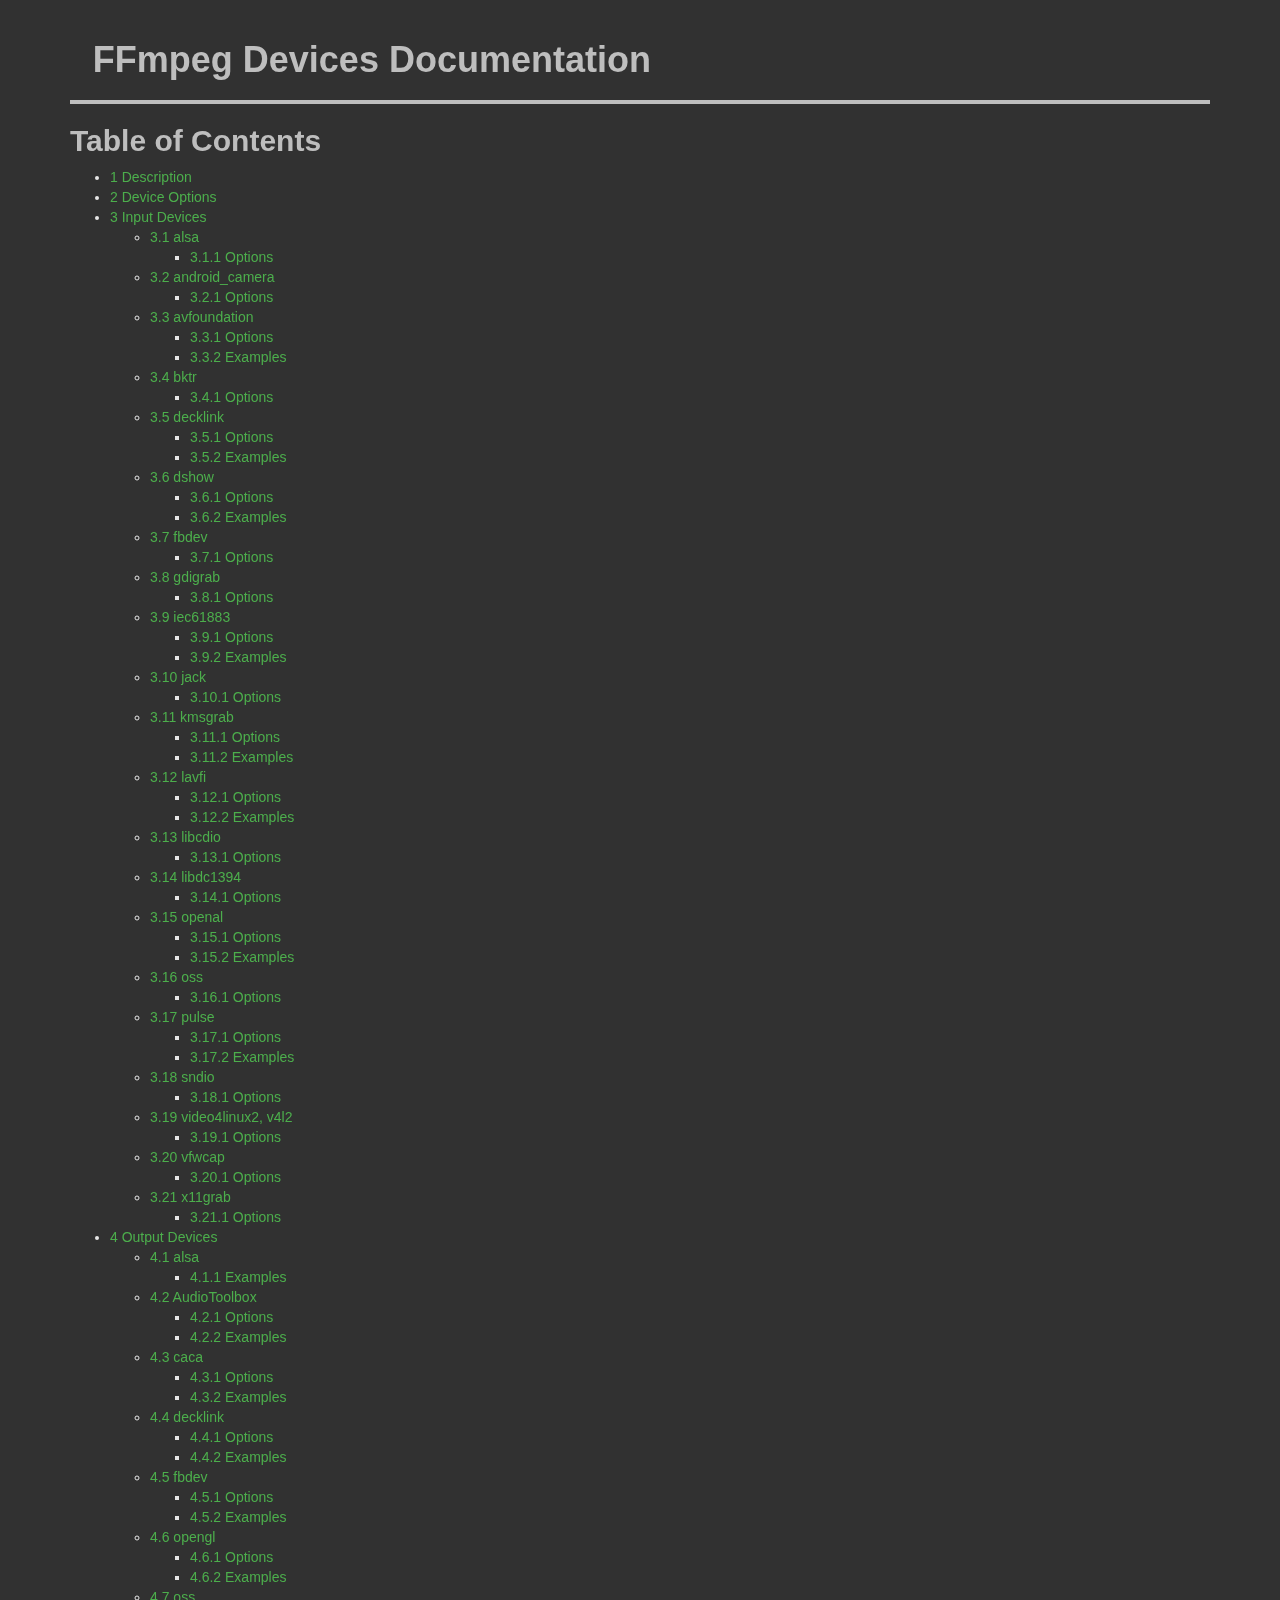
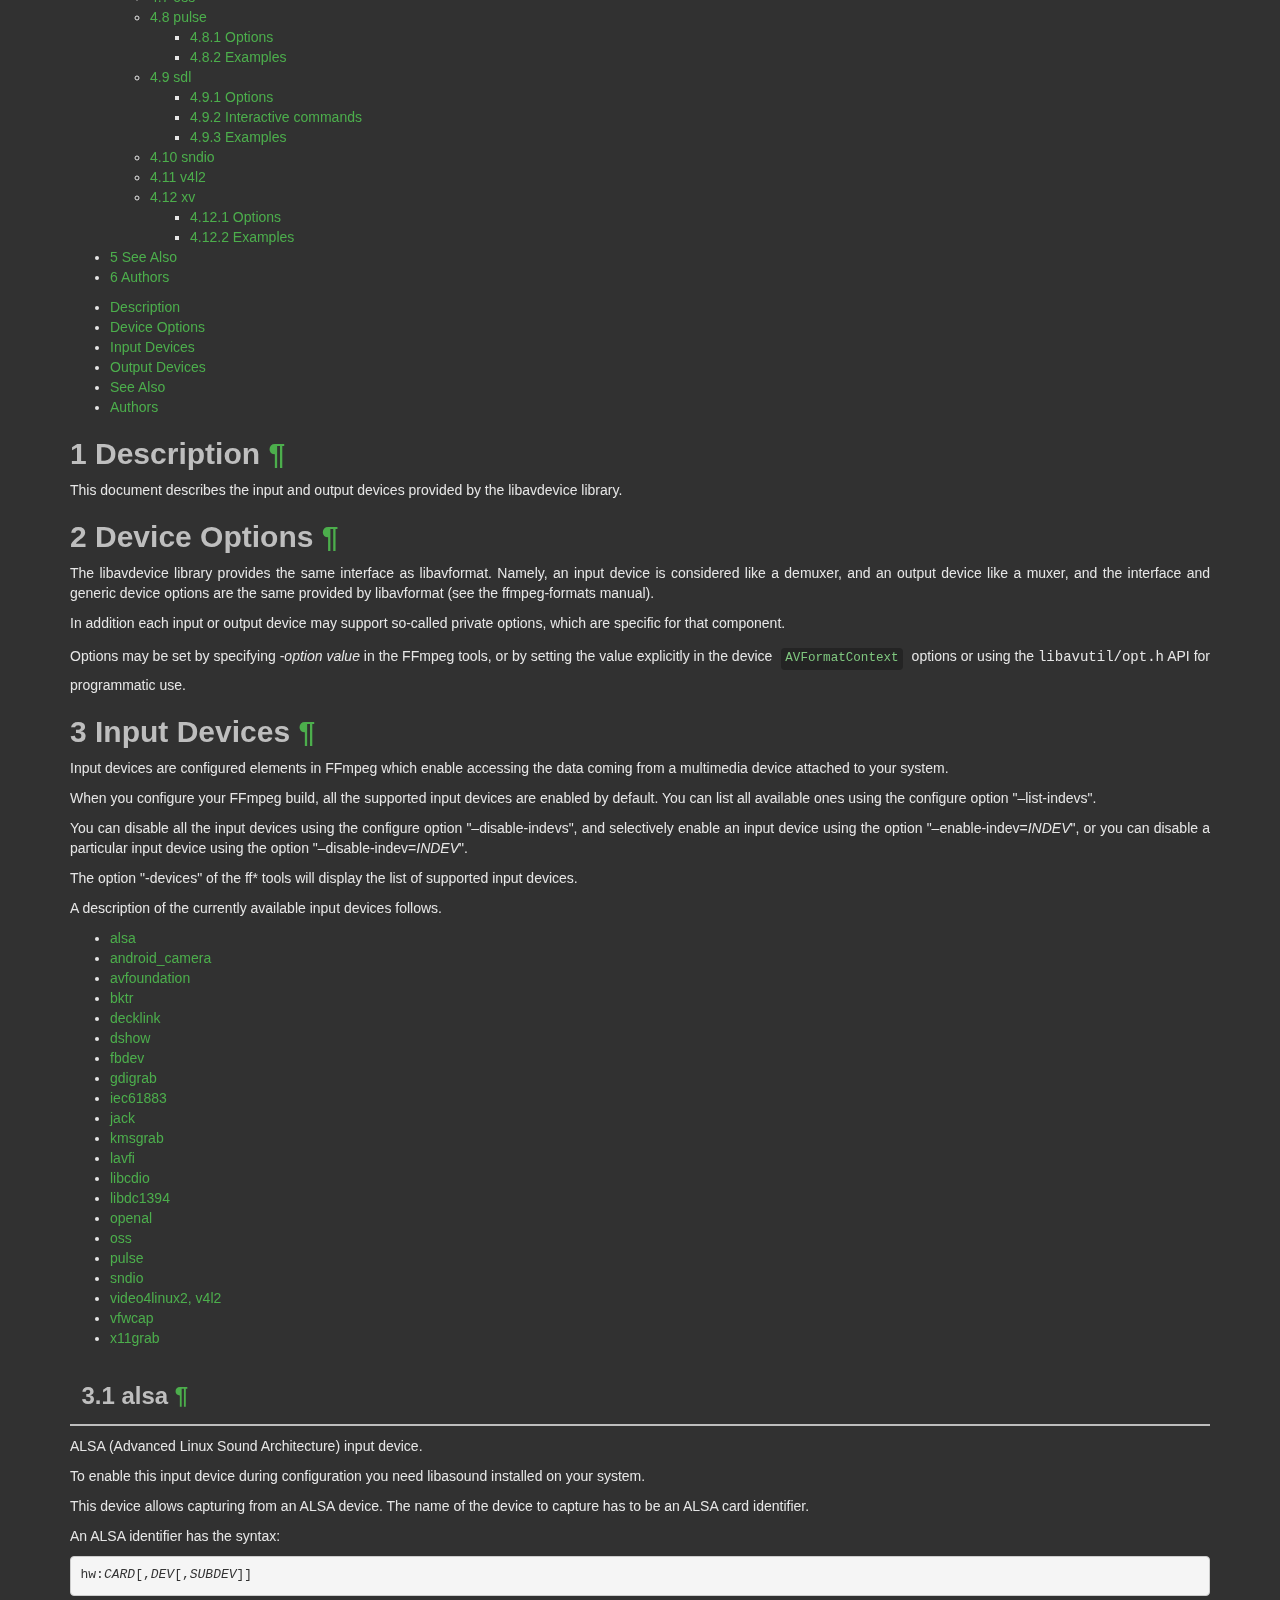
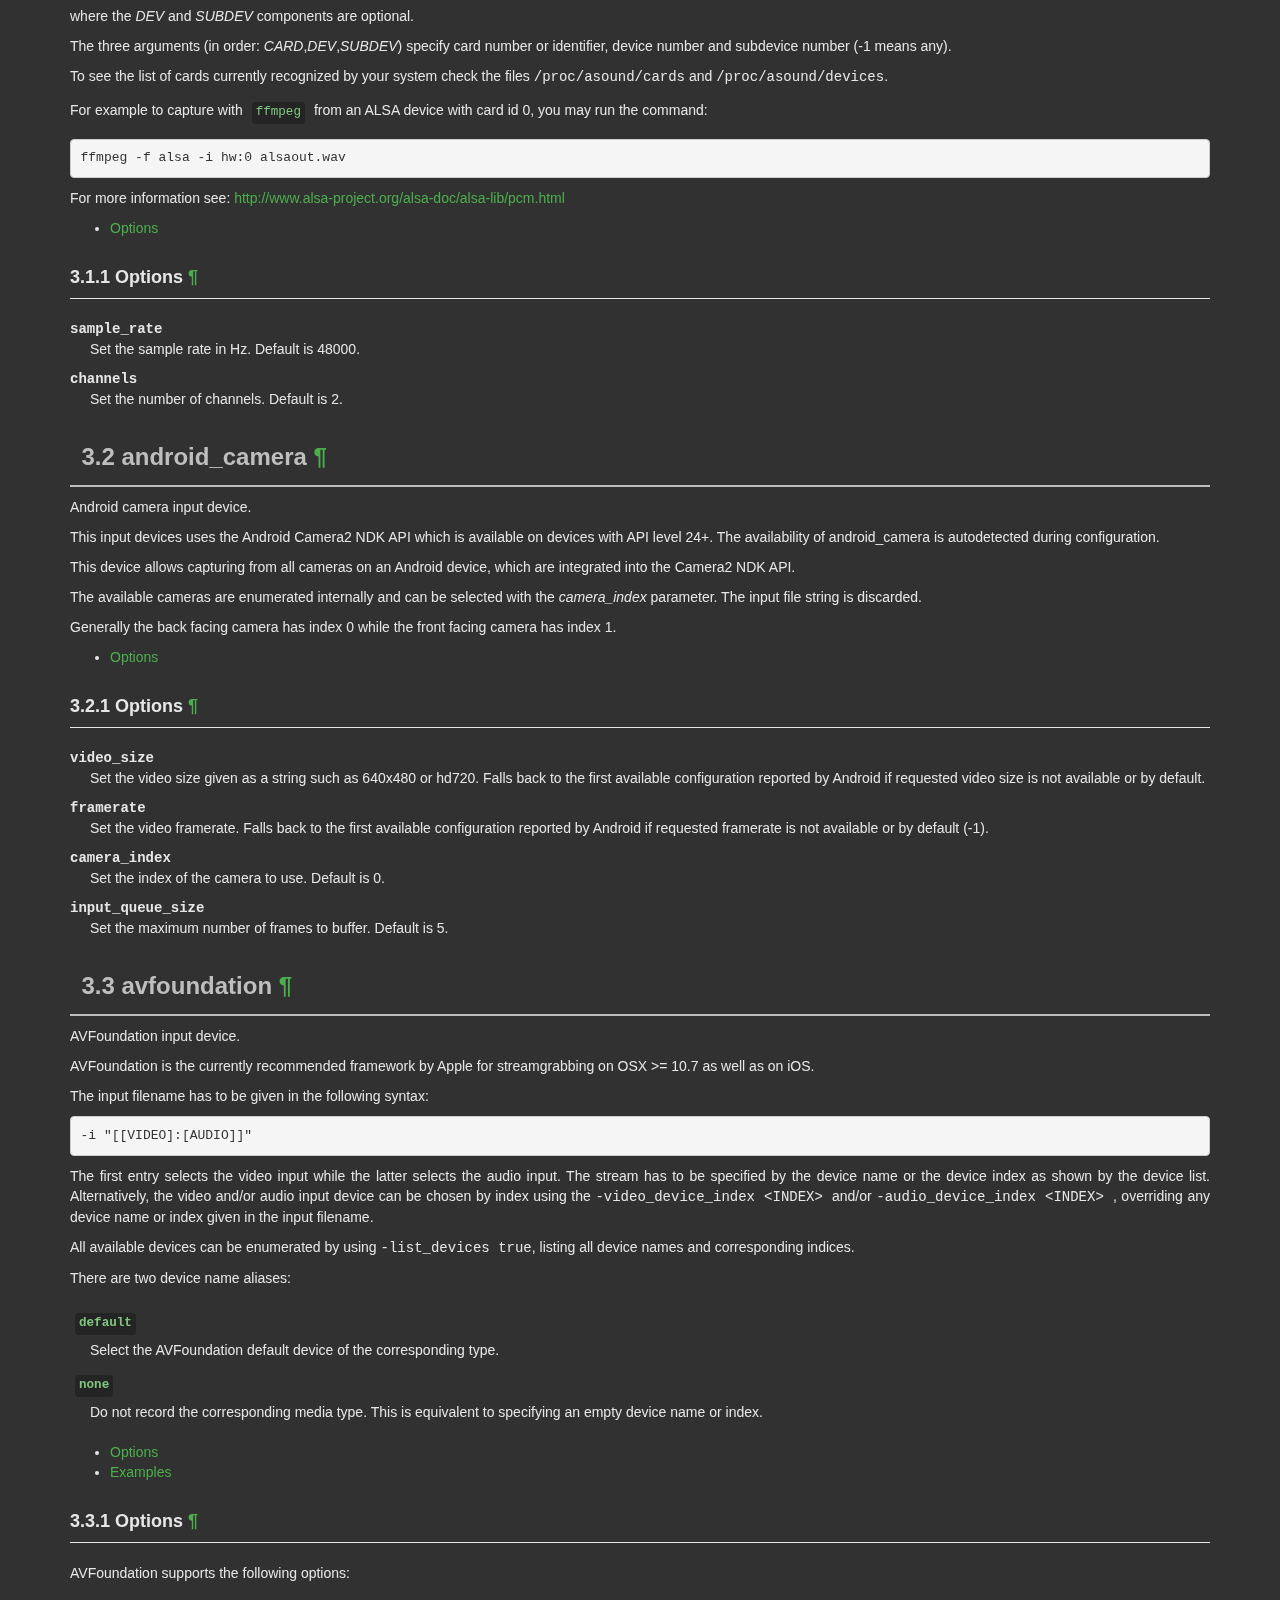
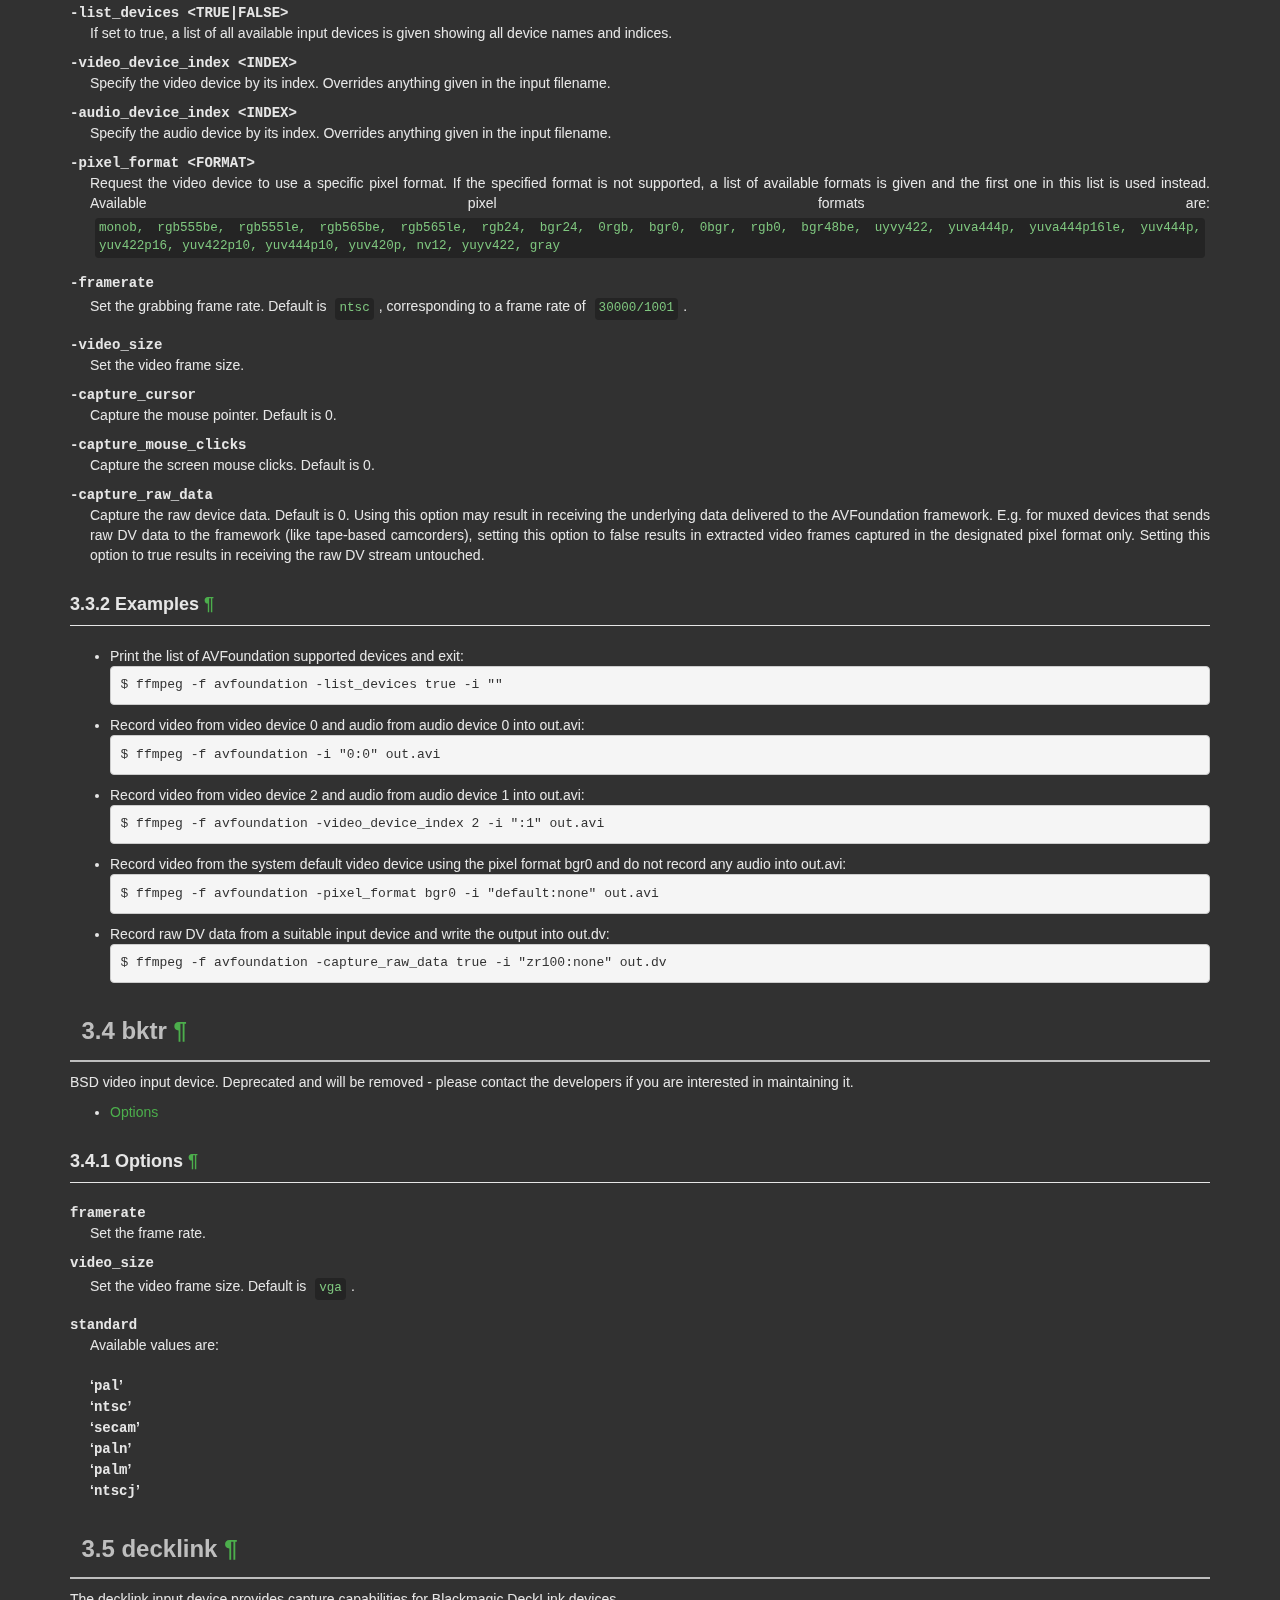
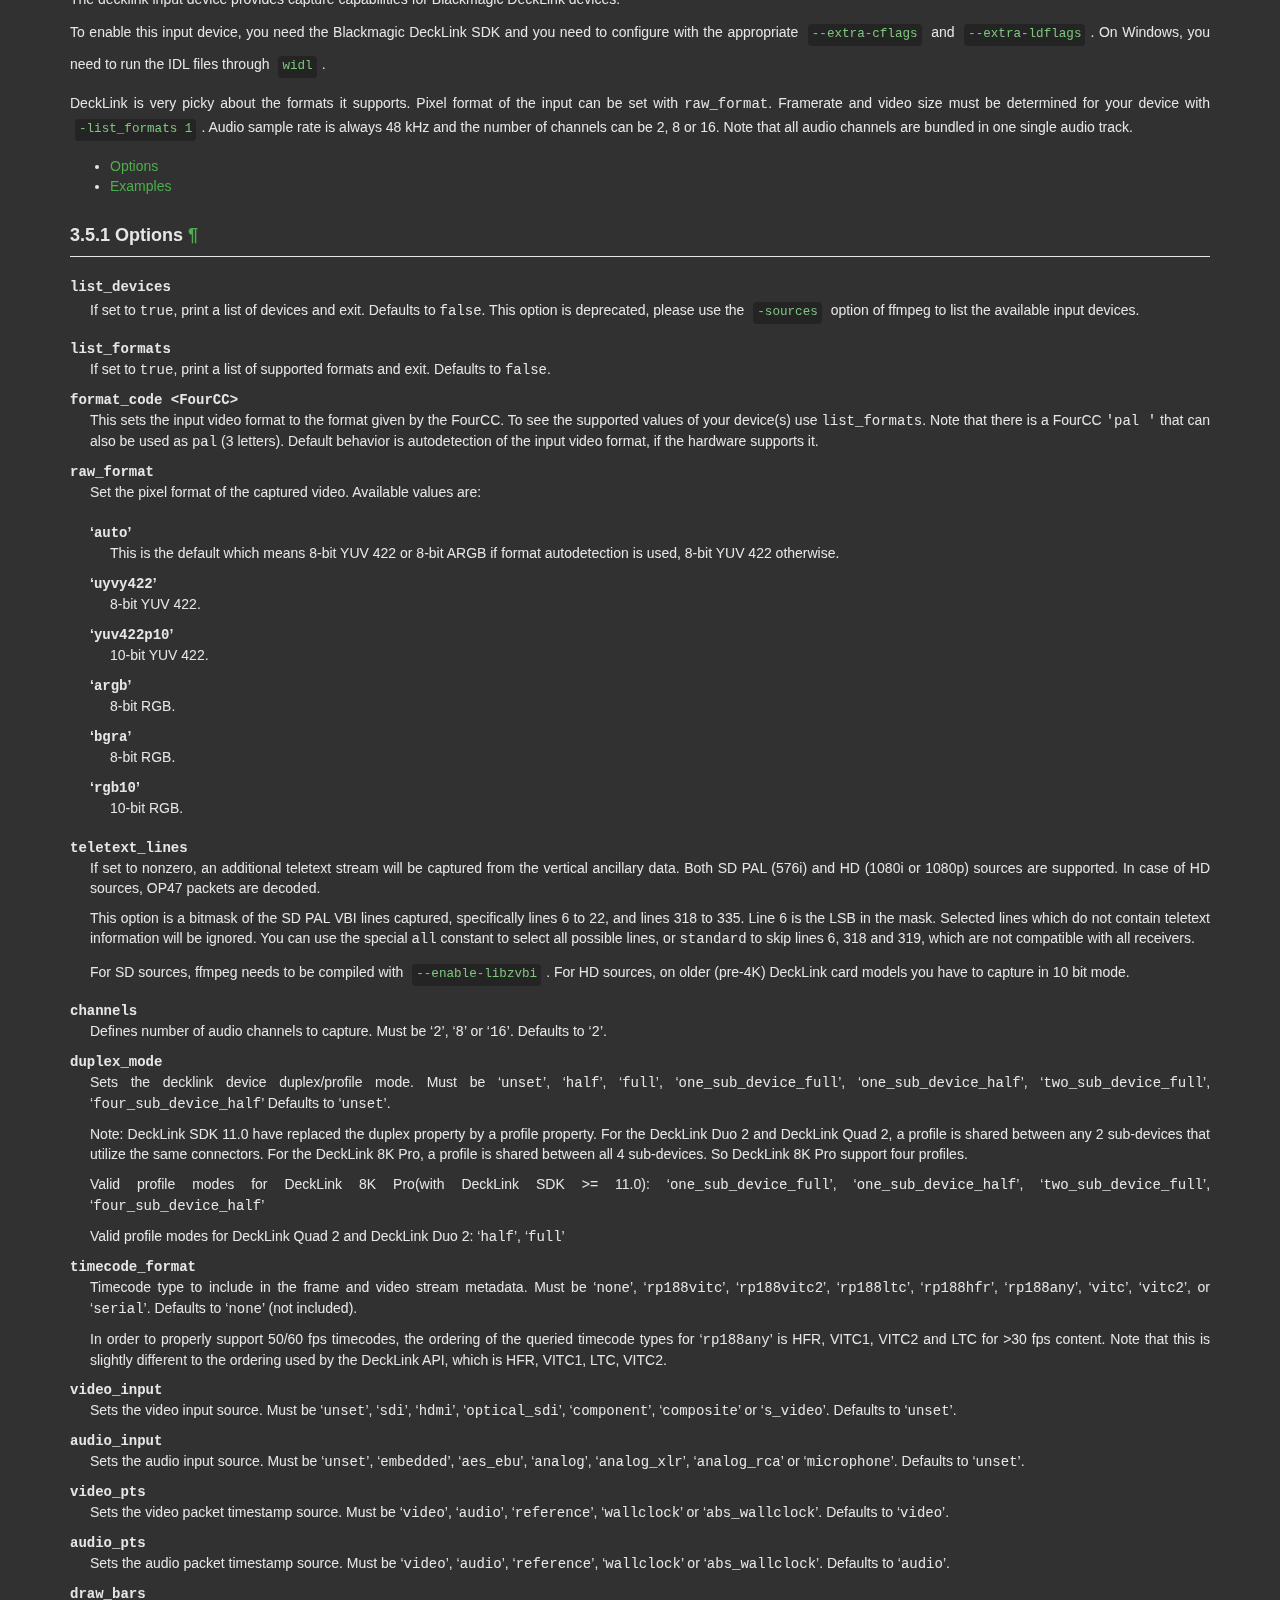
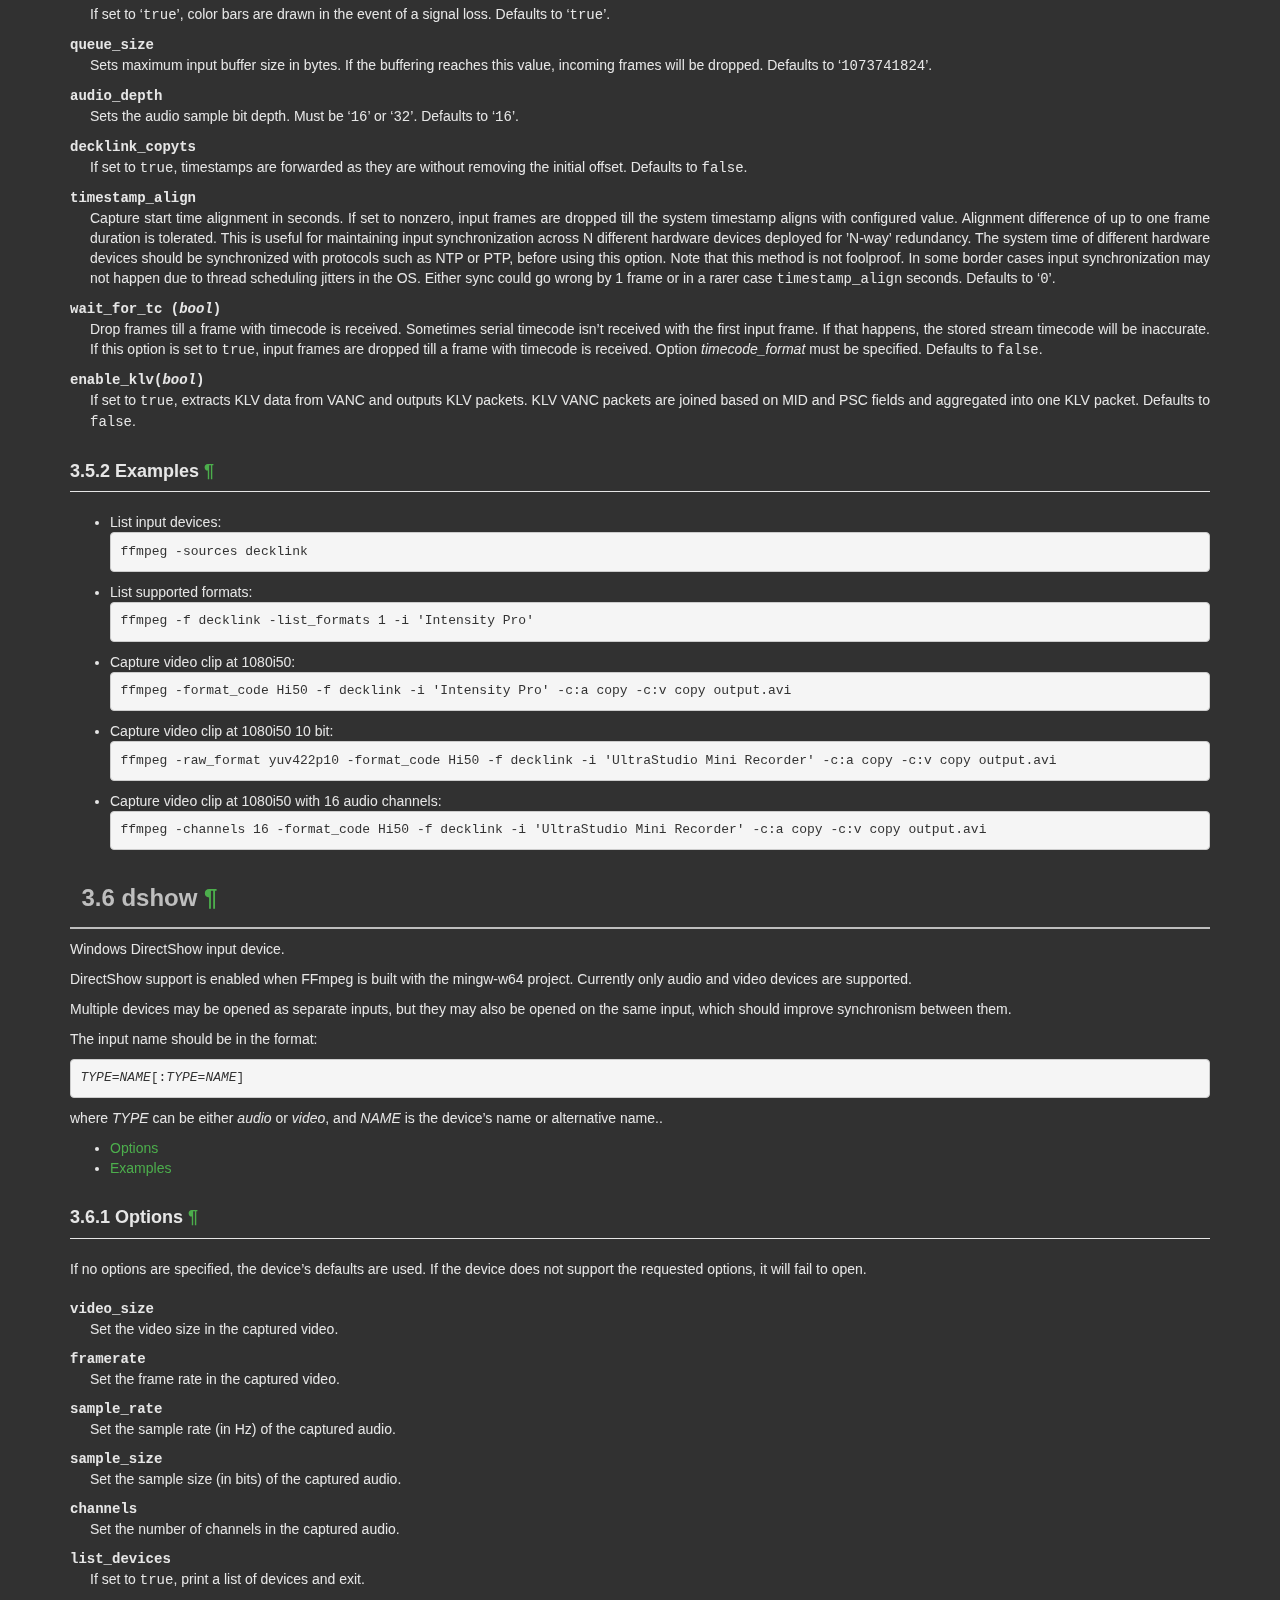
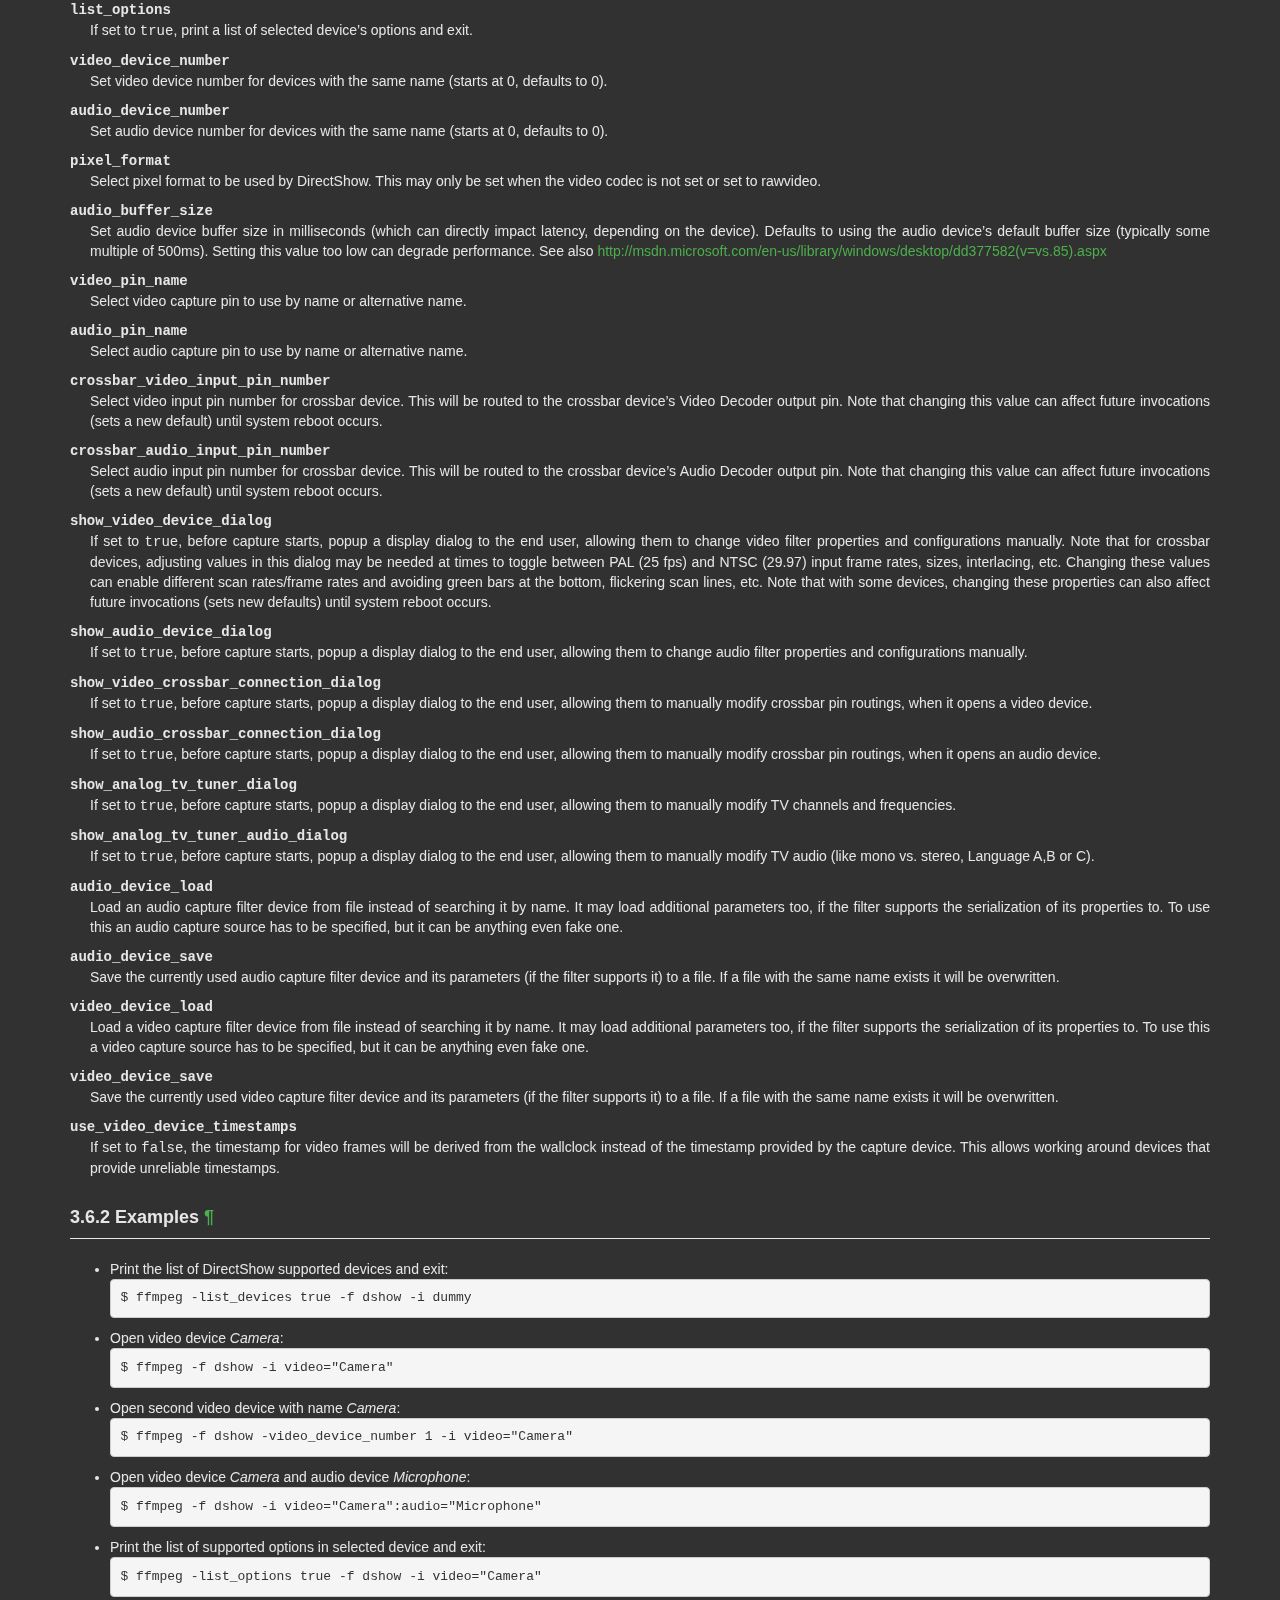
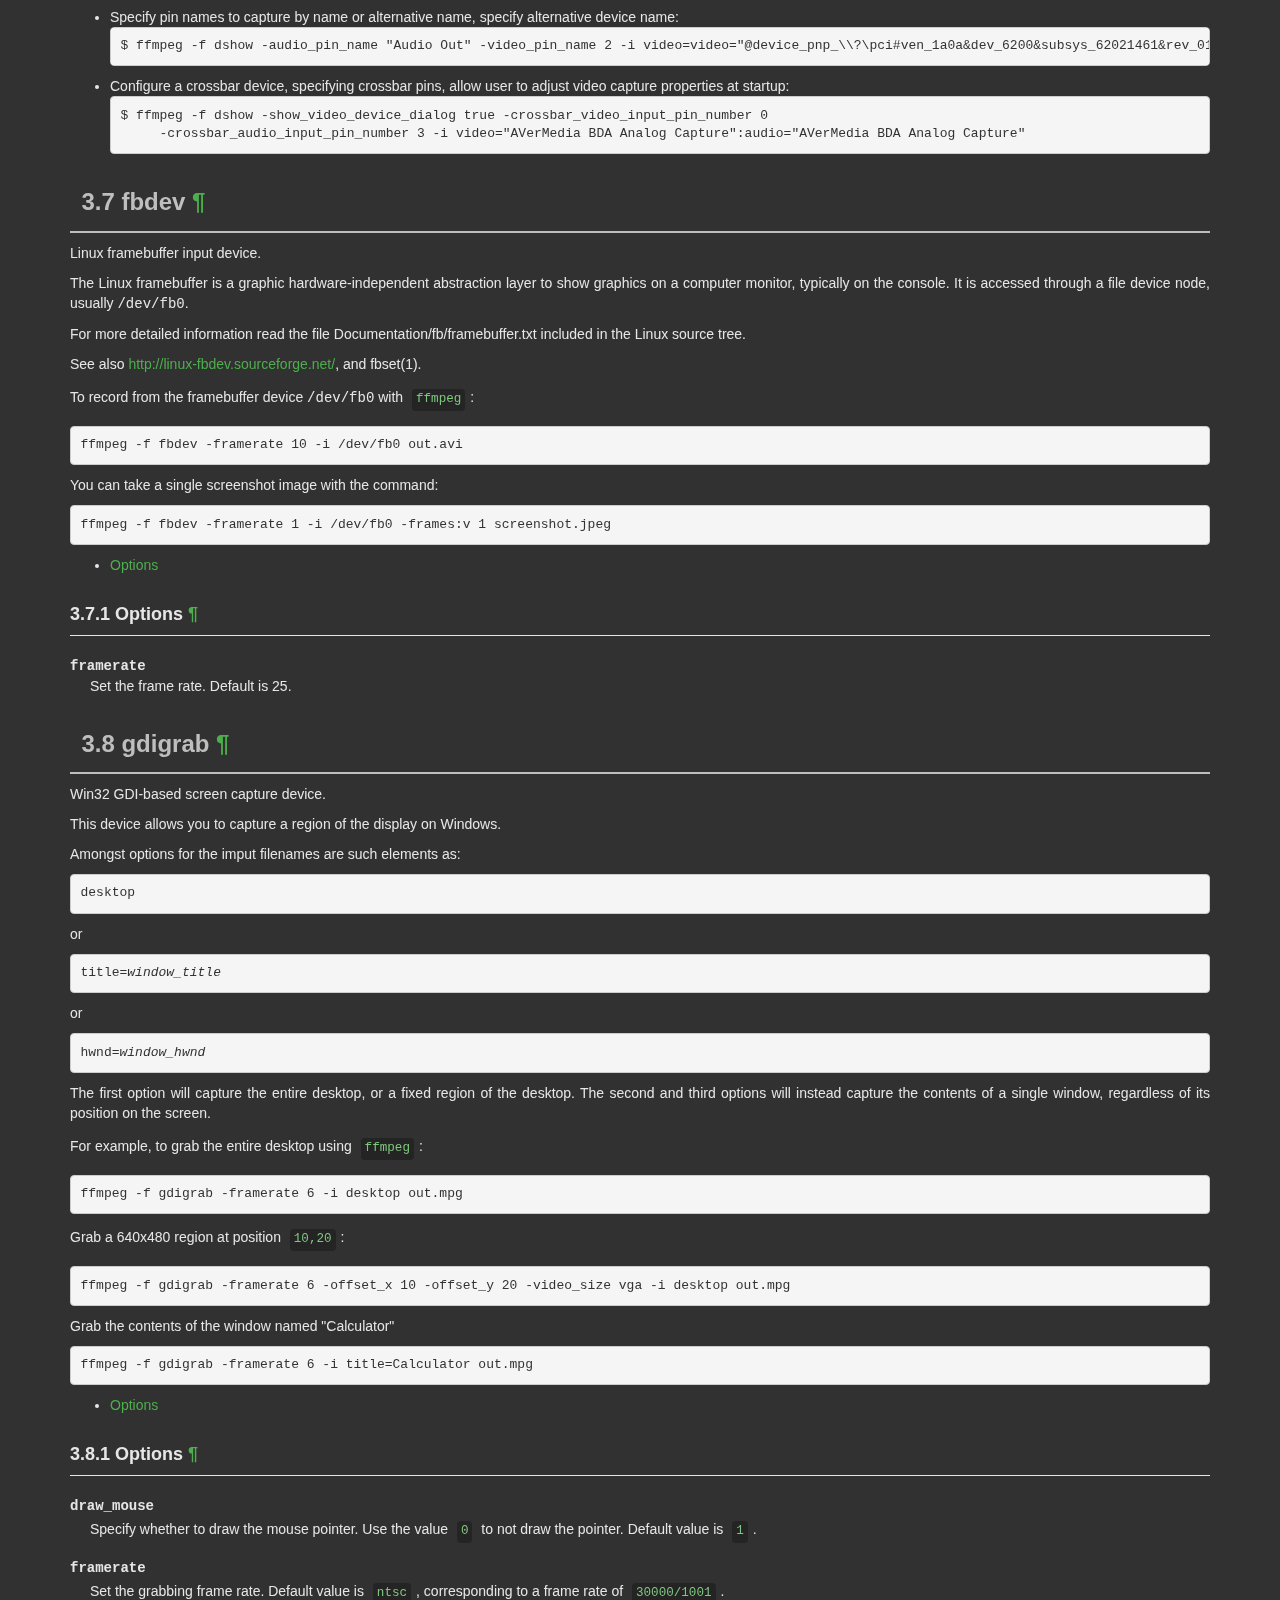
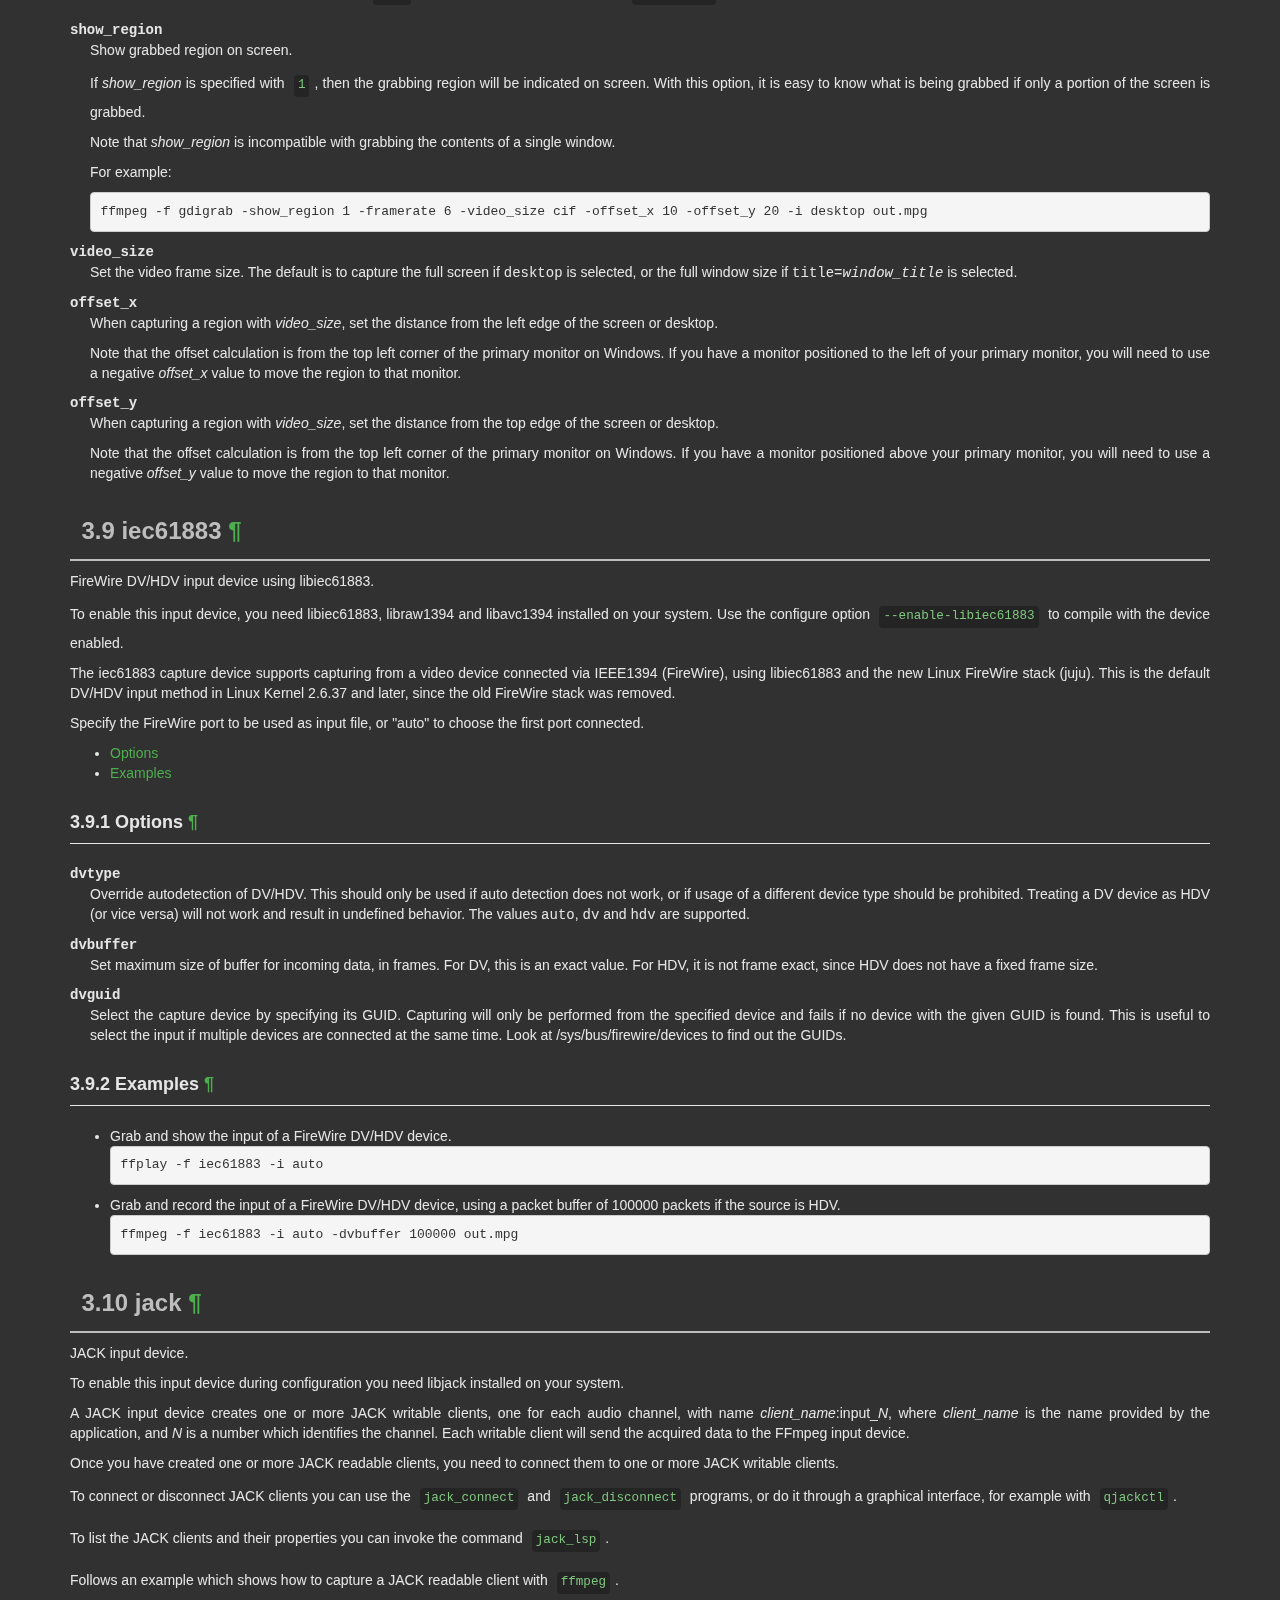
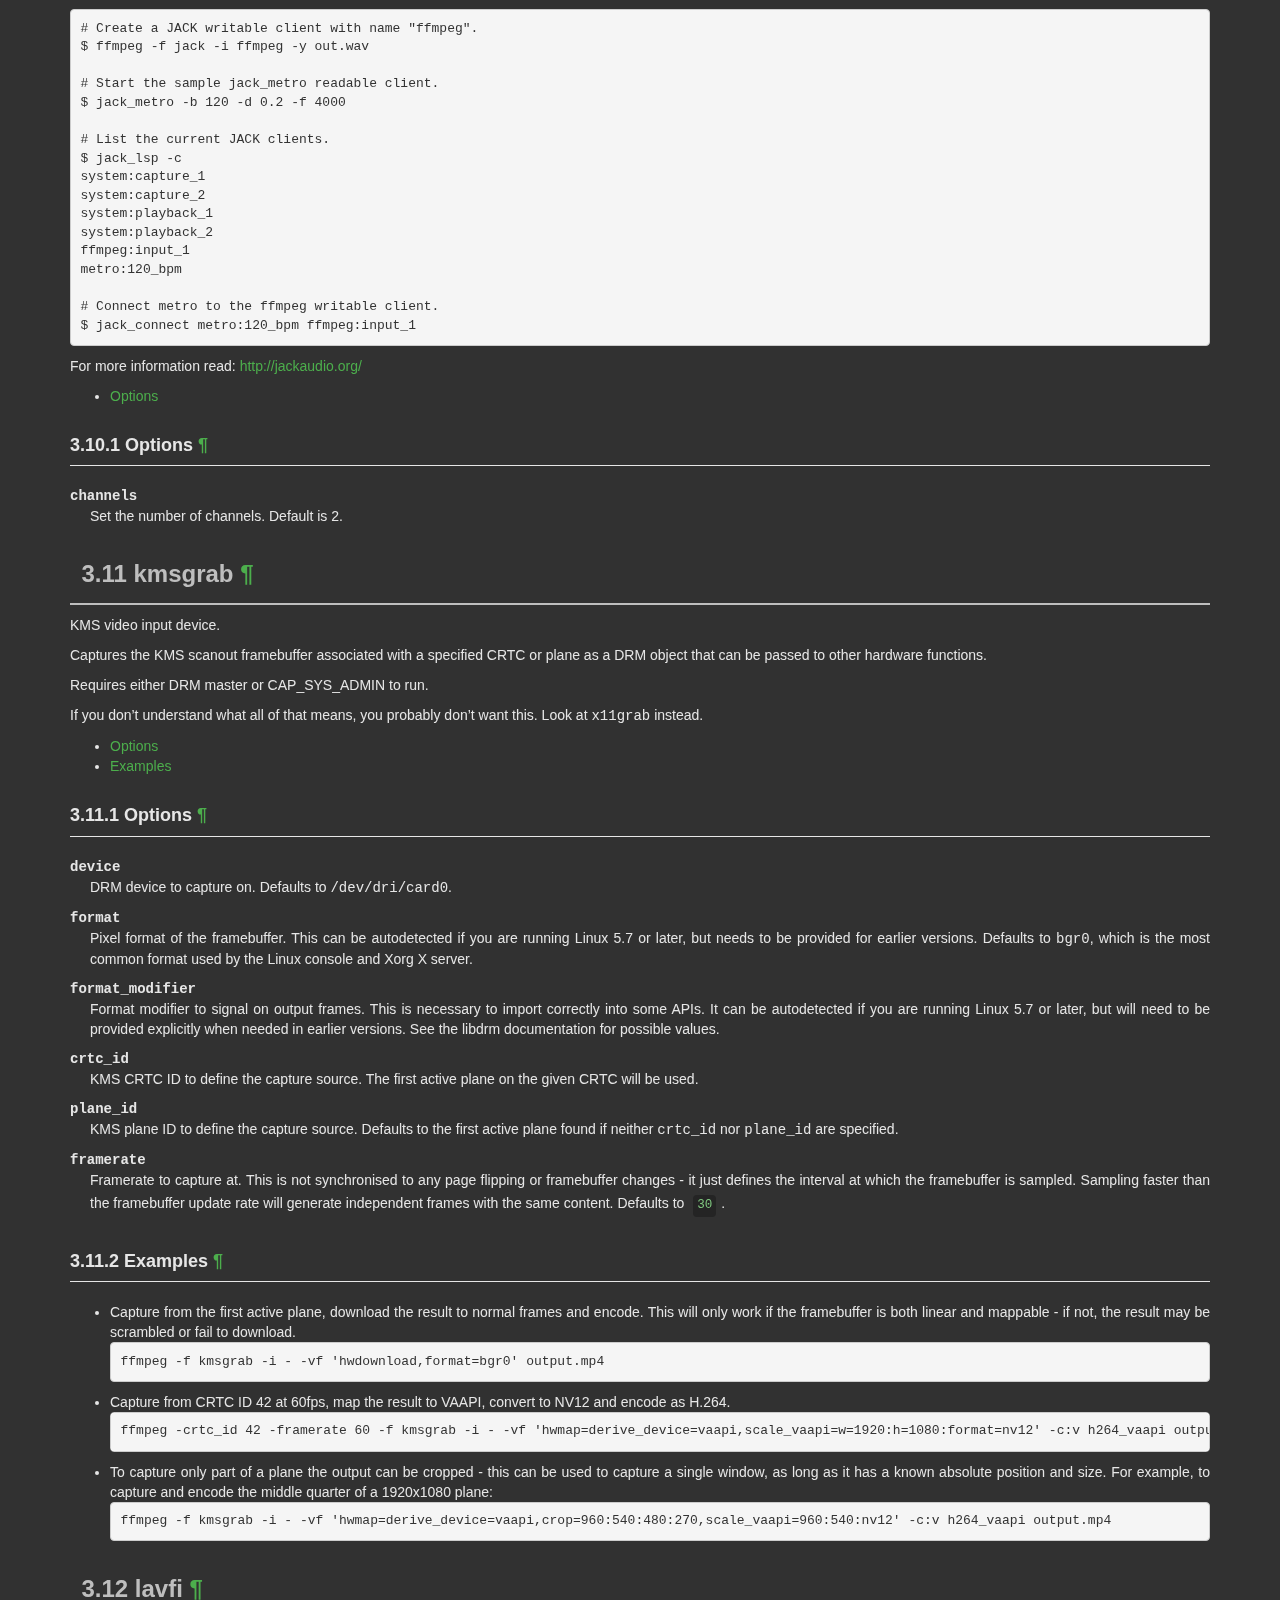
<file: ffmpeg/ffmpeg-7.0.2-essentials_build/doc/ffmpeg-devices.html>
<!DOCTYPE html PUBLIC "-//W3C//DTD HTML 4.01 Transitional//EN" "http://www.w3.org/TR/html4/loose.dtd">
<html>
<!-- Created by , GNU Texinfo 7.1 -->
  <head>
    <meta charset="utf-8">
    <title>
      FFmpeg Devices Documentation
    </title>
    <meta name="viewport" content="width=device-width,initial-scale=1.0">
    <link rel="stylesheet" type="text/css" href="bootstrap.min.css">
    <link rel="stylesheet" type="text/css" href="style.min.css">
  </head>
  <body>
    <div class="container">
      <h1>
      FFmpeg Devices Documentation
      </h1>


<div class="top-level-extent" id="SEC_Top">

<div class="element-contents" id="SEC_Contents">
<h2 class="contents-heading">Table of Contents</h2>

<div class="contents">

<ul class="toc-numbered-mark">
  <li><a id="toc-Description" href="#Description">1 Description</a></li>
  <li><a id="toc-Device-Options" href="#Device-Options">2 Device Options</a></li>
  <li><a id="toc-Input-Devices" href="#Input-Devices">3 Input Devices</a>
  <ul class="toc-numbered-mark">
    <li><a id="toc-alsa" href="#alsa">3.1 alsa</a>
    <ul class="toc-numbered-mark">
      <li><a id="toc-Options" href="#Options">3.1.1 Options</a></li>
    </ul></li>
    <li><a id="toc-android_005fcamera" href="#android_005fcamera">3.2 android_camera</a>
    <ul class="toc-numbered-mark">
      <li><a id="toc-Options-1" href="#Options-1">3.2.1 Options</a></li>
    </ul></li>
    <li><a id="toc-avfoundation" href="#avfoundation">3.3 avfoundation</a>
    <ul class="toc-numbered-mark">
      <li><a id="toc-Options-2" href="#Options-2">3.3.1 Options</a></li>
      <li><a id="toc-Examples" href="#Examples">3.3.2 Examples</a></li>
    </ul></li>
    <li><a id="toc-bktr" href="#bktr">3.4 bktr</a>
    <ul class="toc-numbered-mark">
      <li><a id="toc-Options-3" href="#Options-3">3.4.1 Options</a></li>
    </ul></li>
    <li><a id="toc-decklink" href="#decklink">3.5 decklink</a>
    <ul class="toc-numbered-mark">
      <li><a id="toc-Options-4" href="#Options-4">3.5.1 Options</a></li>
      <li><a id="toc-Examples-1" href="#Examples-1">3.5.2 Examples</a></li>
    </ul></li>
    <li><a id="toc-dshow" href="#dshow">3.6 dshow</a>
    <ul class="toc-numbered-mark">
      <li><a id="toc-Options-5" href="#Options-5">3.6.1 Options</a></li>
      <li><a id="toc-Examples-2" href="#Examples-2">3.6.2 Examples</a></li>
    </ul></li>
    <li><a id="toc-fbdev" href="#fbdev">3.7 fbdev</a>
    <ul class="toc-numbered-mark">
      <li><a id="toc-Options-6" href="#Options-6">3.7.1 Options</a></li>
    </ul></li>
    <li><a id="toc-gdigrab" href="#gdigrab">3.8 gdigrab</a>
    <ul class="toc-numbered-mark">
      <li><a id="toc-Options-7" href="#Options-7">3.8.1 Options</a></li>
    </ul></li>
    <li><a id="toc-iec61883" href="#iec61883">3.9 iec61883</a>
    <ul class="toc-numbered-mark">
      <li><a id="toc-Options-8" href="#Options-8">3.9.1 Options</a></li>
      <li><a id="toc-Examples-3" href="#Examples-3">3.9.2 Examples</a></li>
    </ul></li>
    <li><a id="toc-jack" href="#jack">3.10 jack</a>
    <ul class="toc-numbered-mark">
      <li><a id="toc-Options-9" href="#Options-9">3.10.1 Options</a></li>
    </ul></li>
    <li><a id="toc-kmsgrab" href="#kmsgrab">3.11 kmsgrab</a>
    <ul class="toc-numbered-mark">
      <li><a id="toc-Options-10" href="#Options-10">3.11.1 Options</a></li>
      <li><a id="toc-Examples-4" href="#Examples-4">3.11.2 Examples</a></li>
    </ul></li>
    <li><a id="toc-lavfi" href="#lavfi">3.12 lavfi</a>
    <ul class="toc-numbered-mark">
      <li><a id="toc-Options-11" href="#Options-11">3.12.1 Options</a></li>
      <li><a id="toc-Examples-5" href="#Examples-5">3.12.2 Examples</a></li>
    </ul></li>
    <li><a id="toc-libcdio" href="#libcdio">3.13 libcdio</a>
    <ul class="toc-numbered-mark">
      <li><a id="toc-Options-12" href="#Options-12">3.13.1 Options</a></li>
    </ul></li>
    <li><a id="toc-libdc1394" href="#libdc1394">3.14 libdc1394</a>
    <ul class="toc-numbered-mark">
      <li><a id="toc-Options-13" href="#Options-13">3.14.1 Options</a></li>
    </ul></li>
    <li><a id="toc-openal" href="#openal">3.15 openal</a>
    <ul class="toc-numbered-mark">
      <li><a id="toc-Options-14" href="#Options-14">3.15.1 Options</a></li>
      <li><a id="toc-Examples-6" href="#Examples-6">3.15.2 Examples</a></li>
    </ul></li>
    <li><a id="toc-oss" href="#oss">3.16 oss</a>
    <ul class="toc-numbered-mark">
      <li><a id="toc-Options-15" href="#Options-15">3.16.1 Options</a></li>
    </ul></li>
    <li><a id="toc-pulse" href="#pulse">3.17 pulse</a>
    <ul class="toc-numbered-mark">
      <li><a id="toc-Options-16" href="#Options-16">3.17.1 Options</a></li>
      <li><a id="toc-Examples-7" href="#Examples-7">3.17.2 Examples</a></li>
    </ul></li>
    <li><a id="toc-sndio" href="#sndio">3.18 sndio</a>
    <ul class="toc-numbered-mark">
      <li><a id="toc-Options-17" href="#Options-17">3.18.1 Options</a></li>
    </ul></li>
    <li><a id="toc-video4linux2_002c-v4l2" href="#video4linux2_002c-v4l2">3.19 video4linux2, v4l2</a>
    <ul class="toc-numbered-mark">
      <li><a id="toc-Options-18" href="#Options-18">3.19.1 Options</a></li>
    </ul></li>
    <li><a id="toc-vfwcap" href="#vfwcap">3.20 vfwcap</a>
    <ul class="toc-numbered-mark">
      <li><a id="toc-Options-19" href="#Options-19">3.20.1 Options</a></li>
    </ul></li>
    <li><a id="toc-x11grab" href="#x11grab">3.21 x11grab</a>
    <ul class="toc-numbered-mark">
      <li><a id="toc-Options-20" href="#Options-20">3.21.1 Options</a></li>
    </ul></li>
  </ul></li>
  <li><a id="toc-Output-Devices" href="#Output-Devices">4 Output Devices</a>
  <ul class="toc-numbered-mark">
    <li><a id="toc-alsa-1" href="#alsa-1">4.1 alsa</a>
    <ul class="toc-numbered-mark">
      <li><a id="toc-Examples-8" href="#Examples-8">4.1.1 Examples</a></li>
    </ul></li>
    <li><a id="toc-AudioToolbox" href="#AudioToolbox">4.2 AudioToolbox</a>
    <ul class="toc-numbered-mark">
      <li><a id="toc-Options-21" href="#Options-21">4.2.1 Options</a></li>
      <li><a id="toc-Examples-9" href="#Examples-9">4.2.2 Examples</a></li>
    </ul></li>
    <li><a id="toc-caca" href="#caca">4.3 caca</a>
    <ul class="toc-numbered-mark">
      <li><a id="toc-Options-22" href="#Options-22">4.3.1 Options</a></li>
      <li><a id="toc-Examples-10" href="#Examples-10">4.3.2 Examples</a></li>
    </ul></li>
    <li><a id="toc-decklink-1" href="#decklink-1">4.4 decklink</a>
    <ul class="toc-numbered-mark">
      <li><a id="toc-Options-23" href="#Options-23">4.4.1 Options</a></li>
      <li><a id="toc-Examples-11" href="#Examples-11">4.4.2 Examples</a></li>
    </ul></li>
    <li><a id="toc-fbdev-1" href="#fbdev-1">4.5 fbdev</a>
    <ul class="toc-numbered-mark">
      <li><a id="toc-Options-24" href="#Options-24">4.5.1 Options</a></li>
      <li><a id="toc-Examples-12" href="#Examples-12">4.5.2 Examples</a></li>
    </ul></li>
    <li><a id="toc-opengl" href="#opengl">4.6 opengl</a>
    <ul class="toc-numbered-mark">
      <li><a id="toc-Options-25" href="#Options-25">4.6.1 Options</a></li>
      <li><a id="toc-Examples-13" href="#Examples-13">4.6.2 Examples</a></li>
    </ul></li>
    <li><a id="toc-oss-1" href="#oss-1">4.7 oss</a></li>
    <li><a id="toc-pulse-1" href="#pulse-1">4.8 pulse</a>
    <ul class="toc-numbered-mark">
      <li><a id="toc-Options-26" href="#Options-26">4.8.1 Options</a></li>
      <li><a id="toc-Examples-14" href="#Examples-14">4.8.2 Examples</a></li>
    </ul></li>
    <li><a id="toc-sdl" href="#sdl">4.9 sdl</a>
    <ul class="toc-numbered-mark">
      <li><a id="toc-Options-27" href="#Options-27">4.9.1 Options</a></li>
      <li><a id="toc-Interactive-commands" href="#Interactive-commands">4.9.2 Interactive commands</a></li>
      <li><a id="toc-Examples-15" href="#Examples-15">4.9.3 Examples</a></li>
    </ul></li>
    <li><a id="toc-sndio-1" href="#sndio-1">4.10 sndio</a></li>
    <li><a id="toc-v4l2" href="#v4l2">4.11 v4l2</a></li>
    <li><a id="toc-xv" href="#xv">4.12 xv</a>
    <ul class="toc-numbered-mark">
      <li><a id="toc-Options-28" href="#Options-28">4.12.1 Options</a></li>
      <li><a id="toc-Examples-16" href="#Examples-16">4.12.2 Examples</a></li>
    </ul></li>
  </ul></li>
  <li><a id="toc-See-Also" href="#See-Also">5 See Also</a></li>
  <li><a id="toc-Authors" href="#Authors">6 Authors</a></li>
</ul>
</div>
</div>

<ul class="mini-toc">
<li><a href="#Description" accesskey="1">Description</a></li>
<li><a href="#Device-Options" accesskey="2">Device Options</a></li>
<li><a href="#Input-Devices" accesskey="3">Input Devices</a></li>
<li><a href="#Output-Devices" accesskey="4">Output Devices</a></li>
<li><a href="#See-Also" accesskey="5">See Also</a></li>
<li><a href="#Authors" accesskey="6">Authors</a></li>
</ul>
<div class="chapter-level-extent" id="Description">
<h2 class="chapter"><span>1 Description<a class="copiable-link" href="#Description"> &para;</a></span></h2>

<p>This document describes the input and output devices provided by the
libavdevice library.
</p>

</div>
<div class="chapter-level-extent" id="Device-Options">
<h2 class="chapter"><span>2 Device Options<a class="copiable-link" href="#Device-Options"> &para;</a></span></h2>

<p>The libavdevice library provides the same interface as
libavformat. Namely, an input device is considered like a demuxer, and
an output device like a muxer, and the interface and generic device
options are the same provided by libavformat (see the ffmpeg-formats
manual).
</p>
<p>In addition each input or output device may support so-called private
options, which are specific for that component.
</p>
<p>Options may be set by specifying -<var class="var">option</var> <var class="var">value</var> in the
FFmpeg tools, or by setting the value explicitly in the device
<code class="code">AVFormatContext</code> options or using the <samp class="file">libavutil/opt.h</samp> API
for programmatic use.
</p>

</div>
<div class="chapter-level-extent" id="Input-Devices">
<h2 class="chapter"><span>3 Input Devices<a class="copiable-link" href="#Input-Devices"> &para;</a></span></h2>

<p>Input devices are configured elements in FFmpeg which enable accessing
the data coming from a multimedia device attached to your system.
</p>
<p>When you configure your FFmpeg build, all the supported input devices
are enabled by default. You can list all available ones using the
configure option &quot;&ndash;list-indevs&quot;.
</p>
<p>You can disable all the input devices using the configure option
&quot;&ndash;disable-indevs&quot;, and selectively enable an input device using the
option &quot;&ndash;enable-indev=<var class="var">INDEV</var>&quot;, or you can disable a particular
input device using the option &quot;&ndash;disable-indev=<var class="var">INDEV</var>&quot;.
</p>
<p>The option &quot;-devices&quot; of the ff* tools will display the list of
supported input devices.
</p>
<p>A description of the currently available input devices follows.
</p>
<ul class="mini-toc">
<li><a href="#alsa" accesskey="1">alsa</a></li>
<li><a href="#android_005fcamera" accesskey="2">android_camera</a></li>
<li><a href="#avfoundation" accesskey="3">avfoundation</a></li>
<li><a href="#bktr" accesskey="4">bktr</a></li>
<li><a href="#decklink" accesskey="5">decklink</a></li>
<li><a href="#dshow" accesskey="6">dshow</a></li>
<li><a href="#fbdev" accesskey="7">fbdev</a></li>
<li><a href="#gdigrab" accesskey="8">gdigrab</a></li>
<li><a href="#iec61883" accesskey="9">iec61883</a></li>
<li><a href="#jack">jack</a></li>
<li><a href="#kmsgrab">kmsgrab</a></li>
<li><a href="#lavfi">lavfi</a></li>
<li><a href="#libcdio">libcdio</a></li>
<li><a href="#libdc1394">libdc1394</a></li>
<li><a href="#openal">openal</a></li>
<li><a href="#oss">oss</a></li>
<li><a href="#pulse">pulse</a></li>
<li><a href="#sndio">sndio</a></li>
<li><a href="#video4linux2_002c-v4l2">video4linux2, v4l2</a></li>
<li><a href="#vfwcap">vfwcap</a></li>
<li><a href="#x11grab">x11grab</a></li>
</ul>
<div class="section-level-extent" id="alsa">
<h3 class="section"><span>3.1 alsa<a class="copiable-link" href="#alsa"> &para;</a></span></h3>

<p>ALSA (Advanced Linux Sound Architecture) input device.
</p>
<p>To enable this input device during configuration you need libasound
installed on your system.
</p>
<p>This device allows capturing from an ALSA device. The name of the
device to capture has to be an ALSA card identifier.
</p>
<p>An ALSA identifier has the syntax:
</p><div class="example">
<pre class="example-preformatted">hw:<var class="var">CARD</var>[,<var class="var">DEV</var>[,<var class="var">SUBDEV</var>]]
</pre></div>

<p>where the <var class="var">DEV</var> and <var class="var">SUBDEV</var> components are optional.
</p>
<p>The three arguments (in order: <var class="var">CARD</var>,<var class="var">DEV</var>,<var class="var">SUBDEV</var>)
specify card number or identifier, device number and subdevice number
(-1 means any).
</p>
<p>To see the list of cards currently recognized by your system check the
files <samp class="file">/proc/asound/cards</samp> and <samp class="file">/proc/asound/devices</samp>.
</p>
<p>For example to capture with <code class="command">ffmpeg</code> from an ALSA device with
card id 0, you may run the command:
</p><div class="example">
<pre class="example-preformatted">ffmpeg -f alsa -i hw:0 alsaout.wav
</pre></div>

<p>For more information see:
<a class="url" href="http://www.alsa-project.org/alsa-doc/alsa-lib/pcm.html">http://www.alsa-project.org/alsa-doc/alsa-lib/pcm.html</a>
</p>
<ul class="mini-toc">
<li><a href="#Options" accesskey="1">Options</a></li>
</ul>
<div class="subsection-level-extent" id="Options">
<h4 class="subsection"><span>3.1.1 Options<a class="copiable-link" href="#Options"> &para;</a></span></h4>

<dl class="table">
<dt><samp class="option">sample_rate</samp></dt>
<dd><p>Set the sample rate in Hz. Default is 48000.
</p>
</dd>
<dt><samp class="option">channels</samp></dt>
<dd><p>Set the number of channels. Default is 2.
</p>
</dd>
</dl>

</div>
</div>
<div class="section-level-extent" id="android_005fcamera">
<h3 class="section"><span>3.2 android_camera<a class="copiable-link" href="#android_005fcamera"> &para;</a></span></h3>

<p>Android camera input device.
</p>
<p>This input devices uses the Android Camera2 NDK API which is
available on devices with API level 24+. The availability of
android_camera is autodetected during configuration.
</p>
<p>This device allows capturing from all cameras on an Android device,
which are integrated into the Camera2 NDK API.
</p>
<p>The available cameras are enumerated internally and can be selected
with the <var class="var">camera_index</var> parameter. The input file string is
discarded.
</p>
<p>Generally the back facing camera has index 0 while the front facing
camera has index 1.
</p>
<ul class="mini-toc">
<li><a href="#Options-1" accesskey="1">Options</a></li>
</ul>
<div class="subsection-level-extent" id="Options-1">
<h4 class="subsection"><span>3.2.1 Options<a class="copiable-link" href="#Options-1"> &para;</a></span></h4>

<dl class="table">
<dt><samp class="option">video_size</samp></dt>
<dd><p>Set the video size given as a string such as 640x480 or hd720.
Falls back to the first available configuration reported by
Android if requested video size is not available or by default.
</p>
</dd>
<dt><samp class="option">framerate</samp></dt>
<dd><p>Set the video framerate.
Falls back to the first available configuration reported by
Android if requested framerate is not available or by default (-1).
</p>
</dd>
<dt><samp class="option">camera_index</samp></dt>
<dd><p>Set the index of the camera to use. Default is 0.
</p>
</dd>
<dt><samp class="option">input_queue_size</samp></dt>
<dd><p>Set the maximum number of frames to buffer. Default is 5.
</p>
</dd>
</dl>

</div>
</div>
<div class="section-level-extent" id="avfoundation">
<h3 class="section"><span>3.3 avfoundation<a class="copiable-link" href="#avfoundation"> &para;</a></span></h3>

<p>AVFoundation input device.
</p>
<p>AVFoundation is the currently recommended framework by Apple for streamgrabbing on OSX &gt;= 10.7 as well as on iOS.
</p>
<p>The input filename has to be given in the following syntax:
</p><div class="example">
<pre class="example-preformatted">-i &quot;[[VIDEO]:[AUDIO]]&quot;
</pre></div>
<p>The first entry selects the video input while the latter selects the audio input.
The stream has to be specified by the device name or the device index as shown by the device list.
Alternatively, the video and/or audio input device can be chosen by index using the
<samp class="option">
    -video_device_index &lt;INDEX&gt;
</samp>
and/or
<samp class="option">
    -audio_device_index &lt;INDEX&gt;
</samp>
, overriding any
device name or index given in the input filename.
</p>
<p>All available devices can be enumerated by using <samp class="option">-list_devices true</samp>, listing
all device names and corresponding indices.
</p>
<p>There are two device name aliases:
</p><dl class="table">
<dt><code class="code">default</code></dt>
<dd><p>Select the AVFoundation default device of the corresponding type.
</p>
</dd>
<dt><code class="code">none</code></dt>
<dd><p>Do not record the corresponding media type.
This is equivalent to specifying an empty device name or index.
</p>
</dd>
</dl>

<ul class="mini-toc">
<li><a href="#Options-2" accesskey="1">Options</a></li>
<li><a href="#Examples" accesskey="2">Examples</a></li>
</ul>
<div class="subsection-level-extent" id="Options-2">
<h4 class="subsection"><span>3.3.1 Options<a class="copiable-link" href="#Options-2"> &para;</a></span></h4>

<p>AVFoundation supports the following options:
</p>
<dl class="table">
<dt><samp class="option">-list_devices &lt;TRUE|FALSE&gt;</samp></dt>
<dd><p>If set to true, a list of all available input devices is given showing all
device names and indices.
</p>
</dd>
<dt><samp class="option">-video_device_index &lt;INDEX&gt;</samp></dt>
<dd><p>Specify the video device by its index. Overrides anything given in the input filename.
</p>
</dd>
<dt><samp class="option">-audio_device_index &lt;INDEX&gt;</samp></dt>
<dd><p>Specify the audio device by its index. Overrides anything given in the input filename.
</p>
</dd>
<dt><samp class="option">-pixel_format &lt;FORMAT&gt;</samp></dt>
<dd><p>Request the video device to use a specific pixel format.
If the specified format is not supported, a list of available formats is given
and the first one in this list is used instead. Available pixel formats are:
<code class="code">monob, rgb555be, rgb555le, rgb565be, rgb565le, rgb24, bgr24, 0rgb, bgr0, 0bgr, rgb0,
 bgr48be, uyvy422, yuva444p, yuva444p16le, yuv444p, yuv422p16, yuv422p10, yuv444p10,
 yuv420p, nv12, yuyv422, gray</code>
</p>
</dd>
<dt><samp class="option">-framerate</samp></dt>
<dd><p>Set the grabbing frame rate. Default is <code class="code">ntsc</code>, corresponding to a
frame rate of <code class="code">30000/1001</code>.
</p>
</dd>
<dt><samp class="option">-video_size</samp></dt>
<dd><p>Set the video frame size.
</p>
</dd>
<dt><samp class="option">-capture_cursor</samp></dt>
<dd><p>Capture the mouse pointer. Default is 0.
</p>
</dd>
<dt><samp class="option">-capture_mouse_clicks</samp></dt>
<dd><p>Capture the screen mouse clicks. Default is 0.
</p>
</dd>
<dt><samp class="option">-capture_raw_data</samp></dt>
<dd><p>Capture the raw device data. Default is 0.
Using this option may result in receiving the underlying data delivered to the AVFoundation framework. E.g. for muxed devices that sends raw DV data to the framework (like tape-based camcorders), setting this option to false results in extracted video frames captured in the designated pixel format only. Setting this option to true results in receiving the raw DV stream untouched.
</p></dd>
</dl>

</div>
<div class="subsection-level-extent" id="Examples">
<h4 class="subsection"><span>3.3.2 Examples<a class="copiable-link" href="#Examples"> &para;</a></span></h4>

<ul class="itemize mark-bullet">
<li>Print the list of AVFoundation supported devices and exit:
<div class="example">
<pre class="example-preformatted">$ ffmpeg -f avfoundation -list_devices true -i &quot;&quot;
</pre></div>

</li><li>Record video from video device 0 and audio from audio device 0 into out.avi:
<div class="example">
<pre class="example-preformatted">$ ffmpeg -f avfoundation -i &quot;0:0&quot; out.avi
</pre></div>

</li><li>Record video from video device 2 and audio from audio device 1 into out.avi:
<div class="example">
<pre class="example-preformatted">$ ffmpeg -f avfoundation -video_device_index 2 -i &quot;:1&quot; out.avi
</pre></div>

</li><li>Record video from the system default video device using the pixel format bgr0 and do not record any audio into out.avi:
<div class="example">
<pre class="example-preformatted">$ ffmpeg -f avfoundation -pixel_format bgr0 -i &quot;default:none&quot; out.avi
</pre></div>

</li><li>Record raw DV data from a suitable input device and write the output into out.dv:
<div class="example">
<pre class="example-preformatted">$ ffmpeg -f avfoundation -capture_raw_data true -i &quot;zr100:none&quot; out.dv
</pre></div>


</li></ul>

</div>
</div>
<div class="section-level-extent" id="bktr">
<h3 class="section"><span>3.4 bktr<a class="copiable-link" href="#bktr"> &para;</a></span></h3>

<p>BSD video input device. Deprecated and will be removed - please contact
the developers if you are interested in maintaining it.
</p>
<ul class="mini-toc">
<li><a href="#Options-3" accesskey="1">Options</a></li>
</ul>
<div class="subsection-level-extent" id="Options-3">
<h4 class="subsection"><span>3.4.1 Options<a class="copiable-link" href="#Options-3"> &para;</a></span></h4>

<dl class="table">
<dt><samp class="option">framerate</samp></dt>
<dd><p>Set the frame rate.
</p>
</dd>
<dt><samp class="option">video_size</samp></dt>
<dd><p>Set the video frame size. Default is <code class="code">vga</code>.
</p>
</dd>
<dt><samp class="option">standard</samp></dt>
<dd>
<p>Available values are:
</p><dl class="table">
<dt>&lsquo;<samp class="samp">pal</samp>&rsquo;</dt>
<dt>&lsquo;<samp class="samp">ntsc</samp>&rsquo;</dt>
<dt>&lsquo;<samp class="samp">secam</samp>&rsquo;</dt>
<dt>&lsquo;<samp class="samp">paln</samp>&rsquo;</dt>
<dt>&lsquo;<samp class="samp">palm</samp>&rsquo;</dt>
<dt>&lsquo;<samp class="samp">ntscj</samp>&rsquo;</dt>
</dl>

</dd>
</dl>

</div>
</div>
<div class="section-level-extent" id="decklink">
<h3 class="section"><span>3.5 decklink<a class="copiable-link" href="#decklink"> &para;</a></span></h3>

<p>The decklink input device provides capture capabilities for Blackmagic
DeckLink devices.
</p>
<p>To enable this input device, you need the Blackmagic DeckLink SDK and you
need to configure with the appropriate <code class="code">--extra-cflags</code>
and <code class="code">--extra-ldflags</code>.
On Windows, you need to run the IDL files through <code class="command">widl</code>.
</p>
<p>DeckLink is very picky about the formats it supports. Pixel format of the
input can be set with <samp class="option">raw_format</samp>.
Framerate and video size must be determined for your device with
<code class="command">-list_formats 1</code>. Audio sample rate is always 48 kHz and the number
of channels can be 2, 8 or 16. Note that all audio channels are bundled in one single
audio track.
</p>
<ul class="mini-toc">
<li><a href="#Options-4" accesskey="1">Options</a></li>
<li><a href="#Examples-1" accesskey="2">Examples</a></li>
</ul>
<div class="subsection-level-extent" id="Options-4">
<h4 class="subsection"><span>3.5.1 Options<a class="copiable-link" href="#Options-4"> &para;</a></span></h4>

<dl class="table">
<dt><samp class="option">list_devices</samp></dt>
<dd><p>If set to <samp class="option">true</samp>, print a list of devices and exit.
Defaults to <samp class="option">false</samp>. This option is deprecated, please use the
<code class="code">-sources</code> option of ffmpeg to list the available input devices.
</p>
</dd>
<dt><samp class="option">list_formats</samp></dt>
<dd><p>If set to <samp class="option">true</samp>, print a list of supported formats and exit.
Defaults to <samp class="option">false</samp>.
</p>
</dd>
<dt><samp class="option">format_code &lt;FourCC&gt;</samp></dt>
<dd><p>This sets the input video format to the format given by the FourCC. To see
the supported values of your device(s) use <samp class="option">list_formats</samp>.
Note that there is a FourCC <samp class="option">'pal '</samp> that can also be used
as <samp class="option">pal</samp> (3 letters).
Default behavior is autodetection of the input video format, if the hardware
supports it.
</p>
</dd>
<dt><samp class="option">raw_format</samp></dt>
<dd><p>Set the pixel format of the captured video.
Available values are:
</p><dl class="table">
<dt>&lsquo;<samp class="samp">auto</samp>&rsquo;</dt>
<dd>
<p>This is the default which means 8-bit YUV 422 or 8-bit ARGB if format
autodetection is used, 8-bit YUV 422 otherwise.
</p>
</dd>
<dt>&lsquo;<samp class="samp">uyvy422</samp>&rsquo;</dt>
<dd>
<p>8-bit YUV 422.
</p>
</dd>
<dt>&lsquo;<samp class="samp">yuv422p10</samp>&rsquo;</dt>
<dd>
<p>10-bit YUV 422.
</p>
</dd>
<dt>&lsquo;<samp class="samp">argb</samp>&rsquo;</dt>
<dd>
<p>8-bit RGB.
</p>
</dd>
<dt>&lsquo;<samp class="samp">bgra</samp>&rsquo;</dt>
<dd>
<p>8-bit RGB.
</p>
</dd>
<dt>&lsquo;<samp class="samp">rgb10</samp>&rsquo;</dt>
<dd>
<p>10-bit RGB.
</p>
</dd>
</dl>

</dd>
<dt><samp class="option">teletext_lines</samp></dt>
<dd><p>If set to nonzero, an additional teletext stream will be captured from the
vertical ancillary data. Both SD PAL (576i) and HD (1080i or 1080p)
sources are supported. In case of HD sources, OP47 packets are decoded.
</p>
<p>This option is a bitmask of the SD PAL VBI lines captured, specifically lines 6
to 22, and lines 318 to 335. Line 6 is the LSB in the mask. Selected lines
which do not contain teletext information will be ignored. You can use the
special <samp class="option">all</samp> constant to select all possible lines, or
<samp class="option">standard</samp> to skip lines 6, 318 and 319, which are not compatible with
all receivers.
</p>
<p>For SD sources, ffmpeg needs to be compiled with <code class="code">--enable-libzvbi</code>. For
HD sources, on older (pre-4K) DeckLink card models you have to capture in 10
bit mode.
</p>
</dd>
<dt><samp class="option">channels</samp></dt>
<dd><p>Defines number of audio channels to capture. Must be &lsquo;<samp class="samp">2</samp>&rsquo;, &lsquo;<samp class="samp">8</samp>&rsquo; or &lsquo;<samp class="samp">16</samp>&rsquo;.
Defaults to &lsquo;<samp class="samp">2</samp>&rsquo;.
</p>
</dd>
<dt><samp class="option">duplex_mode</samp></dt>
<dd><p>Sets the decklink device duplex/profile mode. Must be &lsquo;<samp class="samp">unset</samp>&rsquo;, &lsquo;<samp class="samp">half</samp>&rsquo;, &lsquo;<samp class="samp">full</samp>&rsquo;,
&lsquo;<samp class="samp">one_sub_device_full</samp>&rsquo;, &lsquo;<samp class="samp">one_sub_device_half</samp>&rsquo;, &lsquo;<samp class="samp">two_sub_device_full</samp>&rsquo;,
&lsquo;<samp class="samp">four_sub_device_half</samp>&rsquo;
Defaults to &lsquo;<samp class="samp">unset</samp>&rsquo;.
</p>
<p>Note: DeckLink SDK 11.0 have replaced the duplex property by a profile property.
For the DeckLink Duo 2 and DeckLink Quad 2, a profile is shared between any 2
sub-devices that utilize the same connectors. For the DeckLink 8K Pro, a profile
is shared between all 4 sub-devices. So DeckLink 8K Pro support four profiles.
</p>
<p>Valid profile modes for DeckLink 8K Pro(with DeckLink SDK &gt;= 11.0):
&lsquo;<samp class="samp">one_sub_device_full</samp>&rsquo;, &lsquo;<samp class="samp">one_sub_device_half</samp>&rsquo;, &lsquo;<samp class="samp">two_sub_device_full</samp>&rsquo;,
&lsquo;<samp class="samp">four_sub_device_half</samp>&rsquo;
</p>
<p>Valid profile modes for DeckLink Quad 2 and DeckLink Duo 2:
&lsquo;<samp class="samp">half</samp>&rsquo;, &lsquo;<samp class="samp">full</samp>&rsquo;
</p>
</dd>
<dt><samp class="option">timecode_format</samp></dt>
<dd><p>Timecode type to include in the frame and video stream metadata. Must be
&lsquo;<samp class="samp">none</samp>&rsquo;, &lsquo;<samp class="samp">rp188vitc</samp>&rsquo;, &lsquo;<samp class="samp">rp188vitc2</samp>&rsquo;, &lsquo;<samp class="samp">rp188ltc</samp>&rsquo;,
&lsquo;<samp class="samp">rp188hfr</samp>&rsquo;, &lsquo;<samp class="samp">rp188any</samp>&rsquo;, &lsquo;<samp class="samp">vitc</samp>&rsquo;, &lsquo;<samp class="samp">vitc2</samp>&rsquo;, or &lsquo;<samp class="samp">serial</samp>&rsquo;.
Defaults to &lsquo;<samp class="samp">none</samp>&rsquo; (not included).
</p>
<p>In order to properly support 50/60 fps timecodes, the ordering of the queried
timecode types for &lsquo;<samp class="samp">rp188any</samp>&rsquo; is HFR, VITC1, VITC2 and LTC for &gt;30 fps
content. Note that this is slightly different to the ordering used by the
DeckLink API, which is HFR, VITC1, LTC, VITC2.
</p>
</dd>
<dt><samp class="option">video_input</samp></dt>
<dd><p>Sets the video input source. Must be &lsquo;<samp class="samp">unset</samp>&rsquo;, &lsquo;<samp class="samp">sdi</samp>&rsquo;, &lsquo;<samp class="samp">hdmi</samp>&rsquo;,
&lsquo;<samp class="samp">optical_sdi</samp>&rsquo;, &lsquo;<samp class="samp">component</samp>&rsquo;, &lsquo;<samp class="samp">composite</samp>&rsquo; or &lsquo;<samp class="samp">s_video</samp>&rsquo;.
Defaults to &lsquo;<samp class="samp">unset</samp>&rsquo;.
</p>
</dd>
<dt><samp class="option">audio_input</samp></dt>
<dd><p>Sets the audio input source. Must be &lsquo;<samp class="samp">unset</samp>&rsquo;, &lsquo;<samp class="samp">embedded</samp>&rsquo;,
&lsquo;<samp class="samp">aes_ebu</samp>&rsquo;, &lsquo;<samp class="samp">analog</samp>&rsquo;, &lsquo;<samp class="samp">analog_xlr</samp>&rsquo;, &lsquo;<samp class="samp">analog_rca</samp>&rsquo; or
&lsquo;<samp class="samp">microphone</samp>&rsquo;. Defaults to &lsquo;<samp class="samp">unset</samp>&rsquo;.
</p>
</dd>
<dt><samp class="option">video_pts</samp></dt>
<dd><p>Sets the video packet timestamp source. Must be &lsquo;<samp class="samp">video</samp>&rsquo;, &lsquo;<samp class="samp">audio</samp>&rsquo;,
&lsquo;<samp class="samp">reference</samp>&rsquo;, &lsquo;<samp class="samp">wallclock</samp>&rsquo; or &lsquo;<samp class="samp">abs_wallclock</samp>&rsquo;.
Defaults to &lsquo;<samp class="samp">video</samp>&rsquo;.
</p>
</dd>
<dt><samp class="option">audio_pts</samp></dt>
<dd><p>Sets the audio packet timestamp source. Must be &lsquo;<samp class="samp">video</samp>&rsquo;, &lsquo;<samp class="samp">audio</samp>&rsquo;,
&lsquo;<samp class="samp">reference</samp>&rsquo;, &lsquo;<samp class="samp">wallclock</samp>&rsquo; or &lsquo;<samp class="samp">abs_wallclock</samp>&rsquo;.
Defaults to &lsquo;<samp class="samp">audio</samp>&rsquo;.
</p>
</dd>
<dt><samp class="option">draw_bars</samp></dt>
<dd><p>If set to &lsquo;<samp class="samp">true</samp>&rsquo;, color bars are drawn in the event of a signal loss.
Defaults to &lsquo;<samp class="samp">true</samp>&rsquo;.
</p>
</dd>
<dt><samp class="option">queue_size</samp></dt>
<dd><p>Sets maximum input buffer size in bytes. If the buffering reaches this value,
incoming frames will be dropped.
Defaults to &lsquo;<samp class="samp">1073741824</samp>&rsquo;.
</p>
</dd>
<dt><samp class="option">audio_depth</samp></dt>
<dd><p>Sets the audio sample bit depth. Must be &lsquo;<samp class="samp">16</samp>&rsquo; or &lsquo;<samp class="samp">32</samp>&rsquo;.
Defaults to &lsquo;<samp class="samp">16</samp>&rsquo;.
</p>
</dd>
<dt><samp class="option">decklink_copyts</samp></dt>
<dd><p>If set to <samp class="option">true</samp>, timestamps are forwarded as they are without removing
the initial offset.
Defaults to <samp class="option">false</samp>.
</p>
</dd>
<dt><samp class="option">timestamp_align</samp></dt>
<dd><p>Capture start time alignment in seconds. If set to nonzero, input frames are
dropped till the system timestamp aligns with configured value.
Alignment difference of up to one frame duration is tolerated.
This is useful for maintaining input synchronization across N different
hardware devices deployed for &rsquo;N-way&rsquo; redundancy. The system time of different
hardware devices should be synchronized with protocols such as NTP or PTP,
before using this option.
Note that this method is not foolproof. In some border cases input
synchronization may not happen due to thread scheduling jitters in the OS.
Either sync could go wrong by 1 frame or in a rarer case
<samp class="option">timestamp_align</samp> seconds.
Defaults to &lsquo;<samp class="samp">0</samp>&rsquo;.
</p>
</dd>
<dt><samp class="option">wait_for_tc (<em class="emph">bool</em>)</samp></dt>
<dd><p>Drop frames till a frame with timecode is received. Sometimes serial timecode
isn&rsquo;t received with the first input frame. If that happens, the stored stream
timecode will be inaccurate. If this option is set to <samp class="option">true</samp>, input frames
are dropped till a frame with timecode is received.
Option <var class="var">timecode_format</var> must be specified.
Defaults to <samp class="option">false</samp>.
</p>
</dd>
<dt><samp class="option">enable_klv(<em class="emph">bool</em>)</samp></dt>
<dd><p>If set to <samp class="option">true</samp>, extracts KLV data from VANC and outputs KLV packets.
KLV VANC packets are joined based on MID and PSC fields and aggregated into
one KLV packet.
Defaults to <samp class="option">false</samp>.
</p>
</dd>
</dl>

</div>
<div class="subsection-level-extent" id="Examples-1">
<h4 class="subsection"><span>3.5.2 Examples<a class="copiable-link" href="#Examples-1"> &para;</a></span></h4>

<ul class="itemize mark-bullet">
<li>List input devices:
<div class="example">
<pre class="example-preformatted">ffmpeg -sources decklink
</pre></div>

</li><li>List supported formats:
<div class="example">
<pre class="example-preformatted">ffmpeg -f decklink -list_formats 1 -i 'Intensity Pro'
</pre></div>

</li><li>Capture video clip at 1080i50:
<div class="example">
<pre class="example-preformatted">ffmpeg -format_code Hi50 -f decklink -i 'Intensity Pro' -c:a copy -c:v copy output.avi
</pre></div>

</li><li>Capture video clip at 1080i50 10 bit:
<div class="example">
<pre class="example-preformatted">ffmpeg -raw_format yuv422p10 -format_code Hi50 -f decklink -i 'UltraStudio Mini Recorder' -c:a copy -c:v copy output.avi
</pre></div>

</li><li>Capture video clip at 1080i50 with 16 audio channels:
<div class="example">
<pre class="example-preformatted">ffmpeg -channels 16 -format_code Hi50 -f decklink -i 'UltraStudio Mini Recorder' -c:a copy -c:v copy output.avi
</pre></div>

</li></ul>

</div>
</div>
<div class="section-level-extent" id="dshow">
<h3 class="section"><span>3.6 dshow<a class="copiable-link" href="#dshow"> &para;</a></span></h3>

<p>Windows DirectShow input device.
</p>
<p>DirectShow support is enabled when FFmpeg is built with the mingw-w64 project.
Currently only audio and video devices are supported.
</p>
<p>Multiple devices may be opened as separate inputs, but they may also be
opened on the same input, which should improve synchronism between them.
</p>
<p>The input name should be in the format:
</p>
<div class="example">
<pre class="example-preformatted"><var class="var">TYPE</var>=<var class="var">NAME</var>[:<var class="var">TYPE</var>=<var class="var">NAME</var>]
</pre></div>

<p>where <var class="var">TYPE</var> can be either <var class="var">audio</var> or <var class="var">video</var>,
and <var class="var">NAME</var> is the device&rsquo;s name or alternative name..
</p>
<ul class="mini-toc">
<li><a href="#Options-5" accesskey="1">Options</a></li>
<li><a href="#Examples-2" accesskey="2">Examples</a></li>
</ul>
<div class="subsection-level-extent" id="Options-5">
<h4 class="subsection"><span>3.6.1 Options<a class="copiable-link" href="#Options-5"> &para;</a></span></h4>

<p>If no options are specified, the device&rsquo;s defaults are used.
If the device does not support the requested options, it will
fail to open.
</p>
<dl class="table">
<dt><samp class="option">video_size</samp></dt>
<dd><p>Set the video size in the captured video.
</p>
</dd>
<dt><samp class="option">framerate</samp></dt>
<dd><p>Set the frame rate in the captured video.
</p>
</dd>
<dt><samp class="option">sample_rate</samp></dt>
<dd><p>Set the sample rate (in Hz) of the captured audio.
</p>
</dd>
<dt><samp class="option">sample_size</samp></dt>
<dd><p>Set the sample size (in bits) of the captured audio.
</p>
</dd>
<dt><samp class="option">channels</samp></dt>
<dd><p>Set the number of channels in the captured audio.
</p>
</dd>
<dt><samp class="option">list_devices</samp></dt>
<dd><p>If set to <samp class="option">true</samp>, print a list of devices and exit.
</p>
</dd>
<dt><samp class="option">list_options</samp></dt>
<dd><p>If set to <samp class="option">true</samp>, print a list of selected device&rsquo;s options
and exit.
</p>
</dd>
<dt><samp class="option">video_device_number</samp></dt>
<dd><p>Set video device number for devices with the same name (starts at 0,
defaults to 0).
</p>
</dd>
<dt><samp class="option">audio_device_number</samp></dt>
<dd><p>Set audio device number for devices with the same name (starts at 0,
defaults to 0).
</p>
</dd>
<dt><samp class="option">pixel_format</samp></dt>
<dd><p>Select pixel format to be used by DirectShow. This may only be set when
the video codec is not set or set to rawvideo.
</p>
</dd>
<dt><samp class="option">audio_buffer_size</samp></dt>
<dd><p>Set audio device buffer size in milliseconds (which can directly
impact latency, depending on the device).
Defaults to using the audio device&rsquo;s
default buffer size (typically some multiple of 500ms).
Setting this value too low can degrade performance.
See also
<a class="url" href="http://msdn.microsoft.com/en-us/library/windows/desktop/dd377582(v=vs.85).aspx">http://msdn.microsoft.com/en-us/library/windows/desktop/dd377582(v=vs.85).aspx</a>
</p>
</dd>
<dt><samp class="option">video_pin_name</samp></dt>
<dd><p>Select video capture pin to use by name or alternative name.
</p>
</dd>
<dt><samp class="option">audio_pin_name</samp></dt>
<dd><p>Select audio capture pin to use by name or alternative name.
</p>
</dd>
<dt><samp class="option">crossbar_video_input_pin_number</samp></dt>
<dd><p>Select video input pin number for crossbar device. This will be
routed to the crossbar device&rsquo;s Video Decoder output pin.
Note that changing this value can affect future invocations
(sets a new default) until system reboot occurs.
</p>
</dd>
<dt><samp class="option">crossbar_audio_input_pin_number</samp></dt>
<dd><p>Select audio input pin number for crossbar device. This will be
routed to the crossbar device&rsquo;s Audio Decoder output pin.
Note that changing this value can affect future invocations
(sets a new default) until system reboot occurs.
</p>
</dd>
<dt><samp class="option">show_video_device_dialog</samp></dt>
<dd><p>If set to <samp class="option">true</samp>, before capture starts, popup a display dialog
to the end user, allowing them to change video filter properties
and configurations manually.
Note that for crossbar devices, adjusting values in this dialog
may be needed at times to toggle between PAL (25 fps) and NTSC (29.97)
input frame rates, sizes, interlacing, etc.  Changing these values can
enable different scan rates/frame rates and avoiding green bars at
the bottom, flickering scan lines, etc.
Note that with some devices, changing these properties can also affect future
invocations (sets new defaults) until system reboot occurs.
</p>
</dd>
<dt><samp class="option">show_audio_device_dialog</samp></dt>
<dd><p>If set to <samp class="option">true</samp>, before capture starts, popup a display dialog
to the end user, allowing them to change audio filter properties
and configurations manually.
</p>
</dd>
<dt><samp class="option">show_video_crossbar_connection_dialog</samp></dt>
<dd><p>If set to <samp class="option">true</samp>, before capture starts, popup a display
dialog to the end user, allowing them to manually
modify crossbar pin routings, when it opens a video device.
</p>
</dd>
<dt><samp class="option">show_audio_crossbar_connection_dialog</samp></dt>
<dd><p>If set to <samp class="option">true</samp>, before capture starts, popup a display
dialog to the end user, allowing them to manually
modify crossbar pin routings, when it opens an audio device.
</p>
</dd>
<dt><samp class="option">show_analog_tv_tuner_dialog</samp></dt>
<dd><p>If set to <samp class="option">true</samp>, before capture starts, popup a display
dialog to the end user, allowing them to manually
modify TV channels and frequencies.
</p>
</dd>
<dt><samp class="option">show_analog_tv_tuner_audio_dialog</samp></dt>
<dd><p>If set to <samp class="option">true</samp>, before capture starts, popup a display
dialog to the end user, allowing them to manually
modify TV audio (like mono vs. stereo, Language A,B or C).
</p>
</dd>
<dt><samp class="option">audio_device_load</samp></dt>
<dd><p>Load an audio capture filter device from file instead of searching
it by name. It may load additional parameters too, if the filter
supports the serialization of its properties to.
To use this an audio capture source has to be specified, but it can
be anything even fake one.
</p>
</dd>
<dt><samp class="option">audio_device_save</samp></dt>
<dd><p>Save the currently used audio capture filter device and its
parameters (if the filter supports it) to a file.
If a file with the same name exists it will be overwritten.
</p>
</dd>
<dt><samp class="option">video_device_load</samp></dt>
<dd><p>Load a video capture filter device from file instead of searching
it by name. It may load additional parameters too, if the filter
supports the serialization of its properties to.
To use this a video capture source has to be specified, but it can
be anything even fake one.
</p>
</dd>
<dt><samp class="option">video_device_save</samp></dt>
<dd><p>Save the currently used video capture filter device and its
parameters (if the filter supports it) to a file.
If a file with the same name exists it will be overwritten.
</p>
</dd>
<dt><samp class="option">use_video_device_timestamps</samp></dt>
<dd><p>If set to <samp class="option">false</samp>, the timestamp for video frames will be
derived from the wallclock instead of the timestamp provided by
the capture device. This allows working around devices that
provide unreliable timestamps.
</p>
</dd>
</dl>

</div>
<div class="subsection-level-extent" id="Examples-2">
<h4 class="subsection"><span>3.6.2 Examples<a class="copiable-link" href="#Examples-2"> &para;</a></span></h4>

<ul class="itemize mark-bullet">
<li>Print the list of DirectShow supported devices and exit:
<div class="example">
<pre class="example-preformatted">$ ffmpeg -list_devices true -f dshow -i dummy
</pre></div>

</li><li>Open video device <var class="var">Camera</var>:
<div class="example">
<pre class="example-preformatted">$ ffmpeg -f dshow -i video=&quot;Camera&quot;
</pre></div>

</li><li>Open second video device with name <var class="var">Camera</var>:
<div class="example">
<pre class="example-preformatted">$ ffmpeg -f dshow -video_device_number 1 -i video=&quot;Camera&quot;
</pre></div>

</li><li>Open video device <var class="var">Camera</var> and audio device <var class="var">Microphone</var>:
<div class="example">
<pre class="example-preformatted">$ ffmpeg -f dshow -i video=&quot;Camera&quot;:audio=&quot;Microphone&quot;
</pre></div>

</li><li>Print the list of supported options in selected device and exit:
<div class="example">
<pre class="example-preformatted">$ ffmpeg -list_options true -f dshow -i video=&quot;Camera&quot;
</pre></div>

</li><li>Specify pin names to capture by name or alternative name, specify alternative device name:
<div class="example">
<pre class="example-preformatted">$ ffmpeg -f dshow -audio_pin_name &quot;Audio Out&quot; -video_pin_name 2 -i video=video=&quot;@device_pnp_\\?\pci#ven_1a0a&amp;dev_6200&amp;subsys_62021461&amp;rev_01#4&amp;e2c7dd6&amp;0&amp;00e1#{65e8773d-8f56-11d0-a3b9-00a0c9223196}\{ca465100-deb0-4d59-818f-8c477184adf6}&quot;:audio=&quot;Microphone&quot;
</pre></div>

</li><li>Configure a crossbar device, specifying crossbar pins, allow user to adjust video capture properties at startup:
<div class="example">
<pre class="example-preformatted">$ ffmpeg -f dshow -show_video_device_dialog true -crossbar_video_input_pin_number 0
     -crossbar_audio_input_pin_number 3 -i video=&quot;AVerMedia BDA Analog Capture&quot;:audio=&quot;AVerMedia BDA Analog Capture&quot;
</pre></div>

</li></ul>

</div>
</div>
<div class="section-level-extent" id="fbdev">
<h3 class="section"><span>3.7 fbdev<a class="copiable-link" href="#fbdev"> &para;</a></span></h3>

<p>Linux framebuffer input device.
</p>
<p>The Linux framebuffer is a graphic hardware-independent abstraction
layer to show graphics on a computer monitor, typically on the
console. It is accessed through a file device node, usually
<samp class="file">/dev/fb0</samp>.
</p>
<p>For more detailed information read the file
Documentation/fb/framebuffer.txt included in the Linux source tree.
</p>
<p>See also <a class="url" href="http://linux-fbdev.sourceforge.net/">http://linux-fbdev.sourceforge.net/</a>, and fbset(1).
</p>
<p>To record from the framebuffer device <samp class="file">/dev/fb0</samp> with
<code class="command">ffmpeg</code>:
</p><div class="example">
<pre class="example-preformatted">ffmpeg -f fbdev -framerate 10 -i /dev/fb0 out.avi
</pre></div>

<p>You can take a single screenshot image with the command:
</p><div class="example">
<pre class="example-preformatted">ffmpeg -f fbdev -framerate 1 -i /dev/fb0 -frames:v 1 screenshot.jpeg
</pre></div>

<ul class="mini-toc">
<li><a href="#Options-6" accesskey="1">Options</a></li>
</ul>
<div class="subsection-level-extent" id="Options-6">
<h4 class="subsection"><span>3.7.1 Options<a class="copiable-link" href="#Options-6"> &para;</a></span></h4>

<dl class="table">
<dt><samp class="option">framerate</samp></dt>
<dd><p>Set the frame rate. Default is 25.
</p>
</dd>
</dl>

</div>
</div>
<div class="section-level-extent" id="gdigrab">
<h3 class="section"><span>3.8 gdigrab<a class="copiable-link" href="#gdigrab"> &para;</a></span></h3>

<p>Win32 GDI-based screen capture device.
</p>
<p>This device allows you to capture a region of the display on Windows.
</p>
<p>Amongst options for the imput filenames are such elements as:
</p><div class="example">
<pre class="example-preformatted">desktop
</pre></div>
<p>or
</p><div class="example">
<pre class="example-preformatted">title=<var class="var">window_title</var>
</pre></div>
<p>or
</p><div class="example">
<pre class="example-preformatted">hwnd=<var class="var">window_hwnd</var>
</pre></div>

<p>The first option will capture the entire desktop, or a fixed region of the
desktop. The second and third options will instead capture the contents of a single
window, regardless of its position on the screen.
</p>
<p>For example, to grab the entire desktop using <code class="command">ffmpeg</code>:
</p><div class="example">
<pre class="example-preformatted">ffmpeg -f gdigrab -framerate 6 -i desktop out.mpg
</pre></div>

<p>Grab a 640x480 region at position <code class="code">10,20</code>:
</p><div class="example">
<pre class="example-preformatted">ffmpeg -f gdigrab -framerate 6 -offset_x 10 -offset_y 20 -video_size vga -i desktop out.mpg
</pre></div>

<p>Grab the contents of the window named &quot;Calculator&quot;
</p><div class="example">
<pre class="example-preformatted">ffmpeg -f gdigrab -framerate 6 -i title=Calculator out.mpg
</pre></div>

<ul class="mini-toc">
<li><a href="#Options-7" accesskey="1">Options</a></li>
</ul>
<div class="subsection-level-extent" id="Options-7">
<h4 class="subsection"><span>3.8.1 Options<a class="copiable-link" href="#Options-7"> &para;</a></span></h4>

<dl class="table">
<dt><samp class="option">draw_mouse</samp></dt>
<dd><p>Specify whether to draw the mouse pointer. Use the value <code class="code">0</code> to
not draw the pointer. Default value is <code class="code">1</code>.
</p>
</dd>
<dt><samp class="option">framerate</samp></dt>
<dd><p>Set the grabbing frame rate. Default value is <code class="code">ntsc</code>,
corresponding to a frame rate of <code class="code">30000/1001</code>.
</p>
</dd>
<dt><samp class="option">show_region</samp></dt>
<dd><p>Show grabbed region on screen.
</p>
<p>If <var class="var">show_region</var> is specified with <code class="code">1</code>, then the grabbing
region will be indicated on screen. With this option, it is easy to
know what is being grabbed if only a portion of the screen is grabbed.
</p>
<p>Note that <var class="var">show_region</var> is incompatible with grabbing the contents
of a single window.
</p>
<p>For example:
</p><div class="example">
<pre class="example-preformatted">ffmpeg -f gdigrab -show_region 1 -framerate 6 -video_size cif -offset_x 10 -offset_y 20 -i desktop out.mpg
</pre></div>

</dd>
<dt><samp class="option">video_size</samp></dt>
<dd><p>Set the video frame size. The default is to capture the full screen if <samp class="file">desktop</samp> is selected, or the full window size if <samp class="file">title=<var class="var">window_title</var></samp> is selected.
</p>
</dd>
<dt><samp class="option">offset_x</samp></dt>
<dd><p>When capturing a region with <var class="var">video_size</var>, set the distance from the left edge of the screen or desktop.
</p>
<p>Note that the offset calculation is from the top left corner of the primary monitor on Windows. If you have a monitor positioned to the left of your primary monitor, you will need to use a negative <var class="var">offset_x</var> value to move the region to that monitor.
</p>
</dd>
<dt><samp class="option">offset_y</samp></dt>
<dd><p>When capturing a region with <var class="var">video_size</var>, set the distance from the top edge of the screen or desktop.
</p>
<p>Note that the offset calculation is from the top left corner of the primary monitor on Windows. If you have a monitor positioned above your primary monitor, you will need to use a negative <var class="var">offset_y</var> value to move the region to that monitor.
</p>
</dd>
</dl>

</div>
</div>
<div class="section-level-extent" id="iec61883">
<h3 class="section"><span>3.9 iec61883<a class="copiable-link" href="#iec61883"> &para;</a></span></h3>

<p>FireWire DV/HDV input device using libiec61883.
</p>
<p>To enable this input device, you need libiec61883, libraw1394 and
libavc1394 installed on your system. Use the configure option
<code class="code">--enable-libiec61883</code> to compile with the device enabled.
</p>
<p>The iec61883 capture device supports capturing from a video device
connected via IEEE1394 (FireWire), using libiec61883 and the new Linux
FireWire stack (juju). This is the default DV/HDV input method in Linux
Kernel 2.6.37 and later, since the old FireWire stack was removed.
</p>
<p>Specify the FireWire port to be used as input file, or &quot;auto&quot;
to choose the first port connected.
</p>
<ul class="mini-toc">
<li><a href="#Options-8" accesskey="1">Options</a></li>
<li><a href="#Examples-3" accesskey="2">Examples</a></li>
</ul>
<div class="subsection-level-extent" id="Options-8">
<h4 class="subsection"><span>3.9.1 Options<a class="copiable-link" href="#Options-8"> &para;</a></span></h4>

<dl class="table">
<dt><samp class="option">dvtype</samp></dt>
<dd><p>Override autodetection of DV/HDV. This should only be used if auto
detection does not work, or if usage of a different device type
should be prohibited. Treating a DV device as HDV (or vice versa) will
not work and result in undefined behavior.
The values <samp class="option">auto</samp>, <samp class="option">dv</samp> and <samp class="option">hdv</samp> are supported.
</p>
</dd>
<dt><samp class="option">dvbuffer</samp></dt>
<dd><p>Set maximum size of buffer for incoming data, in frames. For DV, this
is an exact value. For HDV, it is not frame exact, since HDV does
not have a fixed frame size.
</p>
</dd>
<dt><samp class="option">dvguid</samp></dt>
<dd><p>Select the capture device by specifying its GUID. Capturing will only
be performed from the specified device and fails if no device with the
given GUID is found. This is useful to select the input if multiple
devices are connected at the same time.
Look at /sys/bus/firewire/devices to find out the GUIDs.
</p>
</dd>
</dl>

</div>
<div class="subsection-level-extent" id="Examples-3">
<h4 class="subsection"><span>3.9.2 Examples<a class="copiable-link" href="#Examples-3"> &para;</a></span></h4>

<ul class="itemize mark-bullet">
<li>Grab and show the input of a FireWire DV/HDV device.
<div class="example">
<pre class="example-preformatted">ffplay -f iec61883 -i auto
</pre></div>

</li><li>Grab and record the input of a FireWire DV/HDV device,
using a packet buffer of 100000 packets if the source is HDV.
<div class="example">
<pre class="example-preformatted">ffmpeg -f iec61883 -i auto -dvbuffer 100000 out.mpg
</pre></div>

</li></ul>

</div>
</div>
<div class="section-level-extent" id="jack">
<h3 class="section"><span>3.10 jack<a class="copiable-link" href="#jack"> &para;</a></span></h3>

<p>JACK input device.
</p>
<p>To enable this input device during configuration you need libjack
installed on your system.
</p>
<p>A JACK input device creates one or more JACK writable clients, one for
each audio channel, with name <var class="var">client_name</var>:input_<var class="var">N</var>, where
<var class="var">client_name</var> is the name provided by the application, and <var class="var">N</var>
is a number which identifies the channel.
Each writable client will send the acquired data to the FFmpeg input
device.
</p>
<p>Once you have created one or more JACK readable clients, you need to
connect them to one or more JACK writable clients.
</p>
<p>To connect or disconnect JACK clients you can use the <code class="command">jack_connect</code>
and <code class="command">jack_disconnect</code> programs, or do it through a graphical interface,
for example with <code class="command">qjackctl</code>.
</p>
<p>To list the JACK clients and their properties you can invoke the command
<code class="command">jack_lsp</code>.
</p>
<p>Follows an example which shows how to capture a JACK readable client
with <code class="command">ffmpeg</code>.
</p><div class="example">
<pre class="example-preformatted"># Create a JACK writable client with name &quot;ffmpeg&quot;.
$ ffmpeg -f jack -i ffmpeg -y out.wav

# Start the sample jack_metro readable client.
$ jack_metro -b 120 -d 0.2 -f 4000

# List the current JACK clients.
$ jack_lsp -c
system:capture_1
system:capture_2
system:playback_1
system:playback_2
ffmpeg:input_1
metro:120_bpm

# Connect metro to the ffmpeg writable client.
$ jack_connect metro:120_bpm ffmpeg:input_1
</pre></div>

<p>For more information read:
<a class="url" href="http://jackaudio.org/">http://jackaudio.org/</a>
</p>
<ul class="mini-toc">
<li><a href="#Options-9" accesskey="1">Options</a></li>
</ul>
<div class="subsection-level-extent" id="Options-9">
<h4 class="subsection"><span>3.10.1 Options<a class="copiable-link" href="#Options-9"> &para;</a></span></h4>

<dl class="table">
<dt><samp class="option">channels</samp></dt>
<dd><p>Set the number of channels. Default is 2.
</p>
</dd>
</dl>

</div>
</div>
<div class="section-level-extent" id="kmsgrab">
<h3 class="section"><span>3.11 kmsgrab<a class="copiable-link" href="#kmsgrab"> &para;</a></span></h3>

<p>KMS video input device.
</p>
<p>Captures the KMS scanout framebuffer associated with a specified CRTC or plane as a
DRM object that can be passed to other hardware functions.
</p>
<p>Requires either DRM master or CAP_SYS_ADMIN to run.
</p>
<p>If you don&rsquo;t understand what all of that means, you probably don&rsquo;t want this.  Look at
<samp class="option">x11grab</samp> instead.
</p>
<ul class="mini-toc">
<li><a href="#Options-10" accesskey="1">Options</a></li>
<li><a href="#Examples-4" accesskey="2">Examples</a></li>
</ul>
<div class="subsection-level-extent" id="Options-10">
<h4 class="subsection"><span>3.11.1 Options<a class="copiable-link" href="#Options-10"> &para;</a></span></h4>

<dl class="table">
<dt><samp class="option">device</samp></dt>
<dd><p>DRM device to capture on.  Defaults to <samp class="option">/dev/dri/card0</samp>.
</p>
</dd>
<dt><samp class="option">format</samp></dt>
<dd><p>Pixel format of the framebuffer.  This can be autodetected if you are running Linux 5.7
or later, but needs to be provided for earlier versions.  Defaults to <samp class="option">bgr0</samp>,
which is the most common format used by the Linux console and Xorg X server.
</p>
</dd>
<dt><samp class="option">format_modifier</samp></dt>
<dd><p>Format modifier to signal on output frames.  This is necessary to import correctly into
some APIs.  It can be autodetected if you are running Linux 5.7 or later, but will need
to be provided explicitly when needed in earlier versions.  See the libdrm documentation
for possible values.
</p>
</dd>
<dt><samp class="option">crtc_id</samp></dt>
<dd><p>KMS CRTC ID to define the capture source.  The first active plane on the given CRTC
will be used.
</p>
</dd>
<dt><samp class="option">plane_id</samp></dt>
<dd><p>KMS plane ID to define the capture source.  Defaults to the first active plane found if
neither <samp class="option">crtc_id</samp> nor <samp class="option">plane_id</samp> are specified.
</p>
</dd>
<dt><samp class="option">framerate</samp></dt>
<dd><p>Framerate to capture at.  This is not synchronised to any page flipping or framebuffer
changes - it just defines the interval at which the framebuffer is sampled.  Sampling
faster than the framebuffer update rate will generate independent frames with the same
content.  Defaults to <code class="code">30</code>.
</p>
</dd>
</dl>

</div>
<div class="subsection-level-extent" id="Examples-4">
<h4 class="subsection"><span>3.11.2 Examples<a class="copiable-link" href="#Examples-4"> &para;</a></span></h4>

<ul class="itemize mark-bullet">
<li>Capture from the first active plane, download the result to normal frames and encode.
This will only work if the framebuffer is both linear and mappable - if not, the result
may be scrambled or fail to download.
<div class="example">
<pre class="example-preformatted">ffmpeg -f kmsgrab -i - -vf 'hwdownload,format=bgr0' output.mp4
</pre></div>

</li><li>Capture from CRTC ID 42 at 60fps, map the result to VAAPI, convert to NV12 and encode as H.264.
<div class="example">
<pre class="example-preformatted">ffmpeg -crtc_id 42 -framerate 60 -f kmsgrab -i - -vf 'hwmap=derive_device=vaapi,scale_vaapi=w=1920:h=1080:format=nv12' -c:v h264_vaapi output.mp4
</pre></div>

</li><li>To capture only part of a plane the output can be cropped - this can be used to capture
a single window, as long as it has a known absolute position and size.  For example, to
capture and encode the middle quarter of a 1920x1080 plane:
<div class="example">
<pre class="example-preformatted">ffmpeg -f kmsgrab -i - -vf 'hwmap=derive_device=vaapi,crop=960:540:480:270,scale_vaapi=960:540:nv12' -c:v h264_vaapi output.mp4
</pre></div>

</li></ul>

</div>
</div>
<div class="section-level-extent" id="lavfi">
<h3 class="section"><span>3.12 lavfi<a class="copiable-link" href="#lavfi"> &para;</a></span></h3>

<p>Libavfilter input virtual device.
</p>
<p>This input device reads data from the open output pads of a libavfilter
filtergraph.
</p>
<p>For each filtergraph open output, the input device will create a
corresponding stream which is mapped to the generated output.
The filtergraph is specified through the option <samp class="option">graph</samp>.
</p>
<ul class="mini-toc">
<li><a href="#Options-11" accesskey="1">Options</a></li>
<li><a href="#Examples-5" accesskey="2">Examples</a></li>
</ul>
<div class="subsection-level-extent" id="Options-11">
<h4 class="subsection"><span>3.12.1 Options<a class="copiable-link" href="#Options-11"> &para;</a></span></h4>

<dl class="table">
<dt><samp class="option">graph</samp></dt>
<dd><p>Specify the filtergraph to use as input. Each video open output must be
labelled by a unique string of the form &quot;out<var class="var">N</var>&quot;, where <var class="var">N</var> is a
number starting from 0 corresponding to the mapped input stream
generated by the device.
The first unlabelled output is automatically assigned to the &quot;out0&quot;
label, but all the others need to be specified explicitly.
</p>
<p>The suffix &quot;+subcc&quot; can be appended to the output label to create an extra
stream with the closed captions packets attached to that output
(experimental; only for EIA-608 / CEA-708 for now).
The subcc streams are created after all the normal streams, in the order of
the corresponding stream.
For example, if there is &quot;out19+subcc&quot;, &quot;out7+subcc&quot; and up to &quot;out42&quot;, the
stream #43 is subcc for stream #7 and stream #44 is subcc for stream #19.
</p>
<p>If not specified defaults to the filename specified for the input
device.
</p>
</dd>
<dt><samp class="option">graph_file</samp></dt>
<dd><p>Set the filename of the filtergraph to be read and sent to the other
filters. Syntax of the filtergraph is the same as the one specified by
the option <var class="var">graph</var>.
</p>
</dd>
<dt><samp class="option">dumpgraph</samp></dt>
<dd><p>Dump graph to stderr.
</p>
</dd>
</dl>

</div>
<div class="subsection-level-extent" id="Examples-5">
<h4 class="subsection"><span>3.12.2 Examples<a class="copiable-link" href="#Examples-5"> &para;</a></span></h4>

<ul class="itemize mark-bullet">
<li>Create a color video stream and play it back with <code class="command">ffplay</code>:
<div class="example">
<pre class="example-preformatted">ffplay -f lavfi -graph &quot;color=c=pink [out0]&quot; dummy
</pre></div>

</li><li>As the previous example, but use filename for specifying the graph
description, and omit the &quot;out0&quot; label:
<div class="example">
<pre class="example-preformatted">ffplay -f lavfi color=c=pink
</pre></div>

</li><li>Create three different video test filtered sources and play them:
<div class="example">
<pre class="example-preformatted">ffplay -f lavfi -graph &quot;testsrc [out0]; testsrc,hflip [out1]; testsrc,negate [out2]&quot; test3
</pre></div>

</li><li>Read an audio stream from a file using the amovie source and play it
back with <code class="command">ffplay</code>:
<div class="example">
<pre class="example-preformatted">ffplay -f lavfi &quot;amovie=test.wav&quot;
</pre></div>

</li><li>Read an audio stream and a video stream and play it back with
<code class="command">ffplay</code>:
<div class="example">
<pre class="example-preformatted">ffplay -f lavfi &quot;movie=test.avi[out0];amovie=test.wav[out1]&quot;
</pre></div>

</li><li>Dump decoded frames to images and closed captions to a file (experimental):
<div class="example">
<pre class="example-preformatted">ffmpeg -f lavfi -i &quot;movie=test.ts[out0+subcc]&quot; -map v frame%08d.png -map s -c copy -f rawvideo subcc.bin
</pre></div>

</li></ul>

</div>
</div>
<div class="section-level-extent" id="libcdio">
<h3 class="section"><span>3.13 libcdio<a class="copiable-link" href="#libcdio"> &para;</a></span></h3>

<p>Audio-CD input device based on libcdio.
</p>
<p>To enable this input device during configuration you need libcdio
installed on your system. It requires the configure option
<code class="code">--enable-libcdio</code>.
</p>
<p>This device allows playing and grabbing from an Audio-CD.
</p>
<p>For example to copy with <code class="command">ffmpeg</code> the entire Audio-CD in <samp class="file">/dev/sr0</samp>,
you may run the command:
</p><div class="example">
<pre class="example-preformatted">ffmpeg -f libcdio -i /dev/sr0 cd.wav
</pre></div>

<ul class="mini-toc">
<li><a href="#Options-12" accesskey="1">Options</a></li>
</ul>
<div class="subsection-level-extent" id="Options-12">
<h4 class="subsection"><span>3.13.1 Options<a class="copiable-link" href="#Options-12"> &para;</a></span></h4>
<dl class="table">
<dt><samp class="option">speed</samp></dt>
<dd><p>Set drive reading speed. Default value is 0.
</p>
<p>The speed is specified CD-ROM speed units. The speed is set through
the libcdio <code class="code">cdio_cddap_speed_set</code> function. On many CD-ROM
drives, specifying a value too large will result in using the fastest
speed.
</p>
</dd>
<dt><samp class="option">paranoia_mode</samp></dt>
<dd><p>Set paranoia recovery mode flags. It accepts one of the following values:
</p>
<dl class="table">
<dt>&lsquo;<samp class="samp">disable</samp>&rsquo;</dt>
<dt>&lsquo;<samp class="samp">verify</samp>&rsquo;</dt>
<dt>&lsquo;<samp class="samp">overlap</samp>&rsquo;</dt>
<dt>&lsquo;<samp class="samp">neverskip</samp>&rsquo;</dt>
<dt>&lsquo;<samp class="samp">full</samp>&rsquo;</dt>
</dl>

<p>Default value is &lsquo;<samp class="samp">disable</samp>&rsquo;.
</p>
<p>For more information about the available recovery modes, consult the
paranoia project documentation.
</p></dd>
</dl>

</div>
</div>
<div class="section-level-extent" id="libdc1394">
<h3 class="section"><span>3.14 libdc1394<a class="copiable-link" href="#libdc1394"> &para;</a></span></h3>

<p>IIDC1394 input device, based on libdc1394 and libraw1394.
</p>
<p>Requires the configure option <code class="code">--enable-libdc1394</code>.
</p>
<ul class="mini-toc">
<li><a href="#Options-13" accesskey="1">Options</a></li>
</ul>
<div class="subsection-level-extent" id="Options-13">
<h4 class="subsection"><span>3.14.1 Options<a class="copiable-link" href="#Options-13"> &para;</a></span></h4>
<dl class="table">
<dt><samp class="option">framerate</samp></dt>
<dd><p>Set the frame rate. Default is <code class="code">ntsc</code>, corresponding to a frame
rate of <code class="code">30000/1001</code>.
</p>
</dd>
<dt><samp class="option">pixel_format</samp></dt>
<dd><p>Select the pixel format. Default is <code class="code">uyvy422</code>.
</p>
</dd>
<dt><samp class="option">video_size</samp></dt>
<dd><p>Set the video size given as a string such as <code class="code">640x480</code> or <code class="code">hd720</code>.
Default is <code class="code">qvga</code>.
</p></dd>
</dl>

</div>
</div>
<div class="section-level-extent" id="openal">
<h3 class="section"><span>3.15 openal<a class="copiable-link" href="#openal"> &para;</a></span></h3>

<p>The OpenAL input device provides audio capture on all systems with a
working OpenAL 1.1 implementation.
</p>
<p>To enable this input device during configuration, you need OpenAL
headers and libraries installed on your system, and need to configure
FFmpeg with <code class="code">--enable-openal</code>.
</p>
<p>OpenAL headers and libraries should be provided as part of your OpenAL
implementation, or as an additional download (an SDK). Depending on your
installation you may need to specify additional flags via the
<code class="code">--extra-cflags</code> and <code class="code">--extra-ldflags</code> for allowing the build
system to locate the OpenAL headers and libraries.
</p>
<p>An incomplete list of OpenAL implementations follows:
</p>
<dl class="table">
<dt><strong class="strong">Creative</strong></dt>
<dd><p>The official Windows implementation, providing hardware acceleration
with supported devices and software fallback.
See <a class="url" href="http://openal.org/">http://openal.org/</a>.
</p></dd>
<dt><strong class="strong">OpenAL Soft</strong></dt>
<dd><p>Portable, open source (LGPL) software implementation. Includes
backends for the most common sound APIs on the Windows, Linux,
Solaris, and BSD operating systems.
See <a class="url" href="http://kcat.strangesoft.net/openal.html">http://kcat.strangesoft.net/openal.html</a>.
</p></dd>
<dt><strong class="strong">Apple</strong></dt>
<dd><p>OpenAL is part of Core Audio, the official Mac OS X Audio interface.
See <a class="url" href="http://developer.apple.com/technologies/mac/audio-and-video.html">http://developer.apple.com/technologies/mac/audio-and-video.html</a>
</p></dd>
</dl>

<p>This device allows one to capture from an audio input device handled
through OpenAL.
</p>
<p>You need to specify the name of the device to capture in the provided
filename. If the empty string is provided, the device will
automatically select the default device. You can get the list of the
supported devices by using the option <var class="var">list_devices</var>.
</p>
<ul class="mini-toc">
<li><a href="#Options-14" accesskey="1">Options</a></li>
<li><a href="#Examples-6" accesskey="2">Examples</a></li>
</ul>
<div class="subsection-level-extent" id="Options-14">
<h4 class="subsection"><span>3.15.1 Options<a class="copiable-link" href="#Options-14"> &para;</a></span></h4>

<dl class="table">
<dt><samp class="option">channels</samp></dt>
<dd><p>Set the number of channels in the captured audio. Only the values
<samp class="option">1</samp> (monaural) and <samp class="option">2</samp> (stereo) are currently supported.
Defaults to <samp class="option">2</samp>.
</p>
</dd>
<dt><samp class="option">sample_size</samp></dt>
<dd><p>Set the sample size (in bits) of the captured audio. Only the values
<samp class="option">8</samp> and <samp class="option">16</samp> are currently supported. Defaults to
<samp class="option">16</samp>.
</p>
</dd>
<dt><samp class="option">sample_rate</samp></dt>
<dd><p>Set the sample rate (in Hz) of the captured audio.
Defaults to <samp class="option">44.1k</samp>.
</p>
</dd>
<dt><samp class="option">list_devices</samp></dt>
<dd><p>If set to <samp class="option">true</samp>, print a list of devices and exit.
Defaults to <samp class="option">false</samp>.
</p>
</dd>
</dl>

</div>
<div class="subsection-level-extent" id="Examples-6">
<h4 class="subsection"><span>3.15.2 Examples<a class="copiable-link" href="#Examples-6"> &para;</a></span></h4>

<p>Print the list of OpenAL supported devices and exit:
</p><div class="example">
<pre class="example-preformatted">$ ffmpeg -list_devices true -f openal -i dummy out.ogg
</pre></div>

<p>Capture from the OpenAL device <samp class="file">DR-BT101 via PulseAudio</samp>:
</p><div class="example">
<pre class="example-preformatted">$ ffmpeg -f openal -i 'DR-BT101 via PulseAudio' out.ogg
</pre></div>

<p>Capture from the default device (note the empty string &rdquo; as filename):
</p><div class="example">
<pre class="example-preformatted">$ ffmpeg -f openal -i '' out.ogg
</pre></div>

<p>Capture from two devices simultaneously, writing to two different files,
within the same <code class="command">ffmpeg</code> command:
</p><div class="example">
<pre class="example-preformatted">$ ffmpeg -f openal -i 'DR-BT101 via PulseAudio' out1.ogg -f openal -i 'ALSA Default' out2.ogg
</pre></div>
<p>Note: not all OpenAL implementations support multiple simultaneous capture -
try the latest OpenAL Soft if the above does not work.
</p>
</div>
</div>
<div class="section-level-extent" id="oss">
<h3 class="section"><span>3.16 oss<a class="copiable-link" href="#oss"> &para;</a></span></h3>

<p>Open Sound System input device.
</p>
<p>The filename to provide to the input device is the device node
representing the OSS input device, and is usually set to
<samp class="file">/dev/dsp</samp>.
</p>
<p>For example to grab from <samp class="file">/dev/dsp</samp> using <code class="command">ffmpeg</code> use the
command:
</p><div class="example">
<pre class="example-preformatted">ffmpeg -f oss -i /dev/dsp /tmp/oss.wav
</pre></div>

<p>For more information about OSS see:
<a class="url" href="http://manuals.opensound.com/usersguide/dsp.html">http://manuals.opensound.com/usersguide/dsp.html</a>
</p>
<ul class="mini-toc">
<li><a href="#Options-15" accesskey="1">Options</a></li>
</ul>
<div class="subsection-level-extent" id="Options-15">
<h4 class="subsection"><span>3.16.1 Options<a class="copiable-link" href="#Options-15"> &para;</a></span></h4>

<dl class="table">
<dt><samp class="option">sample_rate</samp></dt>
<dd><p>Set the sample rate in Hz. Default is 48000.
</p>
</dd>
<dt><samp class="option">channels</samp></dt>
<dd><p>Set the number of channels. Default is 2.
</p>
</dd>
</dl>

</div>
</div>
<div class="section-level-extent" id="pulse">
<h3 class="section"><span>3.17 pulse<a class="copiable-link" href="#pulse"> &para;</a></span></h3>

<p>PulseAudio input device.
</p>
<p>To enable this output device you need to configure FFmpeg with <code class="code">--enable-libpulse</code>.
</p>
<p>The filename to provide to the input device is a source device or the
string &quot;default&quot;
</p>
<p>To list the PulseAudio source devices and their properties you can invoke
the command <code class="command">pactl list sources</code>.
</p>
<p>More information about PulseAudio can be found on <a class="url" href="http://www.pulseaudio.org">http://www.pulseaudio.org</a>.
</p>
<ul class="mini-toc">
<li><a href="#Options-16" accesskey="1">Options</a></li>
<li><a href="#Examples-7" accesskey="2">Examples</a></li>
</ul>
<div class="subsection-level-extent" id="Options-16">
<h4 class="subsection"><span>3.17.1 Options<a class="copiable-link" href="#Options-16"> &para;</a></span></h4>
<dl class="table">
<dt><samp class="option">server</samp></dt>
<dd><p>Connect to a specific PulseAudio server, specified by an IP address.
Default server is used when not provided.
</p>
</dd>
<dt><samp class="option">name</samp></dt>
<dd><p>Specify the application name PulseAudio will use when showing active clients,
by default it is the <code class="code">LIBAVFORMAT_IDENT</code> string.
</p>
</dd>
<dt><samp class="option">stream_name</samp></dt>
<dd><p>Specify the stream name PulseAudio will use when showing active streams,
by default it is &quot;record&quot;.
</p>
</dd>
<dt><samp class="option">sample_rate</samp></dt>
<dd><p>Specify the samplerate in Hz, by default 48kHz is used.
</p>
</dd>
<dt><samp class="option">channels</samp></dt>
<dd><p>Specify the channels in use, by default 2 (stereo) is set.
</p>
</dd>
<dt><samp class="option">frame_size</samp></dt>
<dd><p>This option does nothing and is deprecated.
</p>
</dd>
<dt><samp class="option">fragment_size</samp></dt>
<dd><p>Specify the size in bytes of the minimal buffering fragment in PulseAudio, it
will affect the audio latency. By default it is set to 50 ms amount of data.
</p>
</dd>
<dt><samp class="option">wallclock</samp></dt>
<dd><p>Set the initial PTS using the current time. Default is 1.
</p>
</dd>
</dl>

</div>
<div class="subsection-level-extent" id="Examples-7">
<h4 class="subsection"><span>3.17.2 Examples<a class="copiable-link" href="#Examples-7"> &para;</a></span></h4>
<p>Record a stream from default device:
</p><div class="example">
<pre class="example-preformatted">ffmpeg -f pulse -i default /tmp/pulse.wav
</pre></div>

</div>
</div>
<div class="section-level-extent" id="sndio">
<h3 class="section"><span>3.18 sndio<a class="copiable-link" href="#sndio"> &para;</a></span></h3>

<p>sndio input device.
</p>
<p>To enable this input device during configuration you need libsndio
installed on your system.
</p>
<p>The filename to provide to the input device is the device node
representing the sndio input device, and is usually set to
<samp class="file">/dev/audio0</samp>.
</p>
<p>For example to grab from <samp class="file">/dev/audio0</samp> using <code class="command">ffmpeg</code> use the
command:
</p><div class="example">
<pre class="example-preformatted">ffmpeg -f sndio -i /dev/audio0 /tmp/oss.wav
</pre></div>

<ul class="mini-toc">
<li><a href="#Options-17" accesskey="1">Options</a></li>
</ul>
<div class="subsection-level-extent" id="Options-17">
<h4 class="subsection"><span>3.18.1 Options<a class="copiable-link" href="#Options-17"> &para;</a></span></h4>

<dl class="table">
<dt><samp class="option">sample_rate</samp></dt>
<dd><p>Set the sample rate in Hz. Default is 48000.
</p>
</dd>
<dt><samp class="option">channels</samp></dt>
<dd><p>Set the number of channels. Default is 2.
</p>
</dd>
</dl>

</div>
</div>
<div class="section-level-extent" id="video4linux2_002c-v4l2">
<h3 class="section"><span>3.19 video4linux2, v4l2<a class="copiable-link" href="#video4linux2_002c-v4l2"> &para;</a></span></h3>

<p>Video4Linux2 input video device.
</p>
<p>&quot;v4l2&quot; can be used as alias for &quot;video4linux2&quot;.
</p>
<p>If FFmpeg is built with v4l-utils support (by using the
<code class="code">--enable-libv4l2</code> configure option), it is possible to use it with the
<code class="code">-use_libv4l2</code> input device option.
</p>
<p>The name of the device to grab is a file device node, usually Linux
systems tend to automatically create such nodes when the device
(e.g. an USB webcam) is plugged into the system, and has a name of the
kind <samp class="file">/dev/video<var class="var">N</var></samp>, where <var class="var">N</var> is a number associated to
the device.
</p>
<p>Video4Linux2 devices usually support a limited set of
<var class="var">width</var>x<var class="var">height</var> sizes and frame rates. You can check which are
supported using <code class="command">-list_formats all</code> for Video4Linux2 devices.
Some devices, like TV cards, support one or more standards. It is possible
to list all the supported standards using <code class="command">-list_standards all</code>.
</p>
<p>The time base for the timestamps is 1 microsecond. Depending on the kernel
version and configuration, the timestamps may be derived from the real time
clock (origin at the Unix Epoch) or the monotonic clock (origin usually at
boot time, unaffected by NTP or manual changes to the clock). The
<samp class="option">-timestamps abs</samp> or <samp class="option">-ts abs</samp> option can be used to force
conversion into the real time clock.
</p>
<p>Some usage examples of the video4linux2 device with <code class="command">ffmpeg</code>
and <code class="command">ffplay</code>:
</p><ul class="itemize mark-bullet">
<li>List supported formats for a video4linux2 device:
<div class="example">
<pre class="example-preformatted">ffplay -f video4linux2 -list_formats all /dev/video0
</pre></div>

</li><li>Grab and show the input of a video4linux2 device:
<div class="example">
<pre class="example-preformatted">ffplay -f video4linux2 -framerate 30 -video_size hd720 /dev/video0
</pre></div>

</li><li>Grab and record the input of a video4linux2 device, leave the
frame rate and size as previously set:
<div class="example">
<pre class="example-preformatted">ffmpeg -f video4linux2 -input_format mjpeg -i /dev/video0 out.mpeg
</pre></div>
</li></ul>

<p>For more information about Video4Linux, check <a class="url" href="http://linuxtv.org/">http://linuxtv.org/</a>.
</p>
<ul class="mini-toc">
<li><a href="#Options-18" accesskey="1">Options</a></li>
</ul>
<div class="subsection-level-extent" id="Options-18">
<h4 class="subsection"><span>3.19.1 Options<a class="copiable-link" href="#Options-18"> &para;</a></span></h4>

<dl class="table">
<dt><samp class="option">standard</samp></dt>
<dd><p>Set the standard. Must be the name of a supported standard. To get a
list of the supported standards, use the <samp class="option">list_standards</samp>
option.
</p>
</dd>
<dt><samp class="option">channel</samp></dt>
<dd><p>Set the input channel number. Default to -1, which means using the
previously selected channel.
</p>
</dd>
<dt><samp class="option">video_size</samp></dt>
<dd><p>Set the video frame size. The argument must be a string in the form
<var class="var">WIDTH</var>x<var class="var">HEIGHT</var> or a valid size abbreviation.
</p>
</dd>
<dt><samp class="option">pixel_format</samp></dt>
<dd><p>Select the pixel format (only valid for raw video input).
</p>
</dd>
<dt><samp class="option">input_format</samp></dt>
<dd><p>Set the preferred pixel format (for raw video) or a codec name.
This option allows one to select the input format, when several are
available.
</p>
</dd>
<dt><samp class="option">framerate</samp></dt>
<dd><p>Set the preferred video frame rate.
</p>
</dd>
<dt><samp class="option">list_formats</samp></dt>
<dd><p>List available formats (supported pixel formats, codecs, and frame
sizes) and exit.
</p>
<p>Available values are:
</p><dl class="table">
<dt>&lsquo;<samp class="samp">all</samp>&rsquo;</dt>
<dd><p>Show all available (compressed and non-compressed) formats.
</p>
</dd>
<dt>&lsquo;<samp class="samp">raw</samp>&rsquo;</dt>
<dd><p>Show only raw video (non-compressed) formats.
</p>
</dd>
<dt>&lsquo;<samp class="samp">compressed</samp>&rsquo;</dt>
<dd><p>Show only compressed formats.
</p></dd>
</dl>

</dd>
<dt><samp class="option">list_standards</samp></dt>
<dd><p>List supported standards and exit.
</p>
<p>Available values are:
</p><dl class="table">
<dt>&lsquo;<samp class="samp">all</samp>&rsquo;</dt>
<dd><p>Show all supported standards.
</p></dd>
</dl>

</dd>
<dt><samp class="option">timestamps, ts</samp></dt>
<dd><p>Set type of timestamps for grabbed frames.
</p>
<p>Available values are:
</p><dl class="table">
<dt>&lsquo;<samp class="samp">default</samp>&rsquo;</dt>
<dd><p>Use timestamps from the kernel.
</p>
</dd>
<dt>&lsquo;<samp class="samp">abs</samp>&rsquo;</dt>
<dd><p>Use absolute timestamps (wall clock).
</p>
</dd>
<dt>&lsquo;<samp class="samp">mono2abs</samp>&rsquo;</dt>
<dd><p>Force conversion from monotonic to absolute timestamps.
</p></dd>
</dl>

<p>Default value is <code class="code">default</code>.
</p>
</dd>
<dt><samp class="option">use_libv4l2</samp></dt>
<dd><p>Use libv4l2 (v4l-utils) conversion functions. Default is 0.
</p>
</dd>
</dl>

</div>
</div>
<div class="section-level-extent" id="vfwcap">
<h3 class="section"><span>3.20 vfwcap<a class="copiable-link" href="#vfwcap"> &para;</a></span></h3>

<p>VfW (Video for Windows) capture input device.
</p>
<p>The filename passed as input is the capture driver number, ranging from
0 to 9. You may use &quot;list&quot; as filename to print a list of drivers. Any
other filename will be interpreted as device number 0.
</p>
<ul class="mini-toc">
<li><a href="#Options-19" accesskey="1">Options</a></li>
</ul>
<div class="subsection-level-extent" id="Options-19">
<h4 class="subsection"><span>3.20.1 Options<a class="copiable-link" href="#Options-19"> &para;</a></span></h4>

<dl class="table">
<dt><samp class="option">video_size</samp></dt>
<dd><p>Set the video frame size.
</p>
</dd>
<dt><samp class="option">framerate</samp></dt>
<dd><p>Set the grabbing frame rate. Default value is <code class="code">ntsc</code>,
corresponding to a frame rate of <code class="code">30000/1001</code>.
</p>
</dd>
</dl>

</div>
</div>
<div class="section-level-extent" id="x11grab">
<h3 class="section"><span>3.21 x11grab<a class="copiable-link" href="#x11grab"> &para;</a></span></h3>

<p>X11 video input device.
</p>
<p>To enable this input device during configuration you need libxcb
installed on your system. It will be automatically detected during
configuration.
</p>
<p>This device allows one to capture a region of an X11 display.
</p>
<p>The filename passed as input has the syntax:
</p><div class="example">
<pre class="example-preformatted">[<var class="var">hostname</var>]:<var class="var">display_number</var>.<var class="var">screen_number</var>[+<var class="var">x_offset</var>,<var class="var">y_offset</var>]
</pre></div>

<p><var class="var">hostname</var>:<var class="var">display_number</var>.<var class="var">screen_number</var> specifies the
X11 display name of the screen to grab from. <var class="var">hostname</var> can be
omitted, and defaults to &quot;localhost&quot;. The environment variable
<code class="env">DISPLAY</code> contains the default display name.
</p>
<p><var class="var">x_offset</var> and <var class="var">y_offset</var> specify the offsets of the grabbed
area with respect to the top-left border of the X11 screen. They
default to 0.
</p>
<p>Check the X11 documentation (e.g. <code class="command">man X</code>) for more detailed
information.
</p>
<p>Use the <code class="command">xdpyinfo</code> program for getting basic information about
the properties of your X11 display (e.g. grep for &quot;name&quot; or
&quot;dimensions&quot;).
</p>
<p>For example to grab from <samp class="file">:0.0</samp> using <code class="command">ffmpeg</code>:
</p><div class="example">
<pre class="example-preformatted">ffmpeg -f x11grab -framerate 25 -video_size cif -i :0.0 out.mpg
</pre></div>

<p>Grab at position <code class="code">10,20</code>:
</p><div class="example">
<pre class="example-preformatted">ffmpeg -f x11grab -framerate 25 -video_size cif -i :0.0+10,20 out.mpg
</pre></div>

<ul class="mini-toc">
<li><a href="#Options-20" accesskey="1">Options</a></li>
</ul>
<div class="subsection-level-extent" id="Options-20">
<h4 class="subsection"><span>3.21.1 Options<a class="copiable-link" href="#Options-20"> &para;</a></span></h4>

<dl class="table">
<dt><samp class="option">select_region</samp></dt>
<dd><p>Specify whether to select the grabbing area graphically using the pointer.
A value of <code class="code">1</code> prompts the user to select the grabbing area graphically
by clicking and dragging. A single click with no dragging will select the
whole screen. A region with zero width or height will also select the whole
screen. This option overwrites the <var class="var">video_size</var>, <var class="var">grab_x</var>, and
<var class="var">grab_y</var> options. Default value is <code class="code">0</code>.
</p>
</dd>
<dt><samp class="option">draw_mouse</samp></dt>
<dd><p>Specify whether to draw the mouse pointer. A value of <code class="code">0</code> specifies
not to draw the pointer. Default value is <code class="code">1</code>.
</p>
</dd>
<dt><samp class="option">follow_mouse</samp></dt>
<dd><p>Make the grabbed area follow the mouse. The argument can be
<code class="code">centered</code> or a number of pixels <var class="var">PIXELS</var>.
</p>
<p>When it is specified with &quot;centered&quot;, the grabbing region follows the mouse
pointer and keeps the pointer at the center of region; otherwise, the region
follows only when the mouse pointer reaches within <var class="var">PIXELS</var> (greater than
zero) to the edge of region.
</p>
<p>For example:
</p><div class="example">
<pre class="example-preformatted">ffmpeg -f x11grab -follow_mouse centered -framerate 25 -video_size cif -i :0.0 out.mpg
</pre></div>

<p>To follow only when the mouse pointer reaches within 100 pixels to edge:
</p><div class="example">
<pre class="example-preformatted">ffmpeg -f x11grab -follow_mouse 100 -framerate 25 -video_size cif -i :0.0 out.mpg
</pre></div>

</dd>
<dt><samp class="option">framerate</samp></dt>
<dd><p>Set the grabbing frame rate. Default value is <code class="code">ntsc</code>,
corresponding to a frame rate of <code class="code">30000/1001</code>.
</p>
</dd>
<dt><samp class="option">show_region</samp></dt>
<dd><p>Show grabbed region on screen.
</p>
<p>If <var class="var">show_region</var> is specified with <code class="code">1</code>, then the grabbing
region will be indicated on screen. With this option, it is easy to
know what is being grabbed if only a portion of the screen is grabbed.
</p>
</dd>
<dt><samp class="option">region_border</samp></dt>
<dd><p>Set the region border thickness if <samp class="option">-show_region 1</samp> is used.
Range is 1 to 128 and default is 3 (XCB-based x11grab only).
</p>
<p>For example:
</p><div class="example">
<pre class="example-preformatted">ffmpeg -f x11grab -show_region 1 -framerate 25 -video_size cif -i :0.0+10,20 out.mpg
</pre></div>

<p>With <var class="var">follow_mouse</var>:
</p><div class="example">
<pre class="example-preformatted">ffmpeg -f x11grab -follow_mouse centered -show_region 1 -framerate 25 -video_size cif -i :0.0 out.mpg
</pre></div>

</dd>
<dt><samp class="option">window_id</samp></dt>
<dd><p>Grab this window, instead of the whole screen. Default value is 0, which maps to
the whole screen (root window).
</p>
<p>The id of a window can be found using the <code class="command">xwininfo</code> program, possibly with options -tree and
-root.
</p>
<p>If the window is later enlarged, the new area is not recorded. Video ends when
the window is closed, unmapped (i.e., iconified) or shrunk beyond the video
size (which defaults to the initial window size).
</p>
<p>This option disables options <samp class="option">follow_mouse</samp> and <samp class="option">select_region</samp>.
</p>
</dd>
<dt><samp class="option">video_size</samp></dt>
<dd><p>Set the video frame size. Default is the full desktop or window.
</p>
</dd>
<dt><samp class="option">grab_x</samp></dt>
<dt><samp class="option">grab_y</samp></dt>
<dd><p>Set the grabbing region coordinates. They are expressed as offset from
the top left corner of the X11 window and correspond to the
<var class="var">x_offset</var> and <var class="var">y_offset</var> parameters in the device name. The
default value for both options is 0.
</p></dd>
</dl>

</div>
</div>
</div>
<div class="chapter-level-extent" id="Output-Devices">
<h2 class="chapter"><span>4 Output Devices<a class="copiable-link" href="#Output-Devices"> &para;</a></span></h2>

<p>Output devices are configured elements in FFmpeg that can write
multimedia data to an output device attached to your system.
</p>
<p>When you configure your FFmpeg build, all the supported output devices
are enabled by default. You can list all available ones using the
configure option &quot;&ndash;list-outdevs&quot;.
</p>
<p>You can disable all the output devices using the configure option
&quot;&ndash;disable-outdevs&quot;, and selectively enable an output device using the
option &quot;&ndash;enable-outdev=<var class="var">OUTDEV</var>&quot;, or you can disable a particular
input device using the option &quot;&ndash;disable-outdev=<var class="var">OUTDEV</var>&quot;.
</p>
<p>The option &quot;-devices&quot; of the ff* tools will display the list of
enabled output devices.
</p>
<p>A description of the currently available output devices follows.
</p>
<ul class="mini-toc">
<li><a href="#alsa-1" accesskey="1">alsa</a></li>
<li><a href="#AudioToolbox" accesskey="2">AudioToolbox</a></li>
<li><a href="#caca" accesskey="3">caca</a></li>
<li><a href="#decklink-1" accesskey="4">decklink</a></li>
<li><a href="#fbdev-1" accesskey="5">fbdev</a></li>
<li><a href="#opengl" accesskey="6">opengl</a></li>
<li><a href="#oss-1" accesskey="7">oss</a></li>
<li><a href="#pulse-1" accesskey="8">pulse</a></li>
<li><a href="#sdl" accesskey="9">sdl</a></li>
<li><a href="#sndio-1">sndio</a></li>
<li><a href="#v4l2">v4l2</a></li>
<li><a href="#xv">xv</a></li>
</ul>
<div class="section-level-extent" id="alsa-1">
<h3 class="section"><span>4.1 alsa<a class="copiable-link" href="#alsa-1"> &para;</a></span></h3>

<p>ALSA (Advanced Linux Sound Architecture) output device.
</p>
<ul class="mini-toc">
<li><a href="#Examples-8" accesskey="1">Examples</a></li>
</ul>
<div class="subsection-level-extent" id="Examples-8">
<h4 class="subsection"><span>4.1.1 Examples<a class="copiable-link" href="#Examples-8"> &para;</a></span></h4>

<ul class="itemize mark-bullet">
<li>Play a file on default ALSA device:
<div class="example">
<pre class="example-preformatted">ffmpeg -i INPUT -f alsa default
</pre></div>

</li><li>Play a file on soundcard 1, audio device 7:
<div class="example">
<pre class="example-preformatted">ffmpeg -i INPUT -f alsa hw:1,7
</pre></div>
</li></ul>

</div>
</div>
<div class="section-level-extent" id="AudioToolbox">
<h3 class="section"><span>4.2 AudioToolbox<a class="copiable-link" href="#AudioToolbox"> &para;</a></span></h3>

<p>AudioToolbox output device.
</p>
<p>Allows native output to CoreAudio devices on OSX.
</p>
<p>The output filename can be empty (or <code class="code">-</code>) to refer to the default system output device or a number that refers to the device index as shown using: <code class="code">-list_devices true</code>.
</p>
<p>Alternatively, the audio input device can be chosen by index using the
<samp class="option">
    -audio_device_index &lt;INDEX&gt;
</samp>
, overriding any device name or index given in the input filename.
</p>
<p>All available devices can be enumerated by using <samp class="option">-list_devices true</samp>, listing
all device names, UIDs and corresponding indices.
</p>
<ul class="mini-toc">
<li><a href="#Options-21" accesskey="1">Options</a></li>
<li><a href="#Examples-9" accesskey="2">Examples</a></li>
</ul>
<div class="subsection-level-extent" id="Options-21">
<h4 class="subsection"><span>4.2.1 Options<a class="copiable-link" href="#Options-21"> &para;</a></span></h4>

<p>AudioToolbox supports the following options:
</p>
<dl class="table">
<dt><samp class="option">-audio_device_index &lt;INDEX&gt;</samp></dt>
<dd><p>Specify the audio device by its index. Overrides anything given in the output filename.
</p>
</dd>
</dl>

</div>
<div class="subsection-level-extent" id="Examples-9">
<h4 class="subsection"><span>4.2.2 Examples<a class="copiable-link" href="#Examples-9"> &para;</a></span></h4>

<ul class="itemize mark-bullet">
<li>Print the list of supported devices and output a sine wave to the default device:
<div class="example">
<pre class="example-preformatted">$ ffmpeg -f lavfi -i sine=r=44100 -f audiotoolbox -list_devices true -
</pre></div>

</li><li>Output a sine wave to the device with the index 2, overriding any output filename:
<div class="example">
<pre class="example-preformatted">$ ffmpeg -f lavfi -i sine=r=44100 -f audiotoolbox -audio_device_index 2 -
</pre></div>

</li></ul>

</div>
</div>
<div class="section-level-extent" id="caca">
<h3 class="section"><span>4.3 caca<a class="copiable-link" href="#caca"> &para;</a></span></h3>

<p>CACA output device.
</p>
<p>This output device allows one to show a video stream in CACA window.
Only one CACA window is allowed per application, so you can
have only one instance of this output device in an application.
</p>
<p>To enable this output device you need to configure FFmpeg with
<code class="code">--enable-libcaca</code>.
libcaca is a graphics library that outputs text instead of pixels.
</p>
<p>For more information about libcaca, check:
<a class="url" href="http://caca.zoy.org/wiki/libcaca">http://caca.zoy.org/wiki/libcaca</a>
</p>
<ul class="mini-toc">
<li><a href="#Options-22" accesskey="1">Options</a></li>
<li><a href="#Examples-10" accesskey="2">Examples</a></li>
</ul>
<div class="subsection-level-extent" id="Options-22">
<h4 class="subsection"><span>4.3.1 Options<a class="copiable-link" href="#Options-22"> &para;</a></span></h4>

<dl class="table">
<dt><samp class="option">window_title</samp></dt>
<dd><p>Set the CACA window title, if not specified default to the filename
specified for the output device.
</p>
</dd>
<dt><samp class="option">window_size</samp></dt>
<dd><p>Set the CACA window size, can be a string of the form
<var class="var">width</var>x<var class="var">height</var> or a video size abbreviation.
If not specified it defaults to the size of the input video.
</p>
</dd>
<dt><samp class="option">driver</samp></dt>
<dd><p>Set display driver.
</p>
</dd>
<dt><samp class="option">algorithm</samp></dt>
<dd><p>Set dithering algorithm. Dithering is necessary
because the picture being rendered has usually far more colours than
the available palette.
The accepted values are listed with <code class="code">-list_dither algorithms</code>.
</p>
</dd>
<dt><samp class="option">antialias</samp></dt>
<dd><p>Set antialias method. Antialiasing smoothens the rendered
image and avoids the commonly seen staircase effect.
The accepted values are listed with <code class="code">-list_dither antialiases</code>.
</p>
</dd>
<dt><samp class="option">charset</samp></dt>
<dd><p>Set which characters are going to be used when rendering text.
The accepted values are listed with <code class="code">-list_dither charsets</code>.
</p>
</dd>
<dt><samp class="option">color</samp></dt>
<dd><p>Set color to be used when rendering text.
The accepted values are listed with <code class="code">-list_dither colors</code>.
</p>
</dd>
<dt><samp class="option">list_drivers</samp></dt>
<dd><p>If set to <samp class="option">true</samp>, print a list of available drivers and exit.
</p>
</dd>
<dt><samp class="option">list_dither</samp></dt>
<dd><p>List available dither options related to the argument.
The argument must be one of <code class="code">algorithms</code>, <code class="code">antialiases</code>,
<code class="code">charsets</code>, <code class="code">colors</code>.
</p></dd>
</dl>

</div>
<div class="subsection-level-extent" id="Examples-10">
<h4 class="subsection"><span>4.3.2 Examples<a class="copiable-link" href="#Examples-10"> &para;</a></span></h4>

<ul class="itemize mark-bullet">
<li>The following command shows the <code class="command">ffmpeg</code> output is an
CACA window, forcing its size to 80x25:
<div class="example">
<pre class="example-preformatted">ffmpeg -i INPUT -c:v rawvideo -pix_fmt rgb24 -window_size 80x25 -f caca -
</pre></div>

</li><li>Show the list of available drivers and exit:
<div class="example">
<pre class="example-preformatted">ffmpeg -i INPUT -pix_fmt rgb24 -f caca -list_drivers true -
</pre></div>

</li><li>Show the list of available dither colors and exit:
<div class="example">
<pre class="example-preformatted">ffmpeg -i INPUT -pix_fmt rgb24 -f caca -list_dither colors -
</pre></div>
</li></ul>

</div>
</div>
<div class="section-level-extent" id="decklink-1">
<h3 class="section"><span>4.4 decklink<a class="copiable-link" href="#decklink-1"> &para;</a></span></h3>

<p>The decklink output device provides playback capabilities for Blackmagic
DeckLink devices.
</p>
<p>To enable this output device, you need the Blackmagic DeckLink SDK and you
need to configure with the appropriate <code class="code">--extra-cflags</code>
and <code class="code">--extra-ldflags</code>.
On Windows, you need to run the IDL files through <code class="command">widl</code>.
</p>
<p>DeckLink is very picky about the formats it supports. Pixel format is always
uyvy422, framerate, field order and video size must be determined for your
device with <code class="command">-list_formats 1</code>. Audio sample rate is always 48 kHz.
</p>
<ul class="mini-toc">
<li><a href="#Options-23" accesskey="1">Options</a></li>
<li><a href="#Examples-11" accesskey="2">Examples</a></li>
</ul>
<div class="subsection-level-extent" id="Options-23">
<h4 class="subsection"><span>4.4.1 Options<a class="copiable-link" href="#Options-23"> &para;</a></span></h4>

<dl class="table">
<dt><samp class="option">list_devices</samp></dt>
<dd><p>If set to <samp class="option">true</samp>, print a list of devices and exit.
Defaults to <samp class="option">false</samp>. This option is deprecated, please use the
<code class="code">-sinks</code> option of ffmpeg to list the available output devices.
</p>
</dd>
<dt><samp class="option">list_formats</samp></dt>
<dd><p>If set to <samp class="option">true</samp>, print a list of supported formats and exit.
Defaults to <samp class="option">false</samp>.
</p>
</dd>
<dt><samp class="option">preroll</samp></dt>
<dd><p>Amount of time to preroll video in seconds.
Defaults to <samp class="option">0.5</samp>.
</p>
</dd>
<dt><samp class="option">duplex_mode</samp></dt>
<dd><p>Sets the decklink device duplex/profile mode. Must be &lsquo;<samp class="samp">unset</samp>&rsquo;, &lsquo;<samp class="samp">half</samp>&rsquo;, &lsquo;<samp class="samp">full</samp>&rsquo;,
&lsquo;<samp class="samp">one_sub_device_full</samp>&rsquo;, &lsquo;<samp class="samp">one_sub_device_half</samp>&rsquo;, &lsquo;<samp class="samp">two_sub_device_full</samp>&rsquo;,
&lsquo;<samp class="samp">four_sub_device_half</samp>&rsquo;
Defaults to &lsquo;<samp class="samp">unset</samp>&rsquo;.
</p>
<p>Note: DeckLink SDK 11.0 have replaced the duplex property by a profile property.
For the DeckLink Duo 2 and DeckLink Quad 2, a profile is shared between any 2
sub-devices that utilize the same connectors. For the DeckLink 8K Pro, a profile
is shared between all 4 sub-devices. So DeckLink 8K Pro support four profiles.
</p>
<p>Valid profile modes for DeckLink 8K Pro(with DeckLink SDK &gt;= 11.0):
&lsquo;<samp class="samp">one_sub_device_full</samp>&rsquo;, &lsquo;<samp class="samp">one_sub_device_half</samp>&rsquo;, &lsquo;<samp class="samp">two_sub_device_full</samp>&rsquo;,
&lsquo;<samp class="samp">four_sub_device_half</samp>&rsquo;
</p>
<p>Valid profile modes for DeckLink Quad 2 and DeckLink Duo 2:
&lsquo;<samp class="samp">half</samp>&rsquo;, &lsquo;<samp class="samp">full</samp>&rsquo;
</p>
</dd>
<dt><samp class="option">timing_offset</samp></dt>
<dd><p>Sets the genlock timing pixel offset on the used output.
Defaults to &lsquo;<samp class="samp">unset</samp>&rsquo;.
</p>
</dd>
<dt><samp class="option">link</samp></dt>
<dd><p>Sets the SDI video link configuration on the used output. Must be
&lsquo;<samp class="samp">unset</samp>&rsquo;, &lsquo;<samp class="samp">single</samp>&rsquo; link SDI, &lsquo;<samp class="samp">dual</samp>&rsquo; link SDI or &lsquo;<samp class="samp">quad</samp>&rsquo; link
SDI.
Defaults to &lsquo;<samp class="samp">unset</samp>&rsquo;.
</p>
</dd>
<dt><samp class="option">sqd</samp></dt>
<dd><p>Enable Square Division Quad Split mode for Quad-link SDI output.
Must be &lsquo;<samp class="samp">unset</samp>&rsquo;, &lsquo;<samp class="samp">true</samp>&rsquo; or &lsquo;<samp class="samp">false</samp>&rsquo;.
Defaults to <samp class="option">unset</samp>.
</p>
</dd>
<dt><samp class="option">level_a</samp></dt>
<dd><p>Enable SMPTE Level A mode on the used output.
Must be &lsquo;<samp class="samp">unset</samp>&rsquo;, &lsquo;<samp class="samp">true</samp>&rsquo; or &lsquo;<samp class="samp">false</samp>&rsquo;.
Defaults to <samp class="option">unset</samp>.
</p>
</dd>
<dt><samp class="option">vanc_queue_size</samp></dt>
<dd><p>Sets maximum output buffer size in bytes for VANC data. If the buffering reaches this value,
outgoing VANC data will be dropped.
Defaults to &lsquo;<samp class="samp">1048576</samp>&rsquo;.
</p>
</dd>
</dl>

</div>
<div class="subsection-level-extent" id="Examples-11">
<h4 class="subsection"><span>4.4.2 Examples<a class="copiable-link" href="#Examples-11"> &para;</a></span></h4>

<ul class="itemize mark-bullet">
<li>List output devices:
<div class="example">
<pre class="example-preformatted">ffmpeg -sinks decklink
</pre></div>

</li><li>List supported formats:
<div class="example">
<pre class="example-preformatted">ffmpeg -i test.avi -f decklink -list_formats 1 'DeckLink Mini Monitor'
</pre></div>

</li><li>Play video clip:
<div class="example">
<pre class="example-preformatted">ffmpeg -i test.avi -f decklink -pix_fmt uyvy422 'DeckLink Mini Monitor'
</pre></div>

</li><li>Play video clip with non-standard framerate or video size:
<div class="example">
<pre class="example-preformatted">ffmpeg -i test.avi -f decklink -pix_fmt uyvy422 -s 720x486 -r 24000/1001 'DeckLink Mini Monitor'
</pre></div>

</li></ul>

</div>
</div>
<div class="section-level-extent" id="fbdev-1">
<h3 class="section"><span>4.5 fbdev<a class="copiable-link" href="#fbdev-1"> &para;</a></span></h3>

<p>Linux framebuffer output device.
</p>
<p>The Linux framebuffer is a graphic hardware-independent abstraction
layer to show graphics on a computer monitor, typically on the
console. It is accessed through a file device node, usually
<samp class="file">/dev/fb0</samp>.
</p>
<p>For more detailed information read the file
<samp class="file">Documentation/fb/framebuffer.txt</samp> included in the Linux source tree.
</p>
<ul class="mini-toc">
<li><a href="#Options-24" accesskey="1">Options</a></li>
<li><a href="#Examples-12" accesskey="2">Examples</a></li>
</ul>
<div class="subsection-level-extent" id="Options-24">
<h4 class="subsection"><span>4.5.1 Options<a class="copiable-link" href="#Options-24"> &para;</a></span></h4>
<dl class="table">
<dt><samp class="option">xoffset</samp></dt>
<dt><samp class="option">yoffset</samp></dt>
<dd><p>Set x/y coordinate of top left corner. Default is 0.
</p></dd>
</dl>

</div>
<div class="subsection-level-extent" id="Examples-12">
<h4 class="subsection"><span>4.5.2 Examples<a class="copiable-link" href="#Examples-12"> &para;</a></span></h4>
<p>Play a file on framebuffer device <samp class="file">/dev/fb0</samp>.
Required pixel format depends on current framebuffer settings.
</p><div class="example">
<pre class="example-preformatted">ffmpeg -re -i INPUT -c:v rawvideo -pix_fmt bgra -f fbdev /dev/fb0
</pre></div>

<p>See also <a class="url" href="http://linux-fbdev.sourceforge.net/">http://linux-fbdev.sourceforge.net/</a>, and fbset(1).
</p>
</div>
</div>
<div class="section-level-extent" id="opengl">
<h3 class="section"><span>4.6 opengl<a class="copiable-link" href="#opengl"> &para;</a></span></h3>
<p>OpenGL output device. Deprecated and will be removed.
</p>
<p>To enable this output device you need to configure FFmpeg with <code class="code">--enable-opengl</code>.
</p>
<p>This output device allows one to render to OpenGL context.
Context may be provided by application or default SDL window is created.
</p>
<p>When device renders to external context, application must implement handlers for following messages:
<code class="code">AV_DEV_TO_APP_CREATE_WINDOW_BUFFER</code> - create OpenGL context on current thread.
<code class="code">AV_DEV_TO_APP_PREPARE_WINDOW_BUFFER</code> - make OpenGL context current.
<code class="code">AV_DEV_TO_APP_DISPLAY_WINDOW_BUFFER</code> - swap buffers.
<code class="code">AV_DEV_TO_APP_DESTROY_WINDOW_BUFFER</code> - destroy OpenGL context.
Application is also required to inform a device about current resolution by sending <code class="code">AV_APP_TO_DEV_WINDOW_SIZE</code> message.
</p>
<ul class="mini-toc">
<li><a href="#Options-25" accesskey="1">Options</a></li>
<li><a href="#Examples-13" accesskey="2">Examples</a></li>
</ul>
<div class="subsection-level-extent" id="Options-25">
<h4 class="subsection"><span>4.6.1 Options<a class="copiable-link" href="#Options-25"> &para;</a></span></h4>
<dl class="table">
<dt><samp class="option">background</samp></dt>
<dd><p>Set background color. Black is a default.
</p></dd>
<dt><samp class="option">no_window</samp></dt>
<dd><p>Disables default SDL window when set to non-zero value.
Application must provide OpenGL context and both <code class="code">window_size_cb</code> and <code class="code">window_swap_buffers_cb</code> callbacks when set.
</p></dd>
<dt><samp class="option">window_title</samp></dt>
<dd><p>Set the SDL window title, if not specified default to the filename specified for the output device.
Ignored when <samp class="option">no_window</samp> is set.
</p></dd>
<dt><samp class="option">window_size</samp></dt>
<dd><p>Set preferred window size, can be a string of the form widthxheight or a video size abbreviation.
If not specified it defaults to the size of the input video, downscaled according to the aspect ratio.
Mostly usable when <samp class="option">no_window</samp> is not set.
</p>
</dd>
</dl>

</div>
<div class="subsection-level-extent" id="Examples-13">
<h4 class="subsection"><span>4.6.2 Examples<a class="copiable-link" href="#Examples-13"> &para;</a></span></h4>
<p>Play a file on SDL window using OpenGL rendering:
</p><div class="example">
<pre class="example-preformatted">ffmpeg  -i INPUT -f opengl &quot;window title&quot;
</pre></div>

</div>
</div>
<div class="section-level-extent" id="oss-1">
<h3 class="section"><span>4.7 oss<a class="copiable-link" href="#oss-1"> &para;</a></span></h3>

<p>OSS (Open Sound System) output device.
</p>
</div>
<div class="section-level-extent" id="pulse-1">
<h3 class="section"><span>4.8 pulse<a class="copiable-link" href="#pulse-1"> &para;</a></span></h3>

<p>PulseAudio output device.
</p>
<p>To enable this output device you need to configure FFmpeg with <code class="code">--enable-libpulse</code>.
</p>
<p>More information about PulseAudio can be found on <a class="url" href="http://www.pulseaudio.org">http://www.pulseaudio.org</a>
</p>
<ul class="mini-toc">
<li><a href="#Options-26" accesskey="1">Options</a></li>
<li><a href="#Examples-14" accesskey="2">Examples</a></li>
</ul>
<div class="subsection-level-extent" id="Options-26">
<h4 class="subsection"><span>4.8.1 Options<a class="copiable-link" href="#Options-26"> &para;</a></span></h4>
<dl class="table">
<dt><samp class="option">server</samp></dt>
<dd><p>Connect to a specific PulseAudio server, specified by an IP address.
Default server is used when not provided.
</p>
</dd>
<dt><samp class="option">name</samp></dt>
<dd><p>Specify the application name PulseAudio will use when showing active clients,
by default it is the <code class="code">LIBAVFORMAT_IDENT</code> string.
</p>
</dd>
<dt><samp class="option">stream_name</samp></dt>
<dd><p>Specify the stream name PulseAudio will use when showing active streams,
by default it is set to the specified output name.
</p>
</dd>
<dt><samp class="option">device</samp></dt>
<dd><p>Specify the device to use. Default device is used when not provided.
List of output devices can be obtained with command <code class="command">pactl list sinks</code>.
</p>
</dd>
<dt><samp class="option">buffer_size</samp></dt>
<dt><samp class="option">buffer_duration</samp></dt>
<dd><p>Control the size and duration of the PulseAudio buffer. A small buffer
gives more control, but requires more frequent updates.
</p>
<p><samp class="option">buffer_size</samp> specifies size in bytes while
<samp class="option">buffer_duration</samp> specifies duration in milliseconds.
</p>
<p>When both options are provided then the highest value is used
(duration is recalculated to bytes using stream parameters). If they
are set to 0 (which is default), the device will use the default
PulseAudio duration value. By default PulseAudio set buffer duration
to around 2 seconds.
</p>
</dd>
<dt><samp class="option">prebuf</samp></dt>
<dd><p>Specify pre-buffering size in bytes. The server does not start with
playback before at least <samp class="option">prebuf</samp> bytes are available in the
buffer. By default this option is initialized to the same value as
<samp class="option">buffer_size</samp> or <samp class="option">buffer_duration</samp> (whichever is bigger).
</p>
</dd>
<dt><samp class="option">minreq</samp></dt>
<dd><p>Specify minimum request size in bytes. The server does not request less
than <samp class="option">minreq</samp> bytes from the client, instead waits until the buffer
is free enough to request more bytes at once. It is recommended to not set
this option, which will initialize this to a value that is deemed sensible
by the server.
</p>
</dd>
</dl>

</div>
<div class="subsection-level-extent" id="Examples-14">
<h4 class="subsection"><span>4.8.2 Examples<a class="copiable-link" href="#Examples-14"> &para;</a></span></h4>
<p>Play a file on default device on default server:
</p><div class="example">
<pre class="example-preformatted">ffmpeg  -i INPUT -f pulse &quot;stream name&quot;
</pre></div>

</div>
</div>
<div class="section-level-extent" id="sdl">
<h3 class="section"><span>4.9 sdl<a class="copiable-link" href="#sdl"> &para;</a></span></h3>

<p>SDL (Simple DirectMedia Layer) output device. Deprecated and will be removed.
</p>
<p>For monitoring purposes in FFmpeg, pipes and a video player such as ffplay can be used:
</p>
<div class="example">
<pre class="example-preformatted">ffmpeg -i INPUT -f nut -c:v rawvideo - | ffplay -
</pre></div>

<p>&quot;sdl2&quot; can be used as alias for &quot;sdl&quot;.
</p>
<p>This output device allows one to show a video stream in an SDL
window. Only one SDL window is allowed per application, so you can
have only one instance of this output device in an application.
</p>
<p>To enable this output device you need libsdl installed on your system
when configuring your build.
</p>
<p>For more information about SDL, check:
<a class="url" href="http://www.libsdl.org/">http://www.libsdl.org/</a>
</p>
<ul class="mini-toc">
<li><a href="#Options-27" accesskey="1">Options</a></li>
<li><a href="#Interactive-commands" accesskey="2">Interactive commands</a></li>
<li><a href="#Examples-15" accesskey="3">Examples</a></li>
</ul>
<div class="subsection-level-extent" id="Options-27">
<h4 class="subsection"><span>4.9.1 Options<a class="copiable-link" href="#Options-27"> &para;</a></span></h4>

<dl class="table">
<dt><samp class="option">window_borderless</samp></dt>
<dd><p>Set SDL window border off.
Default value is 0 (enable window border).
</p>
</dd>
<dt><samp class="option">window_enable_quit</samp></dt>
<dd><p>Enable quit action (using window button or keyboard key)
when non-zero value is provided.
Default value is 1 (enable quit action).
</p>
</dd>
<dt><samp class="option">window_fullscreen</samp></dt>
<dd><p>Set fullscreen mode when non-zero value is provided.
Default value is zero.
</p>
</dd>
<dt><samp class="option">window_size</samp></dt>
<dd><p>Set the SDL window size, can be a string of the form
<var class="var">width</var>x<var class="var">height</var> or a video size abbreviation.
If not specified it defaults to the size of the input video,
downscaled according to the aspect ratio.
</p>
</dd>
<dt><samp class="option">window_title</samp></dt>
<dd><p>Set the SDL window title, if not specified default to the filename
specified for the output device.
</p>
</dd>
<dt><samp class="option">window_x</samp></dt>
<dt><samp class="option">window_y</samp></dt>
<dd><p>Set the position of the window on the screen.
</p></dd>
</dl>

</div>
<div class="subsection-level-extent" id="Interactive-commands">
<h4 class="subsection"><span>4.9.2 Interactive commands<a class="copiable-link" href="#Interactive-commands"> &para;</a></span></h4>

<p>The window created by the device can be controlled through the
following interactive commands.
</p>
<dl class="table">
<dt><kbd class="key">q, ESC</kbd></dt>
<dd><p>Quit the device immediately.
</p></dd>
</dl>

</div>
<div class="subsection-level-extent" id="Examples-15">
<h4 class="subsection"><span>4.9.3 Examples<a class="copiable-link" href="#Examples-15"> &para;</a></span></h4>

<p>The following command shows the <code class="command">ffmpeg</code> output is an
SDL window, forcing its size to the qcif format:
</p><div class="example">
<pre class="example-preformatted">ffmpeg -i INPUT -c:v rawvideo -pix_fmt yuv420p -window_size qcif -f sdl &quot;SDL output&quot;
</pre></div>

</div>
</div>
<div class="section-level-extent" id="sndio-1">
<h3 class="section"><span>4.10 sndio<a class="copiable-link" href="#sndio-1"> &para;</a></span></h3>

<p>sndio audio output device.
</p>
</div>
<div class="section-level-extent" id="v4l2">
<h3 class="section"><span>4.11 v4l2<a class="copiable-link" href="#v4l2"> &para;</a></span></h3>

<p>Video4Linux2 output device.
</p>
</div>
<div class="section-level-extent" id="xv">
<h3 class="section"><span>4.12 xv<a class="copiable-link" href="#xv"> &para;</a></span></h3>

<p>XV (XVideo) output device.
</p>
<p>This output device allows one to show a video stream in a X Window System
window.
</p>
<ul class="mini-toc">
<li><a href="#Options-28" accesskey="1">Options</a></li>
<li><a href="#Examples-16" accesskey="2">Examples</a></li>
</ul>
<div class="subsection-level-extent" id="Options-28">
<h4 class="subsection"><span>4.12.1 Options<a class="copiable-link" href="#Options-28"> &para;</a></span></h4>

<dl class="table">
<dt><samp class="option">display_name</samp></dt>
<dd><p>Specify the hardware display name, which determines the display and
communications domain to be used.
</p>
<p>The display name or DISPLAY environment variable can be a string in
the format <var class="var">hostname</var>[:<var class="var">number</var>[.<var class="var">screen_number</var>]].
</p>
<p><var class="var">hostname</var> specifies the name of the host machine on which the
display is physically attached. <var class="var">number</var> specifies the number of
the display server on that host machine. <var class="var">screen_number</var> specifies
the screen to be used on that server.
</p>
<p>If unspecified, it defaults to the value of the DISPLAY environment
variable.
</p>
<p>For example, <code class="code">dual-headed:0.1</code> would specify screen 1 of display
0 on the machine named &ldquo;dual-headed&rdquo;.
</p>
<p>Check the X11 specification for more detailed information about the
display name format.
</p>
</dd>
<dt><samp class="option">window_id</samp></dt>
<dd><p>When set to non-zero value then device doesn&rsquo;t create new window,
but uses existing one with provided <var class="var">window_id</var>. By default
this options is set to zero and device creates its own window.
</p>
</dd>
<dt><samp class="option">window_size</samp></dt>
<dd><p>Set the created window size, can be a string of the form
<var class="var">width</var>x<var class="var">height</var> or a video size abbreviation. If not
specified it defaults to the size of the input video.
Ignored when <var class="var">window_id</var> is set.
</p>
</dd>
<dt><samp class="option">window_x</samp></dt>
<dt><samp class="option">window_y</samp></dt>
<dd><p>Set the X and Y window offsets for the created window. They are both
set to 0 by default. The values may be ignored by the window manager.
Ignored when <var class="var">window_id</var> is set.
</p>
</dd>
<dt><samp class="option">window_title</samp></dt>
<dd><p>Set the window title, if not specified default to the filename
specified for the output device. Ignored when <var class="var">window_id</var> is set.
</p></dd>
</dl>

<p>For more information about XVideo see <a class="url" href="http://www.x.org/">http://www.x.org/</a>.
</p>
</div>
<div class="subsection-level-extent" id="Examples-16">
<h4 class="subsection"><span>4.12.2 Examples<a class="copiable-link" href="#Examples-16"> &para;</a></span></h4>

<ul class="itemize mark-bullet">
<li>Decode, display and encode video input with <code class="command">ffmpeg</code> at the
same time:
<div class="example">
<pre class="example-preformatted">ffmpeg -i INPUT OUTPUT -f xv display
</pre></div>

</li><li>Decode and display the input video to multiple X11 windows:
<div class="example">
<pre class="example-preformatted">ffmpeg -i INPUT -f xv normal -vf negate -f xv negated
</pre></div>
</li></ul>


</div>
</div>
</div>
<div class="chapter-level-extent" id="See-Also">
<h2 class="chapter"><span>5 See Also<a class="copiable-link" href="#See-Also"> &para;</a></span></h2>

<p><a class="url" href="ffmpeg.html">ffmpeg</a>, <a class="url" href="ffplay.html">ffplay</a>, <a class="url" href="ffprobe.html">ffprobe</a>,
<a class="url" href="libavdevice.html">libavdevice</a>
</p>

</div>
<div class="chapter-level-extent" id="Authors">
<h2 class="chapter"><span>6 Authors<a class="copiable-link" href="#Authors"> &para;</a></span></h2>

<p>The FFmpeg developers.
</p>
<p>For details about the authorship, see the Git history of the project
(https://git.ffmpeg.org/ffmpeg), e.g. by typing the command
<code class="command">git log</code> in the FFmpeg source directory, or browsing the
online repository at <a class="url" href="https://git.ffmpeg.org/ffmpeg">https://git.ffmpeg.org/ffmpeg</a>.
</p>
<p>Maintainers for the specific components are listed in the file
<samp class="file">MAINTAINERS</samp> in the source code tree.
</p>

</div>
</div>
      <p style="font-size: small;">
        This document was generated using <a class="uref" href="https://www.gnu.org/software/texinfo/"><em class="emph">makeinfo</em></a>.
      </p>
    </div>
  </body>
</html>
</file>
<file: ffmpeg/ffmpeg-7.0.2-essentials_build/doc/style.min.css>
/*!
The MIT License (MIT)

Copyright (c) 2014 Barbara Lepage <db0company@gmail.com>

Permission is hereby granted, free of charge, to any person obtaining a copy
of this software and associated documentation files (the "Software"), to deal
in the Software without restriction, including without limitation the rights
to use, copy, modify, merge, publish, distribute, sublicense, and/or sell
copies of the Software, and to permit persons to whom the Software is
furnished to do so, subject to the following conditions:

The above copyright notice and this permission notice shall be included in all
copies or substantial portions of the Software.

THE SOFTWARE IS PROVIDED "AS IS", WITHOUT WARRANTY OF ANY KIND, EXPRESS OR
IMPLIED, INCLUDING BUT NOT LIMITED TO THE WARRANTIES OF MERCHANTABILITY,
FITNESS FOR A PARTICULAR PURPOSE AND NONINFRINGEMENT. IN NO EVENT SHALL THE
AUTHORS OR COPYRIGHT HOLDERS BE LIABLE FOR ANY CLAIM, DAMAGES OR OTHER
LIABILITY, WHETHER IN AN ACTION OF CONTRACT, TORT OR OTHERWISE, ARISING FROM,
OUT OF OR IN CONNECTION WITH THE SOFTWARE OR THE USE OR OTHER DEALINGS IN THE
SOFTWARE.
 */body{background-color:#313131;color:#e6e6e6;text-align:justify}body, h1, h2, h3, h4, h5, h6{font-family:"Lucida Grande","Lucida Sans Unicode","Lucida Sans","Helvetica Neue",Helvetica,Verdana,Tahoma,sans-serif}a{color:#4cae4c}a strong{color:#e6e6e6}a:hover{color:#7fc77f}a:hover strong{color:#4cae4c}main{width:100% ! important;min-height:600px;margin:auto}h1, h2, h3, h4{font-weight:bold;text-align:left}h1, h2, h3{color:#bebebe}h1 strong, h2 strong, h3 strong{color:#e6e6e6}h4, h5, h6{color:#3c8b3c}h1{border-bottom:4px #bebebe solid;padding:20px 2%}h3{border-bottom:2px #bebebe solid;padding:15px 1%}h4{border-bottom:1px solid #e6e6e6;padding:10px 0;margin:20px 0;color:#e6e6e6}.list-group .list-group-item{background-color:#3e3e3e;border-color:black}.list-group.list-group-big .list-group-item{padding:25px}.list-group a.list-group-item{color:#7fc77f}.list-group a.list-group-item:hover{background-color:#313131;color:#4cae4c}.well{background-color:#242424;border-color:black;color:#bebebe}.well strong{color:#e6e6e6}.well code{background-color:#313131}.well hr{border-color:#3c8b3c}.well h3{margin:5px 0 15px 0;border:0;padding:0}.well a{color:#4cae4c}.well a.btn{color:white}.well small{display:block;padding:0 10px;font-style:italic}.well.example{padding-top:40px;margin-bottom:130px}.well.example pre{margin:50px;margin-bottom:30px;font-size:1.5em}.well.example .btn{margin-right:50px;margin-bottom:20px}.well.well-with-icon{min-height:136px}.well.well-with-icon .pull-right,.well.well-with-icon .pull-left{background-color:#4cae4c;color:#e6e6e6;padding:10px;border-radius:5px;margin:5px}.well.well-with-icon .pull-right{margin-left:20px}.well.well-with-icon .pull-left{margin-right:20px}a.well{display:block}a.well:hover{text-decoration:none;opacity:0.8}.info, .warning{margin:10px;padding:10px;background-color:#3e3e3e;color:#e6e6e6}.info code, .warning code{background-color:#313131}.info{border-left:10px #4cae4c solid}.warning{border-left:10px #ae4c4c solid}.with-icon{padding:30px}.with-icon .pull-left{padding-right:30px}.with-icon .pull-right{padding-left:30px}dd{margin-left:20px}code{background-color:#242424;color:#7fc77f;display:inline-block;margin:5px}.table{margin:20px 0;border-radius:4px}.table th,.table td,.table tr{border:1px solid #171717}.table tr th{background-color:#3e3e3e;border-bottom:2px solid #e6e6e6}.table tr:nth-child(odd){background-color:#242424}#sidebar-wrapper, .navbar{background-color:#171717;overflow-x:hidden}#sidebar-wrapper .sidebar-brand img,#sidebar-wrapper .navbar-brand img, .navbar .sidebar-brand img, .navbar .navbar-brand img{opacity:0.6;margin-right:8px}#sidebar-wrapper .sidebar-brand:hover,#sidebar-wrapper .navbar-brand:hover, .navbar .sidebar-brand:hover, .navbar .navbar-brand:hover{color:#fff}#sidebar-wrapper .sidebar-brand:hover img,#sidebar-wrapper .navbar-brand:hover img, .navbar .sidebar-brand:hover img, .navbar .navbar-brand:hover img{opacity:1}#sidebar-wrapper .sidebar-nav li ul, .navbar .sidebar-nav li ul{list-style-type:none;padding:0}#sidebar-wrapper .sidebar-nav li ul li, .navbar .sidebar-nav li ul li{line-height:20px}#sidebar-wrapper .sidebar-nav li ul li a, .navbar .sidebar-nav li ul li a{padding-left:20px}.content-header{height:auto;background-color:#242424}.content-header h1{color:#e6e6e6;display:block;margin:0;margin-bottom:20px;line-height:normal;border-bottom:none}#download h4, #index h4{margin-top:180px}#download h4.first, #index h4.first{margin-top:20px}#download h4.first small, #index h4.first small{color:inherit;font-size:1em}#download .btn-download-wrapper, #index .btn-download-wrapper{text-align:center;margin:160px auto}#download .btn-download-wrapper .btn, #index .btn-download-wrapper .btn{font-size:3em;padding:3%;display:inline-block;margin-bottom:5px}#download .btn-download-wrapper small, #index .btn-download-wrapper small{display:block;font-size:0.4em}#download h2.description, #index h2.description{color:#e6e6e6;font-size:2em;font-weight:bold;margin:120px 50px;line-height:2em}#download h2.description .label, #index h2.description .label{font-size:0.5em}#download .btn-download-wrapper{margin:40px auto}#download .os-selector{text-align:center;color:#e6e6e6;margin:30px 0}#download .os-selector a.btn-build{color:#e6e6e6;display:block;padding:20px;border-radius:2px}#download .os-selector .btn-build[href="#build-linux"]{background-color:#e43}#download .os-selector .btn-build[href="#build-linux"]:hover{color:#e43;background-color:#e6e6e6}#download .os-selector .btn-build[href="#build-windows"]{background-color:#06a}#download .os-selector .btn-build[href="#build-windows"]:hover{color:#06a;background-color:#e6e6e6}#download .os-selector .btn-build[href="#build-mac"]{background-color:darkgrey}#download .os-selector .btn-build[href="#build-mac"]:hover{color:darkgrey;background-color:#e6e6e6}#download .os-selector .tab-content{margin-top:20px}#download .os-selector #build-linux h3{color:#e43}#download .os-selector #build-windows h3{color:#06a}#download .os-selector #build-mac h3{color:darkgrey}footer{background-color:#242424;border-top:1px #101010 solid;padding:20px 0%}footer a{display:block}footer img[alt="FFmpeg"]{width:50%;display:block;margin:auto}
</file>
